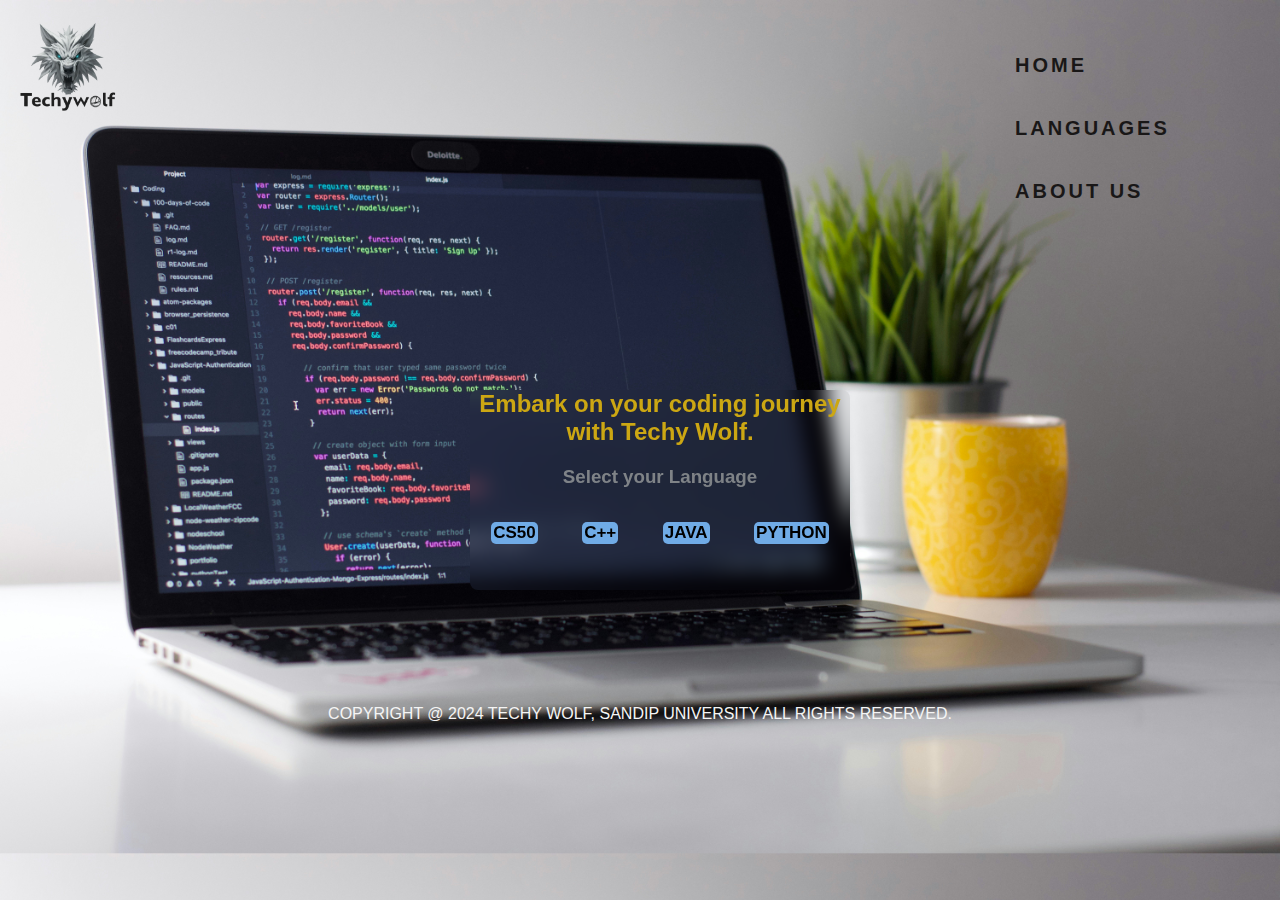
<file: index.html>
<!DOCTYPE html>
<html lang="en">
  <head>
    <meta charset="UTF-8" />
    <meta name="viewport" content="width=device-width, initial-scale=1.0" />

    <link rel="stylesheet" href="homepage.css" />
    <title> Home</title>
  </head>

  <header>
    <nav class="navbar">
      <div class="dropDown">
        <ul>
          <b>
            <li><a href="#">Home</a></li>
            <li>
              <a href="#">Languages</a>
              <ul class="dropdown">
                <li><a href="CS50.html">CS50</a></li>
                <li><a href="C++.html">C++</a></li>
                <li><a href="Java.html">Java</a></li>
                <li><a href="Python.html">Python</a></li>
              </ul>
            </li>
            <li><a href="About.html">About us</a></li>
            <!-- <li><a href="login.html"> Login </a></li> -->
          </b>
        </ul>
      </div>
    </nav>
  </header>
  <body>
    <div class="logo">
      <img src="wolf.png" alt="Logo" />
    </div>
    <center>
      <div class="homeselect">
        <h2 style="color: rgb(204, 167, 19)">Embark on your coding journey with Techy Wolf.</h2>

        <h3 style="color: rgba(198, 200, 193, 0.575)">Select your Language</h3>

        <a href="CS50.html"><button class="button">CS50</button></a>
        <a href="C++.html"><button class="button">C++</button></a>
        <a href="Java.html"><button class="button">Java</button></a>
        <a href="Python.html"><button class="button">Python</button></a>
      </div>
    </center>
  </body>
  <div class="footer1">
    <footer>
       
      <div class="footer-copyrights">
        <p>Copyright @ 2024 Techy wolf, Sandip University  All rights reserved.</p>
      </div>
    </footer>
</div>
</html>
</file>
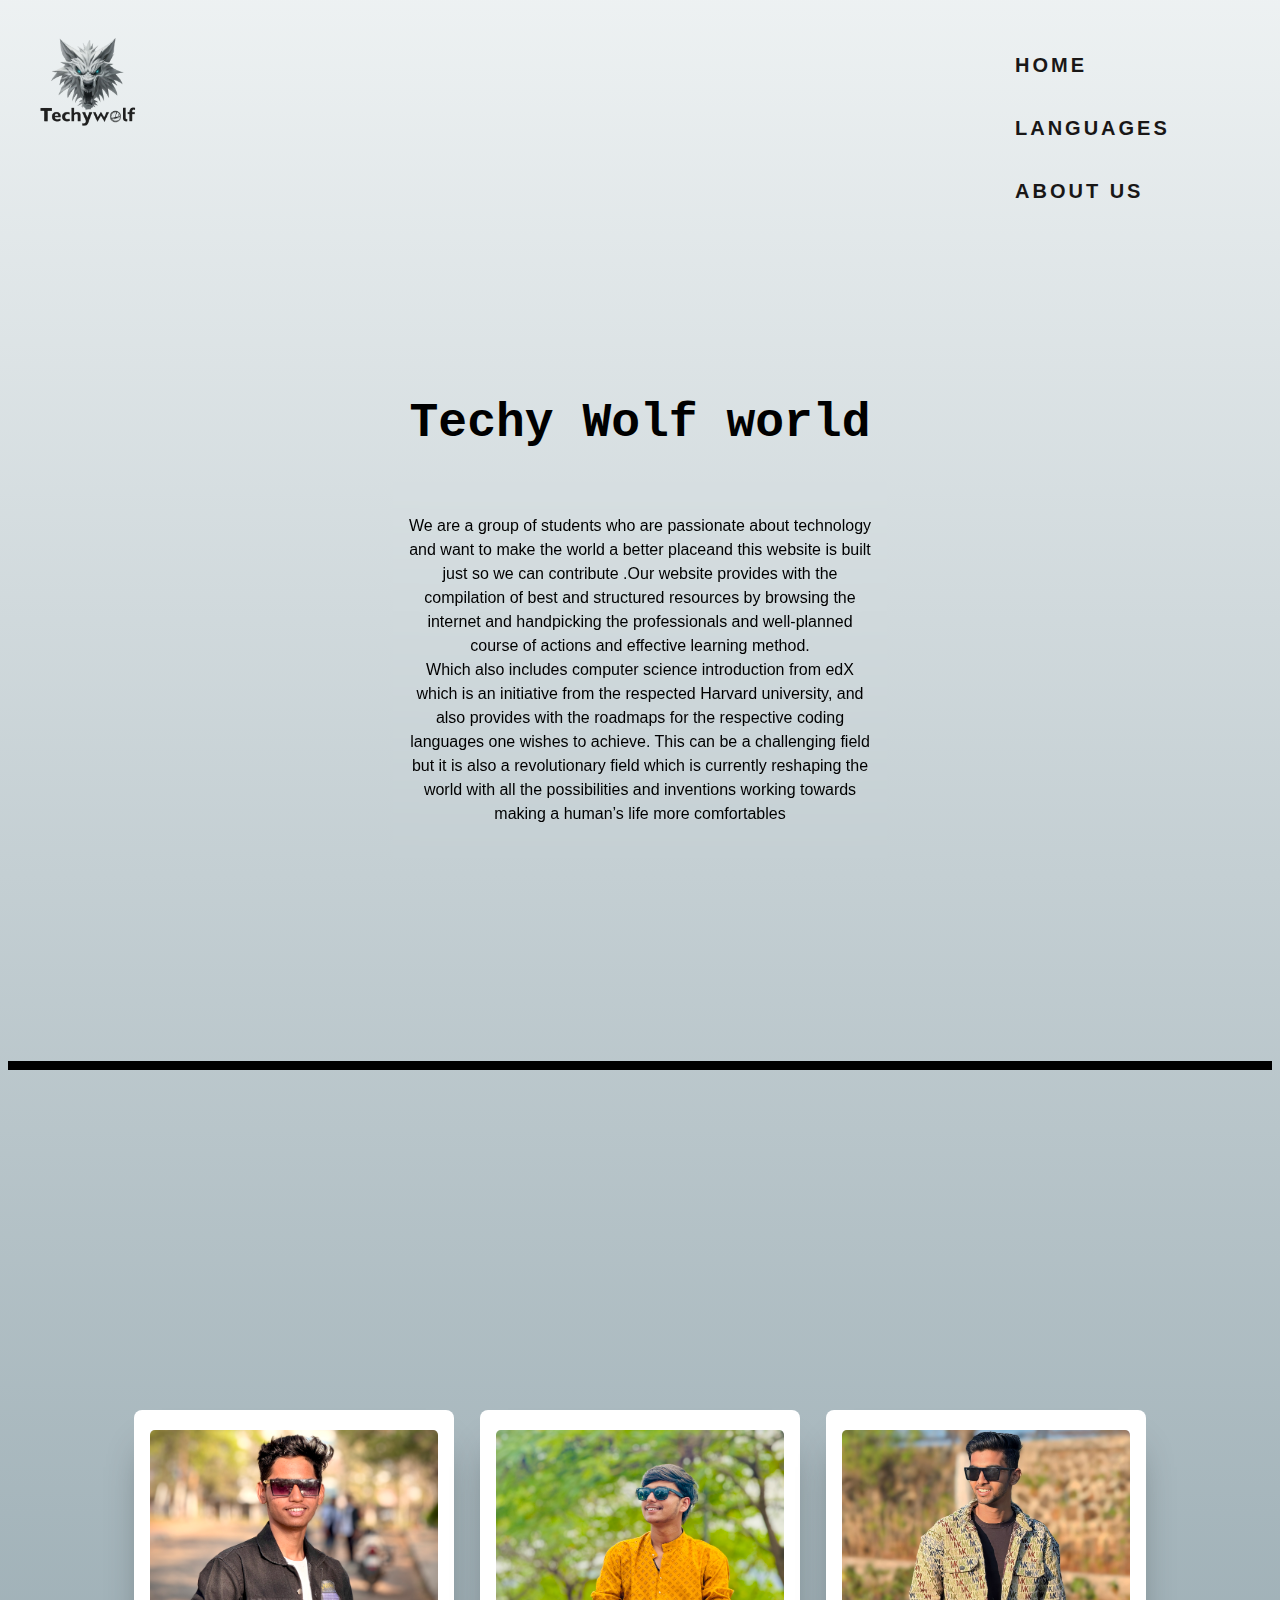
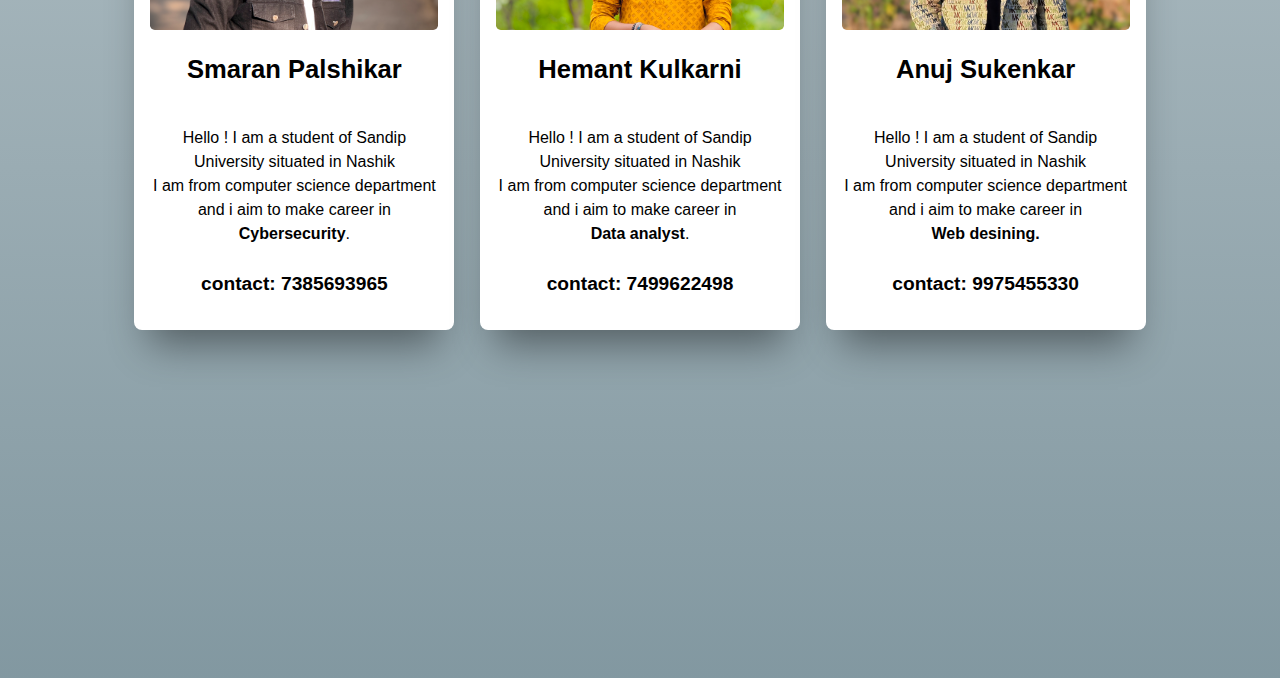
<file: About.html>
<!DOCTYPE html>
<html lang="en">
<head>
    <meta charset="UTF-8">
    <link rel="Icon" href="About.jpg" />
<link rel="stylesheet" href="About.css">
    <title>About us..</title>
</head>

<header>

   
  <nav class="navbar">
    
    <div class="dropDown">
      <ul>
        <b>
          <li><a href="index.html">Home</a></li>
          <li>
            <a href="#">Languages</a>
            <ul class="dropdown">
              <li><a href="CS50.html">CS50</a></li>
              <li><a href="C++.html">C++</a></li>
              <li><a href="Java.html">Java</a></li>
              <li><a href="Python.html">Python</a></li>
            </ul>
          </li>
          <li><a href="About.html">About us</a></li>

          <!-- <li><a href="login.html"> Login </a></li> -->
        </b>
      </ul>
    </div>
  </nav>
</header>

<body>
    <!-- <center>  <h1> About us </h1>  -->
    
    <!-- <img src="laptop.png" alt="laptop" > -->

    <div class="logo">
      <a href="index.html"> <img src="wolf.png" alt="Logo"></a>
    </div>

    <div class="container">
        <h1> <b>Techy Wolf world</b></h1>
        <div class="blur">
        <p>We are a group of students who are passionate about technology and want to make the world a better placeand this website is
           built just so we can contribute .Our website provides with the compilation of best 
          and structured resources by browsing the internet and handpicking the professionals and well-planned course of 
          actions and effective learning method.<br>
          Which also includes computer science introduction from edX which is an initiative from the respected Harvard university, 
          and also provides with the roadmaps for the respective coding languages one wishes to achieve.
          This can be a challenging field but it is also a revolutionary field which is currently reshaping the world with 
          all the possibilities and inventions working towards making a human’s life more comfortables</p>
      </div>
      </div>
      
      <div class="blank"></div>
      
      <div class="container second">
        <div class="item">
          <div class="img img-first"></div>
          <div class="card">
            <h3>Smaran Palshikar</h3>
            <p> Hello ! I am a student of Sandip University situated in Nashik <br> 
              I am from computer science department and i aim to make career in <b> Cybersecurity</b>.
               <br> <br><big><b> contact: 7385693965 </b> </big> </p>
            
          </div>
        </div>
        <div class="item">
          <div class="img img-second"></div>
          <div class="card">
            <h3>Hemant Kulkarni</h3>
            <p>Hello ! I am a student of Sandip University situated in Nashik <br>
               I am from computer science department and i aim to make career in <br><b> Data analyst</b>.
               <br> <br><big><b> contact: 7499622498 </b> </big></p>
            <!-- <a href="#">Learn more</a> -->
          </div>
        </div>
        <div class="item">
          <div class="img img-third"></div>
          <div class="card">
            <h3>Anuj Sukenkar</h3>
            <p> Hello ! I am a student of Sandip University situated in Nashik <br> 
              I am from computer science department and i aim to make career in <br><b> Web desining.
                 </b><br><br><big><b> contact: 9975455330 </b> </big></p>
         
          </div>
        </div>
      </div>
     
        
    </center>    
</body>
</html>
</file>
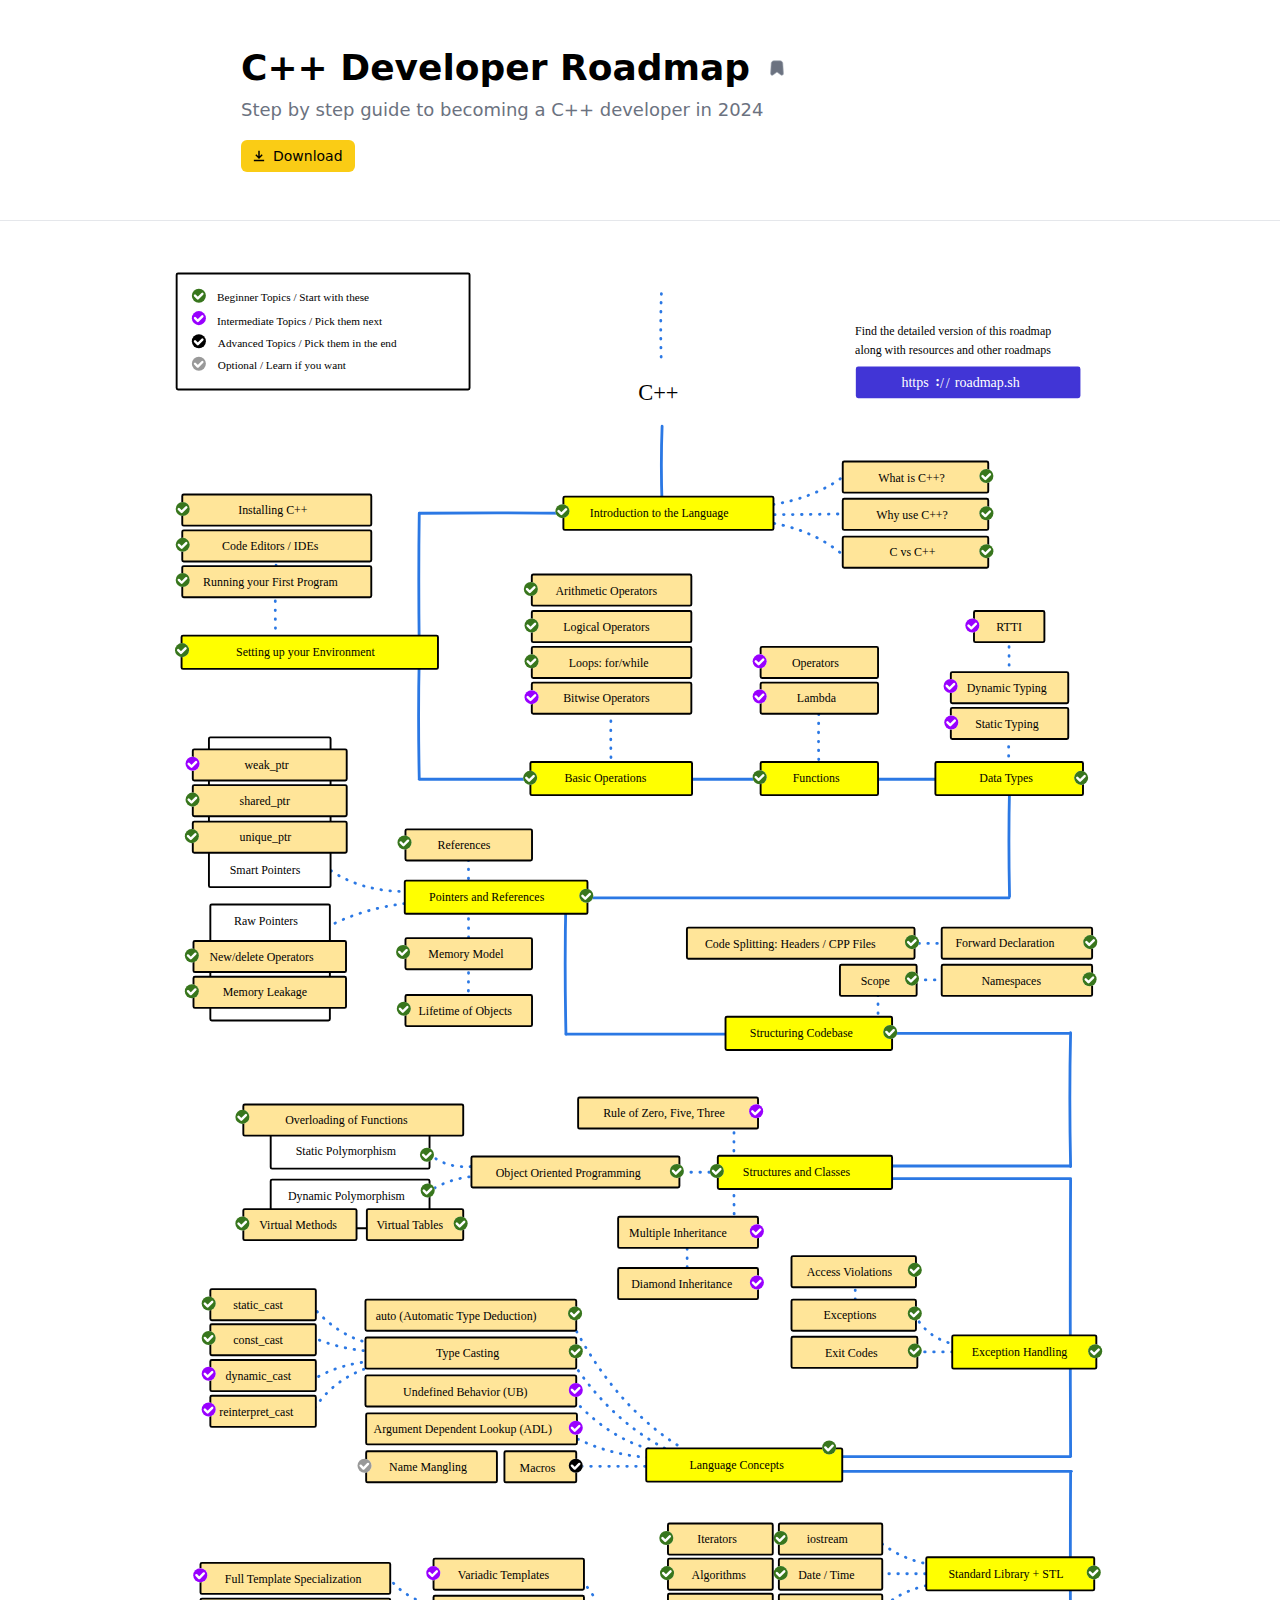
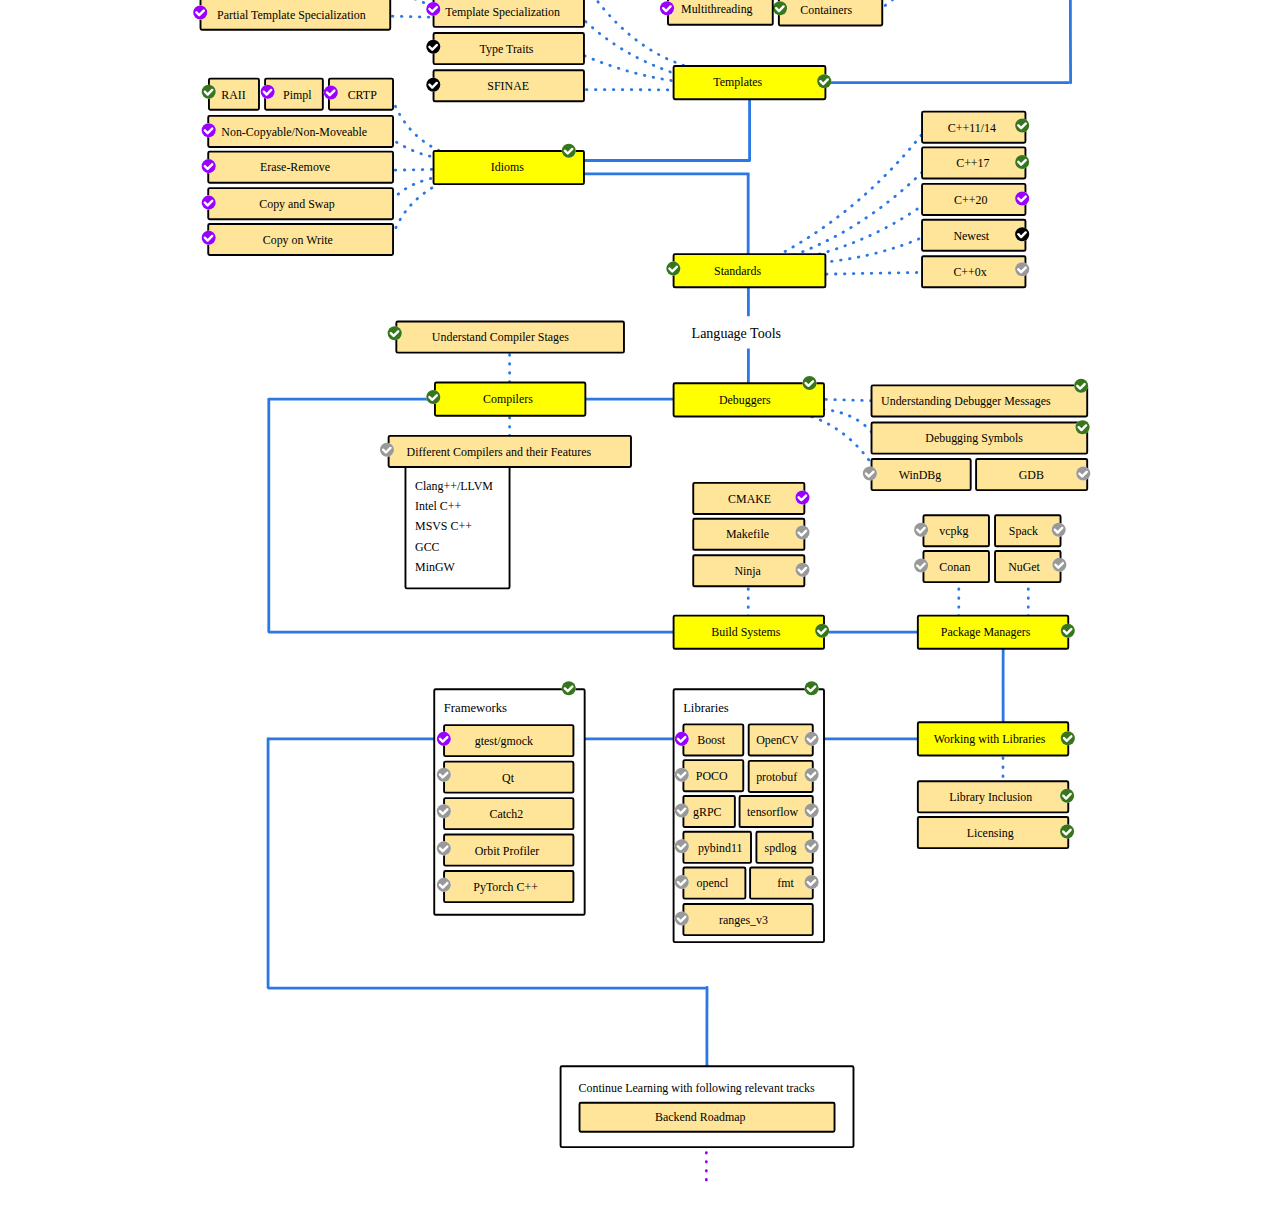
<file: C++ Developer Roadmap.html>
<!DOCTYPE html>
<!-- saved from url=(0022)https://roadmap.sh/cpp -->
<html lang="en"><head>
  <title>C++ Developer Roadmap</title><meta name="description" content="Community driven, articles, resources, guides, interview questions, quizzes for C++ development. Learn to become a modern C++ developer by following the steps, skills, resources and guides listed in this roadmap."><meta name="author" content="Kamran Ahmed"><meta name="keywords" content="guide to becoming a c++ developer, c++ developer, c++ engineer, c++ skills, guide to c++, c++ roadmap, c++ skills, c++ skills test, skills for c++, what is c++, c++ quiz, c++ interview questions, c++ engineer roadmap, c++ developer roadmap, become a c++ developer, c++ developer career path, c++ developer, modern c++ developer"><meta name="viewport" content="width=device-width, user-scalable=yes, initial-scale=1.0, maximum-scale=3.0, minimum-scale=1.0"><meta http-equiv="Content-Language" content="en"><meta name="twitter:card" content="summary_large_image"><style type="text/css" id="operaUserStyle">
  video {
    filter: -opera-shader(url([data-uri]) -opera-args(1.00 255 255 255));
  }
</style><meta name="twitter:creator" content="@kamrify"><meta property="og:image:width" content="1200"><meta property="og:image:height" content="630"><meta property="og:image" content="https://roadmap.sh/images/og-img.png"><meta property="og:image:alt" content="roadmap.sh"><meta property="og:site_name" content="roadmap.sh"><meta property="og:title" content="C++ Developer Roadmap"><meta property="og:description" content="Community driven, articles, resources, guides, interview questions, quizzes for C++ development. Learn to become a modern C++ developer by following the steps, skills, resources and guides listed in this roadmap."><meta property="og:type" content="website"><meta property="og:url" content="https://roadmap.sh/cpp"><link rel="canonical" href="https://roadmap.sh/cpp"><meta name="mobile-web-app-capable" content="yes"><meta name="apple-mobile-web-app-capable" content="yes"><meta name="apple-mobile-web-app-status-bar-style" content="black-translucent"><meta name="apple-mobile-web-app-title" content="roadmap.sh"><meta name="application-name" content="roadmap.sh"><link rel="apple-touch-icon" sizes="180x180" href="https://roadmap.sh/manifest/apple-touch-icon.png"><meta name="msapplication-TileColor" content="#101010"><meta name="theme-color" content="#848a9a"><link rel="manifest" href="https://roadmap.sh/manifest/manifest.json"><link rel="icon" type="image/png" sizes="32x32" href="https://roadmap.sh/manifest/icon32.png"><link rel="icon" type="image/png" sizes="16x16" href="https://roadmap.sh/manifest/icon16.png"><link rel="shortcut icon" href="https://roadmap.sh/manifest/favicon.ico" type="image/x-icon"><link rel="icon" href="https://roadmap.sh/manifest/favicon.ico" type="image/x-icon"><link rel="preconnect" href="https://www.google-analytics.com/"><link rel="preconnect" href="https://api.roadmap.sh/"><link rel="preload" href="https://roadmap.sh/fonts/balsamiq.woff2" as="font" type="font/woff2" crossorigin=""><script type="application/ld+json">[{"@context":"https://schema.org","@type":"BlogPosting","mainEntityOfPage":{"@type":"WebPage","@id":"https://roadmap.sh/cpp"},"headline":"C++ Developer Roadmap","description":"Learn how to become a C++ Developer with this interactive step by step guide in 2024. We also have resources and short descriptions attached to the roadmap items so you can get everything you want to learn in one place.","image":"https://roadmap.sh/roadmaps/cpp.png","author":{"@type":"Person","name":"Kamran Ahmed","url":"https://twitter.com/kamrify"},"publisher":{"@type":"Organization","name":"roadmap.sh","logo":{"@type":"ImageObject","url":"https://roadmap.sh/images/brand-square.png"}},"datePublished":"2023-06-01","dateModified":"2023-06-01"}]</script><link rel="stylesheet" href="./C++ Developer Roadmap_files/_topicId_.DOmU9cQ3.css">
<style>svg text tspan{-webkit-font-smoothing:antialiased;-moz-osx-font-smoothing:grayscale;text-rendering:optimizeSpeed}code{background:#1e1e3f;color:#9efeff;padding:3px 5px;font-size:14px;border-radius:3px}svg .clickable-group{cursor:pointer}svg .clickable-group:hover>[fill="rgb(65,53,214)"]{fill:#232381;stroke:#232381}svg .clickable-group:hover>[fill="rgb(255,255,0)"]{fill:#d6d700}svg .clickable-group:hover>[fill="rgb(255,229,153)"]{fill:#f3c950}svg .clickable-group:hover>[stroke="rgb(255,229,153)"]{stroke:#f3c950}svg .clickable-group:hover>[fill="rgb(153,153,153)"]{fill:#646464}svg .clickable-group:hover>[fill="rgb(255,255,255)"]{fill:#d7d7d7}svg .clickable-group:hover>[fill="rgb(255,255,221)"]{fill:#e5e5be}svg .clickable-group:hover>[fill="rgb(255,217,102)"]{fill:#d9b443}svg .done rect{fill:#cbcbcb!important}svg .done rect[stroke="rgb(255,229,153)"]{stroke:#cbcbcb!important}svg .done text,svg .skipped text{text-decoration:line-through}svg .learning rect{fill:#dad1fd!important}svg .skipped rect{fill:#496b69!important}svg .learning rect[fill="rgb(51,51,51)"]+text,svg .done rect[fill="rgb(51,51,51)"]+text{fill:#000!important}svg .learning text{text-decoration:underline}svg .clickable-group.done[data-group-id^="check:"] rect{fill:gray!important;stroke:gray!important}.clickable-group rect{-webkit-user-select:none;-moz-user-select:none;user-select:none}svg .removed rect{fill:#fdfdfd!important;stroke:#c4c4c4!important}svg .removed text{fill:#9c9c9c!important}svg .removed g,svg .removed circle,svg .removed path{opacity:0}[style*=--aspect-ratio]>:first-child{width:100%}[style*=--aspect-ratio]>img{height:auto}@supports (--custom: property){[style*=--aspect-ratio]{position:relative}[style*=--aspect-ratio]:before{content:"";display:block;padding-bottom:calc(100% / (var(--aspect-ratio)))}[style*=--aspect-ratio]>:first-child{position:absolute;top:0;left:0;height:100%}}#customized-roadmap #resource-svg-wrap g:not([class]),#customized-roadmap #resource-svg-wrap circle,#customized-roadmap #resource-svg-wrap path[stroke="#fff"],#customized-roadmap #resource-svg-wrap g[data-group-id$=-note]{display:none}
</style>
<link rel="stylesheet" href="./C++ Developer Roadmap_files/friends.CAyK85zh.css">
<link rel="stylesheet" href="./C++ Developer Roadmap_files/readonly-editor.D1SOZJbc.css"><script type="module" src="./C++ Developer Roadmap_files/hoisted.mYLSjM4r.js.download"></script><style type="text/css">:root [href^="//x4pollyxxpush.com/"], :root zeus-ad, :root topadblock, :root span[id^="ezoic-pub-ad-placeholder-"], :root guj-ad, :root gpt-ad, :root div[id^="zergnet-widget"], :root div[id^="vuukle-ad-"], :root div[id^="sticky_ad_"], :root div[id^="rc-widget-"], :root div[id^="gpt_ad_"], :root div[id^="ezoic-pub-ad-"], :root div[id^="div-gpt-"], :root div[id^="dfp-ad-"], :root div[id^="adspot-"], :root div[id^="ads300_250-widget-"], :root div[id^="ads300_100-widget-"], :root div[id^="ads250_250-widget-"], :root div[id^="adrotate_widgets-"], :root div[id^="_vdo_ads_player_ai_"], :root div[id*="ScriptRoot"], :root div[id*="MarketGid"], :root div[data-native_ad], :root div[data-mini-ad-unit], :root div[data-insertion], :root div[data-id-advertdfpconf], :root div[data-google-query-id], :root hl-adsense, :root div[data-contentexchange-widget], :root div[data-content="Advertisement"], :root div[data-alias="300x250 Ad 2"], :root div[data-alias="300x250 Ad 1"], :root div[data-adzone], :root div[data-adunit-path], :root div[data-ad-wrapper], :root div[data-ad-placeholder], :root div[class^="native-ad-"], :root div[data-dfp-id], :root div[class^="kiwi-ad-wrapper"], :root div[class^="Adstyled__AdWrapper-"], :root div[aria-label="Ads"], :root display-ads, :root display-ad-component, :root atf-ad-slot, :root aside[id^="adrotate_widgets-"], :root article.ad, :root ark-top-ad, :root app-advertisement, :root app-ad, :root amp-fx-flying-carpet, :root amp-embed[type="taboola"], :root amp-connatix-player, :root amp-ad-custom, :root amp-ad, :root a[style="width:100%;height:100%;z-index:10000000000000000;position:absolute;top:0;left:0;"], :root a[onmousedown^="this.href='https://paid.outbrain.com/network/redir?"][target="_blank"] + .ob_source, :root a[onmousedown^="this.href='http://paid.outbrain.com/network/redir?"][target="_blank"] + .ob_source, :root a[href^="https://yogacomplyfuel.com/"], :root a[href^="https://www.sugarinstant.com/?partner_id="], :root a[href^="https://www.privateinternetaccess.com/"] > img, :root a[href^="https://www.onlineusershielder.com/"], :root a[href^="https://www.nutaku.net/signup/landing/"], :root a[href^="https://www.nudeidols.com/cams/"], :root a[href^="https://www.mypornstarcams.com/landing/click/"], :root a[href^="https://www.kingsoffetish.com/tour?partner_id="], :root a[href^="https://www.infowarsstore.com/"] > img, :root a[href^="https://www.highcpmrevenuenetwork.com/"], :root a[href^="https://www.googleadservices.com/pagead/aclk?"], :root a[href^="https://www.goldenfrog.com/vyprvpn?offer_id="][href*="&aff_id="], :root a[href^="https://www.get-express-vpn.com/offer/"], :root a[href^="https://www.financeads.net/tc.php?"], :root a[href^="https://www.brazzersnetwork.com/landing/"], :root div[class^="Display_displayAd"], :root a[href^="https://www.sheetmusicplus.com/?aff_id="], :root a[href^="https://www.bang.com/?aff="], :root a[href^="https://www.adxsrve.com/"], :root a[href^="https://wirewar.website/"], :root a[href^="https://visit-website.com/"], :root a[href^="https://twinrdsyn.com/"], :root div[data-type="_mgwidget"]:not(.eyeo), :root a[href^="https://twinrdsrv.com/"], :root a[href^="https://tsartech.g2afse.com/"], :root a[href^="https://trk.sportsflix4k.club/"], :root a[href^="https://trk.nfl-online-streams.club/"], :root a[href^="https://traffdaq.com/"], :root a[href^="https://tracking.avapartner.com/"], :root a[href^="https://track.wg-aff.com"], :root a[href^="https://track.ultravpn.com/"], :root a[href^="https://track.totalav.com/"], :root a[href^="https://track.afcpatrk.com/"], :root a[href^="https://track.adform.net/"], :root a[href^="https://torguard.net/aff.php"] > img, :root a[href^="https://thefacux.com/"], :root div[data-adname], :root a[href^="https://thechleads.pro/"], :root a[href^="https://tc.tradetracker.net/"] > img, :root a[href^="https://taghaugh.com/"], :root a[href^="https://t.hrtye.com/"], :root a[href^="https://www.highperformancecpmgate.com/"], :root a[href^="https://t.grtyi.com/"], :root a[href^="https://t.adating.link/"], :root a[href^="https://go.trackitalltheway.com/"], :root [href^="https://track.fiverr.com/visit/"] > img, :root a[href^="https://syndication.exoclick.com/"], :root a[href^="https://syndication.dynsrvtbg.com/"], :root a[href^="https://streamate.com/landing/click/"], :root a[href^="https://ad.doubleclick.net/"], :root a[href^="https://static.fleshlight.com/images/banners/"], :root a[href^="https://slkmis.com/"], :root a[href^="https://sTaRtGAMing.net/tienda/"], :root citrus-ad-wrapper, :root a[onmousedown^="this.href='https://paid.outbrain.com/network/redir?"][target="_blank"], :root a[href^="https://sTaRTgamInG.net/tienda/"], :root [data-adblockkey], :root a[href^="https://sTARtgamIng.net/tienda/"], :root bottomadblock, :root a[href^="https://s.zlinkd.com/"], :root a[href^="https://aweptjmp.com/"], :root a[href^="https://s.zlinkc.com/"], :root a[href^="https://www.mrskin.com/account/"], :root a[href^="https://s.optzsrv.com/"], :root a[data-obtrack^="http://paid.outbrain.com/network/redir?"], :root a[href^="https://reinstandpointdumbest.com/"], :root a[href^="https://go.strpjmp.com/"], :root a[href^="https://refpa4903566.top/"], :root a[href^="https://pubads.g.doubleclick.net/"], :root a[href^="https://prf.hn/click/"][href*="/camref:"] > img, :root a[href^="https://serve.awmdelivery.com/"], :root a[href^="https://prf.hn/click/"][href*="/adref:"] > img, :root a[href^="https://pb-track.com/"], :root a[href^="https://paid.outbrain.com/network/redir?"], :root ps-connatix-module, :root div[id^="ad_position_"], :root a[href^="https://ovb.im/"], :root div[id^="ad-div-"], :root a[href^="https://newbinotracs.com/"], :root a[href^="http://eighteenderived.com/"], :root a[href^="https://natour.naughtyamerica.com/track/"], :root [href^="https://stvkr.com/"], :root a[href^="https://mediaserver.entainpartners.com/renderBanner.do?"], :root a[href^="https://loboclick.com"], :root .nya-slot[style], :root a[href^="https://a.bestcontentweb.top/"], :root a[href^="https://lobimax.com/"], :root a[href^="https://lead1.pl/"], :root a[href^="https://refpa.top/"], :root a[href^="https://landing.brazzersnetwork.com/"], :root a[href^="https://safesurfingtoday.com/"][href*="?skip="], :root a[href^="https://t.acam.link/"], :root a[href^="https://ads.leovegas.com/redirect.aspx?"], :root a[href^="https://land.brazzersnetwork.com/landing/"], :root [data-css-class="dfp-inarticle"], :root .card-captioned.crd > .crd--cnt > .s2nPlayer, :root a[href^="https://go.tmrjmp.com"], :root a[href^="https://startgamIng.Net/tienda/"], :root a[href^="https://l.hyenadata.com/"], :root a[href^="https://yourperfectdating.life/"], :root a[href^="https://join.virtuallust3d.com/"], :root a[href^="https://kiksajex.com/"], :root a[href^="https://juicyads.in/"], :root a[href^="https://mediaserver.gvcaffiliates.com/renderBanner.do?"], :root a[href^="https://join.dreamsexworld.com/"], :root a[href^="https://itubego.com/video-downloader/?affid="], :root a[href^="https://iqbroker.com/"][href*="?aff="], :root a[href^="https://incisivetrk.cvtr.io/click?"], :root a[href^="https://hot-growngames.life/"], :root [data-revive-zoneid], :root a[href^="https://googleads.g.doubleclick.net/pcs/click"], :root a[href^="https://t.ajump1.com/"], :root a[href^="https://clk.wrenchsound.store/"], :root a[href^="https://go.zybrdr.com"], :root [href^="http://join.michelle-austin.com/"], :root [class^="tile-picker__CitrusBannerContainer-sc-"], :root a[href^="https://go.xxxiijmp.com"], :root a[href^="https://go.xtbaffiliates.com/"], :root a[href^="https://thaudray.com/"], :root .OUTBRAIN[data-widget-id^="FMS_REELD_"], :root [data-role="tile-ads-module"], :root a[href^="https://adsrv4k.com/"], :root a[href^="https://go.xlviirdr.com"], :root a[href^="https://ismlks.com/"], :root a[href^="//a.bestcontentfare.top/"], :root [href^="https://www.mypillow.com/"] > img, :root a[href^="https://azpresearch.club/"], :root a[href^="https://go.xlirdr.com"], :root a[href^="https://go.skinstrip.net"][href*="?campaignId="], :root a[href^="https://go.markets.com/visit/?bta="], :root a[href^="https://billing.purevpn.com/aff.php"] > img, :root a[href^="https://go.hpyrdr.com/"], :root a[href^="https://go.goaserv.com/"], :root a[href^="https://go.dmzjmp.com"], :root a[href^="https://go.admjmp.com/"], :root [href^="https://kingered-banctours.com/"], :root a[href^="https://get.surfshark.net/aff_c?"][href*="&aff_id="] > img, :root a-ad, :root a[href^="https://affiliate.rusvpn.com/click.php?"], :root a[href^="https://geniusdexchange.com/"], :root a[href^="https://frameworkdeserve.com/"], :root a[href^="https://flirtandsweets.life/"], :root a[href^="https://www.mrskin.com/tour"], :root a[href^="https://financeads.net/tc.php?"], :root div[data-native-ad], :root a[href^="https://engine.trackingdesks.com/"], :root a[data-redirect^="https://paid.outbrain.com/network/redir?"], :root [href^="https://www.reimageplus.com/"], :root a[href^="https://ak.hauchiwu.com/"], :root a[href^="https://engine.phn.doublepimp.com/"], :root a[href^="https://engine.blueistheneworanges.com/"], :root a[href^="https://dl-protect.net/"], :root [href="//jjgirls.com/sex/ChaturbateCams"], :root a[href^="https://datingoffers30.info/"], :root a[href^="https://ctosrd.com/"], :root div[id*="ScriptRoot"]:not(.eyeo), :root a[href^="https://clixtrac.com/"], :root a[href^="https://click.linksynergy.com/fs-bin/"] > img, :root ad-shield-ads, :root a[href^="https://sTartGAMinG.net/tienda/"], :root AD-TRIPLE-BOX, :root a[href^="https://click.hoolig.app/"], :root img[src^="https://images.purevpnaffiliates.com"], :root a[href^="https://porntubemate.com/"], :root a[href^="http://www.gfrevenge.com/landing/"], :root a[href^="https://clickadilla.com/"], :root a[href^="https://click.dtiserv2.com/"], :root a[href^="https://go.xlvirdr.com"], :root a[href^="http://www.iyalc.com/"], :root a[href^="https://claring-loccelkin.com/"], :root a[href^="https://chaturbate.com/in/?track="], :root a[href^="https://chaturbate.com/in/?tour="], :root a[href^="https://cams.imagetwist.com/in/?track="], :root a[href^="https://go.gldrdr.com/"], :root a[href^="https://buqkrzbrucz.com/"], :root a[href^="https://affcpatrk.com/"], :root a[href^="https://bongacams2.com/track?"], :root a[href^="https://www.sheetmusicplus.com/"][href*="?aff_id="], :root a[href^="https://bngpt.com/"], :root a[href^="https://bluedelivery.pro/"], :root a[href^="https://black77854.com/"], :root a[href^="https://bc.game/"], :root a[href^="https://ndt5.net/"], :root a[href^="https://batheunits.com/"], :root a[target="_blank"][onmousedown="this.href^='http://paid.outbrain.com/network/redir?"], :root a[href^="https://banners.livepartners.com/"], :root a[href^="//whulsaux.com/"], :root a[href^="https://m.do.co/c/"] > img, :root [class^="s2nPlayer"], :root a[href^="https://chaturbate.jjgirls.com/?track="], :root a[href^="https://ausoafab.net/"], :root a[href^="https://t.ajrkm1.com/"], :root [href="https://masstortfinancing.com"] img, :root a[href^="https://bongacams10.com/track?"], :root a[href^="https://albionsoftwares.com/"], :root a[href^="https://go.etoro.com/"] > img, :root a[href^="https://convertmb.com/"], :root a[href^="https://spo-play.live/"], :root a[href^="https://join.sexworld3d.com/track/"], :root a[href^="https://intenseaffiliates.com/redirect/"], :root a[href^="https://ads.ad4game.com/"], :root [id^="google_ads_iframe"], :root a[href^="https://syndication.optimizesrv.com/"], :root a[href^="https://affpa.top/"], :root a[href^="https://adnetwrk.com/"], :root a[href^="https://adjoincomprise.com/"], :root [href^="http://misslinkvocation.com/"], :root a[href^="https://adclick.g.doubleclick.net/"], :root a[href^="https://www.bet365.com/"][href*="affiliate="], :root [href^="https://r.kraken.com/"], :root a[href^="https://mmwebhandler.aff-online.com/"], :root a[href^="https://go.nordvpn.net/aff"] > img, :root [href^="http://clicks.totemcash.com/"], :root a[href^="https://misspkl.com/"], :root a[href^="https://ad.zanox.com/ppc/"] > img, :root a[href^="https://ad.kubiccomps.icu/"], :root a[href^="https://ab.advertiserurl.com/aff/"], :root a[href^="https://a2.adform.net/"], :root a[href^="https://iactrivago.ampxdirect.com/"], :root a[href^="https://a.medfoodhome.com/"], :root a[href^="https://adultfriendfinder.com/go/"], :root a[href^="https://a.bestcontentoperation.top/"], :root a[href^="http://static.fleshlight.com/images/banners/"], :root a[href^="https://a.adtng.com/"], :root [data-m-ad-id], :root a[href^="https://sTartgAminG.net/tienda/"], :root a[href^="https://a-ads.com/"], :root a[href^="https://join.virtualtaboo.com/track/"], :root a[href^="https://StarTGAminG.net/tienda/"], :root a[href^="https://STaRTgamINg.net/tienda/"], :root a[href^="http://www.mrskin.com/tour"], :root a[href^="https://agacelebir.com/"], :root a[href^="https://spygasm.com/track?"], :root ins.adsbygoogle, :root a[href^="https://1startfiledownload1.com/"], :root a[href^="https://s.zlinkb.com/"], :root a[href^="http://d2.zedo.com/"], :root a[href^="http://www.friendlyduck.com/AF_"], :root a[href^="http://trk.globwo.online/"], :root a[href^="https://1betandgonow.com/"], :root a[href^="https://prf.hn/click/"][href*="/creativeref:"] > img, :root a[href^="http://www.adultempire.com/unlimited/promo?"][href*="&partner_id="], :root a[href^="http://traffic.tc-clicks.com/"], :root a[href^="http://tour.mrskin.com/"], :root [href^="https://wct.link/"], :root [data-desktop-ad-id], :root a[href^="https://www.purevpn.com/"][href*="&utm_source=aff-"], :root a[href^="http://m.hue2m.com/"], :root a[href^="https://funkydaters.com/"], :root [id^="ad_sky"], :root a[href^="http://https://www.get-express-vpn.com/offer/"], :root div[id^="google_dfp_"], :root a[href^="http://googleads.g.doubleclick.net/pcs/click"], :root [href^="http://go.cm-trk2.com/"], :root a[href^="http://click.payserve.com/"], :root a[href^="https://porngames.adult/?SID="], :root a[href^="https://landing1.brazzersnetwork.com"], :root #slashboxes > .deals-rail, :root [href^="http://globsads.com/"], :root [href^="https://www.brighteonstore.com/products/"] img, :root a[href^="http://bc.vc/?r="], :root a[href^="https://mityneedn.com/"], :root [href^="http://homemoviestube.com/"], :root a[href^="http://ad.doubleclick.net/"], :root a[href^="//zunsoach.com/"], :root a[href^="//s.st1net.com/splash.php"], :root a[href^="//pubads.g.doubleclick.net/"], :root a[href^="https://femglobal.app/"], :root a[href^="//go.eabids.com/"], :root [id^="div-gpt-ad"], :root .ob_container .item-container-obpd, :root div[id^="yandex_ad"], :root a[href^="https://pb-imc.com/"], :root a[href^="http://deskfrontfreely.com/"], :root a[data-url^="http://paid.outbrain.com/network/redir?"] + .author, :root [href^="https://join.playboyplus.com/track/"], :root a[href^="//ardslediana.com/"], :root [data-d-ad-id], :root a[href*=".engine.adglare.net/"], :root #kt_player > a[target="_blank"], :root a[href*=".cfm?fp="][href*="&maxads="], :root [data-ad-width], :root [href^="https://cpa.10kfreesilver.com/"], :root a[href^="https://a.bestcontentfood.top/"], :root a[href^="http://wct.link/"], :root [href^="https://goldforyourfuture.com/clk.trk"] img, :root [onclick^="location.href='http://www.reimageplus.com"], :root [id^="section-ad-banner"], :root a[href^="https://t.aslnk.link/"], :root a[href^="https://click.candyoffers.com/"], :root [href^="https://zstacklife.com/"] img, :root a[href^="https://go.julrdr.com/"], :root .trc_rbox_div .syndicatedItemUB, :root [href^="https://zone.gotrackier.com/"], :root a[href^="https://fourwhenstatistics.com/"], :root [href^="https://detachedbates.com/"], :root [href^="https://www.targetingpartner.com/"], :root .section-subheader > .section-hotel-prices-header, :root [href^="https://go.affiliatexe.com/"], :root [href^="https://www.hostg.xyz/"] > img, :root a[href^="http://adultfriendfinder.com/go/"], :root a[href^="https://maymooth-stopic.com/"], :root [href^="https://www.herbanomic.com/"] > img, :root div[id^="ad-position-"], :root a[href^="http://affiliate.glbtracker.com/"], :root a[href^="https://leg.xyz/?track="], :root div[id^="crt-"][style], :root a[href^="http://adultgames.xxx/"], :root a[href^="https://bngprm.com/"], :root [href^="https://shiftnetwork.infusionsoft.com/go/"] > img, :root a[href^="https://trk.softonixs.xyz/"], :root [href^="https://www.mypatriotsupply.com/"] > img, :root a[onmousedown^="this.href='http://paid.outbrain.com/network/redir?"][target="_blank"], :root [href^="https://secure.bmtmicro.com/servlets/"], :root [href="https://ourgoldguy.com/contact/"] img, :root a[href^="https://brightadnetwork.com/"], :root a[href^="http://www.onwebcam.com/random?t_link="], :root [href^="https://www.avantlink.com/click.php"] img, :root a[href^="https://losingoldfry.com/"], :root [data-wpas-zoneid], :root .scroll-fixable.rail-right > .deals-rail, :root [href^="https://routewebtk.com/"], :root a[href^="https://oackoubs.com/"], :root a[href^="https://ak.psaltauw.net/"], :root a[href^="https://go.cmtaffiliates.com/"], :root [data-name="adaptiveConstructorAd"], :root [href^="https://optimizedelite.com/"] > img, :root a[href^="https://awptjmp.com/"], :root a[href^="https://go.goasrv.com/"], :root [href^="http://mypillow.com/"] > img, :root a[href^="http://bongacams.com/track?"], :root a[href^="https://fleshlight.sjv.io/"], :root [data-ad-manager-id], :root a[href^="https://promo-bc.com/"], :root a[href^="https://clicks.pipaffiliates.com/"], :root [href^="https://noqreport.com/"] > img, :root [href^="https://mylead.global/stl/"] > img, :root [href^="https://mypatriotsupply.com/"] > img, :root [data-freestar-ad], :root a[href^="https://fc.lc/ref/"], :root .vid-present > .van_vid_carousel__padding, :root span[data-ez-ph-id], :root [href^="https://track.aftrk1.com/"], :root div[id^="adngin-"], :root [data-rc-widget], :root a[href^="https://go.xxxijmp.com"], :root [href^="https://istlnkcl.com/"], :root a[href^="https://staRTgaming.net/tienda/"], :root a[href^="https://STaRtgAmInG.net/tienda/"], :root [href^="https://ilovemyfreedoms.com/landing-"], :root [href^="https://go.xlrdr.com"], :root [href^="https://go.4rabettraff.com/"], :root a[href^="https://tm-offers.gamingadult.com/"], :root [href^="https://charmingdatings.life/"], :root [href^="https://glersakr.com/"], :root a[href^="https://italarizege.xyz/"], :root a[href^="https://wittered-mainging.com/"], :root [href^="https://engine.gettopple.com/"], :root [data-id^="div-gpt-ad"], :root a[href^="https://tracker.loropartners.com/"], :root [href^="https://awbbjmp.com/"], :root a[href^="https://k2s.cc/pr/"], :root [href^="https://affect3dnetwork.com/track/"], :root a[href^="https://camfapr.com/landing/click/"], :root [href="//sexcams.plus/"], :root a[href^="https://go.currency.com/"], :root div[id^="advads_ad_"], :root .resultsList > div > div > div > div[data-resultid$="-sponsored"], :root [href^="http://www.mypillow.com/"] > img, :root a[href^="https://adserver.adreactor.com/"], :root [href^="http://join.shemalesfromhell.com/"], :root a[href^="https://ads.betfair.com/redirect.aspx?"], :root [href^="http://www.fleshlightgirls.com/"], :root [href^="http://join.trannies-fuck.com/"], :root .trc_rbox .syndicatedItem, :root a[href^="http://cam4com.go2cloud.org/aff_c?"], :root a[href^="https://cpmspace.com/"], :root [href^="https://freecourseweb.com/"] > .sitefriend, :root a[href^="https://ads.planetwin365affiliate.com/redirect.aspx?"], :root [href^="http://join.rodneymoore.com/"], :root [href^="https://shrugartisticelder.com"], :root a[href^="https://staRTgamIng.net/tienda/"], :root div[id^="lazyad-"], :root a[href^="http://com-1.pro/"], :root [name^="google_ads_iframe"], :root a[href^="http://bodelen.com/"], :root [href="https://www.masstortfinancing.com/"] > img, :root a[href^="https://www.geekbuying.com/dynamic-ads/"], :root a[href^="https://lnkxt.bannerator.com/"], :root [href="https://jdrucker.com/gold"] > img, :root [href^="https://v.investologic.co.uk/"], :root [href^="https://cipledecline.buzz/"], :root a[href^="https://go.xxxjmp.com"], :root #leader-companion > a[href], :root a[href^="https://jaxofuna.com/"], :root div[recirculation-ad-container], :root [href^="https://traffserve.com/"], :root [id^="ad_slider"], :root [data-adbridg-ad-class], :root a[href^="http://www.adultdvdempire.com/?partner_id="][href*="&utm_"], :root [href^="http://join.shemale.xxx/"], :root div[id^="div-ads-"], :root [href^="https://rapidgator.net/article/premium/ref/"], :root [href^="https://join3.bannedsextapes.com"], :root div[data-spotim-slot], :root [href^="https://antiagingbed.com/discount/"] > img, :root a[href^="https://go.247traffic.com/"], :root [href^="https://join.girlsoutwest.com/"], :root [href^="http://trafficare.net/"], :root [data-type="ad-vertical"], :root a[href^="https://u.expresstech.io/"], :root [href^="https://mypillow.com/"] > img, :root [href^="https://ad.admitad.com/"], :root [data-testid="ad_testID"], :root [href^="https://goldcometals.com/clk.trk"], :root a[href^="https://bodelen.com/"], :root [data-ad-name], :root a[href*=".g2afse.com/"], :root a[href^="https://go.hpyjmp.com"], :root a[href^="https://tour.mrskin.com/"], :root a[href^="https://fastestvpn.com/lifetime-special-deal?a_aid="], :root [href^="https://mystore.com/"] > img, :root [data-mobile-ad-id], :root [data-ez-name], :root a[data-widget-outbrain-redirect^="http://paid.outbrain.com/network/redir?"], :root [data-dynamic-ads], :root a[href^="http://go.xtbaffiliates.com/"], :root a[href^="https://consali.com/"], :root .grid > .container > #aside-promotion, :root DFP-AD, :root [onclick*="content.ad/"], :root AMP-AD, :root a[href^="https://sTartGAMiNG.net/tienda/"], :root [data-ad-cls], :root [id^="ad-wrap-"], :root div[id^="taboola-stream-"], :root [href^="https://go.astutelinks.com/"], :root a[href^="http://tc.tradetracker.net/"] > img, :root a[href^="http://affiliates.thrixxx.com/"], :root a[href^="https://www.adultempire.com/"][href*="?partner_id="], :root [data-template-type="nativead"], :root [class^="amp-ad-"], :root [href^="https://affiliate.fastcomet.com/"] > img, :root [class^="adDisplay-module"], :root AD-SLOT, :root .ob_dual_right > .ob_ads_header ~ .odb_div, :root a[href^="https://www.liquidfire.mobi/"], :root [href^="https://click2cvs.com/"], :root .trc_related_container div[data-item-syndicated="true"], :root [href^="http://join.shemalepornstar.com/"], :root a[href^="https://go.xlviiirdr.com"], :root .trc_rbox_div .syndicatedItem, :root .plistaList > .itemLinkPET, :root [href^="https://gmxvmvptfm.com/"], :root div[data-adunit], :root app-large-ad, :root [href^="https://turtlebids.irauctions.com/"] img, :root a[href^="https://www.adskeeper.com"], :root [href^="https://totlnkcl.com/"], :root [data-ad-module], :root a[data-oburl^="https://paid.outbrain.com/network/redir?"], :root div[data-ad-targeting], :root a[href^="https://hotplaystime.life/"], :root a[href^="http://www.h4trck.com/"], :root [href^="https://trackfin.asia/"], :root .plistaList > .plista_widget_underArticle_item[data-type="pet"], :root a[href^="https://bs.serving-sys.com"], :root [href^="http://residenceseeingstanding.com/"], :root div[id^="pa_sticky_ad_box_middle_"], :root a[href^="http://www.onclickmega.com/jump/next.php?"], :root .trc_rbox_border_elm .syndicatedItem, :root a[href*="//lkstrck2.com/"], :root [class^="div-gpt-ad"], :root a[href^="https://ggbetpromo.com/"], :root a[href^="http://partners.etoro.com/"], :root [data-advadstrackid], :root a[href^="https://refpazkjixes.top/"], :root #mgb-container > #mgb, :root [href^="https://www.cloudways.com/en/?id"], :root [href^="https://safer-redirection.com"], :root a[href^="https://startgAming.net/tienda/"], :root a[href^="https://tweakostensibleinstaller.com/"], :root a[href^="https://go.xlivrdr.com"], :root a[href^="https://cam4com.go2cloud.org/"], :root a[href^="http://li.blogtrottr.com/click?"], :root [href^="//mage98rquewz.com/"], :root a[href^="https://webroutetrk.com/"], :root a[href^="https://mercurybest.com/"], :root [href^="https://www.restoro.com/"], :root div[id^="optidigital-adslot"], :root .resultsList > div > div > div > div.G-5c[role="tab"][tabindex="0"] > .yuAt-pres-rounded { display: none !important; }</style><style>:is([id*='google_ads_iframe'],[id*='taboola-'],.taboolaHeight,.taboola-placeholder,#credential_picker_container,#credentials-picker-container,#credential_picker_iframe,[id*='google-one-tap-iframe'],#google-one-tap-popup-container,.google-one-tap-modal-div,#amp_floatingAdDiv,#ez-content-blocker-container) {display:none!important;min-height:0!important;height:0!important;}</style></head> <body class="flex min-h-screen flex-col">  
  
  
  
  
  
  
  
  
  
  
  
  
  
  
  <div id="login-popup" tabindex="-1" class="hidden bg-black/50 overflow-y-auto overflow-x-hidden fixed top-0 right-0 left-0 z-[999] h-full items-center justify-center popup"> <div class="relative p-4 w-full max-w-md h-full md:h-auto"> <div class="relative bg-white rounded-lg shadow popup-body"> <button type="button" class="absolute top-3 right-2.5 text-gray-400 bg-transparent hover:bg-gray-200 hover:text-gray-900 rounded-lg text-sm p-1.5 ml-auto inline-flex items-center popup-close"> <svg aria-hidden="true" class="w-5 h-5" fill="#c6c7c7" viewBox="0 0 20 20" xmlns="http://www.w3.org/2000/svg">
  <path fill-rule="evenodd" d="M4.293 4.293a1 1 0 011.414 0L10 8.586l4.293-4.293a1 1 0 111.414 1.414L11.414 10l4.293 4.293a1 1 0 01-1.414 1.414L10 11.414l-4.293 4.293a1 1 0 01-1.414-1.414L8.586 10 4.293 5.707a1 1 0 010-1.414z" cliprule="evenodd"></path>
</svg> <span class="sr-only">Close popup</span> </button> <div class="p-5"> <h3 class="text-2xl mb-0.5 font-medium">  </h3> <p class="mb-4 text-sm font-normal text-gray-800">  </p>  <div class="mb-7 text-center"> <p class="mb-3 text-2xl font-semibold leading-5 text-slate-900">
Login to your account
</p> <p class="mt-2 text-sm leading-4 text-slate-600">
You must be logged in to perform this action.
</p> </div> <astro-island uid="1ysI2" prefix="r9" component-url="/_astro/AuthenticationForm.WIPlR_ca.js" component-export="AuthenticationForm" renderer-url="/_astro/client.BQDO0RrP.js" props="{}" client="load" opts="{&quot;name&quot;:&quot;AuthenticationForm&quot;,&quot;value&quot;:true}" await-children=""><div class="flex w-full flex-col gap-2"><button class="inline-flex h-10 w-full items-center justify-center gap-2 rounded border border-slate-300 bg-white p-2 text-sm font-medium text-black outline-none focus:ring-2 focus:ring-[#333] focus:ring-offset-1 disabled:cursor-not-allowed disabled:opacity-60"><svg class="h-[18px] w-[18px]" xmlns="http://www.w3.org/2000/svg" viewBox="0 0 98 96"><path fill-rule="evenodd" d="M48.854 0C21.839 0 0 22 0 49.217c0 21.756 13.993 40.172 33.405 46.69 2.427.49 3.316-1.059 3.316-2.362l-.08-9.127c-13.59 2.934-16.42-5.867-16.42-5.867-2.184-5.704-5.42-7.17-5.42-7.17-4.448-3.015.324-3.015.324-3.015 4.934.326 7.523 5.052 7.523 5.052 4.367 7.496 11.404 5.378 14.235 4.074.404-3.178 1.699-5.378 3.074-6.6-10.839-1.141-22.243-5.378-22.243-24.283 0-5.378 1.94-9.778 5.014-13.2-.485-1.222-2.184-6.275.486-13.038 0 0 4.125-1.304 13.426 5.052a46.97 46.97 0 0 1 12.214-1.63c4.125 0 8.33.571 12.213 1.63 9.302-6.356 13.427-5.052 13.427-5.052 2.67 6.763.97 11.816.485 13.038 3.155 3.422 5.015 7.822 5.015 13.2 0 18.905-11.404 23.06-22.324 24.283 1.78 1.548 3.316 4.481 3.316 9.126l-.08 13.526c0 1.304.89 2.853 3.316 2.364 19.412-6.52 33.405-24.935 33.405-46.691C97.707 22 75.788 0 48.854 0z" fill="#24292f"></path></svg>Continue with GitHub</button><button class="inline-flex h-10 w-full items-center justify-center gap-2 rounded border border-slate-300 bg-white p-2 text-sm font-medium text-black outline-none focus:ring-2 focus:ring-[#333] focus:ring-offset-1 disabled:cursor-not-allowed disabled:opacity-60"><svg xmlns="http://www.w3.org/2000/svg" viewBox="0 0 90 92" fill="none" class="h-[18px] w-[18px]"><path d="M90 47.1c0-3.1-.3-6.3-.8-9.3H45.9v17.7h24.8c-1 5.7-4.3 10.7-9.2 13.9l14.8 11.5C85 72.8 90 61 90 47.1z" fill="#4280ef"></path><path d="M45.9 91.9c12.4 0 22.8-4.1 30.4-11.1L61.5 69.4c-4.1 2.8-9.4 4.4-15.6 4.4-12 0-22.1-8.1-25.8-18.9L4.9 66.6c7.8 15.5 23.6 25.3 41 25.3z" fill="#34a353"></path><path d="M20.1 54.8c-1.9-5.7-1.9-11.9 0-17.6L4.9 25.4c-6.5 13-6.5 28.3 0 41.2l15.2-11.8z" fill="#f6b704"></path><path d="M45.9 18.3c6.5-.1 12.9 2.4 17.6 6.9L76.6 12C68.3 4.2 57.3 0 45.9.1c-17.4 0-33.2 9.8-41 25.3l15.2 11.8c3.7-10.9 13.8-18.9 25.8-18.9z" fill="#e54335"></path></svg>Continue with Google</button><button class="inline-flex h-10 w-full items-center justify-center gap-2 rounded border border-slate-300 bg-white p-2 text-sm font-medium text-black outline-none focus:ring-2 focus:ring-[#333] focus:ring-offset-1 disabled:cursor-not-allowed disabled:opacity-60"><svg xmlns="http://www.w3.org/2000/svg" class="h-[18px] w-[18px]" x="0px" y="0px" width="100" height="100" viewBox="0,0,256,256"><g transform="translate(-26.66667,-26.66667) scale(1.20833,1.20833)"><g fill="none" fill-rule="nonzero" stroke="none" stroke-width="1" stroke-linecap="butt" stroke-linejoin="miter" stroke-miterlimit="10" stroke-dasharray="" stroke-dashoffset="0" font-family="none" font-weight="none" font-size="none" text-anchor="none" style="mix-blend-mode:normal"><g transform="scale(5.33333,5.33333)"><path d="M42,37c0,2.762 -2.238,5 -5,5h-26c-2.761,0 -5,-2.238 -5,-5v-26c0,-2.762 2.239,-5 5,-5h26c2.762,0 5,2.238 5,5z" fill="#0288d1"></path><path d="M12,19h5v17h-5zM14.485,17h-0.028c-1.492,0 -2.457,-1.112 -2.457,-2.501c0,-1.419 0.995,-2.499 2.514,-2.499c1.521,0 2.458,1.08 2.486,2.499c0,1.388 -0.965,2.501 -2.515,2.501zM36,36h-5v-9.099c0,-2.198 -1.225,-3.698 -3.192,-3.698c-1.501,0 -2.313,1.012 -2.707,1.99c-0.144,0.35 -0.101,1.318 -0.101,1.807v9h-5v-17h5v2.616c0.721,-1.116 1.85,-2.616 4.738,-2.616c3.578,0 6.261,2.25 6.261,7.274l0.001,9.726z" fill="#ffffff"></path></g></g></g></svg>Continue with LinkedIn</button></div><div class="flex w-full items-center gap-2 py-6 text-sm text-slate-600"><div class="h-px w-full bg-slate-200"></div>OR<div class="h-px w-full bg-slate-200"></div></div><form class="w-full"><label for="email" class="sr-only">Email address</label><input name="email" type="email" autocomplete="email" required="" class="block w-full rounded-lg border border-gray-300 px-3 py-2 shadow-sm outline-none placeholder:text-gray-400 focus:ring-2 focus:ring-black focus:ring-offset-1" placeholder="Email Address" value=""><label for="password" class="sr-only">Password</label><input name="password" type="password" autocomplete="current-password" required="" class="mt-2 block w-full rounded-lg border border-gray-300 px-3 py-2 shadow-sm outline-none placeholder:text-gray-400 focus:ring-2 focus:ring-black focus:ring-offset-1" placeholder="Password" value=""><p class="mb-3 mt-2 text-sm text-gray-500"><a href="https://roadmap.sh/forgot-password" class="text-blue-800 hover:text-blue-600">Reset your password?</a></p><button type="submit" class="inline-flex w-full items-center justify-center rounded-lg bg-black p-2 py-3 text-sm font-medium text-white outline-none focus:ring-2 focus:ring-black focus:ring-offset-1 disabled:bg-gray-400">Continue</button></form></astro-island> <div class="mt-6 text-center text-sm text-slate-600">
Don't have an account?  <a href="https://roadmap.sh/signup" class="font-medium text-[#4285f4]"> Sign up</a> </div>  </div> </div> </div> </div>  <div id="progress-help" tabindex="-1" class="hidden bg-black/50 overflow-y-auto overflow-x-hidden fixed top-0 right-0 left-0 z-[999] h-full items-center justify-center popup"> <div class="relative p-4 w-full max-w-md h-full md:h-auto"> <div class="relative bg-white rounded-lg shadow popup-body"> <button type="button" class="absolute top-3 right-2.5 text-gray-400 bg-transparent hover:bg-gray-200 hover:text-gray-900 rounded-lg text-sm p-1.5 ml-auto inline-flex items-center popup-close"> <svg aria-hidden="true" class="w-5 h-5" fill="#c6c7c7" viewBox="0 0 20 20" xmlns="http://www.w3.org/2000/svg">
  <path fill-rule="evenodd" d="M4.293 4.293a1 1 0 011.414 0L10 8.586l4.293-4.293a1 1 0 111.414 1.414L11.414 10l4.293 4.293a1 1 0 01-1.414 1.414L10 11.414l-4.293 4.293a1 1 0 01-1.414-1.414L8.586 10 4.293 5.707a1 1 0 010-1.414z" cliprule="evenodd"></path>
</svg> <span class="sr-only">Close popup</span> </button> <div class="p-5"> <h3 class="text-2xl mb-0.5 font-medium">  </h3> <p class="mb-4 text-sm font-normal text-gray-800">  </p>  <div class="-mt-2.5"> <p class="mb-3 text-2xl font-semibold leading-5 text-gray-900">
Track your Progress
</p> <p class="text-sm leading-4 text-gray-600">
Login and use one of the options listed below.
</p> <div class="mt-4 flex flex-col gap-1.5"> <div class="rounded-md border px-3 py-3 text-gray-500"> <span class="mb-1.5 block text-xs font-medium uppercase text-green-600">Option 1</span> <p class="text-sm">
Click the roadmap topics and use <span class="underline">Update Progress</span> dropdown to update your progress.
</p> </div> <div class="rounded-md border border-yellow-300 bg-yellow-50 px-3 py-3 text-gray-500"> <span class="mb-1.5 block text-xs font-medium uppercase text-green-600">Option 2</span> <p class="text-sm">Use the keyboard shortcuts listed below.</p> <ul class="flex flex-col gap-1 mt-3 mb-1.5"> <li class="text-sm leading-loose"> <kbd class="px-2 py-1.5 text-xs text-white bg-gray-900 rounded-md">Right Mouse Click</kbd> to mark as Done.
</li> <li class="text-sm leading-loose"> <kbd class="px-2 py-1.5 text-xs text-white bg-gray-900 rounded-md">Shift</kbd> + <kbd class="px-2 py-1.5 text-xs text-white bg-gray-900 rounded-md">Click</kbd> to mark as in progress.
</li> <li class="text-sm leading-loose"> <kbd class="px-2 py-1.5 text-xs text-white bg-gray-900 rounded-md">Option / Alt</kbd> + <kbd class="px-2 py-1.5 text-xs text-white bg-gray-900 rounded-md">Click</kbd> to mark as skipped.
</li> </ul> </div> </div> </div>  </div> </div> </div> </div> <div class="relative border-b"> <div class="container relative py-5 sm:py-12"> <div class="mb-3 mt-0 sm:mb-4">  <h1 class="mb-0.5 text-2xl font-bold sm:mb-2 sm:text-4xl"> C++ Developer Roadmap <span class="relative top-0 sm:-top-1"> <astro-island uid="5PT8P" component-url="/_astro/MarkFavorite.B-relinl.js" component-export="MarkFavorite" renderer-url="/_astro/client.BQDO0RrP.js" props="{&quot;resourceId&quot;:[0,&quot;cpp&quot;],&quot;resourceType&quot;:[0,&quot;roadmap&quot;],&quot;className&quot;:[0,&quot;relative ml-1.5 text-gray-500 !opacity-100 hover:text-gray-600 focus:outline-0 [&amp;&gt;svg]:h-4 [&amp;&gt;svg]:w-4 [&amp;&gt;svg]:stroke-gray-400 [&amp;&gt;svg]:stroke-[0.4] hover:[&amp;&gt;svg]:stroke-gray-600 sm:[&amp;&gt;svg]:h-4 sm:[&amp;&gt;svg]:w-4&quot;]}" client="only" opts="{&quot;name&quot;:&quot;MarkFavorite&quot;,&quot;value&quot;:&quot;react&quot;}"><button aria-label="Remove from favorites" tabindex="-1" class=" relative ml-1.5 text-gray-500 !opacity-100 hover:text-gray-600 focus:outline-0 [&amp;&gt;svg]:h-4 [&amp;&gt;svg]:w-4 [&amp;&gt;svg]:stroke-gray-400 [&amp;&gt;svg]:stroke-[0.4] hover:[&amp;&gt;svg]:stroke-gray-600 sm:[&amp;&gt;svg]:h-4 sm:[&amp;&gt;svg]:w-4"><svg width="8" height="10" viewBox="0 0 8 10" class="h-3.5 w-3.5" fill="none" xmlns="http://www.w3.org/2000/svg"><path fill-rule="evenodd" clip-rule="evenodd" d="M5.93682 0.5H2.06282C1.63546 0.500094 1.22423 0.663195 0.912987 0.956045C0.601741 1.2489 0.413919 1.64944 0.387822 2.076L0.00182198 8.461C-0.012178 8.6905 0.0548218 8.9185 0.191822 9.104L0.242322 9.1665C0.575322 9.5485 1.15132 9.6165 1.56582 9.31L3.99982 7.5115L6.43382 9.31C6.58413 9.42115 6.76305 9.48708 6.94954 9.50006C7.13603 9.51303 7.32235 9.4725 7.4866 9.38323C7.65085 9.29397 7.78621 9.15967 7.87677 8.99613C7.96733 8.83258 8.00932 8.64659 7.99782 8.46L7.61232 2.0765C7.58622 1.64981 7.39835 1.24914 7.08701 0.956192C6.77567 0.663248 6.36431 0.500094 5.93682 0.5Z" fill="currentColor"></path></svg></button></astro-island> </span> </h1> <p class="text-sm text-gray-500 sm:text-lg">Step by step guide to becoming a C++ developer in 2024</p> </div> <div class="flex justify-between gap-2 sm:gap-0"> <div class="flex gap-1 sm:gap-2"> <script>(()=>{var i=t=>{let e=async()=>{await(await t())()};"requestIdleCallback"in window?window.requestIdleCallback(e):setTimeout(e,200)};(self.Astro||(self.Astro={})).idle=i;window.dispatchEvent(new Event("astro:idle"));})();</script> 
  
  <astro-island uid="Z93Y3d" prefix="r7" component-url="/_astro/ShareRoadmapButton.Be-_90xy.js" component-export="ShareRoadmapButton" renderer-url="/_astro/client.BQDO0RrP.js" props="{&quot;description&quot;:[0,&quot;Step by step guide to becoming a C++ developer in 2024&quot;],&quot;pageUrl&quot;:[0,&quot;https://roadmap.sh/cpp&quot;]}" client="idle" opts="{&quot;name&quot;:&quot;ShareRoadmapButton&quot;,&quot;value&quot;:true}" await-children="">  <button data-guest-required="" data-popup="login-popup" class="inline-flex hidden items-center justify-center rounded-md bg-yellow-400 px-3 py-1.5 text-xs font-medium hover:bg-yellow-500 sm:text-sm" aria-label="Download Roadmap"> <svg viewBox="0 0 14 14" focusable="false" class="h-3 w-3" aria-hidden="true">
  <path fill="currentColor" d="M11.2857,6.05714 L10.08571,4.85714 L7.85714,7.14786 L7.85714,1 L6.14286,1 L6.14286,7.14786 L3.91429,4.85714 L2.71429,6.05714 L7,10.42857 L11.2857,6.05714 Z M1,11.2857 L1,13 L13,13 L13,11.2857 L1,11.2857 Z"></path>
</svg> <span class="ml-2 hidden sm:inline">Download</span> </button> <a data-auth-required="" class="inline-flex items-center justify-center rounded-md bg-yellow-400 px-3 py-1.5 text-xs font-medium hover:bg-yellow-500 sm:text-sm transition-opacity duration-300" aria-label="Download Roadmap" target="_blank" href="https://roadmap.sh/pdfs/roadmaps/cpp.pdf"> <svg viewBox="0 0 14 14" focusable="false" class="h-3 w-3" aria-hidden="true">
  <path fill="currentColor" d="M11.2857,6.05714 L10.08571,4.85714 L7.85714,7.14786 L7.85714,1 L6.14286,1 L6.14286,7.14786 L3.91429,4.85714 L2.71429,6.05714 L7,10.42857 L11.2857,6.05714 Z M1,11.2857 L1,13 L13,13 L13,11.2857 L1,11.2857 Z"></path>
</svg> <span class="ml-2 hidden sm:inline">Download</span> </a>   </div> <div class="flex items-center gap-1 sm:gap-2"> <astro-island uid="YGN3k" component-url="/_astro/TeamVersions.Xn7mOBxw.js" component-export="TeamVersions" renderer-url="/_astro/client.BQDO0RrP.js" props="{&quot;resourceType&quot;:[0,&quot;roadmap&quot;],&quot;resourceId&quot;:[0,&quot;cpp&quot;]}" client="only" opts="{&quot;name&quot;:&quot;TeamVersions&quot;,&quot;value&quot;:&quot;react&quot;}"></astro-island> 

<hr>
</div> </div> <!-- Desktop: Roadmap Resources - Alert --> 
  


<div data-progress-nums-container="" class="relative -mb-2 flex items-center justify-between rounded-md border bg-white px-2 py-1.5 text-sm text-gray-700 sm:hidden"> <span data-progress-nums="" class="text-gray-500 transition-opacity duration-300"> <span data-progress-done="">0</span> of <span data-progress-total="">123</span> Done
</span> <div class="flex items-center gap-2 transition-opacity duration-300" data-progress-nums=""> <astro-island uid="Z1qg2hy" component-url="/_astro/ProgressShareButton.Baef_DZx.js" component-export="ProgressShareButton" renderer-url="/_astro/client.BQDO0RrP.js" props="{&quot;resourceId&quot;:[0,&quot;cpp&quot;],&quot;resourceType&quot;:[0,&quot;roadmap&quot;]}" client="only" opts="{&quot;name&quot;:&quot;ProgressShareButton&quot;,&quot;value&quot;:&quot;react&quot;}"><button class="flex items-center gap-1 text-sm font-medium disabled:cursor-not-allowed disabled:opacity-70 text-gray-500 hover:text-black"><svg xmlns="http://www.w3.org/2000/svg" width="24" height="24" viewBox="0 0 24 24" fill="none" stroke="currentColor" stroke-width="2" stroke-linecap="round" stroke-linejoin="round" class="h-3.5 w-3.5 stroke-[2.5px] undefined"><path d="M4 12v8a2 2 0 0 0 2 2h12a2 2 0 0 0 2-2v-8"></path><polyline points="16 6 12 2 8 6"></polyline><line x1="12" x2="12" y1="2" y2="15"></line></svg> Share Progress</button></astro-island> </div> </div>  </div>  </div>  </div>  <div class="bg-black-50 pt-4 sm:pt-12"> <div class="container relative !max-w-[1000px]"> <div class="absolute left-[-18px] top-[110px] h-full hidden" id="page-share-icons"> <div class="flex sticky top-[100px] flex-col gap-1.5 items-center"> <a href="https://twitter.com/intent/tweet?text=Step%20by%20step%20guide%20to%20becoming%20a%20C++%20Developer%20in%202024&amp;url=https://roadmap.sh/cpp" target="_blank" class="text-gray-500 hover:text-gray-700 mb-0.5"> <svg width="23" height="23" viewBox="0 0 23 23" fill="none" xmlns="http://www.w3.org/2000/svg">
  <rect width="23" height="23" rx="3" fill="currentColor"></rect>
  <path d="M12.9285 10.3522L18.5135 4H17.1905L12.339 9.5144L8.467 4H4L9.8565 12.3395L4 19H5.323L10.443 13.1754L14.533 19H19M5.8005 4.97619H7.833L17.1895 18.0718H15.1565" fill="#E5E5E5"></path>
</svg> </a> <a href="https://www.facebook.com/sharer/sharer.php?quote=Step%20by%20step%20guide%20to%20becoming%20a%20C++%20Developer%20in%202024&amp;u=https://roadmap.sh/cpp" target="_blank" class="text-gray-500 hover:text-gray-700"> <svg xmlns="http://www.w3.org/2000/svg" viewBox="0 0 448 512" fill="currentColor" class="h-[26px] w-[26px]">
  
  <path d="M400 32H48A48 48 0 0 0 0 80v352a48 48 0 0 0 48 48h137.25V327.69h-63V256h63v-54.64c0-62.15 37-96.48 93.67-96.48 27.14 0 55.52 4.84 55.52 4.84v61h-31.27c-30.81 0-40.42 19.12-40.42 38.73V256h68.78l-11 71.69h-57.78V480H400a48 48 0 0 0 48-48V80a48 48 0 0 0-48-48z"></path>
</svg> </a> <a href="https://news.ycombinator.com/submitlink?t=Step%20by%20step%20guide%20to%20becoming%20a%20C++%20Developer%20in%202024&amp;u=https://roadmap.sh/cpp" target="_blank" class="text-gray-500 hover:text-gray-700"> <svg xmlns="http://www.w3.org/2000/svg" viewBox="0 0 448 512" fill="currentColor" class="h-[26px] w-[26px]">
  <path d="M400 32H48C21.5 32 0 53.5 0 80v352c0 26.5 21.5 48 48 48h352c26.5 0 48-21.5 48-48V80c0-26.5-21.5-48-48-48zM21.2 229.2H21c.1-.1.2-.3.3-.4 0 .1 0 .3-.1.4zm218 53.9V384h-31.4V281.3L128 128h37.3c52.5 98.3 49.2 101.2 59.3 125.6 12.3-27 5.8-24.4 60.6-125.6H320l-80.8 155.1z"></path>
</svg> </a> <a href="https://www.reddit.com/submit?title=Step%20by%20step%20guide%20to%20becoming%20a%20C++%20Developer%20in%202024&amp;url=https://roadmap.sh/cpp" target="_blank" class="text-gray-500 hover:text-gray-700"> <svg xmlns="http://www.w3.org/2000/svg" viewBox="0 0 448 512" fill="currentColor" class="h-[26px] w-[26px]" xmlns:v="https://vecta.io/nano"><path d="M283.2 345.5c2.7 2.7 2.7 6.8 0 9.2-24.5 24.5-93.8 24.6-118.4 0-2.7-2.4-2.7-6.5 0-9.2 2.4-2.4 6.5-2.4 8.9 0 18.7 19.2 81 19.6 100.5 0 2.4-2.3 6.6-2.3 9 0zm-91.3-53.8c0-14.9-11.9-26.8-26.5-26.8a26.67 26.67 0 0 0-26.8 26.8c0 14.6 11.9 26.5 26.8 26.5 14.6 0 26.5-11.9 26.5-26.5zm90.7-26.8c-14.6 0-26.5 11.9-26.5 26.8 0 14.6 11.9 26.5 26.5 26.5 14.9 0 26.8-11.9 26.8-26.5a26.67 26.67 0 0 0-26.8-26.8zM448 80v352c0 26.5-21.5 48-48 48H48c-26.5 0-48-21.5-48-48V80c0-26.5 21.5-48 48-48h352c26.5 0 48 21.5 48 48zm-99.7 140.6c-10.1 0-19 4.2-25.6 10.7-24.1-16.7-56.5-27.4-92.5-28.6l18.7-84.2 59.5 13.4c0 14.6 11.9 26.5 26.5 26.5 14.9 0 26.8-12.2 26.8-26.8s-11.9-26.8-26.8-26.8c-10.4 0-19.3 6.2-23.8 14.9l-65.7-14.6c-3.3-.9-6.5 1.5-7.4 4.8l-20.5 92.8c-35.7 1.5-67.8 12.2-91.9 28.9-6.5-6.8-15.8-11-25.9-11-37.5 0-49.8 50.4-15.5 67.5-1.2 5.4-1.8 11-1.8 16.7 0 56.5 63.7 102.3 141.9 102.3 78.5 0 142.2-45.8 142.2-102.3 0-5.7-.6-11.6-2.1-17 33.6-17.2 21.2-67.2-16.1-67.2z"></path></svg> </a> </div> </div>  <astro-island uid="EMW95" prefix="r1" component-url="/_astro/TopicDetail.DFPvrdjI.js" component-export="TopicDetail" renderer-url="/_astro/client.BQDO0RrP.js" props="{&quot;canSubmitContribution&quot;:[0,true]}" client="idle" opts="{&quot;name&quot;:&quot;TopicDetail&quot;,&quot;value&quot;:true}"></astro-island> <div id="resource-svg-wrap" style="--aspect-ratio:1000/2639.34" data-resource-type="roadmap" data-resource-id="cpp"><svg xmlns="http://www.w3.org/2000/svg" xmlns:xlink="http://www.w3.org/1999/xlink" viewBox="337 33 1335 3640" style="font-family: balsamiq"><path d="M1100 3336Q1099.6365262023287 3406.1706359392992 1100 3482.6724570761294" fill="none" stroke="rgb(43,120,228)" stroke-width="4" stroke-linecap="round" stroke-linejoin="round" stroke-dasharray="undefined"></path><path d="M474.85400140018606 2982Q1011.0800908431897 2980.260662648692 1527.4781385743524 2982" fill="none" stroke="rgb(43,120,228)" stroke-width="4" stroke-linecap="round" stroke-linejoin="round" stroke-dasharray="undefined"></path><path d="M1521.6261997952731 2983.3895982873146Q1521.738610203269 3018.044976352409 1521.6261997952731 3051.4189018821967" fill="none" stroke="rgb(43,120,228)" stroke-width="4" stroke-linecap="round" stroke-linejoin="round" stroke-dasharray="0.8 12"></path><path d="M1522 2836Q1521.6365262023287 2906.1706359392992 1522 2982.6724570761294" fill="none" stroke="rgb(43,120,228)" stroke-width="4" stroke-linecap="round" stroke-linejoin="round" stroke-dasharray="undefined"></path><path d="M1557.6261997952731 2729.3895982873146Q1557.7933803701908 2780.9302530381206 1557.6261997952731 2830.565088075238" fill="none" stroke="rgb(43,120,228)" stroke-width="4" stroke-linecap="round" stroke-linejoin="round" stroke-dasharray="0.8 12"></path><path d="M1458.6261997952731 2729.3895982873146Q1458.7933803701908 2780.9302530381206 1458.6261997952731 2830.565088075238" fill="none" stroke="rgb(43,120,228)" stroke-width="4" stroke-linecap="round" stroke-linejoin="round" stroke-dasharray="0.8 12"></path><path d="M1158.6261997952731 2729.3895982873146Q1158.8183664033409 2788.6332801918907 1158.6261997952731 2845.6863074097705" fill="none" stroke="rgb(43,120,228)" stroke-width="4" stroke-linecap="round" stroke-linejoin="round" stroke-dasharray="0.8 12"></path><rect x="670.35" y="2561.35" width="148.3" height="206.3" rx="2" fill="rgb(255,255,255)" fill-opacity="1" stroke="rgb(0,0,0)" stroke-width="2.7"></rect><path d="M818.6261997952731 2396Q818.939711009394 2492.6534135647557 818.6261997952731 2585.7328721252998" fill="none" stroke="rgb(43,120,228)" stroke-width="4" stroke-linecap="round" stroke-linejoin="round" stroke-dasharray="0.8 12"></path><path d="M477.29177514116185 2498Q809.7577075203513 2496.921592168659 1129.9300411642978 2498" fill="none" stroke="rgb(43,120,228)" stroke-width="4" stroke-linecap="round" stroke-linejoin="round" stroke-dasharray="undefined"></path><path d="M1212.3113511540614 2513.4627909083893Q1301.288133264099 2527.2970363927134 1346.9965025128497 2610.370399812883" fill="none" stroke="rgb(43,120,228)" stroke-width="4" stroke-linecap="round" stroke-linejoin="round" stroke-dasharray="0.8 12"></path><path d="M1240.2338825333225 2511.8202890625503Q1314.5933773231252 2509.1722358308416 1343.711498821172 2557.810340746039" fill="none" stroke="rgb(43,120,228)" stroke-width="4" stroke-linecap="round" stroke-linejoin="round" stroke-dasharray="0.8 12"></path><path d="M1230.378871458289 2497.3952706041614Q1290.617280060562 2498.882322401726 1348.6390043586885 2500.6802742958394" fill="none" stroke="rgb(43,120,228)" stroke-width="4" stroke-linecap="round" stroke-linejoin="round" stroke-dasharray="0.8 12"></path><path d="M1158.9300411642978 2490.467765066645Q1158.6367965943393 2400.0624225487095 1158.9300411642978 2313" fill="none" stroke="rgb(43,120,228)" stroke-width="4" stroke-linecap="round" stroke-linejoin="round" stroke-dasharray="undefined"></path><path d="M1165.5000485476533 2310.613812947287Q1312.7282828843774 2243.5811330915917 1416.8028309610022 2106.943584063266" fill="none" stroke="rgb(43,120,228)" stroke-width="4" stroke-linecap="round" stroke-linejoin="round" stroke-dasharray="0.8 12"></path><path d="M1199.9925873102698 2300.758801872254Q1319.6383812072743 2263.6645855281313 1418.445332806841 2162.788646821788" fill="none" stroke="rgb(43,120,228)" stroke-width="4" stroke-linecap="round" stroke-linejoin="round" stroke-dasharray="0.8 12"></path><path d="M1209.847598385303 2302.4013037180925Q1324.9293023996993 2282.934924798258 1418.445332806841 2213.706204042793" fill="none" stroke="rgb(43,120,228)" stroke-width="4" stroke-linecap="round" stroke-linejoin="round" stroke-dasharray="0.8 12"></path><path d="M1226.2726168436918 2305.6863074097705Q1335.150460687887 2301.5929171452644 1416.8028309610022 2262.98125941796" fill="none" stroke="rgb(43,120,228)" stroke-width="4" stroke-linecap="round" stroke-linejoin="round" stroke-dasharray="0.8 12"></path><path d="M1244.3401371479197 2320.4688240223204Q1336.3579724119727 2318.5113686056466 1425.0153401901966 2317.183820330643" fill="none" stroke="rgb(43,120,228)" stroke-width="4" stroke-linecap="round" stroke-linejoin="round" stroke-dasharray="0.8 12"></path><path d="M827.2896572298104 2177Q996.2333664781785 2176.452003344206 1158.9300411642978 2177" fill="none" stroke="rgb(43,120,228)" stroke-width="4" stroke-linecap="round" stroke-linejoin="round" stroke-dasharray="undefined"></path><path d="M646.9044320374668 2056.643657896821Q671.0895497155616 2137.4332977753825 751.5895833962551 2154.5761375925936" fill="none" stroke="rgb(43,120,228)" stroke-width="4" stroke-linecap="round" stroke-linejoin="round" stroke-dasharray="0.8 12"></path><path d="M636.9044320374668 2116.643657896821Q686.0592011488104 2158.9375196413625 759.8020926254495 2157.861141284271" fill="none" stroke="rgb(43,120,228)" stroke-width="4" stroke-linecap="round" stroke-linejoin="round" stroke-dasharray="0.8 12"></path><path d="M648.1119671084056 2277.7637760305097Q666.3067460316868 2206.569738754671 746.6620778587384 2179.2136652801764" fill="none" stroke="rgb(43,120,228)" stroke-width="4" stroke-linecap="round" stroke-linejoin="round" stroke-dasharray="0.8 12"></path><path d="M643.1844615708889 2225.2037169636656Q668.5880750563518 2185.3768780433747 733.5220630920273 2179.2136652801764" fill="none" stroke="rgb(43,120,228)" stroke-width="4" stroke-linecap="round" stroke-linejoin="round" stroke-dasharray="0.8 12"></path><path d="M616.9044320374668 2172.643657896821Q684.5970139456772 2171.088015339887 749.8181818181818 2170" fill="none" stroke="rgb(43,120,228)" stroke-width="4" stroke-linecap="round" stroke-linejoin="round" stroke-dasharray="0.8 12"></path><path d="M1160.6261997952731 2050Q1160.8044834061618 2104.9636465903104 1160.6261997952731 2157.894901436385" fill="none" stroke="rgb(43,120,228)" stroke-width="4" stroke-linecap="round" stroke-linejoin="round" stroke-dasharray="undefined"></path><path d="M645.3772470854766 1895.2453785840435Q670.1655252887116 1932.529458531101 733.7567889733061 1942.406740196055" fill="none" stroke="rgb(43,120,228)" stroke-width="4" stroke-linecap="round" stroke-linejoin="round" stroke-dasharray="0.8 12"></path><path d="M612.7981774228696 1951.4421559398138Q680.0453081234806 1953.0465205877442 744.8181818181818 1955" fill="none" stroke="rgb(43,120,228)" stroke-width="4" stroke-linecap="round" stroke-linejoin="round" stroke-dasharray="0.8 12"></path><path d="M915.593498598835 1889.312089489614Q985.0963937725086 2005.6616795793957 1091.2700303185545 2029.4203934280083" fill="none" stroke="rgb(43,120,228)" stroke-width="4" stroke-linecap="round" stroke-linejoin="round" stroke-dasharray="0.8 12"></path><path d="M909.0234912154795 1941.8721485564583Q968.8558868437285 2007.3726563657447 1065.1158220740574 2037.6796170841653" fill="none" stroke="rgb(43,120,228)" stroke-width="4" stroke-linecap="round" stroke-linejoin="round" stroke-dasharray="0.8 12"></path><path d="M902.3939393939393 1998Q978.1050238468466 2035.1889889554782 1062.362747522005 2045.9388407403223" fill="none" stroke="rgb(43,120,228)" stroke-width="4" stroke-linecap="round" stroke-linejoin="round" stroke-dasharray="0.8 12"></path><path d="M902.3939393939393 2057Q983.1701805661311 2056.9770856935365 1060.9862102459788 2057.4449898444273" fill="none" stroke="rgb(43,120,228)" stroke-width="4" stroke-linecap="round" stroke-linejoin="round" stroke-dasharray="0.8 12"></path><path d="M1344.6666666666667 1946Q1378.1078359962394 1909.7066458549998 1440.6666666666667 1904.6666666666667" fill="none" stroke="rgb(43,120,228)" stroke-width="4" stroke-linecap="round" stroke-linejoin="round" stroke-dasharray="0.8 12"></path><path d="M1339.3333333333333 1841.3333333333333Q1387.3198428585001 1882.0807206914176 1446 1880" fill="none" stroke="rgb(43,120,228)" stroke-width="4" stroke-linecap="round" stroke-linejoin="round" stroke-dasharray="0.8 12"></path><path d="M1294.3939393939393 1892Q1366.934644957033 1891.775881700723 1436.8181818181818 1892" fill="none" stroke="rgb(43,120,228)" stroke-width="4" stroke-linecap="round" stroke-linejoin="round" stroke-dasharray="0.8 12"></path><path d="M1276.3636363636365 1746Q1450.9377682508637 1745.4337401440519 1619.0566693370974 1746" fill="none" stroke="rgb(43,120,228)" stroke-width="4" stroke-linecap="round" stroke-linejoin="round" stroke-dasharray="undefined"></path><path d="M902.3939393939393 1524Q973.4383495710401 1667.0936859591202 1084.6666666666667 1724" fill="none" stroke="rgb(43,120,228)" stroke-width="4" stroke-linecap="round" stroke-linejoin="round" stroke-dasharray="0.8 12"></path><path d="M902.3939393939393 1581Q967.9433341813378 1686.3185414449476 1071.3333333333333 1728" fill="none" stroke="rgb(43,120,228)" stroke-width="4" stroke-linecap="round" stroke-linejoin="round" stroke-dasharray="0.8 12"></path><path d="M893.3939393939393 1688Q960.4868947533089 1727.7648194343267 1038 1726.6666666666667" fill="none" stroke="rgb(43,120,228)" stroke-width="4" stroke-linecap="round" stroke-linejoin="round" stroke-dasharray="0.8 12"></path><path d="M902 1634.6666666666667Q966.783781850369 1710.512336797252 1047.3333333333333 1720" fill="none" stroke="rgb(43,120,228)" stroke-width="4" stroke-linecap="round" stroke-linejoin="round" stroke-dasharray="0.8 12"></path><path d="M895.3939393939393 1739Q967.934644957033 1738.775881700723 1037.8181818181818 1739" fill="none" stroke="rgb(43,120,228)" stroke-width="4" stroke-linecap="round" stroke-linejoin="round" stroke-dasharray="0.8 12"></path><path d="M1395.3333333333333 1522Q1416.063174667815 1560.7204322969692 1462 1566.6666666666667" fill="none" stroke="rgb(43,120,228)" stroke-width="4" stroke-linecap="round" stroke-linejoin="round" stroke-dasharray="0.8 12"></path><path d="M1286 1725Q1455.1269042841843 1724.451409121033 1618 1725" fill="none" stroke="rgb(43,120,228)" stroke-width="4" stroke-linecap="round" stroke-linejoin="round" stroke-dasharray="undefined"></path><path d="M534.3636363636363 1666.2424242424242Q569.4658984375154 1605.618355984877 641.9393939393938 1592" fill="none" stroke="rgb(43,120,228)" stroke-width="4" stroke-linecap="round" stroke-linejoin="round" stroke-dasharray="0.8 12"></path><path d="M535.8787878787878 1617.7575757575758Q572.7993583085548 1591.4970493276521 638.9090909090908 1587.4545454545453" fill="none" stroke="rgb(43,120,228)" stroke-width="4" stroke-linecap="round" stroke-linejoin="round" stroke-dasharray="0.8 12"></path><path d="M535.8787878787878 1554.121212121212Q577.4591628425368 1572.8893021034135 626.7878787878788 1575.3333333333333" fill="none" stroke="rgb(43,120,228)" stroke-width="4" stroke-linecap="round" stroke-linejoin="round" stroke-dasharray="0.8 12"></path><path d="M535.8787878787878 1508.6666666666665Q582.0629740452243 1563.6602924661108 641.9393939393938 1566.2424242424242" fill="none" stroke="rgb(43,120,228)" stroke-width="4" stroke-linecap="round" stroke-linejoin="round" stroke-dasharray="0.8 12"></path><path d="M1311.090909090909 1449Q1311.2022257822653 1485.0300401974664 1311.090909090909 1519.740298702718" fill="none" stroke="rgb(43,120,228)" stroke-width="4" stroke-linecap="round" stroke-linejoin="round" stroke-dasharray="0.8 12"></path><path d="M1371.090909090909 1576Q1444.5731004070556 1575.7729729313069 1515.3636363636363 1576" fill="none" stroke="rgb(43,120,228)" stroke-width="4" stroke-linecap="round" stroke-linejoin="round" stroke-dasharray="0.8 12"></path><path d="M1301 1329Q1462.4856284882121 1328.4761948535165 1618 1329" fill="none" stroke="rgb(43,120,228)" stroke-width="4" stroke-linecap="round" stroke-linejoin="round" stroke-dasharray="undefined"></path><path d="M1072 1403.6383409645323Q1071.3021507338212 1439.984656911344 1072 1482.939393939394" fill="none" stroke="rgb(43,120,228)" stroke-width="4" stroke-linecap="round" stroke-linejoin="round" stroke-dasharray="0.8 12"></path><path d="M1139 1225.121212121212Q1137.3999999999999 1308.4545454545453 1139 1406.939393939394" fill="none" stroke="rgb(43,120,228)" stroke-width="4" stroke-linecap="round" stroke-linejoin="round" stroke-dasharray="0.8 12"></path><path d="M1012.3939393939393 1320Q1084.934644957033 1319.775881700723 1154.8181818181818 1320" fill="none" stroke="rgb(43,120,228)" stroke-width="4" stroke-linecap="round" stroke-linejoin="round" stroke-dasharray="0.8 12"></path><path d="M694.0833624645489 1283.8411337696537Q725.7943471468201 1319.590241454979 775 1310" fill="none" stroke="rgb(43,120,228)" stroke-width="4" stroke-linecap="round" stroke-linejoin="round" stroke-dasharray="0.8 12"></path><path d="M690.7786119212419 1356.5456457224075Q728.9413298076673 1325.6319539388962 781 1325" fill="none" stroke="rgb(43,120,228)" stroke-width="4" stroke-linecap="round" stroke-linejoin="round" stroke-dasharray="0.8 12"></path><path d="M1299 1122Q1460.4856284882121 1121.4761948535165 1616 1122" fill="none" stroke="rgb(43,120,228)" stroke-width="4" stroke-linecap="round" stroke-linejoin="round" stroke-dasharray="undefined"></path><path d="M1618 1120.952807517067Q1615.8454869916134 1210.917807401568 1618 1311.6666666666667" fill="none" stroke="rgb(43,120,228)" stroke-width="4" stroke-linecap="round" stroke-linejoin="round" stroke-dasharray="undefined"></path><path d="M690.060606060606 760Q1103.6969696969697 758.7220488466756 1502.181818181818 760" fill="none" stroke="rgb(43,120,228)" stroke-width="4" stroke-linecap="round" stroke-linejoin="round" stroke-dasharray="undefined"></path><path d="M1372.090909090909 1046Q1445.5731004070556 1045.7729729313069 1516.3636363636363 1046" fill="none" stroke="rgb(43,120,228)" stroke-width="4" stroke-linecap="round" stroke-linejoin="round" stroke-dasharray="0.8 12"></path><path d="M1344 1029.2424242424242Q1343.1866666666667 1071.6035353535353 1344 1121.6666666666665" fill="none" stroke="rgb(43,120,228)" stroke-width="4" stroke-linecap="round" stroke-linejoin="round" stroke-dasharray="0.8 12"></path><path d="M899 928.4848484848485Q896.800489404514 1020.3287917326265 899 1123.1818181818182" fill="none" stroke="rgb(43,120,228)" stroke-width="4" stroke-linecap="round" stroke-linejoin="round" stroke-dasharray="undefined"></path><path d="M899.1572176173985 1123Q1030.8542792685098 1122.5931150483316 1157.7272727272727 1123" fill="none" stroke="rgb(43,120,228)" stroke-width="4" stroke-linecap="round" stroke-linejoin="round" stroke-dasharray="undefined"></path><path d="M554.0167189430709 882.6611635734308Q603.2849399644255 922.3415733935609 681.2121212121211 919.9090909090909" fill="none" stroke="rgb(43,120,228)" stroke-width="4" stroke-linecap="round" stroke-linejoin="round" stroke-dasharray="0.8 12"></path><path d="M475.9090909090909 811.5757575757575Q476.41649077020514 855.7618288144604 475.9090909090909 898.4242424242424" fill="none" stroke="rgb(43,120,228)" stroke-width="4" stroke-linecap="round" stroke-linejoin="round" stroke-dasharray="0.8 12"></path><path d="M547.3661478068476 977.0992737078026Q607.2264390949128 941.3758615559121 688.7878787878788 935.060606060606" fill="none" stroke="rgb(43,120,228)" stroke-width="4" stroke-linecap="round" stroke-linejoin="round" stroke-dasharray="0.8 12"></path><path d="M759.909090909091 849.2727272727273Q760.377364681822 890.0515683147262 759.9090909090909 929.4242424242424" fill="none" stroke="rgb(43,120,228)" stroke-width="4" stroke-linecap="round" stroke-linejoin="round" stroke-dasharray="0.8 12"></path><path d="M909.1572176173985 929Q1225.4626578302468 928.0227578190438 1530.181818181818 929" fill="none" stroke="rgb(43,120,228)" stroke-width="4" stroke-linecap="round" stroke-linejoin="round" stroke-dasharray="undefined"></path><path d="M475.9090909090909 953.5757575757575Q476.480756698183 1003.3583200425305 475.9090909090909 1051.4242424242425" fill="none" stroke="rgb(43,120,228)" stroke-width="4" stroke-linecap="round" stroke-linejoin="round" stroke-dasharray="0.8 12"></path><path d="M1530.5454545454545 610.2424242424242Q1530.0158103028707 570.2078504926654 1530.5454545454545 529.7878787878788" fill="none" stroke="rgb(43,120,228)" stroke-width="4" stroke-linecap="round" stroke-linejoin="round" stroke-dasharray="0.8 12"></path><path d="M1529.5454545454545 765.3636363636364Q1529.8993512389263 719.2409385117447 1529.5454545454545 672.7878787878788" fill="none" stroke="rgb(43,120,228)" stroke-width="4" stroke-linecap="round" stroke-linejoin="round" stroke-dasharray="0.8 12"></path><path d="M1531 772Q1529.2492922668769 845.1034903920836 1531 926.9696969696969" fill="none" stroke="rgb(43,120,228)" stroke-width="4" stroke-linecap="round" stroke-linejoin="round" stroke-dasharray="undefined"></path><path d="M1324.3939393939393 994Q1396.934644957033 993.775881700723 1466.8181818181818 994" fill="none" stroke="rgb(43,120,228)" stroke-width="4" stroke-linecap="round" stroke-linejoin="round" stroke-dasharray="0.8 12"></path><path d="M1260 642Q1257.706896 699.9066666666666 1260 764.4242424242424" fill="none" stroke="rgb(43,120,228)" stroke-width="4" stroke-linecap="round" stroke-linejoin="round" stroke-dasharray="0.8 12"></path><path d="M964 639Q961.706896 696.9066666666666 964 761.4242424242424" fill="none" stroke="rgb(43,120,228)" stroke-width="4" stroke-linecap="round" stroke-linejoin="round" stroke-dasharray="0.8 12"></path><path d="M486 455Q483.70689600000003 512.9066666666666 486 577.4242424242424" fill="none" stroke="rgb(43,120,228)" stroke-width="4" stroke-linecap="round" stroke-linejoin="round" stroke-dasharray="0.8 12"></path><path d="M759.9090909090909 932.7878787878788Q760.7073693367824 1002.304625199362 759.9090909090909 1069.4242424242425" fill="none" stroke="rgb(43,120,228)" stroke-width="4" stroke-linecap="round" stroke-linejoin="round" stroke-dasharray="0.8 12"></path><path d="M690 586Q688.0898336088759 669.2395070780657 690 759.5454545454545" fill="none" stroke="rgb(43,120,228)" stroke-width="4" stroke-linecap="round" stroke-linejoin="round" stroke-dasharray="undefined"></path><path d="M691.060606060606 381Q801.4332801701222 379.73256259395777 908 381" fill="none" stroke="rgb(43,120,228)" stroke-width="4" stroke-linecap="round" stroke-linejoin="round" stroke-dasharray="undefined"></path><path d="M1299 445Q1246.6569518774907 397.9611189443153 1168 392" fill="none" stroke="rgb(43,120,228)" stroke-width="4" stroke-linecap="round" stroke-linejoin="round" stroke-dasharray="0.8 12"></path><path d="M1300 324Q1255.3404602734392 361.31265198092683 1178 371" fill="none" stroke="rgb(43,120,228)" stroke-width="4" stroke-linecap="round" stroke-linejoin="round" stroke-dasharray="0.8 12"></path><path d="M1312 381.5Q1254.1145156783712 382.90969365919926 1183 383" fill="none" stroke="rgb(43,120,228)" stroke-width="4" stroke-linecap="round" stroke-linejoin="round" stroke-dasharray="0.8 12"></path><text x="1002" y="219.5" fill="rgb(0,0,0)" font-style="normal" font-weight="normal" font-size="32px"><tspan>C++</tspan></text><path d="M1036 257Q1033.8834196 310.449 1036 370" fill="none" stroke="rgb(43,120,228)" stroke-width="4" stroke-linecap="round" stroke-linejoin="round" stroke-dasharray="undefined"></path><g class="clickable-group" data-group-id="100-introduction"><rect x="895.35" y="357.35" width="299.3" height="47.3" rx="2" fill="rgb(255,255,0)" fill-opacity="1" stroke="rgb(0,0,0)" stroke-width="2.7"></rect><text x="933" y="386.5" fill="rgb(0,0,0)" font-style="normal" font-weight="normal" font-size="17px"><tspan>Introduction to the Language</tspan></text><g><circle cx="894" cy="378" r="10" fill="rgb(255,255,255)"></circle><circle cx="894" cy="378" r="10" fill="rgb(56,118,29)"></circle><path d="M888.5 378L892.5 382 899 375.5" fill="none" stroke="#fff" stroke-width="3.5" stroke-linecap="round" stroke-linejoin="round"></path></g></g><g>
  
  
  <text x="1311" y="126.5" fill="rgb(0,0,0)" font-style="normal" font-weight="normal" font-size="17px"><tspan>Find the detailed version of this roadmap</tspan></text><text x="1311" y="154.5" fill="rgb(0,0,0)" font-style="normal" font-weight="normal" font-size="17px"><tspan>along with resources and other roadmaps</tspan></text><g class="clickable-group" data-group-id="ext_link:roadmap.sh"><rect x="1313.35" y="173.35" width="317.3" height="42.3" rx="2" fill="rgb(65,53,214)" fill-opacity="1" stroke="rgb(65,53,214)" stroke-width="2.7"></rect><g><text x="1453" y="201.5" fill="rgb(255,255,255)" font-style="normal" font-weight="normal" font-size="20px"><tspan>roadmap.sh</tspan></text><text x="1377" y="201.5" fill="rgb(255,255,255)" font-style="normal" font-weight="normal" font-size="20px"><tspan>https</tspan></text><text x="1425" y="199.5" fill="rgb(255,255,255)" font-style="normal" font-weight="bold" font-size="20px"><tspan>:</tspan></text><text x="1432" y="202.5" fill="rgb(255,255,255)" font-style="normal" font-weight="normal" font-size="20px"><tspan>/</tspan></text><text x="1440" y="202.5" fill="rgb(255,255,255)" font-style="normal" font-weight="normal" font-size="20px"><tspan>/</tspan></text></g></g></g><g>
  
  
  <rect x="344.35" y="39.35" width="417.3" height="165.3" rx="2" fill="rgb(255,255,255)" fill-opacity="1" stroke="rgb(0,0,0)" stroke-width="2.7"></rect><g><circle cx="376" cy="71" r="10" fill="rgb(255,255,255)"></circle><circle cx="376" cy="71" r="10" fill="rgb(56,118,29)"></circle><path d="M370.5 71L374.5 75 381 68.5" fill="none" stroke="#fff" stroke-width="3.5" stroke-linecap="round" stroke-linejoin="round"></path></g>
  
  
  
  
  
  <text x="402" y="79" fill="rgb(0,0,0)" font-style="normal" font-weight="normal" font-size="16px"><tspan>Beginner Topics / Start with these</tspan></text><text x="403" y="144.5" fill="rgb(0,0,0)" font-style="normal" font-weight="normal" font-size="16px"><tspan>Advanced Topics / Pick them in the end</tspan></text><g><circle cx="376" cy="136" r="10" fill="rgb(255,255,255)"></circle><circle cx="376" cy="136" r="10" fill="rgb(0,0,0)"></circle><path d="M370.5 136L374.5 140 381 133.5" fill="none" stroke="#fff" stroke-width="3.5" stroke-linecap="round" stroke-linejoin="round"></path></g><text x="402" y="112.5" fill="rgb(0,0,0)" font-style="normal" font-weight="normal" font-size="16px"><tspan>Intermediate Topics / Pick them next</tspan></text><g><circle cx="376" cy="103" r="10" fill="rgb(255,255,255)"></circle><circle cx="376" cy="103" r="10" fill="rgb(255,255,255)"></circle><circle cx="376" cy="103" r="10" fill="rgb(153,0,255)"></circle><path d="M370.5 103L374.5 107 381 100.5" fill="none" stroke="#fff" stroke-width="3.5" stroke-linecap="round" stroke-linejoin="round"></path></g>
  
  
  
   <text x="403" y="176" fill="rgb(0,0,0)" font-style="normal" font-weight="normal" font-size="16px"><tspan>Optional / Learn if you want</tspan></text><g><circle cx="376" cy="168" r="10" fill="rgb(255,255,255)"></circle><circle cx="376" cy="168" r="10" fill="rgb(153,153,153)"></circle><path d="M370.5 168L374.5 172 381 165.5" fill="none" stroke="#fff" stroke-width="3.5" stroke-linecap="round" stroke-linejoin="round"></path></g></g><g class="clickable-group" data-group-id="100-introduction:what-is-cpp"><rect x="1293.35" y="307.35" width="207.3" height="44.3" rx="2" fill="rgb(255,229,153)" fill-opacity="1" stroke="rgb(0,0,0)" stroke-width="2.7"></rect><text x="1344" y="336" fill="rgb(0,0,0)" font-style="normal" font-weight="normal" font-size="17px"><tspan>What is C++?</tspan></text><g><circle cx="1498" cy="328" r="10" fill="rgb(255,255,255)"></circle><circle cx="1498" cy="328" r="10" fill="rgb(56,118,29)"></circle><path d="M1492.5 328L1496.5 332 1503 325.5" fill="none" stroke="#fff" stroke-width="3.5" stroke-linecap="round" stroke-linejoin="round"></path></g></g><g class="clickable-group" data-group-id="101-introduction:why-cpp"><rect x="1293.35" y="360.35" width="207.3" height="44.3" rx="2" fill="rgb(255,229,153)" fill-opacity="1" stroke="rgb(0,0,0)" stroke-width="2.7"></rect><text x="1341" y="389" fill="rgb(0,0,0)" font-style="normal" font-weight="normal" font-size="17px"><tspan>Why use C++?</tspan></text><g><circle cx="1498" cy="381" r="10" fill="rgb(255,255,255)"></circle><circle cx="1498" cy="381" r="10" fill="rgb(56,118,29)"></circle><path d="M1492.5 381L1496.5 385 1503 378.5" fill="none" stroke="#fff" stroke-width="3.5" stroke-linecap="round" stroke-linejoin="round"></path></g></g><g class="clickable-group" data-group-id="102-introduction:c-vs-cpp"><rect x="1293.35" y="414.35" width="207.3" height="44.3" rx="2" fill="rgb(255,229,153)" fill-opacity="1" stroke="rgb(0,0,0)" stroke-width="2.7"></rect><text x="1360" y="442.5" fill="rgb(0,0,0)" font-style="normal" font-weight="normal" font-size="17px"><tspan>C vs C++</tspan></text><g><circle cx="1498" cy="435" r="10" fill="rgb(255,255,255)"></circle><circle cx="1498" cy="435" r="10" fill="rgb(56,118,29)"></circle><path d="M1492.5 435L1496.5 439 1503 432.5" fill="none" stroke="#fff" stroke-width="3.5" stroke-linecap="round" stroke-linejoin="round"></path></g></g><path d="M1035 68.21592451307656Q1033.0935028388694 116.35979221839133 1035 170" fill="none" stroke="rgb(43,120,228)" stroke-width="4" stroke-linecap="round" stroke-linejoin="round" stroke-dasharray="0.8 12"></path><path d="M690 381Q688.681841909583 470.8310975862996 690 574.6969696969696" fill="none" stroke="rgb(43,120,228)" stroke-width="4" stroke-linecap="round" stroke-linejoin="round" stroke-dasharray="undefined"></path><g class="clickable-group" data-group-id="101-setting-up"><rect x="351.35" y="555.35" width="365.3" height="47.3" rx="2" fill="rgb(255,255,0)" fill-opacity="1" stroke="rgb(0,0,0)" stroke-width="2.7"></rect><text x="429" y="584.5" fill="rgb(0,0,0)" font-style="normal" font-weight="normal" font-size="17px"><tspan>Setting up your Environment</tspan></text><g><circle cx="352" cy="576" r="10" fill="rgb(255,255,255)"></circle><circle cx="352" cy="576" r="10" fill="rgb(56,118,29)"></circle><path d="M346.5 576L350.5 580 357 573.5" fill="none" stroke="#fff" stroke-width="3.5" stroke-linecap="round" stroke-linejoin="round"></path></g></g><g class="clickable-group" data-group-id="100-setting-up:installing"><rect x="352.35" y="354.35" width="269.3" height="44.3" rx="2" fill="rgb(255,229,153)" fill-opacity="1" stroke="rgb(0,0,0)" stroke-width="2.7"></rect><text x="432" y="382.5" fill="rgb(0,0,0)" font-style="normal" font-weight="normal" font-size="17px"><tspan>Installing C++</tspan></text><g><circle cx="353" cy="375" r="10" fill="rgb(255,255,255)"></circle><circle cx="353" cy="375" r="10" fill="rgb(56,118,29)"></circle><path d="M347.5 375L351.5 379 358 372.5" fill="none" stroke="#fff" stroke-width="3.5" stroke-linecap="round" stroke-linejoin="round"></path></g></g><g class="clickable-group" data-group-id="101-setting-up:code-editors"><rect x="352.35" y="405.35" width="269.3" height="44.3" rx="2" fill="rgb(255,229,153)" fill-opacity="1" stroke="rgb(0,0,0)" stroke-width="2.7"></rect><text x="409" y="434" fill="rgb(0,0,0)" font-style="normal" font-weight="normal" font-size="17px"><tspan>Code Editors / IDEs</tspan></text><g><circle cx="353" cy="426" r="10" fill="rgb(255,255,255)"></circle><circle cx="353" cy="426" r="10" fill="rgb(56,118,29)"></circle><path d="M347.5 426L351.5 430 358 423.5" fill="none" stroke="#fff" stroke-width="3.5" stroke-linecap="round" stroke-linejoin="round"></path></g></g><g class="clickable-group" data-group-id="102-setting-up:first-program"><rect x="352.35" y="456.35" width="269.3" height="44.3" rx="2" fill="rgb(255,229,153)" fill-opacity="1" stroke="rgb(0,0,0)" stroke-width="2.7"></rect><text x="382" y="485" fill="rgb(0,0,0)" font-style="normal" font-weight="normal" font-size="17px"><tspan>Running your First Program</tspan></text><g><circle cx="353" cy="476" r="10" fill="rgb(255,255,255)"></circle><circle cx="353" cy="476" r="10" fill="rgb(56,118,29)"></circle><path d="M347.5 476L351.5 480 358 473.5" fill="none" stroke="#fff" stroke-width="3.5" stroke-linecap="round" stroke-linejoin="round"></path></g></g><g class="clickable-group" data-group-id="100-basic-operations:arithmetic-operators"><rect x="850.35" y="468.35" width="227.3" height="44.3" rx="2" fill="rgb(255,229,153)" fill-opacity="1" stroke="rgb(0,0,0)" stroke-width="2.7"></rect><text x="884" y="497" fill="rgb(0,0,0)" font-style="normal" font-weight="normal" font-size="17px"><tspan>Arithmetic Operators</tspan></text><g><circle cx="849" cy="489" r="10" fill="rgb(255,255,255)"></circle><circle cx="849" cy="489" r="10" fill="rgb(56,118,29)"></circle><path d="M843.5 489L847.5 493 854 486.5" fill="none" stroke="#fff" stroke-width="3.5" stroke-linecap="round" stroke-linejoin="round"></path></g></g><g class="clickable-group" data-group-id="101-basic-operations:logical-operators"><rect x="850.35" y="520.35" width="227.3" height="44.3" rx="2" fill="rgb(255,229,153)" fill-opacity="1" stroke="rgb(0,0,0)" stroke-width="2.7"></rect><text x="895" y="548.5" fill="rgb(0,0,0)" font-style="normal" font-weight="normal" font-size="17px"><tspan>Logical Operators</tspan></text><g><circle cx="850" cy="541" r="10" fill="rgb(255,255,255)"></circle><circle cx="850" cy="541" r="10" fill="rgb(56,118,29)"></circle><path d="M844.5 541L848.5 545 855 538.5" fill="none" stroke="#fff" stroke-width="3.5" stroke-linecap="round" stroke-linejoin="round"></path></g></g><g class="clickable-group" data-group-id="102-basic-operations:loops"><rect x="850.35" y="571.35" width="227.3" height="44.3" rx="2" fill="rgb(255,229,153)" fill-opacity="1" stroke="rgb(0,0,0)" stroke-width="2.7"></rect><text x="903" y="600" fill="rgb(0,0,0)" font-style="normal" font-weight="normal" font-size="17px"><tspan>Loops: for/while</tspan></text><g><circle cx="850" cy="592" r="10" fill="rgb(255,255,255)"></circle><circle cx="850" cy="592" r="10" fill="rgb(56,118,29)"></circle><path d="M844.5 592L848.5 596 855 589.5" fill="none" stroke="#fff" stroke-width="3.5" stroke-linecap="round" stroke-linejoin="round"></path></g></g><g class="clickable-group" data-group-id="103-basic-operations:bitwise"><rect x="850.35" y="622.35" width="227.3" height="44.3" rx="2" fill="rgb(255,229,153)" fill-opacity="1" stroke="rgb(0,0,0)" stroke-width="2.7"></rect><text x="895" y="650.5" fill="rgb(0,0,0)" font-style="normal" font-weight="normal" font-size="17px"><tspan>Bitwise Operators</tspan></text><g><circle cx="850" cy="643" r="10" fill="rgb(255,255,255)"></circle><circle cx="850" cy="643" r="10" fill="rgb(255,255,255)"></circle><circle cx="850" cy="643" r="10" fill="rgb(153,0,255)"></circle><path d="M844.5 643L848.5 647 855 640.5" fill="none" stroke="#fff" stroke-width="3.5" stroke-linecap="round" stroke-linejoin="round"></path></g></g><g class="clickable-group" data-group-id="103-functions"><rect x="1176.35" y="735.35" width="167.3" height="47.3" rx="2" fill="rgb(255,255,0)" fill-opacity="1" stroke="rgb(0,0,0)" stroke-width="2.7"></rect><text x="1222" y="764.5" fill="rgb(0,0,0)" font-style="normal" font-weight="normal" font-size="17px"><tspan>Functions</tspan></text><g><circle cx="1175" cy="757" r="10" fill="rgb(255,255,255)"></circle><circle cx="1175" cy="757" r="10" fill="rgb(56,118,29)"></circle><path d="M1169.5 757L1173.5 761 1180 754.5" fill="none" stroke="#fff" stroke-width="3.5" stroke-linecap="round" stroke-linejoin="round"></path></g></g><g class="clickable-group" data-group-id="101-functions:operators"><rect x="1176.35" y="571.35" width="167.3" height="44.3" rx="2" fill="rgb(255,229,153)" fill-opacity="1" stroke="rgb(0,0,0)" stroke-width="2.7"></rect><text x="1221" y="599.5" fill="rgb(0,0,0)" font-style="normal" font-weight="normal" font-size="17px"><tspan>Operators</tspan></text><g><circle cx="1175" cy="592" r="10" fill="rgb(255,255,255)"></circle><circle cx="1175" cy="592" r="10" fill="rgb(255,255,255)"></circle><circle cx="1175" cy="592" r="10" fill="rgb(153,0,255)"></circle><path d="M1169.5 592L1173.5 596 1180 589.5" fill="none" stroke="#fff" stroke-width="3.5" stroke-linecap="round" stroke-linejoin="round"></path></g></g><g class="clickable-group" data-group-id="100-functions:lambda"><rect x="1176.35" y="622.35" width="167.3" height="44.3" rx="2" fill="rgb(255,229,153)" fill-opacity="1" stroke="rgb(0,0,0)" stroke-width="2.7"></rect><text x="1228" y="650.5" fill="rgb(0,0,0)" font-style="normal" font-weight="normal" font-size="17px"><tspan>Lambda</tspan></text><g><circle cx="1175" cy="642" r="10" fill="rgb(255,255,255)"></circle><circle cx="1175" cy="642" r="10" fill="rgb(255,255,255)"></circle><circle cx="1175" cy="642" r="10" fill="rgb(153,0,255)"></circle><path d="M1169.5 642L1173.5 646 1180 639.5" fill="none" stroke="#fff" stroke-width="3.5" stroke-linecap="round" stroke-linejoin="round"></path></g></g><g class="clickable-group" data-group-id="104-data-types"><rect x="1425.35" y="735.35" width="210.3" height="47.3" rx="2" fill="rgb(255,255,0)" fill-opacity="1" stroke="rgb(0,0,0)" stroke-width="2.7"></rect><text x="1488" y="764.5" fill="rgb(0,0,0)" font-style="normal" font-weight="normal" font-size="17px"><tspan>Data Types</tspan></text><g><circle cx="1633" cy="758" r="10" fill="rgb(255,255,255)"></circle><circle cx="1633" cy="758" r="10" fill="rgb(56,118,29)"></circle><path d="M1627.5 758L1631.5 762 1638 755.5" fill="none" stroke="#fff" stroke-width="3.5" stroke-linecap="round" stroke-linejoin="round"></path></g></g><g class="clickable-group" data-group-id="100-data-types:static-typing"><rect x="1447.35" y="658.35" width="167.3" height="44.3" rx="2" fill="rgb(255,229,153)" fill-opacity="1" stroke="rgb(0,0,0)" stroke-width="2.7"></rect><text x="1482" y="686.5" fill="rgb(0,0,0)" font-style="normal" font-weight="normal" font-size="17px"><tspan>Static Typing</tspan></text><g><circle cx="1448" cy="679" r="10" fill="rgb(255,255,255)"></circle><circle cx="1448" cy="679" r="10" fill="rgb(255,255,255)"></circle><circle cx="1448" cy="679" r="10" fill="rgb(153,0,255)"></circle><path d="M1442.5 679L1446.5 683 1453 676.5" fill="none" stroke="#fff" stroke-width="3.5" stroke-linecap="round" stroke-linejoin="round"></path></g></g><g class="clickable-group" data-group-id="101-data-types:dynamic-typing"><rect x="1447.35" y="607.35" width="167.3" height="44.3" rx="2" fill="rgb(255,229,153)" fill-opacity="1" stroke="rgb(0,0,0)" stroke-width="2.7"></rect><text x="1470" y="635.5" fill="rgb(0,0,0)" font-style="normal" font-weight="normal" font-size="17px"><tspan>Dynamic Typing</tspan></text><g><circle cx="1447" cy="627" r="10" fill="rgb(255,255,255)"></circle><circle cx="1447" cy="627" r="10" fill="rgb(255,255,255)"></circle><circle cx="1447" cy="627" r="10" fill="rgb(153,0,255)"></circle><path d="M1441.5 627L1445.5 631 1452 624.5" fill="none" stroke="#fff" stroke-width="3.5" stroke-linecap="round" stroke-linejoin="round"></path></g></g><g class="clickable-group" data-group-id="100-data-types:dynamic-typing:rtti"><rect x="1480.35" y="520.35" width="100.3" height="44.3" rx="2" fill="rgb(255,229,153)" fill-opacity="1" stroke="rgb(0,0,0)" stroke-width="2.7"></rect><text x="1512" y="548.5" fill="rgb(0,0,0)" font-style="normal" font-weight="normal" font-size="17px"><tspan>RTTI</tspan></text><g><circle cx="1478" cy="541" r="10" fill="rgb(255,255,255)"></circle><circle cx="1478" cy="541" r="10" fill="rgb(255,255,255)"></circle><circle cx="1478" cy="541" r="10" fill="rgb(153,0,255)"></circle><path d="M1472.5 541L1476.5 545 1483 538.5" fill="none" stroke="#fff" stroke-width="3.5" stroke-linecap="round" stroke-linejoin="round"></path></g></g><g class="clickable-group" data-group-id="105-pointers-and-references"><rect x="669.35" y="904.35" width="260.3" height="47.3" rx="2" fill="rgb(255,255,0)" fill-opacity="1" stroke="rgb(0,0,0)" stroke-width="2.7"></rect><text x="704" y="934" fill="rgb(0,0,0)" font-style="normal" font-weight="normal" font-size="17px"><tspan>Pointers and References</tspan></text><g><circle cx="928" cy="926" r="10" fill="rgb(255,255,255)"></circle><circle cx="928" cy="926" r="10" fill="rgb(56,118,29)"></circle><path d="M922.5 926L926.5 930 933 923.5" fill="none" stroke="#fff" stroke-width="3.5" stroke-linecap="round" stroke-linejoin="round"></path></g></g><g class="clickable-group" data-group-id="100-pointers-and-references:references"><rect x="670.35" y="831.35" width="180.3" height="44.3" rx="2" fill="rgb(255,229,153)" fill-opacity="1" stroke="rgb(0,0,0)" stroke-width="2.7"></rect><text x="716" y="859.5" fill="rgb(0,0,0)" font-style="normal" font-weight="normal" font-size="17px"><tspan>References</tspan></text><g><circle cx="669" cy="850" r="10" fill="rgb(255,255,255)"></circle><circle cx="669" cy="850" r="10" fill="rgb(56,118,29)"></circle><path d="M663.5 850L667.5 854 674 847.5" fill="none" stroke="#fff" stroke-width="3.5" stroke-linecap="round" stroke-linejoin="round"></path></g></g><rect x="390.35" y="700.35" width="173.3" height="213.3" rx="2" fill="rgb(255,255,255)" fill-opacity="1" stroke="rgb(0,0,0)" stroke-width="2.7"></rect><text x="420" y="895" fill="rgb(0,0,0)" font-style="normal" font-weight="normal" font-size="17px"><tspan>Smart Pointers</tspan></text><g class="clickable-group" data-group-id="101-pointers-and-references:memory-model"><rect x="670.35" y="986.35" width="180.3" height="44.3" rx="2" fill="rgb(255,229,153)" fill-opacity="1" stroke="rgb(0,0,0)" stroke-width="2.7"></rect><text x="703" y="1014.5" fill="rgb(0,0,0)" font-style="normal" font-weight="normal" font-size="17px"><tspan>Memory Model</tspan></text><g><circle cx="667" cy="1006" r="10" fill="rgb(255,255,255)"></circle><circle cx="667" cy="1006" r="10" fill="rgb(56,118,29)"></circle><path d="M661.5 1006L665.5 1010 672 1003.5" fill="none" stroke="#fff" stroke-width="3.5" stroke-linecap="round" stroke-linejoin="round"></path></g></g><rect x="392.35" y="938.35" width="170.3" height="165.3" rx="2" fill="rgb(255,255,255)" fill-opacity="1" stroke="rgb(0,0,0)" stroke-width="2.7"></rect><text x="426" y="968" fill="rgb(0,0,0)" font-style="normal" font-weight="normal" font-size="17px"><tspan>Raw Pointers</tspan></text><g class="clickable-group" data-group-id="102-pointers-and-references:smart-pointers:uniqe-ptr"><rect x="367.35" y="820.35" width="219.3" height="44.3" rx="2" fill="rgb(255,229,153)" fill-opacity="1" stroke="rgb(0,0,0)" stroke-width="2.7"></rect><text x="434" y="848.5" fill="rgb(0,0,0)" font-style="normal" font-weight="normal" font-size="17px"><tspan>unique_ptr</tspan></text><g><circle cx="366" cy="841" r="10" fill="rgb(255,255,255)"></circle><circle cx="366" cy="841" r="10" fill="rgb(56,118,29)"></circle><path d="M360.5 841L364.5 845 371 838.5" fill="none" stroke="#fff" stroke-width="3.5" stroke-linecap="round" stroke-linejoin="round"></path></g></g><g class="clickable-group" data-group-id="101-pointers-and-references:smart-pointers:shared-ptr"><rect x="367.35" y="768.35" width="219.3" height="44.3" rx="2" fill="rgb(255,229,153)" fill-opacity="1" stroke="rgb(0,0,0)" stroke-width="2.7"></rect><text x="434" y="796.5" fill="rgb(0,0,0)" font-style="normal" font-weight="normal" font-size="17px"><tspan>shared_ptr</tspan></text><g><circle cx="367" cy="789" r="10" fill="rgb(255,255,255)"></circle><circle cx="367" cy="789" r="10" fill="rgb(56,118,29)"></circle><path d="M361.5 789L365.5 793 372 786.5" fill="none" stroke="#fff" stroke-width="3.5" stroke-linecap="round" stroke-linejoin="round"></path></g></g><g class="clickable-group" data-group-id="100-pointers-and-references:smart-pointers:weak-ptr"><rect x="367.35" y="717.35" width="219.3" height="44.3" rx="2" fill="rgb(255,229,153)" fill-opacity="1" stroke="rgb(0,0,0)" stroke-width="2.7"></rect><text x="441" y="745.5" fill="rgb(0,0,0)" font-style="normal" font-weight="normal" font-size="17px"><tspan>weak_ptr</tspan></text><g><circle cx="367" cy="738" r="10" fill="rgb(255,255,255)"></circle><circle cx="367" cy="738" r="10" fill="rgb(255,255,255)"></circle><circle cx="367" cy="738" r="10" fill="rgb(153,0,255)"></circle><path d="M361.5 738L365.5 742 372 735.5" fill="none" stroke="#fff" stroke-width="3.5" stroke-linecap="round" stroke-linejoin="round"></path></g></g><g class="clickable-group" data-group-id="100-pointers-and-references:memory-model:object-lifetime"><rect x="670.35" y="1067.35" width="180.3" height="44.3" rx="2" fill="rgb(255,229,153)" fill-opacity="1" stroke="rgb(0,0,0)" stroke-width="2.7"></rect><text x="689" y="1095.5" fill="rgb(0,0,0)" font-style="normal" font-weight="normal" font-size="17px"><tspan>Lifetime of Objects</tspan></text><g><circle cx="668" cy="1087" r="10" fill="rgb(255,255,255)"></circle><circle cx="668" cy="1087" r="10" fill="rgb(56,118,29)"></circle><path d="M662.5 1087L666.5 1091 673 1084.5" fill="none" stroke="#fff" stroke-width="3.5" stroke-linecap="round" stroke-linejoin="round"></path></g></g><g class="clickable-group" data-group-id="100-pointers-and-references:raw-pointers:new-delete-operators"><rect x="368.35" y="990.35" width="217.3" height="44.3" rx="2" fill="rgb(255,229,153)" fill-opacity="1" stroke="rgb(0,0,0)" stroke-width="2.7"></rect><text x="391" y="1019" fill="rgb(0,0,0)" font-style="normal" font-weight="normal" font-size="17px"><tspan>New/delete Operators</tspan></text><g><circle cx="366" cy="1011" r="10" fill="rgb(255,255,255)"></circle><circle cx="366" cy="1011" r="10" fill="rgb(56,118,29)"></circle><path d="M360.5 1011L364.5 1015 371 1008.5" fill="none" stroke="#fff" stroke-width="3.5" stroke-linecap="round" stroke-linejoin="round"></path></g></g><g class="clickable-group" data-group-id="101-pointers-and-references:raw-pointers:memory-leakage"><rect x="368.35" y="1041.35" width="217.3" height="44.3" rx="2" fill="rgb(255,229,153)" fill-opacity="1" stroke="rgb(0,0,0)" stroke-width="2.7"></rect><text x="410" y="1069.5" fill="rgb(0,0,0)" font-style="normal" font-weight="normal" font-size="17px"><tspan>Memory Leakage</tspan></text><g><circle cx="366" cy="1062" r="10" fill="rgb(255,255,255)"></circle><circle cx="366" cy="1062" r="10" fill="rgb(56,118,29)"></circle><path d="M360.5 1062L364.5 1066 371 1059.5" fill="none" stroke="#fff" stroke-width="3.5" stroke-linecap="round" stroke-linejoin="round"></path></g></g><g class="clickable-group" data-group-id="102-basic-operations"><rect x="848.35" y="735.35" width="230.3" height="47.3" rx="2" fill="rgb(255,255,0)" fill-opacity="1" stroke="rgb(0,0,0)" stroke-width="2.7"></rect><text x="897" y="764.5" fill="rgb(0,0,0)" font-style="normal" font-weight="normal" font-size="17px"><tspan>Basic Operations</tspan></text><g><circle cx="848" cy="758" r="10" fill="rgb(255,255,255)"></circle><circle cx="848" cy="758" r="10" fill="rgb(56,118,29)"></circle><path d="M842.5 758L846.5 762 853 755.5" fill="none" stroke="#fff" stroke-width="3.5" stroke-linecap="round" stroke-linejoin="round"></path></g></g><g class="clickable-group" data-group-id="106-structuring-codebase"><rect x="1126.35" y="1098.35" width="237.3" height="47.3" rx="2" fill="rgb(255,255,0)" fill-opacity="1" stroke="rgb(0,0,0)" stroke-width="2.7"></rect><text x="1161" y="1127.5" fill="rgb(0,0,0)" font-style="normal" font-weight="normal" font-size="17px"><tspan>Structuring Codebase</tspan></text><g><circle cx="1361" cy="1120" r="10" fill="rgb(255,255,255)"></circle><circle cx="1361" cy="1120" r="10" fill="rgb(56,118,29)"></circle><path d="M1355.5 1120L1359.5 1124 1366 1117.5" fill="none" stroke="#fff" stroke-width="3.5" stroke-linecap="round" stroke-linejoin="round"></path></g></g><g class="clickable-group" data-group-id="101-structuring-codebase:code-splitting"><rect x="1071.35" y="971.35" width="324.3" height="44.3" rx="2" fill="rgb(255,229,153)" fill-opacity="1" stroke="rgb(0,0,0)" stroke-width="2.7"></rect><text x="1097" y="1000" fill="rgb(0,0,0)" font-style="normal" font-weight="normal" font-size="17px"><tspan>Code Splitting: Headers / CPP Files</tspan></text><g><circle cx="1392" cy="992" r="10" fill="rgb(255,255,255)"></circle><circle cx="1392" cy="992" r="10" fill="rgb(56,118,29)"></circle><path d="M1386.5 992L1390.5 996 1397 989.5" fill="none" stroke="#fff" stroke-width="3.5" stroke-linecap="round" stroke-linejoin="round"></path></g></g><g class="clickable-group" data-group-id="100-structuring-codebase:scope"><rect x="1289.35" y="1024.35" width="109.3" height="44.3" rx="2" fill="rgb(255,229,153)" fill-opacity="1" stroke="rgb(0,0,0)" stroke-width="2.7"></rect><text x="1319" y="1052.5" fill="rgb(0,0,0)" font-style="normal" font-weight="normal" font-size="17px"><tspan>Scope</tspan></text><g><circle cx="1392" cy="1044" r="10" fill="rgb(255,255,255)"></circle><circle cx="1392" cy="1044" r="10" fill="rgb(56,118,29)"></circle><path d="M1386.5 1044L1390.5 1048 1397 1041.5" fill="none" stroke="#fff" stroke-width="3.5" stroke-linecap="round" stroke-linejoin="round"></path></g></g><g class="clickable-group" data-group-id="100-structuring-codebase:scope:namespaces"><rect x="1434.35" y="1024.35" width="214.3" height="44.3" rx="2" fill="rgb(255,229,153)" fill-opacity="1" stroke="rgb(0,0,0)" stroke-width="2.7"></rect><text x="1491" y="1053" fill="rgb(0,0,0)" font-style="normal" font-weight="normal" font-size="17px"><tspan>Namespaces</tspan></text><g><circle cx="1645" cy="1045" r="10" fill="rgb(255,255,255)"></circle><circle cx="1645" cy="1045" r="10" fill="rgb(56,118,29)"></circle><path d="M1639.5 1045L1643.5 1049 1650 1042.5" fill="none" stroke="#fff" stroke-width="3.5" stroke-linecap="round" stroke-linejoin="round"></path></g></g><g class="clickable-group" data-group-id="100-structuring-codebase:code-splitting:forward-declaration"><rect x="1434.35" y="971.35" width="214.3" height="44.3" rx="2" fill="rgb(255,229,153)" fill-opacity="1" stroke="rgb(0,0,0)" stroke-width="2.7"></rect><text x="1454" y="999.5" fill="rgb(0,0,0)" font-style="normal" font-weight="normal" font-size="17px"><tspan>Forward Declaration</tspan></text><g><circle cx="1646" cy="992" r="10" fill="rgb(255,255,255)"></circle><circle cx="1646" cy="992" r="10" fill="rgb(56,118,29)"></circle><path d="M1640.5 992L1644.5 996 1651 989.5" fill="none" stroke="#fff" stroke-width="3.5" stroke-linecap="round" stroke-linejoin="round"></path></g></g><path d="M1301 1311Q1462.4856284882121 1310.4761948535165 1618 1311" fill="none" stroke="rgb(43,120,228)" stroke-width="4" stroke-linecap="round" stroke-linejoin="round" stroke-dasharray="undefined"></path><g class="clickable-group" data-group-id="107-structures-and-classes"><rect x="1115.35" y="1296.35" width="248.3" height="47.3" rx="2" fill="rgb(255,255,0)" fill-opacity="1" stroke="rgb(0,0,0)" stroke-width="2.7"></rect><text x="1151" y="1325.5" fill="rgb(0,0,0)" font-style="normal" font-weight="normal" font-size="17px"><tspan>Structures and Classes</tspan></text><g><circle cx="1114" cy="1318" r="10" fill="rgb(255,255,255)"></circle><circle cx="1114" cy="1318" r="10" fill="rgb(56,118,29)"></circle><path d="M1108.5 1318L1112.5 1322 1119 1315.5" fill="none" stroke="#fff" stroke-width="3.5" stroke-linecap="round" stroke-linejoin="round"></path></g></g><g class="clickable-group" data-group-id="101-structures-and-classes:oop"><rect x="764.35" y="1297.35" width="296.3" height="44.3" rx="2" fill="rgb(255,229,153)" fill-opacity="1" stroke="rgb(0,0,0)" stroke-width="2.7"></rect><text x="799" y="1326" fill="rgb(0,0,0)" font-style="normal" font-weight="normal" font-size="17px"><tspan>Object Oriented Programming</tspan></text><g><circle cx="1057" cy="1318" r="10" fill="rgb(255,255,255)"></circle><circle cx="1057" cy="1318" r="10" fill="rgb(56,118,29)"></circle><path d="M1051.5 1318L1055.5 1322 1062 1315.5" fill="none" stroke="#fff" stroke-width="3.5" stroke-linecap="round" stroke-linejoin="round"></path></g></g><g class="clickable-group" data-group-id="100-structures-and-classes:oop:static-polymorphism"><rect x="478.35" y="1240.35" width="226.3" height="74.3" rx="2" fill="rgb(255,255,255)" fill-opacity="1" stroke="rgb(0,0,0)" stroke-width="2.7"></rect><text x="514" y="1295" fill="rgb(0,0,0)" font-style="normal" font-weight="normal" font-size="17px"><tspan>Static Polymorphism</tspan></text><g><circle cx="701" cy="1295" r="10" fill="rgb(255,255,255)"></circle><circle cx="701" cy="1295" r="10" fill="rgb(56,118,29)"></circle><path d="M695.5 1295L699.5 1299 706 1292.5" fill="none" stroke="#fff" stroke-width="3.5" stroke-linecap="round" stroke-linejoin="round"></path></g></g><g class="clickable-group" data-group-id="101-structures-and-classes:oop:dynamic-polymorphism"><rect x="478.35" y="1330.35" width="226.3" height="69.3" rx="2" fill="rgb(255,255,255)" fill-opacity="1" stroke="rgb(0,0,0)" stroke-width="2.7"></rect><text x="503" y="1359" fill="rgb(0,0,0)" font-style="normal" font-weight="normal" font-size="17px"><tspan>Dynamic Polymorphism</tspan></text><g><circle cx="702" cy="1346" r="10" fill="rgb(255,255,255)"></circle><circle cx="702" cy="1346" r="10" fill="rgb(56,118,29)"></circle><path d="M696.5 1346L700.5 1350 707 1343.5" fill="none" stroke="#fff" stroke-width="3.5" stroke-linecap="round" stroke-linejoin="round"></path></g></g><g class="clickable-group" data-group-id="100-structures-and-classes:oop:static-polymorphism:overloading-functions"><rect x="439.35" y="1223.35" width="313.3" height="44.3" rx="2" fill="rgb(255,229,153)" fill-opacity="1" stroke="rgb(0,0,0)" stroke-width="2.7"></rect><text x="499" y="1251.5" fill="rgb(0,0,0)" font-style="normal" font-weight="normal" font-size="17px"><tspan>Overloading of Functions</tspan></text><g><circle cx="438" cy="1241" r="10" fill="rgb(255,255,255)"></circle><circle cx="438" cy="1241" r="10" fill="rgb(56,118,29)"></circle><path d="M432.5 1241L436.5 1245 443 1238.5" fill="none" stroke="#fff" stroke-width="3.5" stroke-linecap="round" stroke-linejoin="round"></path></g></g><g class="clickable-group" data-group-id="100-structures-and-classes:oop:dynamic-polymorphism:virtual-methods"><rect x="439.35" y="1372.35" width="161.3" height="44.3" rx="2" fill="rgb(255,229,153)" fill-opacity="1" stroke="rgb(0,0,0)" stroke-width="2.7"></rect><text x="462" y="1401" fill="rgb(0,0,0)" font-style="normal" font-weight="normal" font-size="17px"><tspan>Virtual Methods</tspan></text><g><circle cx="438" cy="1393" r="10" fill="rgb(255,255,255)"></circle><circle cx="438" cy="1393" r="10" fill="rgb(56,118,29)"></circle><path d="M432.5 1393L436.5 1397 443 1390.5" fill="none" stroke="#fff" stroke-width="3.5" stroke-linecap="round" stroke-linejoin="round"></path></g></g><g class="clickable-group" data-group-id="100-structures-and-classes:oop:dynamic-polymorphism:virtual-tables"><rect x="615.35" y="1372.35" width="137.3" height="44.3" rx="2" fill="rgb(255,229,153)" fill-opacity="1" stroke="rgb(0,0,0)" stroke-width="2.7"></rect><text x="629" y="1401" fill="rgb(0,0,0)" font-style="normal" font-weight="normal" font-size="17px"><tspan>Virtual Tables</tspan></text><g><circle cx="749" cy="1393" r="10" fill="rgb(255,255,255)"></circle><circle cx="749" cy="1393" r="10" fill="rgb(56,118,29)"></circle><path d="M743.5 1393L747.5 1397 754 1390.5" fill="none" stroke="#fff" stroke-width="3.5" stroke-linecap="round" stroke-linejoin="round"></path></g></g><g class="clickable-group" data-group-id="100-structures-and-classes:rule-of-zero-five-three"><rect x="916.35" y="1213.35" width="256.3" height="44.3" rx="2" fill="rgb(255,229,153)" fill-opacity="1" stroke="rgb(0,0,0)" stroke-width="2.7"></rect><text x="952" y="1241.5" fill="rgb(0,0,0)" font-style="normal" font-weight="normal" font-size="17px"><tspan>Rule of Zero, Five, Three</tspan></text><g><circle cx="1170" cy="1233" r="10" fill="rgb(255,255,255)"></circle><circle cx="1170" cy="1233" r="10" fill="rgb(255,255,255)"></circle><circle cx="1170" cy="1233" r="10" fill="rgb(153,0,255)"></circle><path d="M1164.5 1233L1168.5 1237 1175 1230.5" fill="none" stroke="#fff" stroke-width="3.5" stroke-linecap="round" stroke-linejoin="round"></path></g></g><g class="clickable-group" data-group-id="102-structures-and-classes:multiple-inheritance"><rect x="973.35" y="1383.35" width="199.3" height="44.3" rx="2" fill="rgb(255,229,153)" fill-opacity="1" stroke="rgb(0,0,0)" stroke-width="2.7"></rect><text x="989" y="1411.5" fill="rgb(0,0,0)" font-style="normal" font-weight="normal" font-size="17px"><tspan>Multiple Inheritance</tspan></text><g><circle cx="1171" cy="1404" r="10" fill="rgb(255,255,255)"></circle><circle cx="1171" cy="1404" r="10" fill="rgb(255,255,255)"></circle><circle cx="1171" cy="1404" r="10" fill="rgb(153,0,255)"></circle><path d="M1165.5 1404L1169.5 1408 1176 1401.5" fill="none" stroke="#fff" stroke-width="3.5" stroke-linecap="round" stroke-linejoin="round"></path></g></g><g class="clickable-group" data-group-id="100-structures-and-classes:multiple-inheritance:diamond-inheritance"><rect x="973.35" y="1456.35" width="199.3" height="44.3" rx="2" fill="rgb(255,229,153)" fill-opacity="1" stroke="rgb(0,0,0)" stroke-width="2.7"></rect><text x="992" y="1484.5" fill="rgb(0,0,0)" font-style="normal" font-weight="normal" font-size="17px"><tspan>Diamond Inheritance</tspan></text><g><circle cx="1171" cy="1477" r="10" fill="rgb(255,255,255)"></circle><circle cx="1171" cy="1477" r="10" fill="rgb(255,255,255)"></circle><circle cx="1171" cy="1477" r="10" fill="rgb(153,0,255)"></circle><path d="M1165.5 1477L1169.5 1481 1176 1474.5" fill="none" stroke="#fff" stroke-width="3.5" stroke-linecap="round" stroke-linejoin="round"></path></g></g><path d="M1618 1331Q1617.0276579266263 1518.7160391651896 1618 1723.3688638189676" fill="none" stroke="rgb(43,120,228)" stroke-width="4" stroke-linecap="round" stroke-linejoin="round" stroke-dasharray="undefined"></path><g class="clickable-group" data-group-id="108-exception-handling"><rect x="1449.35" y="1552.35" width="205.3" height="47.3" rx="2" fill="rgb(255,255,0)" fill-opacity="1" stroke="rgb(0,0,0)" stroke-width="2.7"></rect><text x="1477" y="1581.5" fill="rgb(0,0,0)" font-style="normal" font-weight="normal" font-size="17px"><tspan>Exception Handling</tspan></text><g><circle cx="1653" cy="1575" r="10" fill="rgb(255,255,255)"></circle><circle cx="1653" cy="1575" r="10" fill="rgb(56,118,29)"></circle><path d="M1647.5 1575L1651.5 1579 1658 1572.5" fill="none" stroke="#fff" stroke-width="3.5" stroke-linecap="round" stroke-linejoin="round"></path></g></g><g class="clickable-group" data-group-id="100-exception-handling:exceptions"><rect x="1220.35" y="1501.35" width="177.3" height="44.3" rx="2" fill="rgb(255,229,153)" fill-opacity="1" stroke="rgb(0,0,0)" stroke-width="2.7"></rect><text x="1266" y="1529.5" fill="rgb(0,0,0)" font-style="normal" font-weight="normal" font-size="17px"><tspan>Exceptions</tspan></text><g><circle cx="1396" cy="1521" r="10" fill="rgb(255,255,255)"></circle><circle cx="1396" cy="1521" r="10" fill="rgb(56,118,29)"></circle><path d="M1390.5 1521L1394.5 1525 1401 1518.5" fill="none" stroke="#fff" stroke-width="3.5" stroke-linecap="round" stroke-linejoin="round"></path></g></g><g class="clickable-group" data-group-id="100-exception-handling:exceptions:access-violations"><rect x="1220.35" y="1439.35" width="177.3" height="44.3" rx="2" fill="rgb(255,229,153)" fill-opacity="1" stroke="rgb(0,0,0)" stroke-width="2.7"></rect><text x="1242" y="1468" fill="rgb(0,0,0)" font-style="normal" font-weight="normal" font-size="17px"><tspan>Access Violations</tspan></text><g><circle cx="1396" cy="1459" r="10" fill="rgb(255,255,255)"></circle><circle cx="1396" cy="1459" r="10" fill="rgb(56,118,29)"></circle><path d="M1390.5 1459L1394.5 1463 1401 1456.5" fill="none" stroke="#fff" stroke-width="3.5" stroke-linecap="round" stroke-linejoin="round"></path></g></g><g class="clickable-group" data-group-id="101-exception-handling:exit-codes"><rect x="1220.35" y="1554.35" width="179.3" height="44.3" rx="2" fill="rgb(255,229,153)" fill-opacity="1" stroke="rgb(0,0,0)" stroke-width="2.7"></rect><text x="1268" y="1582.5" fill="rgb(0,0,0)" font-style="normal" font-weight="normal" font-size="17px"><tspan>Exit Codes</tspan></text><g><circle cx="1396" cy="1574" r="10" fill="rgb(255,255,255)"></circle><circle cx="1396" cy="1574" r="10" fill="rgb(56,118,29)"></circle><path d="M1390.5 1574L1394.5 1578 1401 1571.5" fill="none" stroke="#fff" stroke-width="3.5" stroke-linecap="round" stroke-linejoin="round"></path></g></g><g class="clickable-group" data-group-id="109-language-concepts"><rect x="1013.35" y="1713.35" width="279.3" height="47.3" rx="2" fill="rgb(255,255,0)" fill-opacity="1" stroke="rgb(0,0,0)" stroke-width="2.7"></rect><text x="1075" y="1742.5" fill="rgb(0,0,0)" font-style="normal" font-weight="normal" font-size="17px"><tspan>Language Concepts</tspan></text><g><circle cx="1274" cy="1712" r="10" fill="rgb(255,255,255)"></circle><circle cx="1274" cy="1712" r="10" fill="rgb(56,118,29)"></circle><path d="M1268.5 1712L1272.5 1716 1279 1709.5" fill="none" stroke="#fff" stroke-width="3.5" stroke-linecap="round" stroke-linejoin="round"></path></g></g><g class="clickable-group" data-group-id="100-language-concepts:auto"><rect x="613.35" y="1501.35" width="300.3" height="44.3" rx="2" fill="rgb(255,229,153)" fill-opacity="1" stroke="rgb(0,0,0)" stroke-width="2.7"></rect><text x="628" y="1530" fill="rgb(0,0,0)" font-style="normal" font-weight="normal" font-size="17px"><tspan>auto (Automatic Type Deduction)</tspan></text><g><circle cx="912" cy="1521" r="10" fill="rgb(255,255,255)"></circle><circle cx="912" cy="1521" r="10" fill="rgb(56,118,29)"></circle><path d="M906.5 1521L910.5 1525 917 1518.5" fill="none" stroke="#fff" stroke-width="3.5" stroke-linecap="round" stroke-linejoin="round"></path></g></g><g class="clickable-group" data-group-id="101-language-concepts:type-casting"><rect x="613.35" y="1555.35" width="300.3" height="44.3" rx="2" fill="rgb(255,229,153)" fill-opacity="1" stroke="rgb(0,0,0)" stroke-width="2.7"></rect><text x="714" y="1583.5" fill="rgb(0,0,0)" font-style="normal" font-weight="normal" font-size="17px"><tspan>Type Casting</tspan></text><g><circle cx="913" cy="1575" r="10" fill="rgb(255,255,255)"></circle><circle cx="913" cy="1575" r="10" fill="rgb(56,118,29)"></circle><path d="M907.5 1575L911.5 1579 918 1572.5" fill="none" stroke="#fff" stroke-width="3.5" stroke-linecap="round" stroke-linejoin="round"></path></g></g><g class="clickable-group" data-group-id="101-language-concepts:type-casting:const-cast"><rect x="392.35" y="1536.35" width="150.3" height="44.3" rx="2" fill="rgb(255,229,153)" fill-opacity="1" stroke="rgb(0,0,0)" stroke-width="2.7"></rect><text x="425" y="1564.5" fill="rgb(0,0,0)" font-style="normal" font-weight="normal" font-size="17px"><tspan>const_cast</tspan></text><g><circle cx="390" cy="1556" r="10" fill="rgb(255,255,255)"></circle><circle cx="390" cy="1556" r="10" fill="rgb(56,118,29)"></circle><path d="M384.5 1556L388.5 1560 395 1553.5" fill="none" stroke="#fff" stroke-width="3.5" stroke-linecap="round" stroke-linejoin="round"></path></g></g><g class="clickable-group" data-group-id="100-language-concepts:type-casting:static-cast"><rect x="392.35" y="1486.35" width="150.3" height="44.3" rx="2" fill="rgb(255,229,153)" fill-opacity="1" stroke="rgb(0,0,0)" stroke-width="2.7"></rect><text x="425" y="1514.5" fill="rgb(0,0,0)" font-style="normal" font-weight="normal" font-size="17px"><tspan>static_cast</tspan></text><g><circle cx="390" cy="1507" r="10" fill="rgb(255,255,255)"></circle><circle cx="390" cy="1507" r="10" fill="rgb(56,118,29)"></circle><path d="M384.5 1507L388.5 1511 395 1504.5" fill="none" stroke="#fff" stroke-width="3.5" stroke-linecap="round" stroke-linejoin="round"></path></g></g><g class="clickable-group" data-group-id="102-language-concepts:type-casting:dynamic-cast"><rect x="392.35" y="1587.35" width="150.3" height="44.3" rx="2" fill="rgb(255,229,153)" fill-opacity="1" stroke="rgb(0,0,0)" stroke-width="2.7"></rect><text x="414" y="1615.5" fill="rgb(0,0,0)" font-style="normal" font-weight="normal" font-size="17px"><tspan>dynamic_cast</tspan></text><g><circle cx="390" cy="1607" r="10" fill="rgb(255,255,255)"></circle><circle cx="390" cy="1607" r="10" fill="rgb(255,255,255)"></circle><circle cx="390" cy="1607" r="10" fill="rgb(153,0,255)"></circle><path d="M384.5 1607L388.5 1611 395 1604.5" fill="none" stroke="#fff" stroke-width="3.5" stroke-linecap="round" stroke-linejoin="round"></path></g></g><g class="clickable-group" data-group-id="103-language-concepts:type-casting:reinterpret-cast"><rect x="392.35" y="1638.35" width="150.3" height="44.3" rx="2" fill="rgb(255,229,153)" fill-opacity="1" stroke="rgb(0,0,0)" stroke-width="2.7"></rect><text x="405" y="1666.5" fill="rgb(0,0,0)" font-style="normal" font-weight="normal" font-size="17px"><tspan>reinterpret_cast</tspan></text><g><circle cx="390" cy="1658" r="10" fill="rgb(255,255,255)"></circle><circle cx="390" cy="1658" r="10" fill="rgb(255,255,255)"></circle><circle cx="390" cy="1658" r="10" fill="rgb(153,0,255)"></circle><path d="M384.5 1658L388.5 1662 395 1655.5" fill="none" stroke="#fff" stroke-width="3.5" stroke-linecap="round" stroke-linejoin="round"></path></g></g><g class="clickable-group" data-group-id="102-language-concepts:undefined-behavior"><rect x="613.35" y="1609.35" width="300.3" height="44.3" rx="2" fill="rgb(255,229,153)" fill-opacity="1" stroke="rgb(0,0,0)" stroke-width="2.7"></rect><text x="667" y="1638" fill="rgb(0,0,0)" font-style="normal" font-weight="normal" font-size="17px"><tspan>Undefined Behavior (UB)</tspan></text><g><circle cx="913" cy="1630" r="10" fill="rgb(255,255,255)"></circle><circle cx="913" cy="1630" r="10" fill="rgb(255,255,255)"></circle><circle cx="913" cy="1630" r="10" fill="rgb(153,0,255)"></circle><path d="M907.5 1630L911.5 1634 918 1627.5" fill="none" stroke="#fff" stroke-width="3.5" stroke-linecap="round" stroke-linejoin="round"></path></g></g><g class="clickable-group" data-group-id="103-language-concepts:adl"><rect x="614.35" y="1663.35" width="300.3" height="44.3" rx="2" fill="rgb(255,229,153)" fill-opacity="1" stroke="rgb(0,0,0)" stroke-width="2.7"></rect><text x="625" y="1692" fill="rgb(0,0,0)" font-style="normal" font-weight="normal" font-size="17px"><tspan>Argument Dependent Lookup (ADL)</tspan></text><g><circle cx="913" cy="1684" r="10" fill="rgb(255,255,255)"></circle><circle cx="913" cy="1684" r="10" fill="rgb(255,255,255)"></circle><circle cx="913" cy="1684" r="10" fill="rgb(153,0,255)"></circle><path d="M907.5 1684L911.5 1688 918 1681.5" fill="none" stroke="#fff" stroke-width="3.5" stroke-linecap="round" stroke-linejoin="round"></path></g></g><g class="clickable-group" data-group-id="105-language-concepts:macros"><rect x="811.35" y="1717.35" width="102.3" height="44.3" rx="2" fill="rgb(255,229,153)" fill-opacity="1" stroke="rgb(0,0,0)" stroke-width="2.7"></rect><text x="833" y="1746.5" fill="rgb(0,0,0)" font-style="normal" font-weight="normal" font-size="17px"><tspan>Macros</tspan></text><g><circle cx="913" cy="1738" r="10" fill="rgb(255,255,255)"></circle><circle cx="913" cy="1738" r="10" fill="rgb(0,0,0)"></circle><path d="M907.5 1738L911.5 1742 918 1735.5" fill="none" stroke="#fff" stroke-width="3.5" stroke-linecap="round" stroke-linejoin="round"></path></g></g><g class="clickable-group" data-group-id="104-language-concepts:name-mangling"><rect x="614.35" y="1717.35" width="186.3" height="44.3" rx="2" fill="rgb(255,229,153)" fill-opacity="1" stroke="rgb(0,0,0)" stroke-width="2.7"></rect><text x="647" y="1746" fill="rgb(0,0,0)" font-style="normal" font-weight="normal" font-size="17px"><tspan>Name Mangling</tspan></text><g><circle cx="612" cy="1738" r="10" fill="rgb(255,255,255)"></circle><circle cx="612" cy="1738" r="10" fill="rgb(153,153,153)"></circle><path d="M606.5 1738L610.5 1742 617 1735.5" fill="none" stroke="#fff" stroke-width="3.5" stroke-linecap="round" stroke-linejoin="round"></path></g></g><path d="M1618 1748Q1617.2582123078514 1891.2062350119902 1618 2047.3333333333333" fill="none" stroke="rgb(43,120,228)" stroke-width="4" stroke-linecap="round" stroke-linejoin="round" stroke-dasharray="undefined"></path><g class="clickable-group" data-group-id="110-stl"><rect x="1412.35" y="1868.35" width="239.3" height="47.3" rx="2" fill="rgb(255,255,0)" fill-opacity="1" stroke="rgb(0,0,0)" stroke-width="2.7"></rect><text x="1444" y="1897.5" fill="rgb(0,0,0)" font-style="normal" font-weight="normal" font-size="17px"><tspan>Standard Library + STL</tspan></text><g><circle cx="1651" cy="1890" r="10" fill="rgb(255,255,255)"></circle><circle cx="1651" cy="1890" r="10" fill="rgb(56,118,29)"></circle><path d="M1645.5 1890L1649.5 1894 1656 1887.5" fill="none" stroke="#fff" stroke-width="3.5" stroke-linecap="round" stroke-linejoin="round"></path></g></g><g class="clickable-group" data-group-id="101-stl:iostream"><rect x="1202.35" y="1820.35" width="147.3" height="44.3" rx="2" fill="rgb(255,229,153)" fill-opacity="1" stroke="rgb(0,0,0)" stroke-width="2.7"></rect><text x="1242" y="1848.5" fill="rgb(0,0,0)" font-style="normal" font-weight="normal" font-size="17px"><tspan>iostream</tspan></text><g><circle cx="1205" cy="1841" r="10" fill="rgb(255,255,255)"></circle><circle cx="1205" cy="1841" r="10" fill="rgb(56,118,29)"></circle><path d="M1199.5 1841L1203.5 1845 1210 1838.5" fill="none" stroke="#fff" stroke-width="3.5" stroke-linecap="round" stroke-linejoin="round"></path></g></g><g class="clickable-group" data-group-id="103-stl:date-time"><rect x="1202.35" y="1870.35" width="147.3" height="44.3" rx="2" fill="rgb(255,229,153)" fill-opacity="1" stroke="rgb(0,0,0)" stroke-width="2.7"></rect><text x="1230" y="1899" fill="rgb(0,0,0)" font-style="normal" font-weight="normal" font-size="17px"><tspan>Date / Time</tspan></text><g><circle cx="1205" cy="1891" r="10" fill="rgb(255,255,255)"></circle><circle cx="1205" cy="1891" r="10" fill="rgb(56,118,29)"></circle><path d="M1199.5 1891L1203.5 1895 1210 1888.5" fill="none" stroke="#fff" stroke-width="3.5" stroke-linecap="round" stroke-linejoin="round"></path></g></g><g class="clickable-group" data-group-id="105-stl:ccontainers"><rect x="1202.35" y="1921.35" width="147.3" height="44.3" rx="2" fill="rgb(255,229,153)" fill-opacity="1" stroke="rgb(0,0,0)" stroke-width="2.7"></rect><text x="1233" y="1949.5" fill="rgb(0,0,0)" font-style="normal" font-weight="normal" font-size="17px"><tspan>Containers</tspan></text><g><circle cx="1204" cy="1941" r="10" fill="rgb(255,255,255)"></circle><circle cx="1204" cy="1941" r="10" fill="rgb(56,118,29)"></circle><path d="M1198.5 1941L1202.5 1945 1209 1938.5" fill="none" stroke="#fff" stroke-width="3.5" stroke-linecap="round" stroke-linejoin="round"></path></g></g><g class="clickable-group" data-group-id="100-stl:iterators"><rect x="1044.35" y="1820.35" width="149.3" height="44.3" rx="2" fill="rgb(255,229,153)" fill-opacity="1" stroke="rgb(0,0,0)" stroke-width="2.7"></rect><text x="1086" y="1848.5" fill="rgb(0,0,0)" font-style="normal" font-weight="normal" font-size="17px"><tspan>Iterators</tspan></text><g><circle cx="1042" cy="1841" r="10" fill="rgb(255,255,255)"></circle><circle cx="1042" cy="1841" r="10" fill="rgb(56,118,29)"></circle><path d="M1036.5 1841L1040.5 1845 1047 1838.5" fill="none" stroke="#fff" stroke-width="3.5" stroke-linecap="round" stroke-linejoin="round"></path></g></g><g class="clickable-group" data-group-id="102-stl:algorithms"><rect x="1044.35" y="1870.35" width="149.3" height="44.3" rx="2" fill="rgb(255,229,153)" fill-opacity="1" stroke="rgb(0,0,0)" stroke-width="2.7"></rect><text x="1078" y="1899" fill="rgb(0,0,0)" font-style="normal" font-weight="normal" font-size="17px"><tspan>Algorithms</tspan></text><g><circle cx="1043" cy="1891" r="10" fill="rgb(255,255,255)"></circle><circle cx="1043" cy="1891" r="10" fill="rgb(56,118,29)"></circle><path d="M1037.5 1891L1041.5 1895 1048 1888.5" fill="none" stroke="#fff" stroke-width="3.5" stroke-linecap="round" stroke-linejoin="round"></path></g></g><g class="clickable-group" data-group-id="104-stl:multithreading"><rect x="1044.35" y="1920.35" width="149.3" height="44.3" rx="2" fill="rgb(255,229,153)" fill-opacity="1" stroke="rgb(0,0,0)" stroke-width="2.7"></rect><text x="1063" y="1948.5" fill="rgb(0,0,0)" font-style="normal" font-weight="normal" font-size="17px"><tspan>Multithreading</tspan></text><g><circle cx="1043" cy="1941" r="10" fill="rgb(255,255,255)"></circle><circle cx="1043" cy="1941" r="10" fill="rgb(255,255,255)"></circle><circle cx="1043" cy="1941" r="10" fill="rgb(153,0,255)"></circle><path d="M1037.5 1941L1041.5 1945 1048 1938.5" fill="none" stroke="#fff" stroke-width="3.5" stroke-linecap="round" stroke-linejoin="round"></path></g></g><path d="M1077.6261997952731 2047Q1351.403162390467 2046.1119594768988 1615.0566693370974 2047" fill="none" stroke="rgb(43,120,228)" stroke-width="4" stroke-linecap="round" stroke-linejoin="round" stroke-dasharray="undefined"></path><g class="clickable-group" data-group-id="111-templates"><rect x="1052.35" y="2023.35" width="216.3" height="47.3" rx="2" fill="rgb(255,255,0)" fill-opacity="1" stroke="rgb(0,0,0)" stroke-width="2.7"></rect><text x="1109" y="2052.5" fill="rgb(0,0,0)" font-style="normal" font-weight="normal" font-size="17px"><tspan>Templates</tspan></text><g><circle cx="1267" cy="2045" r="10" fill="rgb(255,255,255)"></circle><circle cx="1267" cy="2045" r="10" fill="rgb(56,118,29)"></circle><path d="M1261.5 2045L1265.5 2049 1272 2042.5" fill="none" stroke="#fff" stroke-width="3.5" stroke-linecap="round" stroke-linejoin="round"></path></g></g><g class="clickable-group" data-group-id="100-templates:variadic-templates"><rect x="710.35" y="1870.35" width="214.3" height="44.3" rx="2" fill="rgb(255,229,153)" fill-opacity="1" stroke="rgb(0,0,0)" stroke-width="2.7"></rect><text x="745" y="1899" fill="rgb(0,0,0)" font-style="normal" font-weight="normal" font-size="17px"><tspan>Variadic Templates</tspan></text><g><circle cx="710" cy="1891" r="10" fill="rgb(255,255,255)"></circle><circle cx="710" cy="1891" r="10" fill="rgb(255,255,255)"></circle><circle cx="710" cy="1891" r="10" fill="rgb(153,0,255)"></circle><path d="M704.5 1891L708.5 1895 715 1888.5" fill="none" stroke="#fff" stroke-width="3.5" stroke-linecap="round" stroke-linejoin="round"></path></g></g><g class="clickable-group" data-group-id="101-templates:template-specialization"><rect x="710.35" y="1923.35" width="214.3" height="44.3" rx="2" fill="rgb(255,229,153)" fill-opacity="1" stroke="rgb(0,0,0)" stroke-width="2.7"></rect><text x="727" y="1951.5" fill="rgb(0,0,0)" font-style="normal" font-weight="normal" font-size="17px"><tspan>Template Specialization</tspan></text><g><circle cx="710" cy="1942" r="10" fill="rgb(255,255,255)"></circle><circle cx="710" cy="1942" r="10" fill="rgb(255,255,255)"></circle><circle cx="710" cy="1942" r="10" fill="rgb(153,0,255)"></circle><path d="M704.5 1942L708.5 1946 715 1939.5" fill="none" stroke="#fff" stroke-width="3.5" stroke-linecap="round" stroke-linejoin="round"></path></g></g><g class="clickable-group" data-group-id="102-templates:type-traits"><rect x="710.35" y="1976.35" width="214.3" height="44.3" rx="2" fill="rgb(255,229,153)" fill-opacity="1" stroke="rgb(0,0,0)" stroke-width="2.7"></rect><text x="776" y="2004.5" fill="rgb(0,0,0)" font-style="normal" font-weight="normal" font-size="17px"><tspan>Type Traits</tspan></text><g><circle cx="710" cy="1996" r="10" fill="rgb(255,255,255)"></circle><circle cx="710" cy="1996" r="10" fill="rgb(0,0,0)"></circle><path d="M704.5 1996L708.5 2000 715 1993.5" fill="none" stroke="#fff" stroke-width="3.5" stroke-linecap="round" stroke-linejoin="round"></path></g></g><g class="clickable-group" data-group-id="103-templates:finae"><rect x="710.35" y="2029.35" width="214.3" height="44.3" rx="2" fill="rgb(255,229,153)" fill-opacity="1" stroke="rgb(0,0,0)" stroke-width="2.7"></rect><text x="787" y="2058" fill="rgb(0,0,0)" font-style="normal" font-weight="normal" font-size="17px"><tspan>SFINAE</tspan></text><g><circle cx="710" cy="2050" r="10" fill="rgb(255,255,255)"></circle><circle cx="710" cy="2050" r="10" fill="rgb(0,0,0)"></circle><path d="M704.5 2050L708.5 2054 715 2047.5" fill="none" stroke="#fff" stroke-width="3.5" stroke-linecap="round" stroke-linejoin="round"></path></g></g><g class="clickable-group" data-group-id="100-templates:template-specialization:full"><rect x="378.35" y="1876.35" width="270.3" height="44.3" rx="2" fill="rgb(255,229,153)" fill-opacity="1" stroke="rgb(0,0,0)" stroke-width="2.7"></rect><text x="413" y="1904.5" fill="rgb(0,0,0)" font-style="normal" font-weight="normal" font-size="17px"><tspan>Full Template Specialization</tspan></text><g><circle cx="378" cy="1894" r="10" fill="rgb(255,255,255)"></circle><circle cx="378" cy="1894" r="10" fill="rgb(255,255,255)"></circle><circle cx="378" cy="1894" r="10" fill="rgb(153,0,255)"></circle><path d="M372.5 1894L376.5 1898 383 1891.5" fill="none" stroke="#fff" stroke-width="3.5" stroke-linecap="round" stroke-linejoin="round"></path></g></g><g class="clickable-group" data-group-id="101-templates:template-specialization:partial"><rect x="378.35" y="1927.35" width="270.3" height="44.3" rx="2" fill="rgb(255,229,153)" fill-opacity="1" stroke="rgb(0,0,0)" stroke-width="2.7"></rect><text x="402" y="1956" fill="rgb(0,0,0)" font-style="normal" font-weight="normal" font-size="17px"><tspan>Partial Template Specialization</tspan></text><g><circle cx="378" cy="1947" r="10" fill="rgb(255,255,255)"></circle><circle cx="378" cy="1947" r="10" fill="rgb(255,255,255)"></circle><circle cx="378" cy="1947" r="10" fill="rgb(153,0,255)"></circle><path d="M372.5 1947L376.5 1951 383 1944.5" fill="none" stroke="#fff" stroke-width="3.5" stroke-linecap="round" stroke-linejoin="round"></path></g></g><path d="M817.2896572298104 2158Q991.9014754480182 2157.4336179022507 1160.0566693370974 2158" fill="none" stroke="rgb(43,120,228)" stroke-width="4" stroke-linecap="round" stroke-linejoin="round" stroke-dasharray="undefined"></path><g class="clickable-group" data-group-id="112-idioms"><rect x="710.35" y="2144.35" width="214.3" height="47.3" rx="2" fill="rgb(255,255,0)" fill-opacity="1" stroke="rgb(0,0,0)" stroke-width="2.7"></rect><text x="792" y="2173.5" fill="rgb(0,0,0)" font-style="normal" font-weight="normal" font-size="17px"><tspan>Idioms</tspan></text><g><circle cx="903" cy="2144" r="10" fill="rgb(255,255,255)"></circle><circle cx="903" cy="2144" r="10" fill="rgb(56,118,29)"></circle><path d="M897.5 2144L901.5 2148 908 2141.5" fill="none" stroke="#fff" stroke-width="3.5" stroke-linecap="round" stroke-linejoin="round"></path></g></g><g class="clickable-group" data-group-id="100-idioms:raii"><rect x="390.35" y="2041.35" width="71.3" height="44.3" rx="2" fill="rgb(255,229,153)" fill-opacity="1" stroke="rgb(0,0,0)" stroke-width="2.7"></rect><text x="408" y="2070" fill="rgb(0,0,0)" font-style="normal" font-weight="normal" font-size="17px"><tspan>RAII</tspan></text><g><circle cx="390" cy="2060" r="10" fill="rgb(255,255,255)"></circle><circle cx="390" cy="2060" r="10" fill="rgb(56,118,29)"></circle><path d="M384.5 2060L388.5 2064 395 2057.5" fill="none" stroke="#fff" stroke-width="3.5" stroke-linecap="round" stroke-linejoin="round"></path></g></g><g class="clickable-group" data-group-id="101-idioms:pimpl"><rect x="470.35" y="2041.35" width="82.3" height="44.3" rx="2" fill="rgb(255,229,153)" fill-opacity="1" stroke="rgb(0,0,0)" stroke-width="2.7"></rect><text x="496" y="2070" fill="rgb(0,0,0)" font-style="normal" font-weight="normal" font-size="17px"><tspan>Pimpl</tspan></text><g><circle cx="474" cy="2060" r="10" fill="rgb(255,255,255)"></circle><circle cx="474" cy="2060" r="10" fill="rgb(255,255,255)"></circle><circle cx="474" cy="2060" r="10" fill="rgb(153,0,255)"></circle><path d="M468.5 2060L472.5 2064 479 2057.5" fill="none" stroke="#fff" stroke-width="3.5" stroke-linecap="round" stroke-linejoin="round"></path></g></g><g class="clickable-group" data-group-id="103-idioms:non-copyable"><rect x="389.35" y="2094.35" width="263.3" height="44.3" rx="2" fill="rgb(255,229,153)" fill-opacity="1" stroke="rgb(0,0,0)" stroke-width="2.7"></rect><text x="408" y="2123" fill="rgb(0,0,0)" font-style="normal" font-weight="normal" font-size="17px"><tspan>Non-Copyable/Non-Moveable</tspan></text><g><circle cx="390" cy="2115" r="10" fill="rgb(255,255,255)"></circle><circle cx="390" cy="2115" r="10" fill="rgb(255,255,255)"></circle><circle cx="390" cy="2115" r="10" fill="rgb(153,0,255)"></circle><path d="M384.5 2115L388.5 2119 395 2112.5" fill="none" stroke="#fff" stroke-width="3.5" stroke-linecap="round" stroke-linejoin="round"></path></g></g><g class="clickable-group" data-group-id="104-idioms:erase-remove"><rect x="389.35" y="2145.35" width="263.3" height="44.3" rx="2" fill="rgb(255,229,153)" fill-opacity="1" stroke="rgb(0,0,0)" stroke-width="2.7"></rect><text x="463" y="2173.5" fill="rgb(0,0,0)" font-style="normal" font-weight="normal" font-size="17px"><tspan>Erase-Remove</tspan></text><g><circle cx="390" cy="2166" r="10" fill="rgb(255,255,255)"></circle><circle cx="390" cy="2166" r="10" fill="rgb(255,255,255)"></circle><circle cx="390" cy="2166" r="10" fill="rgb(153,0,255)"></circle><path d="M384.5 2166L388.5 2170 395 2163.5" fill="none" stroke="#fff" stroke-width="3.5" stroke-linecap="round" stroke-linejoin="round"></path></g></g><g class="clickable-group" data-group-id="105-idioms:copy-swap"><rect x="389.35" y="2197.35" width="263.3" height="44.3" rx="2" fill="rgb(255,229,153)" fill-opacity="1" stroke="rgb(0,0,0)" stroke-width="2.7"></rect><text x="462" y="2225.5" fill="rgb(0,0,0)" font-style="normal" font-weight="normal" font-size="17px"><tspan>Copy and Swap</tspan></text><g><circle cx="390" cy="2218" r="10" fill="rgb(255,255,255)"></circle><circle cx="390" cy="2218" r="10" fill="rgb(255,255,255)"></circle><circle cx="390" cy="2218" r="10" fill="rgb(153,0,255)"></circle><path d="M384.5 2218L388.5 2222 395 2215.5" fill="none" stroke="#fff" stroke-width="3.5" stroke-linecap="round" stroke-linejoin="round"></path></g></g><g class="clickable-group" data-group-id="106-idioms:copy-write"><rect x="389.35" y="2248.35" width="263.3" height="44.3" rx="2" fill="rgb(255,229,153)" fill-opacity="1" stroke="rgb(0,0,0)" stroke-width="2.7"></rect><text x="467" y="2277" fill="rgb(0,0,0)" font-style="normal" font-weight="normal" font-size="17px"><tspan>Copy on Write</tspan></text><g><circle cx="390" cy="2268" r="10" fill="rgb(255,255,255)"></circle><circle cx="390" cy="2268" r="10" fill="rgb(255,255,255)"></circle><circle cx="390" cy="2268" r="10" fill="rgb(153,0,255)"></circle><path d="M384.5 2268L388.5 2272 395 2265.5" fill="none" stroke="#fff" stroke-width="3.5" stroke-linecap="round" stroke-linejoin="round"></path></g></g><g class="clickable-group" data-group-id="102-idioms:crtp"><rect x="561.35" y="2041.35" width="91.3" height="44.3" rx="2" fill="rgb(255,229,153)" fill-opacity="1" stroke="rgb(0,0,0)" stroke-width="2.7"></rect><text x="588" y="2070" fill="rgb(0,0,0)" font-style="normal" font-weight="normal" font-size="17px"><tspan>CRTP</tspan></text><g><circle cx="564" cy="2061" r="10" fill="rgb(255,255,255)"></circle><circle cx="564" cy="2061" r="10" fill="rgb(255,255,255)"></circle><circle cx="564" cy="2061" r="10" fill="rgb(153,0,255)"></circle><path d="M558.5 2061L562.5 2065 569 2058.5" fill="none" stroke="#fff" stroke-width="3.5" stroke-linecap="round" stroke-linejoin="round"></path></g></g><path d="M1158.6261997952731 2179Q1158.835533990258 2243.5363342994247 1158.6261997952731 2305.6863074097705" fill="none" stroke="rgb(43,120,228)" stroke-width="4" stroke-linecap="round" stroke-linejoin="round" stroke-dasharray="undefined"></path><g class="clickable-group" data-group-id="113-standards"><rect x="1052.35" y="2291.35" width="216.3" height="47.3" rx="2" fill="rgb(255,255,0)" fill-opacity="1" stroke="rgb(0,0,0)" stroke-width="2.7"></rect><text x="1110" y="2320.5" fill="rgb(0,0,0)" font-style="normal" font-weight="normal" font-size="17px"><tspan>Standards</tspan></text><g><circle cx="1052" cy="2312" r="10" fill="rgb(255,255,255)"></circle><circle cx="1052" cy="2312" r="10" fill="rgb(56,118,29)"></circle><path d="M1046.5 2312L1050.5 2316 1057 2309.5" fill="none" stroke="#fff" stroke-width="3.5" stroke-linecap="round" stroke-linejoin="round"></path></g></g><g class="clickable-group" data-group-id="100-standards:cpp11-14"><rect x="1406.35" y="2088.35" width="147.3" height="44.3" rx="2" fill="rgb(255,229,153)" fill-opacity="1" stroke="rgb(0,0,0)" stroke-width="2.7"></rect><text x="1443" y="2117" fill="rgb(0,0,0)" font-style="normal" font-weight="normal" font-size="17px"><tspan>C++11/14</tspan></text><g><circle cx="1549" cy="2108" r="10" fill="rgb(255,255,255)"></circle><circle cx="1549" cy="2108" r="10" fill="rgb(56,118,29)"></circle><path d="M1543.5 2108L1547.5 2112 1554 2105.5" fill="none" stroke="#fff" stroke-width="3.5" stroke-linecap="round" stroke-linejoin="round"></path></g></g><g class="clickable-group" data-group-id="101-standards:cpp17"><rect x="1406.35" y="2139.35" width="147.3" height="44.3" rx="2" fill="rgb(255,229,153)" fill-opacity="1" stroke="rgb(0,0,0)" stroke-width="2.7"></rect><text x="1455" y="2167.5" fill="rgb(0,0,0)" font-style="normal" font-weight="normal" font-size="17px"><tspan>C++17</tspan></text><g><circle cx="1549" cy="2160" r="10" fill="rgb(255,255,255)"></circle><circle cx="1549" cy="2160" r="10" fill="rgb(56,118,29)"></circle><path d="M1543.5 2160L1547.5 2164 1554 2157.5" fill="none" stroke="#fff" stroke-width="3.5" stroke-linecap="round" stroke-linejoin="round"></path></g></g><g class="clickable-group" data-group-id="102-standards:cpp20"><rect x="1406.35" y="2191.35" width="147.3" height="44.3" rx="2" fill="rgb(255,229,153)" fill-opacity="1" stroke="rgb(0,0,0)" stroke-width="2.7"></rect><text x="1452" y="2220" fill="rgb(0,0,0)" font-style="normal" font-weight="normal" font-size="17px"><tspan>C++20</tspan></text><g><circle cx="1549" cy="2212" r="10" fill="rgb(255,255,255)"></circle><circle cx="1549" cy="2212" r="10" fill="rgb(255,255,255)"></circle><circle cx="1549" cy="2212" r="10" fill="rgb(153,0,255)"></circle><path d="M1543.5 2212L1547.5 2216 1554 2209.5" fill="none" stroke="#fff" stroke-width="3.5" stroke-linecap="round" stroke-linejoin="round"></path></g></g><g class="clickable-group" data-group-id="103-standards:newest"><rect x="1406.35" y="2242.35" width="147.3" height="44.3" rx="2" fill="rgb(255,229,153)" fill-opacity="1" stroke="rgb(0,0,0)" stroke-width="2.7"></rect><text x="1451" y="2271" fill="rgb(0,0,0)" font-style="normal" font-weight="normal" font-size="17px"><tspan>Newest</tspan></text><g><circle cx="1549" cy="2263" r="10" fill="rgb(255,255,255)"></circle><circle cx="1549" cy="2263" r="10" fill="rgb(0,0,0)"></circle><path d="M1543.5 2263L1547.5 2267 1554 2260.5" fill="none" stroke="#fff" stroke-width="3.5" stroke-linecap="round" stroke-linejoin="round"></path></g></g><g class="clickable-group" data-group-id="104-standards:cpp0x"><rect x="1406.35" y="2294.35" width="147.3" height="44.3" rx="2" fill="rgb(255,229,153)" fill-opacity="1" stroke="rgb(0,0,0)" stroke-width="2.7"></rect><text x="1451" y="2323" fill="rgb(0,0,0)" font-style="normal" font-weight="normal" font-size="17px"><tspan>C++0x</tspan></text><g><circle cx="1549" cy="2313" r="10" fill="rgb(255,255,255)"></circle><circle cx="1549" cy="2313" r="10" fill="rgb(153,153,153)"></circle><path d="M1543.5 2313L1547.5 2317 1554 2310.5" fill="none" stroke="#fff" stroke-width="3.5" stroke-linecap="round" stroke-linejoin="round"></path></g></g><rect x="1030.35" y="2381.35" width="239.3" height="43.3" rx="2" fill="rgb(255,255,255)" fill-opacity="1" stroke="rgb(255,255,255)" stroke-width="2.7"></rect><text x="1078" y="2410.5" fill="rgb(0,0,0)" font-style="normal" font-weight="normal" font-size="20px"><tspan>Language Tools</tspan></text><g class="clickable-group" data-group-id="114-debuggers"><rect x="1052.35" y="2475.35" width="214.3" height="47.3" rx="2" fill="rgb(255,255,0)" fill-opacity="1" stroke="rgb(0,0,0)" stroke-width="2.7"></rect><text x="1117" y="2504.5" fill="rgb(0,0,0)" font-style="normal" font-weight="normal" font-size="17px"><tspan>Debuggers</tspan></text><g><circle cx="1246" cy="2475" r="10" fill="rgb(255,255,255)"></circle><circle cx="1246" cy="2475" r="10" fill="rgb(56,118,29)"></circle><path d="M1240.5 2475L1244.5 2479 1251 2472.5" fill="none" stroke="#fff" stroke-width="3.5" stroke-linecap="round" stroke-linejoin="round"></path></g></g><g class="clickable-group" data-group-id="100-debuggers:debugger-messages"><rect x="1334.35" y="2478.35" width="307.3" height="44.3" rx="2" fill="rgb(255,229,153)" fill-opacity="1" stroke="rgb(0,0,0)" stroke-width="2.7"></rect><text x="1348" y="2506.5" fill="rgb(0,0,0)" font-style="normal" font-weight="normal" font-size="17px"><tspan>Understanding Debugger Messages</tspan></text><g><circle cx="1633" cy="2479" r="10" fill="rgb(255,255,255)"></circle><circle cx="1633" cy="2479" r="10" fill="rgb(56,118,29)"></circle><path d="M1627.5 2479L1631.5 2483 1638 2476.5" fill="none" stroke="#fff" stroke-width="3.5" stroke-linecap="round" stroke-linejoin="round"></path></g></g><g class="clickable-group" data-group-id="101-debuggers:debugger-symbols"><rect x="1334.35" y="2531.35" width="307.3" height="44.3" rx="2" fill="rgb(255,229,153)" fill-opacity="1" stroke="rgb(0,0,0)" stroke-width="2.7"></rect><text x="1411" y="2559.5" fill="rgb(0,0,0)" font-style="normal" font-weight="normal" font-size="17px"><tspan>Debugging Symbols</tspan></text><g><circle cx="1635" cy="2538" r="10" fill="rgb(255,255,255)"></circle><circle cx="1635" cy="2538" r="10" fill="rgb(56,118,29)"></circle><path d="M1629.5 2538L1633.5 2542 1640 2535.5" fill="none" stroke="#fff" stroke-width="3.5" stroke-linecap="round" stroke-linejoin="round"></path></g></g><g class="clickable-group" data-group-id="102-debuggers:win-dbg"><rect x="1334.35" y="2583.35" width="141.3" height="44.3" rx="2" fill="rgb(255,229,153)" fill-opacity="1" stroke="rgb(0,0,0)" stroke-width="2.7"></rect><text x="1373" y="2612" fill="rgb(0,0,0)" font-style="normal" font-weight="normal" font-size="17px"><tspan>WinDBg</tspan></text><g><circle cx="1332" cy="2604" r="10" fill="rgb(255,255,255)"></circle><circle cx="1332" cy="2604" r="10" fill="rgb(153,153,153)"></circle><path d="M1326.5 2604L1330.5 2608 1337 2601.5" fill="none" stroke="#fff" stroke-width="3.5" stroke-linecap="round" stroke-linejoin="round"></path></g></g><g class="clickable-group" data-group-id="103-debuggers:gdb"><rect x="1483.35" y="2583.35" width="158.3" height="44.3" rx="2" fill="rgb(255,229,153)" fill-opacity="1" stroke="rgb(0,0,0)" stroke-width="2.7"></rect><text x="1544" y="2612" fill="rgb(0,0,0)" font-style="normal" font-weight="normal" font-size="17px"><tspan>GDB</tspan></text><g><circle cx="1636" cy="2604" r="10" fill="rgb(255,255,255)"></circle><circle cx="1636" cy="2604" r="10" fill="rgb(153,153,153)"></circle><path d="M1630.5 2604L1634.5 2608 1641 2601.5" fill="none" stroke="#fff" stroke-width="3.5" stroke-linecap="round" stroke-linejoin="round"></path></g></g><g class="clickable-group" data-group-id="115-compilers"><rect x="712.35" y="2474.35" width="214.3" height="47.3" rx="2" fill="rgb(255,255,0)" fill-opacity="1" stroke="rgb(0,0,0)" stroke-width="2.7"></rect><text x="781" y="2503.5" fill="rgb(0,0,0)" font-style="normal" font-weight="normal" font-size="17px"><tspan>Compilers</tspan></text><g><circle cx="710" cy="2495" r="10" fill="rgb(255,255,255)"></circle><circle cx="710" cy="2495" r="10" fill="rgb(56,118,29)"></circle><path d="M704.5 2495L708.5 2499 715 2492.5" fill="none" stroke="#fff" stroke-width="3.5" stroke-linecap="round" stroke-linejoin="round"></path></g></g><g class="clickable-group" data-group-id="100-compilers:stages"><rect x="657.35" y="2387.35" width="324.3" height="44.3" rx="2" fill="rgb(255,229,153)" fill-opacity="1" stroke="rgb(0,0,0)" stroke-width="2.7"></rect><text x="708" y="2415.5" fill="rgb(0,0,0)" font-style="normal" font-weight="normal" font-size="17px"><tspan>Understand Compiler Stages</tspan></text><g><circle cx="655" cy="2404" r="10" fill="rgb(255,255,255)"></circle><circle cx="655" cy="2404" r="10" fill="rgb(56,118,29)"></circle><path d="M649.5 2404L653.5 2408 660 2401.5" fill="none" stroke="#fff" stroke-width="3.5" stroke-linecap="round" stroke-linejoin="round"></path></g></g><g class="clickable-group" data-group-id="101-compilers:features"><rect x="646.35" y="2550.35" width="345.3" height="44.3" rx="2" fill="rgb(255,229,153)" fill-opacity="1" stroke="rgb(0,0,0)" stroke-width="2.7"></rect><text x="672" y="2578.5" fill="rgb(0,0,0)" font-style="normal" font-weight="normal" font-size="17px"><tspan>Different Compilers and their Features</tspan></text><g><circle cx="644" cy="2570" r="10" fill="rgb(255,255,255)"></circle><circle cx="644" cy="2570" r="10" fill="rgb(153,153,153)"></circle><path d="M638.5 2570L642.5 2574 649 2567.5" fill="none" stroke="#fff" stroke-width="3.5" stroke-linecap="round" stroke-linejoin="round"></path></g></g><text x="684" y="2627" fill="rgb(0,0,0)" font-style="normal" font-weight="normal" font-size="17px"><tspan>Clang++/LLVM</tspan></text><text x="684" y="2655.5" fill="rgb(0,0,0)" font-style="normal" font-weight="normal" font-size="17px"><tspan>Intel C++</tspan></text><text x="684" y="2685" fill="rgb(0,0,0)" font-style="normal" font-weight="normal" font-size="17px"><tspan>MSVS C++</tspan></text><text x="684" y="2714" fill="rgb(0,0,0)" font-style="normal" font-weight="normal" font-size="17px"><tspan>GCC</tspan></text><text x="684" y="2743" fill="rgb(0,0,0)" font-style="normal" font-weight="normal" font-size="17px"><tspan>MinGW</tspan></text><path d="M475.6261997952731 2498Q476.172846060538 2666.5273928667016 475.6261997952731 2828.8231453094545" fill="none" stroke="rgb(43,120,228)" stroke-width="4" stroke-linecap="round" stroke-linejoin="round" stroke-dasharray="undefined"></path><path d="M476.29177514116185 2830Q998.5405581586806 2828.3060003366845 1501.4781385743524 2830" fill="none" stroke="rgb(43,120,228)" stroke-width="4" stroke-linecap="round" stroke-linejoin="round" stroke-dasharray="undefined"></path><g class="clickable-group" data-group-id="116-build-systems"><rect x="1052.35" y="2806.35" width="214.3" height="47.3" rx="2" fill="rgb(255,255,0)" fill-opacity="1" stroke="rgb(0,0,0)" stroke-width="2.7"></rect><text x="1106" y="2835.5" fill="rgb(0,0,0)" font-style="normal" font-weight="normal" font-size="17px"><tspan>Build Systems</tspan></text><g><circle cx="1264" cy="2828" r="10" fill="rgb(255,255,255)"></circle><circle cx="1264" cy="2828" r="10" fill="rgb(56,118,29)"></circle><path d="M1258.5 2828L1262.5 2832 1269 2825.5" fill="none" stroke="#fff" stroke-width="3.5" stroke-linecap="round" stroke-linejoin="round"></path></g></g><g class="clickable-group" data-group-id="100-build-systems:cmake"><rect x="1080.35" y="2617.35" width="158.3" height="44.3" rx="2" fill="rgb(255,229,153)" fill-opacity="1" stroke="rgb(0,0,0)" stroke-width="2.7"></rect><text x="1130" y="2646" fill="rgb(0,0,0)" font-style="normal" font-weight="normal" font-size="17px"><tspan>CMAKE</tspan></text><g><circle cx="1236" cy="2638" r="10" fill="rgb(255,255,255)"></circle><circle cx="1236" cy="2638" r="10" fill="rgb(255,255,255)"></circle><circle cx="1236" cy="2638" r="10" fill="rgb(153,0,255)"></circle><path d="M1230.5 2638L1234.5 2642 1241 2635.5" fill="none" stroke="#fff" stroke-width="3.5" stroke-linecap="round" stroke-linejoin="round"></path></g></g><g class="clickable-group" data-group-id="101-build-systems:makefile"><rect x="1080.35" y="2668.35" width="158.3" height="44.3" rx="2" fill="rgb(255,229,153)" fill-opacity="1" stroke="rgb(0,0,0)" stroke-width="2.7"></rect><text x="1127" y="2696.5" fill="rgb(0,0,0)" font-style="normal" font-weight="normal" font-size="17px"><tspan>Makefile</tspan></text><g><circle cx="1236" cy="2688" r="10" fill="rgb(255,255,255)"></circle><circle cx="1236" cy="2688" r="10" fill="rgb(153,153,153)"></circle><path d="M1230.5 2688L1234.5 2692 1241 2685.5" fill="none" stroke="#fff" stroke-width="3.5" stroke-linecap="round" stroke-linejoin="round"></path></g></g><g class="clickable-group" data-group-id="102-build-systems:ninja"><rect x="1080.35" y="2720.35" width="158.3" height="44.3" rx="2" fill="rgb(255,229,153)" fill-opacity="1" stroke="rgb(0,0,0)" stroke-width="2.7"></rect><text x="1139" y="2749" fill="rgb(0,0,0)" font-style="normal" font-weight="normal" font-size="17px"><tspan>Ninja</tspan></text><g><circle cx="1236" cy="2741" r="10" fill="rgb(255,255,255)"></circle><circle cx="1236" cy="2741" r="10" fill="rgb(153,153,153)"></circle><path d="M1230.5 2741L1234.5 2745 1241 2738.5" fill="none" stroke="#fff" stroke-width="3.5" stroke-linecap="round" stroke-linejoin="round"></path></g></g><g class="clickable-group" data-group-id="117-package-managers"><rect x="1400.35" y="2806.35" width="214.3" height="47.3" rx="2" fill="rgb(255,255,0)" fill-opacity="1" stroke="rgb(0,0,0)" stroke-width="2.7"></rect><text x="1433" y="2836" fill="rgb(0,0,0)" font-style="normal" font-weight="normal" font-size="17px"><tspan>Package Managers</tspan></text><g><circle cx="1614" cy="2828" r="10" fill="rgb(255,255,255)"></circle><circle cx="1614" cy="2828" r="10" fill="rgb(56,118,29)"></circle><path d="M1608.5 2828L1612.5 2832 1619 2825.5" fill="none" stroke="#fff" stroke-width="3.5" stroke-linecap="round" stroke-linejoin="round"></path></g></g><g class="clickable-group" data-group-id="102-package-managers:conan"><rect x="1408.35" y="2714.35" width="93.3" height="44.3" rx="2" fill="rgb(255,229,153)" fill-opacity="1" stroke="rgb(0,0,0)" stroke-width="2.7"></rect><text x="1431" y="2742.5" fill="rgb(0,0,0)" font-style="normal" font-weight="normal" font-size="17px"><tspan>Conan</tspan></text><g><circle cx="1405" cy="2735" r="10" fill="rgb(255,255,255)"></circle><circle cx="1405" cy="2735" r="10" fill="rgb(153,153,153)"></circle><path d="M1399.5 2735L1403.5 2739 1410 2732.5" fill="none" stroke="#fff" stroke-width="3.5" stroke-linecap="round" stroke-linejoin="round"></path></g></g><g class="clickable-group" data-group-id="103-package-managers:nuget"><rect x="1510.35" y="2714.35" width="93.3" height="44.3" rx="2" fill="rgb(255,229,153)" fill-opacity="1" stroke="rgb(0,0,0)" stroke-width="2.7"></rect><text x="1529" y="2743" fill="rgb(0,0,0)" font-style="normal" font-weight="normal" font-size="17px"><tspan>NuGet</tspan></text><g><circle cx="1602" cy="2734" r="10" fill="rgb(255,255,255)"></circle><circle cx="1602" cy="2734" r="10" fill="rgb(153,153,153)"></circle><path d="M1596.5 2734L1600.5 2738 1607 2731.5" fill="none" stroke="#fff" stroke-width="3.5" stroke-linecap="round" stroke-linejoin="round"></path></g></g><g class="clickable-group" data-group-id="100-package-managers:vcpkg"><rect x="1408.35" y="2663.35" width="93.3" height="44.3" rx="2" fill="rgb(255,229,153)" fill-opacity="1" stroke="rgb(0,0,0)" stroke-width="2.7"></rect><text x="1431" y="2691.5" fill="rgb(0,0,0)" font-style="normal" font-weight="normal" font-size="17px"><tspan>vcpkg</tspan></text><g><circle cx="1405" cy="2684" r="10" fill="rgb(255,255,255)"></circle><circle cx="1405" cy="2684" r="10" fill="rgb(153,153,153)"></circle><path d="M1399.5 2684L1403.5 2688 1410 2681.5" fill="none" stroke="#fff" stroke-width="3.5" stroke-linecap="round" stroke-linejoin="round"></path></g></g><g class="clickable-group" data-group-id="101-package-managers:spack"><rect x="1510.35" y="2663.35" width="93.3" height="44.3" rx="2" fill="rgb(255,229,153)" fill-opacity="1" stroke="rgb(0,0,0)" stroke-width="2.7"></rect><text x="1530" y="2691.5" fill="rgb(0,0,0)" font-style="normal" font-weight="normal" font-size="17px"><tspan>Spack</tspan></text><g><circle cx="1601" cy="2684" r="10" fill="rgb(255,255,255)"></circle><circle cx="1601" cy="2684" r="10" fill="rgb(153,153,153)"></circle><path d="M1595.5 2684L1599.5 2688 1606 2681.5" fill="none" stroke="#fff" stroke-width="3.5" stroke-linecap="round" stroke-linejoin="round"></path></g></g><g class="clickable-group" data-group-id="118-working-with-libs"><rect x="1400.35" y="2958.35" width="214.3" height="47.3" rx="2" fill="rgb(255,255,0)" fill-opacity="1" stroke="rgb(0,0,0)" stroke-width="2.7"></rect><text x="1423" y="2988" fill="rgb(0,0,0)" font-style="normal" font-weight="normal" font-size="17px"><tspan>Working with Libraries</tspan></text><g><circle cx="1614" cy="2981" r="10" fill="rgb(255,255,255)"></circle><circle cx="1614" cy="2981" r="10" fill="rgb(56,118,29)"></circle><path d="M1608.5 2981L1612.5 2985 1619 2978.5" fill="none" stroke="#fff" stroke-width="3.5" stroke-linecap="round" stroke-linejoin="round"></path></g></g><g class="clickable-group" data-group-id="100-working-with-libs:inclusion"><rect x="1400.35" y="3042.35" width="214.3" height="44.3" rx="2" fill="rgb(255,229,153)" fill-opacity="1" stroke="rgb(0,0,0)" stroke-width="2.7"></rect><text x="1445" y="3070.5" fill="rgb(0,0,0)" font-style="normal" font-weight="normal" font-size="17px"><tspan>Library Inclusion</tspan></text><g><circle cx="1613" cy="3063" r="10" fill="rgb(255,255,255)"></circle><circle cx="1613" cy="3063" r="10" fill="rgb(56,118,29)"></circle><path d="M1607.5 3063L1611.5 3067 1618 3060.5" fill="none" stroke="#fff" stroke-width="3.5" stroke-linecap="round" stroke-linejoin="round"></path></g></g><g class="clickable-group" data-group-id="101-working-with-libs:licensing"><rect x="1400.35" y="3093.35" width="214.3" height="44.3" rx="2" fill="rgb(255,229,153)" fill-opacity="1" stroke="rgb(0,0,0)" stroke-width="2.7"></rect><text x="1470" y="3121.5" fill="rgb(0,0,0)" font-style="normal" font-weight="normal" font-size="17px"><tspan>Licensing</tspan></text><g><circle cx="1613" cy="3114" r="10" fill="rgb(255,255,255)"></circle><circle cx="1613" cy="3114" r="10" fill="rgb(56,118,29)"></circle><path d="M1607.5 3114L1611.5 3118 1618 3111.5" fill="none" stroke="#fff" stroke-width="3.5" stroke-linecap="round" stroke-linejoin="round"></path></g></g><rect x="1052.35" y="2911.35" width="214.3" height="360.3" rx="2" fill="rgb(255,255,255)" fill-opacity="1" stroke="rgb(0,0,0)" stroke-width="2.7"></rect><text x="1066" y="2943.5" fill="rgb(0,0,0)" font-style="normal" font-weight="normal" font-size="18px"><tspan>Libraries</tspan></text><g class="clickable-group" data-group-id="100-libraries:boost"><rect x="1066.35" y="2961.35" width="85.3" height="44.3" rx="2" fill="rgb(255,229,153)" fill-opacity="1" stroke="rgb(0,0,0)" stroke-width="2.7"></rect><text x="1086" y="2989.5" fill="rgb(0,0,0)" font-style="normal" font-weight="normal" font-size="17px"><tspan>Boost</tspan></text><g><circle cx="1064" cy="2982" r="10" fill="rgb(255,255,255)"></circle><circle cx="1064" cy="2982" r="10" fill="rgb(255,255,255)"></circle><circle cx="1064" cy="2982" r="10" fill="rgb(153,0,255)"></circle><path d="M1058.5 2982L1062.5 2986 1069 2979.5" fill="none" stroke="#fff" stroke-width="3.5" stroke-linecap="round" stroke-linejoin="round"></path></g></g><g class="clickable-group" data-group-id="101-libraries:open-cv"><rect x="1159.35" y="2961.35" width="91.3" height="44.3" rx="2" fill="rgb(255,229,153)" fill-opacity="1" stroke="rgb(0,0,0)" stroke-width="2.7"></rect><text x="1170" y="2990" fill="rgb(0,0,0)" font-style="normal" font-weight="normal" font-size="17px"><tspan>OpenCV</tspan></text><g><circle cx="1249" cy="2982" r="10" fill="rgb(255,255,255)"></circle><circle cx="1249" cy="2982" r="10" fill="rgb(153,153,153)"></circle><path d="M1243.5 2982L1247.5 2986 1254 2979.5" fill="none" stroke="#fff" stroke-width="3.5" stroke-linecap="round" stroke-linejoin="round"></path></g></g><g class="clickable-group" data-group-id="102-libraries:poco"><rect x="1066.35" y="3012.35" width="85.3" height="44.3" rx="2" fill="rgb(255,229,153)" fill-opacity="1" stroke="rgb(0,0,0)" stroke-width="2.7"></rect><text x="1084" y="3041" fill="rgb(0,0,0)" font-style="normal" font-weight="normal" font-size="17px"><tspan>POCO</tspan></text><g><circle cx="1064" cy="3033" r="10" fill="rgb(255,255,255)"></circle><circle cx="1064" cy="3033" r="10" fill="rgb(153,153,153)"></circle><path d="M1058.5 3033L1062.5 3037 1069 3030.5" fill="none" stroke="#fff" stroke-width="3.5" stroke-linecap="round" stroke-linejoin="round"></path></g></g><g class="clickable-group" data-group-id="103-libraries:protobuf"><rect x="1159.35" y="3013.35" width="91.3" height="44.3" rx="2" fill="rgb(255,229,153)" fill-opacity="1" stroke="rgb(0,0,0)" stroke-width="2.7"></rect><text x="1170" y="3041.5" fill="rgb(0,0,0)" font-style="normal" font-weight="normal" font-size="17px"><tspan>protobuf</tspan></text><g><circle cx="1249" cy="3033" r="10" fill="rgb(255,255,255)"></circle><circle cx="1249" cy="3033" r="10" fill="rgb(153,153,153)"></circle><path d="M1243.5 3033L1247.5 3037 1254 3030.5" fill="none" stroke="#fff" stroke-width="3.5" stroke-linecap="round" stroke-linejoin="round"></path></g></g><g class="clickable-group" data-group-id="104-libraries:grpc"><rect x="1066.35" y="3063.35" width="73.3" height="44.3" rx="2" fill="rgb(255,229,153)" fill-opacity="1" stroke="rgb(0,0,0)" stroke-width="2.7"></rect><text x="1080" y="3092" fill="rgb(0,0,0)" font-style="normal" font-weight="normal" font-size="17px"><tspan>gRPC</tspan></text><g><circle cx="1064" cy="3084" r="10" fill="rgb(255,255,255)"></circle><circle cx="1064" cy="3084" r="10" fill="rgb(153,153,153)"></circle><path d="M1058.5 3084L1062.5 3088 1069 3081.5" fill="none" stroke="#fff" stroke-width="3.5" stroke-linecap="round" stroke-linejoin="round"></path></g></g><g class="clickable-group" data-group-id="109-libraries:fmt"><rect x="1161.35" y="3165.35" width="89.3" height="44.3" rx="2" fill="rgb(255,229,153)" fill-opacity="1" stroke="rgb(0,0,0)" stroke-width="2.7"></rect><text x="1200" y="3193.5" fill="rgb(0,0,0)" font-style="normal" font-weight="normal" font-size="17px"><tspan>fmt</tspan></text><g><circle cx="1249" cy="3186" r="10" fill="rgb(255,255,255)"></circle><circle cx="1249" cy="3186" r="10" fill="rgb(153,153,153)"></circle><path d="M1243.5 3186L1247.5 3190 1254 3183.5" fill="none" stroke="#fff" stroke-width="3.5" stroke-linecap="round" stroke-linejoin="round"></path></g></g><g class="clickable-group" data-group-id="106-libraries:pybind11"><rect x="1066.35" y="3114.35" width="96.3" height="44.3" rx="2" fill="rgb(255,229,153)" fill-opacity="1" stroke="rgb(0,0,0)" stroke-width="2.7"></rect><text x="1087" y="3142.5" fill="rgb(0,0,0)" font-style="normal" font-weight="normal" font-size="17px"><tspan>pybind11</tspan></text><g><circle cx="1064" cy="3135" r="10" fill="rgb(255,255,255)"></circle><circle cx="1064" cy="3135" r="10" fill="rgb(153,153,153)"></circle><path d="M1058.5 3135L1062.5 3139 1069 3132.5" fill="none" stroke="#fff" stroke-width="3.5" stroke-linecap="round" stroke-linejoin="round"></path></g></g><g class="clickable-group" data-group-id="107-libraries:spdlog"><rect x="1170.35" y="3114.35" width="80.3" height="44.3" rx="2" fill="rgb(255,229,153)" fill-opacity="1" stroke="rgb(0,0,0)" stroke-width="2.7"></rect><text x="1182" y="3142.5" fill="rgb(0,0,0)" font-style="normal" font-weight="normal" font-size="17px"><tspan>spdlog</tspan></text><g><circle cx="1249" cy="3135" r="10" fill="rgb(255,255,255)"></circle><circle cx="1249" cy="3135" r="10" fill="rgb(153,153,153)"></circle><path d="M1243.5 3135L1247.5 3139 1254 3132.5" fill="none" stroke="#fff" stroke-width="3.5" stroke-linecap="round" stroke-linejoin="round"></path></g></g><g class="clickable-group" data-group-id="110-libraries:ranges-v3"><rect x="1066.35" y="3217.35" width="184.3" height="44.3" rx="2" fill="rgb(255,229,153)" fill-opacity="1" stroke="rgb(0,0,0)" stroke-width="2.7"></rect><text x="1117" y="3246" fill="rgb(0,0,0)" font-style="normal" font-weight="normal" font-size="17px"><tspan>ranges_v3</tspan></text><g><circle cx="1064" cy="3238" r="10" fill="rgb(255,255,255)"></circle><circle cx="1064" cy="3238" r="10" fill="rgb(153,153,153)"></circle><path d="M1058.5 3238L1062.5 3242 1069 3235.5" fill="none" stroke="#fff" stroke-width="3.5" stroke-linecap="round" stroke-linejoin="round"></path></g></g><g class="clickable-group" data-group-id="105-libraries:tensorflow"><rect x="1146.35" y="3063.35" width="104.3" height="44.3" rx="2" fill="rgb(255,229,153)" fill-opacity="1" stroke="rgb(0,0,0)" stroke-width="2.7"></rect><text x="1157" y="3091.5" fill="rgb(0,0,0)" font-style="normal" font-weight="normal" font-size="17px"><tspan>tensorflow</tspan></text><g><circle cx="1249" cy="3084" r="10" fill="rgb(255,255,255)"></circle><circle cx="1249" cy="3084" r="10" fill="rgb(153,153,153)"></circle><path d="M1243.5 3084L1247.5 3088 1254 3081.5" fill="none" stroke="#fff" stroke-width="3.5" stroke-linecap="round" stroke-linejoin="round"></path></g></g><g class="clickable-group" data-group-id="108-libraries:opencl"><rect x="1066.35" y="3165.35" width="88.3" height="44.3" rx="2" fill="rgb(255,229,153)" fill-opacity="1" stroke="rgb(0,0,0)" stroke-width="2.7"></rect><text x="1085" y="3193.5" fill="rgb(0,0,0)" font-style="normal" font-weight="normal" font-size="17px"><tspan>opencl</tspan></text><g><circle cx="1064" cy="3186" r="10" fill="rgb(255,255,255)"></circle><circle cx="1064" cy="3186" r="10" fill="rgb(153,153,153)"></circle><path d="M1058.5 3186L1062.5 3190 1069 3183.5" fill="none" stroke="#fff" stroke-width="3.5" stroke-linecap="round" stroke-linejoin="round"></path></g></g><rect x="711.35" y="2911.35" width="214.3" height="321.3" rx="2" fill="rgb(255,255,255)" fill-opacity="1" stroke="rgb(0,0,0)" stroke-width="2.7"></rect><text x="725" y="2943.5" fill="rgb(0,0,0)" font-style="normal" font-weight="normal" font-size="18px"><tspan>Frameworks</tspan></text><g class="clickable-group" data-group-id="100-frameworks:gtest"><rect x="725.35" y="2962.35" width="184.3" height="44.3" rx="2" fill="rgb(255,229,153)" fill-opacity="1" stroke="rgb(0,0,0)" stroke-width="2.7"></rect><text x="769" y="2991" fill="rgb(0,0,0)" font-style="normal" font-weight="normal" font-size="17px"><tspan>gtest/gmock</tspan></text><g><circle cx="725" cy="2982" r="10" fill="rgb(255,255,255)"></circle><circle cx="725" cy="2982" r="10" fill="rgb(255,255,255)"></circle><circle cx="725" cy="2982" r="10" fill="rgb(153,0,255)"></circle><path d="M719.5 2982L723.5 2986 730 2979.5" fill="none" stroke="#fff" stroke-width="3.5" stroke-linecap="round" stroke-linejoin="round"></path></g></g><g class="clickable-group" data-group-id="101-frameworks:qt"><rect x="725.35" y="3014.35" width="184.3" height="44.3" rx="2" fill="rgb(255,229,153)" fill-opacity="1" stroke="rgb(0,0,0)" stroke-width="2.7"></rect><text x="808" y="3043" fill="rgb(0,0,0)" font-style="normal" font-weight="normal" font-size="17px"><tspan>Qt</tspan></text><g><circle cx="725" cy="3033" r="10" fill="rgb(255,255,255)"></circle><circle cx="725" cy="3033" r="10" fill="rgb(153,153,153)"></circle><path d="M719.5 3033L723.5 3037 730 3030.5" fill="none" stroke="#fff" stroke-width="3.5" stroke-linecap="round" stroke-linejoin="round"></path></g></g><g class="clickable-group" data-group-id="102-frameworks:catch2"><rect x="725.35" y="3066.35" width="184.3" height="44.3" rx="2" fill="rgb(255,229,153)" fill-opacity="1" stroke="rgb(0,0,0)" stroke-width="2.7"></rect><text x="790" y="3094.5" fill="rgb(0,0,0)" font-style="normal" font-weight="normal" font-size="17px"><tspan>Catch2</tspan></text><g><circle cx="725" cy="3085" r="10" fill="rgb(255,255,255)"></circle><circle cx="725" cy="3085" r="10" fill="rgb(153,153,153)"></circle><path d="M719.5 3085L723.5 3089 730 3082.5" fill="none" stroke="#fff" stroke-width="3.5" stroke-linecap="round" stroke-linejoin="round"></path></g></g><g class="clickable-group" data-group-id="103-frameworks:orbit-profiler"><rect x="725.35" y="3118.35" width="184.3" height="44.3" rx="2" fill="rgb(255,229,153)" fill-opacity="1" stroke="rgb(0,0,0)" stroke-width="2.7"></rect><text x="769" y="3147" fill="rgb(0,0,0)" font-style="normal" font-weight="normal" font-size="17px"><tspan>Orbit Profiler</tspan></text><g><circle cx="725" cy="3138" r="10" fill="rgb(255,255,255)"></circle><circle cx="725" cy="3138" r="10" fill="rgb(153,153,153)"></circle><path d="M719.5 3138L723.5 3142 730 3135.5" fill="none" stroke="#fff" stroke-width="3.5" stroke-linecap="round" stroke-linejoin="round"></path></g></g><g class="clickable-group" data-group-id="104-frameworks:pytorch-cpp"><rect x="725.35" y="3170.35" width="184.3" height="44.3" rx="2" fill="rgb(255,229,153)" fill-opacity="1" stroke="rgb(0,0,0)" stroke-width="2.7"></rect><text x="767" y="3199" fill="rgb(0,0,0)" font-style="normal" font-weight="normal" font-size="17px"><tspan>PyTorch C++</tspan></text><g><circle cx="725" cy="3190" r="10" fill="rgb(255,255,255)"></circle><circle cx="725" cy="3190" r="10" fill="rgb(153,153,153)"></circle><path d="M719.5 3190L723.5 3194 730 3187.5" fill="none" stroke="#fff" stroke-width="3.5" stroke-linecap="round" stroke-linejoin="round"></path></g></g><path d="M474.6261997952731 2982Q475.2109759227607 3162.2825747440493 474.6261997952731 3335.898837493364" fill="none" stroke="rgb(43,120,228)" stroke-width="4" stroke-linecap="round" stroke-linejoin="round" stroke-dasharray="undefined"></path><path d="M475.29177514116185 3337Q793.154207586341 3335.9689610180963 1099.2630351748503 3337" fill="none" stroke="rgb(43,120,228)" stroke-width="4" stroke-linecap="round" stroke-linejoin="round" stroke-dasharray="undefined"></path><path d="M1099 3533Q1099 3573.5454545454545 1099 3614.090909090909" fill="none" stroke="rgb(153,0,255)" stroke-width="4" stroke-linecap="round" stroke-linejoin="round" stroke-dasharray="0.8 12"></path><rect x="891.35" y="3448.35" width="417.3" height="115.3" rx="2" fill="rgb(255,255,255)" fill-opacity="1" stroke="rgb(0,0,0)" stroke-width="2.7"></rect><text x="917" y="3484.5" fill="rgb(0,0,0)" font-style="normal" font-weight="normal" font-size="17px"><tspan>Continue Learning with following relevant tracks</tspan></text><g class="clickable-group" data-group-id="ext_link:roadmap.sh/backend"><rect x="918.35" y="3500.35" width="363.3" height="41.3" rx="2" fill="rgb(255,229,153)" fill-opacity="1" stroke="rgb(0,0,0)" stroke-width="2.7"></rect><text x="1026" y="3526.5" fill="rgb(0,0,0)" font-style="normal" font-weight="normal" font-size="17px"><tspan>Backend Roadmap</tspan></text></g><g><circle cx="1249" cy="2910" r="10" fill="rgb(255,255,255)"></circle><circle cx="1249" cy="2910" r="10" fill="rgb(56,118,29)"></circle><path d="M1243.5 2910L1247.5 2914 1254 2907.5" fill="none" stroke="#fff" stroke-width="3.5" stroke-linecap="round" stroke-linejoin="round"></path></g><g><circle cx="903" cy="2910" r="10" fill="rgb(255,255,255)"></circle><circle cx="903" cy="2910" r="10" fill="rgb(56,118,29)"></circle><path d="M897.5 2910L901.5 2914 908 2907.5" fill="none" stroke="#fff" stroke-width="3.5" stroke-linecap="round" stroke-linejoin="round"></path></g>
</span> </body></html>
</file>
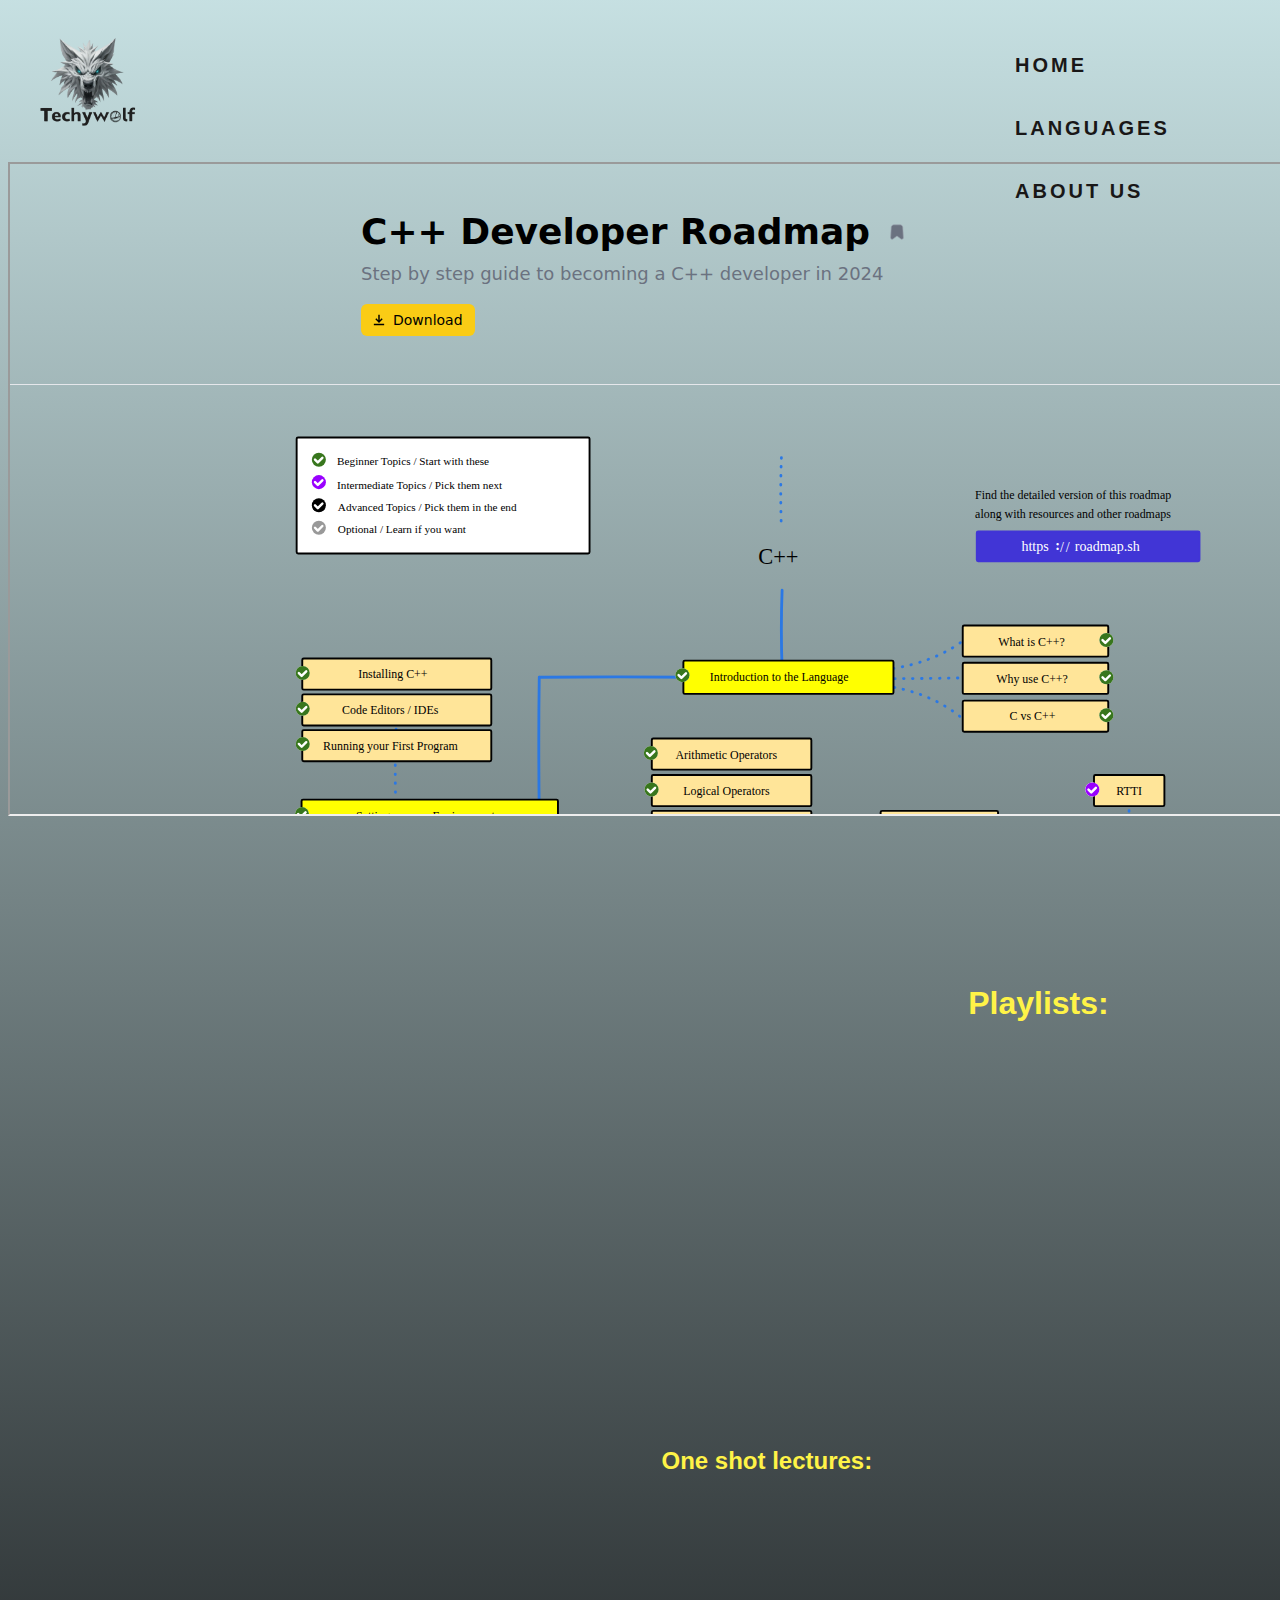
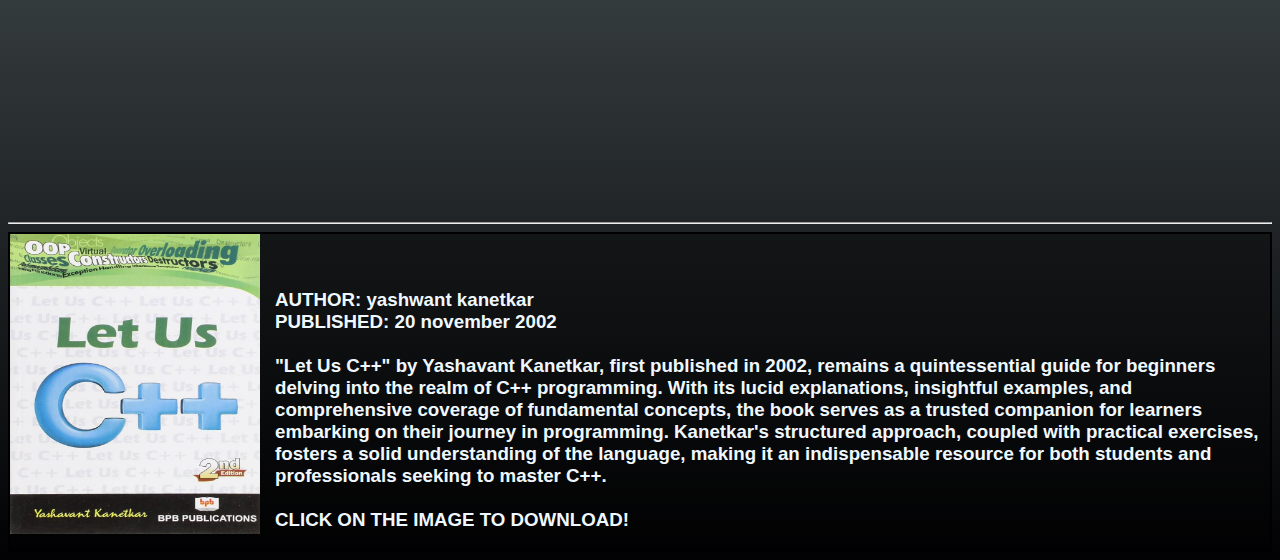
<file: C++.html>
<!DOCTYPE html>
<html lang="en">
  <head>
    <meta charset="UTF-8" />
    <meta name="viewport" content="width=device-width, initial-scale=1.0" />
    <link rel="Icon" href="C++.png" />
    <link rel="stylesheet" href="C++.css" />
    <title>C++</title>
  
  
    <style>
      
      
      .creation{
          display: flex;
          border: 2px solid black;
          background-color: rgba(0, 0, 0, 0.37);
          
      }
      p{
          padding-top: 20px;
          padding-left: 20px;
      }
  </style>

  
  
  
  

</head>

<header>
  <nav class="navbar">
      
    <div class="dropDown">
      <ul>
        <b>
          <li><a href="index.html">Home</a></li>
          <li>
            <a href="#">Languages</a>
            <ul class="dropdown">
              <li><a href="CS50.html">CS50</a></li>
              <li><a href="C++.html">C++</a></li>
              <li><a href="Java.html">Java</a></li>
              <li><a href="Python.html">Python</a></li>
            </ul>
          </li>
          <li><a href="About.html">About us</a></li>

          <!-- <li><a href="login.html"> Login </a></li> -->
        </b>
      </ul>
    </div>
  </nav>


</header>

<body>
   
  
    <a href="index.html">
      <img src="wolf.png" height="120px" width="120px" alt="Logo"
    /></a>
    

    <iframe
      src="C++ Developer Roadmap.html"
      frameborder="900"
      height="650"
      width="1500"
    ></iframe>
    
    
    <br><br><br><br><br><br><br><br><br>
    
  <section>
    
<h1 style="color: rgb(255, 243, 71);">&nbsp;&nbsp;&nbsp;&nbsp;&nbsp;  &nbsp;&nbsp;&nbsp;&nbsp;&nbsp;&nbsp;&nbsp;&nbsp;&nbsp;&nbsp;&nbsp;&nbsp;&nbsp;&nbsp;&nbsp;&nbsp;&nbsp;&nbsp;&nbsp;&nbsp;&nbsp;&nbsp;&nbsp;&nbsp;&nbsp;&nbsp;&nbsp;&nbsp;&nbsp;&nbsp;&nbsp;&nbsp;&nbsp;&nbsp;&nbsp;&nbsp;&nbsp;&nbsp;&nbsp;&nbsp;&nbsp;
  &nbsp;&nbsp;&nbsp;&nbsp;&nbsp;&nbsp;&nbsp;&nbsp;&nbsp;&nbsp;&nbsp;&nbsp;&nbsp;&nbsp;&nbsp;&nbsp;&nbsp;&nbsp;&nbsp;&nbsp;&nbsp;  &nbsp;&nbsp;&nbsp;&nbsp;
  &nbsp;&nbsp;&nbsp;&nbsp;&nbsp;&nbsp;&nbsp;&nbsp;&nbsp;&nbsp;&nbsp;&nbsp;&nbsp;&nbsp;&nbsp;&nbsp;&nbsp;&nbsp;&nbsp;&nbsp;&nbsp;&nbsp;&nbsp;&nbsp;&nbsp;
  &nbsp;&nbsp;&nbsp;&nbsp;&nbsp;&nbsp;
  
  Playlists:
</h1>

<div class="playlists">
  &nbsp;&nbsp;&nbsp;&nbsp;&nbsp;&nbsp;&nbsp;&nbsp;&nbsp;&nbsp;&nbsp;
  
  <div class="playlists1">
    
    <!-- <h3>Hindi PLaylist: </h3> -->
    <iframe width="560" height="315" src="https://www.youtube.com/embed/videoseries?si=8eYWvODPm05Ypeup&amp;list=PLu0W_9lII9agpFUAlPFe_VNSlXW5uE0YL" title="YouTube video player"
     frameborder="0" allow="accelerometer;  clipboard-write; encrypted-media; gyroscope; picture-in-picture; web-share" allowfullscreen></iframe>
    
    
  </div>
  
   &nbsp;&nbsp;&nbsp;&nbsp;&nbsp;&nbsp;&nbsp;&nbsp;&nbsp;&nbsp;&nbsp;&nbsp;&nbsp;&nbsp;&nbsp;&nbsp;&nbsp;
  
  <div class="playlist2">
    
    
    <iframe width="560" height="315" src="https://www.youtube.com/embed/videoseries?si=EfofgUiPgp6aEb1_&amp;list=PLlrATfBNZ98dudnM48yfGUldqGD0S4FFb"
     title="YouTube video player" frameborder="0" allow="accelerometer;  clipboard-write; encrypted-media; gyroscope; picture-in-picture; web-share" allowfullscreen></iframe>
    
    <br><br><br>  
  </div>
  <!-- <h3>:English PLaylist </h3> -->
</div>


<h2 style="color: rgb(255, 243, 71);">&nbsp;&nbsp;&nbsp;&nbsp;&nbsp;&nbsp;&nbsp;&nbsp;&nbsp;&nbsp;&nbsp;&nbsp;&nbsp;&nbsp;&nbsp;&nbsp;&nbsp;&nbsp;&nbsp;
  &nbsp;&nbsp;&nbsp;&nbsp;&nbsp;&nbsp;&nbsp;&nbsp;&nbsp;&nbsp;&nbsp;&nbsp;&nbsp;&nbsp;&nbsp;&nbsp;&nbsp;&nbsp;&nbsp;&nbsp;&nbsp;&nbsp;&nbsp;&nbsp;&nbsp;&nbsp;&nbsp;
  &nbsp;&nbsp;&nbsp;&nbsp;&nbsp;&nbsp;&nbsp;&nbsp;&nbsp;&nbsp;&nbsp;&nbsp;&nbsp;&nbsp;&nbsp;&nbsp;&nbsp;&nbsp;&nbsp;&nbsp;&nbsp;&nbsp;&nbsp;&nbsp;&nbsp;&nbsp;&nbsp;
  &nbsp;&nbsp;&nbsp;&nbsp;&nbsp;&nbsp;&nbsp;&nbsp;&nbsp;&nbsp;&nbsp;&nbsp;&nbsp;&nbsp;&nbsp;&nbsp;&nbsp;  &nbsp;&nbsp;&nbsp;      One shot lectures:</h2>

&nbsp;&nbsp;&nbsp;&nbsp;&nbsp;&nbsp;&nbsp;&nbsp;&nbsp;&nbsp;&nbsp;&nbsp;&nbsp;&nbsp;&nbsp;   &nbsp;&nbsp;&nbsp;&nbsp;&nbsp;&nbsp;&nbsp;&nbsp;&nbsp;&nbsp;&nbsp;
&nbsp;&nbsp;&nbsp;&nbsp;&nbsp;&nbsp;&nbsp;&nbsp;&nbsp;   &nbsp;&nbsp;&nbsp;&nbsp;&nbsp;&nbsp;&nbsp;&nbsp;&nbsp;&nbsp;&nbsp;&nbsp;&nbsp;&nbsp;&nbsp;&nbsp;&nbsp;
&nbsp;&nbsp;&nbsp;   &nbsp;&nbsp;&nbsp;&nbsp;&nbsp;&nbsp;&nbsp;&nbsp;&nbsp;&nbsp;&nbsp;&nbsp;&nbsp;&nbsp;&nbsp;&nbsp;&nbsp;&nbsp;&nbsp;&nbsp;   &nbsp;&nbsp;&nbsp;
&nbsp;&nbsp;&nbsp;&nbsp;&nbsp;&nbsp;&nbsp;&nbsp;&nbsp;&nbsp;&nbsp;&nbsp;&nbsp;&nbsp;&nbsp;&nbsp;&nbsp;&nbsp;&nbsp;&nbsp;

<iframe width="560" height="315" src="https://www.youtube.com/embed/vLnPwxZdW4Y?si=z1k92cAj3HbihaAm" title="YouTube video player"
 frameborder="0" allow="accelerometer; clipboard-write; encrypted-media; gyroscope; picture-in-picture; web-share" allowfullscreen></iframe>



  </section>
<hr>
<div class="creation">
  <div class="img1">
      <img src="cpp.png" height="300px" width="250px" usemap="#image33map"><map name="image33map"><area shape="default"
          href="let-us-C++-yashwant-kanetkar.pdf" target="_blank"></map>
  </div>
  <div class="container">
  <p> <h3>AUTHOR: yashwant kanetkar <br>
          PUBLISHED: 20 november 2002       <br><br>     
          
          
          "Let Us C++" by Yashavant Kanetkar, first published in 2002, remains a quintessential guide for beginners delving into the realm of C++ programming.
           With its lucid explanations, insightful examples, and comprehensive coverage of fundamental concepts, the book serves as a trusted companion for 
           learners embarking on their journey in programming. Kanetkar's structured approach, coupled with practical exercises, fosters a solid understanding of 
           the language, making it an indispensable resource for both students and professionals seeking to master C++.
<br><br>
          CLICK ON THE IMAGE TO DOWNLOAD!
          
        </h3>      
</div>


  </body>
</html>
</file>
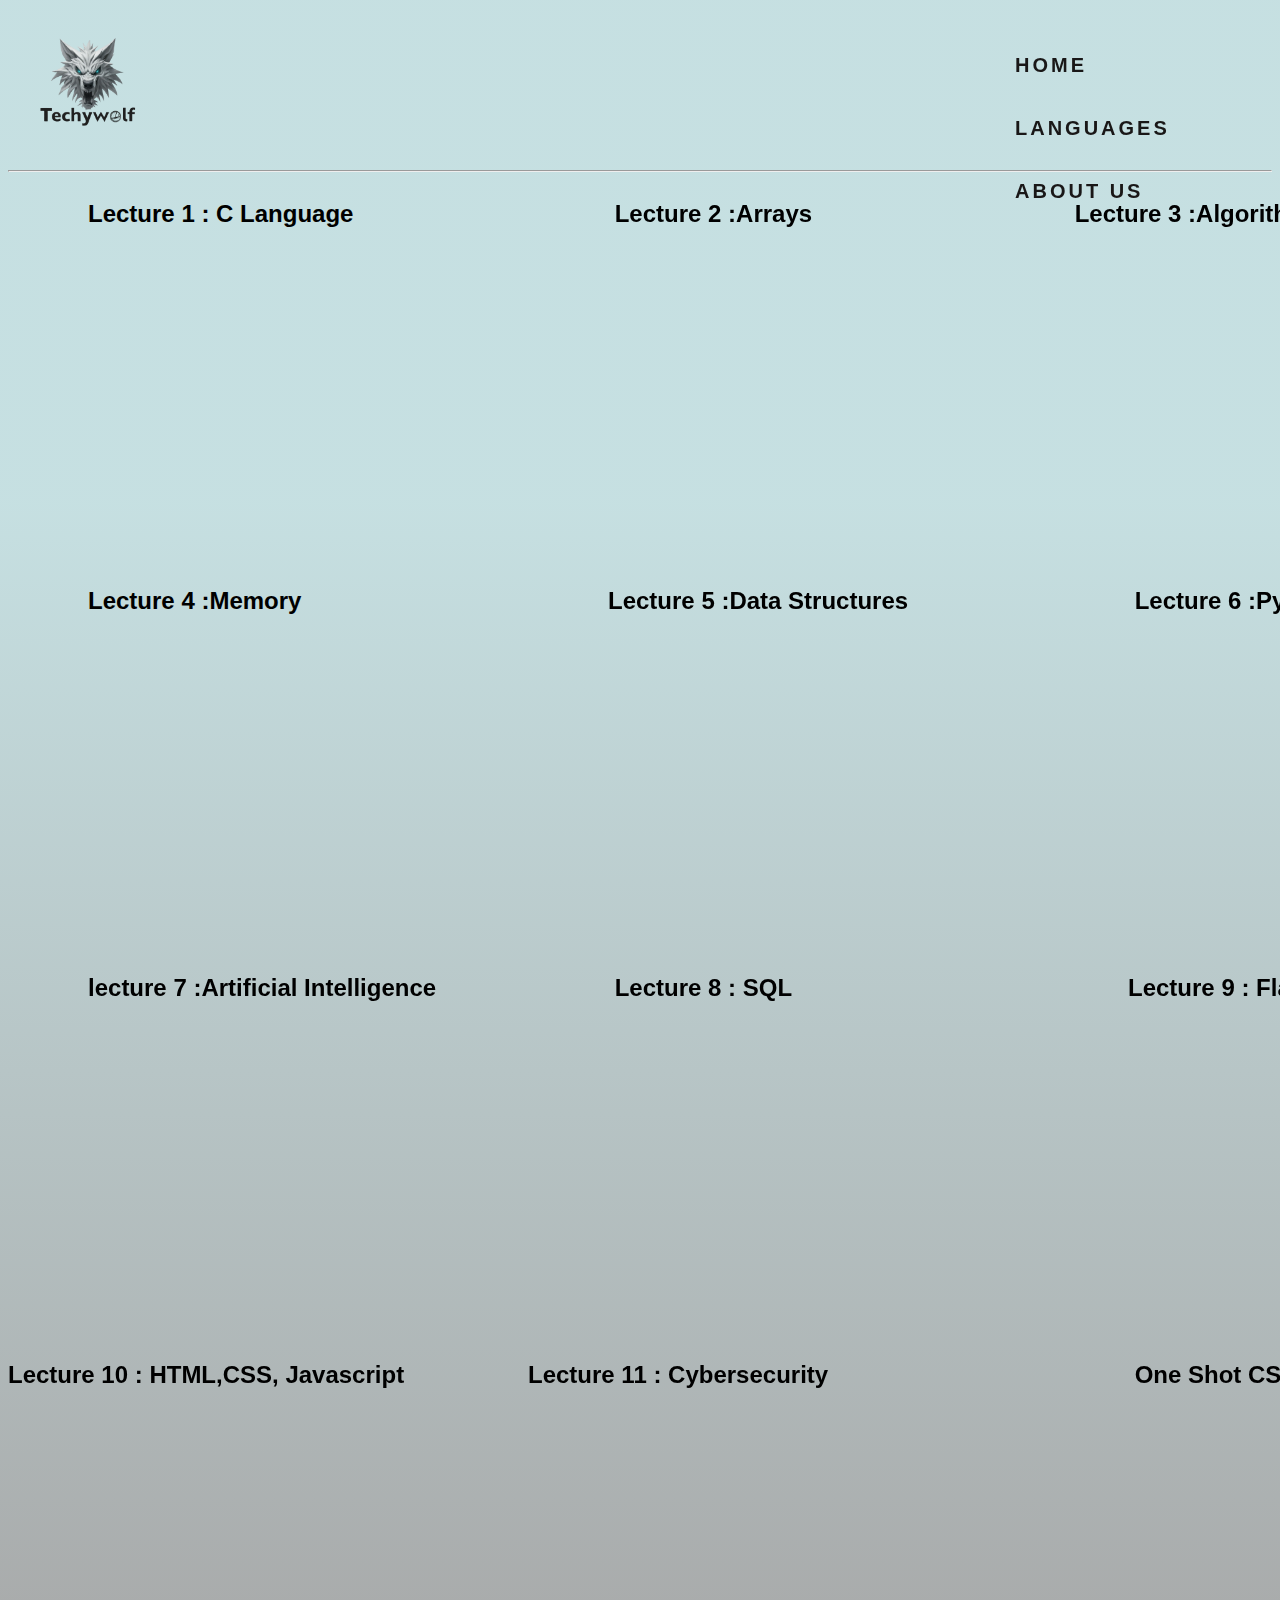
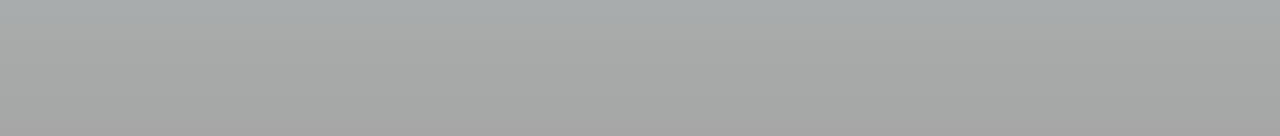
<file: CS50.html>
<!DOCTYPE html>
<html lang="en">
  <head>
    <meta charset="UTF-8" />
    <meta name="viewport" content="width=device-width, initial-scale=1.0" />
    <link rel="stylesheet" href="CS50.css">
    <link rel="Icon" href="CS50.png" />
    <title>CS50</title>
    <style>
    .lectures
        {
            display: flex;
        }
        .lec{
            padding-left: 20px;
        }
       
      .logo img {
  border-radius: 100px;
  width: 120px;
  height: 120px;
  margin-right: 10px;
  padding-top: 0px ;
  margin-top: 0px;
  
}
</style>
</head>
<header>
  <nav class="navbar">
      
    <div class="dropDown">
     
      <ul>
        <b>
          <li><a href="index.html">Home</a></li>
          <li>
            <a href="#">Languages</a>
            <ul class="dropdown">
              <li><a href="CS50.html">CS50</a></li>
              <li><a href="C++.html">C++</a></li>
              <li><a href="Java.html">Java</a></li>
              <li><a href="Python.html">Python</a></li>
            </ul>
          </li>
          <li><a href="About.html">About us</a></li>

          <!-- <li><a href="login.html"> Login </a></li> -->
        </b>
      </ul>
    </div>
  </nav>
</header>

<body>

    <div class="logo">
      <a href="index.html">
        <img src="wolf.png" height="120px" width="120px" alt="Logo" /></a>
      </div>
      <hr>
   
    <div class="lectures">
      <div class="lec1-3">
        <div class="h">
          <h2>&nbsp;&nbsp;&nbsp;&nbsp;&nbsp;&nbsp;&nbsp;&nbsp;&nbsp;&nbsp;&nbsp;&nbsp;Lecture 1 : C Language </h2>
        </div>
  
        <div class="lec">
          <iframe width="500" height="315" src="https://www.youtube.com/embed/ywg7cW0Txs4?si=MQhr75Jso-IcEPcg"
            title="YouTube video player" frameborder="0"
            allow="accelerometer; clipboard-write; encrypted-media; gyroscope; picture-in-picture; web-share"
            allowfullscreen></iframe>
        </div>
  
        <div class="h">
          <h2> &nbsp;&nbsp;&nbsp;&nbsp;&nbsp;&nbsp;&nbsp;&nbsp;&nbsp;&nbsp;&nbsp;&nbsp;Lecture 4 :Memory </h2>
        </div>
  
        <div class="lec">
          <iframe width="500" height="315" src="https://www.youtube.com/embed/jZzyERW7h1A?si=EW7tV4xBMrq_2BGI"
            title="YouTube video player" frameborder="0"
            allow="accelerometer; clipboard-write; encrypted-media; gyroscope; picture-in-picture; web-share"
            allowfullscreen></iframe>
  
        </div>
        <div class="h">
          <h2> &nbsp;&nbsp;&nbsp;&nbsp;&nbsp;&nbsp;&nbsp;&nbsp;&nbsp;&nbsp;&nbsp;&nbsp;lecture 7 :Artificial Intelligence
          </h2>
        </div>
        <div class="lec">
          <iframe width="500" height="315" src="https://www.youtube.com/embed/6X58aP7yXC4?si=2edkyxtxnbWUrsO0"
            title="YouTube video player" frameborder="0"
            allow="accelerometer; clipboard-write; encrypted-media; gyroscope; picture-in-picture; web-share"
            allowfullscreen></iframe>
        </div>
        <div class="h">
          <h2> Lecture 10 : HTML,CSS, Javascript</h2>
        </div>
  
        <div class="lec">
          <iframe width="500" height="315" src="https://www.youtube.com/embed/-aqUek49iL8?si=6PmtiGzXuKMWuZZh"
            title="YouTube video player" frameborder="0"
            allow="accelerometer; clipboard-write; encrypted-media; gyroscope; picture-in-picture; web-share"
            allowfullscreen></iframe>
        </div>
  
  
      </div>
  
      <div class="lec3-6">
        <div class="h">
          <h2>&nbsp;&nbsp;&nbsp;&nbsp;&nbsp;&nbsp;&nbsp;&nbsp;&nbsp;&nbsp;&nbsp;&nbsp; Lecture 2 :Arrays </h2>
        </div>
        <div class="lec">
          <iframe width="500" height="315" src="https://www.youtube.com/embed/6X58aP7yXC4?si=2edkyxtxnbWUrsO0"
            title="YouTube video player" frameborder="0"
            allow="accelerometer; clipboard-write; encrypted-media; gyroscope; picture-in-picture; web-share"
            allowfullscreen></iframe>
        </div>
  
  
        <div class="h">
          <h2> &nbsp;&nbsp;&nbsp;&nbsp;&nbsp;&nbsp;&nbsp;&nbsp;&nbsp;&nbsp;&nbsp;&nbsp;Lecture 5 :Data Structures </h2>
        </div>
  
        <div class="lec">
          <iframe width="500" height="315" src="https://www.youtube.com/embed/0euvEdPwQnQ?si=RBSZxTzjh_ORHLnu"
            title="YouTube video player" frameborder="0"
            allow="accelerometer; clipboard-write; encrypted-media; gyroscope; picture-in-picture; web-share"
            allowfullscreen></iframe>
        </div>
  
        <div class="h">
          <h2>&nbsp;&nbsp;&nbsp;&nbsp;&nbsp;&nbsp;&nbsp;&nbsp;&nbsp;&nbsp;&nbsp;&nbsp; Lecture 8 : SQL</h2>
        </div>
  
        <div class="lec">
          <iframe width="500" height="315" src="https://www.youtube.com/embed/1RCMYG8RUSE?si=6HnMdbg7QxBax2sO"
            title="YouTube video player" frameborder="0"
            allow="accelerometer; clipboard-write; encrypted-media; gyroscope; picture-in-picture; web-share"
            allowfullscreen></iframe>
        </div>
        <div class="h">
          <h2> Lecture 11 : Cybersecurity </h2>
        </div>
  
        <div class="lec">
          <iframe width="500" height="315" src="https://www.youtube.com/embed/EKof-cJiTG8?si=kcluyUs2UxZQAWTg"
            title="YouTube video player" frameborder="0"
            allow="accelerometer; clipboard-write; encrypted-media; gyroscope; picture-in-picture; web-share"
            allowfullscreen></iframe>
        </div>
      </div>
      <div class="lec7-9">
        <div class="h">
          <div class="h">
            <h2> &nbsp;&nbsp;&nbsp;&nbsp;Lecture 3 :Algorithms </h2>
          </div>
  
          <div class="lec">
            <iframe width="500" height="315" src="https://www.youtube.com/embed/jZzyERW7h1A?si=RecQKwf1GTZVsE5G"
              title="YouTube video player" frameborder="0"
              allow="accelerometer;  clipboard-write; encrypted-media; gyroscope; picture-in-picture; web-share"
              allowfullscreen></iframe>
          </div>
          <div class="h">
            <h2>&nbsp;&nbsp;&nbsp;&nbsp;&nbsp;&nbsp;&nbsp;&nbsp;&nbsp;&nbsp;&nbsp;&nbsp; Lecture 6 :Python </h2>
          </div>
  
          <div class="lec">
  
            <iframe width="500" height="315" src="https://www.youtube.com/embed/EHi0RDZ31VA?si=FB-1sn-Gl3IpSjvD"
              title="YouTube video player" frameborder="0"
              allow="accelerometer; clipboard-write; encrypted-media; gyroscope; picture-in-picture; web-share"
              allowfullscreen></iframe>
  
          </div>
  
  
          <div class="h">
            <h2> &nbsp;&nbsp;&nbsp;&nbsp;&nbsp;&nbsp;&nbsp;&nbsp;&nbsp;&nbsp;&nbsp;&nbsp;Lecture 9 : Flask </h2>
          </div>
          <div class="lec">
            <iframe width="500" height="315" src="https://www.youtube.com/embed/ciz2UaifaNM?si=8120gFbOR-GA6UDD"
              title="YouTube video player" frameborder="0"
              allow="accelerometer; clipboard-write; encrypted-media; gyroscope; picture-in-picture; web-share"
              allowfullscreen></iframe>
          </div>
          <div class="h">
            <h2> &nbsp;&nbsp;&nbsp;&nbsp;&nbsp;&nbsp;&nbsp;&nbsp;&nbsp;&nbsp;&nbsp;&nbsp; One Shot CS50 : </h2>
          </div>
          <div class="lec">
            <iframe width="500" height="315" src="https://www.youtube.com/embed/8mAITcNt710?si=S-A7LQyijZr8SlJK" title="YouTube video player"
             frameborder="0" allow="accelerometer; clipboard-write; encrypted-media; gyroscope; picture-in-picture; web-share" allowfullscreen></iframe>
          </div>
        </div>
  
  
  
      </div>
  
  
  </body>
</html>
</file>
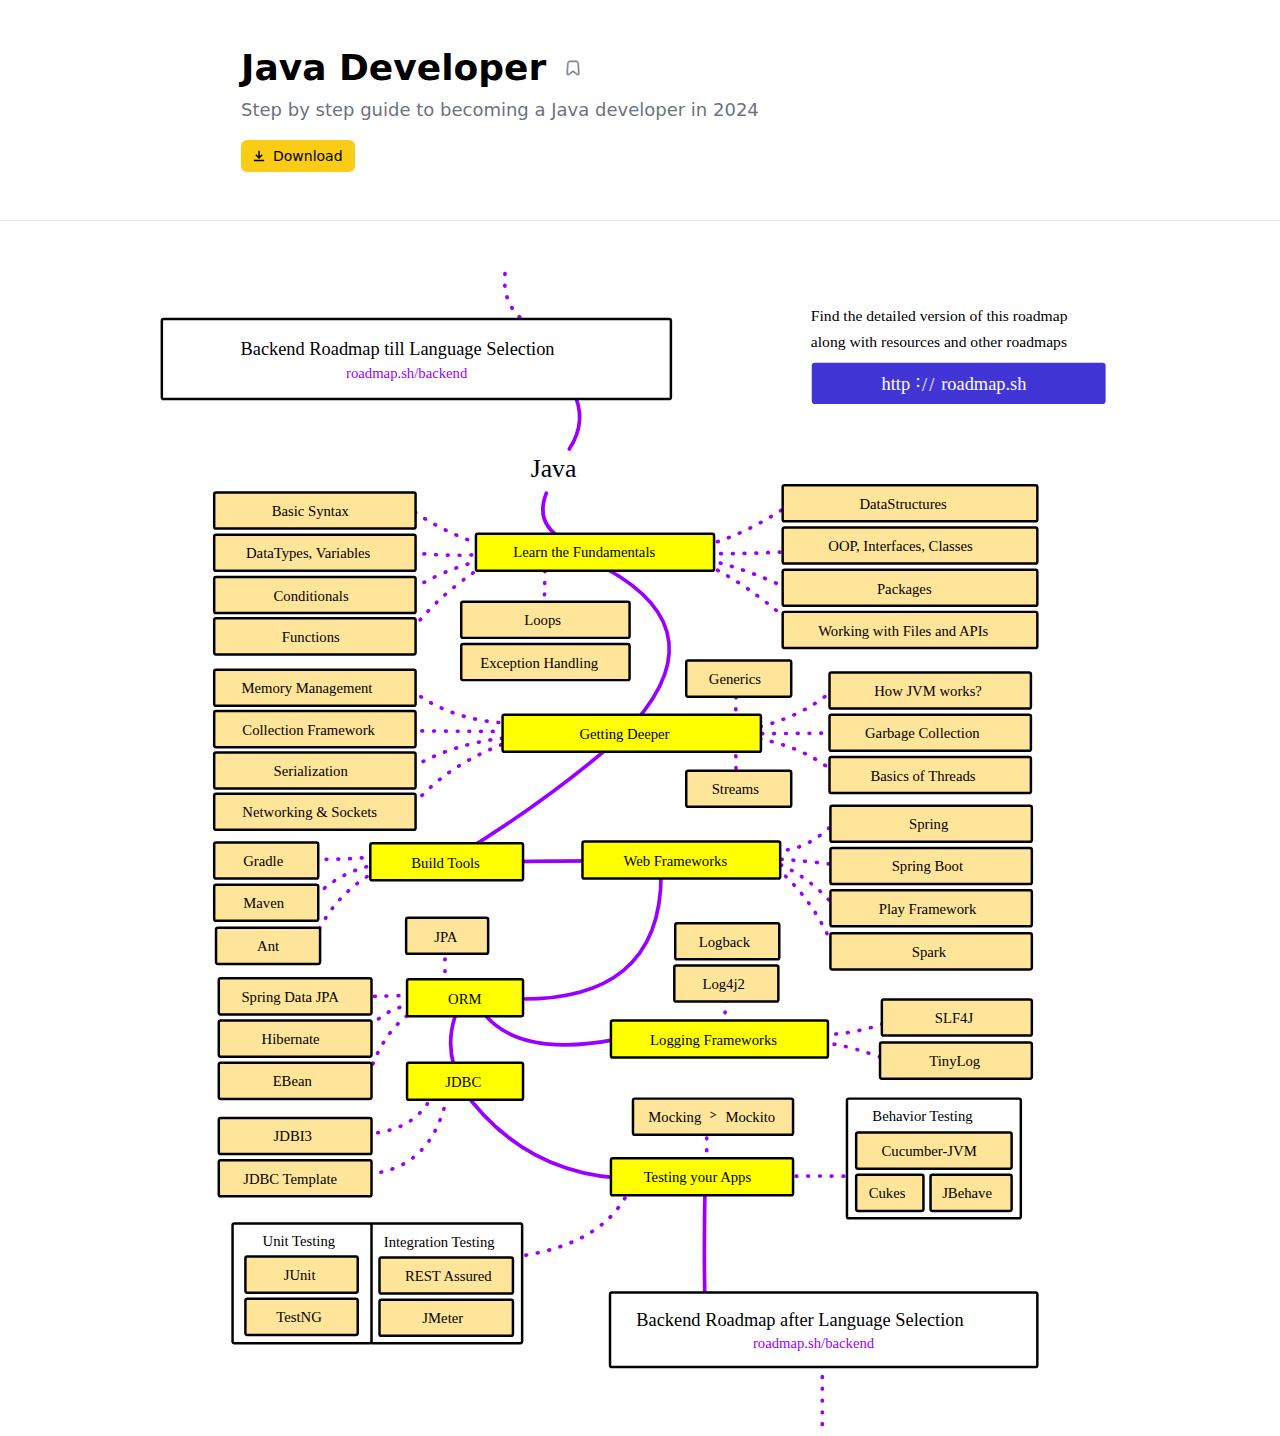
<file: Java developer Roadmap.html>
<!DOCTYPE html>
<!-- saved from url=(0023)https://roadmap.sh/java -->
<html lang="en"><head><meta http-equiv="Content-Type" content="text/html; charset=UTF-8"><meta name="generator" content="Astro v4.4.11"><meta name="commit" content="https://github.com/kamranahmedse/developer-roadmap/commit/09cb1ea827542155248648ca2a7528192aa6a192"><title>Learn to become a modern Java developer</title><meta name="description" content="Community driven, articles, resources, guides, interview questions, quizzes for java development. Learn to become a modern Java developer by following the steps, skills, resources and guides listed in this roadmap."><meta name="author" content="Kamran Ahmed"><meta name="keywords" content="guide to becoming a developer, guide to becoming a java developer, java developer, java engineer, java skills, guide to java, java roadmap, java skills, java skills test, skills for java, cloud development, what is java, java quiz, java interview questions, java engineer roadmap, java developer roadmap, become a java developer, java developer career path, java developer, modern java developer"><meta name="viewport" content="width=device-width, user-scalable=yes, initial-scale=1.0, maximum-scale=3.0, minimum-scale=1.0"><meta http-equiv="Content-Language" content="en"><meta name="twitter:card" content="summary_large_image"><meta name="twitter:creator" content="@kamrify"><meta property="og:image:width" content="1200"><meta property="og:image:height" content="630"><meta property="og:image" content="https://roadmap.sh/images/og-img.png"><meta property="og:image:alt" content="roadmap.sh"><meta property="og:site_name" content="roadmap.sh"><meta property="og:title" content="Learn to become a modern Java developer"><meta property="og:description" content="Community driven, articles, resources, guides, interview questions, quizzes for java development. Learn to become a modern Java developer by following the steps, skills, resources and guides listed in this roadmap."><meta property="og:type" content="website"><meta property="og:url" content="https://roadmap.sh/java"><link rel="canonical" href="https://roadmap.sh/java"><meta name="mobile-web-app-capable" content="yes"><meta name="apple-mobile-web-app-capable" content="yes"><meta name="apple-mobile-web-app-status-bar-style" content="black-translucent"><meta name="apple-mobile-web-app-title" content="roadmap.sh"><meta name="application-name" content="roadmap.sh"><link rel="apple-touch-icon" sizes="180x180" href="https://roadmap.sh/manifest/apple-touch-icon.png"><meta name="msapplication-TileColor" content="#101010"><meta name="theme-color" content="#848a9a"><link rel="manifest" href="https://roadmap.sh/manifest/manifest.json"><link rel="icon" type="image/png" sizes="32x32" href="https://roadmap.sh/manifest/icon32.png"><link rel="icon" type="image/png" sizes="16x16" href="https://roadmap.sh/manifest/icon16.png"><link rel="shortcut icon" href="https://roadmap.sh/manifest/favicon.ico" type="image/x-icon"><link rel="icon" href="https://roadmap.sh/manifest/favicon.ico" type="image/x-icon"><link rel="preconnect" href="https://www.google-analytics.com/"><link rel="preconnect" href="https://api.roadmap.sh/"><link rel="preload" href="https://roadmap.sh/fonts/balsamiq.woff2" as="font" type="font/woff2" crossorigin=""><script type="application/ld+json">[{"@context":"https://schema.org","@type":"BlogPosting","mainEntityOfPage":{"@type":"WebPage","@id":"https://roadmap.sh/java"},"headline":"Java Developer Roadmap","description":"Learn how to become a Java Developer with this interactive step by step guide in 2024. We also have resources and short descriptions attached to the roadmap items so you can get everything you want to learn in one place.","image":"https://roadmap.sh/roadmaps/java.png","author":{"@type":"Person","name":"Kamran Ahmed","url":"https://twitter.com/kamrify"},"publisher":{"@type":"Organization","name":"roadmap.sh","logo":{"@type":"ImageObject","url":"https://roadmap.sh/images/brand-square.png"}},"datePublished":"2023-01-05","dateModified":"2023-01-20"}]</script><link rel="stylesheet" href="./Java developer Roadmap_files/_topicId_.DOmU9cQ3.css">
<style>svg text tspan{-webkit-font-smoothing:antialiased;-moz-osx-font-smoothing:grayscale;text-rendering:optimizeSpeed}code{background:#1e1e3f;color:#9efeff;padding:3px 5px;font-size:14px;border-radius:3px}svg .clickable-group{cursor:pointer}svg .clickable-group:hover>[fill="rgb(65,53,214)"]{fill:#232381;stroke:#232381}svg .clickable-group:hover>[fill="rgb(255,255,0)"]{fill:#d6d700}svg .clickable-group:hover>[fill="rgb(255,229,153)"]{fill:#f3c950}svg .clickable-group:hover>[stroke="rgb(255,229,153)"]{stroke:#f3c950}svg .clickable-group:hover>[fill="rgb(153,153,153)"]{fill:#646464}svg .clickable-group:hover>[fill="rgb(255,255,255)"]{fill:#d7d7d7}svg .clickable-group:hover>[fill="rgb(255,255,221)"]{fill:#e5e5be}svg .clickable-group:hover>[fill="rgb(255,217,102)"]{fill:#d9b443}svg .done rect{fill:#cbcbcb!important}svg .done rect[stroke="rgb(255,229,153)"]{stroke:#cbcbcb!important}svg .done text,svg .skipped text{text-decoration:line-through}svg .learning rect{fill:#dad1fd!important}svg .skipped rect{fill:#496b69!important}svg .learning rect[fill="rgb(51,51,51)"]+text,svg .done rect[fill="rgb(51,51,51)"]+text{fill:#000!important}svg .learning text{text-decoration:underline}svg .clickable-group.done[data-group-id^="check:"] rect{fill:gray!important;stroke:gray!important}.clickable-group rect{-webkit-user-select:none;-moz-user-select:none;user-select:none}svg .removed rect{fill:#fdfdfd!important;stroke:#c4c4c4!important}svg .removed text{fill:#9c9c9c!important}svg .removed g,svg .removed circle,svg .removed path{opacity:0}[style*=--aspect-ratio]>:first-child{width:100%}[style*=--aspect-ratio]>img{height:auto}@supports (--custom: property){[style*=--aspect-ratio]{position:relative}[style*=--aspect-ratio]:before{content:"";display:block;padding-bottom:calc(100% / (var(--aspect-ratio)))}[style*=--aspect-ratio]>:first-child{position:absolute;top:0;left:0;height:100%}}#customized-roadmap #resource-svg-wrap g:not([class]),#customized-roadmap #resource-svg-wrap circle,#customized-roadmap #resource-svg-wrap path[stroke="#fff"],#customized-roadmap #resource-svg-wrap g[data-group-id$=-note]{display:none}
</style>
<link rel="stylesheet" href="./Java developer Roadmap_files/friends.CAyK85zh.css">
<link rel="stylesheet" href="./Java developer Roadmap_files/readonly-editor.D1SOZJbc.css"><script type="module" src="./Java developer Roadmap_files/hoisted.mYLSjM4r.js.download"></script><style type="text/css" id="operaUserStyle">
  video {
    filter: -opera-shader(url([data-uri]) -opera-args(1.00 255 255 255));
  }
</style> 
  
  
  <div id="login-popup" tabindex="-1" class="hidden bg-black/50 overflow-y-auto overflow-x-hidden fixed top-0 right-0 left-0 z-[999] h-full items-center justify-center popup"> <div class="relative p-4 w-full max-w-md h-full md:h-auto"> <div class="relative bg-white rounded-lg shadow popup-body"> <button type="button" class="absolute top-3 right-2.5 text-gray-400 bg-transparent hover:bg-gray-200 hover:text-gray-900 rounded-lg text-sm p-1.5 ml-auto inline-flex items-center popup-close"> <svg aria-hidden="true" class="w-5 h-5" fill="#c6c7c7" viewBox="0 0 20 20" xmlns="http://www.w3.org/2000/svg">
  <path fill-rule="evenodd" d="M4.293 4.293a1 1 0 011.414 0L10 8.586l4.293-4.293a1 1 0 111.414 1.414L11.414 10l4.293 4.293a1 1 0 01-1.414 1.414L10 11.414l-4.293 4.293a1 1 0 01-1.414-1.414L8.586 10 4.293 5.707a1 1 0 010-1.414z" cliprule="evenodd"></path>
</svg> <span class="sr-only">Close popup</span> </button> <div class="p-5"> <h3 class="text-2xl mb-0.5 font-medium">  </h3> <p class="mb-4 text-sm font-normal text-gray-800">  </p>  <div class="mb-7 text-center"> <p class="mb-3 text-2xl font-semibold leading-5 text-slate-900">
Login to your account
</p> <p class="mt-2 text-sm leading-4 text-slate-600">
You must be logged in to perform this action.
</p> </div> <astro-island uid="1ysI2" prefix="r9" component-url="/_astro/AuthenticationForm.WIPlR_ca.js" component-export="AuthenticationForm" renderer-url="/_astro/client.BQDO0RrP.js" props="{}" client="load" opts="{&quot;name&quot;:&quot;AuthenticationForm&quot;,&quot;value&quot;:true}" await-children=""><div class="flex w-full flex-col gap-2"><button class="inline-flex h-10 w-full items-center justify-center gap-2 rounded border border-slate-300 bg-white p-2 text-sm font-medium text-black outline-none focus:ring-2 focus:ring-[#333] focus:ring-offset-1 disabled:cursor-not-allowed disabled:opacity-60"><svg class="h-[18px] w-[18px]" xmlns="http://www.w3.org/2000/svg" viewBox="0 0 98 96"><path fill-rule="evenodd" d="M48.854 0C21.839 0 0 22 0 49.217c0 21.756 13.993 40.172 33.405 46.69 2.427.49 3.316-1.059 3.316-2.362l-.08-9.127c-13.59 2.934-16.42-5.867-16.42-5.867-2.184-5.704-5.42-7.17-5.42-7.17-4.448-3.015.324-3.015.324-3.015 4.934.326 7.523 5.052 7.523 5.052 4.367 7.496 11.404 5.378 14.235 4.074.404-3.178 1.699-5.378 3.074-6.6-10.839-1.141-22.243-5.378-22.243-24.283 0-5.378 1.94-9.778 5.014-13.2-.485-1.222-2.184-6.275.486-13.038 0 0 4.125-1.304 13.426 5.052a46.97 46.97 0 0 1 12.214-1.63c4.125 0 8.33.571 12.213 1.63 9.302-6.356 13.427-5.052 13.427-5.052 2.67 6.763.97 11.816.485 13.038 3.155 3.422 5.015 7.822 5.015 13.2 0 18.905-11.404 23.06-22.324 24.283 1.78 1.548 3.316 4.481 3.316 9.126l-.08 13.526c0 1.304.89 2.853 3.316 2.364 19.412-6.52 33.405-24.935 33.405-46.691C97.707 22 75.788 0 48.854 0z" fill="#24292f"></path></svg>Continue with GitHub</button><button class="inline-flex h-10 w-full items-center justify-center gap-2 rounded border border-slate-300 bg-white p-2 text-sm font-medium text-black outline-none focus:ring-2 focus:ring-[#333] focus:ring-offset-1 disabled:cursor-not-allowed disabled:opacity-60"><svg xmlns="http://www.w3.org/2000/svg" viewBox="0 0 90 92" fill="none" class="h-[18px] w-[18px]"><path d="M90 47.1c0-3.1-.3-6.3-.8-9.3H45.9v17.7h24.8c-1 5.7-4.3 10.7-9.2 13.9l14.8 11.5C85 72.8 90 61 90 47.1z" fill="#4280ef"></path><path d="M45.9 91.9c12.4 0 22.8-4.1 30.4-11.1L61.5 69.4c-4.1 2.8-9.4 4.4-15.6 4.4-12 0-22.1-8.1-25.8-18.9L4.9 66.6c7.8 15.5 23.6 25.3 41 25.3z" fill="#34a353"></path><path d="M20.1 54.8c-1.9-5.7-1.9-11.9 0-17.6L4.9 25.4c-6.5 13-6.5 28.3 0 41.2l15.2-11.8z" fill="#f6b704"></path><path d="M45.9 18.3c6.5-.1 12.9 2.4 17.6 6.9L76.6 12C68.3 4.2 57.3 0 45.9.1c-17.4 0-33.2 9.8-41 25.3l15.2 11.8c3.7-10.9 13.8-18.9 25.8-18.9z" fill="#e54335"></path></svg>Continue with Google</button><button class="inline-flex h-10 w-full items-center justify-center gap-2 rounded border border-slate-300 bg-white p-2 text-sm font-medium text-black outline-none focus:ring-2 focus:ring-[#333] focus:ring-offset-1 disabled:cursor-not-allowed disabled:opacity-60"><svg xmlns="http://www.w3.org/2000/svg" class="h-[18px] w-[18px]" x="0px" y="0px" width="100" height="100" viewBox="0,0,256,256"><g transform="translate(-26.66667,-26.66667) scale(1.20833,1.20833)"><g fill="none" fill-rule="nonzero" stroke="none" stroke-width="1" stroke-linecap="butt" stroke-linejoin="miter" stroke-miterlimit="10" stroke-dasharray="" stroke-dashoffset="0" font-family="none" font-weight="none" font-size="none" text-anchor="none" style="mix-blend-mode:normal"><g transform="scale(5.33333,5.33333)"><path d="M42,37c0,2.762 -2.238,5 -5,5h-26c-2.761,0 -5,-2.238 -5,-5v-26c0,-2.762 2.239,-5 5,-5h26c2.762,0 5,2.238 5,5z" fill="#0288d1"></path><path d="M12,19h5v17h-5zM14.485,17h-0.028c-1.492,0 -2.457,-1.112 -2.457,-2.501c0,-1.419 0.995,-2.499 2.514,-2.499c1.521,0 2.458,1.08 2.486,2.499c0,1.388 -0.965,2.501 -2.515,2.501zM36,36h-5v-9.099c0,-2.198 -1.225,-3.698 -3.192,-3.698c-1.501,0 -2.313,1.012 -2.707,1.99c-0.144,0.35 -0.101,1.318 -0.101,1.807v9h-5v-17h5v2.616c0.721,-1.116 1.85,-2.616 4.738,-2.616c3.578,0 6.261,2.25 6.261,7.274l0.001,9.726z" fill="#ffffff"></path></g></g></g></svg>Continue with LinkedIn</button></div><div class="flex w-full items-center gap-2 py-6 text-sm text-slate-600"><div class="h-px w-full bg-slate-200"></div>OR<div class="h-px w-full bg-slate-200"></div></div><form class="w-full"><label for="email" class="sr-only">Email address</label><input name="email" type="email" autocomplete="email" required="" class="block w-full rounded-lg border border-gray-300 px-3 py-2 shadow-sm outline-none placeholder:text-gray-400 focus:ring-2 focus:ring-black focus:ring-offset-1" placeholder="Email Address" value=""><label for="password" class="sr-only">Password</label><input name="password" type="password" autocomplete="current-password" required="" class="mt-2 block w-full rounded-lg border border-gray-300 px-3 py-2 shadow-sm outline-none placeholder:text-gray-400 focus:ring-2 focus:ring-black focus:ring-offset-1" placeholder="Password" value=""><p class="mb-3 mt-2 text-sm text-gray-500"><a href="https://roadmap.sh/forgot-password" class="text-blue-800 hover:text-blue-600">Reset your password?</a></p><button type="submit" class="inline-flex w-full items-center justify-center rounded-lg bg-black p-2 py-3 text-sm font-medium text-white outline-none focus:ring-2 focus:ring-black focus:ring-offset-1 disabled:bg-gray-400">Continue</button></form></astro-island> <div class="mt-6 text-center text-sm text-slate-600">
Don't have an account?  <a href="https://roadmap.sh/signup" class="font-medium text-[#4285f4]"> Sign up</a> </div>  </div> </div> </div> </div>  <div id="progress-help" tabindex="-1" class="hidden bg-black/50 overflow-y-auto overflow-x-hidden fixed top-0 right-0 left-0 z-[999] h-full items-center justify-center popup"> <div class="relative p-4 w-full max-w-md h-full md:h-auto"> <div class="relative bg-white rounded-lg shadow popup-body"> <button type="button" class="absolute top-3 right-2.5 text-gray-400 bg-transparent hover:bg-gray-200 hover:text-gray-900 rounded-lg text-sm p-1.5 ml-auto inline-flex items-center popup-close"> <svg aria-hidden="true" class="w-5 h-5" fill="#c6c7c7" viewBox="0 0 20 20" xmlns="http://www.w3.org/2000/svg">
  <path fill-rule="evenodd" d="M4.293 4.293a1 1 0 011.414 0L10 8.586l4.293-4.293a1 1 0 111.414 1.414L11.414 10l4.293 4.293a1 1 0 01-1.414 1.414L10 11.414l-4.293 4.293a1 1 0 01-1.414-1.414L8.586 10 4.293 5.707a1 1 0 010-1.414z" cliprule="evenodd"></path>
</svg> <span class="sr-only">Close popup</span> </button> <div class="p-5"> <h3 class="text-2xl mb-0.5 font-medium">  </h3> <p class="mb-4 text-sm font-normal text-gray-800">  </p>  <div class="-mt-2.5"> <p class="mb-3 text-2xl font-semibold leading-5 text-gray-900">
Track your Progress
</p> <p class="text-sm leading-4 text-gray-600">
Login and use one of the options listed below.
</p> <div class="mt-4 flex flex-col gap-1.5"> <div class="rounded-md border px-3 py-3 text-gray-500"> <span class="mb-1.5 block text-xs font-medium uppercase text-green-600">Option 1</span> <p class="text-sm">
Click the roadmap topics and use <span class="underline">Update Progress</span> dropdown to update your progress.
</p> </div> <div class="rounded-md border border-yellow-300 bg-yellow-50 px-3 py-3 text-gray-500"> <span class="mb-1.5 block text-xs font-medium uppercase text-green-600">Option 2</span> <p class="text-sm">Use the keyboard shortcuts listed below.</p> <ul class="flex flex-col gap-1 mt-3 mb-1.5"> <li class="text-sm leading-loose"> <kbd class="px-2 py-1.5 text-xs text-white bg-gray-900 rounded-md">Right Mouse Click</kbd> to mark as Done.
</li> <li class="text-sm leading-loose"> <kbd class="px-2 py-1.5 text-xs text-white bg-gray-900 rounded-md">Shift</kbd> + <kbd class="px-2 py-1.5 text-xs text-white bg-gray-900 rounded-md">Click</kbd> to mark as in progress.
</li> <li class="text-sm leading-loose"> <kbd class="px-2 py-1.5 text-xs text-white bg-gray-900 rounded-md">Option / Alt</kbd> + <kbd class="px-2 py-1.5 text-xs text-white bg-gray-900 rounded-md">Click</kbd> to mark as skipped.
</li> </ul> </div> </div> </div>  </div> </div> </div> </div> <div class="relative border-b"> <div class="container relative py-5 sm:py-12"> <div class="mb-3 mt-0 sm:mb-4">  <h1 class="mb-0.5 text-2xl font-bold sm:mb-2 sm:text-4xl"> Java Developer <span class="relative top-0 sm:-top-1"> <astro-island uid="Z1wnCda" component-url="/_astro/MarkFavorite.B-relinl.js" component-export="MarkFavorite" renderer-url="/_astro/client.BQDO0RrP.js" props="{&quot;resourceId&quot;:[0,&quot;java&quot;],&quot;resourceType&quot;:[0,&quot;roadmap&quot;],&quot;className&quot;:[0,&quot;relative ml-1.5 text-gray-500 !opacity-100 hover:text-gray-600 focus:outline-0 [&amp;&gt;svg]:h-4 [&amp;&gt;svg]:w-4 [&amp;&gt;svg]:stroke-gray-400 [&amp;&gt;svg]:stroke-[0.4] hover:[&amp;&gt;svg]:stroke-gray-600 sm:[&amp;&gt;svg]:h-4 sm:[&amp;&gt;svg]:w-4&quot;]}" client="only" opts="{&quot;name&quot;:&quot;MarkFavorite&quot;,&quot;value&quot;:&quot;react&quot;}"><button aria-label="Add to favorites" tabindex="-1" class="opacity-30 hover:opacity-100 relative ml-1.5 text-gray-500 !opacity-100 hover:text-gray-600 focus:outline-0 [&amp;&gt;svg]:h-4 [&amp;&gt;svg]:w-4 [&amp;&gt;svg]:stroke-gray-400 [&amp;&gt;svg]:stroke-[0.4] hover:[&amp;&gt;svg]:stroke-gray-600 sm:[&amp;&gt;svg]:h-4 sm:[&amp;&gt;svg]:w-4"><svg width="8" height="10" viewBox="0 0 8 10" fill="none" class="h-3.5 w-3.5" xmlns="http://www.w3.org/2000/svg"><path fill-rule="evenodd" clip-rule="evenodd" d="M5.93682 0.5H2.06282C1.63546 0.500094 1.22423 0.663195 0.912987 0.956045C0.601741 1.2489 0.413919 1.64944 0.387822 2.076L0.00182198 8.461C-0.012178 8.6905 0.0548218 8.9185 0.191822 9.104L0.242322 9.1665C0.575322 9.5485 1.15132 9.6165 1.56582 9.31L3.99982 7.5115L6.43382 9.31C6.58413 9.42115 6.76305 9.48708 6.94954 9.50006C7.13603 9.51303 7.32235 9.4725 7.4866 9.38323C7.65085 9.29397 7.78621 9.15967 7.87677 8.99613C7.96733 8.83258 8.00932 8.64659 7.99782 8.46L7.61232 2.0765C7.58622 1.64981 7.39835 1.24914 7.08701 0.956192C6.77567 0.663248 6.36431 0.500094 5.93682 0.5ZM5.93682 1.25C6.42732 1.25 6.83382 1.632 6.86382 2.122L7.24932 8.506C7.25216 8.55018 7.24229 8.59425 7.22089 8.63301C7.19949 8.67176 7.16745 8.70359 7.12854 8.72472C7.08964 8.74585 7.0455 8.75542 7.00134 8.75228C6.95718 8.74914 6.91484 8.73343 6.87932 8.707L4.27582 6.783C4.19591 6.72397 4.09917 6.69211 3.99982 6.69211C3.90047 6.69211 3.80373 6.72397 3.72382 6.783L1.11982 8.707C1.0843 8.73343 1.04196 8.74914 0.9978 8.75228C0.953639 8.75542 0.909502 8.74585 0.8706 8.72472C0.831697 8.70359 0.799653 8.67176 0.778252 8.63301C0.756851 8.59425 0.746986 8.55018 0.749822 8.506L1.13632 2.122C1.16632 1.632 1.57232 1.25 2.06282 1.25H5.93682Z" fill="currentColor"></path></svg></button></astro-island> </span> </h1> <p class="text-sm text-gray-500 sm:text-lg">Step by step guide to becoming a Java developer in 2024</p> </div> <div class="flex justify-between gap-2 sm:gap-0"> <div class="flex gap-1 sm:gap-2"> <script>(()=>{var i=t=>{let e=async()=>{await(await t())()};"requestIdleCallback"in window?window.requestIdleCallback(e):setTimeout(e,200)};(self.Astro||(self.Astro={})).idle=i;window.dispatchEvent(new Event("astro:idle"));})();</script> 
  
  <astro-island uid="1LSRJI" prefix="r7" component-url="/_astro/ShareRoadmapButton.Be-_90xy.js" component-export="ShareRoadmapButton" renderer-url="/_astro/client.BQDO0RrP.js" props="{&quot;description&quot;:[0,&quot;Step by step guide to becoming a Java developer in 2024&quot;],&quot;pageUrl&quot;:[0,&quot;https://roadmap.sh/java&quot;]}" client="idle" opts="{&quot;name&quot;:&quot;ShareRoadmapButton&quot;,&quot;value&quot;:true}" await-children="">  <button data-guest-required="" data-popup="login-popup" class="inline-flex hidden items-center justify-center rounded-md bg-yellow-400 px-3 py-1.5 text-xs font-medium hover:bg-yellow-500 sm:text-sm" aria-label="Download Roadmap"> <svg viewBox="0 0 14 14" focusable="false" class="h-3 w-3" aria-hidden="true">
  <path fill="currentColor" d="M11.2857,6.05714 L10.08571,4.85714 L7.85714,7.14786 L7.85714,1 L6.14286,1 L6.14286,7.14786 L3.91429,4.85714 L2.71429,6.05714 L7,10.42857 L11.2857,6.05714 Z M1,11.2857 L1,13 L13,13 L13,11.2857 L1,11.2857 Z"></path>
</svg> <span class="ml-2 hidden sm:inline">Download</span> </button> <a data-auth-required="" class="inline-flex items-center justify-center rounded-md bg-yellow-400 px-3 py-1.5 text-xs font-medium hover:bg-yellow-500 sm:text-sm transition-opacity duration-300" aria-label="Download Roadmap" target="_blank" href="https://roadmap.sh/pdfs/roadmaps/java.pdf"> <svg viewBox="0 0 14 14" focusable="false" class="h-3 w-3" aria-hidden="true">
  <path fill="currentColor" d="M11.2857,6.05714 L10.08571,4.85714 L7.85714,7.14786 L7.85714,1 L6.14286,1 L6.14286,7.14786 L3.91429,4.85714 L2.71429,6.05714 L7,10.42857 L11.2857,6.05714 Z M1,11.2857 L1,13 L13,13 L13,11.2857 L1,11.2857 Z"></path>
</svg> <span class="ml-2 hidden sm:inline">Download</span> </a>   </div> <div class="flex items-center gap-1 sm:gap-2"> <astro-island uid="26yCUl" component-url="/_astro/TeamVersions.Xn7mOBxw.js" component-export="TeamVersions" renderer-url="/_astro/client.BQDO0RrP.js" props="{&quot;resourceType&quot;:[0,&quot;roadmap&quot;],&quot;resourceId&quot;:[0,&quot;java&quot;]}" client="only" opts="{&quot;name&quot;:&quot;TeamVersions&quot;,&quot;value&quot;:&quot;react&quot;}"></astro-island>
</div> </div> <!-- Desktop: Roadmap Resources - Alert -->



<div data-progress-nums-container="" class="relative -mb-2 flex items-center justify-between rounded-md border bg-white px-2 py-1.5 text-sm text-gray-700 sm:hidden"> <span data-progress-nums="" class="text-gray-500 transition-opacity duration-300"> <span data-progress-done="">0</span> of <span data-progress-total="">52</span> Done
</span> <div class="flex items-center gap-2 transition-opacity duration-300" data-progress-nums=""> <astro-island uid="Z1Hn5NG" component-url="/_astro/ProgressShareButton.Baef_DZx.js" component-export="ProgressShareButton" renderer-url="/_astro/client.BQDO0RrP.js" props="{&quot;resourceId&quot;:[0,&quot;java&quot;],&quot;resourceType&quot;:[0,&quot;roadmap&quot;]}" client="only" opts="{&quot;name&quot;:&quot;ProgressShareButton&quot;,&quot;value&quot;:&quot;react&quot;}"><button class="flex items-center gap-1 text-sm font-medium disabled:cursor-not-allowed disabled:opacity-70 text-gray-500 hover:text-black"><svg xmlns="http://www.w3.org/2000/svg" width="24" height="24" viewBox="0 0 24 24" fill="none" stroke="currentColor" stroke-width="2" stroke-linecap="round" stroke-linejoin="round" class="h-3.5 w-3.5 stroke-[2.5px] undefined"><path d="M4 12v8a2 2 0 0 0 2 2h12a2 2 0 0 0 2-2v-8"></path><polyline points="16 6 12 2 8 6"></polyline><line x1="12" x2="12" y1="2" y2="15"></line></svg> Share Progress</button></astro-island> </div> </div>  </div>  </div>  </div>  <div class="bg-black-50 pt-4 sm:pt-12"> <div class="container relative !max-w-[1000px]"> <div class="absolute left-[-18px] top-[110px] h-full hidden" id="page-share-icons"> <div class="flex sticky top-[100px] flex-col gap-1.5 items-center"> <a href="https://twitter.com/intent/tweet?text=Step%20by%20step%20guide%20to%20becoming%20a%20Java%20Developer%20in%202024&amp;url=https://roadmap.sh/java" target="_blank" class="text-gray-500 hover:text-gray-700 mb-0.5"> <svg width="23" height="23" viewBox="0 0 23 23" fill="none" xmlns="http://www.w3.org/2000/svg">
  <rect width="23" height="23" rx="3" fill="currentColor"></rect>
  <path d="M12.9285 10.3522L18.5135 4H17.1905L12.339 9.5144L8.467 4H4L9.8565 12.3395L4 19H5.323L10.443 13.1754L14.533 19H19M5.8005 4.97619H7.833L17.1895 18.0718H15.1565" fill="#E5E5E5"></path>
</svg> </a> <a href="https://www.facebook.com/sharer/sharer.php?quote=Step%20by%20step%20guide%20to%20becoming%20a%20Java%20Developer%20in%202024&amp;u=https://roadmap.sh/java" target="_blank" class="text-gray-500 hover:text-gray-700"> <svg xmlns="http://www.w3.org/2000/svg" viewBox="0 0 448 512" fill="currentColor" class="h-[26px] w-[26px]">
  
  <path d="M400 32H48A48 48 0 0 0 0 80v352a48 48 0 0 0 48 48h137.25V327.69h-63V256h63v-54.64c0-62.15 37-96.48 93.67-96.48 27.14 0 55.52 4.84 55.52 4.84v61h-31.27c-30.81 0-40.42 19.12-40.42 38.73V256h68.78l-11 71.69h-57.78V480H400a48 48 0 0 0 48-48V80a48 48 0 0 0-48-48z"></path>
</svg> </a> <a href="https://news.ycombinator.com/submitlink?t=Step%20by%20step%20guide%20to%20becoming%20a%20Java%20Developer%20in%202024&amp;u=https://roadmap.sh/java" target="_blank" class="text-gray-500 hover:text-gray-700"> <svg xmlns="http://www.w3.org/2000/svg" viewBox="0 0 448 512" fill="currentColor" class="h-[26px] w-[26px]">
  <path d="M400 32H48C21.5 32 0 53.5 0 80v352c0 26.5 21.5 48 48 48h352c26.5 0 48-21.5 48-48V80c0-26.5-21.5-48-48-48zM21.2 229.2H21c.1-.1.2-.3.3-.4 0 .1 0 .3-.1.4zm218 53.9V384h-31.4V281.3L128 128h37.3c52.5 98.3 49.2 101.2 59.3 125.6 12.3-27 5.8-24.4 60.6-125.6H320l-80.8 155.1z"></path>
</svg> </a> <a href="https://www.reddit.com/submit?title=Step%20by%20step%20guide%20to%20becoming%20a%20Java%20Developer%20in%202024&amp;url=https://roadmap.sh/java" target="_blank" class="text-gray-500 hover:text-gray-700"> <svg xmlns="http://www.w3.org/2000/svg" viewBox="0 0 448 512" fill="currentColor" class="h-[26px] w-[26px]" xmlns:v="https://vecta.io/nano"><path d="M283.2 345.5c2.7 2.7 2.7 6.8 0 9.2-24.5 24.5-93.8 24.6-118.4 0-2.7-2.4-2.7-6.5 0-9.2 2.4-2.4 6.5-2.4 8.9 0 18.7 19.2 81 19.6 100.5 0 2.4-2.3 6.6-2.3 9 0zm-91.3-53.8c0-14.9-11.9-26.8-26.5-26.8a26.67 26.67 0 0 0-26.8 26.8c0 14.6 11.9 26.5 26.8 26.5 14.6 0 26.5-11.9 26.5-26.5zm90.7-26.8c-14.6 0-26.5 11.9-26.5 26.8 0 14.6 11.9 26.5 26.5 26.5 14.9 0 26.8-11.9 26.8-26.5a26.67 26.67 0 0 0-26.8-26.8zM448 80v352c0 26.5-21.5 48-48 48H48c-26.5 0-48-21.5-48-48V80c0-26.5 21.5-48 48-48h352c26.5 0 48 21.5 48 48zm-99.7 140.6c-10.1 0-19 4.2-25.6 10.7-24.1-16.7-56.5-27.4-92.5-28.6l18.7-84.2 59.5 13.4c0 14.6 11.9 26.5 26.5 26.5 14.9 0 26.8-12.2 26.8-26.8s-11.9-26.8-26.8-26.8c-10.4 0-19.3 6.2-23.8 14.9l-65.7-14.6c-3.3-.9-6.5 1.5-7.4 4.8l-20.5 92.8c-35.7 1.5-67.8 12.2-91.9 28.9-6.5-6.8-15.8-11-25.9-11-37.5 0-49.8 50.4-15.5 67.5-1.2 5.4-1.8 11-1.8 16.7 0 56.5 63.7 102.3 141.9 102.3 78.5 0 142.2-45.8 142.2-102.3 0-5.7-.6-11.6-2.1-17 33.6-17.2 21.2-67.2-16.1-67.2z"></path></svg> </a> </div> </div>  <astro-island uid="EMW95" prefix="r1" component-url="/_astro/TopicDetail.DFPvrdjI.js" component-export="TopicDetail" renderer-url="/_astro/client.BQDO0RrP.js" props="{&quot;canSubmitContribution&quot;:[0,true]}" client="idle" opts="{&quot;name&quot;:&quot;TopicDetail&quot;,&quot;value&quot;:true}"></astro-island> <div id="resource-svg-wrap" style="--aspect-ratio:968/1167.29" data-resource-type="roadmap" data-resource-id="java"><svg xmlns="http://www.w3.org/2000/svg" xmlns:xlink="http://www.w3.org/1999/xlink" viewBox="27 170 1054 1271" style="font-family: balsamiq"><path d="M842 983Q794.0597659637103 1003.5492392588543 754 1003.5" fill="none" stroke="rgb(153,0,255)" stroke-width="4" stroke-linecap="round" stroke-linejoin="round" stroke-dasharray="0.8 12"></path><path d="M407 175Q403.38943775670685 213.13150445916227 435 231" fill="none" stroke="rgb(153,0,255)" stroke-width="4" stroke-linecap="round" stroke-linejoin="round" stroke-dasharray="0.8 12"></path><path d="M543.5459059031913 1170.215037506284Q510.2219665743103 1244.5546027487915 379.511116715468 1248.448064824198" fill="none" stroke="rgb(153,0,255)" stroke-width="4" stroke-linecap="round" stroke-linejoin="round" stroke-dasharray="0.8 12"></path><path d="M625 1157.5Q623.1844530160325 1240.9498965016396 625 1310.1297521840781" fill="none" stroke="rgb(153,0,255)" stroke-width="4" stroke-linecap="round" stroke-linejoin="round" stroke-dasharray="undefined"></path><path d="M627 1090.5Q626.262503467409 1124.3983291859224 627 1152.5" fill="none" stroke="rgb(153,0,255)" stroke-width="4" stroke-linecap="round" stroke-linejoin="round" stroke-dasharray="0.8 12"></path><path d="M801.5459059031913 1158.215037506284Q746.3843185762892 1157.0149347176575 700.6554344138702 1158.215037506284" fill="none" stroke="rgb(153,0,255)" stroke-width="4" stroke-linecap="round" stroke-linejoin="round" stroke-dasharray="0.8 12"></path><path d="M548.6092309017948 1160.3465263405656Q428.5358417777044 1160.1591675630525 358.5 1060" fill="none" stroke="rgb(153,0,255)" stroke-width="4" stroke-linecap="round" stroke-linejoin="round" stroke-dasharray="undefined"></path><path d="M346 1059Q331.36775763975135 1157.0499687269917 244 1156" fill="none" stroke="rgb(153,0,255)" stroke-width="4" stroke-linecap="round" stroke-linejoin="round" stroke-dasharray="0.8 12"></path><path d="M333 1055.5Q316.769620460812 1112.968449071711 244 1112" fill="none" stroke="rgb(153,0,255)" stroke-width="4" stroke-linecap="round" stroke-linejoin="round" stroke-dasharray="0.8 12"></path><path d="M362 1061.5Q336.3910112359551 1018.7998358793081 357 972.5" fill="none" stroke="rgb(153,0,255)" stroke-width="4" stroke-linecap="round" stroke-linejoin="round" stroke-dasharray="undefined"></path><path d="M839 1038Q788.1731036498451 1014.8388021477194 745 1011.5" fill="none" stroke="rgb(153,0,255)" stroke-width="4" stroke-linecap="round" stroke-linejoin="round" stroke-dasharray="0.8 12"></path><path d="M647 940.5Q646.262503467409 974.3983291859225 647 1002.5" fill="none" stroke="rgb(153,0,255)" stroke-width="4" stroke-linecap="round" stroke-linejoin="round" stroke-dasharray="0.8 12"></path><g class="clickable-group" data-group-id="100-java-logging-frameworks:log4j2"><rect x="591.35" y="928.35" width="113.3" height="39.3" rx="2" fill="rgb(255,229,153)" fill-opacity="1" stroke="rgb(0,0,0)" stroke-width="2.7"></rect><text x="622" y="954" fill="rgb(0,0,0)" font-style="normal" font-weight="normal" font-size="16px"><tspan>Log4j2</tspan></text></g><path d="M529.5 1008.5Q417.99811450606956 1030.367277479813 380 975.5" fill="none" stroke="rgb(153,0,255)" stroke-width="4" stroke-linecap="round" stroke-linejoin="round" stroke-dasharray="undefined"></path><path d="M255 1060Q274.59704852863115 987.3229719289319 326 969" fill="none" stroke="rgb(153,0,255)" stroke-width="4" stroke-linecap="round" stroke-linejoin="round" stroke-dasharray="0.8 12"></path><path d="M245 1016Q272.1622269915415 969.0595631864663 317 971" fill="none" stroke="rgb(153,0,255)" stroke-width="4" stroke-linecap="round" stroke-linejoin="round" stroke-dasharray="0.8 12"></path><path d="M239 962.5Q279.48903388854427 962.0133696846278 313 960" fill="none" stroke="rgb(153,0,255)" stroke-width="4" stroke-linecap="round" stroke-linejoin="round" stroke-dasharray="0.8 12"></path><path d="M342 895.5Q341.262503467409 929.3983291859225 342 957.5" fill="none" stroke="rgb(153,0,255)" stroke-width="4" stroke-linecap="round" stroke-linejoin="round" stroke-dasharray="0.8 12"></path><path d="M409 964.5Q578.5094079794594 972.328676933457 577 826.5" fill="none" stroke="rgb(153,0,255)" stroke-width="4" stroke-linecap="round" stroke-linejoin="round" stroke-dasharray="undefined"></path><path d="M763 905.5Q739.2181433767914 849.7557894588718 694 815.5" fill="none" stroke="rgb(153,0,255)" stroke-width="4" stroke-linecap="round" stroke-linejoin="round" stroke-dasharray="0.8 12"></path><path d="M768 866.5Q738.1421598219458 830.1624655535933 697 814.5" fill="none" stroke="rgb(153,0,255)" stroke-width="4" stroke-linecap="round" stroke-linejoin="round" stroke-dasharray="0.8 12"></path><path d="M772 819.5Q732.079568589771 813.6346915862397 685 811.5" fill="none" stroke="rgb(153,0,255)" stroke-width="4" stroke-linecap="round" stroke-linejoin="round" stroke-dasharray="0.8 12"></path><path d="M769 769.5Q733.2110521711916 808.23616672953 694 802.5" fill="none" stroke="rgb(153,0,255)" stroke-width="4" stroke-linecap="round" stroke-linejoin="round" stroke-dasharray="0.8 12"></path><path d="M535 814.5Q469.9979118589514 814.2034839710991 393 815.5" fill="none" stroke="rgb(153,0,255)" stroke-width="4" stroke-linecap="round" stroke-linejoin="round" stroke-dasharray="undefined"></path><path d="M268 825Q217.2055322219073 852.1114612589863 196.5 907.5" fill="none" stroke="rgb(153,0,255)" stroke-width="4" stroke-linecap="round" stroke-linejoin="round" stroke-dasharray="0.8 12"></path><path d="M269 818Q218.78374970186658 827.1760449742578 191.5 864.5" fill="none" stroke="rgb(153,0,255)" stroke-width="4" stroke-linecap="round" stroke-linejoin="round" stroke-dasharray="0.8 12"></path><path d="M277 809Q230.05473806130192 813.9388290399359 185 812.5" fill="none" stroke="rgb(153,0,255)" stroke-width="4" stroke-linecap="round" stroke-linejoin="round" stroke-dasharray="0.8 12"></path><path d="M532 680.5Q451.69153188840767 750.4949488207839 351 811.5" fill="none" stroke="rgb(153,0,255)" stroke-width="4" stroke-linecap="round" stroke-linejoin="round" stroke-dasharray="undefined"></path><path d="M413 664.5Q345.06282756047324 662.494894184134 299 623.5" fill="none" stroke="rgb(153,0,255)" stroke-width="4" stroke-linecap="round" stroke-linejoin="round" stroke-dasharray="0.8 12"></path><path d="M415 683.5Q336.2642230077861 711.3876553639847 297 766.5" fill="none" stroke="rgb(153,0,255)" stroke-width="4" stroke-linecap="round" stroke-linejoin="round" stroke-dasharray="0.8 12"></path><path d="M417 679.5Q345.534099325709 685.9126133098738 297 718.5" fill="none" stroke="rgb(153,0,255)" stroke-width="4" stroke-linecap="round" stroke-linejoin="round" stroke-dasharray="0.8 12"></path><path d="M420 673.5Q347.7950344175026 673.5869358106673 281 672.5" fill="none" stroke="rgb(153,0,255)" stroke-width="4" stroke-linecap="round" stroke-linejoin="round" stroke-dasharray="0.8 12"></path><path d="M659 610.5Q657.5012167240893 679.3901528617134 659 736.5" fill="none" stroke="rgb(153,0,255)" stroke-width="4" stroke-linecap="round" stroke-linejoin="round" stroke-dasharray="0.8 12"></path><path d="M766 718.5Q726.4282067006769 685.0211420204024 661.5 678.5" fill="none" stroke="rgb(153,0,255)" stroke-width="4" stroke-linecap="round" stroke-linejoin="round" stroke-dasharray="0.8 12"></path><path d="M765 627.5Q723.7962738348534 664.7343498400464 651 675" fill="none" stroke="rgb(153,0,255)" stroke-width="4" stroke-linecap="round" stroke-linejoin="round" stroke-dasharray="0.8 12"></path><path d="M777.5 675Q717.7700502963085 676.0210973634024 662.5 676" fill="none" stroke="rgb(153,0,255)" stroke-width="4" stroke-linecap="round" stroke-linejoin="round" stroke-dasharray="0.8 12"></path><path d="M722 558.5Q667.2259175941527 509.55708979275295 619 488.5" fill="none" stroke="rgb(153,0,255)" stroke-width="4" stroke-linecap="round" stroke-linejoin="round" stroke-dasharray="0.8 12"></path><path d="M451 485.5Q449.56111985273793 526.4941482647032 450 560.5" fill="none" stroke="rgb(153,0,255)" stroke-width="4" stroke-linecap="round" stroke-linejoin="round" stroke-dasharray="0.8 12"></path><path d="M394 486.5Q326.92624454468535 527.8119683387613 294 579.5" fill="none" stroke="rgb(153,0,255)" stroke-width="4" stroke-linecap="round" stroke-linejoin="round" stroke-dasharray="0.8 12"></path><path d="M481 303Q497.4300444700198 334.8436300699338 477 366" fill="none" stroke="rgb(153,0,255)" stroke-width="4" stroke-linecap="round" stroke-linejoin="round" stroke-dasharray="undefined"></path><path d="M499 487Q643.1769821008272 554.8748894804725 548 664" fill="none" stroke="rgb(153,0,255)" stroke-width="4" stroke-linecap="round" stroke-linejoin="round" stroke-dasharray="undefined"></path><path d="M718.5 425.5Q668.6644842744512 459.96923670577416 621 472" fill="none" stroke="rgb(153,0,255)" stroke-width="4" stroke-linecap="round" stroke-linejoin="round" stroke-dasharray="0.8 12"></path><path d="M737 529Q670.2630724722475 493.9356900603471 617 485" fill="none" stroke="rgb(153,0,255)" stroke-width="4" stroke-linecap="round" stroke-linejoin="round" stroke-dasharray="0.8 12"></path><path d="M403 476Q341.2354962001743 461.07363719386046 296 425" fill="none" stroke="rgb(153,0,255)" stroke-width="4" stroke-linecap="round" stroke-linejoin="round" stroke-dasharray="0.8 12"></path><path d="M404 482Q337.9360225457389 494.68987917373784 296 526" fill="none" stroke="rgb(153,0,255)" stroke-width="4" stroke-linecap="round" stroke-linejoin="round" stroke-dasharray="0.8 12"></path><path d="M409 478Q349.0675569994615 485.8862139459812 294 477" fill="none" stroke="rgb(153,0,255)" stroke-width="4" stroke-linecap="round" stroke-linejoin="round" stroke-dasharray="0.8 12"></path><path d="M719.5 477.5Q651.7196715659876 481.5978354232341 597 479" fill="none" stroke="rgb(153,0,255)" stroke-width="4" stroke-linecap="round" stroke-linejoin="round" stroke-dasharray="0.8 12"></path><text x="435" y="397" fill="rgb(0,0,0)" font-style="normal" font-weight="normal" font-size="28px"><tspan>Java</tspan></text><path d="M452 414Q438.99112142011836 447.0814977514792 471 465" fill="none" stroke="rgb(153,0,255)" stroke-width="4" stroke-linecap="round" stroke-linejoin="round" stroke-dasharray="undefined"></path><g class="clickable-group" data-group-id="100-java-fundamentals"><rect x="375.35" y="458.35" width="259.3" height="40.3" rx="2" fill="rgb(255,255,0)" fill-opacity="1" stroke="rgb(0,0,0)" stroke-width="2.7"></rect><text x="416" y="484" fill="rgb(0,0,0)" font-style="normal" font-weight="normal" font-size="16px"><tspan>Learn the Fundamentals</tspan></text></g><g class="clickable-group" data-group-id="100-java-fundamentals:basic-syntax"><rect x="90.35" y="413.35" width="219.3" height="39.3" rx="2" fill="rgb(255,229,153)" fill-opacity="1" stroke="rgb(0,0,0)" stroke-width="2.7"></rect><text x="153" y="439" fill="rgb(0,0,0)" font-style="normal" font-weight="normal" font-size="16px"><tspan>Basic Syntax</tspan></text></g><g class="clickable-group" data-group-id="101-java-fundamentals:data-types-variables"><rect x="90.35" y="459.35" width="219.3" height="39.3" rx="2" fill="rgb(255,229,153)" fill-opacity="1" stroke="rgb(0,0,0)" stroke-width="2.7"></rect><text x="125" y="485" fill="rgb(0,0,0)" font-style="normal" font-weight="normal" font-size="16px"><tspan>DataTypes, Variables</tspan></text></g><g class="clickable-group" data-group-id="105-java-fundamentals:oop"><rect x="709.35" y="451.35" width="277.3" height="39.3" rx="2" fill="rgb(255,229,153)" fill-opacity="1" stroke="rgb(0,0,0)" stroke-width="2.7"></rect><text x="759" y="477.5" fill="rgb(0,0,0)" font-style="normal" font-weight="normal" font-size="16px"><tspan>OOP, Interfaces, Classes</tspan></text></g><g class="clickable-group" data-group-id="102-java-fundamentals:conditionals"><rect x="90.35" y="505.35" width="219.3" height="39.3" rx="2" fill="rgb(255,229,153)" fill-opacity="1" stroke="rgb(0,0,0)" stroke-width="2.7"></rect><text x="155" y="531" fill="rgb(0,0,0)" font-style="normal" font-weight="normal" font-size="16px"><tspan>Conditionals</tspan></text></g><g class="clickable-group" data-group-id="104-java-fundamentals:datastructures"><rect x="709.35" y="405.35" width="277.3" height="39.3" rx="2" fill="rgb(255,229,153)" fill-opacity="1" stroke="rgb(0,0,0)" stroke-width="2.7"></rect><text x="793" y="431" fill="rgb(0,0,0)" font-style="normal" font-weight="normal" font-size="16px"><tspan>DataStructures</tspan></text></g><g>
  
  
  <text x="740" y="226.5" fill="rgb(0,0,0)" font-style="normal" font-weight="normal" font-size="17px"><tspan>Find the detailed version of this roadmap</tspan></text><text x="740" y="254.5" fill="rgb(0,0,0)" font-style="normal" font-weight="normal" font-size="17px"><tspan>along with resources and other roadmaps</tspan></text><g class="clickable-group" data-group-id="ext_link:roadmap.sh"><rect x="742.35" y="273.35" width="317.3" height="42.3" rx="2" fill="rgb(65,53,214)" fill-opacity="1" stroke="rgb(65,53,214)" stroke-width="2.7"></rect><text x="882" y="301.5" fill="rgb(255,255,255)" font-style="normal" font-weight="normal" font-size="20px"><tspan>roadmap.sh</tspan></text><text x="817" y="301.5" fill="rgb(255,255,255)" font-style="normal" font-weight="normal" font-size="20px"><tspan>http</tspan></text><text x="854" y="299" fill="rgb(255,255,255)" font-style="normal" font-weight="normal" font-size="20px"><tspan>:</tspan></text><text x="861" y="302.5" fill="rgb(255,255,255)" font-style="normal" font-weight="normal" font-size="20px"><tspan>/</tspan></text><text x="869" y="302.5" fill="rgb(255,255,255)" font-style="normal" font-weight="normal" font-size="20px"><tspan>/</tspan></text></g></g><g class="clickable-group" data-group-id="103-java-fundamentals:functions"><rect x="90.35" y="550.35" width="219.3" height="39.3" rx="2" fill="rgb(255,229,153)" fill-opacity="1" stroke="rgb(0,0,0)" stroke-width="2.7"></rect><text x="164" y="576" fill="rgb(0,0,0)" font-style="normal" font-weight="normal" font-size="16px"><tspan>Functions</tspan></text></g><g class="clickable-group" data-group-id="106-java-fundamentals:packages"><rect x="709.35" y="497.35" width="277.3" height="39.3" rx="2" fill="rgb(255,229,153)" fill-opacity="1" stroke="rgb(0,0,0)" stroke-width="2.7"></rect><text x="812" y="523.5" fill="rgb(0,0,0)" font-style="normal" font-weight="normal" font-size="16px"><tspan>Packages</tspan></text></g><g class="clickable-group" data-group-id="106-java-fundamentals:files-and-apis"><rect x="709.35" y="543.35" width="277.3" height="39.3" rx="2" fill="rgb(255,229,153)" fill-opacity="1" stroke="rgb(0,0,0)" stroke-width="2.7"></rect><text x="748" y="569.5" fill="rgb(0,0,0)" font-style="normal" font-weight="normal" font-size="16px"><tspan>Working with Files and APIs</tspan></text></g><g class="clickable-group" data-group-id="107-java-fundamentals:loops"><rect x="359.35" y="532.35" width="183.3" height="39.3" rx="2" fill="rgb(255,229,153)" fill-opacity="1" stroke="rgb(0,0,0)" stroke-width="2.7"></rect><text x="428" y="558" fill="rgb(0,0,0)" font-style="normal" font-weight="normal" font-size="16px"><tspan>Loops</tspan></text></g><g class="clickable-group" data-group-id="101-java-advanced-topics"><rect x="404.35" y="655.35" width="281.3" height="40.3" rx="2" fill="rgb(255,255,0)" fill-opacity="1" stroke="rgb(0,0,0)" stroke-width="2.7"></rect><text x="488" y="682" fill="rgb(0,0,0)" font-style="normal" font-weight="normal" font-size="16px"><tspan>Getting Deeper</tspan></text></g><g class="clickable-group" data-group-id="106-java-advanced-topics:how-jvm-works"><rect x="760.35" y="609.35" width="219.3" height="39.3" rx="2" fill="rgb(255,229,153)" fill-opacity="1" stroke="rgb(0,0,0)" stroke-width="2.7"></rect><text x="809" y="635" fill="rgb(0,0,0)" font-style="normal" font-weight="normal" font-size="16px"><tspan>How JVM works?</tspan></text></g><g class="clickable-group" data-group-id="107-java-advanced-topics:garbage-collection"><rect x="760.35" y="655.35" width="219.3" height="39.3" rx="2" fill="rgb(255,229,153)" fill-opacity="1" stroke="rgb(0,0,0)" stroke-width="2.7"></rect><text x="799" y="681" fill="rgb(0,0,0)" font-style="normal" font-weight="normal" font-size="16px"><tspan>Garbage Collection</tspan></text></g><g class="clickable-group" data-group-id="108-java-advanced-topics:basics-of-threads"><rect x="760.35" y="701.35" width="219.3" height="39.3" rx="2" fill="rgb(255,229,153)" fill-opacity="1" stroke="rgb(0,0,0)" stroke-width="2.7"></rect><text x="805" y="727" fill="rgb(0,0,0)" font-style="normal" font-weight="normal" font-size="16px"><tspan>Basics of Threads</tspan></text></g><g class="clickable-group" data-group-id="108-java-fundamentals:exception-handling"><rect x="359.35" y="578.35" width="183.3" height="39.3" rx="2" fill="rgb(255,229,153)" fill-opacity="1" stroke="rgb(0,0,0)" stroke-width="2.7"></rect><text x="380" y="604" fill="rgb(0,0,0)" font-style="normal" font-weight="normal" font-size="16px"><tspan>Exception Handling</tspan></text></g><g class="clickable-group" data-group-id="101-java-advanced-topics:memory-management"><rect x="90.35" y="606.35" width="219.3" height="39.3" rx="2" fill="rgb(255,229,153)" fill-opacity="1" stroke="rgb(0,0,0)" stroke-width="2.7"></rect><text x="120" y="632" fill="rgb(0,0,0)" font-style="normal" font-weight="normal" font-size="16px"><tspan>Memory Management</tspan></text></g><g class="clickable-group" data-group-id="102-java-advanced-topics:collection-framework"><rect x="90.35" y="651.35" width="219.3" height="39.3" rx="2" fill="rgb(255,229,153)" fill-opacity="1" stroke="rgb(0,0,0)" stroke-width="2.7"></rect><text x="121" y="677" fill="rgb(0,0,0)" font-style="normal" font-weight="normal" font-size="16px"><tspan>Collection Framework</tspan></text></g><g class="clickable-group" data-group-id="100-java-advanced-topics:generics"><rect x="604.35" y="596.35" width="114.3" height="39.3" rx="2" fill="rgb(255,229,153)" fill-opacity="1" stroke="rgb(0,0,0)" stroke-width="2.7"></rect><text x="629" y="622" fill="rgb(0,0,0)" font-style="normal" font-weight="normal" font-size="16px"><tspan>Generics</tspan></text></g><g class="clickable-group" data-group-id="105-java-advanced-topics:streams"><rect x="604.35" y="716.35" width="114.3" height="39.3" rx="2" fill="rgb(255,229,153)" fill-opacity="1" stroke="rgb(0,0,0)" stroke-width="2.7"></rect><text x="632" y="742" fill="rgb(0,0,0)" font-style="normal" font-weight="normal" font-size="16px"><tspan>Streams</tspan></text></g><g class="clickable-group" data-group-id="103-java-advanced-topics:serialization"><rect x="90.35" y="696.35" width="219.3" height="39.3" rx="2" fill="rgb(255,229,153)" fill-opacity="1" stroke="rgb(0,0,0)" stroke-width="2.7"></rect><text x="155" y="722" fill="rgb(0,0,0)" font-style="normal" font-weight="normal" font-size="16px"><tspan>Serialization</tspan></text></g><g class="clickable-group" data-group-id="104-java-advanced-topics:networking-sockets"><rect x="90.35" y="741.35" width="219.3" height="39.3" rx="2" fill="rgb(255,229,153)" fill-opacity="1" stroke="rgb(0,0,0)" stroke-width="2.7"></rect><text x="121" y="767" fill="rgb(0,0,0)" font-style="normal" font-weight="normal" font-size="16px"><tspan>Networking &amp; Sockets</tspan></text></g><g class="clickable-group" data-group-id="102-java-build-tools"><rect x="260.35" y="795.35" width="166.3" height="40.3" rx="2" fill="rgb(255,255,0)" fill-opacity="1" stroke="rgb(0,0,0)" stroke-width="2.7"></rect><text x="305" y="822" fill="rgb(0,0,0)" font-style="normal" font-weight="normal" font-size="16px"><tspan>Build Tools</tspan></text></g><g class="clickable-group" data-group-id="100-java-build-tools:gradle"><rect x="90.35" y="794.35" width="113.3" height="39.3" rx="2" fill="rgb(255,229,153)" fill-opacity="1" stroke="rgb(0,0,0)" stroke-width="2.7"></rect><text x="122" y="820" fill="rgb(0,0,0)" font-style="normal" font-weight="normal" font-size="16px"><tspan>Gradle</tspan></text></g><g class="clickable-group" data-group-id="101-java-build-tools:maven"><rect x="90.35" y="840.35" width="113.3" height="39.3" rx="2" fill="rgb(255,229,153)" fill-opacity="1" stroke="rgb(0,0,0)" stroke-width="2.7"></rect><text x="122" y="866" fill="rgb(0,0,0)" font-style="normal" font-weight="normal" font-size="16px"><tspan>Maven</tspan></text></g><g class="clickable-group" data-group-id="102-java-build-tools:ant"><rect x="92.35" y="887.35" width="113.3" height="39.3" rx="2" fill="rgb(255,229,153)" fill-opacity="1" stroke="rgb(0,0,0)" stroke-width="2.7"></rect><text x="137" y="913" fill="rgb(0,0,0)" font-style="normal" font-weight="normal" font-size="16px"><tspan>Ant</tspan></text></g><g class="clickable-group" data-group-id="103-java-web-frameworks"><rect x="491.35" y="793.35" width="215.3" height="40.3" rx="2" fill="rgb(255,255,0)" fill-opacity="1" stroke="rgb(0,0,0)" stroke-width="2.7"></rect><text x="536" y="820" fill="rgb(0,0,0)" font-style="normal" font-weight="normal" font-size="16px"><tspan>Web Frameworks</tspan></text></g><g class="clickable-group" data-group-id="100-java-web-frameworks:spring"><rect x="761.35" y="754.35" width="219.3" height="39.3" rx="2" fill="rgb(255,229,153)" fill-opacity="1" stroke="rgb(0,0,0)" stroke-width="2.7"></rect><text x="847" y="780" fill="rgb(0,0,0)" font-style="normal" font-weight="normal" font-size="16px"><tspan>Spring</tspan></text></g><g class="clickable-group" data-group-id="101-java-web-frameworks:spring-boot"><rect x="761.35" y="800.35" width="219.3" height="39.3" rx="2" fill="rgb(255,229,153)" fill-opacity="1" stroke="rgb(0,0,0)" stroke-width="2.7"></rect><text x="828" y="826" fill="rgb(0,0,0)" font-style="normal" font-weight="normal" font-size="16px"><tspan>Spring Boot</tspan></text></g><g class="clickable-group" data-group-id="102-java-web-frameworks:play-framework"><rect x="761.35" y="846.35" width="219.3" height="39.3" rx="2" fill="rgb(255,229,153)" fill-opacity="1" stroke="rgb(0,0,0)" stroke-width="2.7"></rect><text x="814" y="872.5" fill="rgb(0,0,0)" font-style="normal" font-weight="normal" font-size="16px"><tspan>Play Framework</tspan></text></g><g class="clickable-group" data-group-id="103-java-web-frameworks:spark"><rect x="761.35" y="893.35" width="219.3" height="39.3" rx="2" fill="rgb(255,229,153)" fill-opacity="1" stroke="rgb(0,0,0)" stroke-width="2.7"></rect><text x="850" y="919" fill="rgb(0,0,0)" font-style="normal" font-weight="normal" font-size="16px"><tspan>Spark</tspan></text></g><g class="clickable-group" data-group-id="104-java-orm"><rect x="300.35" y="943.35" width="126.3" height="40.3" rx="2" fill="rgb(255,255,0)" fill-opacity="1" stroke="rgb(0,0,0)" stroke-width="2.7"></rect><text x="345" y="970" fill="rgb(0,0,0)" font-style="normal" font-weight="normal" font-size="16px"><tspan>ORM</tspan></text></g><g class="clickable-group" data-group-id="100-java-orm:jpa"><rect x="299.35" y="876.35" width="89.3" height="39.3" rx="2" fill="rgb(255,229,153)" fill-opacity="1" stroke="rgb(0,0,0)" stroke-width="2.7"></rect><text x="330" y="902.5" fill="rgb(0,0,0)" font-style="normal" font-weight="normal" font-size="16px"><tspan>JPA</tspan></text></g><g class="clickable-group" data-group-id="102-java-orm:hibernate"><rect x="95.35" y="988.35" width="166.3" height="39.3" rx="2" fill="rgb(255,229,153)" fill-opacity="1" stroke="rgb(0,0,0)" stroke-width="2.7"></rect><text x="142" y="1014" fill="rgb(0,0,0)" font-style="normal" font-weight="normal" font-size="16px"><tspan>Hibernate</tspan></text></g><g class="clickable-group" data-group-id="101-java-orm:spring-data-jpa"><rect x="95.35" y="942.35" width="166.3" height="39.3" rx="2" fill="rgb(255,229,153)" fill-opacity="1" stroke="rgb(0,0,0)" stroke-width="2.7"></rect><text x="120" y="968.5" fill="rgb(0,0,0)" font-style="normal" font-weight="normal" font-size="16px"><tspan>Spring Data JPA</tspan></text></g><g class="clickable-group" data-group-id="103-java-orm:ebean"><rect x="95.35" y="1034.35" width="166.3" height="39.3" rx="2" fill="rgb(255,229,153)" fill-opacity="1" stroke="rgb(0,0,0)" stroke-width="2.7"></rect><text x="154" y="1060" fill="rgb(0,0,0)" font-style="normal" font-weight="normal" font-size="16px"><tspan>EBean</tspan></text></g><g class="clickable-group" data-group-id="105-java-logging-frameworks"><rect x="522.35" y="988.35" width="236.3" height="40.3" rx="2" fill="rgb(255,255,0)" fill-opacity="1" stroke="rgb(0,0,0)" stroke-width="2.7"></rect><text x="565" y="1015" fill="rgb(0,0,0)" font-style="normal" font-weight="normal" font-size="16px"><tspan>Logging Frameworks</tspan></text></g><g class="clickable-group" data-group-id="101-java-logging-frameworks:logback"><rect x="592.35" y="882.35" width="113.3" height="39.3" rx="2" fill="rgb(255,229,153)" fill-opacity="1" stroke="rgb(0,0,0)" stroke-width="2.7"></rect><text x="618" y="908" fill="rgb(0,0,0)" font-style="normal" font-weight="normal" font-size="16px"><tspan>Logback</tspan></text></g><g class="clickable-group" data-group-id="103-java-logging-frameworks:tinylog"><rect x="815.35" y="1012.35" width="165.3" height="39.3" rx="2" fill="rgb(255,229,153)" fill-opacity="1" stroke="rgb(0,0,0)" stroke-width="2.7"></rect><text x="869" y="1038" fill="rgb(0,0,0)" font-style="normal" font-weight="normal" font-size="16px"><tspan>TinyLog</tspan></text></g><g class="clickable-group" data-group-id="106-java-jdbc"><rect x="300.35" y="1034.35" width="126.3" height="40.3" rx="2" fill="rgb(255,255,0)" fill-opacity="1" stroke="rgb(0,0,0)" stroke-width="2.7"></rect><text x="342" y="1061" fill="rgb(0,0,0)" font-style="normal" font-weight="normal" font-size="16px"><tspan>JDBC</tspan></text></g><g class="clickable-group" data-group-id="100-java-jdbc:jdbi3"><rect x="95.35" y="1094.35" width="166.3" height="39.3" rx="2" fill="rgb(255,229,153)" fill-opacity="1" stroke="rgb(0,0,0)" stroke-width="2.7"></rect><text x="155" y="1120" fill="rgb(0,0,0)" font-style="normal" font-weight="normal" font-size="16px"><tspan>JDBI3</tspan></text></g><g class="clickable-group" data-group-id="101-java-jdbc:jdbc-template"><rect x="95.35" y="1140.35" width="166.3" height="39.3" rx="2" fill="rgb(255,229,153)" fill-opacity="1" stroke="rgb(0,0,0)" stroke-width="2.7"></rect><text x="122" y="1166" fill="rgb(0,0,0)" font-style="normal" font-weight="normal" font-size="16px"><tspan>JDBC Template</tspan></text></g><g class="clickable-group" data-group-id="107-testing-java-apps"><rect x="522.35" y="1138.35" width="198.3" height="40.3" rx="2" fill="rgb(255,255,0)" fill-opacity="1" stroke="rgb(0,0,0)" stroke-width="2.7"></rect><text x="558" y="1164" fill="rgb(0,0,0)" font-style="normal" font-weight="normal" font-size="16px"><tspan>Testing your Apps</tspan></text></g><g class="clickable-group" data-group-id="100-testing-java-apps:mocking"><rect x="546.35" y="1073.35" width="174.3" height="39.3" rx="2" fill="rgb(255,229,153)" fill-opacity="1" stroke="rgb(0,0,0)" stroke-width="2.7"></rect><text x="563" y="1099" fill="rgb(0,0,0)" font-style="normal" font-weight="normal" font-size="16px"><tspan>Mocking</tspan></text><text x="647" y="1099" fill="rgb(0,0,0)" font-style="normal" font-weight="normal" font-size="16px"><tspan>Mockito</tspan></text><text x="630" y="1096" fill="rgb(0,0,0)" font-style="normal" font-weight="bold" font-size="13px"><tspan>&gt;</tspan></text></g><rect x="779.35" y="1073.35" width="189.3" height="130.3" rx="2" fill="rgb(255,255,255)" fill-opacity="1" stroke="rgb(0,0,0)" stroke-width="2.7"></rect><text x="807" y="1098" fill="rgb(0,0,0)" font-style="normal" font-weight="normal" font-size="16px"><tspan>Behavior Testing</tspan></text><g class="clickable-group" data-group-id="101-testing-java-apps:cucumber-jvm"><rect x="789.35" y="1110.35" width="169.3" height="39.3" rx="2" fill="rgb(255,229,153)" fill-opacity="1" stroke="rgb(0,0,0)" stroke-width="2.7"></rect><text x="817" y="1136" fill="rgb(0,0,0)" font-style="normal" font-weight="normal" font-size="16px"><tspan>Cucumber-JVM</tspan></text></g><g class="clickable-group" data-group-id="102-testing-java-apps:cukes"><rect x="789.35" y="1156.35" width="73.3" height="39.3" rx="2" fill="rgb(255,229,153)" fill-opacity="1" stroke="rgb(0,0,0)" stroke-width="2.7"></rect><text x="803" y="1182" fill="rgb(0,0,0)" font-style="normal" font-weight="normal" font-size="16px"><tspan>Cukes</tspan></text></g><g class="clickable-group" data-group-id="103-testing-java-apps:jbehave"><rect x="870.35" y="1156.35" width="88.3" height="39.3" rx="2" fill="rgb(255,229,153)" fill-opacity="1" stroke="rgb(0,0,0)" stroke-width="2.7"></rect><text x="883" y="1182" fill="rgb(0,0,0)" font-style="normal" font-weight="normal" font-size="16px"><tspan>JBehave</tspan></text></g><rect x="260.35" y="1209.35" width="165.3" height="130.3" rx="2" fill="rgb(255,255,255)" fill-opacity="1" stroke="rgb(0,0,0)" stroke-width="2.7"></rect><text x="275" y="1235" fill="rgb(0,0,0)" font-style="normal" font-weight="normal" font-size="16px"><tspan>Integration Testing</tspan></text><g class="clickable-group" data-group-id="106-testing-java-apps:rest-assured"><rect x="270.35" y="1246.35" width="145.3" height="39.3" rx="2" fill="rgb(255,229,153)" fill-opacity="1" stroke="rgb(0,0,0)" stroke-width="2.7"></rect><text x="298" y="1272" fill="rgb(0,0,0)" font-style="normal" font-weight="normal" font-size="16px"><tspan>REST Assured</tspan></text></g><g class="clickable-group" data-group-id="107-testing-java-apps:jmeter"><rect x="270.35" y="1292.35" width="145.3" height="39.3" rx="2" fill="rgb(255,229,153)" fill-opacity="1" stroke="rgb(0,0,0)" stroke-width="2.7"></rect><text x="317" y="1318" fill="rgb(0,0,0)" font-style="normal" font-weight="normal" font-size="16px"><tspan>JMeter</tspan></text></g><rect x="110.35" y="1209.35" width="151.3" height="130.3" rx="2" fill="rgb(255,255,255)" fill-opacity="1" stroke="rgb(0,0,0)" stroke-width="2.7"></rect><text x="143" y="1234" fill="rgb(0,0,0)" font-style="normal" font-weight="normal" font-size="16px"><tspan>Unit Testing</tspan></text><g class="clickable-group" data-group-id="104-testing-java-apps:junit"><rect x="124.35" y="1245.35" width="122.3" height="39.3" rx="2" fill="rgb(255,229,153)" fill-opacity="1" stroke="rgb(0,0,0)" stroke-width="2.7"></rect><text x="166" y="1271" fill="rgb(0,0,0)" font-style="normal" font-weight="normal" font-size="16px"><tspan>JUnit</tspan></text></g><g class="clickable-group" data-group-id="105-testing-java-apps:testng"><rect x="124.35" y="1291.35" width="122.3" height="39.3" rx="2" fill="rgb(255,229,153)" fill-opacity="1" stroke="rgb(0,0,0)" stroke-width="2.7"></rect><text x="158" y="1317" fill="rgb(0,0,0)" font-style="normal" font-weight="normal" font-size="16px"><tspan>TestNG</tspan></text></g><path d="M752.5 1337.5Q752.5 1388.7777777777778 752.5 1435" fill="none" stroke="rgb(153,0,255)" stroke-width="4" stroke-linecap="round" stroke-linejoin="round" stroke-dasharray="0.8 12"></path><g class="clickable-group" data-group-id="ext_link:roadmap.sh/backend"><rect x="521.35" y="1284.35" width="465.3" height="81.3" rx="2" fill="rgb(255,255,255)" fill-opacity="1" stroke="rgb(0,0,0)" stroke-width="2.7"></rect><text x="550" y="1320.5" fill="rgb(0,0,0)" font-style="normal" font-weight="normal" font-size="20px"><tspan>Backend Roadmap after Language Selection</tspan></text><text x="677" y="1345" fill="rgb(153,0,255)" font-style="normal" font-weight="normal" font-size="16px"><tspan>roadmap.sh/backend</tspan></text></g><g class="clickable-group" data-group-id="ext_link:roadmap.sh/backend"><rect x="33.35" y="224.35" width="554.3" height="87.3" rx="2" fill="rgb(255,255,255)" fill-opacity="1" stroke="rgb(0,0,0)" stroke-width="2.7"></rect><text x="119" y="263.5" fill="rgb(0,0,0)" font-style="normal" font-weight="normal" font-size="20px"><tspan>Backend Roadmap till Language Selection</tspan></text><text x="234" y="289" fill="rgb(153,0,255)" font-style="normal" font-weight="normal" font-size="16px"><tspan>roadmap.sh/backend</tspan></text></g><g class="clickable-group" data-group-id="102-java-logging-frameworks:slf4j"><rect x="817.35" y="965.35" width="163.3" height="39.3" rx="2" fill="rgb(255,229,153)" fill-opacity="1" stroke="rgb(0,0,0)" stroke-width="2.7"></rect><text x="875" y="991" fill="rgb(0,0,0)" font-style="normal" font-weight="normal" font-size="16px"><tspan>SLF4J</tspan></text></g></svg></div> <astro-island uid="Z1bRct3" component-url="/_astro/ProgressNudge.g6N8DaSA.js" component-export="ProgressNudge" renderer-url="/_astro/client.BQDO0RrP.js" props="{&quot;resourceId&quot;:[0,&quot;java&quot;],&quot;resourceType&quot;:[0,&quot;roadmap&quot;]}" client="only" opts="{&quot;name&quot;:&quot;ProgressNudge&quot;,&quot;value&quot;:&quot;react&quot;}">




</body></html>
</file>
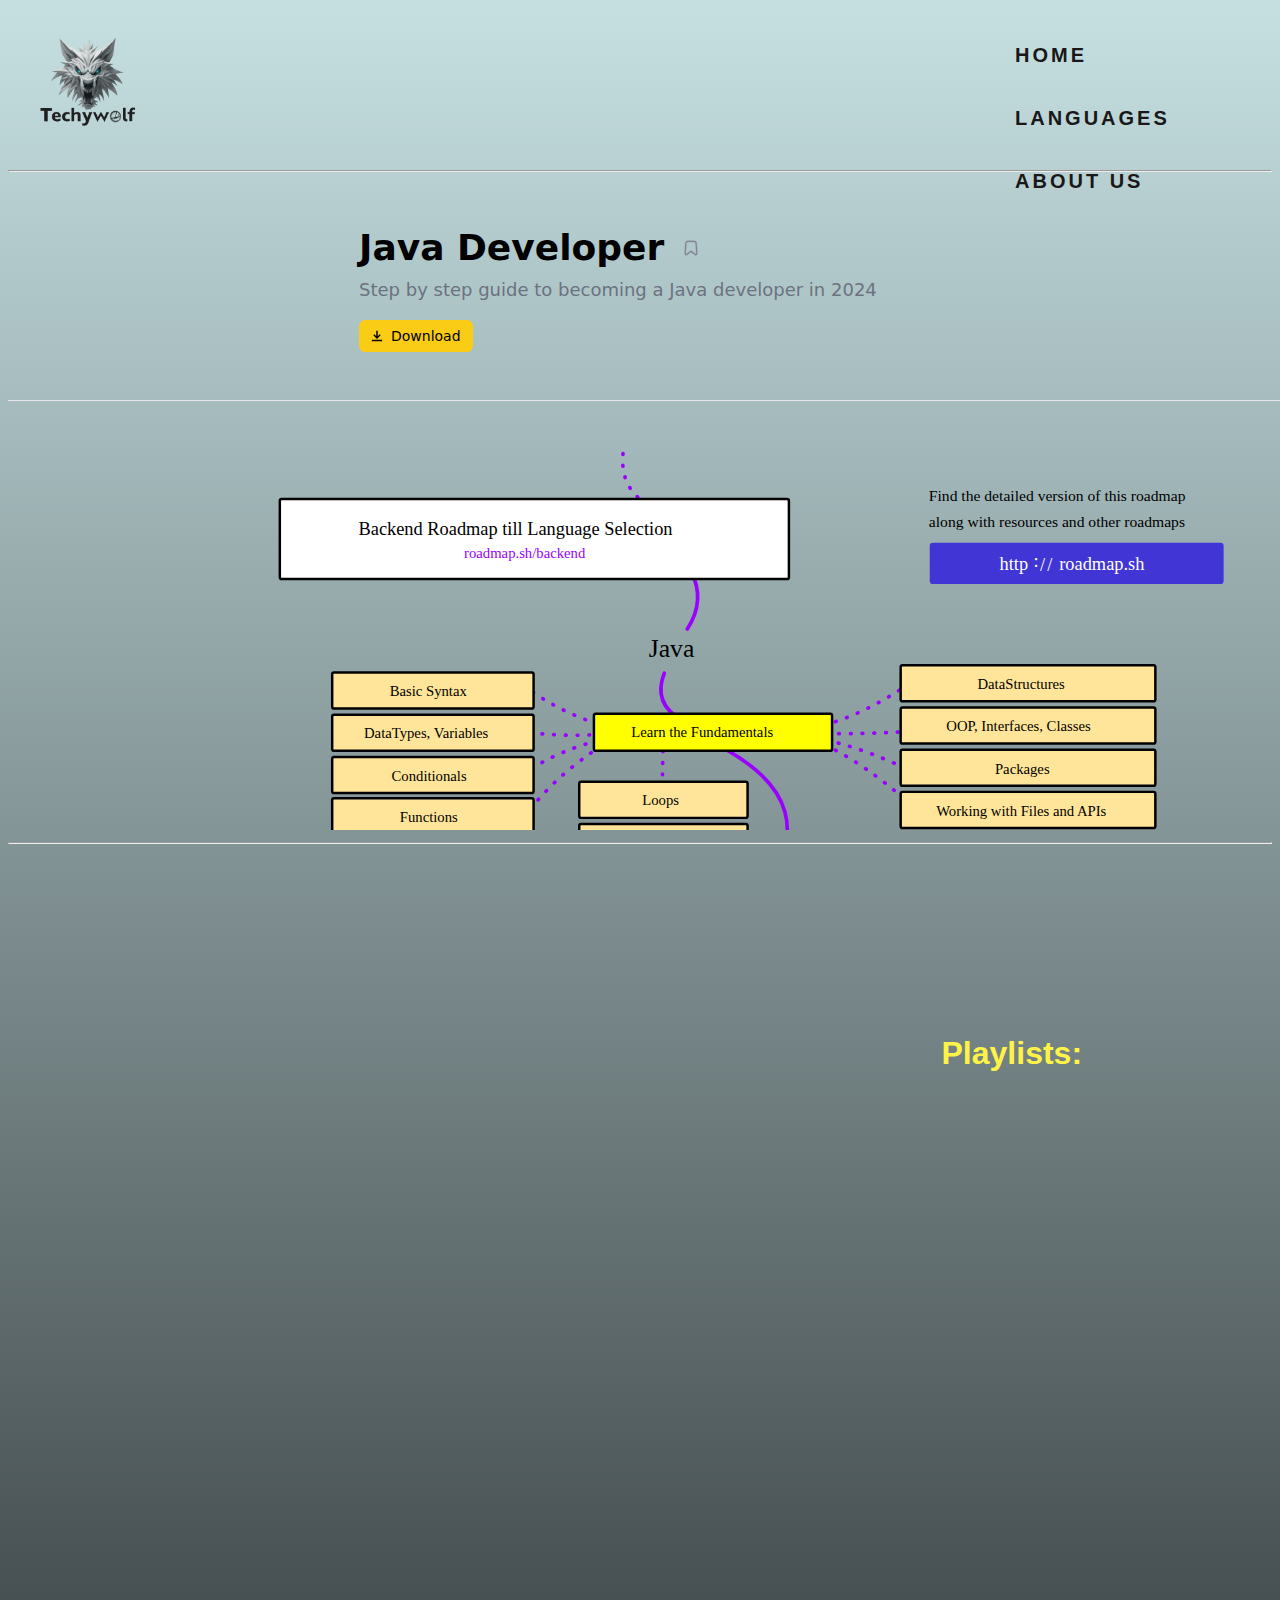
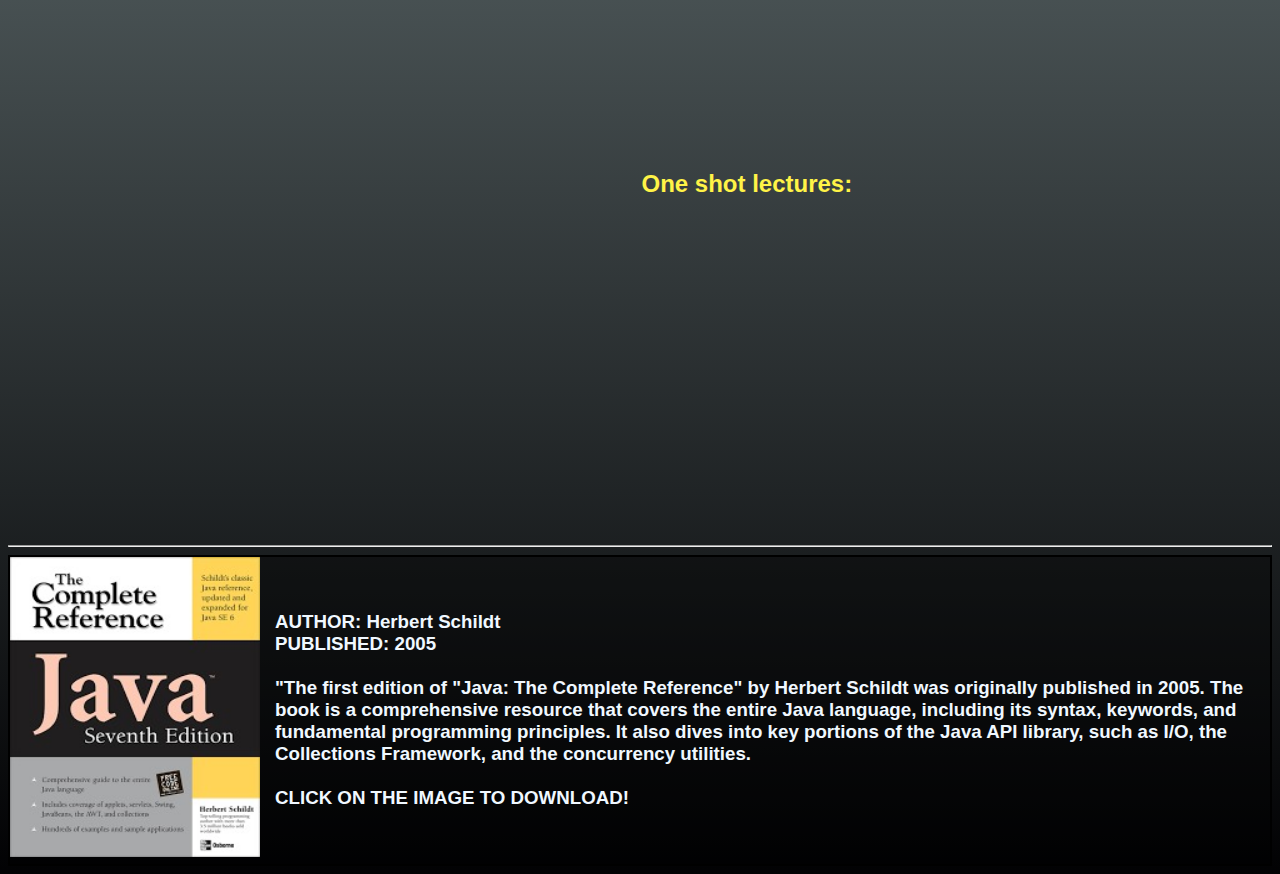
<file: Java.html>
<!DOCTYPE html>
<html lang="en">
  <head>
    <meta charset="UTF-8" />
    <meta name="viewport" content="width=device-width, initial-scale=1.0" />
    <link rel="Icon" href="Java.png" />
    <link rel="stylesheet" href="Java.css" />
    <title>Java</title>

    <style>
      .creation {
        display: flex;
        border: 2px solid black;
        background-color: rgba(0, 0, 0, 0.37);
      }
      p {
        padding-top: 20px;
        padding-left: 20px;
      }
    </style>
  </head>



    <header>
      <nav class="navbar">
          
        <div class="dropDown">
          <ul>
            <b>
              <li><a href="index.html">Home</a></li>
              <li>
                <a href="#">Languages</a>
                <ul class="dropdown">
                  <li><a href="CS50.html">CS50</a></li>
                  <li><a href="C++.html">C++</a></li>
                  <li><a href="Java.html">Java</a></li>
                  <li><a href="Python.html">Python</a></li>
                </ul>
              </li>
              <li><a href="About.html">About us</a></li>
    
              <!-- <li><a href="login.html"> Login </a></li> -->
            </b>
          </ul>
        </div>
      </nav>
    
    
    </header>


  <body>
    
     
        <div >
          <a href="index.html">
            <img src="wolf.png" height="120px" width="120px" alt="Logo"
          /></a>
        </div>


    <hr />

    <iframe
      src="Java developer Roadmap.html"
      frameborder="0"
      height="650"
      width="1500"
    ></iframe>
    <hr />

    <br><br><br><br><br><br><br><br><br>

    <section>
      <h1 style="color: rgb(255, 243, 71);">
        &nbsp;&nbsp;&nbsp;&nbsp;&nbsp;
        &nbsp;&nbsp;&nbsp;&nbsp;&nbsp;&nbsp;&nbsp;&nbsp;&nbsp;&nbsp;&nbsp;&nbsp;&nbsp;&nbsp;&nbsp;&nbsp;&nbsp;&nbsp;&nbsp;&nbsp;&nbsp;&nbsp;&nbsp;&nbsp;&nbsp;&nbsp;&nbsp;&nbsp;&nbsp;&nbsp;&nbsp;&nbsp;&nbsp;&nbsp;&nbsp;&nbsp;&nbsp;&nbsp;&nbsp;&nbsp;&nbsp;&nbsp;&nbsp;&nbsp;&nbsp;&nbsp;&nbsp;&nbsp;&nbsp;&nbsp;&nbsp;&nbsp;&nbsp;&nbsp;&nbsp;&nbsp;&nbsp;&nbsp;&nbsp;&nbsp;&nbsp;&nbsp;
        &nbsp;&nbsp;&nbsp;&nbsp;&nbsp;&nbsp;&nbsp;&nbsp;&nbsp;&nbsp;&nbsp;&nbsp;&nbsp;&nbsp;&nbsp;&nbsp;&nbsp;&nbsp;&nbsp;&nbsp;&nbsp;&nbsp;&nbsp;&nbsp;&nbsp;&nbsp;&nbsp;&nbsp;&nbsp;&nbsp;&nbsp;&nbsp;&nbsp;&nbsp;&nbsp;
        Playlists:
      </h1>

      <div class="playlists">
        &nbsp;&nbsp;&nbsp;&nbsp;&nbsp;&nbsp;&nbsp;&nbsp;&nbsp;&nbsp;&nbsp;

        <div class="playlists1">
          &nbsp;&nbsp;&nbsp;&nbsp;&nbsp;
          &nbsp;&nbsp;&nbsp;&nbsp;&nbsp;&nbsp;&nbsp;&nbsp;&nbsp;&nbsp;&nbsp;&nbsp;&nbsp;&nbsp;&nbsp;&nbsp;&nbsp;&nbsp;&nbsp;&nbsp;&nbsp;&nbsp;&nbsp;&nbsp;&nbsp;&nbsp;

          <!-- <h3>Hindi PLaylist: </h3> -->
          <iframe
            width="560"
            height="315"
            src="https://www.youtube.com/embed/videoseries?si=kQlKaVvDVOwK-k0b&amp;list=PLu0W_9lII9agS67Uits0UnJyrYiXhDS6q"
            title="YouTube video player"
            frameborder="0"
            allow="accelerometer;  clipboard-write; encrypted-media; gyroscope; picture-in-picture; web-share"
            allowfullscreen
          ></iframe>

          &nbsp;&nbsp;&nbsp;&nbsp;&nbsp;&nbsp;&nbsp;&nbsp;&nbsp;&nbsp;&nbsp;&nbsp;&nbsp;&nbsp;&nbsp;&nbsp;&nbsp;

          <iframe
            width="560"
            height="315"
            src="https://www.youtube.com/embed/videoseries?si=ubI6BCgcxwm1OoeI&amp;list=PLBlnK6fEyqRjKA_NuK9mHmlk0dZzuP1P5 "
            title="YouTube video player"
            frameborder="0"
            allow="accelerometer;  clipboard-write; encrypted-media; gyroscope; picture-in-picture; web-share"
            allowfullscreen
          ></iframe>

          <!-- <br><br><br>   -->
        </div>
        <!-- <h3>:English PLaylist </h3> -->
      </div>

      <h2 style="color: rgb(255, 243, 71);">
        &nbsp;&nbsp;&nbsp;&nbsp;&nbsp;&nbsp;&nbsp;&nbsp;&nbsp;&nbsp;&nbsp;&nbsp;&nbsp;&nbsp;&nbsp;&nbsp;&nbsp;&nbsp;&nbsp;&nbsp;&nbsp;&nbsp;&nbsp;&nbsp;&nbsp;&nbsp;&nbsp;&nbsp;&nbsp;&nbsp;&nbsp;&nbsp;&nbsp;&nbsp;&nbsp;&nbsp;&nbsp;&nbsp;&nbsp;&nbsp;&nbsp;&nbsp;&nbsp;&nbsp;&nbsp;&nbsp;&nbsp;&nbsp;&nbsp;&nbsp;&nbsp;&nbsp;&nbsp;&nbsp;&nbsp;&nbsp;&nbsp;&nbsp;&nbsp;&nbsp;&nbsp;&nbsp;&nbsp;&nbsp;&nbsp;&nbsp;&nbsp;&nbsp;&nbsp;&nbsp;&nbsp;&nbsp;&nbsp;&nbsp;&nbsp;&nbsp;&nbsp;&nbsp;&nbsp;&nbsp;&nbsp;&nbsp;&nbsp;&nbsp;&nbsp;&nbsp;&nbsp;&nbsp;&nbsp;&nbsp;
        &nbsp;&nbsp;&nbsp; One shot lectures:
      </h2>

      &nbsp;&nbsp;&nbsp;&nbsp;&nbsp;&nbsp;&nbsp;&nbsp;&nbsp;&nbsp;&nbsp;&nbsp;&nbsp;&nbsp;&nbsp;
      &nbsp;&nbsp;&nbsp;&nbsp;&nbsp;&nbsp;&nbsp;&nbsp;&nbsp;&nbsp;&nbsp;&nbsp;&nbsp;&nbsp;&nbsp;&nbsp;&nbsp;&nbsp;&nbsp;&nbsp;
      &nbsp;&nbsp;&nbsp;&nbsp;&nbsp;&nbsp;&nbsp;&nbsp;&nbsp;&nbsp;&nbsp;&nbsp;&nbsp;&nbsp;&nbsp;&nbsp;&nbsp;&nbsp;&nbsp;&nbsp;
      &nbsp;&nbsp;&nbsp;&nbsp;&nbsp;&nbsp;&nbsp;&nbsp;&nbsp;&nbsp;&nbsp;&nbsp;&nbsp;&nbsp;&nbsp;&nbsp;&nbsp;&nbsp;&nbsp;&nbsp;
      &nbsp;&nbsp;&nbsp;&nbsp;&nbsp;&nbsp;&nbsp;&nbsp;&nbsp;&nbsp;&nbsp;&nbsp;&nbsp;&nbsp;&nbsp;&nbsp;&nbsp;&nbsp;&nbsp;&nbsp;&nbsp;&nbsp;&nbsp;
      <iframe
        width="560"
        height="315"
        src="https://www.youtube.com/embed/A74TOX803D0?si=7JRzzrBZs_RS4XQW"
        title="YouTube video player"
        frameborder="0"
        allow="accelerometer; clipboard-write; encrypted-media; gyroscope; picture-in-picture; web-share"
        allowfullscreen
      ></iframe>
    </section>
    <hr />

    <div class="creation">
      <div class="img1">
        <img
          src="java1.png"
          height="300px"
          width="250px"
          usemap="#image33map"
        /><map name="image33map"
          ><area
            shape="default"
            href="java the complete reference, 7th edition -herbert schildt.pdf"
            target="_blank"
        /></map>
      </div>
      <div class="container">
      <p>

        <h3>
          AUTHOR: Herbert Schildt
          <br />
          PUBLISHED: 2005 <br /><br />
          
          "The first edition of "Java: The Complete Reference" by Herbert Schildt was originally published in 2005. The book is a comprehensive resource that covers the entire Java language, including its syntax, keywords, and fundamental programming principles. It also dives into key portions of the Java API library, such as I/O, the Collections Framework, and the concurrency utilities.
          <br><br>
          CLICK ON THE IMAGE TO DOWNLOAD!
        </h3>
      </p>
    </div>
  </body>
</html>
</file>
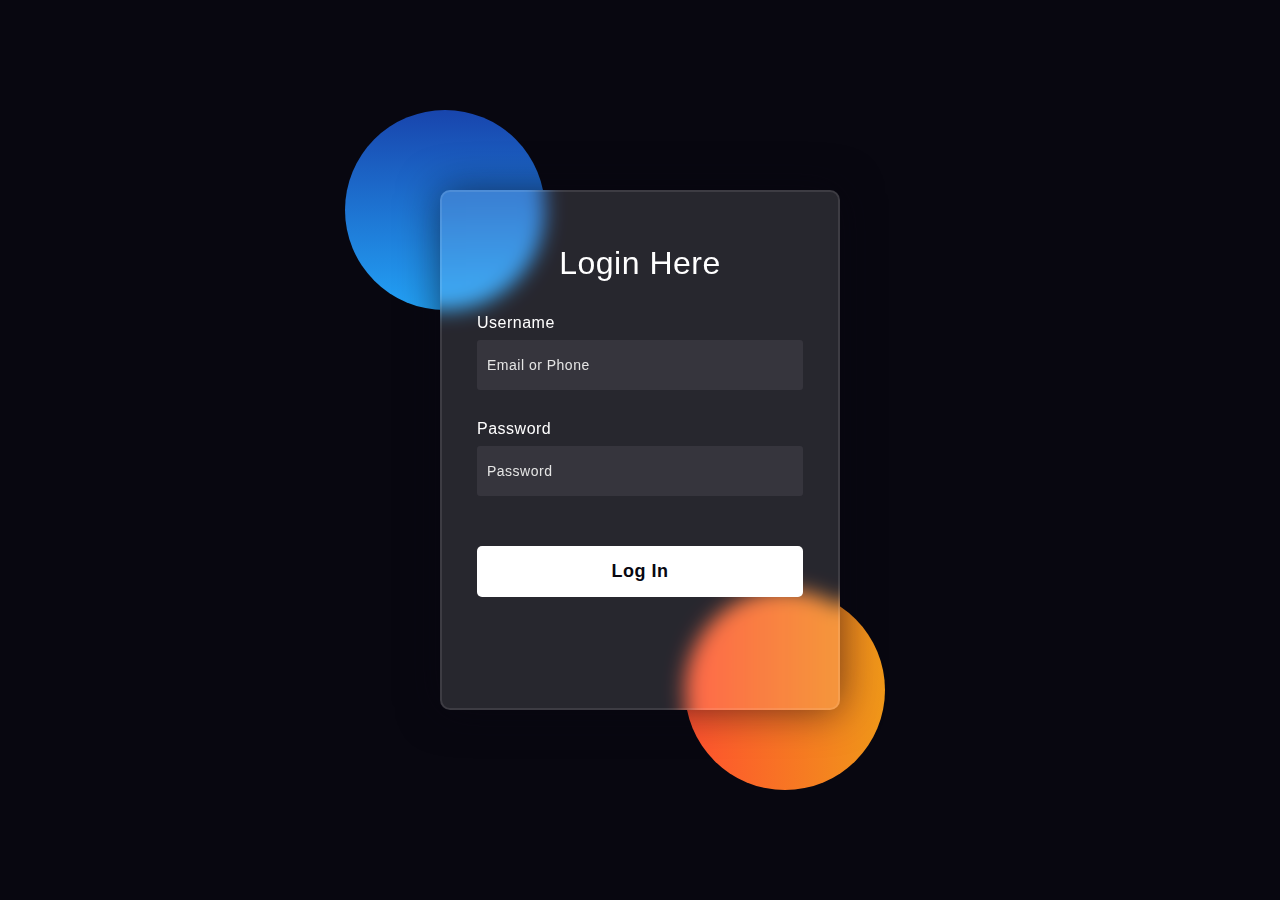
<file: login.html>
<!DOCTYPE html>
<html lang="en">
<head>
  <!-- Design by foolishdeveloper.com -->
    <title> login </title>
<!--  
    <link rel="preconnect" href="https://fonts.gstatic.com">
    <link rel="stylesheet" href="https://cdnjs.cloudflare.com/ajax/libs/font-awesome/5.15.4/css/all.min.css">
    <link href="https://fonts.googleapis.com/css2?family=Poppins:wght@300;500;600&display=swap" rel="stylesheet"> -->
    <!--Stylesheet-->
    <style media="screen">
      *,
*:before,
*:after{
    padding: 0;
    margin: 0;
    box-sizing: border-box;
}
body{
    background-color: #080710;
}
.background{
    width: 430px;
    height: 520px;
    position: absolute;
    transform: translate(-50%,-50%);
    left: 50%;
    top: 50%;
}
.background .shape{
    height: 200px;
    width: 200px;
    position: absolute;
    border-radius: 50%;
}
.shape:first-child{
    background: linear-gradient(
        #1845ad,
        #23a2f6
    );
    left: -80px;
    top: -80px;
}
.shape:last-child{
    background: linear-gradient(
        to right,
        #ff512f,
        #f09819
    );
    right: -30px;
    bottom: -80px;
}
form{
    height: 520px;
    width: 400px;
    background-color: rgba(255,255,255,0.13);
    position: absolute;
    transform: translate(-50%,-50%);
    top: 50%;
    left: 50%;
    border-radius: 10px;
    backdrop-filter: blur(10px);
    border: 2px solid rgba(255,255,255,0.1);
    box-shadow: 0 0 40px rgba(8,7,16,0.6);
    padding: 50px 35px;
}
form *{
    font-family: 'Poppins',sans-serif;
    color: #ffffff;
    letter-spacing: 0.5px;
    outline: none;
    border: none;
}
form h3{
    font-size: 32px;
    font-weight: 500;
    line-height: 42px;
    text-align: center;
}

label{
    display: block;
    margin-top: 30px;
    font-size: 16px;
    font-weight: 500;
}
input{
    display: block;
    height: 50px;
    width: 100%;
    background-color: rgba(255,255,255,0.07);
    border-radius: 3px;
    padding: 0 10px;
    margin-top: 8px;
    font-size: 14px;
    font-weight: 300;
}
::placeholder{
    color: #e5e5e5;
}
button{
    margin-top: 50px;
    width: 100%;
    background-color: #ffffff;
    color: #080710;
    padding: 15px 0;
    font-size: 18px;
    font-weight: 600;
    border-radius: 5px;
    cursor: pointer;
}
.social{
  margin-top: 30px;
  display: flex;
}
.social div{
  background: red;
  width: 150px;
  border-radius: 3px;
  padding: 5px 10px 10px 5px;
  background-color: rgba(255,255,255,0.27);
  color: #eaf0fb;
  text-align: center;
}
.social div:hover{
  background-color: rgba(255,255,255,0.47);
}
.social .fb{
  margin-left: 25px;
}
.social i{
  margin-right: 4px;
}

    </style>
</head>
<body>
    <div class="background">
        <div class="shape"></div>
        <div class="shape"></div>
    </div>
    <form>
        <h3>Login Here</h3>

        <label for="username">Username</label>
        <input type="text" placeholder="Email or Phone" id="username " required>

        <label for="password">Password</label>
        <input type="password" placeholder="Password" id="password" required >

       <button>Log In</button>
        
    </form>
</body>
</html>
</file>
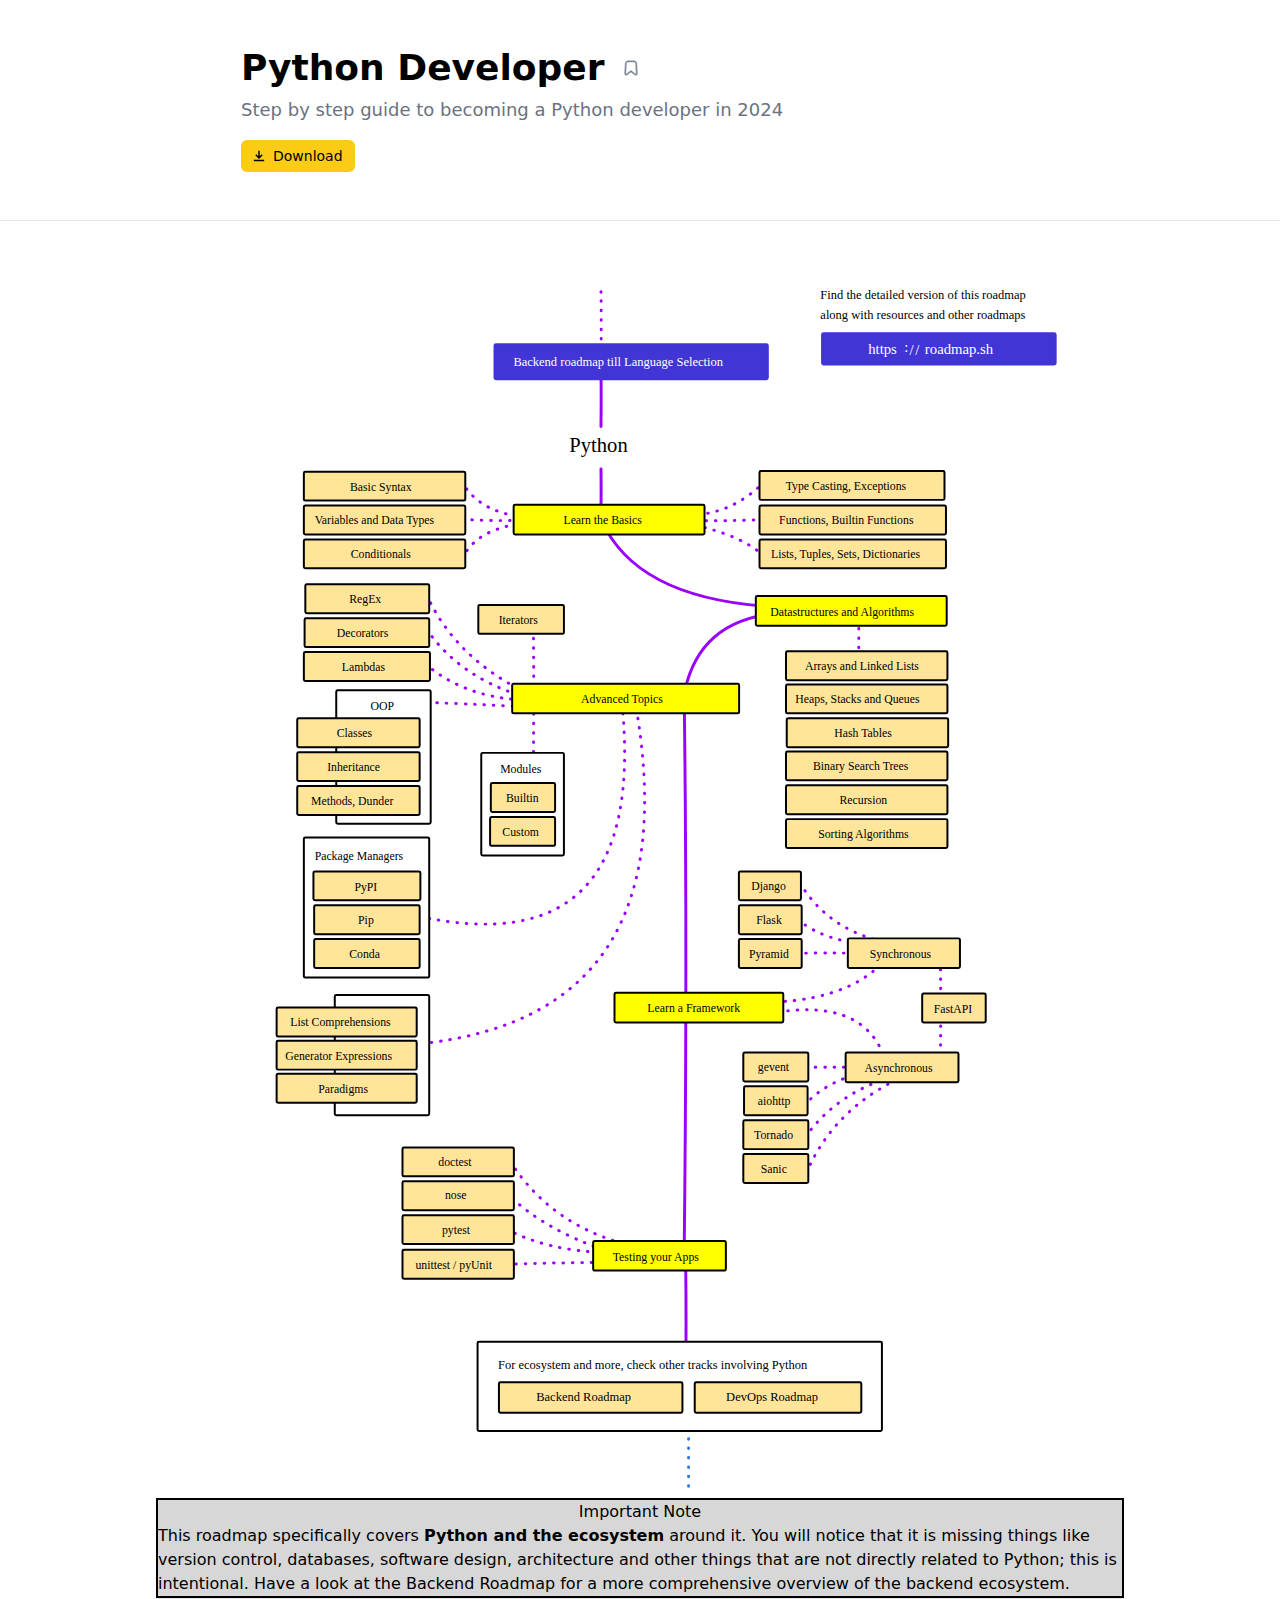
<file: Python developer Roadmap.html>
<!DOCTYPE html>
<!-- saved from url=(0025)https://roadmap.sh/python -->
<html lang="en"><head><meta http-equiv="Content-Type" content="text/html; charset=UTF-8"><meta name="generator" content="Astro v4.5.2"><meta name="commit" content="https://github.com/kamranahmedse/developer-roadmap/commit/f838b5dac77aef79668cc7e72c3febf922db8ef6"><title>Learn to become a modern Python developer</title><meta name="description" content="Community driven, articles, resources, guides, interview questions, quizzes for python development. Learn to become a modern Python developer by following the steps, skills, resources and guides listed in this roadmap."><meta name="author" content="Kamran Ahmed"><meta name="keywords" content="guide to becoming an python developer, python developer roadmap, python roadmap, become python developer, python developer skills, python skills test, skills for python development, learn python development, what is python, python quiz, python interview questions"><meta name="viewport" content="width=device-width, user-scalable=yes, initial-scale=1.0, maximum-scale=3.0, minimum-scale=1.0"><meta http-equiv="Content-Language" content="en"><meta name="twitter:card" content="summary_large_image"><meta name="twitter:creator" content="@kamrify"><meta property="og:image:width" content="1200"><meta property="og:image:height" content="630"><meta property="og:image" content="https://roadmap.sh/images/og-img.png"><meta property="og:image:alt" content="roadmap.sh"><meta property="og:site_name" content="roadmap.sh"><meta property="og:title" content="Learn to become a modern Python developer"><meta property="og:description" content="Community driven, articles, resources, guides, interview questions, quizzes for python development. Learn to become a modern Python developer by following the steps, skills, resources and guides listed in this roadmap."><meta property="og:type" content="website"><meta property="og:url" content="https://roadmap.sh/python"><link rel="canonical" href="https://roadmap.sh/python"><meta name="mobile-web-app-capable" content="yes"><meta name="apple-mobile-web-app-capable" content="yes"><meta name="apple-mobile-web-app-status-bar-style" content="black-translucent"><meta name="apple-mobile-web-app-title" content="roadmap.sh"><meta name="application-name" content="roadmap.sh"><link rel="apple-touch-icon" sizes="180x180" href="https://roadmap.sh/manifest/apple-touch-icon.png"><meta name="msapplication-TileColor" content="#101010"><meta name="theme-color" content="#848a9a"><link rel="manifest" href="https://roadmap.sh/manifest/manifest.json"><link rel="icon" type="image/png" sizes="32x32" href="https://roadmap.sh/manifest/icon32.png"><link rel="icon" type="image/png" sizes="16x16" href="https://roadmap.sh/manifest/icon16.png"><link rel="shortcut icon" href="https://roadmap.sh/manifest/favicon.ico" type="image/x-icon"><link rel="icon" href="https://roadmap.sh/manifest/favicon.ico" type="image/x-icon"><link rel="preconnect" href="https://www.google-analytics.com/"><link rel="preconnect" href="https://api.roadmap.sh/"><link rel="preload" href="https://roadmap.sh/fonts/balsamiq.woff2" as="font" type="font/woff2" crossorigin=""><script type="application/ld+json">[{"@context":"https://schema.org","@type":"BlogPosting","mainEntityOfPage":{"@type":"WebPage","@id":"https://roadmap.sh/python"},"headline":"Python Roadmap","description":"Learn Python with this interactive step by step guide in 2024. We also have resources and short descriptions attached to the roadmap items so you can get everything you want to learn in one place.","image":"https://roadmap.sh/roadmaps/python.png","author":{"@type":"Person","name":"Kamran Ahmed","url":"https://twitter.com/kamrify"},"publisher":{"@type":"Organization","name":"roadmap.sh","logo":{"@type":"ImageObject","url":"https://roadmap.sh/images/brand-square.png"}},"datePublished":"2023-01-05","dateModified":"2023-01-20"}]</script><link rel="stylesheet" href="./Python developer Roadmap_files/_topicId_.hWMvZYTY.css">
<style>svg text tspan{-webkit-font-smoothing:antialiased;-moz-osx-font-smoothing:grayscale;text-rendering:optimizeSpeed}code{background:#1e1e3f;color:#9efeff;padding:3px 5px;font-size:14px;border-radius:3px}svg .clickable-group{cursor:pointer}svg .clickable-group:hover>[fill="rgb(65,53,214)"]{fill:#232381;stroke:#232381}svg .clickable-group:hover>[fill="rgb(255,255,0)"]{fill:#d6d700}svg .clickable-group:hover>[fill="rgb(255,229,153)"]{fill:#f3c950}svg .clickable-group:hover>[stroke="rgb(255,229,153)"]{stroke:#f3c950}svg .clickable-group:hover>[fill="rgb(153,153,153)"]{fill:#646464}svg .clickable-group:hover>[fill="rgb(255,255,255)"]{fill:#d7d7d7}svg .clickable-group:hover>[fill="rgb(255,255,221)"]{fill:#e5e5be}svg .clickable-group:hover>[fill="rgb(255,217,102)"]{fill:#d9b443}svg .done rect{fill:#cbcbcb!important}svg .done rect[stroke="rgb(255,229,153)"]{stroke:#cbcbcb!important}svg .done text,svg .skipped text{text-decoration:line-through}svg .learning rect{fill:#dad1fd!important}svg .skipped rect{fill:#496b69!important}svg .learning rect[fill="rgb(51,51,51)"]+text,svg .done rect[fill="rgb(51,51,51)"]+text{fill:#000!important}svg .learning text{text-decoration:underline}svg .clickable-group.done[data-group-id^="check:"] rect{fill:gray!important;stroke:gray!important}.clickable-group rect{-webkit-user-select:none;-moz-user-select:none;user-select:none}svg .removed rect{fill:#fdfdfd!important;stroke:#c4c4c4!important}svg .removed text{fill:#9c9c9c!important}svg .removed g,svg .removed circle,svg .removed path{opacity:0}[style*=--aspect-ratio]>:first-child{width:100%}[style*=--aspect-ratio]>img{height:auto}@supports (--custom: property){[style*=--aspect-ratio]{position:relative}[style*=--aspect-ratio]:before{content:"";display:block;padding-bottom:calc(100% / (var(--aspect-ratio)))}[style*=--aspect-ratio]>:first-child{position:absolute;top:0;left:0;height:100%}}#customized-roadmap #resource-svg-wrap g:not([class]),#customized-roadmap #resource-svg-wrap circle,#customized-roadmap #resource-svg-wrap path[stroke="#fff"],#customized-roadmap #resource-svg-wrap g[data-group-id$=-note]{display:none}


.imp 
{
  border: 2px solid #000 ;  
background-color:#d7d7d7
}
 
</style>
<link rel="stylesheet" href="./Python developer Roadmap_files/friends.CFW4WOGo.css">
<link rel="stylesheet" href="./Python developer Roadmap_files/readonly-editor.D1SOZJbc.css"><script type="module" src="./Python developer Roadmap_files/hoisted.wad6OI5y.js.download"></script><style type="text/css" id="operaUserStyle">
  video {
    filter: -opera-shader(url([data-uri]) -opera-args(1.00 255 255 255));
  }
</style><style type="text/css">:root [href^="//x4pollyxxpush.com/"], :root zeus-ad, :root topadblock, :root span[id^="ezoic-pub-ad-placeholder-"], :root guj-ad, :root gpt-ad, :root div[id^="zergnet-widget"], :root div[id^="vuukle-ad-"], :root div[id^="sticky_ad_"], :root div[id^="rc-widget-"], :root div[id^="gpt_ad_"], :root div[id^="ezoic-pub-ad-"], :root div[id^="div-gpt-"], :root div[id^="dfp-ad-"], :root div[id^="adspot-"], :root div[id^="ads300_250-widget-"], :root div[id^="ads300_100-widget-"], :root div[id^="ads250_250-widget-"], :root div[id^="adrotate_widgets-"], :root div[id^="_vdo_ads_player_ai_"], :root div[id*="ScriptRoot"], :root div[id*="MarketGid"], :root div[data-native_ad], :root div[data-mini-ad-unit], :root div[data-insertion], :root div[data-id-advertdfpconf], :root div[data-google-query-id], :root hl-adsense, :root div[data-contentexchange-widget], :root div[data-content="Advertisement"], :root div[data-alias="300x250 Ad 2"], :root div[data-alias="300x250 Ad 1"], :root div[data-adzone], :root div[data-adunit-path], :root div[data-ad-wrapper], :root div[data-ad-placeholder], :root div[class^="native-ad-"], :root div[data-dfp-id], :root div[class^="kiwi-ad-wrapper"], :root div[class^="Adstyled__AdWrapper-"], :root div[aria-label="Ads"], :root display-ads, :root display-ad-component, :root atf-ad-slot, :root aside[id^="adrotate_widgets-"], :root article.ad, :root ark-top-ad, :root app-advertisement, :root app-ad, :root amp-fx-flying-carpet, :root amp-embed[type="taboola"], :root amp-connatix-player, :root amp-ad-custom, :root amp-ad, :root a[style="width:100%;height:100%;z-index:10000000000000000;position:absolute;top:0;left:0;"], :root a[onmousedown^="this.href='https://paid.outbrain.com/network/redir?"][target="_blank"] + .ob_source, :root a[onmousedown^="this.href='http://paid.outbrain.com/network/redir?"][target="_blank"] + .ob_source, :root a[href^="https://yogacomplyfuel.com/"], :root a[href^="https://www.sugarinstant.com/?partner_id="], :root a[href^="https://www.privateinternetaccess.com/"] > img, :root a[href^="https://www.onlineusershielder.com/"], :root a[href^="https://www.nutaku.net/signup/landing/"], :root a[href^="https://www.nudeidols.com/cams/"], :root a[href^="https://www.mypornstarcams.com/landing/click/"], :root a[href^="https://www.kingsoffetish.com/tour?partner_id="], :root a[href^="https://www.infowarsstore.com/"] > img, :root a[href^="https://www.highcpmrevenuenetwork.com/"], :root a[href^="https://www.googleadservices.com/pagead/aclk?"], :root a[href^="https://www.goldenfrog.com/vyprvpn?offer_id="][href*="&aff_id="], :root a[href^="https://www.get-express-vpn.com/offer/"], :root a[href^="https://www.financeads.net/tc.php?"], :root a[href^="https://www.brazzersnetwork.com/landing/"], :root div[class^="Display_displayAd"], :root a[href^="https://www.sheetmusicplus.com/?aff_id="], :root a[href^="https://www.bang.com/?aff="], :root a[href^="https://www.adxsrve.com/"], :root a[href^="https://wirewar.website/"], :root a[href^="https://visit-website.com/"], :root a[href^="https://twinrdsyn.com/"], :root div[data-type="_mgwidget"]:not(.eyeo), :root a[href^="https://twinrdsrv.com/"], :root a[href^="https://tsartech.g2afse.com/"], :root a[href^="https://trk.sportsflix4k.club/"], :root a[href^="https://trk.nfl-online-streams.club/"], :root a[href^="https://traffdaq.com/"], :root a[href^="https://tracking.avapartner.com/"], :root a[href^="https://track.wg-aff.com"], :root a[href^="https://track.ultravpn.com/"], :root a[href^="https://track.totalav.com/"], :root a[href^="https://track.afcpatrk.com/"], :root a[href^="https://track.adform.net/"], :root a[href^="https://torguard.net/aff.php"] > img, :root a[href^="https://thefacux.com/"], :root div[data-adname], :root a[href^="https://thechleads.pro/"], :root a[href^="https://tc.tradetracker.net/"] > img, :root a[href^="https://taghaugh.com/"], :root a[href^="https://t.hrtye.com/"], :root a[href^="https://www.highperformancecpmgate.com/"], :root a[href^="https://t.grtyi.com/"], :root a[href^="https://t.adating.link/"], :root a[href^="https://go.trackitalltheway.com/"], :root [href^="https://track.fiverr.com/visit/"] > img, :root a[href^="https://syndication.exoclick.com/"], :root a[href^="https://syndication.dynsrvtbg.com/"], :root a[href^="https://streamate.com/landing/click/"], :root a[href^="https://ad.doubleclick.net/"], :root a[href^="https://static.fleshlight.com/images/banners/"], :root a[href^="https://slkmis.com/"], :root a[href^="https://sTaRtGAMing.net/tienda/"], :root citrus-ad-wrapper, :root a[onmousedown^="this.href='https://paid.outbrain.com/network/redir?"][target="_blank"], :root a[href^="https://sTaRTgamInG.net/tienda/"], :root [data-adblockkey], :root a[href^="https://sTARtgamIng.net/tienda/"], :root bottomadblock, :root a[href^="https://s.zlinkd.com/"], :root a[href^="https://aweptjmp.com/"], :root a[href^="https://s.zlinkc.com/"], :root a[href^="https://www.mrskin.com/account/"], :root a[href^="https://s.optzsrv.com/"], :root a[data-obtrack^="http://paid.outbrain.com/network/redir?"], :root a[href^="https://reinstandpointdumbest.com/"], :root a[href^="https://go.strpjmp.com/"], :root a[href^="https://refpa4903566.top/"], :root a[href^="https://pubads.g.doubleclick.net/"], :root a[href^="https://prf.hn/click/"][href*="/camref:"] > img, :root a[href^="https://serve.awmdelivery.com/"], :root a[href^="https://prf.hn/click/"][href*="/adref:"] > img, :root a[href^="https://pb-track.com/"], :root a[href^="https://paid.outbrain.com/network/redir?"], :root ps-connatix-module, :root div[id^="ad_position_"], :root a[href^="https://ovb.im/"], :root div[id^="ad-div-"], :root a[href^="https://newbinotracs.com/"], :root a[href^="http://eighteenderived.com/"], :root a[href^="https://natour.naughtyamerica.com/track/"], :root [href^="https://stvkr.com/"], :root a[href^="https://mediaserver.entainpartners.com/renderBanner.do?"], :root a[href^="https://loboclick.com"], :root .nya-slot[style], :root a[href^="https://a.bestcontentweb.top/"], :root a[href^="https://lobimax.com/"], :root a[href^="https://lead1.pl/"], :root a[href^="https://refpa.top/"], :root a[href^="https://landing.brazzersnetwork.com/"], :root a[href^="https://safesurfingtoday.com/"][href*="?skip="], :root a[href^="https://t.acam.link/"], :root a[href^="https://ads.leovegas.com/redirect.aspx?"], :root a[href^="https://land.brazzersnetwork.com/landing/"], :root [data-css-class="dfp-inarticle"], :root .card-captioned.crd > .crd--cnt > .s2nPlayer, :root a[href^="https://go.tmrjmp.com"], :root a[href^="https://startgamIng.Net/tienda/"], :root a[href^="https://l.hyenadata.com/"], :root a[href^="https://yourperfectdating.life/"], :root a[href^="https://join.virtuallust3d.com/"], :root a[href^="https://kiksajex.com/"], :root a[href^="https://juicyads.in/"], :root a[href^="https://mediaserver.gvcaffiliates.com/renderBanner.do?"], :root a[href^="https://join.dreamsexworld.com/"], :root a[href^="https://itubego.com/video-downloader/?affid="], :root a[href^="https://iqbroker.com/"][href*="?aff="], :root a[href^="https://incisivetrk.cvtr.io/click?"], :root a[href^="https://hot-growngames.life/"], :root [data-revive-zoneid], :root a[href^="https://googleads.g.doubleclick.net/pcs/click"], :root a[href^="https://t.ajump1.com/"], :root a[href^="https://clk.wrenchsound.store/"], :root a[href^="https://go.zybrdr.com"], :root [href^="http://join.michelle-austin.com/"], :root [class^="tile-picker__CitrusBannerContainer-sc-"], :root a[href^="https://go.xxxiijmp.com"], :root a[href^="https://go.xtbaffiliates.com/"], :root a[href^="https://thaudray.com/"], :root .OUTBRAIN[data-widget-id^="FMS_REELD_"], :root [data-role="tile-ads-module"], :root a[href^="https://adsrv4k.com/"], :root a[href^="https://go.xlviirdr.com"], :root a[href^="https://ismlks.com/"], :root a[href^="//a.bestcontentfare.top/"], :root [href^="https://www.mypillow.com/"] > img, :root a[href^="https://azpresearch.club/"], :root a[href^="https://go.xlirdr.com"], :root a[href^="https://go.skinstrip.net"][href*="?campaignId="], :root a[href^="https://go.markets.com/visit/?bta="], :root a[href^="https://billing.purevpn.com/aff.php"] > img, :root a[href^="https://go.hpyrdr.com/"], :root a[href^="https://go.goaserv.com/"], :root a[href^="https://go.dmzjmp.com"], :root a[href^="https://go.admjmp.com/"], :root [href^="https://kingered-banctours.com/"], :root a[href^="https://get.surfshark.net/aff_c?"][href*="&aff_id="] > img, :root a-ad, :root a[href^="https://affiliate.rusvpn.com/click.php?"], :root a[href^="https://geniusdexchange.com/"], :root a[href^="https://frameworkdeserve.com/"], :root a[href^="https://flirtandsweets.life/"], :root a[href^="https://www.mrskin.com/tour"], :root a[href^="https://financeads.net/tc.php?"], :root div[data-native-ad], :root a[href^="https://engine.trackingdesks.com/"], :root a[data-redirect^="https://paid.outbrain.com/network/redir?"], :root [href^="https://www.reimageplus.com/"], :root a[href^="https://ak.hauchiwu.com/"], :root a[href^="https://engine.phn.doublepimp.com/"], :root a[href^="https://engine.blueistheneworanges.com/"], :root a[href^="https://dl-protect.net/"], :root [href="//jjgirls.com/sex/ChaturbateCams"], :root a[href^="https://datingoffers30.info/"], :root a[href^="https://ctosrd.com/"], :root div[id*="ScriptRoot"]:not(.eyeo), :root a[href^="https://clixtrac.com/"], :root a[href^="https://click.linksynergy.com/fs-bin/"] > img, :root ad-shield-ads, :root a[href^="https://sTartGAMinG.net/tienda/"], :root AD-TRIPLE-BOX, :root a[href^="https://click.hoolig.app/"], :root img[src^="https://images.purevpnaffiliates.com"], :root a[href^="https://porntubemate.com/"], :root a[href^="http://www.gfrevenge.com/landing/"], :root a[href^="https://clickadilla.com/"], :root a[href^="https://click.dtiserv2.com/"], :root a[href^="https://go.xlvirdr.com"], :root a[href^="http://www.iyalc.com/"], :root a[href^="https://claring-loccelkin.com/"], :root a[href^="https://chaturbate.com/in/?track="], :root a[href^="https://chaturbate.com/in/?tour="], :root a[href^="https://cams.imagetwist.com/in/?track="], :root a[href^="https://go.gldrdr.com/"], :root a[href^="https://buqkrzbrucz.com/"], :root a[href^="https://affcpatrk.com/"], :root a[href^="https://bongacams2.com/track?"], :root a[href^="https://www.sheetmusicplus.com/"][href*="?aff_id="], :root a[href^="https://bngpt.com/"], :root a[href^="https://bluedelivery.pro/"], :root a[href^="https://black77854.com/"], :root a[href^="https://bc.game/"], :root a[href^="https://ndt5.net/"], :root a[href^="https://batheunits.com/"], :root a[target="_blank"][onmousedown="this.href^='http://paid.outbrain.com/network/redir?"], :root a[href^="https://banners.livepartners.com/"], :root a[href^="//whulsaux.com/"], :root a[href^="https://m.do.co/c/"] > img, :root [class^="s2nPlayer"], :root a[href^="https://chaturbate.jjgirls.com/?track="], :root a[href^="https://ausoafab.net/"], :root a[href^="https://t.ajrkm1.com/"], :root [href="https://masstortfinancing.com"] img, :root a[href^="https://bongacams10.com/track?"], :root a[href^="https://albionsoftwares.com/"], :root a[href^="https://go.etoro.com/"] > img, :root a[href^="https://convertmb.com/"], :root a[href^="https://spo-play.live/"], :root a[href^="https://join.sexworld3d.com/track/"], :root a[href^="https://intenseaffiliates.com/redirect/"], :root a[href^="https://ads.ad4game.com/"], :root [id^="google_ads_iframe"], :root a[href^="https://syndication.optimizesrv.com/"], :root a[href^="https://affpa.top/"], :root a[href^="https://adnetwrk.com/"], :root a[href^="https://adjoincomprise.com/"], :root [href^="http://misslinkvocation.com/"], :root a[href^="https://adclick.g.doubleclick.net/"], :root a[href^="https://www.bet365.com/"][href*="affiliate="], :root [href^="https://r.kraken.com/"], :root a[href^="https://mmwebhandler.aff-online.com/"], :root a[href^="https://go.nordvpn.net/aff"] > img, :root [href^="http://clicks.totemcash.com/"], :root a[href^="https://misspkl.com/"], :root a[href^="https://ad.zanox.com/ppc/"] > img, :root a[href^="https://ad.kubiccomps.icu/"], :root a[href^="https://ab.advertiserurl.com/aff/"], :root a[href^="https://a2.adform.net/"], :root a[href^="https://iactrivago.ampxdirect.com/"], :root a[href^="https://a.medfoodhome.com/"], :root a[href^="https://adultfriendfinder.com/go/"], :root a[href^="https://a.bestcontentoperation.top/"], :root a[href^="http://static.fleshlight.com/images/banners/"], :root a[href^="https://a.adtng.com/"], :root [data-m-ad-id], :root a[href^="https://sTartgAminG.net/tienda/"], :root a[href^="https://a-ads.com/"], :root a[href^="https://join.virtualtaboo.com/track/"], :root a[href^="https://StarTGAminG.net/tienda/"], :root a[href^="https://STaRTgamINg.net/tienda/"], :root a[href^="http://www.mrskin.com/tour"], :root a[href^="https://agacelebir.com/"], :root a[href^="https://spygasm.com/track?"], :root ins.adsbygoogle, :root a[href^="https://1startfiledownload1.com/"], :root a[href^="https://s.zlinkb.com/"], :root a[href^="http://d2.zedo.com/"], :root a[href^="http://www.friendlyduck.com/AF_"], :root a[href^="http://trk.globwo.online/"], :root a[href^="https://1betandgonow.com/"], :root a[href^="https://prf.hn/click/"][href*="/creativeref:"] > img, :root a[href^="http://www.adultempire.com/unlimited/promo?"][href*="&partner_id="], :root a[href^="http://traffic.tc-clicks.com/"], :root a[href^="http://tour.mrskin.com/"], :root [href^="https://wct.link/"], :root [data-desktop-ad-id], :root a[href^="https://www.purevpn.com/"][href*="&utm_source=aff-"], :root a[href^="http://m.hue2m.com/"], :root a[href^="https://funkydaters.com/"], :root [id^="ad_sky"], :root a[href^="http://https://www.get-express-vpn.com/offer/"], :root div[id^="google_dfp_"], :root a[href^="http://googleads.g.doubleclick.net/pcs/click"], :root [href^="http://go.cm-trk2.com/"], :root a[href^="http://click.payserve.com/"], :root a[href^="https://porngames.adult/?SID="], :root a[href^="https://landing1.brazzersnetwork.com"], :root #slashboxes > .deals-rail, :root [href^="http://globsads.com/"], :root [href^="https://www.brighteonstore.com/products/"] img, :root a[href^="http://bc.vc/?r="], :root a[href^="https://mityneedn.com/"], :root [href^="http://homemoviestube.com/"], :root a[href^="http://ad.doubleclick.net/"], :root a[href^="//zunsoach.com/"], :root a[href^="//s.st1net.com/splash.php"], :root a[href^="//pubads.g.doubleclick.net/"], :root a[href^="https://femglobal.app/"], :root a[href^="//go.eabids.com/"], :root [id^="div-gpt-ad"], :root .ob_container .item-container-obpd, :root div[id^="yandex_ad"], :root a[href^="https://pb-imc.com/"], :root a[href^="http://deskfrontfreely.com/"], :root a[data-url^="http://paid.outbrain.com/network/redir?"] + .author, :root [href^="https://join.playboyplus.com/track/"], :root a[href^="//ardslediana.com/"], :root [data-d-ad-id], :root a[href*=".engine.adglare.net/"], :root #kt_player > a[target="_blank"], :root a[href*=".cfm?fp="][href*="&maxads="], :root [data-ad-width], :root [href^="https://cpa.10kfreesilver.com/"], :root a[href^="https://a.bestcontentfood.top/"], :root a[href^="http://wct.link/"], :root [href^="https://goldforyourfuture.com/clk.trk"] img, :root [onclick^="location.href='http://www.reimageplus.com"], :root [id^="section-ad-banner"], :root a[href^="https://t.aslnk.link/"], :root a[href^="https://click.candyoffers.com/"], :root [href^="https://zstacklife.com/"] img, :root a[href^="https://go.julrdr.com/"], :root .trc_rbox_div .syndicatedItemUB, :root [href^="https://zone.gotrackier.com/"], :root a[href^="https://fourwhenstatistics.com/"], :root [href^="https://detachedbates.com/"], :root [href^="https://www.targetingpartner.com/"], :root .section-subheader > .section-hotel-prices-header, :root [href^="https://go.affiliatexe.com/"], :root [href^="https://www.hostg.xyz/"] > img, :root a[href^="http://adultfriendfinder.com/go/"], :root a[href^="https://maymooth-stopic.com/"], :root [href^="https://www.herbanomic.com/"] > img, :root div[id^="ad-position-"], :root a[href^="http://affiliate.glbtracker.com/"], :root a[href^="https://leg.xyz/?track="], :root div[id^="crt-"][style], :root a[href^="http://adultgames.xxx/"], :root a[href^="https://bngprm.com/"], :root [href^="https://shiftnetwork.infusionsoft.com/go/"] > img, :root a[href^="https://trk.softonixs.xyz/"], :root [href^="https://www.mypatriotsupply.com/"] > img, :root a[onmousedown^="this.href='http://paid.outbrain.com/network/redir?"][target="_blank"], :root [href^="https://secure.bmtmicro.com/servlets/"], :root [href="https://ourgoldguy.com/contact/"] img, :root a[href^="https://brightadnetwork.com/"], :root a[href^="http://www.onwebcam.com/random?t_link="], :root [href^="https://www.avantlink.com/click.php"] img, :root a[href^="https://losingoldfry.com/"], :root [data-wpas-zoneid], :root .scroll-fixable.rail-right > .deals-rail, :root [href^="https://routewebtk.com/"], :root a[href^="https://oackoubs.com/"], :root a[href^="https://ak.psaltauw.net/"], :root a[href^="https://go.cmtaffiliates.com/"], :root [data-name="adaptiveConstructorAd"], :root [href^="https://optimizedelite.com/"] > img, :root a[href^="https://awptjmp.com/"], :root a[href^="https://go.goasrv.com/"], :root [href^="http://mypillow.com/"] > img, :root a[href^="http://bongacams.com/track?"], :root a[href^="https://fleshlight.sjv.io/"], :root [data-ad-manager-id], :root a[href^="https://promo-bc.com/"], :root a[href^="https://clicks.pipaffiliates.com/"], :root [href^="https://noqreport.com/"] > img, :root [href^="https://mylead.global/stl/"] > img, :root [href^="https://mypatriotsupply.com/"] > img, :root [data-freestar-ad], :root a[href^="https://fc.lc/ref/"], :root .vid-present > .van_vid_carousel__padding, :root span[data-ez-ph-id], :root [href^="https://track.aftrk1.com/"], :root div[id^="adngin-"], :root [data-rc-widget], :root a[href^="https://go.xxxijmp.com"], :root [href^="https://istlnkcl.com/"], :root a[href^="https://staRTgaming.net/tienda/"], :root a[href^="https://STaRtgAmInG.net/tienda/"], :root [href^="https://ilovemyfreedoms.com/landing-"], :root [href^="https://go.xlrdr.com"], :root [href^="https://go.4rabettraff.com/"], :root a[href^="https://tm-offers.gamingadult.com/"], :root [href^="https://charmingdatings.life/"], :root [href^="https://glersakr.com/"], :root a[href^="https://italarizege.xyz/"], :root a[href^="https://wittered-mainging.com/"], :root [href^="https://engine.gettopple.com/"], :root [data-id^="div-gpt-ad"], :root a[href^="https://tracker.loropartners.com/"], :root [href^="https://awbbjmp.com/"], :root a[href^="https://k2s.cc/pr/"], :root [href^="https://affect3dnetwork.com/track/"], :root a[href^="https://camfapr.com/landing/click/"], :root [href="//sexcams.plus/"], :root a[href^="https://go.currency.com/"], :root div[id^="advads_ad_"], :root .resultsList > div > div > div > div[data-resultid$="-sponsored"], :root [href^="http://www.mypillow.com/"] > img, :root a[href^="https://adserver.adreactor.com/"], :root [href^="http://join.shemalesfromhell.com/"], :root a[href^="https://ads.betfair.com/redirect.aspx?"], :root [href^="http://www.fleshlightgirls.com/"], :root [href^="http://join.trannies-fuck.com/"], :root .trc_rbox .syndicatedItem, :root a[href^="http://cam4com.go2cloud.org/aff_c?"], :root a[href^="https://cpmspace.com/"], :root [href^="https://freecourseweb.com/"] > .sitefriend, :root a[href^="https://ads.planetwin365affiliate.com/redirect.aspx?"], :root [href^="http://join.rodneymoore.com/"], :root [href^="https://shrugartisticelder.com"], :root a[href^="https://staRTgamIng.net/tienda/"], :root div[id^="lazyad-"], :root a[href^="http://com-1.pro/"], :root [name^="google_ads_iframe"], :root a[href^="http://bodelen.com/"], :root [href="https://www.masstortfinancing.com/"] > img, :root a[href^="https://www.geekbuying.com/dynamic-ads/"], :root a[href^="https://lnkxt.bannerator.com/"], :root [href="https://jdrucker.com/gold"] > img, :root [href^="https://v.investologic.co.uk/"], :root [href^="https://cipledecline.buzz/"], :root a[href^="https://go.xxxjmp.com"], :root #leader-companion > a[href], :root a[href^="https://jaxofuna.com/"], :root div[recirculation-ad-container], :root [href^="https://traffserve.com/"], :root [id^="ad_slider"], :root [data-adbridg-ad-class], :root a[href^="http://www.adultdvdempire.com/?partner_id="][href*="&utm_"], :root [href^="http://join.shemale.xxx/"], :root div[id^="div-ads-"], :root [href^="https://rapidgator.net/article/premium/ref/"], :root [href^="https://join3.bannedsextapes.com"], :root div[data-spotim-slot], :root [href^="https://antiagingbed.com/discount/"] > img, :root a[href^="https://go.247traffic.com/"], :root [href^="https://join.girlsoutwest.com/"], :root [href^="http://trafficare.net/"], :root [data-type="ad-vertical"], :root a[href^="https://u.expresstech.io/"], :root [href^="https://mypillow.com/"] > img, :root [href^="https://ad.admitad.com/"], :root [data-testid="ad_testID"], :root [href^="https://goldcometals.com/clk.trk"], :root a[href^="https://bodelen.com/"], :root [data-ad-name], :root a[href*=".g2afse.com/"], :root a[href^="https://go.hpyjmp.com"], :root a[href^="https://tour.mrskin.com/"], :root a[href^="https://fastestvpn.com/lifetime-special-deal?a_aid="], :root [href^="https://mystore.com/"] > img, :root [data-mobile-ad-id], :root [data-ez-name], :root a[data-widget-outbrain-redirect^="http://paid.outbrain.com/network/redir?"], :root [data-dynamic-ads], :root a[href^="http://go.xtbaffiliates.com/"], :root a[href^="https://consali.com/"], :root .grid > .container > #aside-promotion, :root DFP-AD, :root [onclick*="content.ad/"], :root AMP-AD, :root a[href^="https://sTartGAMiNG.net/tienda/"], :root [data-ad-cls], :root [id^="ad-wrap-"], :root div[id^="taboola-stream-"], :root [href^="https://go.astutelinks.com/"], :root a[href^="http://tc.tradetracker.net/"] > img, :root a[href^="http://affiliates.thrixxx.com/"], :root a[href^="https://www.adultempire.com/"][href*="?partner_id="], :root [data-template-type="nativead"], :root [class^="amp-ad-"], :root [href^="https://affiliate.fastcomet.com/"] > img, :root [class^="adDisplay-module"], :root AD-SLOT, :root .ob_dual_right > .ob_ads_header ~ .odb_div, :root a[href^="https://www.liquidfire.mobi/"], :root [href^="https://click2cvs.com/"], :root .trc_related_container div[data-item-syndicated="true"], :root [href^="http://join.shemalepornstar.com/"], :root a[href^="https://go.xlviiirdr.com"], :root .trc_rbox_div .syndicatedItem, :root .plistaList > .itemLinkPET, :root [href^="https://gmxvmvptfm.com/"], :root div[data-adunit], :root app-large-ad, :root [href^="https://turtlebids.irauctions.com/"] img, :root a[href^="https://www.adskeeper.com"], :root [href^="https://totlnkcl.com/"], :root [data-ad-module], :root a[data-oburl^="https://paid.outbrain.com/network/redir?"], :root div[data-ad-targeting], :root a[href^="https://hotplaystime.life/"], :root a[href^="http://www.h4trck.com/"], :root [href^="https://trackfin.asia/"], :root .plistaList > .plista_widget_underArticle_item[data-type="pet"], :root a[href^="https://bs.serving-sys.com"], :root [href^="http://residenceseeingstanding.com/"], :root div[id^="pa_sticky_ad_box_middle_"], :root a[href^="http://www.onclickmega.com/jump/next.php?"], :root .trc_rbox_border_elm .syndicatedItem, :root a[href*="//lkstrck2.com/"], :root [class^="div-gpt-ad"], :root a[href^="https://ggbetpromo.com/"], :root a[href^="http://partners.etoro.com/"], :root [data-advadstrackid], :root a[href^="https://refpazkjixes.top/"], :root #mgb-container > #mgb, :root [href^="https://www.cloudways.com/en/?id"], :root [href^="https://safer-redirection.com"], :root a[href^="https://startgAming.net/tienda/"], :root a[href^="https://tweakostensibleinstaller.com/"], :root a[href^="https://go.xlivrdr.com"], :root a[href^="https://cam4com.go2cloud.org/"], :root a[href^="http://li.blogtrottr.com/click?"], :root [href^="//mage98rquewz.com/"], :root a[href^="https://webroutetrk.com/"], :root a[href^="https://mercurybest.com/"], :root [href^="https://www.restoro.com/"], :root div[id^="optidigital-adslot"], :root .resultsList > div > div > div > div.G-5c[role="tab"][tabindex="0"] > .yuAt-pres-rounded { display: none !important; }</style><style>:is([id*='google_ads_iframe'],[id*='taboola-'],.taboolaHeight,.taboola-placeholder,#credential_picker_container,#credentials-picker-container,#credential_picker_iframe,[id*='google-one-tap-iframe'],#google-one-tap-popup-container,.google-one-tap-modal-div,#amp_floatingAdDiv,#ez-content-blocker-container) {display:none!important;min-height:0!important;height:0!important;}</style></head> <body class="flex min-h-screen flex-col"> 
  
  
  <div id="login-popup" tabindex="-1" class="hidden bg-black/50 overflow-y-auto overflow-x-hidden fixed top-0 right-0 left-0 z-[999] h-full items-center justify-center popup"> <div class="relative p-4 w-full max-w-md h-full md:h-auto"> <div class="relative bg-white rounded-lg shadow popup-body"> <button type="button" class="absolute top-3 right-2.5 text-gray-400 bg-transparent hover:bg-gray-200 hover:text-gray-900 rounded-lg text-sm p-1.5 ml-auto inline-flex items-center popup-close"> <svg aria-hidden="true" class="w-5 h-5" fill="#c6c7c7" viewBox="0 0 20 20" xmlns="http://www.w3.org/2000/svg">
  <path fill-rule="evenodd" d="M4.293 4.293a1 1 0 011.414 0L10 8.586l4.293-4.293a1 1 0 111.414 1.414L11.414 10l4.293 4.293a1 1 0 01-1.414 1.414L10 11.414l-4.293 4.293a1 1 0 01-1.414-1.414L8.586 10 4.293 5.707a1 1 0 010-1.414z" cliprule="evenodd"></path>
</svg> <span class="sr-only">Close popup</span> </button> <div class="p-5"> <h3 class="text-2xl mb-0.5 font-medium">  </h3> <p class="mb-4 text-sm font-normal text-gray-800">  </p>  <div class="mb-7 text-center"> <p class="mb-3 text-2xl font-semibold leading-5 text-slate-900">
Login to your account
</p> <p class="mt-2 text-sm leading-4 text-slate-600">
You must be logged in to perform this action.
</p> </div> <astro-island uid="1ysI2" prefix="r9" component-url="/_astro/AuthenticationForm.DGU5oxPc.js" component-export="AuthenticationForm" renderer-url="/_astro/client.BgO5UsfU.js" props="{}" client="load" opts="{&quot;name&quot;:&quot;AuthenticationForm&quot;,&quot;value&quot;:true}" await-children=""><div class="flex w-full flex-col gap-2"><button class="inline-flex h-10 w-full items-center justify-center gap-2 rounded border border-slate-300 bg-white p-2 text-sm font-medium text-black outline-none focus:ring-2 focus:ring-[#333] focus:ring-offset-1 disabled:cursor-not-allowed disabled:opacity-60"><svg class="h-[18px] w-[18px]" xmlns="http://www.w3.org/2000/svg" viewBox="0 0 98 96"><path fill-rule="evenodd" d="M48.854 0C21.839 0 0 22 0 49.217c0 21.756 13.993 40.172 33.405 46.69 2.427.49 3.316-1.059 3.316-2.362l-.08-9.127c-13.59 2.934-16.42-5.867-16.42-5.867-2.184-5.704-5.42-7.17-5.42-7.17-4.448-3.015.324-3.015.324-3.015 4.934.326 7.523 5.052 7.523 5.052 4.367 7.496 11.404 5.378 14.235 4.074.404-3.178 1.699-5.378 3.074-6.6-10.839-1.141-22.243-5.378-22.243-24.283 0-5.378 1.94-9.778 5.014-13.2-.485-1.222-2.184-6.275.486-13.038 0 0 4.125-1.304 13.426 5.052a46.97 46.97 0 0 1 12.214-1.63c4.125 0 8.33.571 12.213 1.63 9.302-6.356 13.427-5.052 13.427-5.052 2.67 6.763.97 11.816.485 13.038 3.155 3.422 5.015 7.822 5.015 13.2 0 18.905-11.404 23.06-22.324 24.283 1.78 1.548 3.316 4.481 3.316 9.126l-.08 13.526c0 1.304.89 2.853 3.316 2.364 19.412-6.52 33.405-24.935 33.405-46.691C97.707 22 75.788 0 48.854 0z" fill="#24292f"></path></svg>Continue with GitHub</button><button class="inline-flex h-10 w-full items-center justify-center gap-2 rounded border border-slate-300 bg-white p-2 text-sm font-medium text-black outline-none focus:ring-2 focus:ring-[#333] focus:ring-offset-1 disabled:cursor-not-allowed disabled:opacity-60"><svg xmlns="http://www.w3.org/2000/svg" viewBox="0 0 90 92" fill="none" class="h-[18px] w-[18px]"><path d="M90 47.1c0-3.1-.3-6.3-.8-9.3H45.9v17.7h24.8c-1 5.7-4.3 10.7-9.2 13.9l14.8 11.5C85 72.8 90 61 90 47.1z" fill="#4280ef"></path><path d="M45.9 91.9c12.4 0 22.8-4.1 30.4-11.1L61.5 69.4c-4.1 2.8-9.4 4.4-15.6 4.4-12 0-22.1-8.1-25.8-18.9L4.9 66.6c7.8 15.5 23.6 25.3 41 25.3z" fill="#34a353"></path><path d="M20.1 54.8c-1.9-5.7-1.9-11.9 0-17.6L4.9 25.4c-6.5 13-6.5 28.3 0 41.2l15.2-11.8z" fill="#f6b704"></path><path d="M45.9 18.3c6.5-.1 12.9 2.4 17.6 6.9L76.6 12C68.3 4.2 57.3 0 45.9.1c-17.4 0-33.2 9.8-41 25.3l15.2 11.8c3.7-10.9 13.8-18.9 25.8-18.9z" fill="#e54335"></path></svg>Continue with Google</button><button class="inline-flex h-10 w-full items-center justify-center gap-2 rounded border border-slate-300 bg-white p-2 text-sm font-medium text-black outline-none focus:ring-2 focus:ring-[#333] focus:ring-offset-1 disabled:cursor-not-allowed disabled:opacity-60"><svg xmlns="http://www.w3.org/2000/svg" class="h-[18px] w-[18px]" x="0px" y="0px" width="100" height="100" viewBox="0,0,256,256"><g transform="translate(-26.66667,-26.66667) scale(1.20833,1.20833)"><g fill="none" fill-rule="nonzero" stroke="none" stroke-width="1" stroke-linecap="butt" stroke-linejoin="miter" stroke-miterlimit="10" stroke-dasharray="" stroke-dashoffset="0" font-family="none" font-weight="none" font-size="none" text-anchor="none" style="mix-blend-mode:normal"><g transform="scale(5.33333,5.33333)"><path d="M42,37c0,2.762 -2.238,5 -5,5h-26c-2.761,0 -5,-2.238 -5,-5v-26c0,-2.762 2.239,-5 5,-5h26c2.762,0 5,2.238 5,5z" fill="#0288d1"></path><path d="M12,19h5v17h-5zM14.485,17h-0.028c-1.492,0 -2.457,-1.112 -2.457,-2.501c0,-1.419 0.995,-2.499 2.514,-2.499c1.521,0 2.458,1.08 2.486,2.499c0,1.388 -0.965,2.501 -2.515,2.501zM36,36h-5v-9.099c0,-2.198 -1.225,-3.698 -3.192,-3.698c-1.501,0 -2.313,1.012 -2.707,1.99c-0.144,0.35 -0.101,1.318 -0.101,1.807v9h-5v-17h5v2.616c0.721,-1.116 1.85,-2.616 4.738,-2.616c3.578,0 6.261,2.25 6.261,7.274l0.001,9.726z" fill="#ffffff"></path></g></g></g></svg>Continue with LinkedIn</button></div><div class="flex w-full items-center gap-2 py-6 text-sm text-slate-600"><div class="h-px w-full bg-slate-200"></div>OR<div class="h-px w-full bg-slate-200"></div></div><form class="w-full"><label for="email" class="sr-only">Email address</label><input name="email" type="email" autocomplete="email" required="" class="block w-full rounded-lg border border-gray-300 px-3 py-2 shadow-sm outline-none placeholder:text-gray-400 focus:ring-2 focus:ring-black focus:ring-offset-1" placeholder="Email Address" value=""><label for="password" class="sr-only">Password</label><input name="password" type="password" autocomplete="current-password" required="" class="mt-2 block w-full rounded-lg border border-gray-300 px-3 py-2 shadow-sm outline-none placeholder:text-gray-400 focus:ring-2 focus:ring-black focus:ring-offset-1" placeholder="Password" value=""><p class="mb-3 mt-2 text-sm text-gray-500"><a href="https://roadmap.sh/forgot-password" class="text-blue-800 hover:text-blue-600">Reset your password?</a></p><button type="submit" class="inline-flex w-full items-center justify-center rounded-lg bg-black p-2 py-3 text-sm font-medium text-white outline-none focus:ring-2 focus:ring-black focus:ring-offset-1 disabled:bg-gray-400">Continue</button></form></astro-island> <div class="mt-6 text-center text-sm text-slate-600">
Don't have an account?  <a href="https://roadmap.sh/signup" class="font-medium text-[#4285f4]"> Sign up</a> </div>  </div> </div> </div> </div>  <div id="progress-help" tabindex="-1" class="hidden bg-black/50 overflow-y-auto overflow-x-hidden fixed top-0 right-0 left-0 z-[999] h-full items-center justify-center popup"> <div class="relative p-4 w-full max-w-md h-full md:h-auto"> <div class="relative bg-white rounded-lg shadow popup-body"> <button type="button" class="absolute top-3 right-2.5 text-gray-400 bg-transparent hover:bg-gray-200 hover:text-gray-900 rounded-lg text-sm p-1.5 ml-auto inline-flex items-center popup-close"> <svg aria-hidden="true" class="w-5 h-5" fill="#c6c7c7" viewBox="0 0 20 20" xmlns="http://www.w3.org/2000/svg">
  <path fill-rule="evenodd" d="M4.293 4.293a1 1 0 011.414 0L10 8.586l4.293-4.293a1 1 0 111.414 1.414L11.414 10l4.293 4.293a1 1 0 01-1.414 1.414L10 11.414l-4.293 4.293a1 1 0 01-1.414-1.414L8.586 10 4.293 5.707a1 1 0 010-1.414z" cliprule="evenodd"></path>
</svg> <span class="sr-only">Close popup</span> </button> <div class="p-5"> <h3 class="text-2xl mb-0.5 font-medium">  </h3> <p class="mb-4 text-sm font-normal text-gray-800">  </p>  <div class="-mt-2.5"> <p class="mb-3 text-2xl font-semibold leading-5 text-gray-900">
Track your Progress
</p> <p class="text-sm leading-4 text-gray-600">
Login and use one of the options listed below.
</p> <div class="mt-4 flex flex-col gap-1.5"> <div class="rounded-md border px-3 py-3 text-gray-500"> <span class="mb-1.5 block text-xs font-medium uppercase text-green-600">Option 1</span> <p class="text-sm">
Click the roadmap topics and use <span class="underline">Update Progress</span> dropdown to update your progress.
</p> </div> <div class="rounded-md border border-yellow-300 bg-yellow-50 px-3 py-3 text-gray-500"> <span class="mb-1.5 block text-xs font-medium uppercase text-green-600">Option 2</span> <p class="text-sm">Use the keyboard shortcuts listed below.</p> <ul class="flex flex-col gap-1 mt-3 mb-1.5"> <li class="text-sm leading-loose"> <kbd class="px-2 py-1.5 text-xs text-white bg-gray-900 rounded-md">Right Mouse Click</kbd> to mark as Done.
</li> <li class="text-sm leading-loose"> <kbd class="px-2 py-1.5 text-xs text-white bg-gray-900 rounded-md">Shift</kbd> + <kbd class="px-2 py-1.5 text-xs text-white bg-gray-900 rounded-md">Click</kbd> to mark as in progress.
</li> <li class="text-sm leading-loose"> <kbd class="px-2 py-1.5 text-xs text-white bg-gray-900 rounded-md">Option / Alt</kbd> + <kbd class="px-2 py-1.5 text-xs text-white bg-gray-900 rounded-md">Click</kbd> to mark as skipped.
</li> </ul> </div> </div> </div>  </div> </div> </div> </div> <div class="relative border-b"> <div class="container relative py-5 sm:py-12"> <div class="mb-3 mt-0 sm:mb-4">  <h1 class="mb-0.5 text-2xl font-bold sm:mb-2 sm:text-4xl"> Python Developer <span class="relative top-0 sm:-top-1"> <astro-island uid="ZYokIr" component-url="/_astro/MarkFavorite.xSGKDtab.js" component-export="MarkFavorite" renderer-url="/_astro/client.BgO5UsfU.js" props="{&quot;resourceId&quot;:[0,&quot;python&quot;],&quot;resourceType&quot;:[0,&quot;roadmap&quot;],&quot;className&quot;:[0,&quot;relative ml-1.5 text-gray-500 !opacity-100 hover:text-gray-600 focus:outline-0 [&amp;&gt;svg]:h-4 [&amp;&gt;svg]:w-4 [&amp;&gt;svg]:stroke-gray-400 [&amp;&gt;svg]:stroke-[0.4] hover:[&amp;&gt;svg]:stroke-gray-600 sm:[&amp;&gt;svg]:h-4 sm:[&amp;&gt;svg]:w-4&quot;]}" client="only" opts="{&quot;name&quot;:&quot;MarkFavorite&quot;,&quot;value&quot;:&quot;react&quot;}"><button aria-label="Add to favorites" tabindex="-1" class="opacity-30 hover:opacity-100 relative ml-1.5 text-gray-500 !opacity-100 hover:text-gray-600 focus:outline-0 [&amp;&gt;svg]:h-4 [&amp;&gt;svg]:w-4 [&amp;&gt;svg]:stroke-gray-400 [&amp;&gt;svg]:stroke-[0.4] hover:[&amp;&gt;svg]:stroke-gray-600 sm:[&amp;&gt;svg]:h-4 sm:[&amp;&gt;svg]:w-4"><svg width="8" height="10" viewBox="0 0 8 10" fill="none" class="h-3.5 w-3.5" xmlns="http://www.w3.org/2000/svg"><path fill-rule="evenodd" clip-rule="evenodd" d="M5.93682 0.5H2.06282C1.63546 0.500094 1.22423 0.663195 0.912987 0.956045C0.601741 1.2489 0.413919 1.64944 0.387822 2.076L0.00182198 8.461C-0.012178 8.6905 0.0548218 8.9185 0.191822 9.104L0.242322 9.1665C0.575322 9.5485 1.15132 9.6165 1.56582 9.31L3.99982 7.5115L6.43382 9.31C6.58413 9.42115 6.76305 9.48708 6.94954 9.50006C7.13603 9.51303 7.32235 9.4725 7.4866 9.38323C7.65085 9.29397 7.78621 9.15967 7.87677 8.99613C7.96733 8.83258 8.00932 8.64659 7.99782 8.46L7.61232 2.0765C7.58622 1.64981 7.39835 1.24914 7.08701 0.956192C6.77567 0.663248 6.36431 0.500094 5.93682 0.5ZM5.93682 1.25C6.42732 1.25 6.83382 1.632 6.86382 2.122L7.24932 8.506C7.25216 8.55018 7.24229 8.59425 7.22089 8.63301C7.19949 8.67176 7.16745 8.70359 7.12854 8.72472C7.08964 8.74585 7.0455 8.75542 7.00134 8.75228C6.95718 8.74914 6.91484 8.73343 6.87932 8.707L4.27582 6.783C4.19591 6.72397 4.09917 6.69211 3.99982 6.69211C3.90047 6.69211 3.80373 6.72397 3.72382 6.783L1.11982 8.707C1.0843 8.73343 1.04196 8.74914 0.9978 8.75228C0.953639 8.75542 0.909502 8.74585 0.8706 8.72472C0.831697 8.70359 0.799653 8.67176 0.778252 8.63301C0.756851 8.59425 0.746986 8.55018 0.749822 8.506L1.13632 2.122C1.16632 1.632 1.57232 1.25 2.06282 1.25H5.93682Z" fill="currentColor"></path></svg></button></astro-island> </span> </h1> <p class="text-sm text-gray-500 sm:text-lg">Step by step guide to becoming a Python developer in 2024</p> </div> <div class="flex justify-between gap-2 sm:gap-0"> <div class="flex gap-1 sm:gap-2"> <script>(()=>{var i=t=>{let e=async()=>{await(await t())()};"requestIdleCallback"in window?window.requestIdleCallback(e):setTimeout(e,200)};(self.Astro||(self.Astro={})).idle=i;window.dispatchEvent(new Event("astro:idle"));})();</script> 
  
  
  <astro-island uid="Z2v0xCo" prefix="r7" component-url="/_astro/ShareRoadmapButton.Be-_90xy.js" component-export="ShareRoadmapButton" renderer-url="/_astro/client.BgO5UsfU.js" props="{&quot;description&quot;:[0,&quot;Step by step guide to becoming a Python developer in 2024&quot;],&quot;pageUrl&quot;:[0,&quot;https://roadmap.sh/python&quot;]}" client="idle" opts="{&quot;name&quot;:&quot;ShareRoadmapButton&quot;,&quot;value&quot;:true}" await-children="">  <button data-guest-required="" data-popup="login-popup" class="inline-flex hidden items-center justify-center rounded-md bg-yellow-400 px-3 py-1.5 text-xs font-medium hover:bg-yellow-500 sm:text-sm" aria-label="Download Roadmap"> <svg viewBox="0 0 14 14" focusable="false" class="h-3 w-3" aria-hidden="true">
  <path fill="currentColor" d="M11.2857,6.05714 L10.08571,4.85714 L7.85714,7.14786 L7.85714,1 L6.14286,1 L6.14286,7.14786 L3.91429,4.85714 L2.71429,6.05714 L7,10.42857 L11.2857,6.05714 Z M1,11.2857 L1,13 L13,13 L13,11.2857 L1,11.2857 Z"></path>
</svg> <span class="ml-2 hidden sm:inline">Download</span> </button> <a data-auth-required="" class="inline-flex items-center justify-center rounded-md bg-yellow-400 px-3 py-1.5 text-xs font-medium hover:bg-yellow-500 sm:text-sm transition-opacity duration-300" aria-label="Download Roadmap" target="_blank" href="https://roadmap.sh/pdfs/roadmaps/python.pdf"> <svg viewBox="0 0 14 14" focusable="false" class="h-3 w-3" aria-hidden="true">
  <path fill="currentColor" d="M11.2857,6.05714 L10.08571,4.85714 L7.85714,7.14786 L7.85714,1 L6.14286,1 L6.14286,7.14786 L3.91429,4.85714 L2.71429,6.05714 L7,10.42857 L11.2857,6.05714 Z M1,11.2857 L1,13 L13,13 L13,11.2857 L1,11.2857 Z"></path>
</svg> <span class="ml-2 hidden sm:inline">Download</span> </a>   </div> <div class="flex items-center gap-1 sm:gap-2"> <astro-island uid="QbOMS" component-url="/_astro/TeamVersions.Imu2MHX2.js" component-export="TeamVersions" renderer-url="/_astro/client.BgO5UsfU.js" props="{&quot;resourceType&quot;:[0,&quot;roadmap&quot;],&quot;resourceId&quot;:[0,&quot;python&quot;]}" client="only" opts="{&quot;name&quot;:&quot;TeamVersions&quot;,&quot;value&quot;:&quot;react&quot;}"></astro-island> 
  
  </div> </div> <!-- Desktop: Roadmap Resources - Alert --> 



<div data-progress-nums-container="" class="relative -mb-2 flex items-center justify-between rounded-md border bg-white px-2 py-1.5 text-sm text-gray-700 sm:hidden"> <span data-progress-nums="" class="text-gray-500 transition-opacity duration-300"> <span data-progress-done="">0</span> of <span data-progress-total="">50</span> Done
</span> <div class="flex items-center gap-2 transition-opacity duration-300" data-progress-nums=""> <astro-island uid="Za16ww" component-url="/_astro/ProgressShareButton.BlHc7E7x.js" component-export="ProgressShareButton" renderer-url="/_astro/client.BgO5UsfU.js" props="{&quot;resourceId&quot;:[0,&quot;python&quot;],&quot;resourceType&quot;:[0,&quot;roadmap&quot;]}" client="only" opts="{&quot;name&quot;:&quot;ProgressShareButton&quot;,&quot;value&quot;:&quot;react&quot;}"><button class="flex items-center gap-1 text-sm font-medium disabled:cursor-not-allowed disabled:opacity-70 text-gray-500 hover:text-black"><svg xmlns="http://www.w3.org/2000/svg" width="24" height="24" viewBox="0 0 24 24" fill="none" stroke="currentColor" stroke-width="2" stroke-linecap="round" stroke-linejoin="round" class="h-3.5 w-3.5 stroke-[2.5px] undefined"><path d="M4 12v8a2 2 0 0 0 2 2h12a2 2 0 0 0 2-2v-8"></path><polyline points="16 6 12 2 8 6"></polyline><line x1="12" x2="12" y1="2" y2="15"></line></svg> Share Progress</button></astro-island> </div> </div>  </div>  </div>  </div>  <div class="bg-black-50 pt-4 sm:pt-12"> <div class="container relative !max-w-[1000px]"> <div class="absolute left-[-18px] top-[110px] h-full hidden" id="page-share-icons"> <div class="flex sticky top-[100px] flex-col gap-1.5 items-center"> <a href="https://twitter.com/intent/tweet?text=Step%20by%20step%20guide%20to%20becoming%20a%20Python%20Developer%20in%202024&amp;url=https://roadmap.sh/python" target="_blank" class="text-gray-500 hover:text-gray-700 mb-0.5"> <svg width="23" height="23" viewBox="0 0 23 23" fill="none" xmlns="http://www.w3.org/2000/svg">
  <rect width="23" height="23" rx="3" fill="currentColor"></rect>
  <path d="M12.9285 10.3522L18.5135 4H17.1905L12.339 9.5144L8.467 4H4L9.8565 12.3395L4 19H5.323L10.443 13.1754L14.533 19H19M5.8005 4.97619H7.833L17.1895 18.0718H15.1565" fill="#E5E5E5"></path>
</svg> </a> <a href="https://www.facebook.com/sharer/sharer.php?quote=Step%20by%20step%20guide%20to%20becoming%20a%20Python%20Developer%20in%202024&amp;u=https://roadmap.sh/python" target="_blank" class="text-gray-500 hover:text-gray-700"> <svg xmlns="http://www.w3.org/2000/svg" viewBox="0 0 448 512" fill="currentColor" class="h-[26px] w-[26px]">
  
  <path d="M400 32H48A48 48 0 0 0 0 80v352a48 48 0 0 0 48 48h137.25V327.69h-63V256h63v-54.64c0-62.15 37-96.48 93.67-96.48 27.14 0 55.52 4.84 55.52 4.84v61h-31.27c-30.81 0-40.42 19.12-40.42 38.73V256h68.78l-11 71.69h-57.78V480H400a48 48 0 0 0 48-48V80a48 48 0 0 0-48-48z"></path>
</svg> </a> <a href="https://news.ycombinator.com/submitlink?t=Step%20by%20step%20guide%20to%20becoming%20a%20Python%20Developer%20in%202024&amp;u=https://roadmap.sh/python" target="_blank" class="text-gray-500 hover:text-gray-700"> <svg xmlns="http://www.w3.org/2000/svg" viewBox="0 0 448 512" fill="currentColor" class="h-[26px] w-[26px]">
  <path d="M400 32H48C21.5 32 0 53.5 0 80v352c0 26.5 21.5 48 48 48h352c26.5 0 48-21.5 48-48V80c0-26.5-21.5-48-48-48zM21.2 229.2H21c.1-.1.2-.3.3-.4 0 .1 0 .3-.1.4zm218 53.9V384h-31.4V281.3L128 128h37.3c52.5 98.3 49.2 101.2 59.3 125.6 12.3-27 5.8-24.4 60.6-125.6H320l-80.8 155.1z"></path>
</svg> </a> <a href="https://www.reddit.com/submit?title=Step%20by%20step%20guide%20to%20becoming%20a%20Python%20Developer%20in%202024&amp;url=https://roadmap.sh/python" target="_blank" class="text-gray-500 hover:text-gray-700"> <svg xmlns="http://www.w3.org/2000/svg" viewBox="0 0 448 512" fill="currentColor" class="h-[26px] w-[26px]" xmlns:v="https://vecta.io/nano"><path d="M283.2 345.5c2.7 2.7 2.7 6.8 0 9.2-24.5 24.5-93.8 24.6-118.4 0-2.7-2.4-2.7-6.5 0-9.2 2.4-2.4 6.5-2.4 8.9 0 18.7 19.2 81 19.6 100.5 0 2.4-2.3 6.6-2.3 9 0zm-91.3-53.8c0-14.9-11.9-26.8-26.5-26.8a26.67 26.67 0 0 0-26.8 26.8c0 14.6 11.9 26.5 26.8 26.5 14.6 0 26.5-11.9 26.5-26.5zm90.7-26.8c-14.6 0-26.5 11.9-26.5 26.8 0 14.6 11.9 26.5 26.5 26.5 14.9 0 26.8-11.9 26.8-26.5a26.67 26.67 0 0 0-26.8-26.8zM448 80v352c0 26.5-21.5 48-48 48H48c-26.5 0-48-21.5-48-48V80c0-26.5 21.5-48 48-48h352c26.5 0 48 21.5 48 48zm-99.7 140.6c-10.1 0-19 4.2-25.6 10.7-24.1-16.7-56.5-27.4-92.5-28.6l18.7-84.2 59.5 13.4c0 14.6 11.9 26.5 26.5 26.5 14.9 0 26.8-12.2 26.8-26.8s-11.9-26.8-26.8-26.8c-10.4 0-19.3 6.2-23.8 14.9l-65.7-14.6c-3.3-.9-6.5 1.5-7.4 4.8l-20.5 92.8c-35.7 1.5-67.8 12.2-91.9 28.9-6.5-6.8-15.8-11-25.9-11-37.5 0-49.8 50.4-15.5 67.5-1.2 5.4-1.8 11-1.8 16.7 0 56.5 63.7 102.3 141.9 102.3 78.5 0 142.2-45.8 142.2-102.3 0-5.7-.6-11.6-2.1-17 33.6-17.2 21.2-67.2-16.1-67.2z"></path></svg> </a> </div> </div>  <astro-island uid="EMW95" prefix="r1" component-url="/_astro/TopicDetail.CtH_Woxl.js" component-export="TopicDetail" renderer-url="/_astro/client.BgO5UsfU.js" props="{&quot;canSubmitContribution&quot;:[0,true]}" client="idle" opts="{&quot;name&quot;:&quot;TopicDetail&quot;,&quot;value&quot;:true}"></astro-island> <div id="resource-svg-wrap" style="--aspect-ratio:992/1259.03" data-resource-type="roadmap" data-resource-id="python"><svg xmlns="http://www.w3.org/2000/svg" xmlns:xlink="http://www.w3.org/1999/xlink" viewBox="230 148 1174 1669" style="font-family: balsamiq"><path d="M992.0472630990079 1159.6533333333334Q1121.0346487669342 1135.4574148500244 1149.9868981788757 1221.8048619576548" fill="none" stroke="rgb(153,0,255)" stroke-width="4" stroke-linecap="round" stroke-linejoin="round" stroke-dasharray="0.8 12"></path><path d="M1160 1074Q1114.1120254530867 1139.3049083552924 997.9467408174177 1143.8747310487668" fill="none" stroke="rgb(153,0,255)" stroke-width="4" stroke-linecap="round" stroke-linejoin="round" stroke-dasharray="0.8 12"></path><path d="M877 725.9653006686465Q881.6282053732299 1075.6345220989767 877 1485.3807619344086" fill="none" stroke="rgb(153,0,255)" stroke-width="4" stroke-linecap="round" stroke-linejoin="round" stroke-dasharray="undefined"></path><path d="M640.6346191435002 1360.0334298834905Q701.5943527180308 1456.1989382609704 825.4944712967339 1479.2798136807767" fill="none" stroke="rgb(153,0,255)" stroke-width="4" stroke-linecap="round" stroke-linejoin="round" stroke-dasharray="0.8 12"></path><path d="M634.6346191435002 1402.0334298834905Q681.976905664326 1450.5513196001366 768.8365156507638 1480.9967214276244" fill="none" stroke="rgb(153,0,255)" stroke-width="4" stroke-linecap="round" stroke-linejoin="round" stroke-dasharray="0.8 12"></path><path d="M635.6346191435002 1452.0334298834905Q688.6037287283306 1481.0726137384106 770.5534233976114 1484.4305369213196" fill="none" stroke="rgb(153,0,255)" stroke-width="4" stroke-linecap="round" stroke-linejoin="round" stroke-dasharray="0.8 12"></path><path d="M635.6346191435002 1500.0334298834905Q700.2497484223763 1498.011477022214 776 1497.5" fill="none" stroke="rgb(153,0,255)" stroke-width="4" stroke-linecap="round" stroke-linejoin="round" stroke-dasharray="0.8 12"></path><path d="M1225 1074Q1226.0013026895317 1149.6502150681974 1225 1238.297969194626" fill="none" stroke="rgb(153,0,255)" stroke-width="4" stroke-linecap="round" stroke-linejoin="round" stroke-dasharray="0.8 12"></path><path d="M879 1493.9653006686465Q880.0816667277096 1575.687163037376 879 1671.449740255249" fill="none" stroke="rgb(153,0,255)" stroke-width="4" stroke-linecap="round" stroke-linejoin="round" stroke-dasharray="undefined"></path><path d="M1039.9678898369161 1284.543452474342Q1068.4960836352104 1251.4871534552358 1127.0662714409673 1237.1741572159983" fill="none" stroke="rgb(153,0,255)" stroke-width="4" stroke-linecap="round" stroke-linejoin="round" stroke-dasharray="0.8 12"></path><path d="M1041.4959316194434 1327.3286223851042Q1088.8546932320944 1260.6672918707409 1179.0196920468927 1240.2302407810528" fill="none" stroke="rgb(153,0,255)" stroke-width="4" stroke-linecap="round" stroke-linejoin="round" stroke-dasharray="0.8 12"></path><path d="M1043.0239734019706 1376.225959425975Q1081.6836479259368 1284.8916725209203 1182.0757756119472 1241.75828256358" fill="none" stroke="rgb(153,0,255)" stroke-width="4" stroke-linecap="round" stroke-linejoin="round" stroke-dasharray="0.8 12"></path><path d="M1034.047263099008 981.6533333333334Q1077.724667263875 1055.0084575259991 1175.9075249167838 1067.0895611380047" fill="none" stroke="rgb(153,0,255)" stroke-width="4" stroke-linecap="round" stroke-linejoin="round" stroke-dasharray="0.8 12"></path><path d="M1031.047263099008 1031.6533333333334Q1071.667504862392 1064.6001901514348 1142.3466892662395 1066.0334775729502" fill="none" stroke="rgb(153,0,255)" stroke-width="4" stroke-linecap="round" stroke-linejoin="round" stroke-dasharray="0.8 12"></path><path d="M1017.0472630990079 1232.6533333333334Q1068.408569471238 1231.973517497225 1128.5943132234945 1232.6533333333334" fill="none" stroke="rgb(153,0,255)" stroke-width="4" stroke-linecap="round" stroke-linejoin="round" stroke-dasharray="0.8 12"></path><path d="M1017.0472630990079 1077.6533333333334Q1068.408569471238 1076.973517497225 1128.5943132234945 1077.6533333333334" fill="none" stroke="rgb(153,0,255)" stroke-width="4" stroke-linecap="round" stroke-linejoin="round" stroke-dasharray="0.8 12"></path><path d="M809.7775635498863 732.5167149417452Q887.3893818038036 1161.332834488092 519.6201543326454 1200.3740759577104" fill="none" stroke="rgb(153,0,255)" stroke-width="4" stroke-linecap="round" stroke-linejoin="round" stroke-dasharray="0.8 12"></path><rect x="402.35" y="1134.35" width="128.3" height="163.3" rx="2" fill="rgb(255,255,255)" fill-opacity="1" stroke="rgb(0,0,0)" stroke-width="2.7"></rect><path d="M792.6084860814104 738.5258920557118Q827.7156763087789 1095.5438490908718 514.4694310921027 1026.966393526105" fill="none" stroke="rgb(153,0,255)" stroke-width="4" stroke-linecap="round" stroke-linejoin="round" stroke-dasharray="0.8 12"></path><path d="M672 624.3405249895136Q673.2503303304227 718.8052252161882 672 829.5" fill="none" stroke="rgb(153,0,255)" stroke-width="4" stroke-linecap="round" stroke-linejoin="round" stroke-dasharray="0.8 12"></path><path d="M527 590Q563.8966353006506 672.5555121615573 656 720.5" fill="none" stroke="rgb(153,0,255)" stroke-width="4" stroke-linecap="round" stroke-linejoin="round" stroke-dasharray="0.8 12"></path><path d="M527 637Q570.3666311039954 700.9295014908281 655 727.5" fill="none" stroke="rgb(153,0,255)" stroke-width="4" stroke-linecap="round" stroke-linejoin="round" stroke-dasharray="0.8 12"></path><path d="M525 684Q578.2391371259444 730.0551525743812 659 733.5" fill="none" stroke="rgb(153,0,255)" stroke-width="4" stroke-linecap="round" stroke-linejoin="round" stroke-dasharray="0.8 12"></path><path d="M516 736.5Q579.578007365231 738.4216398157655 654 742.5" fill="none" stroke="rgb(153,0,255)" stroke-width="4" stroke-linecap="round" stroke-linejoin="round" stroke-dasharray="0.8 12"></path><path d="M988.5 617.5Q891.2570288558526 632.8217850469314 875.7033982152404 732.8314915489458" fill="none" stroke="rgb(153,0,255)" stroke-width="4" stroke-linecap="round" stroke-linejoin="round" stroke-dasharray="undefined"></path><path d="M1114 611Q1114.46317678044 645.9938369498183 1114 687" fill="none" stroke="rgb(153,0,255)" stroke-width="4" stroke-linecap="round" stroke-linejoin="round" stroke-dasharray="0.8 12"></path><path d="M764.5 489Q810.3133060628195 592.5748663257853 985.5 606" fill="none" stroke="rgb(153,0,255)" stroke-width="4" stroke-linecap="round" stroke-linejoin="round" stroke-dasharray="undefined"></path><path d="M764 178.72314158317184Q764.5782098271621 222.40793164382774 764 273.59824914485046" fill="none" stroke="rgb(153,0,255)" stroke-width="4" stroke-linecap="round" stroke-linejoin="round" stroke-dasharray="0.8 12"></path><path d="M764 282Q764.4879377020294 318.86456901026673 764 362.0628764658751" fill="none" stroke="rgb(153,0,255)" stroke-width="4" stroke-linecap="round" stroke-linejoin="round" stroke-dasharray="undefined"></path><path d="M986.7207750024643 436.3353594471361Q944.1506316235781 479.26964161658935 891 482" fill="none" stroke="rgb(153,0,255)" stroke-width="4" stroke-linecap="round" stroke-linejoin="round" stroke-dasharray="0.8 12"></path><path d="M985.3022558902082 538.4687355295681Q957.9642444152523 510.60073938747837 887 495" fill="none" stroke="rgb(153,0,255)" stroke-width="4" stroke-linecap="round" stroke-linejoin="round" stroke-dasharray="0.8 12"></path><path d="M673 486Q600.4126376439002 482.90881398386546 574.5 436" fill="none" stroke="rgb(153,0,255)" stroke-width="4" stroke-linecap="round" stroke-linejoin="round" stroke-dasharray="0.8 12"></path><path d="M674 492Q595.3921089627395 497.0274546565968 575.5 542" fill="none" stroke="rgb(153,0,255)" stroke-width="4" stroke-linecap="round" stroke-linejoin="round" stroke-dasharray="0.8 12"></path><path d="M679 488Q620.4818815738965 492.08361900189766 564 487" fill="none" stroke="rgb(153,0,255)" stroke-width="4" stroke-linecap="round" stroke-linejoin="round" stroke-dasharray="0.8 12"></path><path d="M1010 487Q930.8834820036842 491.9214395542532 867 489" fill="none" stroke="rgb(153,0,255)" stroke-width="4" stroke-linecap="round" stroke-linejoin="round" stroke-dasharray="0.8 12"></path><text x="721" y="396.5" fill="rgb(0,0,0)" font-style="normal" font-weight="normal" font-size="28px"><tspan>Python</tspan></text><path d="M764 419.75719863176073Q764.3366734589504 445.19348262822604 764 475" fill="none" stroke="rgb(153,0,255)" stroke-width="4" stroke-linecap="round" stroke-linejoin="round" stroke-dasharray="undefined"></path><g class="clickable-group" data-group-id="100-python-basics"><rect x="645.35" y="468.35" width="259.3" height="40.3" rx="2" fill="rgb(255,255,0)" fill-opacity="1" stroke="rgb(0,0,0)" stroke-width="2.7"></rect><text x="713" y="495" fill="rgb(0,0,0)" font-style="normal" font-weight="normal" font-size="16px"><tspan>Learn the Basics</tspan></text></g><g class="clickable-group" data-group-id="100-python-basics:basic-syntax"><rect x="360.35" y="423.35" width="219.3" height="39.3" rx="2" fill="rgb(255,229,153)" fill-opacity="1" stroke="rgb(0,0,0)" stroke-width="2.7"></rect><text x="423" y="449" fill="rgb(0,0,0)" font-style="normal" font-weight="normal" font-size="16px"><tspan>Basic Syntax</tspan></text></g><g class="clickable-group" data-group-id="101-python-basics:variables-and-datatypes"><rect x="360.35" y="469.35" width="219.3" height="39.3" rx="2" fill="rgb(255,229,153)" fill-opacity="1" stroke="rgb(0,0,0)" stroke-width="2.7"></rect><text x="375" y="495" fill="rgb(0,0,0)" font-style="normal" font-weight="normal" font-size="16px"><tspan>Variables and Data Types</tspan></text></g><g class="clickable-group" data-group-id="105-python-basics:lists-tuples-sets-dictionaries"><rect x="979.35" y="515.35" width="253.3" height="39.3" rx="2" fill="rgb(255,229,153)" fill-opacity="1" stroke="rgb(0,0,0)" stroke-width="2.7"></rect><text x="995" y="541" fill="rgb(0,0,0)" font-style="normal" font-weight="normal" font-size="16px"><tspan>Lists, Tuples, Sets, Dictionaries</tspan></text></g><g class="clickable-group" data-group-id="102-python-basics:conditionals"><rect x="360.35" y="515.35" width="219.3" height="39.3" rx="2" fill="rgb(255,229,153)" fill-opacity="1" stroke="rgb(0,0,0)" stroke-width="2.7"></rect><text x="424" y="541" fill="rgb(0,0,0)" font-style="normal" font-weight="normal" font-size="16px"><tspan>Conditionals</tspan></text></g><g class="clickable-group" data-group-id="103-python-basics:typecasting-exceptions"><rect x="979.35" y="422.35" width="251.3" height="39.3" rx="2" fill="rgb(255,229,153)" fill-opacity="1" stroke="rgb(0,0,0)" stroke-width="2.7"></rect><text x="1015" y="448" fill="rgb(0,0,0)" font-style="normal" font-weight="normal" font-size="16px"><tspan>Type Casting, Exceptions</tspan></text></g><g class="clickable-group" data-group-id="104-python-basics:functions"><rect x="979.35" y="469.35" width="253.3" height="39.3" rx="2" fill="rgb(255,229,153)" fill-opacity="1" stroke="rgb(0,0,0)" stroke-width="2.7"></rect><text x="1006" y="495" fill="rgb(0,0,0)" font-style="normal" font-weight="normal" font-size="16px"><tspan>Functions, Builtin Functions</tspan></text></g><g class="clickable-group" data-group-id="101-data-structures-and-algorithms"><rect x="974.35" y="592.35" width="259.3" height="40.3" rx="2" fill="rgb(255,255,0)" fill-opacity="1" stroke="rgb(0,0,0)" stroke-width="2.7"></rect><text x="994" y="619" fill="rgb(0,0,0)" font-style="normal" font-weight="normal" font-size="16px"><tspan>Datastructures and Algorithms</tspan></text></g><g class="clickable-group" data-group-id="100-data-structures-and-algorithms:arrays-linked-lists"><rect x="1015.35" y="667.35" width="219.3" height="39.3" rx="2" fill="rgb(255,229,153)" fill-opacity="1" stroke="rgb(0,0,0)" stroke-width="2.7"></rect><text x="1041" y="693" fill="rgb(0,0,0)" font-style="normal" font-weight="normal" font-size="16px"><tspan>Arrays and Linked Lists</tspan></text></g><g class="clickable-group" data-group-id="101-data-structures-and-algorithms:heaps-stacks-queues"><rect x="1015.35" y="712.35" width="219.3" height="39.3" rx="2" fill="rgb(255,229,153)" fill-opacity="1" stroke="rgb(0,0,0)" stroke-width="2.7"></rect><text x="1028" y="737.5" fill="rgb(0,0,0)" font-style="normal" font-weight="normal" font-size="16px"><tspan>Heaps, Stacks and Queues</tspan></text></g><g class="clickable-group" data-group-id="102-data-structures-and-algorithms:hash-tables"><rect x="1016.35" y="758.35" width="219.3" height="39.3" rx="2" fill="rgb(255,229,153)" fill-opacity="1" stroke="rgb(0,0,0)" stroke-width="2.7"></rect><text x="1081" y="784" fill="rgb(0,0,0)" font-style="normal" font-weight="normal" font-size="16px"><tspan>Hash Tables</tspan></text></g><g class="clickable-group" data-group-id="103-data-structures-and-algorithms:binary-search-trees"><rect x="1015.35" y="803.35" width="219.3" height="39.3" rx="2" fill="rgb(255,229,153)" fill-opacity="1" stroke="rgb(0,0,0)" stroke-width="2.7"></rect><text x="1052" y="829" fill="rgb(0,0,0)" font-style="normal" font-weight="normal" font-size="16px"><tspan>Binary Search Trees</tspan></text></g><g class="clickable-group" data-group-id="104-data-structures-and-algorithms:recursion"><rect x="1015.35" y="849.35" width="219.3" height="39.3" rx="2" fill="rgb(255,229,153)" fill-opacity="1" stroke="rgb(0,0,0)" stroke-width="2.7"></rect><text x="1088" y="875" fill="rgb(0,0,0)" font-style="normal" font-weight="normal" font-size="16px"><tspan>Recursion</tspan></text></g><g class="clickable-group" data-group-id="105-data-structures-and-algorithms:sorting-algorithms"><rect x="1015.35" y="895.35" width="219.3" height="39.3" rx="2" fill="rgb(255,229,153)" fill-opacity="1" stroke="rgb(0,0,0)" stroke-width="2.7"></rect><text x="1059" y="921" fill="rgb(0,0,0)" font-style="normal" font-weight="normal" font-size="16px"><tspan>Sorting Algorithms</tspan></text></g><g class="clickable-group" data-group-id="102-python-advanced-topics"><rect x="643.35" y="711.35" width="308.3" height="40.3" rx="2" fill="rgb(255,255,0)" fill-opacity="1" stroke="rgb(0,0,0)" stroke-width="2.7"></rect><text x="737" y="738" fill="rgb(0,0,0)" font-style="normal" font-weight="normal" font-size="16px"><tspan>Advanced Topics</tspan></text></g><g class="clickable-group" data-group-id="105-python-advanced-topics:modules"><rect x="601.35" y="805.35" width="112.3" height="139.3" rx="2" fill="rgb(255,255,255)" fill-opacity="1" stroke="rgb(0,0,0)" stroke-width="2.7"></rect><text x="627" y="833" fill="rgb(0,0,0)" font-style="normal" font-weight="normal" font-size="16px"><tspan>Modules</tspan></text></g><g class="clickable-group" data-group-id="100-python-advanced-topics:modules:builtin-modules"><rect x="614.35" y="846.35" width="87.3" height="39.3" rx="2" fill="rgb(255,229,153)" fill-opacity="1" stroke="rgb(0,0,0)" stroke-width="2.7"></rect><text x="635" y="872" fill="rgb(0,0,0)" font-style="normal" font-weight="normal" font-size="16px"><tspan>Builtin</tspan></text></g><g class="clickable-group" data-group-id="101-python-advanced-topics:modules:custom-modules"><rect x="613.35" y="892.35" width="88.3" height="39.3" rx="2" fill="rgb(255,229,153)" fill-opacity="1" stroke="rgb(0,0,0)" stroke-width="2.7"></rect><text x="630" y="918" fill="rgb(0,0,0)" font-style="normal" font-weight="normal" font-size="16px"><tspan>Custom</tspan></text></g><g class="clickable-group" data-group-id="104-python-advanced-topics:iterators"><rect x="597.35" y="604.35" width="116.3" height="39.3" rx="2" fill="rgb(255,229,153)" fill-opacity="1" stroke="rgb(0,0,0)" stroke-width="2.7"></rect><text x="625" y="630" fill="rgb(0,0,0)" font-style="normal" font-weight="normal" font-size="16px"><tspan>Iterators</tspan></text></g><g class="clickable-group" data-group-id="106-python-frameworks"><rect x="782.35" y="1131.35" width="229.3" height="40.3" rx="2" fill="rgb(255,255,0)" fill-opacity="1" stroke="rgb(0,0,0)" stroke-width="2.7"></rect><text x="827" y="1158" fill="rgb(0,0,0)" font-style="normal" font-weight="normal" font-size="16px"><tspan>Learn a Framework</tspan></text></g><g class="clickable-group" data-group-id="108-python-testing"><rect x="753.35" y="1468.35" width="180.3" height="40.3" rx="2" fill="rgb(255,255,0)" fill-opacity="1" stroke="rgb(0,0,0)" stroke-width="2.7"></rect><text x="780" y="1495" fill="rgb(0,0,0)" font-style="normal" font-weight="normal" font-size="16px"><tspan>Testing your Apps</tspan></text></g><g>
  


  
  <text x="1062" y="188.5" fill="rgb(0,0,0)" font-style="normal" font-weight="normal" font-size="17px"><tspan>Find the detailed version of this roadmap</tspan></text><text x="1062" y="216.5" fill="rgb(0,0,0)" font-style="normal" font-weight="normal" font-size="17px"><tspan>along with resources and other roadmaps</tspan></text><g class="clickable-group" data-group-id="ext_link:roadmap.sh"><rect x="1064.35" y="235.35" width="317.3" height="42.3" rx="2" fill="rgb(65,53,214)" fill-opacity="1" stroke="rgb(65,53,214)" stroke-width="2.7"></rect><text x="1204" y="263.5" fill="rgb(255,255,255)" font-style="normal" font-weight="normal" font-size="20px"><tspan>roadmap.sh</tspan></text><text x="1127" y="263.5" fill="rgb(255,255,255)" font-style="normal" font-weight="normal" font-size="20px"><tspan>https</tspan></text><text x="1176" y="261" fill="rgb(255,255,255)" font-style="normal" font-weight="normal" font-size="20px"><tspan>:</tspan></text><text x="1183" y="264.5" fill="rgb(255,255,255)" font-style="normal" font-weight="normal" font-size="20px"><tspan>/</tspan></text><text x="1191" y="264.5" fill="rgb(255,255,255)" font-style="normal" font-weight="normal" font-size="20px"><tspan>/</tspan></text></g></g><g class="clickable-group" data-group-id="ext_link:roadmap.sh/backend"><rect x="619.35" y="250.35" width="371.3" height="47.3" rx="2" fill="rgb(65,53,214)" fill-opacity="1" stroke="rgb(65,53,214)" stroke-width="2.7"></rect><text x="645" y="279.5" fill="rgb(255,255,255)" font-style="normal" font-weight="normal" font-size="17px"><tspan>Backend roadmap till Language Selection</tspan></text></g><path d="M444 812.5Q444 770.1923076923076 444 735.5" fill="none" stroke="rgb(153,0,255)" stroke-width="4" stroke-linecap="round" stroke-linejoin="round" stroke-dasharray="0.8 12"></path><g class="clickable-group" data-group-id="100-python-advanced-topics:oop"><rect x="404.35" y="720.35" width="128.3" height="181.3" rx="2" fill="rgb(255,255,255)" fill-opacity="1" stroke="rgb(0,0,0)" stroke-width="2.7"></rect><text x="451" y="746.5" fill="rgb(0,0,0)" font-style="normal" font-weight="normal" font-size="16px"><tspan>OOP</tspan></text></g><g class="clickable-group" data-group-id="102-python-advanced-topics:oop:classes"><rect x="351.35" y="758.35" width="166.3" height="39.3" rx="2" fill="rgb(255,229,153)" fill-opacity="1" stroke="rgb(0,0,0)" stroke-width="2.7"></rect><text x="405" y="784" fill="rgb(0,0,0)" font-style="normal" font-weight="normal" font-size="16px"><tspan>Classes</tspan></text></g><g class="clickable-group" data-group-id="101-python-advanced-topics:oop:inheritance"><rect x="351.35" y="804.35" width="166.3" height="39.3" rx="2" fill="rgb(255,229,153)" fill-opacity="1" stroke="rgb(0,0,0)" stroke-width="2.7"></rect><text x="392" y="830" fill="rgb(0,0,0)" font-style="normal" font-weight="normal" font-size="16px"><tspan>Inheritance</tspan></text></g><g class="clickable-group" data-group-id="100-python-advanced-topics:oop:methods-dunder"><rect x="351.35" y="850.35" width="166.3" height="39.3" rx="2" fill="rgb(255,229,153)" fill-opacity="1" stroke="rgb(0,0,0)" stroke-width="2.7"></rect><text x="370" y="876" fill="rgb(0,0,0)" font-style="normal" font-weight="normal" font-size="16px"><tspan>Methods, Dunder</tspan></text></g><g class="clickable-group" data-group-id="102-python-advanced-topics:decorators"><rect x="361.35" y="622.35" width="169.3" height="39.3" rx="2" fill="rgb(255,229,153)" fill-opacity="1" stroke="rgb(0,0,0)" stroke-width="2.7"></rect><text x="405" y="648" fill="rgb(0,0,0)" font-style="normal" font-weight="normal" font-size="16px"><tspan>Decorators</tspan></text></g><g class="clickable-group" data-group-id="101-python-advanced-topics:regular-expressions"><rect x="362.35" y="576.35" width="168.3" height="39.3" rx="2" fill="rgb(255,229,153)" fill-opacity="1" stroke="rgb(0,0,0)" stroke-width="2.7"></rect><text x="422" y="602" fill="rgb(0,0,0)" font-style="normal" font-weight="normal" font-size="16px"><tspan>RegEx</tspan></text></g><g class="clickable-group" data-group-id="103-python-advanced-topics:lambdas"><rect x="360.35" y="668.35" width="171.3" height="39.3" rx="2" fill="rgb(255,229,153)" fill-opacity="1" stroke="rgb(0,0,0)" stroke-width="2.7"></rect><text x="412" y="694" fill="rgb(0,0,0)" font-style="normal" font-weight="normal" font-size="16px"><tspan>Lambdas</tspan></text></g><g class="clickable-group" data-group-id="105-python-package-managers"><rect x="360.35" y="920.35" width="170.3" height="190.3" rx="2" fill="rgb(255,255,255)" fill-opacity="1" stroke="rgb(0,0,0)" stroke-width="2.7"></rect><text x="375" y="950.5" fill="rgb(0,0,0)" font-style="normal" font-weight="normal" font-size="16px"><tspan>Package Managers</tspan></text></g><g class="clickable-group" data-group-id="100-python-package-managers:pypi"><rect x="373.35" y="966.35" width="145.3" height="39.3" rx="2" fill="rgb(255,229,153)" fill-opacity="1" stroke="rgb(0,0,0)" stroke-width="2.7"></rect><text x="429" y="992.5" fill="rgb(0,0,0)" font-style="normal" font-weight="normal" font-size="16px"><tspan>PyPI</tspan></text></g><g class="clickable-group" data-group-id="101-python-package-managers:pip"><rect x="374.35" y="1012.35" width="143.3" height="39.3" rx="2" fill="rgb(255,229,153)" fill-opacity="1" stroke="rgb(0,0,0)" stroke-width="2.7"></rect><text x="434" y="1038.5" fill="rgb(0,0,0)" font-style="normal" font-weight="normal" font-size="16px"><tspan>Pip</tspan></text></g><g class="clickable-group" data-group-id="102-python-package-managers:conda"><rect x="374.35" y="1058.35" width="143.3" height="39.3" rx="2" fill="rgb(255,229,153)" fill-opacity="1" stroke="rgb(0,0,0)" stroke-width="2.7"></rect><text x="422" y="1084" fill="rgb(0,0,0)" font-style="normal" font-weight="normal" font-size="16px"><tspan>Conda</tspan></text></g><g class="clickable-group" data-group-id="100-python-roadmap-note">
  
    <g class="clickable-group" data-group-id="106-python-advanced-topics:list-comprehensions"><rect x="323.35" y="1151.35" width="190.3" height="39.3" rx="2" fill="rgb(255,229,153)" fill-opacity="1" stroke="rgb(0,0,0)" stroke-width="2.7"></rect><text x="342" y="1177" fill="rgb(0,0,0)" font-style="normal" font-weight="normal" font-size="16px"><tspan>List Comprehensions</tspan></text></g><g class="clickable-group" data-group-id="107-python-advanced-topics:generator-expressions"><rect x="323.35" y="1196.35" width="190.3" height="39.3" rx="2" fill="rgb(255,229,153)" fill-opacity="1" stroke="rgb(0,0,0)" stroke-width="2.7"></rect><text x="335" y="1222" fill="rgb(0,0,0)" font-style="normal" font-weight="normal" font-size="16px"><tspan>Generator Expressions</tspan></text></g><g class="clickable-group" data-group-id="108-python-advanced-topics:paradigms"><rect x="323.35" y="1241.35" width="190.3" height="39.3" rx="2" fill="rgb(255,229,153)" fill-opacity="1" stroke="rgb(0,0,0)" stroke-width="2.7"></rect><text x="380" y="1267.5" fill="rgb(0,0,0)" font-style="normal" font-weight="normal" font-size="16px"><tspan>Paradigms</tspan></text></g><g class="clickable-group" data-group-id="100-python-frameworks:synchronous"><rect x="1099.35" y="1057.35" width="152.3" height="40.3" rx="2" fill="rgb(255,229,153)" fill-opacity="1" stroke="rgb(0,0,0)" stroke-width="2.7"></rect><text x="1129" y="1084" fill="rgb(0,0,0)" font-style="normal" font-weight="normal" font-size="16px"><tspan>Synchronous</tspan></text></g><g class="clickable-group" data-group-id="100-python-frameworks:synchronous:django"><rect x="951.35" y="966.35" width="84.3" height="39.3" rx="2" fill="rgb(255,229,153)" fill-opacity="1" stroke="rgb(0,0,0)" stroke-width="2.7"></rect><text x="968" y="992" fill="rgb(0,0,0)" font-style="normal" font-weight="normal" font-size="16px"><tspan>Django</tspan></text></g><g class="clickable-group" data-group-id="101-python-frameworks:synchronous:flask"><rect x="951.35" y="1012.35" width="85.3" height="39.3" rx="2" fill="rgb(255,229,153)" fill-opacity="1" stroke="rgb(0,0,0)" stroke-width="2.7"></rect><text x="975" y="1038" fill="rgb(0,0,0)" font-style="normal" font-weight="normal" font-size="16px"><tspan>Flask</tspan></text></g><g class="clickable-group" data-group-id="102-python-frameworks:synchronous:pyramid"><rect x="951.35" y="1058.35" width="85.3" height="39.3" rx="2" fill="rgb(255,229,153)" fill-opacity="1" stroke="rgb(0,0,0)" stroke-width="2.7"></rect><text x="965" y="1084.5" fill="rgb(0,0,0)" font-style="normal" font-weight="normal" font-size="16px"><tspan>Pyramid</tspan></text></g><g class="clickable-group" data-group-id="101-python-frameworks:asynchronous"><rect x="1096.35" y="1212.35" width="153.3" height="40.3" rx="2" fill="rgb(255,229,153)" fill-opacity="1" stroke="rgb(0,0,0)" stroke-width="2.7"></rect><text x="1122" y="1239" fill="rgb(0,0,0)" font-style="normal" font-weight="normal" font-size="16px"><tspan>Asynchronous</tspan></text></g><g class="clickable-group" data-group-id="100-python-frameworks:asynchronous:gevent"><rect x="957.35" y="1212.35" width="88.3" height="39.3" rx="2" fill="rgb(255,229,153)" fill-opacity="1" stroke="rgb(0,0,0)" stroke-width="2.7"></rect><text x="977" y="1238" fill="rgb(0,0,0)" font-style="normal" font-weight="normal" font-size="16px"><tspan>gevent</tspan></text></g><g class="clickable-group" data-group-id="101-python-frameworks:asynchronous:aiohttp"><rect x="958.35" y="1258.35" width="86.3" height="39.3" rx="2" fill="rgb(255,229,153)" fill-opacity="1" stroke="rgb(0,0,0)" stroke-width="2.7"></rect><text x="977" y="1284" fill="rgb(0,0,0)" font-style="normal" font-weight="normal" font-size="16px"><tspan>aiohttp</tspan></text></g><g class="clickable-group" data-group-id="102-python-frameworks:asynchronous:tornado"><rect x="957.35" y="1304.35" width="88.3" height="39.3" rx="2" fill="rgb(255,229,153)" fill-opacity="1" stroke="rgb(0,0,0)" stroke-width="2.7"></rect><text x="972" y="1330" fill="rgb(0,0,0)" font-style="normal" font-weight="normal" font-size="16px"><tspan>Tornado</tspan></text></g><g class="clickable-group" data-group-id="103-python-frameworks:asynchronous:sanic"><rect x="957.35" y="1350.35" width="88.3" height="39.3" rx="2" fill="rgb(255,229,153)" fill-opacity="1" stroke="rgb(0,0,0)" stroke-width="2.7"></rect><text x="981" y="1376" fill="rgb(0,0,0)" font-style="normal" font-weight="normal" font-size="16px"><tspan>Sanic</tspan></text></g><g class="clickable-group" data-group-id="102-python-frameworks:fastapi"><rect x="1200.35" y="1132.35" width="86.3" height="39.3" rx="2" fill="rgb(255,229,153)" fill-opacity="1" stroke="rgb(0,0,0)" stroke-width="2.7"></rect><text x="1216" y="1158.5" fill="rgb(0,0,0)" font-style="normal" font-weight="normal" font-size="16px"><tspan>FastAPI</tspan></text></g><g class="clickable-group" data-group-id="100-python-testing:unittest-pyunit"><rect x="494.35" y="1480.35" width="151.3" height="39.3" rx="2" fill="rgb(255,229,153)" fill-opacity="1" stroke="rgb(0,0,0)" stroke-width="2.7"></rect><text x="512" y="1506" fill="rgb(0,0,0)" font-style="normal" font-weight="normal" font-size="16px"><tspan>unittest / pyUnit</tspan></text></g><g class="clickable-group" data-group-id="101-python-testing:pytest"><rect x="494.35" y="1433.35" width="151.3" height="39.3" rx="2" fill="rgb(255,229,153)" fill-opacity="1" stroke="rgb(0,0,0)" stroke-width="2.7"></rect><text x="548" y="1459" fill="rgb(0,0,0)" font-style="normal" font-weight="normal" font-size="16px"><tspan>pytest</tspan></text></g><g class="clickable-group" data-group-id="102-python-testing:doctest"><rect x="494.35" y="1341.35" width="151.3" height="39.3" rx="2" fill="rgb(255,229,153)" fill-opacity="1" stroke="rgb(0,0,0)" stroke-width="2.7"></rect><text x="543" y="1367" fill="rgb(0,0,0)" font-style="normal" font-weight="normal" font-size="16px"><tspan>doctest</tspan></text></g><g class="clickable-group" data-group-id="102-python-testing:nose"><rect x="494.35" y="1387.35" width="151.3" height="39.3" rx="2" fill="rgb(255,229,153)" fill-opacity="1" stroke="rgb(0,0,0)" stroke-width="2.7"></rect><text x="552" y="1411.5" fill="rgb(0,0,0)" font-style="normal" font-weight="normal" font-size="16px"><tspan>nose</tspan></text></g><path d="M883 1673Q882.9813343538359 1734.6968737744412 883 1812" fill="none" stroke="rgb(43,120,228)" stroke-width="4" stroke-linecap="round" stroke-linejoin="round" stroke-dasharray="0.8 12"></path><rect x="596.35" y="1605.35" width="549.3" height="121.3" rx="2" fill="rgb(255,255,255)" fill-opacity="1" stroke="rgb(0,0,0)" stroke-width="2.7"></rect><text x="624" y="1643" fill="rgb(0,0,0)" font-style="normal" font-weight="normal" font-size="17px"><tspan>For ecosystem and more, check other tracks involving Python</tspan></text><g class="clickable-group" data-group-id="ext_link:roadmap.sh/devops"><rect x="891.35" y="1660.35" width="226.3" height="41.3" rx="2" fill="rgb(255,229,153)" fill-opacity="1" stroke="rgb(0,0,0)" stroke-width="2.7"></rect><text x="934" y="1686.5" fill="rgb(0,0,0)" font-style="normal" font-weight="normal" font-size="17px"><tspan>DevOps Roadmap</tspan></text></g><g class="clickable-group" data-group-id="ext_link:roadmap.sh/backend"><rect x="625.35" y="1660.35" width="249.3" height="41.3" rx="2" fill="rgb(255,229,153)" fill-opacity="1" stroke="rgb(0,0,0)" stroke-width="2.7"></rect><text x="676" y="1686.5" fill="rgb(0,0,0)" font-style="normal" font-weight="normal" font-size="17px"><tspan>Backend Roadmap</tspan></text></g></svg></div> <astro-island uid="Z29RdAG" component-url="/_astro/ProgressNudge.g6N8DaSA.js" component-export="ProgressNudge" renderer-url="/_astro/client.BgO5UsfU.js" props="{&quot;resourceId&quot;:[0,&quot;python&quot;],&quot;resourceType&quot;:[0,&quot;roadmap&quot;]}" client="only" opts="{&quot;name&quot;:&quot;ProgressNudge&quot;,&quot;value&quot;:&quot;react&quot;}">
      
      
     <div class="imp">
                
     <center> <h1 id="note">Important Note</h1></center>
<p>This roadmap specifically covers <strong>Python and the ecosystem</strong> around it. You will notice that it is missing things like version control, databases, software design, architecture and other things that are not directly related to Python; this is intentional. Have a look at the <a href="/backend">Backend Roadmap</a> for a more comprehensive overview of the backend ecosystem.</p>
      
      </div> 
      <hr>
  </body></html>
</file>
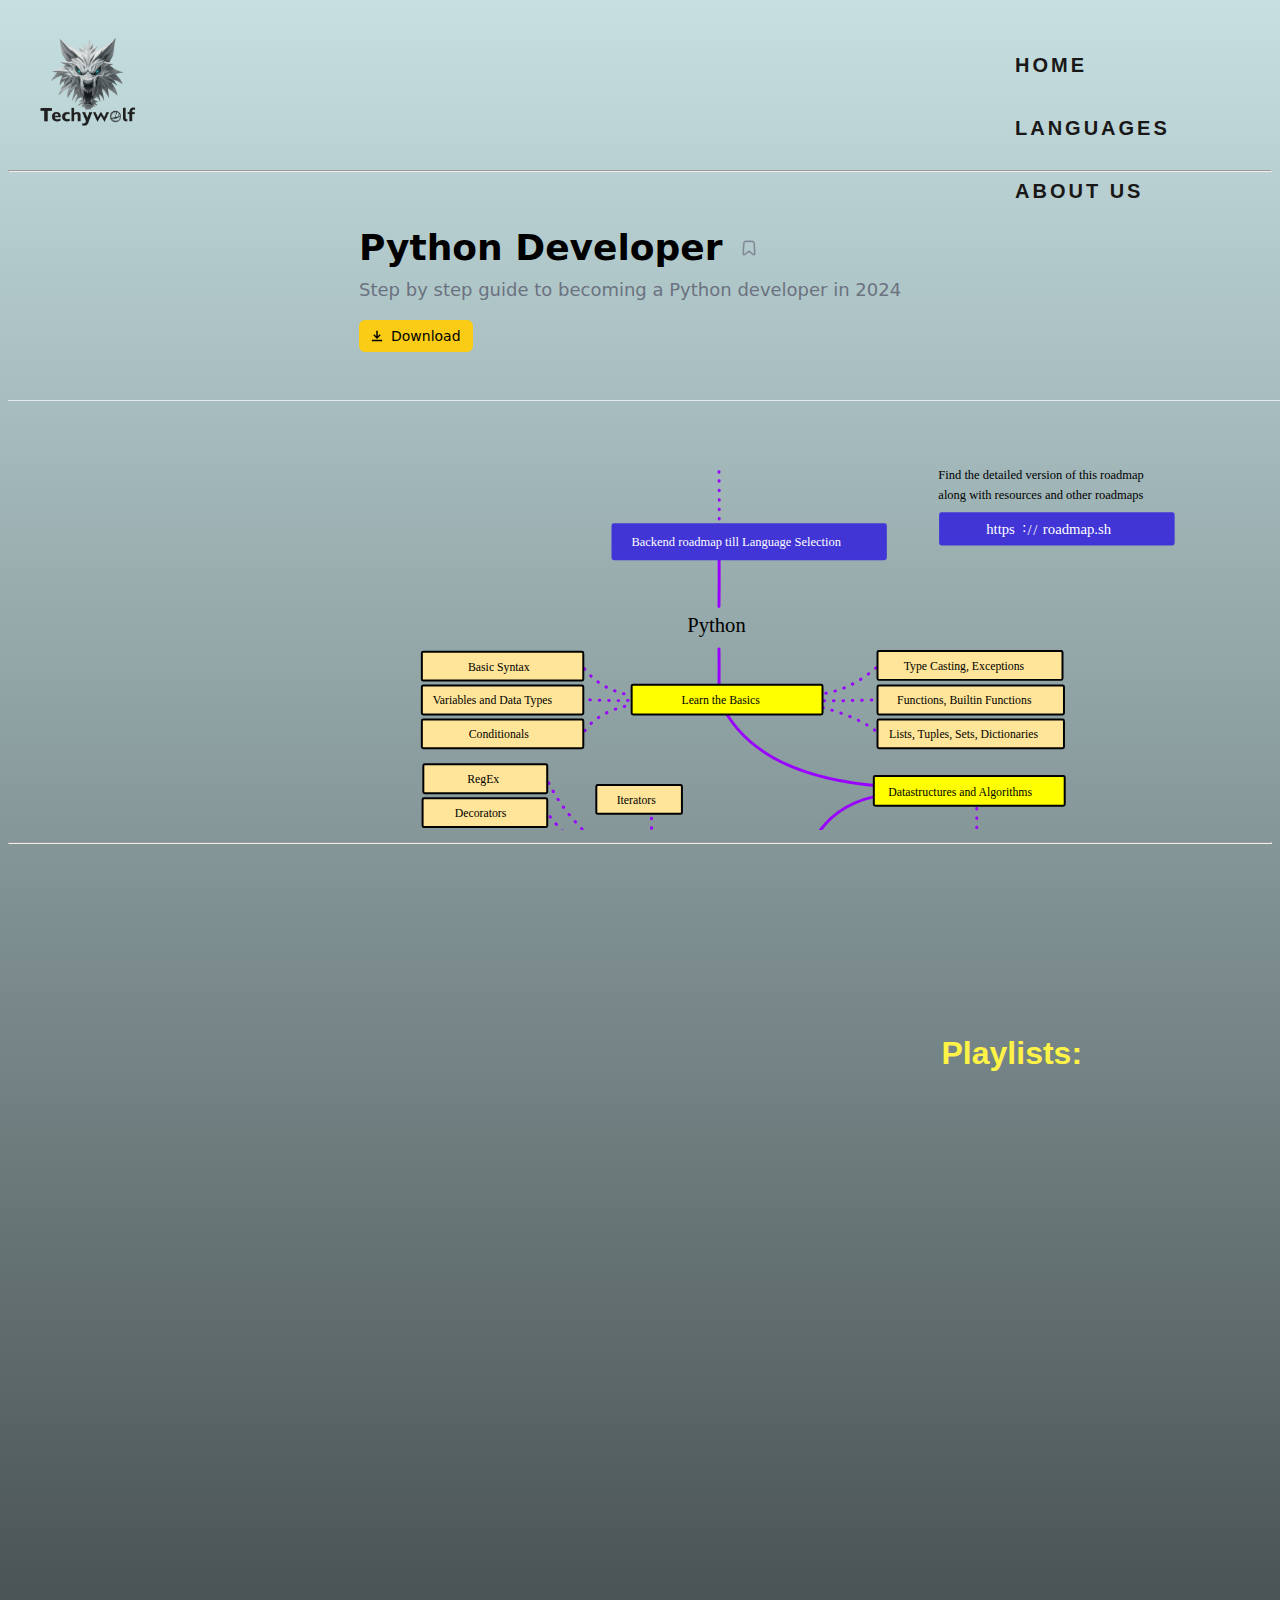
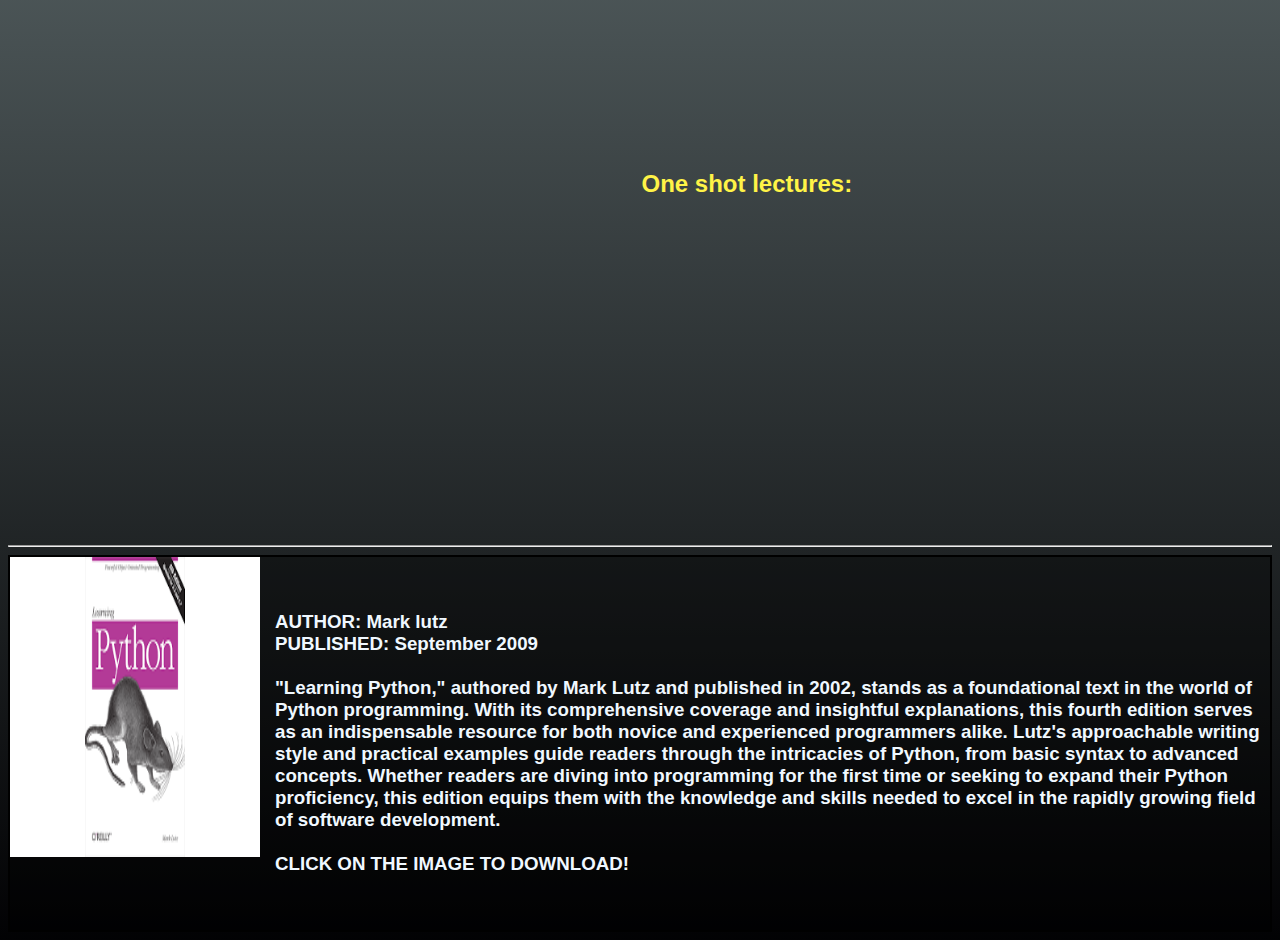
<file: Python.html>
<!DOCTYPE html>
<html lang="en">
<head>
    <meta charset="UTF-8">
    <meta name="viewport" content="width=device-width, initial-scale=1.0">
    <link rel="Icon" href="Python.png" />     
    <link rel="stylesheet" href="Python.css">
    <title>Python </title>


    <style>
      .creation {
        display: flex;
        border: 2px solid black;
        background-color: rgba(0, 0, 0, 0.37);
      }
      p {
        padding-top: 20px;
        padding-left: 20px;
      }
    </style>


</head>
<header>
  <nav class="navbar">
    <div class="dropDown">
      <ul>
        <b>
          <li><a href="index.html">Home</a></li>
          <li>
            <a href="#">Languages</a>
            <ul class="dropdown">
              <li><a href="CS50.html">CS50</a></li>
              <li><a href="C++.html">C++</a></li>
              <li><a href="Java.html">Java</a></li>
              <li><a href="Python.html">Python</a></li>
            </ul>
          </li>
          <li><a href="About.html">About us</a></li>

          <!-- <li><a href="login.html"> Login </a></li> -->
        </b>
      </ul>
    </div>
  </nav>


</header>
<body>

  
    <a href="index.html"> <img src="wolf.png" height="120px" width="120px" alt="Logo"></a>
   
    <hr>

    <iframe src="Python developer Roadmap.html" frameborder="0" height="650" width="1500"></iframe>
    <hr>
    
    <br><br><br><br><br><br><br><br><br>
<section>
  <h1 style="color: rgb(255, 243, 71);">
    &nbsp;&nbsp;&nbsp;&nbsp;&nbsp;
    &nbsp;&nbsp;&nbsp;&nbsp;&nbsp;&nbsp;&nbsp;&nbsp;&nbsp;&nbsp;&nbsp;&nbsp;&nbsp;&nbsp;&nbsp;&nbsp;&nbsp;&nbsp;&nbsp;&nbsp;&nbsp;&nbsp;&nbsp;&nbsp;&nbsp;&nbsp;&nbsp;&nbsp;&nbsp;&nbsp;&nbsp;&nbsp;&nbsp;&nbsp;&nbsp;&nbsp;&nbsp;&nbsp;&nbsp;&nbsp;&nbsp;&nbsp;&nbsp;&nbsp;&nbsp;&nbsp;&nbsp;&nbsp;&nbsp;&nbsp;&nbsp;&nbsp;&nbsp;&nbsp;&nbsp;&nbsp;&nbsp;&nbsp;&nbsp;&nbsp;&nbsp;&nbsp;
    &nbsp;&nbsp;&nbsp;&nbsp;&nbsp;&nbsp;&nbsp;&nbsp;&nbsp;&nbsp;&nbsp;&nbsp;&nbsp;&nbsp;&nbsp;&nbsp;&nbsp;&nbsp;&nbsp;&nbsp;&nbsp;&nbsp;&nbsp;&nbsp;&nbsp;&nbsp;&nbsp;&nbsp;&nbsp;&nbsp;&nbsp;&nbsp;&nbsp;&nbsp;&nbsp;
    Playlists:
  </h1>

  <div class="playlists">
    &nbsp;&nbsp;&nbsp;&nbsp;&nbsp;&nbsp;&nbsp;&nbsp;&nbsp;&nbsp;&nbsp;

    <div class="playlists1">
      &nbsp;&nbsp;&nbsp;&nbsp;&nbsp;
      &nbsp;&nbsp;&nbsp;&nbsp;&nbsp;&nbsp;&nbsp;&nbsp;&nbsp;&nbsp;&nbsp;&nbsp;&nbsp;&nbsp;&nbsp;&nbsp;&nbsp;&nbsp;&nbsp;&nbsp;&nbsp;&nbsp;&nbsp;&nbsp;&nbsp;&nbsp;

      <!-- <h3>Hindi PLaylist: </h3> -->
      <iframe
        width="560"
        height="315"
        src="https://www.youtube.com/embed/videoseries?si=oTQtcneRo7Edls7H&amp;list=PLu0W_9lII9agwh1XjRt242xIpHhPT2llg"
        title="YouTube video player"
        frameborder="0"
        allow="accelerometer;  clipboard-write; encrypted-media; gyroscope; picture-in-picture; web-share"
        allowfullscreen
      ></iframe>

      &nbsp;&nbsp;&nbsp;&nbsp;&nbsp;&nbsp;&nbsp;&nbsp;&nbsp;&nbsp;&nbsp;&nbsp;&nbsp;&nbsp;&nbsp;&nbsp;&nbsp;

      <iframe
        width="560"
        height="315"
        src="https://www.youtube.com/embed/videoseries?si=4navxw7gJhDOURc1&amp;list=PLBlnK6fEyqRiueC_HzwFallNO76hfXBB7 "
        title="YouTube video player"
        frameborder="0"
        allow="accelerometer;  clipboard-write; encrypted-media; gyroscope; picture-in-picture; web-share"
        allowfullscreen
      ></iframe>

      <!-- <br><br><br>   -->
    </div>
    <!-- <h3>:English PLaylist </h3> -->
  </div>

  <h2 style="color: rgb(255, 243, 71);">
    &nbsp;&nbsp;&nbsp;&nbsp;&nbsp;&nbsp;&nbsp;&nbsp;&nbsp;&nbsp;&nbsp;&nbsp;&nbsp;&nbsp;&nbsp;&nbsp;&nbsp;&nbsp;&nbsp;&nbsp;&nbsp;&nbsp;&nbsp;&nbsp;&nbsp;&nbsp;&nbsp;&nbsp;&nbsp;&nbsp;&nbsp;&nbsp;&nbsp;&nbsp;&nbsp;&nbsp;&nbsp;&nbsp;&nbsp;&nbsp;&nbsp;&nbsp;&nbsp;&nbsp;&nbsp;&nbsp;&nbsp;&nbsp;&nbsp;&nbsp;&nbsp;&nbsp;&nbsp;&nbsp;&nbsp;&nbsp;&nbsp;&nbsp;&nbsp;&nbsp;&nbsp;&nbsp;&nbsp;&nbsp;&nbsp;&nbsp;&nbsp;&nbsp;&nbsp;&nbsp;&nbsp;&nbsp;&nbsp;&nbsp;&nbsp;&nbsp;&nbsp;&nbsp;&nbsp;&nbsp;&nbsp;&nbsp;&nbsp;&nbsp;&nbsp;&nbsp;&nbsp;&nbsp;&nbsp;&nbsp;
    &nbsp;&nbsp;&nbsp; One shot lectures:
  </h2>

  &nbsp;&nbsp;&nbsp;&nbsp;&nbsp;&nbsp;&nbsp;&nbsp;&nbsp;&nbsp;&nbsp;&nbsp;&nbsp;&nbsp;&nbsp;
  &nbsp;&nbsp;&nbsp;&nbsp;&nbsp;&nbsp;&nbsp;&nbsp;&nbsp;&nbsp;&nbsp;&nbsp;&nbsp;&nbsp;&nbsp;&nbsp;&nbsp;&nbsp;&nbsp;&nbsp;
  &nbsp;&nbsp;&nbsp;&nbsp;&nbsp;&nbsp;&nbsp;&nbsp;&nbsp;&nbsp;&nbsp;&nbsp;&nbsp;&nbsp;&nbsp;&nbsp;&nbsp;&nbsp;&nbsp;&nbsp;
  &nbsp;&nbsp;&nbsp;&nbsp;&nbsp;&nbsp;&nbsp;&nbsp;&nbsp;&nbsp;&nbsp;&nbsp;&nbsp;&nbsp;&nbsp;&nbsp;&nbsp;&nbsp;&nbsp;&nbsp;
  &nbsp;&nbsp;&nbsp;&nbsp;&nbsp;&nbsp;&nbsp;&nbsp;&nbsp;&nbsp;&nbsp;&nbsp;&nbsp;&nbsp;&nbsp;&nbsp;&nbsp;&nbsp;&nbsp;&nbsp;&nbsp;&nbsp;&nbsp;
  <iframe
    width="560"
    height="315"
    src="https://www.youtube.com/embed/rfscVS0vtbw?si=F5m6lCKx-cyJNBDC"
    title="YouTube video player"
    frameborder="0"
    allow="accelerometer; clipboard-write; encrypted-media; gyroscope; picture-in-picture; web-share"
    allowfullscreen
  ></iframe>
</section>
<hr />



<div class="creation">
  <div class="img1">
    <img
      src="pythonlogo.png"
      height="300px"
      width="250px"
      usemap="#image33map"
    /><map name="image33map"
      ><area
        shape="default"
        href="Learning_Python.pdf"
        target="_blank"
    /></map>
  </div>
  <div class="container">
  <p>

    <h3>
      AUTHOR:   Mark lutz <br />
      PUBLISHED: September 2009 <br /><br />
      
      "Learning Python," authored by Mark Lutz and published in 2002, stands as a foundational text in the world of Python programming. With its comprehensive coverage and insightful explanations, this fourth edition serves as an indispensable resource for both novice and experienced programmers alike. Lutz's approachable writing style and practical examples guide readers through the intricacies of Python, from basic syntax to advanced concepts. Whether readers are diving into programming for the first time or seeking to expand their Python proficiency, this edition equips them with the knowledge and skills needed to excel in the rapidly growing field of software development.
      <br><br>
      CLICK ON THE IMAGE TO DOWNLOAD!
    </h3>
  </p>
</div>



  </body>
</html>
</file>
<file: homepage.css>
body {
  background-image: url("homepage2.png");
  font-family: Arial, Helvetica, sans-serif;
  background-size: cover;
  padding-bottom: 20px;
}

center {
  position: fixed;
  top: 350px;
  left: 0;
  width: 100%;
  padding: 20px;
}

.logo img {
  border-radius: 100px;
  width: 120px;
  height: 120px;
  margin-right: 10px;
  padding-top: 0px ;
  margin-top: 0px;
  
}



header
{
  position:absolute;
   left: 0;
   width: 100%;
   padding: 0px;
   padding-top: 10px;
   padding-right: 0px;
   

}

.dropDown
{
padding-left: 950px;
}

.dropDown ul{
  list-style: none;
  background: transparent ;

}
.dropDown ul li{
  display: inline-block;
  position: relative;
    
}
.dropDown  li a{
  display: block;
  padding: 20px 25px;
  color: #191717;
  text-decoration: none;
  text-align: center;
  font-size: 20px;
}
.dropDown li ul.dropdown li{
display: block;


}
.dropDown ul li ul.dropdown{
  width: 100%;
  background: transparent;
  position: absolute;
  z-index: 999;
  display: none;
}
.dropDown ul li a:hover{
  background: rgba(159, 208, 221, 0.418);
}
.dropDown ul li:hover ul.dropdown{
display: block;
}
a
 {
  color: #151111;
  text-transform: uppercase;
  text-decoration: none;
  letter-spacing: 0.15em;

  display: inline-block;
  padding: 15px 20px;
  position: relative;
}
a:after {
  background: none repeat scroll 0 0 transparent;
  bottom: 0;
  content: "";
  display: block;
  height: 2px;
  left: 50%;
  position: absolute;
  background: #cc0909;
  transition:  0.3s ease 0s, left 0.3s ease 0s;
  width: 0;
}
a:hover:after {
  width: 100%;
  left: 0;
}
@media screen and (max-height: 300px) {
  ul {
    margin-top: 40px;
  }
}
.homeselect
{

  background: transparent;
  backdrop-filter: blur(10px);
  height: 200px;
  width: 380px;
  
  border-radius: 8px;
}  
.button {
  position: relative;
  text-decoration: none;
  font-size: 17px;
  font-weight: 600;
  text-transform: uppercase;
  background-color: #70abe6;
  padding: 1px 2px;
  cursor: pointer;
  border: none;
  border-radius: 5px;
  overflow: hidden;
  transition: all 0.4s ease;
}

.button:before {
  content: "";
  position: absolute;
  pointer-events: none;
  width: 100%;
  height: 20%;
  background-color: #ef1616;
  translate: -100% 0;
  rotate: 45deg;
  transition: all 0.4s ease;
}

.button:hover {
  color: #ddef12;
  background-color: #8364e8;
  box-shadow: 0 0 24px 8px rgba(131, 100, 232, 0.4);
}

.button:hover:before {
  translate: 100%;
}

.button:active {
  scale: 0.95;
  box-shadow: 0 0 16px 4px rgba(131, 100, 232, 0.4);
}
footer{
margin-bottom: 0px;
}
.footer1{
  margin-top: 550px;
 }
 /* .footer1 footer{
  background-color: rgba(0, 0, 0, 0.454);
 }
  */
.footer1 .footer-copyrights{
  background-color: rgba(0, 0, 0, 0.454);
  color:white;
  text-align: center;
  /* padding-top: 30px; */
  padding: 30px;
  text-transform: uppercase;
  /* margin-top: 30px; */
}
.footer1{
  margin-top: 525px;
 }
 .footer1 footer{
  /* background-color: rgba(0, 0, 0, 0.658); */
  text-align: center;
  text-transform: uppercase;
  padding-top: 02px;
 }
 


.footer1 .footer-copyrights{
  background-color:transparent;
  color:whitesmoke;

  padding: 10px;
  margin-top:  20px;
}
</file>
<file: About.css>
body
{
  font-family: Arial, Helvetica, sans-serif;
  
  background: hsla(197, 14%, 57%, 1);

  background: linear-gradient(90deg, hsla(197, 14%, 57%, 1) 0%, hsla(192, 17%, 94%, 1) 100%);
  
  background: -moz-linear-gradient(90deg, hsla(197, 14%, 57%, 1) 0%, hsla(192, 17%, 94%, 1) 100%);
  
  background: -webkit-linear-gradient(90deg, hsla(197, 14%, 57%, 1) 0%, hsla(192, 17%, 94%, 1) 100%);
  
  filter: progid: DXImageTransform.Microsoft.gradient( startColorstr="#8399A2", endColorstr="#EEF2F3", GradientType=1 );
  
}

img
{

  height: 750px;
  width: 1200px;


}
h1
{
    font-family:monospace;
}
h2
{
    font-family: monospace;
}
@import url('https://fonts.googleapis.com/css2?family=Red+Hat+Text:wght@400;700&display=swap');



body {
  font-family: 'Red Hat Text', sans-serif;
}


.logo img {
  border-radius: 100px;
  width: 120px;
  height: 120px;
  margin-right: 10px;
  padding-top: 0px ;
  margin-top: 0px;
  
}

/* .container p{
  font-size: ;
} */


.container {
  text-align: center;
  color: var(--color);
  width: 100%;
  min-height: 100vh;
  display: flex;
  flex-direction: column;
  align-items: center;
  justify-content: center;
  
  background-size: cover;
  background-position: center;
  background-image:url(https://images.unsplash.com/photo-1514496959998-c01c40915c5f?ixlib=rb-1.2.1&ixid=MnwxMjA3fDB8MHxwaG90by1wYWdlfHx8fGVufDB8fHx8&auto=format&fit=crop&w=1740&q=80);
  
/*  this is where the magic happens:  */
  background-attachment: fixed;
}

h1 {
  font-weight: 700;
  font-size: 3rem;
}
.blur
{
  backdrop-filter: blur(10px);
}

p {
  max-width: 52ch;
  line-height: 1.5;
  padding: 1em;
}

a {
  display: inline-block;
  padding: 1em 3.5em;
  background-color: var(--color);
  color: white;
  text-decoration: none;
  text-transform: uppercase;
  border-radius: 0.3em;
  font-weight: 700;
  letter-spacing: .5px;
  font-size: .875rem;
}

.blank,
.other {
  width: 100%;
  min-height: 1vh;
  background-color:black
  
}

.second {
  background-image:url(https://images.unsplash.com/photo-1514496959998-c01c40915c5f?ixlib=rb-1.2.1&ixid=MnwxMjA3fDB8MHxwaG90by1wYWdlfHx8fGVufDB8fHx8&auto=format&fit=crop&w=1740&q=80);
  background-attachment: fixed;
  height: 1200px;
}


h3 {
  font-weight: 700;
  font-size: 1.6rem;
  margin-top: 1em;
}

.card > a {
  margin-bottom: 2em;
}

.item {
  display: flex;
  max-width: 320px;
  background-color: white;;
  flex-direction: column;
  align-items: center;
  border-radius: .5em;
  -webkit-box-shadow: 0px 29px 38px -15px rgba(0,0,0,0.43);
  -moz-box-shadow: 0px 29px 38px -15px rgba(0,0,0,0.43);
  box-shadow: 0px 29px 38px -15px rgba(0,0,0,0.43);
}

.img {
  width: 90%;
  height: 200px;
  background-color: lightgrey;
  background-size: cover;
  background-position: center;
  margin-top: 20px;
  border-radius: .3em;;
}

.img-first {
  background-image: url(Smaran1.png);
}

.img-second {
  background-image: url(Hemant.png);
}

.img-third {
  background-image: url(anuj.png);
}

.second {
  flex-direction: row;
  gap: 1.6em;
}
header 
{
  position:absolute;
   left: 0;
   width: 100%;
   padding: 0px;
   padding-top: 10px;

}
.dropDown
{
padding-left: 950px;
}

.dropDown ul{
  list-style: none;
  background: transparent ;

}
.dropDown ul li{
  display: inline-block;
  position: relative;
    
}
.dropDown  li a{
  display: block;
  padding: 20px 25px;
  color: #191717;
  text-decoration: none;
  text-align: center;
  font-size: 20px;
}
.dropDown li ul.dropdown li{
display: block;


}
.dropDown ul li ul.dropdown{
  width: 100%;
  background: transparent;
  position: absolute;
  z-index: 999;
  display: none;
}
.dropDown ul li a:hover{
  background: rgba(159, 208, 221, 0.418);
}
.dropDown ul li:hover ul.dropdown{
display: block;
}
a
 {
  color: #151111;
  text-transform: uppercase;
  text-decoration: none;
  letter-spacing: 0.15em;

  display: inline-block;
  padding: 15px 20px;
  position: relative;
}
.navbar a:after {
  background: none repeat scroll 0 0 transparent;
  bottom: 0;
  content: "";
  display: block;
  height: 2px;
  left: 50%;
  position: absolute;
  background: #cc0909;
  transition:  0.3s ease 0s, left 0.3s ease 0s;
  width: 0;
}
a:hover:after {
  width: 100%;
  left: 0;
}
@media screen and (max-height: 300px) {
  ul {
    margin-top: 40px;
  }
}
</file>
<file: C++ Developer Roadmap_files/_topicId_.DOmU9cQ3.css>
body
{
 background: transparent;
}



*,:before,:after{box-sizing:border-box;border-width:0;border-style:solid;border-color:#e5e7eb}:before,:after{--tw-content: ""}html,:host{line-height:1.5;-webkit-text-size-adjust:100%;-moz-tab-size:4;-o-tab-size:4;tab-size:4;font-family:ui-sans-serif,system-ui,sans-serif,"Apple Color Emoji","Segoe UI Emoji",Segoe UI Symbol,"Noto Color Emoji";font-feature-settings:normal;font-variation-settings:normal;-webkit-tap-highlight-color:transparent}body{margin:0;line-height:inherit}hr{height:0;color:inherit;border-top-width:1px}abbr:where([title]){-webkit-text-decoration:underline dotted;text-decoration:underline dotted}h1,h2,h3,h4,h5,h6{font-size:inherit;font-weight:inherit}a{color:inherit;text-decoration:inherit}b,strong{font-weight:bolder}code,kbd,samp,pre{font-family:ui-monospace,SFMono-Regular,Menlo,Monaco,Consolas,Liberation Mono,Courier New,monospace;font-feature-settings:normal;font-variation-settings:normal;font-size:1em}small{font-size:80%}sub,sup{font-size:75%;line-height:0;position:relative;vertical-align:baseline}sub{bottom:-.25em}sup{top:-.5em}table{text-indent:0;border-color:inherit;border-collapse:collapse}button,input,optgroup,select,textarea{font-family:inherit;font-feature-settings:inherit;font-variation-settings:inherit;font-size:100%;font-weight:inherit;line-height:inherit;color:inherit;margin:0;padding:0}button,select{text-transform:none}button,[type=button],[type=reset],[type=submit]{-webkit-appearance:button;
    
    background-color:transparent;background-image:none}:-moz-focusring{outline:auto}:-moz-ui-invalid{box-shadow:none}progress{vertical-align:baseline}::-webkit-inner-spin-button,::-webkit-outer-spin-button{height:auto}[type=search]{-webkit-appearance:textfield;outline-offset:-2px}::-webkit-search-decoration{-webkit-appearance:none}::-webkit-file-upload-button{-webkit-appearance:button;font:inherit}summary{display:list-item}blockquote,dl,dd,h1,h2,h3,h4,h5,h6,hr,figure,p,pre{margin:0}fieldset{margin:0;padding:0}legend{padding:0}ol,ul,menu{list-style:none;margin:0;padding:0}dialog{padding:0}textarea{resize:vertical}input::-moz-placeholder,textarea::-moz-placeholder{opacity:1;color:#9ca3af}input::placeholder,textarea::placeholder{opacity:1;color:#9ca3af}button,[role=button]{cursor:pointer}:disabled{cursor:default}img,svg,video,canvas,audio,iframe,embed,object{display:block;vertical-align:middle}img,video{max-width:100%;height:auto}[hidden]{display:none}*,:before,:after{--tw-border-spacing-x: 0;--tw-border-spacing-y: 0;--tw-translate-x: 0;--tw-translate-y: 0;--tw-rotate: 0;--tw-skew-x: 0;--tw-skew-y: 0;--tw-scale-x: 1;--tw-scale-y: 1;--tw-pan-x: ;--tw-pan-y: ;--tw-pinch-zoom: ;--tw-scroll-snap-strictness: proximity;--tw-gradient-from-position: ;--tw-gradient-via-position: ;--tw-gradient-to-position: ;--tw-ordinal: ;--tw-slashed-zero: ;--tw-numeric-figure: ;--tw-numeric-spacing: ;--tw-numeric-fraction: ;--tw-ring-inset: ;--tw-ring-offset-width: 0px;--tw-ring-offset-color: #fff;--tw-ring-color: rgb(59 130 246 / .5);--tw-ring-offset-shadow: 0 0 #0000;--tw-ring-shadow: 0 0 #0000;--tw-shadow: 0 0 #0000;--tw-shadow-colored: 0 0 #0000;--tw-blur: ;--tw-brightness: ;--tw-contrast: ;--tw-grayscale: ;--tw-hue-rotate: ;--tw-invert: ;--tw-saturate: ;--tw-sepia: ;--tw-drop-shadow: ;--tw-backdrop-blur: ;--tw-backdrop-brightness: ;--tw-backdrop-contrast: ;--tw-backdrop-grayscale: ;--tw-backdrop-hue-rotate: ;--tw-backdrop-invert: ;--tw-backdrop-opacity: ;--tw-backdrop-saturate: ;--tw-backdrop-sepia: }::backdrop{--tw-border-spacing-x: 0;--tw-border-spacing-y: 0;--tw-translate-x: 0;--tw-translate-y: 0;--tw-rotate: 0;--tw-skew-x: 0;--tw-skew-y: 0;--tw-scale-x: 1;--tw-scale-y: 1;--tw-pan-x: ;--tw-pan-y: ;--tw-pinch-zoom: ;--tw-scroll-snap-strictness: proximity;--tw-gradient-from-position: ;--tw-gradient-via-position: ;--tw-gradient-to-position: ;--tw-ordinal: ;--tw-slashed-zero: ;--tw-numeric-figure: ;--tw-numeric-spacing: ;--tw-numeric-fraction: ;--tw-ring-inset: ;--tw-ring-offset-width: 0px;--tw-ring-offset-color: #fff;--tw-ring-color: rgb(59 130 246 / .5);--tw-ring-offset-shadow: 0 0 #0000;--tw-ring-shadow: 0 0 #0000;--tw-shadow: 0 0 #0000;--tw-shadow-colored: 0 0 #0000;--tw-blur: ;--tw-brightness: ;--tw-contrast: ;--tw-grayscale: ;--tw-hue-rotate: ;--tw-invert: ;--tw-saturate: ;--tw-sepia: ;--tw-drop-shadow: ;--tw-backdrop-blur: ;--tw-backdrop-brightness: ;--tw-backdrop-contrast: ;--tw-backdrop-grayscale: ;--tw-backdrop-hue-rotate: ;--tw-backdrop-invert: ;--tw-backdrop-opacity: ;--tw-backdrop-saturate: ;--tw-backdrop-sepia: }.container{width:100%;margin-right:auto;margin-left:auto}@media (min-width: 640px){.container{max-width:640px}}@media (min-width: 768px){.container{max-width:768px}}@media (min-width: 1024px){.container{max-width:1024px}}@media (min-width: 1280px){.container{max-width:1280px}}@media (min-width: 1536px){.container{max-width:1536px}}.prose{color:var(--tw-prose-body);max-width:65ch}.prose :where(p):not(:where([class~=not-prose],[class~=not-prose] *)){margin-top:1.25em;margin-bottom:1.25em}.prose :where([class~=lead]):not(:where([class~=not-prose],[class~=not-prose] *)){color:var(--tw-prose-lead);font-size:1.25em;line-height:1.6;margin-top:1.2em;margin-bottom:1.2em}.prose :where(a):not(:where([class~=not-prose],[class~=not-prose] *)){color:var(--tw-prose-links);text-decoration:underline;font-weight:500}.prose :where(strong):not(:where([class~=not-prose],[class~=not-prose] *)){color:var(--tw-prose-bold);font-weight:600}.prose :where(a strong):not(:where([class~=not-prose],[class~=not-prose] *)){color:inherit}.prose :where(blockquote strong):not(:where([class~=not-prose],[class~=not-prose] *)){color:inherit}.prose :where(thead th strong):not(:where([class~=not-prose],[class~=not-prose] *)){color:inherit}.prose :where(ol):not(:where([class~=not-prose],[class~=not-prose] *)){list-style-type:decimal;margin-top:1.25em;margin-bottom:1.25em;padding-left:1.625em}.prose :where(ol[type=A]):not(:where([class~=not-prose],[class~=not-prose] *)){list-style-type:upper-alpha}.prose :where(ol[type=a]):not(:where([class~=not-prose],[class~=not-prose] *)){list-style-type:lower-alpha}.prose :where(ol[type=A s]):not(:where([class~=not-prose],[class~=not-prose] *)){list-style-type:upper-alpha}.prose :where(ol[type=a s]):not(:where([class~=not-prose],[class~=not-prose] *)){list-style-type:lower-alpha}.prose :where(ol[type=I]):not(:where([class~=not-prose],[class~=not-prose] *)){list-style-type:upper-roman}.prose :where(ol[type=i]):not(:where([class~=not-prose],[class~=not-prose] *)){list-style-type:lower-roman}.prose :where(ol[type=I s]):not(:where([class~=not-prose],[class~=not-prose] *)){list-style-type:upper-roman}.prose :where(ol[type=i s]):not(:where([class~=not-prose],[class~=not-prose] *)){list-style-type:lower-roman}.prose :where(ol[type="1"]):not(:where([class~=not-prose],[class~=not-prose] *)){list-style-type:decimal}.prose :where(ul):not(:where([class~=not-prose],[class~=not-prose] *)){list-style-type:disc;margin-top:1.25em;margin-bottom:1.25em;padding-left:1.625em}.prose :where(ol>li):not(:where([class~=not-prose],[class~=not-prose] *))::marker{font-weight:400;color:var(--tw-prose-counters)}.prose :where(ul>li):not(:where([class~=not-prose],[class~=not-prose] *))::marker{color:var(--tw-prose-bullets)}.prose :where(dt):not(:where([class~=not-prose],[class~=not-prose] *)){color:var(--tw-prose-headings);font-weight:600;margin-top:1.25em}.prose :where(hr):not(:where([class~=not-prose],[class~=not-prose] *)){border-color:var(--tw-prose-hr);border-top-width:1px;margin-top:3em;margin-bottom:3em}.prose :where(blockquote):not(:where([class~=not-prose],[class~=not-prose] *)){font-weight:500;font-style:italic;color:var(--tw-prose-quotes);border-left-width:.25rem;border-left-color:var(--tw-prose-quote-borders);quotes:"“""”""‘""’";margin-top:1.6em;margin-bottom:1.6em;padding-left:1em}.prose :where(blockquote p:first-of-type):not(:where([class~=not-prose],[class~=not-prose] *)):before{content:open-quote}.prose :where(blockquote p:last-of-type):not(:where([class~=not-prose],[class~=not-prose] *)):after{content:close-quote}.prose :where(h1):not(:where([class~=not-prose],[class~=not-prose] *)){color:var(--tw-prose-headings);font-weight:800;font-size:2.25em;margin-top:0;margin-bottom:.8888889em;line-height:1.1111111}.prose :where(h1 strong):not(:where([class~=not-prose],[class~=not-prose] *)){font-weight:900;color:inherit}.prose :where(h2):not(:where([class~=not-prose],[class~=not-prose] *)){color:var(--tw-prose-headings);font-weight:700;font-size:1.5em;margin-top:2em;margin-bottom:1em;line-height:1.3333333}.prose :where(h2 strong):not(:where([class~=not-prose],[class~=not-prose] *)){font-weight:800;color:inherit}.prose :where(h3):not(:where([class~=not-prose],[class~=not-prose] *)){color:var(--tw-prose-headings);font-weight:600;font-size:1.25em;margin-top:1.6em;margin-bottom:.6em;line-height:1.6}.prose :where(h3 strong):not(:where([class~=not-prose],[class~=not-prose] *)){font-weight:700;color:inherit}.prose :where(h4):not(:where([class~=not-prose],[class~=not-prose] *)){color:var(--tw-prose-headings);font-weight:600;margin-top:1.5em;margin-bottom:.5em;line-height:1.5}.prose :where(h4 strong):not(:where([class~=not-prose],[class~=not-prose] *)){font-weight:700;color:inherit}.prose :where(img):not(:where([class~=not-prose],[class~=not-prose] *)){margin-top:2em;margin-bottom:2em}.prose :where(picture):not(:where([class~=not-prose],[class~=not-prose] *)){display:block;margin-top:2em;margin-bottom:2em}.prose :where(kbd):not(:where([class~=not-prose],[class~=not-prose] *)){font-weight:500;font-family:inherit;color:var(--tw-prose-kbd);box-shadow:0 0 0 1px rgb(var(--tw-prose-kbd-shadows) / 10%),0 3px rgb(var(--tw-prose-kbd-shadows) / 10%);font-size:.875em;border-radius:.3125rem;padding:.1875em .375em}.prose :where(code):not(:where([class~=not-prose],[class~=not-prose] *)){color:var(--tw-prose-code);font-weight:600;font-size:.875em}.prose :where(code):not(:where([class~=not-prose],[class~=not-prose] *)):before{content:"`"}.prose :where(code):not(:where([class~=not-prose],[class~=not-prose] *)):after{content:"`"}.prose :where(a code):not(:where([class~=not-prose],[class~=not-prose] *)){color:inherit}.prose :where(h1 code):not(:where([class~=not-prose],[class~=not-prose] *)){color:inherit}.prose :where(h2 code):not(:where([class~=not-prose],[class~=not-prose] *)){color:inherit;font-size:.875em}.prose :where(h3 code):not(:where([class~=not-prose],[class~=not-prose] *)){color:inherit;font-size:.9em}.prose :where(h4 code):not(:where([class~=not-prose],[class~=not-prose] *)){color:inherit}.prose :where(blockquote code):not(:where([class~=not-prose],[class~=not-prose] *)){color:inherit}.prose :where(thead th code):not(:where([class~=not-prose],[class~=not-prose] *)){color:inherit}.prose :where(pre):not(:where([class~=not-prose],[class~=not-prose] *)){color:var(--tw-prose-pre-code);background-color:var(--tw-prose-pre-bg);overflow-x:auto;font-weight:400;font-size:.875em;line-height:1.7142857;margin-top:1.7142857em;margin-bottom:1.7142857em;border-radius:.375rem;padding:.8571429em 1.1428571em}.prose :where(pre code):not(:where([class~=not-prose],[class~=not-prose] *)){background-color:transparent;border-width:0;border-radius:0;padding:0;font-weight:inherit;color:inherit;font-size:inherit;font-family:inherit;line-height:inherit}.prose :where(pre code):not(:where([class~=not-prose],[class~=not-prose] *)):before{content:none}.prose :where(pre code):not(:where([class~=not-prose],[class~=not-prose] *)):after{content:none}.prose :where(table):not(:where([class~=not-prose],[class~=not-prose] *)){width:100%;table-layout:auto;text-align:left;margin-top:2em;margin-bottom:2em;font-size:.875em;line-height:1.7142857}.prose :where(thead):not(:where([class~=not-prose],[class~=not-prose] *)){border-bottom-width:1px;border-bottom-color:var(--tw-prose-th-borders)}.prose :where(thead th):not(:where([class~=not-prose],[class~=not-prose] *)){color:var(--tw-prose-headings);font-weight:600;vertical-align:bottom;padding-right:.5714286em;padding-bottom:.5714286em;padding-left:.5714286em}.prose :where(tbody tr):not(:where([class~=not-prose],[class~=not-prose] *)){border-bottom-width:1px;border-bottom-color:var(--tw-prose-td-borders)}.prose :where(tbody tr:last-child):not(:where([class~=not-prose],[class~=not-prose] *)){border-bottom-width:0}.prose :where(tbody td):not(:where([class~=not-prose],[class~=not-prose] *)){vertical-align:baseline}.prose :where(tfoot):not(:where([class~=not-prose],[class~=not-prose] *)){border-top-width:1px;border-top-color:var(--tw-prose-th-borders)}.prose :where(tfoot td):not(:where([class~=not-prose],[class~=not-prose] *)){vertical-align:top}.prose :where(figure>*):not(:where([class~=not-prose],[class~=not-prose] *)){margin-top:0;margin-bottom:0}.prose :where(figcaption):not(:where([class~=not-prose],[class~=not-prose] *)){color:var(--tw-prose-captions);font-size:.875em;line-height:1.4285714;margin-top:.8571429em}.prose{--tw-prose-body: #374151;--tw-prose-headings: #111827;--tw-prose-lead: #4b5563;--tw-prose-links: #111827;--tw-prose-bold: #111827;--tw-prose-counters: #6b7280;--tw-prose-bullets: #d1d5db;--tw-prose-hr: #e5e7eb;--tw-prose-quotes: #111827;--tw-prose-quote-borders: #e5e7eb;--tw-prose-captions: #6b7280;--tw-prose-kbd: #111827;--tw-prose-kbd-shadows: 17 24 39;--tw-prose-code: #111827;--tw-prose-pre-code: #e5e7eb;--tw-prose-pre-bg: #1f2937;--tw-prose-th-borders: #d1d5db;--tw-prose-td-borders: #e5e7eb;--tw-prose-invert-body: #d1d5db;--tw-prose-invert-headings: #fff;--tw-prose-invert-lead: #9ca3af;--tw-prose-invert-links: #fff;--tw-prose-invert-bold: #fff;--tw-prose-invert-counters: #9ca3af;--tw-prose-invert-bullets: #4b5563;--tw-prose-invert-hr: #374151;--tw-prose-invert-quotes: #f3f4f6;--tw-prose-invert-quote-borders: #374151;--tw-prose-invert-captions: #9ca3af;--tw-prose-invert-kbd: #fff;--tw-prose-invert-kbd-shadows: 255 255 255;--tw-prose-invert-code: #fff;--tw-prose-invert-pre-code: #d1d5db;--tw-prose-invert-pre-bg: rgb(0 0 0 / 50%);--tw-prose-invert-th-borders: #4b5563;--tw-prose-invert-td-borders: #374151;font-size:1rem;line-height:1.75}.prose :where(picture>img):not(:where([class~=not-prose],[class~=not-prose] *)){margin-top:0;margin-bottom:0}.prose :where(video):not(:where([class~=not-prose],[class~=not-prose] *)){margin-top:2em;margin-bottom:2em}.prose :where(li):not(:where([class~=not-prose],[class~=not-prose] *)){margin-top:.5em;margin-bottom:.5em}.prose :where(ol>li):not(:where([class~=not-prose],[class~=not-prose] *)){padding-left:.375em}.prose :where(ul>li):not(:where([class~=not-prose],[class~=not-prose] *)){padding-left:.375em}.prose :where(.prose>ul>li p):not(:where([class~=not-prose],[class~=not-prose] *)){margin-top:.75em;margin-bottom:.75em}.prose :where(.prose>ul>li>*:first-child):not(:where([class~=not-prose],[class~=not-prose] *)){margin-top:1.25em}.prose :where(.prose>ul>li>*:last-child):not(:where([class~=not-prose],[class~=not-prose] *)){margin-bottom:1.25em}.prose :where(.prose>ol>li>*:first-child):not(:where([class~=not-prose],[class~=not-prose] *)){margin-top:1.25em}.prose :where(.prose>ol>li>*:last-child):not(:where([class~=not-prose],[class~=not-prose] *)){margin-bottom:1.25em}.prose :where(ul ul,ul ol,ol ul,ol ol):not(:where([class~=not-prose],[class~=not-prose] *)){margin-top:.75em;margin-bottom:.75em}.prose :where(dl):not(:where([class~=not-prose],[class~=not-prose] *)){margin-top:1.25em;margin-bottom:1.25em}.prose :where(dd):not(:where([class~=not-prose],[class~=not-prose] *)){margin-top:.5em;padding-left:1.625em}.prose :where(hr+*):not(:where([class~=not-prose],[class~=not-prose] *)){margin-top:0}.prose :where(h2+*):not(:where([class~=not-prose],[class~=not-prose] *)){margin-top:0}.prose :where(h3+*):not(:where([class~=not-prose],[class~=not-prose] *)){margin-top:0}.prose :where(h4+*):not(:where([class~=not-prose],[class~=not-prose] *)){margin-top:0}.prose :where(thead th:first-child):not(:where([class~=not-prose],[class~=not-prose] *)){padding-left:0}.prose :where(thead th:last-child):not(:where([class~=not-prose],[class~=not-prose] *)){padding-right:0}.prose :where(tbody td,tfoot td):not(:where([class~=not-prose],[class~=not-prose] *)){padding:.5714286em}.prose :where(tbody td:first-child,tfoot td:first-child):not(:where([class~=not-prose],[class~=not-prose] *)){padding-left:0}.prose :where(tbody td:last-child,tfoot td:last-child):not(:where([class~=not-prose],[class~=not-prose] *)){padding-right:0}.prose :where(figure):not(:where([class~=not-prose],[class~=not-prose] *)){margin-top:2em;margin-bottom:2em}.prose :where(.prose>:first-child):not(:where([class~=not-prose],[class~=not-prose] *)){margin-top:0}.prose :where(.prose>:last-child):not(:where([class~=not-prose],[class~=not-prose] *)){margin-bottom:0}.prose-sm{font-size:.875rem;line-height:1.7142857}.prose-sm :where(p):not(:where([class~=not-prose],[class~=not-prose] *)){margin-top:1.1428571em;margin-bottom:1.1428571em}.prose-sm :where([class~=lead]):not(:where([class~=not-prose],[class~=not-prose] *)){font-size:1.2857143em;line-height:1.5555556;margin-top:.8888889em;margin-bottom:.8888889em}.prose-sm :where(blockquote):not(:where([class~=not-prose],[class~=not-prose] *)){margin-top:1.3333333em;margin-bottom:1.3333333em;padding-left:1.1111111em}.prose-sm :where(h1):not(:where([class~=not-prose],[class~=not-prose] *)){font-size:2.1428571em;margin-top:0;margin-bottom:.8em;line-height:1.2}.prose-sm :where(h2):not(:where([class~=not-prose],[class~=not-prose] *)){font-size:1.4285714em;margin-top:1.6em;margin-bottom:.8em;line-height:1.4}.prose-sm :where(h3):not(:where([class~=not-prose],[class~=not-prose] *)){font-size:1.2857143em;margin-top:1.5555556em;margin-bottom:.4444444em;line-height:1.5555556}.prose-sm :where(h4):not(:where([class~=not-prose],[class~=not-prose] *)){margin-top:1.4285714em;margin-bottom:.5714286em;line-height:1.4285714}.prose-sm :where(img):not(:where([class~=not-prose],[class~=not-prose] *)){margin-top:1.7142857em;margin-bottom:1.7142857em}.prose-sm :where(picture):not(:where([class~=not-prose],[class~=not-prose] *)){margin-top:1.7142857em;margin-bottom:1.7142857em}.prose-sm :where(picture>img):not(:where([class~=not-prose],[class~=not-prose] *)){margin-top:0;margin-bottom:0}.prose-sm :where(video):not(:where([class~=not-prose],[class~=not-prose] *)){margin-top:1.7142857em;margin-bottom:1.7142857em}.prose-sm :where(kbd):not(:where([class~=not-prose],[class~=not-prose] *)){font-size:.8571429em;border-radius:.3125rem;padding:.1428571em .3571429em}.prose-sm :where(code):not(:where([class~=not-prose],[class~=not-prose] *)){font-size:.8571429em}.prose-sm :where(h2 code):not(:where([class~=not-prose],[class~=not-prose] *)){font-size:.9em}.prose-sm :where(h3 code):not(:where([class~=not-prose],[class~=not-prose] *)){font-size:.8888889em}.prose-sm :where(pre):not(:where([class~=not-prose],[class~=not-prose] *)){font-size:.8571429em;line-height:1.6666667;margin-top:1.6666667em;margin-bottom:1.6666667em;border-radius:.25rem;padding:.6666667em 1em}.prose-sm :where(ol):not(:where([class~=not-prose],[class~=not-prose] *)){margin-top:1.1428571em;margin-bottom:1.1428571em;padding-left:1.5714286em}.prose-sm :where(ul):not(:where([class~=not-prose],[class~=not-prose] *)){margin-top:1.1428571em;margin-bottom:1.1428571em;padding-left:1.5714286em}.prose-sm :where(li):not(:where([class~=not-prose],[class~=not-prose] *)){margin-top:.2857143em;margin-bottom:.2857143em}.prose-sm :where(ol>li):not(:where([class~=not-prose],[class~=not-prose] *)){padding-left:.4285714em}.prose-sm :where(ul>li):not(:where([class~=not-prose],[class~=not-prose] *)){padding-left:.4285714em}.prose-sm :where(.prose-sm>ul>li p):not(:where([class~=not-prose],[class~=not-prose] *)){margin-top:.5714286em;margin-bottom:.5714286em}.prose-sm :where(.prose-sm>ul>li>*:first-child):not(:where([class~=not-prose],[class~=not-prose] *)){margin-top:1.1428571em}.prose-sm :where(.prose-sm>ul>li>*:last-child):not(:where([class~=not-prose],[class~=not-prose] *)){margin-bottom:1.1428571em}.prose-sm :where(.prose-sm>ol>li>*:first-child):not(:where([class~=not-prose],[class~=not-prose] *)){margin-top:1.1428571em}.prose-sm :where(.prose-sm>ol>li>*:last-child):not(:where([class~=not-prose],[class~=not-prose] *)){margin-bottom:1.1428571em}.prose-sm :where(ul ul,ul ol,ol ul,ol ol):not(:where([class~=not-prose],[class~=not-prose] *)){margin-top:.5714286em;margin-bottom:.5714286em}.prose-sm :where(dl):not(:where([class~=not-prose],[class~=not-prose] *)){margin-top:1.1428571em;margin-bottom:1.1428571em}.prose-sm :where(dt):not(:where([class~=not-prose],[class~=not-prose] *)){margin-top:1.1428571em}.prose-sm :where(dd):not(:where([class~=not-prose],[class~=not-prose] *)){margin-top:.2857143em;padding-left:1.5714286em}.prose-sm :where(hr):not(:where([class~=not-prose],[class~=not-prose] *)){margin-top:2.8571429em;margin-bottom:2.8571429em}.prose-sm :where(hr+*):not(:where([class~=not-prose],[class~=not-prose] *)){margin-top:0}.prose-sm :where(h2+*):not(:where([class~=not-prose],[class~=not-prose] *)){margin-top:0}.prose-sm :where(h3+*):not(:where([class~=not-prose],[class~=not-prose] *)){margin-top:0}.prose-sm :where(h4+*):not(:where([class~=not-prose],[class~=not-prose] *)){margin-top:0}.prose-sm :where(table):not(:where([class~=not-prose],[class~=not-prose] *)){font-size:.8571429em;line-height:1.5}.prose-sm :where(thead th):not(:where([class~=not-prose],[class~=not-prose] *)){padding-right:1em;padding-bottom:.6666667em;padding-left:1em}.prose-sm :where(thead th:first-child):not(:where([class~=not-prose],[class~=not-prose] *)){padding-left:0}.prose-sm :where(thead th:last-child):not(:where([class~=not-prose],[class~=not-prose] *)){padding-right:0}.prose-sm :where(tbody td,tfoot td):not(:where([class~=not-prose],[class~=not-prose] *)){padding:.6666667em 1em}.prose-sm :where(tbody td:first-child,tfoot td:first-child):not(:where([class~=not-prose],[class~=not-prose] *)){padding-left:0}.prose-sm :where(tbody td:last-child,tfoot td:last-child):not(:where([class~=not-prose],[class~=not-prose] *)){padding-right:0}.prose-sm :where(figure):not(:where([class~=not-prose],[class~=not-prose] *)){margin-top:1.7142857em;margin-bottom:1.7142857em}.prose-sm :where(figure>*):not(:where([class~=not-prose],[class~=not-prose] *)){margin-top:0;margin-bottom:0}.prose-sm :where(figcaption):not(:where([class~=not-prose],[class~=not-prose] *)){font-size:.8571429em;line-height:1.3333333;margin-top:.6666667em}.prose-sm :where(.prose-sm>:first-child):not(:where([class~=not-prose],[class~=not-prose] *)){margin-top:0}.prose-sm :where(.prose-sm>:last-child):not(:where([class~=not-prose],[class~=not-prose] *)){margin-bottom:0}.prose-xl{font-size:1.25rem;line-height:1.8}.prose-xl :where(p):not(:where([class~=not-prose],[class~=not-prose] *)){margin-top:1.2em;margin-bottom:1.2em}.prose-xl :where([class~=lead]):not(:where([class~=not-prose],[class~=not-prose] *)){font-size:1.2em;line-height:1.5;margin-top:1em;margin-bottom:1em}.prose-xl :where(blockquote):not(:where([class~=not-prose],[class~=not-prose] *)){margin-top:1.6em;margin-bottom:1.6em;padding-left:1.0666667em}.prose-xl :where(h1):not(:where([class~=not-prose],[class~=not-prose] *)){font-size:2.8em;margin-top:0;margin-bottom:.8571429em;line-height:1}.prose-xl :where(h2):not(:where([class~=not-prose],[class~=not-prose] *)){font-size:1.8em;margin-top:1.5555556em;margin-bottom:.8888889em;line-height:1.1111111}.prose-xl :where(h3):not(:where([class~=not-prose],[class~=not-prose] *)){font-size:1.5em;margin-top:1.6em;margin-bottom:.6666667em;line-height:1.3333333}.prose-xl :where(h4):not(:where([class~=not-prose],[class~=not-prose] *)){margin-top:1.8em;margin-bottom:.6em;line-height:1.6}.prose-xl :where(img):not(:where([class~=not-prose],[class~=not-prose] *)){margin-top:2em;margin-bottom:2em}.prose-xl :where(picture):not(:where([class~=not-prose],[class~=not-prose] *)){margin-top:2em;margin-bottom:2em}.prose-xl :where(picture>img):not(:where([class~=not-prose],[class~=not-prose] *)){margin-top:0;margin-bottom:0}.prose-xl :where(video):not(:where([class~=not-prose],[class~=not-prose] *)){margin-top:2em;margin-bottom:2em}.prose-xl :where(kbd):not(:where([class~=not-prose],[class~=not-prose] *)){font-size:.9em;border-radius:.3125rem;padding:.25em .4em}.prose-xl :where(code):not(:where([class~=not-prose],[class~=not-prose] *)){font-size:.9em}.prose-xl :where(h2 code):not(:where([class~=not-prose],[class~=not-prose] *)){font-size:.8611111em}.prose-xl :where(h3 code):not(:where([class~=not-prose],[class~=not-prose] *)){font-size:.9em}.prose-xl :where(pre):not(:where([class~=not-prose],[class~=not-prose] *)){font-size:.9em;line-height:1.7777778;margin-top:2em;margin-bottom:2em;border-radius:.5rem;padding:1.1111111em 1.3333333em}.prose-xl :where(ol):not(:where([class~=not-prose],[class~=not-prose] *)){margin-top:1.2em;margin-bottom:1.2em;padding-left:1.6em}.prose-xl :where(ul):not(:where([class~=not-prose],[class~=not-prose] *)){margin-top:1.2em;margin-bottom:1.2em;padding-left:1.6em}.prose-xl :where(li):not(:where([class~=not-prose],[class~=not-prose] *)){margin-top:.6em;margin-bottom:.6em}.prose-xl :where(ol>li):not(:where([class~=not-prose],[class~=not-prose] *)){padding-left:.4em}.prose-xl :where(ul>li):not(:where([class~=not-prose],[class~=not-prose] *)){padding-left:.4em}.prose-xl :where(.prose-xl>ul>li p):not(:where([class~=not-prose],[class~=not-prose] *)){margin-top:.8em;margin-bottom:.8em}.prose-xl :where(.prose-xl>ul>li>*:first-child):not(:where([class~=not-prose],[class~=not-prose] *)){margin-top:1.2em}.prose-xl :where(.prose-xl>ul>li>*:last-child):not(:where([class~=not-prose],[class~=not-prose] *)){margin-bottom:1.2em}.prose-xl :where(.prose-xl>ol>li>*:first-child):not(:where([class~=not-prose],[class~=not-prose] *)){margin-top:1.2em}.prose-xl :where(.prose-xl>ol>li>*:last-child):not(:where([class~=not-prose],[class~=not-prose] *)){margin-bottom:1.2em}.prose-xl :where(ul ul,ul ol,ol ul,ol ol):not(:where([class~=not-prose],[class~=not-prose] *)){margin-top:.8em;margin-bottom:.8em}.prose-xl :where(dl):not(:where([class~=not-prose],[class~=not-prose] *)){margin-top:1.2em;margin-bottom:1.2em}.prose-xl :where(dt):not(:where([class~=not-prose],[class~=not-prose] *)){margin-top:1.2em}.prose-xl :where(dd):not(:where([class~=not-prose],[class~=not-prose] *)){margin-top:.6em;padding-left:1.6em}.prose-xl :where(hr):not(:where([class~=not-prose],[class~=not-prose] *)){margin-top:2.8em;margin-bottom:2.8em}.prose-xl :where(hr+*):not(:where([class~=not-prose],[class~=not-prose] *)){margin-top:0}.prose-xl :where(h2+*):not(:where([class~=not-prose],[class~=not-prose] *)){margin-top:0}.prose-xl :where(h3+*):not(:where([class~=not-prose],[class~=not-prose] *)){margin-top:0}.prose-xl :where(h4+*):not(:where([class~=not-prose],[class~=not-prose] *)){margin-top:0}.prose-xl :where(table):not(:where([class~=not-prose],[class~=not-prose] *)){font-size:.9em;line-height:1.5555556}.prose-xl :where(thead th):not(:where([class~=not-prose],[class~=not-prose] *)){padding-right:.6666667em;padding-bottom:.8888889em;padding-left:.6666667em}.prose-xl :where(thead th:first-child):not(:where([class~=not-prose],[class~=not-prose] *)){padding-left:0}.prose-xl :where(thead th:last-child):not(:where([class~=not-prose],[class~=not-prose] *)){padding-right:0}.prose-xl :where(tbody td,tfoot td):not(:where([class~=not-prose],[class~=not-prose] *)){padding:.8888889em .6666667em}.prose-xl :where(tbody td:first-child,tfoot td:first-child):not(:where([class~=not-prose],[class~=not-prose] *)){padding-left:0}.prose-xl :where(tbody td:last-child,tfoot td:last-child):not(:where([class~=not-prose],[class~=not-prose] *)){padding-right:0}.prose-xl :where(figure):not(:where([class~=not-prose],[class~=not-prose] *)){margin-top:2em;margin-bottom:2em}.prose-xl :where(figure>*):not(:where([class~=not-prose],[class~=not-prose] *)){margin-top:0;margin-bottom:0}.prose-xl :where(figcaption):not(:where([class~=not-prose],[class~=not-prose] *)){font-size:.9em;line-height:1.5555556;margin-top:1em}.prose-xl :where(.prose-xl>:first-child):not(:where([class~=not-prose],[class~=not-prose] *)){margin-top:0}.prose-xl :where(.prose-xl>:last-child):not(:where([class~=not-prose],[class~=not-prose] *)){margin-bottom:0}.prose-quoteless :where(blockquote p:first-of-type):not(:where([class~=not-prose],[class~=not-prose] *)):before{content:none}.prose-quoteless :where(blockquote p:first-of-type):not(:where([class~=not-prose],[class~=not-prose] *)):after{content:none}.sr-only{position:absolute;width:1px;height:1px;padding:0;margin:-1px;overflow:hidden;clip:rect(0,0,0,0);white-space:nowrap;border-width:0}.pointer-events-none{pointer-events:none}.pointer-events-auto{pointer-events:auto}.visible{visibility:visible}.invisible{visibility:hidden}.static{position:static}.fixed{position:fixed}.absolute{position:absolute}.relative{position:relative}.\!sticky{position:sticky!important}.sticky{position:sticky}.inset-0{inset:0}.\!bottom-auto{bottom:auto!important}.-bottom-2{bottom:-.5rem}.-left-1{left:-.25rem}.-left-1\.5{left:-.375rem}.-left-2{left:-.5rem}.-right-2{right:-.5rem}.-right-\[11px\]{right:-11px}.-top-1{top:-.25rem}.-top-1\.5{top:-.375rem}.-top-2{top:-.5rem}.-top-5{top:-1.25rem}.-top-\[0\.45px\]{top:-.45px}.-top-\[0\.5px\]{top:-.5px}.-top-\[17px\]{top:-17px}.-top-\[1px\]{top:-1px}.-top-\[2px\]{top:-2px}.bottom-0{bottom:0}.bottom-1{bottom:.25rem}.bottom-1\.5{bottom:.375rem}.bottom-2{bottom:.5rem}.bottom-5{bottom:1.25rem}.bottom-6{bottom:1.5rem}.bottom-\[15px\]{bottom:15px}.bottom-\[5px\]{bottom:5px}.bottom-full{bottom:100%}.left-0{left:0}.left-1{left:.25rem}.left-1\.5{left:.375rem}.left-1\/2{left:50%}.left-2{left:.5rem}.left-\[-18px\]{left:-18px}.left-\[-2px\]{left:-2px}.left-\[5px\]{left:5px}.left-\[8px\]{left:8px}.left-full{left:100%}.right-0{right:0}.right-1{right:.25rem}.right-1\.5{right:.375rem}.right-2{right:.5rem}.right-2\.5{right:.625rem}.right-3{right:.75rem}.right-4{right:1rem}.right-6{right:1.5rem}.right-\[15px\]{right:15px}.right-\[5px\]{right:5px}.right-auto{right:auto}.right-full{right:100%}.top-0{top:0}.top-0\.5{top:.125rem}.top-1{top:.25rem}.top-1\.5{top:.375rem}.top-1\/2{top:50%}.top-2{top:.5rem}.top-2\.5{top:.625rem}.top-3{top:.75rem}.top-4{top:1rem}.top-6{top:1.5rem}.top-\[0\.5px\]{top:.5px}.top-\[100px\]{top:100px}.top-\[110px\]{top:110px}.top-\[1px\]{top:1px}.top-\[5px\]{top:5px}.top-\[9px\]{top:9px}.top-full{top:100%}.isolate{isolation:isolate}.z-10{z-index:10}.z-20{z-index:20}.z-30{z-index:30}.z-40{z-index:40}.z-50{z-index:50}.z-\[9999\]{z-index:9999}.z-\[999\]{z-index:999}.z-\[99\]{z-index:99}.col-start-10{grid-column-start:10}.col-start-3{grid-column-start:3}.col-start-4{grid-column-start:4}.col-start-5{grid-column-start:5}.col-start-6{grid-column-start:6}.col-start-7{grid-column-start:7}.col-start-9{grid-column-start:9}.col-end-11{grid-column-end:11}.col-end-12{grid-column-end:12}.col-end-5{grid-column-end:5}.col-end-6{grid-column-end:6}.col-end-8{grid-column-end:8}.col-end-9{grid-column-end:9}.row-span-1{grid-row:span 1 / span 1}.row-start-3{grid-row-start:3}.row-start-4{grid-row-start:4}.row-start-5{grid-row-start:5}.row-start-7{grid-row-start:7}.row-start-\[10\]{grid-row-start:10}.row-start-\[11\]{grid-row-start:11}.row-start-\[8\]{grid-row-start:8}.row-end-4{grid-row-end:4}.row-end-5{grid-row-end:5}.row-end-6{grid-row-end:6}.row-end-\[11\]{grid-row-end:11}.row-end-\[12\]{grid-row-end:12}.row-end-\[8\]{grid-row-end:8}.row-end-\[9\]{grid-row-end:9}.\!m-0{margin:0!important}.\!m-3{margin:.75rem!important}.m-3{margin:.75rem}.-mx-4{margin-left:-1rem;margin-right:-1rem}.-mx-6{margin-left:-1.5rem;margin-right:-1.5rem}.-mx-\[1px\]{margin-left:-1px;margin-right:-1px}.mx-0{margin-left:0;margin-right:0}.mx-0\.5{margin-left:.125rem;margin-right:.125rem}.mx-1{margin-left:.25rem;margin-right:.25rem}.mx-1\.5{margin-left:.375rem;margin-right:.375rem}.mx-2{margin-left:.5rem;margin-right:.5rem}.mx-5{margin-left:1.25rem;margin-right:1.25rem}.mx-auto{margin-left:auto;margin-right:auto}.my-0{margin-top:0;margin-bottom:0}.my-1{margin-top:.25rem;margin-bottom:.25rem}.my-1\.5{margin-top:.375rem;margin-bottom:.375rem}.my-2{margin-top:.5rem;margin-bottom:.5rem}.my-2\.5{margin-top:.625rem;margin-bottom:.625rem}.my-3{margin-top:.75rem;margin-bottom:.75rem}.my-4{margin-top:1rem;margin-bottom:1rem}.my-5{margin-top:1.25rem;margin-bottom:1.25rem}.my-8{margin-top:2rem;margin-bottom:2rem}.\!mr-2{margin-right:.5rem!important}.-mb-1{margin-bottom:-.25rem}.-mb-2{margin-bottom:-.5rem}.-mb-4{margin-bottom:-1rem}.-mb-6{margin-bottom:-1.5rem}.-ml-1{margin-left:-.25rem}.-mt-2{margin-top:-.5rem}.-mt-2\.5{margin-top:-.625rem}.-mt-4{margin-top:-1rem}.-mt-5{margin-top:-1.25rem}.mb-0{margin-bottom:0}.mb-0\.5{margin-bottom:.125rem}.mb-1{margin-bottom:.25rem}.mb-1\.5{margin-bottom:.375rem}.mb-12{margin-bottom:3rem}.mb-2{margin-bottom:.5rem}.mb-2\.5{margin-bottom:.625rem}.mb-3{margin-bottom:.75rem}.mb-36{margin-bottom:9rem}.mb-4{margin-bottom:1rem}.mb-5{margin-bottom:1.25rem}.mb-6{margin-bottom:1.5rem}.mb-7{margin-bottom:1.75rem}.mb-8{margin-bottom:2rem}.ml-0{margin-left:0}.ml-0\.5{margin-left:.125rem}.ml-1{margin-left:.25rem}.ml-1\.5{margin-left:.375rem}.ml-2{margin-left:.5rem}.ml-3{margin-left:.75rem}.ml-4{margin-left:1rem}.ml-5{margin-left:1.25rem}.ml-auto{margin-left:auto}.mr-0{margin-right:0}.mr-0\.5{margin-right:.125rem}.mr-1{margin-right:.25rem}.mr-1\.5{margin-right:.375rem}.mr-2{margin-right:.5rem}.mr-2\.5{margin-right:.625rem}.mr-3{margin-right:.75rem}.mr-6{margin-right:1.5rem}.mr-\[5px\]{margin-right:5px}.mr-auto{margin-right:auto}.mt-0{margin-top:0}.mt-0\.5{margin-top:.125rem}.mt-1{margin-top:.25rem}.mt-10{margin-top:2.5rem}.mt-2{margin-top:.5rem}.mt-2\.5{margin-top:.625rem}.mt-24{margin-top:6rem}.mt-3{margin-top:.75rem}.mt-4{margin-top:1rem}.mt-5{margin-top:1.25rem}.mt-6{margin-top:1.5rem}.mt-7{margin-top:1.75rem}.mt-8{margin-top:2rem}.block{display:block}.inline-block{display:inline-block}.inline{display:inline}.flex{display:flex}.inline-flex{display:inline-flex}.table{display:table}.grid{display:grid}.inline-grid{display:inline-grid}.contents{display:contents}.hidden{display:none}.aspect-video{aspect-ratio:16 / 9}.h-1{height:.25rem}.h-10{height:2.5rem}.h-11{height:2.75rem}.h-12{height:3rem}.h-14{height:3.5rem}.h-16{height:4rem}.h-2{height:.5rem}.h-2\.5{height:.625rem}.h-20{height:5rem}.h-24{height:6rem}.h-3{height:.75rem}.h-3\.5{height:.875rem}.h-4{height:1rem}.h-40{height:10rem}.h-5{height:1.25rem}.h-6{height:1.5rem}.h-64{height:16rem}.h-7{height:1.75rem}.h-8{height:2rem}.h-9{height:2.25rem}.h-\[13px\]{height:13px}.h-\[14px\]{height:14px}.h-\[150px\]{height:150px}.h-\[15px\]{height:15px}.h-\[16px\]{height:16px}.h-\[170px\]{height:170px}.h-\[175px\]{height:175px}.h-\[17px\]{height:17px}.h-\[18px\]{height:18px}.h-\[19px\]{height:19px}.h-\[20px\]{height:20px}.h-\[26px\]{height:26px}.h-\[30px\]{height:30px}.h-\[34px\]{height:34px}.h-\[35px\]{height:35px}.h-\[37px\]{height:37px}.h-\[3px\]{height:3px}.h-\[40px\]{height:40px}.h-\[42px\]{height:42px}.h-\[60px\]{height:60px}.h-\[calc\(100\%-38px\)\]{height:calc(100% - 38px)}.h-\[calc\(100vh-61px\)\]{height:calc(100vh - 61px)}.h-\[inherit\]{height:inherit}.h-fit{height:-moz-fit-content;height:fit-content}.h-full{height:100%}.h-px{height:1px}.h-screen{height:100vh}.min-h-0{min-height:0px}.min-h-\[150px\]{min-height:150px}.min-h-\[152px\]{min-height:152px}.min-h-\[192px\]{min-height:192px}.min-h-\[200px\]{min-height:200px}.min-h-\[240px\]{min-height:240px}.min-h-\[248px\]{min-height:248px}.min-h-\[250px\]{min-height:250px}.min-h-\[270px\]{min-height:270px}.min-h-\[28px\]{min-height:28px}.min-h-\[300px\]{min-height:300px}.min-h-\[32px\]{min-height:32px}.min-h-\[35px\]{min-height:35px}.min-h-\[400px\]{min-height:400px}.min-h-\[440px\]{min-height:440px}.min-h-\[50px\]{min-height:50px}.min-h-\[54px\]{min-height:54px}.min-h-\[550px\]{min-height:550px}.min-h-\[66px\]{min-height:66px}.min-h-full{min-height:100%}.min-h-screen{min-height:100vh}.w-0{width:0px}.w-1{width:.25rem}.w-1\/2{width:50%}.w-1\/3{width:33.333333%}.w-10{width:2.5rem}.w-12{width:3rem}.w-14{width:3.5rem}.w-16{width:4rem}.w-2{width:.5rem}.w-2\.5{width:.625rem}.w-2\/4{width:50%}.w-20{width:5rem}.w-24{width:6rem}.w-28{width:7rem}.w-3{width:.75rem}.w-3\.5{width:.875rem}.w-3\/4{width:75%}.w-4{width:1rem}.w-40{width:10rem}.w-44{width:11rem}.w-48{width:12rem}.w-5{width:1.25rem}.w-5\/12{width:41.666667%}.w-52{width:13rem}.w-6{width:1.5rem}.w-7{width:1.75rem}.w-8{width:2rem}.w-80{width:20rem}.w-9{width:2.25rem}.w-\[120px\]{width:120px}.w-\[140px\]{width:140px}.w-\[14px\]{width:14px}.w-\[164px\]{width:164px}.w-\[16px\]{width:16px}.w-\[170px\]{width:170px}.w-\[172px\]{width:172px}.w-\[175px\]{width:175px}.w-\[17px\]{width:17px}.w-\[18px\]{width:18px}.w-\[195px\]{width:195px}.w-\[19px\]{width:19px}.w-\[200px\]{width:200px}.w-\[20px\]{width:20px}.w-\[26px\]{width:26px}.w-\[28px\]{width:28px}.w-\[312px\]{width:312px}.w-\[32px\]{width:32px}.w-\[35\.04px\]{width:35.04px}.w-\[350px\]{width:350px}.w-\[3px\]{width:3px}.w-\[40px\]{width:40px}.w-\[53px\]{width:53px}.w-\[60\.52px\]{width:60.52px}.w-\[60px\]{width:60px}.w-\[65px\]{width:65px}.w-\[71\.48px\]{width:71.48px}.w-\[inherit\]{width:inherit}.w-auto{width:auto}.w-full{width:100%}.w-max{width:-moz-max-content;width:max-content}.w-screen{width:100vw}.min-w-0{min-width:0px}.min-w-\[120px\]{min-width:120px}.min-w-\[127px\]{min-width:127px}.min-w-\[143px\]{min-width:143px}.min-w-\[150px\]{min-width:150px}.min-w-\[160px\]{min-width:160px}.min-w-\[260px\]{min-width:260px}.min-w-\[320px\]{min-width:320px}.min-w-\[32px\]{min-width:32px}.min-w-\[375px\]{min-width:375px}.min-w-\[50px\]{min-width:50px}.min-w-\[95px\]{min-width:95px}.min-w-\[96px\]{min-width:96px}.min-w-max{min-width:-moz-max-content;min-width:max-content}.\!max-w-\[1000px\]{max-width:1000px!important}.\!max-w-\[400px\]{max-width:400px!important}.\!max-w-\[650px\]{max-width:650px!important}.\!max-w-\[740px\]{max-width:740px!important}.max-w-2xl{max-width:42rem}.max-w-3xl{max-width:48rem}.max-w-4xl{max-width:56rem}.max-w-\[150px\]{max-width:150px}.max-w-\[270px\]{max-width:270px}.max-w-\[300px\]{max-width:300px}.max-w-\[350px\]{max-width:350px}.max-w-\[352px\]{max-width:352px}.max-w-\[365px\]{max-width:365px}.max-w-\[375px\]{max-width:375px}.max-w-\[400px\]{max-width:400px}.max-w-\[500px\]{max-width:500px}.max-w-\[550px\]{max-width:550px}.max-w-\[600px\]{max-width:600px}.max-w-\[700px\]{max-width:700px}.max-w-lg{max-width:32rem}.max-w-md{max-width:28rem}.flex-1{flex:1 1 0%}.flex-shrink{flex-shrink:1}.flex-shrink-0{flex-shrink:0}.shrink{flex-shrink:1}.shrink-0{flex-shrink:0}.flex-grow,.grow{flex-grow:1}.basis-0{flex-basis:0px}.-translate-x-1{--tw-translate-x: -.25rem;transform:translate(var(--tw-translate-x),var(--tw-translate-y)) rotate(var(--tw-rotate)) skew(var(--tw-skew-x)) skewY(var(--tw-skew-y)) scaleX(var(--tw-scale-x)) scaleY(var(--tw-scale-y))}.-translate-x-1\/2{--tw-translate-x: -50%;transform:translate(var(--tw-translate-x),var(--tw-translate-y)) rotate(var(--tw-rotate)) skew(var(--tw-skew-x)) skewY(var(--tw-skew-y)) scaleX(var(--tw-scale-x)) scaleY(var(--tw-scale-y))}.-translate-y-0{--tw-translate-y: -0px;transform:translate(var(--tw-translate-x),var(--tw-translate-y)) rotate(var(--tw-rotate)) skew(var(--tw-skew-x)) skewY(var(--tw-skew-y)) scaleX(var(--tw-scale-x)) scaleY(var(--tw-scale-y))}.-translate-y-0\.5{--tw-translate-y: -.125rem;transform:translate(var(--tw-translate-x),var(--tw-translate-y)) rotate(var(--tw-rotate)) skew(var(--tw-skew-x)) skewY(var(--tw-skew-y)) scaleX(var(--tw-scale-x)) scaleY(var(--tw-scale-y))}.-translate-y-1{--tw-translate-y: -.25rem;transform:translate(var(--tw-translate-x),var(--tw-translate-y)) rotate(var(--tw-rotate)) skew(var(--tw-skew-x)) skewY(var(--tw-skew-y)) scaleX(var(--tw-scale-x)) scaleY(var(--tw-scale-y))}.-translate-y-1\/2{--tw-translate-y: -50%;transform:translate(var(--tw-translate-x),var(--tw-translate-y)) rotate(var(--tw-rotate)) skew(var(--tw-skew-x)) skewY(var(--tw-skew-y)) scaleX(var(--tw-scale-x)) scaleY(var(--tw-scale-y))}.-translate-y-full{--tw-translate-y: -100%;transform:translate(var(--tw-translate-x),var(--tw-translate-y)) rotate(var(--tw-rotate)) skew(var(--tw-skew-x)) skewY(var(--tw-skew-y)) scaleX(var(--tw-scale-x)) scaleY(var(--tw-scale-y))}.translate-x-1{--tw-translate-x: .25rem;transform:translate(var(--tw-translate-x),var(--tw-translate-y)) rotate(var(--tw-rotate)) skew(var(--tw-skew-x)) skewY(var(--tw-skew-y)) scaleX(var(--tw-scale-x)) scaleY(var(--tw-scale-y))}.translate-x-\[20\%\]{--tw-translate-x: 20%;transform:translate(var(--tw-translate-x),var(--tw-translate-y)) rotate(var(--tw-rotate)) skew(var(--tw-skew-x)) skewY(var(--tw-skew-y)) scaleX(var(--tw-scale-x)) scaleY(var(--tw-scale-y))}.translate-y-0{--tw-translate-y: 0px;transform:translate(var(--tw-translate-x),var(--tw-translate-y)) rotate(var(--tw-rotate)) skew(var(--tw-skew-x)) skewY(var(--tw-skew-y)) scaleX(var(--tw-scale-x)) scaleY(var(--tw-scale-y))}.translate-y-0\.5{--tw-translate-y: .125rem;transform:translate(var(--tw-translate-x),var(--tw-translate-y)) rotate(var(--tw-rotate)) skew(var(--tw-skew-x)) skewY(var(--tw-skew-y)) scaleX(var(--tw-scale-x)) scaleY(var(--tw-scale-y))}.translate-y-2{--tw-translate-y: .5rem;transform:translate(var(--tw-translate-x),var(--tw-translate-y)) rotate(var(--tw-rotate)) skew(var(--tw-skew-x)) skewY(var(--tw-skew-y)) scaleX(var(--tw-scale-x)) scaleY(var(--tw-scale-y))}.translate-y-2\.5{--tw-translate-y: .625rem;transform:translate(var(--tw-translate-x),var(--tw-translate-y)) rotate(var(--tw-rotate)) skew(var(--tw-skew-x)) skewY(var(--tw-skew-y)) scaleX(var(--tw-scale-x)) scaleY(var(--tw-scale-y))}.-rotate-45{--tw-rotate: -45deg;transform:translate(var(--tw-translate-x),var(--tw-translate-y)) rotate(var(--tw-rotate)) skew(var(--tw-skew-x)) skewY(var(--tw-skew-y)) scaleX(var(--tw-scale-x)) scaleY(var(--tw-scale-y))}.rotate-90{--tw-rotate: 90deg;transform:translate(var(--tw-translate-x),var(--tw-translate-y)) rotate(var(--tw-rotate)) skew(var(--tw-skew-x)) skewY(var(--tw-skew-y)) scaleX(var(--tw-scale-x)) scaleY(var(--tw-scale-y))}.transform{transform:translate(var(--tw-translate-x),var(--tw-translate-y)) rotate(var(--tw-rotate)) skew(var(--tw-skew-x)) skewY(var(--tw-skew-y)) scaleX(var(--tw-scale-x)) scaleY(var(--tw-scale-y))}@keyframes fade-in{0%{opacity:0}to{opacity:1}}.animate-fade-in{animation:fade-in .2s cubic-bezier(.4,0,.2,1) forwards}@keyframes fade-slide-up{0%{opacity:0;transform:translate(var(--tw-translate-x, 0)) translateY(20px)}to{opacity:1;transform:translate(var(--tw-translate-x, 0)) translateY(0)}}.animate-fade-slide-up{animation:fade-slide-up .2s cubic-bezier(.4,0,.2,1) forwards}@keyframes ping{75%,to{transform:scale(2);opacity:0}}.animate-ping{animation:ping 1s cubic-bezier(0,0,.2,1) infinite}@keyframes pulse{50%{opacity:.5}}.animate-pulse{animation:pulse 2s cubic-bezier(.4,0,.6,1) infinite}@keyframes spin{to{transform:rotate(360deg)}}.animate-spin{animation:spin 1s linear infinite}.cursor-default{cursor:default}.cursor-grab{cursor:grab}.cursor-not-allowed{cursor:not-allowed}.cursor-pointer{cursor:pointer}.cursor-text{cursor:text}.select-none{-webkit-user-select:none;-moz-user-select:none;user-select:none}.resize-none{resize:none}.resize{resize:both}.appearance-none{-webkit-appearance:none;-moz-appearance:none;appearance:none}.grid-cols-1{grid-template-columns:repeat(1,minmax(0,1fr))}.grid-cols-12{grid-template-columns:repeat(12,minmax(0,1fr))}.grid-cols-2{grid-template-columns:repeat(2,minmax(0,1fr))}.grid-cols-3{grid-template-columns:repeat(3,minmax(0,1fr))}.grid-cols-\[16px_auto\]{grid-template-columns:16px auto}.grid-cols-\[20px_auto\]{grid-template-columns:20px auto}.grid-cols-\[auto\,16px\]{grid-template-columns:auto 16px}.grid-cols-\[auto\,32px\]{grid-template-columns:auto 32px}.grid-cols-\[auto_auto_auto\]{grid-template-columns:auto auto auto}.grid-rows-\[repeat\(12\,minmax\(0\,1fr\)\)\]{grid-template-rows:repeat(12,minmax(0,1fr))}.flex-row{flex-direction:row}.flex-row-reverse{flex-direction:row-reverse}.flex-col{flex-direction:column}.flex-wrap{flex-wrap:wrap}.items-start{align-items:flex-start}.items-center{align-items:center}.items-stretch{align-items:stretch}.justify-start{justify-content:flex-start}.justify-end{justify-content:flex-end}.justify-center{justify-content:center}.justify-between{justify-content:space-between}.justify-stretch{justify-content:stretch}.gap-0{gap:0px}.gap-0\.5{gap:.125rem}.gap-1{gap:.25rem}.gap-1\.5{gap:.375rem}.gap-12{gap:3rem}.gap-2{gap:.5rem}.gap-2\.5{gap:.625rem}.gap-3{gap:.75rem}.gap-3\.5{gap:.875rem}.gap-4{gap:1rem}.gap-5{gap:1.25rem}.gap-6{gap:1.5rem}.gap-7{gap:1.75rem}.gap-8{gap:2rem}.space-x-2>:not([hidden])~:not([hidden]){--tw-space-x-reverse: 0;margin-right:calc(.5rem * var(--tw-space-x-reverse));margin-left:calc(.5rem * calc(1 - var(--tw-space-x-reverse)))}.space-x-4>:not([hidden])~:not([hidden]){--tw-space-x-reverse: 0;margin-right:calc(1rem * var(--tw-space-x-reverse));margin-left:calc(1rem * calc(1 - var(--tw-space-x-reverse)))}.space-x-5>:not([hidden])~:not([hidden]){--tw-space-x-reverse: 0;margin-right:calc(1.25rem * var(--tw-space-x-reverse));margin-left:calc(1.25rem * calc(1 - var(--tw-space-x-reverse)))}.space-y-1>:not([hidden])~:not([hidden]){--tw-space-y-reverse: 0;margin-top:calc(.25rem * calc(1 - var(--tw-space-y-reverse)));margin-bottom:calc(.25rem * var(--tw-space-y-reverse))}.space-y-1\.5>:not([hidden])~:not([hidden]){--tw-space-y-reverse: 0;margin-top:calc(.375rem * calc(1 - var(--tw-space-y-reverse)));margin-bottom:calc(.375rem * var(--tw-space-y-reverse))}.space-y-2>:not([hidden])~:not([hidden]){--tw-space-y-reverse: 0;margin-top:calc(.5rem * calc(1 - var(--tw-space-y-reverse)));margin-bottom:calc(.5rem * var(--tw-space-y-reverse))}.space-y-2\.5>:not([hidden])~:not([hidden]){--tw-space-y-reverse: 0;margin-top:calc(.625rem * calc(1 - var(--tw-space-y-reverse)));margin-bottom:calc(.625rem * var(--tw-space-y-reverse))}.space-y-4>:not([hidden])~:not([hidden]){--tw-space-y-reverse: 0;margin-top:calc(1rem * calc(1 - var(--tw-space-y-reverse)));margin-bottom:calc(1rem * var(--tw-space-y-reverse))}.divide-x-0>:not([hidden])~:not([hidden]){--tw-divide-x-reverse: 0;border-right-width:calc(0px * var(--tw-divide-x-reverse));border-left-width:calc(0px * calc(1 - var(--tw-divide-x-reverse)))}.divide-y>:not([hidden])~:not([hidden]){--tw-divide-y-reverse: 0;border-top-width:calc(1px * calc(1 - var(--tw-divide-y-reverse)));border-bottom-width:calc(1px * var(--tw-divide-y-reverse))}.overflow-hidden{overflow:hidden}.\!overflow-visible{overflow:visible!important}.overflow-x-auto{overflow-x:auto}.overflow-y-auto{overflow-y:auto}.overflow-x-hidden{overflow-x:hidden}.overscroll-contain{overscroll-behavior:contain}.truncate{overflow:hidden;text-overflow:ellipsis;white-space:nowrap}.whitespace-nowrap{white-space:nowrap}.rounded{border-radius:.25rem}.rounded-2xl{border-radius:1rem}.rounded-3xl{border-radius:1.5rem}.rounded-\[5px\]{border-radius:5px}.rounded-\[7px\]{border-radius:7px}.rounded-full{border-radius:9999px}.rounded-lg{border-radius:.5rem}.rounded-md{border-radius:.375rem}.rounded-sm{border-radius:.125rem}.rounded-xl{border-radius:.75rem}.rounded-b-md{border-bottom-right-radius:.375rem;border-bottom-left-radius:.375rem}.rounded-b-sm{border-bottom-right-radius:.125rem;border-bottom-left-radius:.125rem}.rounded-b-xl{border-bottom-right-radius:.75rem;border-bottom-left-radius:.75rem}.rounded-t-md{border-top-left-radius:.375rem;border-top-right-radius:.375rem}.rounded-t-xl{border-top-left-radius:.75rem;border-top-right-radius:.75rem}.rounded-bl-md{border-bottom-left-radius:.375rem}.rounded-br{border-bottom-right-radius:.25rem}.rounded-br-md{border-bottom-right-radius:.375rem}.rounded-tl{border-top-left-radius:.25rem}.rounded-tl-md{border-top-left-radius:.375rem}.rounded-tr-md{border-top-right-radius:.375rem}.border{border-width:1px}.border-0{border-width:0px}.border-2{border-width:2px}.border-4{border-width:4px}.border-\[2\.7px\]{border-width:2.7px}.border-b{border-bottom-width:1px}.border-l{border-left-width:1px}.border-r{border-right-width:1px}.border-r-2{border-right-width:2px}.border-t{border-top-width:1px}.border-t-0{border-top-width:0px}.border-solid{border-style:solid}.border-dashed{border-style:dashed}.\!border-none{border-style:none!important}.border-none{border-style:none}.border-\[\#1e293c\]{--tw-border-opacity: 1;border-color:rgb(30 41 60 / var(--tw-border-opacity))}.border-black{--tw-border-opacity: 1;border-color:rgb(0 0 0 / var(--tw-border-opacity))}.border-blue-400{--tw-border-opacity: 1;border-color:rgb(96 165 250 / var(--tw-border-opacity))}.border-gray-100{--tw-border-opacity: 1;border-color:rgb(243 244 246 / var(--tw-border-opacity))}.border-gray-200{--tw-border-opacity: 1;border-color:rgb(229 231 235 / var(--tw-border-opacity))}.border-gray-300{--tw-border-opacity: 1;border-color:rgb(209 213 219 / var(--tw-border-opacity))}.border-gray-400{--tw-border-opacity: 1;border-color:rgb(156 163 175 / var(--tw-border-opacity))}.border-gray-500{--tw-border-opacity: 1;border-color:rgb(107 114 128 / var(--tw-border-opacity))}.border-gray-700{--tw-border-opacity: 1;border-color:rgb(55 65 81 / var(--tw-border-opacity))}.border-gray-800{--tw-border-opacity: 1;border-color:rgb(31 41 55 / var(--tw-border-opacity))}.border-gray-900{--tw-border-opacity: 1;border-color:rgb(17 24 39 / var(--tw-border-opacity))}.border-green-400{--tw-border-opacity: 1;border-color:rgb(74 222 128 / var(--tw-border-opacity))}.border-green-500{--tw-border-opacity: 1;border-color:rgb(34 197 94 / var(--tw-border-opacity))}.border-orange-200{--tw-border-opacity: 1;border-color:rgb(254 215 170 / var(--tw-border-opacity))}.border-orange-300{--tw-border-opacity: 1;border-color:rgb(253 186 116 / var(--tw-border-opacity))}.border-purple-500{--tw-border-opacity: 1;border-color:rgb(168 85 247 / var(--tw-border-opacity))}.border-purple-600{--tw-border-opacity: 1;border-color:rgb(147 51 234 / var(--tw-border-opacity))}.border-purple-700{--tw-border-opacity: 1;border-color:rgb(126 34 206 / var(--tw-border-opacity))}.border-red-200{--tw-border-opacity: 1;border-color:rgb(254 202 202 / var(--tw-border-opacity))}.border-red-300{--tw-border-opacity: 1;border-color:rgb(252 165 165 / var(--tw-border-opacity))}.border-red-400{--tw-border-opacity: 1;border-color:rgb(248 113 113 / var(--tw-border-opacity))}.border-red-500{--tw-border-opacity: 1;border-color:rgb(239 68 68 / var(--tw-border-opacity))}.border-red-600{--tw-border-opacity: 1;border-color:rgb(220 38 38 / var(--tw-border-opacity))}.border-slate-200{--tw-border-opacity: 1;border-color:rgb(226 232 240 / var(--tw-border-opacity))}.border-slate-300{--tw-border-opacity: 1;border-color:rgb(203 213 225 / var(--tw-border-opacity))}.border-slate-800{--tw-border-opacity: 1;border-color:rgb(30 41 59 / var(--tw-border-opacity))}.border-slate-900{--tw-border-opacity: 1;border-color:rgb(15 23 42 / var(--tw-border-opacity))}.border-transparent{border-color:transparent}.border-white{--tw-border-opacity: 1;border-color:rgb(255 255 255 / var(--tw-border-opacity))}.border-yellow-300{--tw-border-opacity: 1;border-color:rgb(253 224 71 / var(--tw-border-opacity))}.border-yellow-400{--tw-border-opacity: 1;border-color:rgb(250 204 21 / var(--tw-border-opacity))}.border-yellow-500{--tw-border-opacity: 1;border-color:rgb(234 179 8 / var(--tw-border-opacity))}.border-zinc-300{--tw-border-opacity: 1;border-color:rgb(212 212 216 / var(--tw-border-opacity))}.border-b-\[\#1e293c\]{--tw-border-opacity: 1;border-bottom-color:rgb(30 41 60 / var(--tw-border-opacity))}.border-b-gray-200{--tw-border-opacity: 1;border-bottom-color:rgb(229 231 235 / var(--tw-border-opacity))}.border-b-gray-700{--tw-border-opacity: 1;border-bottom-color:rgb(55 65 81 / var(--tw-border-opacity))}.border-b-gray-700\/60{border-bottom-color:#37415199}.border-b-yellow-300{--tw-border-opacity: 1;border-bottom-color:rgb(253 224 71 / var(--tw-border-opacity))}.border-l-gray-300{--tw-border-opacity: 1;border-left-color:rgb(209 213 219 / var(--tw-border-opacity))}.border-r-\[\#e5e5e5\]{--tw-border-opacity: 1;border-right-color:rgb(229 229 229 / var(--tw-border-opacity))}.border-r-black{--tw-border-opacity: 1;border-right-color:rgb(0 0 0 / var(--tw-border-opacity))}.border-r-transparent{border-right-color:transparent}.border-t-\[\#1e293c\]{--tw-border-opacity: 1;border-top-color:rgb(30 41 60 / var(--tw-border-opacity))}.border-t-gray-300{--tw-border-opacity: 1;border-top-color:rgb(209 213 219 / var(--tw-border-opacity))}.border-t-gray-700\/60{border-top-color:#37415199}.\!bg-transparent{background-color:transparent!important}.\!bg-white{--tw-bg-opacity: 1 !important;background-color:rgb(255 255 255 / var(--tw-bg-opacity))!important}.bg-\[\#172a3a\]{--tw-bg-opacity: 1;background-color:rgb(23 42 58 / var(--tw-bg-opacity))}.bg-\[\#c3c3ff\]{--tw-bg-opacity: 1;background-color:rgb(195 195 255 / var(--tw-bg-opacity))}.bg-\[\#fcff00\]{--tw-bg-opacity: 1;background-color:rgb(252 255 0 / var(--tw-bg-opacity))}.bg-\[\#fdff00\]{--tw-bg-opacity: 1;background-color:rgb(253 255 0 / var(--tw-bg-opacity))}.bg-\[\#ffe599\]{--tw-bg-opacity: 1;background-color:rgb(255 229 153 / var(--tw-bg-opacity))}.bg-\[\#ffe59a\]{--tw-bg-opacity: 1;background-color:rgb(255 229 154 / var(--tw-bg-opacity))}.bg-black{--tw-bg-opacity: 1;background-color:rgb(0 0 0 / var(--tw-bg-opacity))}.bg-black\/20{background-color:#0003}.bg-black\/5{background-color:#0000000d}.bg-black\/50{background-color:#00000080}.bg-blue-100{--tw-bg-opacity: 1;background-color:rgb(219 234 254 / var(--tw-bg-opacity))}.bg-blue-200{--tw-bg-opacity: 1;background-color:rgb(191 219 254 / var(--tw-bg-opacity))}.bg-blue-500{--tw-bg-opacity: 1;background-color:rgb(59 130 246 / var(--tw-bg-opacity))}.bg-blue-600{--tw-bg-opacity: 1;background-color:rgb(37 99 235 / var(--tw-bg-opacity))}.bg-gray-100{--tw-bg-opacity: 1;background-color:rgb(243 244 246 / var(--tw-bg-opacity))}.bg-gray-100\/70{background-color:#f3f4f6b3}.bg-gray-200{--tw-bg-opacity: 1;background-color:rgb(229 231 235 / var(--tw-bg-opacity))}.bg-gray-200\/70{background-color:#e5e7ebb3}.bg-gray-200\/80{background-color:#e5e7ebcc}.bg-gray-300{--tw-bg-opacity: 1;background-color:rgb(209 213 219 / var(--tw-bg-opacity))}.bg-gray-400{--tw-bg-opacity: 1;background-color:rgb(156 163 175 / var(--tw-bg-opacity))}.bg-gray-50{--tw-bg-opacity: 1;background-color:rgb(249 250 251 / var(--tw-bg-opacity))}.bg-gray-500{--tw-bg-opacity: 1;background-color:rgb(107 114 128 / var(--tw-bg-opacity))}.bg-gray-600{--tw-bg-opacity: 1;background-color:rgb(75 85 99 / var(--tw-bg-opacity))}.bg-gray-700{--tw-bg-opacity: 1;background-color:rgb(55 65 81 / var(--tw-bg-opacity))}.bg-gray-800{--tw-bg-opacity: 1;background-color:rgb(31 41 55 / var(--tw-bg-opacity))}.bg-gray-900{--tw-bg-opacity: 1;background-color:rgb(17 24 39 / var(--tw-bg-opacity))}.bg-green-100{--tw-bg-opacity: 1;background-color:rgb(220 252 231 / var(--tw-bg-opacity))}.bg-green-200{--tw-bg-opacity: 1;background-color:rgb(187 247 208 / var(--tw-bg-opacity))}.bg-green-300{--tw-bg-opacity: 1;background-color:rgb(134 239 172 / var(--tw-bg-opacity))}.bg-green-400{--tw-bg-opacity: 1;background-color:rgb(74 222 128 / var(--tw-bg-opacity))}.bg-green-50{--tw-bg-opacity: 1;background-color:rgb(240 253 244 / var(--tw-bg-opacity))}.bg-green-500{--tw-bg-opacity: 1;background-color:rgb(34 197 94 / var(--tw-bg-opacity))}.bg-green-600{--tw-bg-opacity: 1;background-color:rgb(22 163 74 / var(--tw-bg-opacity))}.bg-neutral-100{--tw-bg-opacity: 1;background-color:rgb(245 245 245 / var(--tw-bg-opacity))}.bg-orange-50{--tw-bg-opacity: 1;background-color:rgb(255 247 237 / var(--tw-bg-opacity))}.bg-pink-200{--tw-bg-opacity: 1;background-color:rgb(251 207 232 / var(--tw-bg-opacity))}.bg-purple-200{--tw-bg-opacity: 1;background-color:rgb(233 213 255 / var(--tw-bg-opacity))}.bg-purple-400{--tw-bg-opacity: 1;background-color:rgb(192 132 252 / var(--tw-bg-opacity))}.bg-purple-500{--tw-bg-opacity: 1;background-color:rgb(168 85 247 / var(--tw-bg-opacity))}.bg-purple-600{--tw-bg-opacity: 1;background-color:rgb(147 51 234 / var(--tw-bg-opacity))}.bg-red-100{--tw-bg-opacity: 1;background-color:rgb(254 226 226 / var(--tw-bg-opacity))}.bg-red-200{--tw-bg-opacity: 1;background-color:rgb(254 202 202 / var(--tw-bg-opacity))}.bg-red-400{--tw-bg-opacity: 1;background-color:rgb(248 113 113 / var(--tw-bg-opacity))}.bg-red-50{--tw-bg-opacity: 1;background-color:rgb(254 242 242 / var(--tw-bg-opacity))}.bg-red-500{--tw-bg-opacity: 1;background-color:rgb(239 68 68 / var(--tw-bg-opacity))}.bg-red-600{--tw-bg-opacity: 1;background-color:rgb(220 38 38 / var(--tw-bg-opacity))}.bg-sky-400{--tw-bg-opacity: 1;background-color:rgb(56 189 248 / var(--tw-bg-opacity))}.bg-sky-500{--tw-bg-opacity: 1;background-color:rgb(14 165 233 / var(--tw-bg-opacity))}.bg-slate-100{--tw-bg-opacity: 1;background-color:rgb(241 245 249 / var(--tw-bg-opacity))}.bg-slate-200{--tw-bg-opacity: 1;background-color:rgb(226 232 240 / var(--tw-bg-opacity))}.bg-slate-500{--tw-bg-opacity: 1;background-color:rgb(100 116 139 / var(--tw-bg-opacity))}.bg-slate-600{--tw-bg-opacity: 1;background-color:rgb(71 85 105 / var(--tw-bg-opacity))}.bg-slate-800{--tw-bg-opacity: 1;background-color:rgb(30 41 59 / var(--tw-bg-opacity))}.bg-slate-900{--tw-bg-opacity: 1;background-color:rgb(15 23 42 / var(--tw-bg-opacity))}.bg-stone-700{--tw-bg-opacity: 1;background-color:rgb(68 64 60 / var(--tw-bg-opacity))}.bg-stone-900{--tw-bg-opacity: 1;background-color:rgb(28 25 23 / var(--tw-bg-opacity))}.bg-transparent{background-color:transparent}.bg-white{--tw-bg-opacity: 1;background-color:rgb(255 255 255 / var(--tw-bg-opacity))}.bg-yellow-100{--tw-bg-opacity: 1;background-color:rgb(254 249 195 / var(--tw-bg-opacity))}.bg-yellow-200{--tw-bg-opacity: 1;background-color:rgb(254 240 138 / var(--tw-bg-opacity))}.bg-yellow-400{--tw-bg-opacity: 1;background-color:rgb(250 204 21 / var(--tw-bg-opacity))}.bg-yellow-50{--tw-bg-opacity: 1;background-color:rgb(254 252 232 / var(--tw-bg-opacity))}.bg-yellow-500{--tw-bg-opacity: 1;background-color:rgb(234 179 8 / var(--tw-bg-opacity))}.bg-zinc-300{--tw-bg-opacity: 1;background-color:rgb(212 212 216 / var(--tw-bg-opacity))}.bg-opacity-50{--tw-bg-opacity: .5}.bg-opacity-75{--tw-bg-opacity: .75}.bg-gradient-to-b{background-image:linear-gradient(to bottom,var(--tw-gradient-stops))}.bg-gradient-to-br{background-image:linear-gradient(to bottom right,var(--tw-gradient-stops))}.bg-gradient-to-r{background-image:linear-gradient(to right,var(--tw-gradient-stops))}.bg-gradient-to-t{background-image:linear-gradient(to top,var(--tw-gradient-stops))}.from-amber-50{--tw-gradient-from: #fffbeb var(--tw-gradient-from-position);--tw-gradient-to: rgb(255 251 235 / 0) var(--tw-gradient-to-position);--tw-gradient-stops: var(--tw-gradient-from), var(--tw-gradient-to)}.from-black{--tw-gradient-from: #000 var(--tw-gradient-from-position);--tw-gradient-to: rgb(0 0 0 / 0) var(--tw-gradient-to-position);--tw-gradient-stops: var(--tw-gradient-from), var(--tw-gradient-to)}.from-blue-500{--tw-gradient-from: #3b82f6 var(--tw-gradient-from-position);--tw-gradient-to: rgb(59 130 246 / 0) var(--tw-gradient-to-position);--tw-gradient-stops: var(--tw-gradient-from), var(--tw-gradient-to)}.from-gray-100{--tw-gradient-from: #f3f4f6 var(--tw-gradient-from-position);--tw-gradient-to: rgb(243 244 246 / 0) var(--tw-gradient-to-position);--tw-gradient-stops: var(--tw-gradient-from), var(--tw-gradient-to)}.from-gray-200{--tw-gradient-from: #e5e7eb var(--tw-gradient-from-position);--tw-gradient-to: rgb(229 231 235 / 0) var(--tw-gradient-to-position);--tw-gradient-stops: var(--tw-gradient-from), var(--tw-gradient-to)}.from-gray-800{--tw-gradient-from: #1f2937 var(--tw-gradient-from-position);--tw-gradient-to: rgb(31 41 55 / 0) var(--tw-gradient-to-position);--tw-gradient-stops: var(--tw-gradient-from), var(--tw-gradient-to)}.from-purple-500{--tw-gradient-from: #a855f7 var(--tw-gradient-from-position);--tw-gradient-to: rgb(168 85 247 / 0) var(--tw-gradient-to-position);--tw-gradient-stops: var(--tw-gradient-from), var(--tw-gradient-to)}.from-slate-600{--tw-gradient-from: #475569 var(--tw-gradient-from-position);--tw-gradient-to: rgb(71 85 105 / 0) var(--tw-gradient-to-position);--tw-gradient-stops: var(--tw-gradient-from), var(--tw-gradient-to)}.from-slate-900{--tw-gradient-from: #0f172a var(--tw-gradient-from-position);--tw-gradient-to: rgb(15 23 42 / 0) var(--tw-gradient-to-position);--tw-gradient-stops: var(--tw-gradient-from), var(--tw-gradient-to)}.to-black{--tw-gradient-to: #000 var(--tw-gradient-to-position)}.to-blue-700{--tw-gradient-to: #1d4ed8 var(--tw-gradient-to-position)}.to-gray-50{--tw-gradient-to: #f9fafb var(--tw-gradient-to-position)}.to-gray-600{--tw-gradient-to: #4b5563 var(--tw-gradient-to-position)}.to-gray-700{--tw-gradient-to: #374151 var(--tw-gradient-to-position)}.to-purple-500{--tw-gradient-to: #a855f7 var(--tw-gradient-to-position)}.to-purple-700{--tw-gradient-to: #7e22ce var(--tw-gradient-to-position)}.to-white{--tw-gradient-to: #fff var(--tw-gradient-to-position)}.bg-clip-text{-webkit-background-clip:text;background-clip:text}.fill-black{fill:#000}.fill-blue-600{fill:#2563eb}.fill-current{fill:currentColor}.stroke-2{stroke-width:2}.stroke-\[2\.5\]{stroke-width:2.5}.stroke-\[2\.5px\]{stroke-width:2.5px}.stroke-\[2px\]{stroke-width:2px}.stroke-\[3\]{stroke-width:3}.stroke-\[3px\]{stroke-width:3px}.object-cover{-o-object-fit:cover;object-fit:cover}.p-1{padding:.25rem}.p-1\.5{padding:.375rem}.p-10{padding:2.5rem}.p-2{padding:.5rem}.p-2\.5{padding:.625rem}.p-3{padding:.75rem}.p-3\.5{padding:.875rem}.p-4{padding:1rem}.p-5{padding:1.25rem}.p-7{padding:1.75rem}.p-8{padding:2rem}.p-\[10px\]{padding:10px}.p-\[6px\]{padding:6px}.px-0{padding-left:0;padding-right:0}.px-0\.5{padding-left:.125rem;padding-right:.125rem}.px-1{padding-left:.25rem;padding-right:.25rem}.px-1\.5{padding-left:.375rem;padding-right:.375rem}.px-10{padding-left:2.5rem;padding-right:2.5rem}.px-2{padding-left:.5rem;padding-right:.5rem}.px-2\.5{padding-left:.625rem;padding-right:.625rem}.px-3{padding-left:.75rem;padding-right:.75rem}.px-3\.5{padding-left:.875rem;padding-right:.875rem}.px-4{padding-left:1rem;padding-right:1rem}.px-5{padding-left:1.25rem;padding-right:1.25rem}.px-6{padding-left:1.5rem;padding-right:1.5rem}.px-8{padding-left:2rem;padding-right:2rem}.px-\[7px\]{padding-left:7px;padding-right:7px}.py-0{padding-top:0;padding-bottom:0}.py-0\.5{padding-top:.125rem;padding-bottom:.125rem}.py-1{padding-top:.25rem;padding-bottom:.25rem}.py-1\.5{padding-top:.375rem;padding-bottom:.375rem}.py-10{padding-top:2.5rem;padding-bottom:2.5rem}.py-12{padding-top:3rem;padding-bottom:3rem}.py-16{padding-top:4rem;padding-bottom:4rem}.py-2{padding-top:.5rem;padding-bottom:.5rem}.py-2\.5{padding-top:.625rem;padding-bottom:.625rem}.py-20{padding-top:5rem;padding-bottom:5rem}.py-3{padding-top:.75rem;padding-bottom:.75rem}.py-4{padding-top:1rem;padding-bottom:1rem}.py-5{padding-top:1.25rem;padding-bottom:1.25rem}.py-6{padding-top:1.5rem;padding-bottom:1.5rem}.py-7{padding-top:1.75rem;padding-bottom:1.75rem}.py-8{padding-top:2rem;padding-bottom:2rem}.py-\[9px\]{padding-top:9px;padding-bottom:9px}.\!pr-10{padding-right:2.5rem!important}.pb-0{padding-bottom:0}.pb-1{padding-bottom:.25rem}.pb-10{padding-bottom:2.5rem}.pb-12{padding-bottom:3rem}.pb-14{padding-bottom:3.5rem}.pb-2{padding-bottom:.5rem}.pb-20{padding-bottom:5rem}.pb-28{padding-bottom:7rem}.pb-3{padding-bottom:.75rem}.pb-3\.5{padding-bottom:.875rem}.pb-4{padding-bottom:1rem}.pb-5{padding-bottom:1.25rem}.pb-6{padding-bottom:1.5rem}.pb-7{padding-bottom:1.75rem}.pb-8{padding-bottom:2rem}.pl-1{padding-left:.25rem}.pl-1\.5{padding-left:.375rem}.pl-2{padding-left:.5rem}.pl-2\.5{padding-left:.625rem}.pl-3{padding-left:.75rem}.pl-4{padding-left:1rem}.pl-5{padding-left:1.25rem}.pl-7{padding-left:1.75rem}.pr-1{padding-right:.25rem}.pr-1\.5{padding-right:.375rem}.pr-2{padding-right:.5rem}.pr-3{padding-right:.75rem}.pr-4{padding-right:1rem}.pr-5{padding-right:1.25rem}.pr-6{padding-right:1.5rem}.pt-0{padding-top:0}.pt-1{padding-top:.25rem}.pt-10{padding-top:2.5rem}.pt-12{padding-top:3rem}.pt-2{padding-top:.5rem}.pt-3{padding-top:.75rem}.pt-4{padding-top:1rem}.pt-5{padding-top:1.25rem}.pt-6{padding-top:1.5rem}.pt-7{padding-top:1.75rem}.pt-\[1px\]{padding-top:1px}.pt-\[61px\]{padding-top:61px}.text-left{text-align:left}.text-center{text-align:center}.text-2xl{font-size:1.5rem;line-height:2rem}.text-3xl{font-size:1.875rem;line-height:2.25rem}.text-5xl{font-size:3rem;line-height:1}.text-\[10px\]{font-size:10px}.text-\[28px\]{font-size:28px}.text-base{font-size:1rem;line-height:1.5rem}.text-lg{font-size:1.125rem;line-height:1.75rem}.text-sm{font-size:.875rem;line-height:1.25rem}.text-xl{font-size:1.25rem;line-height:1.75rem}.text-xs{font-size:.75rem;line-height:1rem}.font-black{font-weight:900}.font-bold{font-weight:700}.font-extrabold{font-weight:800}.font-medium{font-weight:500}.font-normal{font-weight:400}.font-semibold{font-weight:600}.uppercase{text-transform:uppercase}.lowercase{text-transform:lowercase}.capitalize{text-transform:capitalize}.normal-case{text-transform:none}.italic{font-style:italic}.ordinal{--tw-ordinal: ordinal;font-variant-numeric:var(--tw-ordinal) var(--tw-slashed-zero) var(--tw-numeric-figure) var(--tw-numeric-spacing) var(--tw-numeric-fraction)}.tabular-nums{--tw-numeric-spacing: tabular-nums;font-variant-numeric:var(--tw-ordinal) var(--tw-slashed-zero) var(--tw-numeric-figure) var(--tw-numeric-spacing) var(--tw-numeric-fraction)}.\!leading-snug{line-height:1.375!important}.leading-4{line-height:1rem}.leading-5{line-height:1.25rem}.leading-6{line-height:1.5rem}.leading-7{line-height:1.75rem}.leading-8{line-height:2rem}.leading-\[1\.5\]{line-height:1.5}.leading-\[21px\]{line-height:21px}.leading-\[48px\]{line-height:48px}.leading-loose{line-height:2}.leading-none{line-height:1}.leading-normal{line-height:1.5}.leading-relaxed{line-height:1.625}.leading-snug{line-height:1.375}.leading-tight{line-height:1.25}.tracking-tight{letter-spacing:-.025em}.tracking-wide{letter-spacing:.025em}.text-\[\#2d2d2d\]{--tw-text-opacity: 1;color:rgb(45 45 45 / var(--tw-text-opacity))}.text-\[\#4285f4\]{--tw-text-opacity: 1;color:rgb(66 133 244 / var(--tw-text-opacity))}.text-black{--tw-text-opacity: 1;color:rgb(0 0 0 / var(--tw-text-opacity))}.text-blue-300{--tw-text-opacity: 1;color:rgb(147 197 253 / var(--tw-text-opacity))}.text-blue-400{--tw-text-opacity: 1;color:rgb(96 165 250 / var(--tw-text-opacity))}.text-blue-500{--tw-text-opacity: 1;color:rgb(59 130 246 / var(--tw-text-opacity))}.text-blue-600{--tw-text-opacity: 1;color:rgb(37 99 235 / var(--tw-text-opacity))}.text-blue-700{--tw-text-opacity: 1;color:rgb(29 78 216 / var(--tw-text-opacity))}.text-blue-800{--tw-text-opacity: 1;color:rgb(30 64 175 / var(--tw-text-opacity))}.text-current{color:currentColor}.text-gray-200{--tw-text-opacity: 1;color:rgb(229 231 235 / var(--tw-text-opacity))}.text-gray-300{--tw-text-opacity: 1;color:rgb(209 213 219 / var(--tw-text-opacity))}.text-gray-400{--tw-text-opacity: 1;color:rgb(156 163 175 / var(--tw-text-opacity))}.text-gray-400\/60{color:#9ca3af99}.text-gray-50{--tw-text-opacity: 1;color:rgb(249 250 251 / var(--tw-text-opacity))}.text-gray-500{--tw-text-opacity: 1;color:rgb(107 114 128 / var(--tw-text-opacity))}.text-gray-600{--tw-text-opacity: 1;color:rgb(75 85 99 / var(--tw-text-opacity))}.text-gray-700{--tw-text-opacity: 1;color:rgb(55 65 81 / var(--tw-text-opacity))}.text-gray-800{--tw-text-opacity: 1;color:rgb(31 41 55 / var(--tw-text-opacity))}.text-gray-900{--tw-text-opacity: 1;color:rgb(17 24 39 / var(--tw-text-opacity))}.text-green-300{--tw-text-opacity: 1;color:rgb(134 239 172 / var(--tw-text-opacity))}.text-green-500{--tw-text-opacity: 1;color:rgb(34 197 94 / var(--tw-text-opacity))}.text-green-600{--tw-text-opacity: 1;color:rgb(22 163 74 / var(--tw-text-opacity))}.text-green-700{--tw-text-opacity: 1;color:rgb(21 128 61 / var(--tw-text-opacity))}.text-green-800{--tw-text-opacity: 1;color:rgb(22 101 52 / var(--tw-text-opacity))}.text-green-900{--tw-text-opacity: 1;color:rgb(20 83 45 / var(--tw-text-opacity))}.text-orange-500{--tw-text-opacity: 1;color:rgb(249 115 22 / var(--tw-text-opacity))}.text-orange-600{--tw-text-opacity: 1;color:rgb(234 88 12 / var(--tw-text-opacity))}.text-purple-300{--tw-text-opacity: 1;color:rgb(216 180 254 / var(--tw-text-opacity))}.text-purple-400{--tw-text-opacity: 1;color:rgb(192 132 252 / var(--tw-text-opacity))}.text-purple-500{--tw-text-opacity: 1;color:rgb(168 85 247 / var(--tw-text-opacity))}.text-purple-600{--tw-text-opacity: 1;color:rgb(147 51 234 / var(--tw-text-opacity))}.text-red-300{--tw-text-opacity: 1;color:rgb(252 165 165 / var(--tw-text-opacity))}.text-red-400{--tw-text-opacity: 1;color:rgb(248 113 113 / var(--tw-text-opacity))}.text-red-500{--tw-text-opacity: 1;color:rgb(239 68 68 / var(--tw-text-opacity))}.text-red-600{--tw-text-opacity: 1;color:rgb(220 38 38 / var(--tw-text-opacity))}.text-red-700{--tw-text-opacity: 1;color:rgb(185 28 28 / var(--tw-text-opacity))}.text-red-800{--tw-text-opacity: 1;color:rgb(153 27 27 / var(--tw-text-opacity))}.text-slate-100{--tw-text-opacity: 1;color:rgb(241 245 249 / var(--tw-text-opacity))}.text-slate-300{--tw-text-opacity: 1;color:rgb(203 213 225 / var(--tw-text-opacity))}.text-slate-300\/60{color:#cbd5e199}.text-slate-400{--tw-text-opacity: 1;color:rgb(148 163 184 / var(--tw-text-opacity))}.text-slate-500{--tw-text-opacity: 1;color:rgb(100 116 139 / var(--tw-text-opacity))}.text-slate-600{--tw-text-opacity: 1;color:rgb(71 85 105 / var(--tw-text-opacity))}.text-slate-800{--tw-text-opacity: 1;color:rgb(30 41 59 / var(--tw-text-opacity))}.text-slate-900{--tw-text-opacity: 1;color:rgb(15 23 42 / var(--tw-text-opacity))}.text-transparent{color:transparent}.text-white{--tw-text-opacity: 1;color:rgb(255 255 255 / var(--tw-text-opacity))}.text-yellow-400{--tw-text-opacity: 1;color:rgb(250 204 21 / var(--tw-text-opacity))}.text-yellow-500{--tw-text-opacity: 1;color:rgb(234 179 8 / var(--tw-text-opacity))}.text-yellow-700{--tw-text-opacity: 1;color:rgb(161 98 7 / var(--tw-text-opacity))}.text-yellow-800{--tw-text-opacity: 1;color:rgb(133 77 14 / var(--tw-text-opacity))}.text-yellow-900{--tw-text-opacity: 1;color:rgb(113 63 18 / var(--tw-text-opacity))}.text-zinc-300{--tw-text-opacity: 1;color:rgb(212 212 216 / var(--tw-text-opacity))}.underline{text-decoration-line:underline}.no-underline{text-decoration-line:none}.underline-offset-1{text-underline-offset:1px}.underline-offset-2{text-underline-offset:2px}.underline-offset-4{text-underline-offset:4px}.\!opacity-100{opacity:1!important}.opacity-0{opacity:0}.opacity-10{opacity:.1}.opacity-100{opacity:1}.opacity-20{opacity:.2}.opacity-30{opacity:.3}.opacity-40{opacity:.4}.opacity-50{opacity:.5}.opacity-60{opacity:.6}.opacity-75{opacity:.75}.\!shadow-none{--tw-shadow: 0 0 #0000 !important;--tw-shadow-colored: 0 0 #0000 !important;box-shadow:var(--tw-ring-offset-shadow, 0 0 #0000),var(--tw-ring-shadow, 0 0 #0000),var(--tw-shadow)!important}.shadow{--tw-shadow: 0 1px 3px 0 rgb(0 0 0 / .1), 0 1px 2px -1px rgb(0 0 0 / .1);--tw-shadow-colored: 0 1px 3px 0 var(--tw-shadow-color), 0 1px 2px -1px var(--tw-shadow-color);box-shadow:var(--tw-ring-offset-shadow, 0 0 #0000),var(--tw-ring-shadow, 0 0 #0000),var(--tw-shadow)}.shadow-2xl{--tw-shadow: 0 25px 50px -12px rgb(0 0 0 / .25);--tw-shadow-colored: 0 25px 50px -12px var(--tw-shadow-color);box-shadow:var(--tw-ring-offset-shadow, 0 0 #0000),var(--tw-ring-shadow, 0 0 #0000),var(--tw-shadow)}.shadow-inner{--tw-shadow: inset 0 2px 4px 0 rgb(0 0 0 / .05);--tw-shadow-colored: inset 0 2px 4px 0 var(--tw-shadow-color);box-shadow:var(--tw-ring-offset-shadow, 0 0 #0000),var(--tw-ring-shadow, 0 0 #0000),var(--tw-shadow)}.shadow-lg{--tw-shadow: 0 10px 15px -3px rgb(0 0 0 / .1), 0 4px 6px -4px rgb(0 0 0 / .1);--tw-shadow-colored: 0 10px 15px -3px var(--tw-shadow-color), 0 4px 6px -4px var(--tw-shadow-color);box-shadow:var(--tw-ring-offset-shadow, 0 0 #0000),var(--tw-ring-shadow, 0 0 #0000),var(--tw-shadow)}.shadow-md{--tw-shadow: 0 4px 6px -1px rgb(0 0 0 / .1), 0 2px 4px -2px rgb(0 0 0 / .1);--tw-shadow-colored: 0 4px 6px -1px var(--tw-shadow-color), 0 2px 4px -2px var(--tw-shadow-color);box-shadow:var(--tw-ring-offset-shadow, 0 0 #0000),var(--tw-ring-shadow, 0 0 #0000),var(--tw-shadow)}.shadow-sm{--tw-shadow: 0 1px 2px 0 rgb(0 0 0 / .05);--tw-shadow-colored: 0 1px 2px 0 var(--tw-shadow-color);box-shadow:var(--tw-ring-offset-shadow, 0 0 #0000),var(--tw-ring-shadow, 0 0 #0000),var(--tw-shadow)}.shadow-xl{--tw-shadow: 0 20px 25px -5px rgb(0 0 0 / .1), 0 8px 10px -6px rgb(0 0 0 / .1);--tw-shadow-colored: 0 20px 25px -5px var(--tw-shadow-color), 0 8px 10px -6px var(--tw-shadow-color);box-shadow:var(--tw-ring-offset-shadow, 0 0 #0000),var(--tw-ring-shadow, 0 0 #0000),var(--tw-shadow)}.outline-none{outline:2px solid transparent;outline-offset:2px}.outline{outline-style:solid}.outline-0{outline-width:0px}.outline-transparent{outline-color:transparent}.ring{--tw-ring-offset-shadow: var(--tw-ring-inset) 0 0 0 var(--tw-ring-offset-width) var(--tw-ring-offset-color);--tw-ring-shadow: var(--tw-ring-inset) 0 0 0 calc(3px + var(--tw-ring-offset-width)) var(--tw-ring-color);box-shadow:var(--tw-ring-offset-shadow),var(--tw-ring-shadow),var(--tw-shadow, 0 0 #0000)}.ring-1{--tw-ring-offset-shadow: var(--tw-ring-inset) 0 0 0 var(--tw-ring-offset-width) var(--tw-ring-offset-color);--tw-ring-shadow: var(--tw-ring-inset) 0 0 0 calc(1px + var(--tw-ring-offset-width)) var(--tw-ring-color);box-shadow:var(--tw-ring-offset-shadow),var(--tw-ring-shadow),var(--tw-shadow, 0 0 #0000)}.ring-2{--tw-ring-offset-shadow: var(--tw-ring-inset) 0 0 0 var(--tw-ring-offset-width) var(--tw-ring-offset-color);--tw-ring-shadow: var(--tw-ring-inset) 0 0 0 calc(2px + var(--tw-ring-offset-width)) var(--tw-ring-color);box-shadow:var(--tw-ring-offset-shadow),var(--tw-ring-shadow),var(--tw-shadow, 0 0 #0000)}.ring-black{--tw-ring-opacity: 1;--tw-ring-color: rgb(0 0 0 / var(--tw-ring-opacity))}.ring-purple-300{--tw-ring-opacity: 1;--tw-ring-color: rgb(216 180 254 / var(--tw-ring-opacity))}.ring-purple-400{--tw-ring-opacity: 1;--tw-ring-color: rgb(192 132 252 / var(--tw-ring-opacity))}.ring-white{--tw-ring-opacity: 1;--tw-ring-color: rgb(255 255 255 / var(--tw-ring-opacity))}.ring-opacity-5{--tw-ring-opacity: .05}.ring-offset-2{--tw-ring-offset-width: 2px}.ring-offset-white{--tw-ring-offset-color: #fff}.blur{--tw-blur: blur(8px);filter:var(--tw-blur) var(--tw-brightness) var(--tw-contrast) var(--tw-grayscale) var(--tw-hue-rotate) var(--tw-invert) var(--tw-saturate) var(--tw-sepia) var(--tw-drop-shadow)}.invert{--tw-invert: invert(100%);filter:var(--tw-blur) var(--tw-brightness) var(--tw-contrast) var(--tw-grayscale) var(--tw-hue-rotate) var(--tw-invert) var(--tw-saturate) var(--tw-sepia) var(--tw-drop-shadow)}.filter{filter:var(--tw-blur) var(--tw-brightness) var(--tw-contrast) var(--tw-grayscale) var(--tw-hue-rotate) var(--tw-invert) var(--tw-saturate) var(--tw-sepia) var(--tw-drop-shadow)}.transition{transition-property:color,background-color,border-color,text-decoration-color,fill,stroke,opacity,box-shadow,transform,filter,-webkit-backdrop-filter;transition-property:color,background-color,border-color,text-decoration-color,fill,stroke,opacity,box-shadow,transform,filter,backdrop-filter;transition-property:color,background-color,border-color,text-decoration-color,fill,stroke,opacity,box-shadow,transform,filter,backdrop-filter,-webkit-backdrop-filter;transition-timing-function:cubic-bezier(.4,0,.2,1);transition-duration:.15s}.transition-\[width\]{transition-property:width;transition-timing-function:cubic-bezier(.4,0,.2,1);transition-duration:.15s}.transition-all{transition-property:all;transition-timing-function:cubic-bezier(.4,0,.2,1);transition-duration:.15s}.transition-colors{transition-property:color,background-color,border-color,text-decoration-color,fill,stroke;transition-timing-function:cubic-bezier(.4,0,.2,1);transition-duration:.15s}.transition-opacity{transition-property:opacity;transition-timing-function:cubic-bezier(.4,0,.2,1);transition-duration:.15s}.transition-transform{transition-property:transform;transition-timing-function:cubic-bezier(.4,0,.2,1);transition-duration:.15s}.duration-100{transition-duration:.1s}.duration-150{transition-duration:.15s}.duration-200{transition-duration:.2s}.duration-300{transition-duration:.3s}.duration-500{transition-duration:.5s}.ease-in-out{transition-timing-function:cubic-bezier(.4,0,.2,1)}.ease-out{transition-timing-function:cubic-bezier(0,0,.2,1)}.\[begin\:end\]{begin:end}.placeholder\:text-gray-400::-moz-placeholder{--tw-text-opacity: 1;color:rgb(156 163 175 / var(--tw-text-opacity))}.placeholder\:text-gray-400::placeholder{--tw-text-opacity: 1;color:rgb(156 163 175 / var(--tw-text-opacity))}.placeholder\:text-gray-600::-moz-placeholder{--tw-text-opacity: 1;color:rgb(75 85 99 / var(--tw-text-opacity))}.placeholder\:text-gray-600::placeholder{--tw-text-opacity: 1;color:rgb(75 85 99 / var(--tw-text-opacity))}.after\:text-red-400:after{content:var(--tw-content);--tw-text-opacity: 1;color:rgb(248 113 113 / var(--tw-text-opacity))}.after\:content-\[\"\*\"\]:after{--tw-content: "*";content:var(--tw-content)}.focus-within\:outline-none:focus-within{outline:2px solid transparent;outline-offset:2px}@media (hover: hover) and (pointer: fine){.hover\:block:hover{display:block}.hover\:cursor-pointer:hover{cursor:pointer}.hover\:border-black:hover{--tw-border-opacity: 1;border-color:rgb(0 0 0 / var(--tw-border-opacity))}.hover\:border-black\/30:hover{border-color:#0000004d}.hover\:border-gray-300:hover{--tw-border-opacity: 1;border-color:rgb(209 213 219 / var(--tw-border-opacity))}.hover\:border-gray-400:hover{--tw-border-opacity: 1;border-color:rgb(156 163 175 / var(--tw-border-opacity))}.hover\:border-gray-400\/50:hover{border-color:#9ca3af80}.hover\:border-gray-500:hover{--tw-border-opacity: 1;border-color:rgb(107 114 128 / var(--tw-border-opacity))}.hover\:border-gray-600:hover{--tw-border-opacity: 1;border-color:rgb(75 85 99 / var(--tw-border-opacity))}.hover\:border-gray-700:hover{--tw-border-opacity: 1;border-color:rgb(55 65 81 / var(--tw-border-opacity))}.hover\:border-green-600:hover{--tw-border-opacity: 1;border-color:rgb(22 163 74 / var(--tw-border-opacity))}.hover\:border-red-200:hover{--tw-border-opacity: 1;border-color:rgb(254 202 202 / var(--tw-border-opacity))}.hover\:border-slate-600:hover{--tw-border-opacity: 1;border-color:rgb(71 85 105 / var(--tw-border-opacity))}.hover\:border-r-gray-300:hover{--tw-border-opacity: 1;border-right-color:rgb(209 213 219 / var(--tw-border-opacity))}.hover\:bg-\[\#d6d700\]:hover{--tw-bg-opacity: 1;background-color:rgb(214 215 0 / var(--tw-bg-opacity))}.hover\:bg-\[\#f3c950\]:hover{--tw-bg-opacity: 1;background-color:rgb(243 201 80 / var(--tw-bg-opacity))}.hover\:bg-black:hover{--tw-bg-opacity: 1;background-color:rgb(0 0 0 / var(--tw-bg-opacity))}.hover\:bg-blue-100:hover{--tw-bg-opacity: 1;background-color:rgb(219 234 254 / var(--tw-bg-opacity))}.hover\:bg-blue-50:hover{--tw-bg-opacity: 1;background-color:rgb(239 246 255 / var(--tw-bg-opacity))}.hover\:bg-blue-700:hover{--tw-bg-opacity: 1;background-color:rgb(29 78 216 / var(--tw-bg-opacity))}.hover\:bg-gray-100:hover{--tw-bg-opacity: 1;background-color:rgb(243 244 246 / var(--tw-bg-opacity))}.hover\:bg-gray-200:hover{--tw-bg-opacity: 1;background-color:rgb(229 231 235 / var(--tw-bg-opacity))}.hover\:bg-gray-200\/80:hover{background-color:#e5e7ebcc}.hover\:bg-gray-300:hover{--tw-bg-opacity: 1;background-color:rgb(209 213 219 / var(--tw-bg-opacity))}.hover\:bg-gray-400:hover{--tw-bg-opacity: 1;background-color:rgb(156 163 175 / var(--tw-bg-opacity))}.hover\:bg-gray-50:hover{--tw-bg-opacity: 1;background-color:rgb(249 250 251 / var(--tw-bg-opacity))}.hover\:bg-gray-50\/70:hover{background-color:#f9fafbb3}.hover\:bg-gray-600:hover{--tw-bg-opacity: 1;background-color:rgb(75 85 99 / var(--tw-bg-opacity))}.hover\:bg-gray-700:hover{--tw-bg-opacity: 1;background-color:rgb(55 65 81 / var(--tw-bg-opacity))}.hover\:bg-gray-800:hover{--tw-bg-opacity: 1;background-color:rgb(31 41 55 / var(--tw-bg-opacity))}.hover\:bg-gray-900:hover{--tw-bg-opacity: 1;background-color:rgb(17 24 39 / var(--tw-bg-opacity))}.hover\:bg-green-300:hover{--tw-bg-opacity: 1;background-color:rgb(134 239 172 / var(--tw-bg-opacity))}.hover\:bg-green-600:hover{--tw-bg-opacity: 1;background-color:rgb(22 163 74 / var(--tw-bg-opacity))}.hover\:bg-purple-600:hover{--tw-bg-opacity: 1;background-color:rgb(147 51 234 / var(--tw-bg-opacity))}.hover\:bg-purple-700:hover{--tw-bg-opacity: 1;background-color:rgb(126 34 206 / var(--tw-bg-opacity))}.hover\:bg-red-100:hover{--tw-bg-opacity: 1;background-color:rgb(254 226 226 / var(--tw-bg-opacity))}.hover\:bg-red-50:hover{--tw-bg-opacity: 1;background-color:rgb(254 242 242 / var(--tw-bg-opacity))}.hover\:bg-red-50\/50:hover{background-color:#fef2f280}.hover\:bg-red-600:hover{--tw-bg-opacity: 1;background-color:rgb(220 38 38 / var(--tw-bg-opacity))}.hover\:bg-red-700:hover{--tw-bg-opacity: 1;background-color:rgb(185 28 28 / var(--tw-bg-opacity))}.hover\:bg-slate-200:hover{--tw-bg-opacity: 1;background-color:rgb(226 232 240 / var(--tw-bg-opacity))}.hover\:bg-slate-50\/10:hover{background-color:#f8fafc1a}.hover\:bg-slate-700:hover{--tw-bg-opacity: 1;background-color:rgb(51 65 85 / var(--tw-bg-opacity))}.hover\:bg-slate-800:hover{--tw-bg-opacity: 1;background-color:rgb(30 41 59 / var(--tw-bg-opacity))}.hover\:bg-yellow-200:hover{--tw-bg-opacity: 1;background-color:rgb(254 240 138 / var(--tw-bg-opacity))}.hover\:bg-yellow-300:hover{--tw-bg-opacity: 1;background-color:rgb(253 224 71 / var(--tw-bg-opacity))}.hover\:bg-yellow-400:hover{--tw-bg-opacity: 1;background-color:rgb(250 204 21 / var(--tw-bg-opacity))}.hover\:bg-yellow-500:hover{--tw-bg-opacity: 1;background-color:rgb(234 179 8 / var(--tw-bg-opacity))}.hover\:bg-zinc-200:hover{--tw-bg-opacity: 1;background-color:rgb(228 228 231 / var(--tw-bg-opacity))}.hover\:from-blue-500:hover{--tw-gradient-from: #3b82f6 var(--tw-gradient-from-position);--tw-gradient-to: rgb(59 130 246 / 0) var(--tw-gradient-to-position);--tw-gradient-stops: var(--tw-gradient-from), var(--tw-gradient-to)}.hover\:from-blue-600:hover{--tw-gradient-from: #2563eb var(--tw-gradient-from-position);--tw-gradient-to: rgb(37 99 235 / 0) var(--tw-gradient-to-position);--tw-gradient-stops: var(--tw-gradient-from), var(--tw-gradient-to)}.hover\:from-gray-700:hover{--tw-gradient-from: #374151 var(--tw-gradient-from-position);--tw-gradient-to: rgb(55 65 81 / 0) var(--tw-gradient-to-position);--tw-gradient-stops: var(--tw-gradient-from), var(--tw-gradient-to)}.hover\:from-purple-500:hover{--tw-gradient-from: #a855f7 var(--tw-gradient-from-position);--tw-gradient-to: rgb(168 85 247 / 0) var(--tw-gradient-to-position);--tw-gradient-stops: var(--tw-gradient-from), var(--tw-gradient-to)}.hover\:to-blue-600:hover{--tw-gradient-to: #2563eb var(--tw-gradient-to-position)}.hover\:to-blue-800:hover{--tw-gradient-to: #1e40af var(--tw-gradient-to-position)}.hover\:to-gray-700:hover{--tw-gradient-to: #374151 var(--tw-gradient-to-position)}.hover\:to-purple-600:hover{--tw-gradient-to: #9333ea var(--tw-gradient-to-position)}.hover\:text-black:hover{--tw-text-opacity: 1;color:rgb(0 0 0 / var(--tw-text-opacity))}.hover\:text-blue-300:hover{--tw-text-opacity: 1;color:rgb(147 197 253 / var(--tw-text-opacity))}.hover\:text-blue-500:hover{--tw-text-opacity: 1;color:rgb(59 130 246 / var(--tw-text-opacity))}.hover\:text-blue-600:hover{--tw-text-opacity: 1;color:rgb(37 99 235 / var(--tw-text-opacity))}.hover\:text-blue-800:hover{--tw-text-opacity: 1;color:rgb(30 64 175 / var(--tw-text-opacity))}.hover\:text-gray-300:hover{--tw-text-opacity: 1;color:rgb(209 213 219 / var(--tw-text-opacity))}.hover\:text-gray-400:hover{--tw-text-opacity: 1;color:rgb(156 163 175 / var(--tw-text-opacity))}.hover\:text-gray-50:hover{--tw-text-opacity: 1;color:rgb(249 250 251 / var(--tw-text-opacity))}.hover\:text-gray-600:hover{--tw-text-opacity: 1;color:rgb(75 85 99 / var(--tw-text-opacity))}.hover\:text-gray-700:hover{--tw-text-opacity: 1;color:rgb(55 65 81 / var(--tw-text-opacity))}.hover\:text-gray-800:hover{--tw-text-opacity: 1;color:rgb(31 41 55 / var(--tw-text-opacity))}.hover\:text-gray-900:hover{--tw-text-opacity: 1;color:rgb(17 24 39 / var(--tw-text-opacity))}.hover\:text-green-400:hover{--tw-text-opacity: 1;color:rgb(74 222 128 / var(--tw-text-opacity))}.hover\:text-purple-700:hover{--tw-text-opacity: 1;color:rgb(126 34 206 / var(--tw-text-opacity))}.hover\:text-red-400:hover{--tw-text-opacity: 1;color:rgb(248 113 113 / var(--tw-text-opacity))}.hover\:text-red-500:hover{--tw-text-opacity: 1;color:rgb(239 68 68 / var(--tw-text-opacity))}.hover\:text-red-600:hover{--tw-text-opacity: 1;color:rgb(220 38 38 / var(--tw-text-opacity))}.hover\:text-red-700:hover{--tw-text-opacity: 1;color:rgb(185 28 28 / var(--tw-text-opacity))}.hover\:text-red-800:hover{--tw-text-opacity: 1;color:rgb(153 27 27 / var(--tw-text-opacity))}.hover\:text-red-900:hover{--tw-text-opacity: 1;color:rgb(127 29 29 / var(--tw-text-opacity))}.hover\:text-slate-100:hover{--tw-text-opacity: 1;color:rgb(241 245 249 / var(--tw-text-opacity))}.hover\:text-slate-300:hover{--tw-text-opacity: 1;color:rgb(203 213 225 / var(--tw-text-opacity))}.hover\:text-slate-50:hover{--tw-text-opacity: 1;color:rgb(248 250 252 / var(--tw-text-opacity))}.hover\:text-white:hover{--tw-text-opacity: 1;color:rgb(255 255 255 / var(--tw-text-opacity))}.hover\:text-yellow-900:hover{--tw-text-opacity: 1;color:rgb(113 63 18 / var(--tw-text-opacity))}.hover\:underline:hover{text-decoration-line:underline}.hover\:no-underline:hover{text-decoration-line:none}.hover\:opacity-100:hover{opacity:1}.hover\:opacity-70:hover{opacity:.7}.hover\:opacity-80:hover{opacity:.8}.hover\:opacity-90:hover{opacity:.9}.hover\:shadow-lg:hover{--tw-shadow: 0 10px 15px -3px rgb(0 0 0 / .1), 0 4px 6px -4px rgb(0 0 0 / .1);--tw-shadow-colored: 0 10px 15px -3px var(--tw-shadow-color), 0 4px 6px -4px var(--tw-shadow-color);box-shadow:var(--tw-ring-offset-shadow, 0 0 #0000),var(--tw-ring-shadow, 0 0 #0000),var(--tw-shadow)}.hover\:shadow-sm:hover{--tw-shadow: 0 1px 2px 0 rgb(0 0 0 / .05);--tw-shadow-colored: 0 1px 2px 0 var(--tw-shadow-color);box-shadow:var(--tw-ring-offset-shadow, 0 0 #0000),var(--tw-ring-shadow, 0 0 #0000),var(--tw-shadow)}}.focus\:border-none:focus{border-style:none}.focus\:border-black:focus{--tw-border-opacity: 1;border-color:rgb(0 0 0 / var(--tw-border-opacity))}.focus\:border-blue-500:focus{--tw-border-opacity: 1;border-color:rgb(59 130 246 / var(--tw-border-opacity))}.focus\:border-gray-300:focus{--tw-border-opacity: 1;border-color:rgb(209 213 219 / var(--tw-border-opacity))}.focus\:border-gray-400:focus{--tw-border-opacity: 1;border-color:rgb(156 163 175 / var(--tw-border-opacity))}.focus\:bg-black:focus{--tw-bg-opacity: 1;background-color:rgb(0 0 0 / var(--tw-bg-opacity))}.focus\:bg-gray-100:focus{--tw-bg-opacity: 1;background-color:rgb(243 244 246 / var(--tw-bg-opacity))}.focus\:bg-gray-50:focus{--tw-bg-opacity: 1;background-color:rgb(249 250 251 / var(--tw-bg-opacity))}.focus\:bg-gray-800:focus{--tw-bg-opacity: 1;background-color:rgb(31 41 55 / var(--tw-bg-opacity))}.focus\:bg-green-600:focus{--tw-bg-opacity: 1;background-color:rgb(22 163 74 / var(--tw-bg-opacity))}.focus\:text-white:focus{--tw-text-opacity: 1;color:rgb(255 255 255 / var(--tw-text-opacity))}.focus\:shadow-none:focus{--tw-shadow: 0 0 #0000;--tw-shadow-colored: 0 0 #0000;box-shadow:var(--tw-ring-offset-shadow, 0 0 #0000),var(--tw-ring-shadow, 0 0 #0000),var(--tw-shadow)}.focus\:outline-none:focus{outline:2px solid transparent;outline-offset:2px}.focus\:outline-0:focus{outline-width:0px}.focus\:ring-1:focus{--tw-ring-offset-shadow: var(--tw-ring-inset) 0 0 0 var(--tw-ring-offset-width) var(--tw-ring-offset-color);--tw-ring-shadow: var(--tw-ring-inset) 0 0 0 calc(1px + var(--tw-ring-offset-width)) var(--tw-ring-color);box-shadow:var(--tw-ring-offset-shadow),var(--tw-ring-shadow),var(--tw-shadow, 0 0 #0000)}.focus\:ring-2:focus{--tw-ring-offset-shadow: var(--tw-ring-inset) 0 0 0 var(--tw-ring-offset-width) var(--tw-ring-offset-color);--tw-ring-shadow: var(--tw-ring-inset) 0 0 0 calc(2px + var(--tw-ring-offset-width)) var(--tw-ring-color);box-shadow:var(--tw-ring-offset-shadow),var(--tw-ring-shadow),var(--tw-shadow, 0 0 #0000)}.focus\:ring-\[\#333\]:focus{--tw-ring-opacity: 1;--tw-ring-color: rgb(51 51 51 / var(--tw-ring-opacity))}.focus\:ring-black:focus{--tw-ring-opacity: 1;--tw-ring-color: rgb(0 0 0 / var(--tw-ring-opacity))}.focus\:ring-blue-500:focus{--tw-ring-opacity: 1;--tw-ring-color: rgb(59 130 246 / var(--tw-ring-opacity))}.focus\:ring-red-500:focus{--tw-ring-opacity: 1;--tw-ring-color: rgb(239 68 68 / var(--tw-ring-opacity))}.focus\:ring-offset-1:focus{--tw-ring-offset-width: 1px}.focus-visible\:border-none:focus-visible{border-style:none}.focus-visible\:outline-none:focus-visible{outline:2px solid transparent;outline-offset:2px}.focus-visible\:ring-1:focus-visible{--tw-ring-offset-shadow: var(--tw-ring-inset) 0 0 0 var(--tw-ring-offset-width) var(--tw-ring-offset-color);--tw-ring-shadow: var(--tw-ring-inset) 0 0 0 calc(1px + var(--tw-ring-offset-width)) var(--tw-ring-color);box-shadow:var(--tw-ring-offset-shadow),var(--tw-ring-shadow),var(--tw-shadow, 0 0 #0000)}.focus-visible\:ring-gray-500:focus-visible{--tw-ring-opacity: 1;--tw-ring-color: rgb(107 114 128 / var(--tw-ring-opacity))}.disabled\:pointer-events-none:disabled{pointer-events:none}.disabled\:cursor-not-allowed:disabled{cursor:not-allowed}.disabled\:bg-blue-400:disabled{--tw-bg-opacity: 1;background-color:rgb(96 165 250 / var(--tw-bg-opacity))}.disabled\:bg-blue-50:disabled{--tw-bg-opacity: 1;background-color:rgb(239 246 255 / var(--tw-bg-opacity))}.disabled\:bg-gray-100:disabled{--tw-bg-opacity: 1;background-color:rgb(243 244 246 / var(--tw-bg-opacity))}.disabled\:bg-gray-400:disabled{--tw-bg-opacity: 1;background-color:rgb(156 163 175 / var(--tw-bg-opacity))}.disabled\:bg-green-200:disabled{--tw-bg-opacity: 1;background-color:rgb(187 247 208 / var(--tw-bg-opacity))}.disabled\:text-black:disabled{--tw-text-opacity: 1;color:rgb(0 0 0 / var(--tw-text-opacity))}.disabled\:text-gray-600:disabled{--tw-text-opacity: 1;color:rgb(75 85 99 / var(--tw-text-opacity))}.disabled\:opacity-30:disabled{opacity:.3}.disabled\:opacity-40:disabled{opacity:.4}.disabled\:opacity-50:disabled{opacity:.5}.disabled\:opacity-60:disabled{opacity:.6}.disabled\:opacity-70:disabled{opacity:.7}.disabled\:opacity-75:disabled{opacity:.75}@media (hover: hover) and (pointer: fine){.disabled\:hover\:bg-gray-100:hover:disabled{--tw-bg-opacity: 1;background-color:rgb(243 244 246 / var(--tw-bg-opacity))}.group:hover .group-hover\:top-0{top:0}.group:hover .group-hover\:flex{display:flex}.group:hover .group-hover\:translate-x-2{--tw-translate-x: .5rem;transform:translate(var(--tw-translate-x),var(--tw-translate-y)) rotate(var(--tw-rotate)) skew(var(--tw-skew-x)) skewY(var(--tw-skew-y)) scaleX(var(--tw-scale-x)) scaleY(var(--tw-scale-y))}.group:hover .group-hover\:translate-x-\[-2px\]{--tw-translate-x: -2px;transform:translate(var(--tw-translate-x),var(--tw-translate-y)) rotate(var(--tw-rotate)) skew(var(--tw-skew-x)) skewY(var(--tw-skew-y)) scaleX(var(--tw-scale-x)) scaleY(var(--tw-scale-y))}.group:hover .group-hover\:bg-black\/10{background-color:#0000001a}.group:hover .group-hover\:bg-gray-200{--tw-bg-opacity: 1;background-color:rgb(229 231 235 / var(--tw-bg-opacity))}.group:hover .group-hover\:bg-green-200{--tw-bg-opacity: 1;background-color:rgb(187 247 208 / var(--tw-bg-opacity))}.group:hover .group-hover\:bg-red-800{--tw-bg-opacity: 1;background-color:rgb(153 27 27 / var(--tw-bg-opacity))}.group:hover .group-hover\:bg-slate-500{--tw-bg-opacity: 1;background-color:rgb(100 116 139 / var(--tw-bg-opacity))}.group:hover .group-hover\:text-gray-100{--tw-text-opacity: 1;color:rgb(243 244 246 / var(--tw-text-opacity))}.group:hover .group-hover\:text-gray-700{--tw-text-opacity: 1;color:rgb(55 65 81 / var(--tw-text-opacity))}.group:hover .group-hover\:text-slate-100{--tw-text-opacity: 1;color:rgb(241 245 249 / var(--tw-text-opacity))}.group:hover .group-hover\:text-white{--tw-text-opacity: 1;color:rgb(255 255 255 / var(--tw-text-opacity))}.group:hover .group-hover\:opacity-100{opacity:1}}.aria-selected\:bg-gray-100[aria-selected=true]{--tw-bg-opacity: 1;background-color:rgb(243 244 246 / var(--tw-bg-opacity))}.data-\[active\=\"true\"\]\:border-gray-500[data-active=true]{--tw-border-opacity: 1;border-color:rgb(107 114 128 / var(--tw-border-opacity))}.data-\[active\=\"true\"\]\:border-red-600[data-active=true]{--tw-border-opacity: 1;border-color:rgb(220 38 38 / var(--tw-border-opacity))}.data-\[active\=\"true\"\]\:bg-gray-200[data-active=true]{--tw-bg-opacity: 1;background-color:rgb(229 231 235 / var(--tw-bg-opacity))}.data-\[active\=\"true\"\]\:bg-red-600[data-active=true]{--tw-bg-opacity: 1;background-color:rgb(220 38 38 / var(--tw-bg-opacity))}.data-\[active\=\"true\"\]\:text-black[data-active=true]{--tw-text-opacity: 1;color:rgb(0 0 0 / var(--tw-text-opacity))}.data-\[active\=\"true\"\]\:text-white[data-active=true]{--tw-text-opacity: 1;color:rgb(255 255 255 / var(--tw-text-opacity))}.prose-h1\:mb-2 :is(:where(h1):not(:where([class~=not-prose],[class~=not-prose] *))){margin-bottom:.5rem}.prose-h1\:mb-2\.5 :is(:where(h1):not(:where([class~=not-prose],[class~=not-prose] *))){margin-bottom:.625rem}.prose-h1\:mt-7 :is(:where(h1):not(:where([class~=not-prose],[class~=not-prose] *))){margin-top:1.75rem}.prose-h2\:mb-2 :is(:where(h2):not(:where([class~=not-prose],[class~=not-prose] *))){margin-bottom:.5rem}.prose-h2\:mb-3 :is(:where(h2):not(:where([class~=not-prose],[class~=not-prose] *))){margin-bottom:.75rem}.prose-h2\:mt-0 :is(:where(h2):not(:where([class~=not-prose],[class~=not-prose] *))){margin-top:0}.prose-h2\:mt-10 :is(:where(h2):not(:where([class~=not-prose],[class~=not-prose] *))){margin-top:2.5rem}.prose-h2\:mt-4 :is(:where(h2):not(:where([class~=not-prose],[class~=not-prose] *))){margin-top:1rem}.prose-h2\:text-3xl :is(:where(h2):not(:where([class~=not-prose],[class~=not-prose] *))){font-size:1.875rem;line-height:2.25rem}.prose-h3\:mb-\[5px\] :is(:where(h3):not(:where([class~=not-prose],[class~=not-prose] *))){margin-bottom:5px}.prose-h3\:mt-2 :is(:where(h3):not(:where([class~=not-prose],[class~=not-prose] *))){margin-top:.5rem}.prose-h3\:mt-\[10px\] :is(:where(h3):not(:where([class~=not-prose],[class~=not-prose] *))){margin-top:10px}.prose-h5\:font-medium :is(:where(h5):not(:where([class~=not-prose],[class~=not-prose] *))){font-weight:500}.prose-p\:mb-2 :is(:where(p):not(:where([class~=not-prose],[class~=not-prose] *))){margin-bottom:.5rem}.prose-p\:mt-0 :is(:where(p):not(:where([class~=not-prose],[class~=not-prose] *))){margin-top:0}.prose-blockquote\:font-normal :is(:where(blockquote):not(:where([class~=not-prose],[class~=not-prose] *))){font-weight:400}.prose-blockquote\:not-italic :is(:where(blockquote):not(:where([class~=not-prose],[class~=not-prose] *))){font-style:normal}.prose-blockquote\:text-gray-700 :is(:where(blockquote):not(:where([class~=not-prose],[class~=not-prose] *))){--tw-text-opacity: 1;color:rgb(55 65 81 / var(--tw-text-opacity))}.prose-code\:bg-transparent :is(:where(code):not(:where([class~=not-prose],[class~=not-prose] *))){background-color:transparent}.prose-pre\:\!mb-6 :is(:where(pre):not(:where([class~=not-prose],[class~=not-prose] *))){margin-bottom:1.5rem!important}.prose-pre\:w-full :is(:where(pre):not(:where([class~=not-prose],[class~=not-prose] *))){width:100%}.prose-ul\:my-2 :is(:where(ul):not(:where([class~=not-prose],[class~=not-prose] *))){margin-top:.5rem;margin-bottom:.5rem}.prose-li\:m-0 :is(:where(li):not(:where([class~=not-prose],[class~=not-prose] *))){margin:0}.prose-li\:mb-0 :is(:where(li):not(:where([class~=not-prose],[class~=not-prose] *))){margin-bottom:0}.prose-li\:mb-0\.5 :is(:where(li):not(:where([class~=not-prose],[class~=not-prose] *))){margin-bottom:.125rem}.prose-img\:mt-1 :is(:where(img):not(:where([class~=not-prose],[class~=not-prose] *))){margin-top:.25rem}@media not all and (min-width: 768px){.max-md\:min-h-\[1000px\]{min-height:1000px}}@media not all and (min-width: 640px){.max-sm\:hidden{display:none}}@media (min-width: 640px){.sm\:absolute{position:absolute}.sm\:-top-1{top:-.25rem}.sm\:left-0{left:0}.sm\:left-1\/2{left:50%}.sm\:right-0{right:0}.sm\:top-20{top:5rem}.sm\:top-full{top:100%}.sm\:-mx-10{margin-left:-2.5rem;margin-right:-2.5rem}.sm\:my-0{margin-top:0;margin-bottom:0}.sm\:my-11{margin-top:2.75rem;margin-bottom:2.75rem}.sm\:my-2{margin-top:.5rem;margin-bottom:.5rem}.sm\:my-3{margin-top:.75rem;margin-bottom:.75rem}.sm\:my-3\.5{margin-top:.875rem;margin-bottom:.875rem}.sm\:my-4{margin-top:1rem;margin-bottom:1rem}.sm\:my-5{margin-top:1.25rem;margin-bottom:1.25rem}.sm\:my-7{margin-top:1.75rem;margin-bottom:1.75rem}.sm\:-mb-6{margin-bottom:-1.5rem}.sm\:-mb-\[110px\]{margin-bottom:-110px}.sm\:-mb-\[65px\]{margin-bottom:-65px}.sm\:-mb-\[68px\]{margin-bottom:-68px}.sm\:-mb-\[81px\]{margin-bottom:-81px}.sm\:-mb-\[82px\]{margin-bottom:-82px}.sm\:-mb-\[88px\]{margin-bottom:-88px}.sm\:-mt-10{margin-top:-2.5rem}.sm\:-mt-3{margin-top:-.75rem}.sm\:-mt-6{margin-top:-1.5rem}.sm\:mb-0{margin-bottom:0}.sm\:mb-1{margin-bottom:.25rem}.sm\:mb-1\.5{margin-bottom:.375rem}.sm\:mb-16{margin-bottom:4rem}.sm\:mb-2{margin-bottom:.5rem}.sm\:mb-2\.5{margin-bottom:.625rem}.sm\:mb-3{margin-bottom:.75rem}.sm\:mb-4{margin-bottom:1rem}.sm\:mb-40{margin-bottom:10rem}.sm\:mb-5{margin-bottom:1.25rem}.sm\:mb-6{margin-bottom:1.5rem}.sm\:mb-7{margin-bottom:1.75rem}.sm\:mb-8{margin-bottom:2rem}.sm\:ml-2{margin-left:.5rem}.sm\:ml-auto{margin-left:auto}.sm\:mr-0{margin-right:0}.sm\:mr-1{margin-right:.25rem}.sm\:mr-1\.5{margin-right:.375rem}.sm\:mt-0{margin-top:0}.sm\:mt-1{margin-top:.25rem}.sm\:mt-2{margin-top:.5rem}.sm\:mt-4{margin-top:1rem}.sm\:mt-5{margin-top:1.25rem}.sm\:mt-6{margin-top:1.5rem}.sm\:mt-7{margin-top:1.75rem}.sm\:mt-8{margin-top:2rem}.sm\:block{display:block}.sm\:inline-block{display:inline-block}.sm\:inline{display:inline}.sm\:flex{display:flex}.sm\:hidden{display:none}.sm\:h-10{height:2.5rem}.sm\:h-12{height:3rem}.sm\:h-24{height:6rem}.sm\:h-4{height:1rem}.sm\:h-40{height:10rem}.sm\:h-5{height:1.25rem}.sm\:h-7{height:1.75rem}.sm\:h-8{height:2rem}.sm\:h-9{height:2.25rem}.sm\:h-\[120px\]{height:120px}.sm\:h-\[20px\]{height:20px}.sm\:h-auto{height:auto}.sm\:min-h-\[280px\]{min-height:280px}.sm\:min-h-\[281px\]{min-height:281px}.sm\:min-h-\[398px\]{min-height:398px}.sm\:min-h-\[400px\]{min-height:400px}.sm\:w-12{width:3rem}.sm\:w-24{width:6rem}.sm\:w-32{width:8rem}.sm\:w-4{width:1rem}.sm\:w-40{width:10rem}.sm\:w-8{width:2rem}.sm\:w-9{width:2.25rem}.sm\:w-\[100\.34px\]{width:100.34px}.sm\:w-\[120px\]{width:120px}.sm\:w-\[139\.71px\]{width:139.71px}.sm\:w-\[20px\]{width:20px}.sm\:w-\[85px\]{width:85px}.sm\:w-\[89\.73px\]{width:89.73px}.sm\:w-auto{width:auto}.sm\:min-w-\[auto\]{min-width:auto}.sm\:max-w-\[400px\]{max-width:400px}.sm\:max-w-\[420px\]{max-width:420px}.sm\:max-w-\[600px\]{max-width:600px}.sm\:max-w-md{max-width:28rem}.sm\:-translate-x-1\/2{--tw-translate-x: -50%;transform:translate(var(--tw-translate-x),var(--tw-translate-y)) rotate(var(--tw-rotate)) skew(var(--tw-skew-x)) skewY(var(--tw-skew-y)) scaleX(var(--tw-scale-x)) scaleY(var(--tw-scale-y))}.sm\:grid-cols-2{grid-template-columns:repeat(2,minmax(0,1fr))}.sm\:grid-cols-3{grid-template-columns:repeat(3,minmax(0,1fr))}.sm\:grid-cols-\[auto_110px\]{grid-template-columns:auto 110px}.sm\:grid-cols-\[auto_172px\]{grid-template-columns:auto 172px}.sm\:grid-cols-\[auto_173px\]{grid-template-columns:auto 173px}.sm\:flex-row{flex-direction:row}.sm\:flex-col{flex-direction:column}.sm\:items-center{align-items:center}.sm\:justify-start{justify-content:flex-start}.sm\:justify-end{justify-content:flex-end}.sm\:justify-center{justify-content:center}.sm\:gap-0{gap:0px}.sm\:gap-16{gap:4rem}.sm\:gap-2{gap:.5rem}.sm\:gap-3{gap:.75rem}.sm\:gap-4{gap:1rem}.sm\:divide-x>:not([hidden])~:not([hidden]){--tw-divide-x-reverse: 0;border-right-width:calc(1px * var(--tw-divide-x-reverse));border-left-width:calc(1px * calc(1 - var(--tw-divide-x-reverse)))}.sm\:divide-y-0>:not([hidden])~:not([hidden]){--tw-divide-y-reverse: 0;border-top-width:calc(0px * calc(1 - var(--tw-divide-y-reverse)));border-bottom-width:calc(0px * var(--tw-divide-y-reverse))}.sm\:rounded-lg{border-radius:.5rem}.sm\:rounded-none{border-radius:0}.sm\:rounded-xl{border-radius:.75rem}.sm\:border{border-width:1px}.sm\:border-b-0{border-bottom-width:0px}.sm\:bg-transparent{background-color:transparent}.sm\:p-2{padding:.5rem}.sm\:p-2\.5{padding:.625rem}.sm\:p-3{padding:.75rem}.sm\:p-3\.5{padding:.875rem}.sm\:p-4{padding:1rem}.sm\:p-5{padding:1.25rem}.sm\:p-6{padding:1.5rem}.sm\:px-0{padding-left:0;padding-right:0}.sm\:px-1{padding-left:.25rem;padding-right:.25rem}.sm\:px-1\.5{padding-left:.375rem;padding-right:.375rem}.sm\:px-10{padding-left:2.5rem;padding-right:2.5rem}.sm\:px-16{padding-left:4rem;padding-right:4rem}.sm\:px-3{padding-left:.75rem;padding-right:.75rem}.sm\:px-4{padding-left:1rem;padding-right:1rem}.sm\:px-5{padding-left:1.25rem;padding-right:1.25rem}.sm\:px-6{padding-left:1.5rem;padding-right:1.5rem}.sm\:py-0{padding-top:0;padding-bottom:0}.sm\:py-10{padding-top:2.5rem;padding-bottom:2.5rem}.sm\:py-12{padding-top:3rem;padding-bottom:3rem}.sm\:py-14{padding-top:3.5rem;padding-bottom:3.5rem}.sm\:py-16{padding-top:4rem;padding-bottom:4rem}.sm\:py-20{padding-top:5rem;padding-bottom:5rem}.sm\:py-3{padding-top:.75rem;padding-bottom:.75rem}.sm\:py-4{padding-top:1rem;padding-bottom:1rem}.sm\:py-6{padding-top:1.5rem;padding-bottom:1.5rem}.sm\:py-8{padding-top:2rem;padding-bottom:2rem}.sm\:pb-10{padding-bottom:2.5rem}.sm\:pb-16{padding-bottom:4rem}.sm\:pl-1{padding-left:.25rem}.sm\:pl-1\.5{padding-left:.375rem}.sm\:pr-3{padding-right:.75rem}.sm\:pt-0{padding-top:0}.sm\:pt-10{padding-top:2.5rem}.sm\:pt-12{padding-top:3rem}.sm\:pt-20{padding-top:5rem}.sm\:pt-4{padding-top:1rem}.sm\:pt-7{padding-top:1.75rem}.sm\:pt-8{padding-top:2rem}.sm\:text-center{text-align:center}.sm\:text-right{text-align:right}.sm\:text-2xl{font-size:1.5rem;line-height:2rem}.sm\:text-3xl{font-size:1.875rem;line-height:2.25rem}.sm\:text-4xl{font-size:2.25rem;line-height:2.5rem}.sm\:text-5xl{font-size:3rem;line-height:1}.sm\:text-base{font-size:1rem;line-height:1.5rem}.sm\:text-lg{font-size:1.125rem;line-height:1.75rem}.sm\:text-sm{font-size:.875rem;line-height:1.25rem}.sm\:text-xl{font-size:1.25rem;line-height:1.75rem}.sm\:text-xs{font-size:.75rem;line-height:1rem}.sm\:font-medium{font-weight:500}.sm\:lowercase{text-transform:lowercase}.sm\:leading-none{line-height:1}.sm\:prose-p\:mb-4 :is(:where(p):not(:where([class~=not-prose],[class~=not-prose] *))){margin-bottom:1rem}}@media (min-width: 768px){.md\:-mx-10{margin-left:-2.5rem;margin-right:-2.5rem}.md\:my-5{margin-top:1.25rem;margin-bottom:1.25rem}.md\:-mt-10{margin-top:-2.5rem}.md\:mb-1{margin-bottom:.25rem}.md\:mb-1\.5{margin-bottom:.375rem}.md\:mb-2{margin-bottom:.5rem}.md\:mb-6{margin-bottom:1.5rem}.md\:mb-8{margin-bottom:2rem}.md\:mt-2{margin-top:.5rem}.md\:mt-4{margin-top:1rem}.md\:mt-8{margin-top:2rem}.md\:block{display:block}.md\:flex{display:flex}.md\:hidden{display:none}.md\:h-\[60px\]{height:60px}.md\:h-auto{height:auto}.md\:flex-auto{flex:1 1 auto}.md\:grid-cols-3{grid-template-columns:repeat(3,minmax(0,1fr))}.md\:flex-row{flex-direction:row}.md\:items-center{align-items:center}.md\:gap-3{gap:.75rem}.md\:border-b-0{border-bottom-width:0px}.md\:px-10{padding-left:2.5rem;padding-right:2.5rem}.md\:px-5{padding-left:1.25rem;padding-right:1.25rem}.md\:px-6{padding-left:1.5rem;padding-right:1.5rem}.md\:px-8{padding-left:2rem;padding-right:2rem}.md\:py-10{padding-top:2.5rem;padding-bottom:2.5rem}.md\:py-12{padding-top:3rem;padding-bottom:3rem}.md\:py-3{padding-top:.75rem;padding-bottom:.75rem}.md\:py-32{padding-top:8rem;padding-bottom:8rem}.md\:py-6{padding-top:1.5rem;padding-bottom:1.5rem}.md\:py-8{padding-top:2rem;padding-bottom:2rem}.md\:pb-0{padding-bottom:0}.md\:pb-16{padding-bottom:4rem}.md\:pt-8{padding-top:2rem}.md\:text-left{text-align:left}.md\:text-center{text-align:center}.md\:text-2xl{font-size:1.5rem;line-height:2rem}.md\:text-3xl{font-size:1.875rem;line-height:2.25rem}.md\:text-4xl{font-size:2.25rem;line-height:2.5rem}.md\:text-5xl{font-size:3rem;line-height:1}.md\:text-base{font-size:1rem;line-height:1.5rem}.md\:text-lg{font-size:1.125rem;line-height:1.75rem}.md\:text-xl{font-size:1.25rem;line-height:1.75rem}.md\:leading-normal{line-height:1.5}}@media (min-width: 1024px){.lg\:mb-4{margin-bottom:1rem}.lg\:mb-6{margin-bottom:1.5rem}.lg\:mt-6{margin-top:1.5rem}.lg\:inline{display:inline}.lg\:hidden{display:none}.lg\:h-80{height:20rem}.lg\:h-\[169px\]{height:169px}.lg\:w-\[118\.18px\]{width:118.18px}.lg\:justify-between{justify-content:space-between}.lg\:py-12{padding-top:3rem;padding-bottom:3rem}.lg\:text-5xl{font-size:3rem;line-height:1}.lg\:text-base{font-size:1rem;line-height:1.5rem}.lg\:text-lg{font-size:1.125rem;line-height:1.75rem}.lg\:leading-8{line-height:2rem}}@media (prefers-color-scheme: dark){.dark\:bg-opacity-80{--tw-bg-opacity: .8}}.\[\&\>\*\:last-child\]\:border-b-0>*:last-child{border-bottom-width:0px}.\[\&\>a\]\:underline>a{text-decoration-line:underline}.\[\&\>button\:first-child\]\:rounded-t-md>button:first-child{border-top-left-radius:.375rem;border-top-right-radius:.375rem}.\[\&\>button\:last-child\]\:rounded-b-md>button:last-child{border-bottom-right-radius:.375rem;border-bottom-left-radius:.375rem}.\[\&\>h2\]\:mb-2>h2{margin-bottom:.5rem}.\[\&\>h2\]\:mt-5>h2{margin-top:1.25rem}.\[\&\>h2\]\:text-\[17px\]>h2{font-size:17px}.\[\&\>h2\]\:font-medium>h2{font-weight:500}.\[\&\>p\:last-child\]\:mb-0>p:last-child{margin-bottom:0}.\[\&\>p\:not\(\:last-child\)\]\:mb-3>p:not(:last-child){margin-bottom:.75rem}.\[\&\>p\>a\]\:font-semibold>p>a{font-weight:600}.\[\&\>p\>a\]\:text-blue-700>p>a{--tw-text-opacity: 1;color:rgb(29 78 216 / var(--tw-text-opacity))}.\[\&\>p\>a\]\:underline>p>a{text-decoration-line:underline}.\[\&\>p\>a\]\:underline-offset-2>p>a{text-underline-offset:2px}.\[\&\>p\]\:mb-3>p{margin-bottom:.75rem}.\[\&\>p\]\:font-normal>p{font-weight:400}.\[\&\>p\]\:leading-relaxed>p{line-height:1.625}.\[\&\>p\]\:text-gray-800>p{--tw-text-opacity: 1;color:rgb(31 41 55 / var(--tw-text-opacity))}.\[\&\>svg\]\:mx-auto>svg{margin-left:auto;margin-right:auto}.\[\&\>svg\]\:h-4>svg{height:1rem}.\[\&\>svg\]\:w-4>svg{width:1rem}.\[\&\>svg\]\:max-w-\[1300px\]>svg{max-width:1300px}.\[\&\>svg\]\:stroke-gray-400>svg{stroke:#9ca3af}.\[\&\>svg\]\:stroke-\[0\.4\]>svg{stroke-width:.4}@media (hover: hover) and (pointer: fine){.hover\:\[\&\>svg\]\:stroke-gray-600>svg:hover{stroke:#4b5563}}@media (min-width: 640px){.sm\:\[\&\>svg\]\:h-4>svg{height:1rem}.sm\:\[\&\>svg\]\:h-5>svg{height:1.25rem}.sm\:\[\&\>svg\]\:w-4>svg{width:1rem}.sm\:\[\&\>svg\]\:w-5>svg{width:1.25rem}}
</file>
<file: C++ Developer Roadmap_files/friends.CAyK85zh.css>
*,:before,:after{box-sizing:border-box;border-width:0;border-style:solid;border-color:#e5e7eb}:before,:after{--tw-content: ""}html,:host{line-height:1.5;-webkit-text-size-adjust:100%;-moz-tab-size:4;-o-tab-size:4;tab-size:4;font-family:ui-sans-serif,system-ui,sans-serif,"Apple Color Emoji","Segoe UI Emoji",Segoe UI Symbol,"Noto Color Emoji";font-feature-settings:normal;font-variation-settings:normal;-webkit-tap-highlight-color:transparent}body{margin:0;line-height:inherit}hr{height:0;color:inherit;border-top-width:1px}abbr:where([title]){-webkit-text-decoration:underline dotted;text-decoration:underline dotted}h1,h2,h3,h4,h5,h6{font-size:inherit;font-weight:inherit}a{color:inherit;text-decoration:inherit}b,strong{font-weight:bolder}code,kbd,samp,pre{font-family:ui-monospace,SFMono-Regular,Menlo,Monaco,Consolas,Liberation Mono,Courier New,monospace;font-feature-settings:normal;font-variation-settings:normal;font-size:1em}small{font-size:80%}sub,sup{font-size:75%;line-height:0;position:relative;vertical-align:baseline}sub{bottom:-.25em}sup{top:-.5em}table{text-indent:0;border-color:inherit;border-collapse:collapse}button,input,optgroup,select,textarea{font-family:inherit;font-feature-settings:inherit;font-variation-settings:inherit;font-size:100%;font-weight:inherit;line-height:inherit;color:inherit;margin:0;padding:0}button,select{text-transform:none}button,[type=button],[type=reset],[type=submit]{-webkit-appearance:button;background-color:transparent;background-image:none}:-moz-focusring{outline:auto}:-moz-ui-invalid{box-shadow:none}progress{vertical-align:baseline}::-webkit-inner-spin-button,::-webkit-outer-spin-button{height:auto}[type=search]{-webkit-appearance:textfield;outline-offset:-2px}::-webkit-search-decoration{-webkit-appearance:none}::-webkit-file-upload-button{-webkit-appearance:button;font:inherit}summary{display:list-item}blockquote,dl,dd,h1,h2,h3,h4,h5,h6,hr,figure,p,pre{margin:0}fieldset{margin:0;padding:0}legend{padding:0}ol,ul,menu{list-style:none;margin:0;padding:0}dialog{padding:0}textarea{resize:vertical}input::-moz-placeholder,textarea::-moz-placeholder{opacity:1;color:#9ca3af}input::placeholder,textarea::placeholder{opacity:1;color:#9ca3af}button,[role=button]{cursor:pointer}:disabled{cursor:default}img,svg,video,canvas,audio,iframe,embed,object{display:block;vertical-align:middle}img,video{max-width:100%;height:auto}[hidden]{display:none}*,:before,:after{--tw-border-spacing-x: 0;--tw-border-spacing-y: 0;--tw-translate-x: 0;--tw-translate-y: 0;--tw-rotate: 0;--tw-skew-x: 0;--tw-skew-y: 0;--tw-scale-x: 1;--tw-scale-y: 1;--tw-pan-x: ;--tw-pan-y: ;--tw-pinch-zoom: ;--tw-scroll-snap-strictness: proximity;--tw-gradient-from-position: ;--tw-gradient-via-position: ;--tw-gradient-to-position: ;--tw-ordinal: ;--tw-slashed-zero: ;--tw-numeric-figure: ;--tw-numeric-spacing: ;--tw-numeric-fraction: ;--tw-ring-inset: ;--tw-ring-offset-width: 0px;--tw-ring-offset-color: #fff;--tw-ring-color: rgb(59 130 246 / .5);--tw-ring-offset-shadow: 0 0 #0000;--tw-ring-shadow: 0 0 #0000;--tw-shadow: 0 0 #0000;--tw-shadow-colored: 0 0 #0000;--tw-blur: ;--tw-brightness: ;--tw-contrast: ;--tw-grayscale: ;--tw-hue-rotate: ;--tw-invert: ;--tw-saturate: ;--tw-sepia: ;--tw-drop-shadow: ;--tw-backdrop-blur: ;--tw-backdrop-brightness: ;--tw-backdrop-contrast: ;--tw-backdrop-grayscale: ;--tw-backdrop-hue-rotate: ;--tw-backdrop-invert: ;--tw-backdrop-opacity: ;--tw-backdrop-saturate: ;--tw-backdrop-sepia: }::backdrop{--tw-border-spacing-x: 0;--tw-border-spacing-y: 0;--tw-translate-x: 0;--tw-translate-y: 0;--tw-rotate: 0;--tw-skew-x: 0;--tw-skew-y: 0;--tw-scale-x: 1;--tw-scale-y: 1;--tw-pan-x: ;--tw-pan-y: ;--tw-pinch-zoom: ;--tw-scroll-snap-strictness: proximity;--tw-gradient-from-position: ;--tw-gradient-via-position: ;--tw-gradient-to-position: ;--tw-ordinal: ;--tw-slashed-zero: ;--tw-numeric-figure: ;--tw-numeric-spacing: ;--tw-numeric-fraction: ;--tw-ring-inset: ;--tw-ring-offset-width: 0px;--tw-ring-offset-color: #fff;--tw-ring-color: rgb(59 130 246 / .5);--tw-ring-offset-shadow: 0 0 #0000;--tw-ring-shadow: 0 0 #0000;--tw-shadow: 0 0 #0000;--tw-shadow-colored: 0 0 #0000;--tw-blur: ;--tw-brightness: ;--tw-contrast: ;--tw-grayscale: ;--tw-hue-rotate: ;--tw-invert: ;--tw-saturate: ;--tw-sepia: ;--tw-drop-shadow: ;--tw-backdrop-blur: ;--tw-backdrop-brightness: ;--tw-backdrop-contrast: ;--tw-backdrop-grayscale: ;--tw-backdrop-hue-rotate: ;--tw-backdrop-invert: ;--tw-backdrop-opacity: ;--tw-backdrop-saturate: ;--tw-backdrop-sepia: }.container{width:100%;margin-right:auto;margin-left:auto}@media (min-width: 640px){.container{max-width:640px}}@media (min-width: 768px){.container{max-width:768px}}@media (min-width: 1024px){.container{max-width:1024px}}@media (min-width: 1280px){.container{max-width:1280px}}@media (min-width: 1536px){.container{max-width:1536px}}.prose{color:var(--tw-prose-body);max-width:65ch}.prose :where(p):not(:where([class~=not-prose],[class~=not-prose] *)){margin-top:1.25em;margin-bottom:1.25em}.prose :where([class~=lead]):not(:where([class~=not-prose],[class~=not-prose] *)){color:var(--tw-prose-lead);font-size:1.25em;line-height:1.6;margin-top:1.2em;margin-bottom:1.2em}.prose :where(a):not(:where([class~=not-prose],[class~=not-prose] *)){color:var(--tw-prose-links);text-decoration:underline;font-weight:500}.prose :where(strong):not(:where([class~=not-prose],[class~=not-prose] *)){color:var(--tw-prose-bold);font-weight:600}.prose :where(a strong):not(:where([class~=not-prose],[class~=not-prose] *)){color:inherit}.prose :where(blockquote strong):not(:where([class~=not-prose],[class~=not-prose] *)){color:inherit}.prose :where(thead th strong):not(:where([class~=not-prose],[class~=not-prose] *)){color:inherit}.prose :where(ol):not(:where([class~=not-prose],[class~=not-prose] *)){list-style-type:decimal;margin-top:1.25em;margin-bottom:1.25em;padding-left:1.625em}.prose :where(ol[type=A]):not(:where([class~=not-prose],[class~=not-prose] *)){list-style-type:upper-alpha}.prose :where(ol[type=a]):not(:where([class~=not-prose],[class~=not-prose] *)){list-style-type:lower-alpha}.prose :where(ol[type=A s]):not(:where([class~=not-prose],[class~=not-prose] *)){list-style-type:upper-alpha}.prose :where(ol[type=a s]):not(:where([class~=not-prose],[class~=not-prose] *)){list-style-type:lower-alpha}.prose :where(ol[type=I]):not(:where([class~=not-prose],[class~=not-prose] *)){list-style-type:upper-roman}.prose :where(ol[type=i]):not(:where([class~=not-prose],[class~=not-prose] *)){list-style-type:lower-roman}.prose :where(ol[type=I s]):not(:where([class~=not-prose],[class~=not-prose] *)){list-style-type:upper-roman}.prose :where(ol[type=i s]):not(:where([class~=not-prose],[class~=not-prose] *)){list-style-type:lower-roman}.prose :where(ol[type="1"]):not(:where([class~=not-prose],[class~=not-prose] *)){list-style-type:decimal}.prose :where(ul):not(:where([class~=not-prose],[class~=not-prose] *)){list-style-type:disc;margin-top:1.25em;margin-bottom:1.25em;padding-left:1.625em}.prose :where(ol>li):not(:where([class~=not-prose],[class~=not-prose] *))::marker{font-weight:400;color:var(--tw-prose-counters)}.prose :where(ul>li):not(:where([class~=not-prose],[class~=not-prose] *))::marker{color:var(--tw-prose-bullets)}.prose :where(dt):not(:where([class~=not-prose],[class~=not-prose] *)){color:var(--tw-prose-headings);font-weight:600;margin-top:1.25em}.prose :where(hr):not(:where([class~=not-prose],[class~=not-prose] *)){border-color:var(--tw-prose-hr);border-top-width:1px;margin-top:3em;margin-bottom:3em}.prose :where(blockquote):not(:where([class~=not-prose],[class~=not-prose] *)){font-weight:500;font-style:italic;color:var(--tw-prose-quotes);border-left-width:.25rem;border-left-color:var(--tw-prose-quote-borders);quotes:"“""”""‘""’";margin-top:1.6em;margin-bottom:1.6em;padding-left:1em}.prose :where(blockquote p:first-of-type):not(:where([class~=not-prose],[class~=not-prose] *)):before{content:open-quote}.prose :where(blockquote p:last-of-type):not(:where([class~=not-prose],[class~=not-prose] *)):after{content:close-quote}.prose :where(h1):not(:where([class~=not-prose],[class~=not-prose] *)){color:var(--tw-prose-headings);font-weight:800;font-size:2.25em;margin-top:0;margin-bottom:.8888889em;line-height:1.1111111}.prose :where(h1 strong):not(:where([class~=not-prose],[class~=not-prose] *)){font-weight:900;color:inherit}.prose :where(h2):not(:where([class~=not-prose],[class~=not-prose] *)){color:var(--tw-prose-headings);font-weight:700;font-size:1.5em;margin-top:2em;margin-bottom:1em;line-height:1.3333333}.prose :where(h2 strong):not(:where([class~=not-prose],[class~=not-prose] *)){font-weight:800;color:inherit}.prose :where(h3):not(:where([class~=not-prose],[class~=not-prose] *)){color:var(--tw-prose-headings);font-weight:600;font-size:1.25em;margin-top:1.6em;margin-bottom:.6em;line-height:1.6}.prose :where(h3 strong):not(:where([class~=not-prose],[class~=not-prose] *)){font-weight:700;color:inherit}.prose :where(h4):not(:where([class~=not-prose],[class~=not-prose] *)){color:var(--tw-prose-headings);font-weight:600;margin-top:1.5em;margin-bottom:.5em;line-height:1.5}.prose :where(h4 strong):not(:where([class~=not-prose],[class~=not-prose] *)){font-weight:700;color:inherit}.prose :where(img):not(:where([class~=not-prose],[class~=not-prose] *)){margin-top:2em;margin-bottom:2em}.prose :where(picture):not(:where([class~=not-prose],[class~=not-prose] *)){display:block;margin-top:2em;margin-bottom:2em}.prose :where(kbd):not(:where([class~=not-prose],[class~=not-prose] *)){font-weight:500;font-family:inherit;color:var(--tw-prose-kbd);box-shadow:0 0 0 1px rgb(var(--tw-prose-kbd-shadows) / 10%),0 3px rgb(var(--tw-prose-kbd-shadows) / 10%);font-size:.875em;border-radius:.3125rem;padding:.1875em .375em}.prose :where(code):not(:where([class~=not-prose],[class~=not-prose] *)){color:var(--tw-prose-code);font-weight:600;font-size:.875em}.prose :where(code):not(:where([class~=not-prose],[class~=not-prose] *)):before{content:"`"}.prose :where(code):not(:where([class~=not-prose],[class~=not-prose] *)):after{content:"`"}.prose :where(a code):not(:where([class~=not-prose],[class~=not-prose] *)){color:inherit}.prose :where(h1 code):not(:where([class~=not-prose],[class~=not-prose] *)){color:inherit}.prose :where(h2 code):not(:where([class~=not-prose],[class~=not-prose] *)){color:inherit;font-size:.875em}.prose :where(h3 code):not(:where([class~=not-prose],[class~=not-prose] *)){color:inherit;font-size:.9em}.prose :where(h4 code):not(:where([class~=not-prose],[class~=not-prose] *)){color:inherit}.prose :where(blockquote code):not(:where([class~=not-prose],[class~=not-prose] *)){color:inherit}.prose :where(thead th code):not(:where([class~=not-prose],[class~=not-prose] *)){color:inherit}.prose :where(pre):not(:where([class~=not-prose],[class~=not-prose] *)){color:var(--tw-prose-pre-code);background-color:var(--tw-prose-pre-bg);overflow-x:auto;font-weight:400;font-size:.875em;line-height:1.7142857;margin-top:1.7142857em;margin-bottom:1.7142857em;border-radius:.375rem;padding:.8571429em 1.1428571em}.prose :where(pre code):not(:where([class~=not-prose],[class~=not-prose] *)){background-color:transparent;border-width:0;border-radius:0;padding:0;font-weight:inherit;color:inherit;font-size:inherit;font-family:inherit;line-height:inherit}.prose :where(pre code):not(:where([class~=not-prose],[class~=not-prose] *)):before{content:none}.prose :where(pre code):not(:where([class~=not-prose],[class~=not-prose] *)):after{content:none}.prose :where(table):not(:where([class~=not-prose],[class~=not-prose] *)){width:100%;table-layout:auto;text-align:left;margin-top:2em;margin-bottom:2em;font-size:.875em;line-height:1.7142857}.prose :where(thead):not(:where([class~=not-prose],[class~=not-prose] *)){border-bottom-width:1px;border-bottom-color:var(--tw-prose-th-borders)}.prose :where(thead th):not(:where([class~=not-prose],[class~=not-prose] *)){color:var(--tw-prose-headings);font-weight:600;vertical-align:bottom;padding-right:.5714286em;padding-bottom:.5714286em;padding-left:.5714286em}.prose :where(tbody tr):not(:where([class~=not-prose],[class~=not-prose] *)){border-bottom-width:1px;border-bottom-color:var(--tw-prose-td-borders)}.prose :where(tbody tr:last-child):not(:where([class~=not-prose],[class~=not-prose] *)){border-bottom-width:0}.prose :where(tbody td):not(:where([class~=not-prose],[class~=not-prose] *)){vertical-align:baseline}.prose :where(tfoot):not(:where([class~=not-prose],[class~=not-prose] *)){border-top-width:1px;border-top-color:var(--tw-prose-th-borders)}.prose :where(tfoot td):not(:where([class~=not-prose],[class~=not-prose] *)){vertical-align:top}.prose :where(figure>*):not(:where([class~=not-prose],[class~=not-prose] *)){margin-top:0;margin-bottom:0}.prose :where(figcaption):not(:where([class~=not-prose],[class~=not-prose] *)){color:var(--tw-prose-captions);font-size:.875em;line-height:1.4285714;margin-top:.8571429em}.prose{--tw-prose-body: #374151;--tw-prose-headings: #111827;--tw-prose-lead: #4b5563;--tw-prose-links: #111827;--tw-prose-bold: #111827;--tw-prose-counters: #6b7280;--tw-prose-bullets: #d1d5db;--tw-prose-hr: #e5e7eb;--tw-prose-quotes: #111827;--tw-prose-quote-borders: #e5e7eb;--tw-prose-captions: #6b7280;--tw-prose-kbd: #111827;--tw-prose-kbd-shadows: 17 24 39;--tw-prose-code: #111827;--tw-prose-pre-code: #e5e7eb;--tw-prose-pre-bg: #1f2937;--tw-prose-th-borders: #d1d5db;--tw-prose-td-borders: #e5e7eb;--tw-prose-invert-body: #d1d5db;--tw-prose-invert-headings: #fff;--tw-prose-invert-lead: #9ca3af;--tw-prose-invert-links: #fff;--tw-prose-invert-bold: #fff;--tw-prose-invert-counters: #9ca3af;--tw-prose-invert-bullets: #4b5563;--tw-prose-invert-hr: #374151;--tw-prose-invert-quotes: #f3f4f6;--tw-prose-invert-quote-borders: #374151;--tw-prose-invert-captions: #9ca3af;--tw-prose-invert-kbd: #fff;--tw-prose-invert-kbd-shadows: 255 255 255;--tw-prose-invert-code: #fff;--tw-prose-invert-pre-code: #d1d5db;--tw-prose-invert-pre-bg: rgb(0 0 0 / 50%);--tw-prose-invert-th-borders: #4b5563;--tw-prose-invert-td-borders: #374151;font-size:1rem;line-height:1.75}.prose :where(picture>img):not(:where([class~=not-prose],[class~=not-prose] *)){margin-top:0;margin-bottom:0}.prose :where(video):not(:where([class~=not-prose],[class~=not-prose] *)){margin-top:2em;margin-bottom:2em}.prose :where(li):not(:where([class~=not-prose],[class~=not-prose] *)){margin-top:.5em;margin-bottom:.5em}.prose :where(ol>li):not(:where([class~=not-prose],[class~=not-prose] *)){padding-left:.375em}.prose :where(ul>li):not(:where([class~=not-prose],[class~=not-prose] *)){padding-left:.375em}.prose :where(.prose>ul>li p):not(:where([class~=not-prose],[class~=not-prose] *)){margin-top:.75em;margin-bottom:.75em}.prose :where(.prose>ul>li>*:first-child):not(:where([class~=not-prose],[class~=not-prose] *)){margin-top:1.25em}.prose :where(.prose>ul>li>*:last-child):not(:where([class~=not-prose],[class~=not-prose] *)){margin-bottom:1.25em}.prose :where(.prose>ol>li>*:first-child):not(:where([class~=not-prose],[class~=not-prose] *)){margin-top:1.25em}.prose :where(.prose>ol>li>*:last-child):not(:where([class~=not-prose],[class~=not-prose] *)){margin-bottom:1.25em}.prose :where(ul ul,ul ol,ol ul,ol ol):not(:where([class~=not-prose],[class~=not-prose] *)){margin-top:.75em;margin-bottom:.75em}.prose :where(dl):not(:where([class~=not-prose],[class~=not-prose] *)){margin-top:1.25em;margin-bottom:1.25em}.prose :where(dd):not(:where([class~=not-prose],[class~=not-prose] *)){margin-top:.5em;padding-left:1.625em}.prose :where(hr+*):not(:where([class~=not-prose],[class~=not-prose] *)){margin-top:0}.prose :where(h2+*):not(:where([class~=not-prose],[class~=not-prose] *)){margin-top:0}.prose :where(h3+*):not(:where([class~=not-prose],[class~=not-prose] *)){margin-top:0}.prose :where(h4+*):not(:where([class~=not-prose],[class~=not-prose] *)){margin-top:0}.prose :where(thead th:first-child):not(:where([class~=not-prose],[class~=not-prose] *)){padding-left:0}.prose :where(thead th:last-child):not(:where([class~=not-prose],[class~=not-prose] *)){padding-right:0}.prose :where(tbody td,tfoot td):not(:where([class~=not-prose],[class~=not-prose] *)){padding:.5714286em}.prose :where(tbody td:first-child,tfoot td:first-child):not(:where([class~=not-prose],[class~=not-prose] *)){padding-left:0}.prose :where(tbody td:last-child,tfoot td:last-child):not(:where([class~=not-prose],[class~=not-prose] *)){padding-right:0}.prose :where(figure):not(:where([class~=not-prose],[class~=not-prose] *)){margin-top:2em;margin-bottom:2em}.prose :where(.prose>:first-child):not(:where([class~=not-prose],[class~=not-prose] *)){margin-top:0}.prose :where(.prose>:last-child):not(:where([class~=not-prose],[class~=not-prose] *)){margin-bottom:0}.prose-sm{font-size:.875rem;line-height:1.7142857}.prose-sm :where(p):not(:where([class~=not-prose],[class~=not-prose] *)){margin-top:1.1428571em;margin-bottom:1.1428571em}.prose-sm :where([class~=lead]):not(:where([class~=not-prose],[class~=not-prose] *)){font-size:1.2857143em;line-height:1.5555556;margin-top:.8888889em;margin-bottom:.8888889em}.prose-sm :where(blockquote):not(:where([class~=not-prose],[class~=not-prose] *)){margin-top:1.3333333em;margin-bottom:1.3333333em;padding-left:1.1111111em}.prose-sm :where(h1):not(:where([class~=not-prose],[class~=not-prose] *)){font-size:2.1428571em;margin-top:0;margin-bottom:.8em;line-height:1.2}.prose-sm :where(h2):not(:where([class~=not-prose],[class~=not-prose] *)){font-size:1.4285714em;margin-top:1.6em;margin-bottom:.8em;line-height:1.4}.prose-sm :where(h3):not(:where([class~=not-prose],[class~=not-prose] *)){font-size:1.2857143em;margin-top:1.5555556em;margin-bottom:.4444444em;line-height:1.5555556}.prose-sm :where(h4):not(:where([class~=not-prose],[class~=not-prose] *)){margin-top:1.4285714em;margin-bottom:.5714286em;line-height:1.4285714}.prose-sm :where(img):not(:where([class~=not-prose],[class~=not-prose] *)){margin-top:1.7142857em;margin-bottom:1.7142857em}.prose-sm :where(picture):not(:where([class~=not-prose],[class~=not-prose] *)){margin-top:1.7142857em;margin-bottom:1.7142857em}.prose-sm :where(picture>img):not(:where([class~=not-prose],[class~=not-prose] *)){margin-top:0;margin-bottom:0}.prose-sm :where(video):not(:where([class~=not-prose],[class~=not-prose] *)){margin-top:1.7142857em;margin-bottom:1.7142857em}.prose-sm :where(kbd):not(:where([class~=not-prose],[class~=not-prose] *)){font-size:.8571429em;border-radius:.3125rem;padding:.1428571em .3571429em}.prose-sm :where(code):not(:where([class~=not-prose],[class~=not-prose] *)){font-size:.8571429em}.prose-sm :where(h2 code):not(:where([class~=not-prose],[class~=not-prose] *)){font-size:.9em}.prose-sm :where(h3 code):not(:where([class~=not-prose],[class~=not-prose] *)){font-size:.8888889em}.prose-sm :where(pre):not(:where([class~=not-prose],[class~=not-prose] *)){font-size:.8571429em;line-height:1.6666667;margin-top:1.6666667em;margin-bottom:1.6666667em;border-radius:.25rem;padding:.6666667em 1em}.prose-sm :where(ol):not(:where([class~=not-prose],[class~=not-prose] *)){margin-top:1.1428571em;margin-bottom:1.1428571em;padding-left:1.5714286em}.prose-sm :where(ul):not(:where([class~=not-prose],[class~=not-prose] *)){margin-top:1.1428571em;margin-bottom:1.1428571em;padding-left:1.5714286em}.prose-sm :where(li):not(:where([class~=not-prose],[class~=not-prose] *)){margin-top:.2857143em;margin-bottom:.2857143em}.prose-sm :where(ol>li):not(:where([class~=not-prose],[class~=not-prose] *)){padding-left:.4285714em}.prose-sm :where(ul>li):not(:where([class~=not-prose],[class~=not-prose] *)){padding-left:.4285714em}.prose-sm :where(.prose-sm>ul>li p):not(:where([class~=not-prose],[class~=not-prose] *)){margin-top:.5714286em;margin-bottom:.5714286em}.prose-sm :where(.prose-sm>ul>li>*:first-child):not(:where([class~=not-prose],[class~=not-prose] *)){margin-top:1.1428571em}.prose-sm :where(.prose-sm>ul>li>*:last-child):not(:where([class~=not-prose],[class~=not-prose] *)){margin-bottom:1.1428571em}.prose-sm :where(.prose-sm>ol>li>*:first-child):not(:where([class~=not-prose],[class~=not-prose] *)){margin-top:1.1428571em}.prose-sm :where(.prose-sm>ol>li>*:last-child):not(:where([class~=not-prose],[class~=not-prose] *)){margin-bottom:1.1428571em}.prose-sm :where(ul ul,ul ol,ol ul,ol ol):not(:where([class~=not-prose],[class~=not-prose] *)){margin-top:.5714286em;margin-bottom:.5714286em}.prose-sm :where(dl):not(:where([class~=not-prose],[class~=not-prose] *)){margin-top:1.1428571em;margin-bottom:1.1428571em}.prose-sm :where(dt):not(:where([class~=not-prose],[class~=not-prose] *)){margin-top:1.1428571em}.prose-sm :where(dd):not(:where([class~=not-prose],[class~=not-prose] *)){margin-top:.2857143em;padding-left:1.5714286em}.prose-sm :where(hr):not(:where([class~=not-prose],[class~=not-prose] *)){margin-top:2.8571429em;margin-bottom:2.8571429em}.prose-sm :where(hr+*):not(:where([class~=not-prose],[class~=not-prose] *)){margin-top:0}.prose-sm :where(h2+*):not(:where([class~=not-prose],[class~=not-prose] *)){margin-top:0}.prose-sm :where(h3+*):not(:where([class~=not-prose],[class~=not-prose] *)){margin-top:0}.prose-sm :where(h4+*):not(:where([class~=not-prose],[class~=not-prose] *)){margin-top:0}.prose-sm :where(table):not(:where([class~=not-prose],[class~=not-prose] *)){font-size:.8571429em;line-height:1.5}.prose-sm :where(thead th):not(:where([class~=not-prose],[class~=not-prose] *)){padding-right:1em;padding-bottom:.6666667em;padding-left:1em}.prose-sm :where(thead th:first-child):not(:where([class~=not-prose],[class~=not-prose] *)){padding-left:0}.prose-sm :where(thead th:last-child):not(:where([class~=not-prose],[class~=not-prose] *)){padding-right:0}.prose-sm :where(tbody td,tfoot td):not(:where([class~=not-prose],[class~=not-prose] *)){padding:.6666667em 1em}.prose-sm :where(tbody td:first-child,tfoot td:first-child):not(:where([class~=not-prose],[class~=not-prose] *)){padding-left:0}.prose-sm :where(tbody td:last-child,tfoot td:last-child):not(:where([class~=not-prose],[class~=not-prose] *)){padding-right:0}.prose-sm :where(figure):not(:where([class~=not-prose],[class~=not-prose] *)){margin-top:1.7142857em;margin-bottom:1.7142857em}.prose-sm :where(figure>*):not(:where([class~=not-prose],[class~=not-prose] *)){margin-top:0;margin-bottom:0}.prose-sm :where(figcaption):not(:where([class~=not-prose],[class~=not-prose] *)){font-size:.8571429em;line-height:1.3333333;margin-top:.6666667em}.prose-sm :where(.prose-sm>:first-child):not(:where([class~=not-prose],[class~=not-prose] *)){margin-top:0}.prose-sm :where(.prose-sm>:last-child):not(:where([class~=not-prose],[class~=not-prose] *)){margin-bottom:0}.prose-xl{font-size:1.25rem;line-height:1.8}.prose-xl :where(p):not(:where([class~=not-prose],[class~=not-prose] *)){margin-top:1.2em;margin-bottom:1.2em}.prose-xl :where([class~=lead]):not(:where([class~=not-prose],[class~=not-prose] *)){font-size:1.2em;line-height:1.5;margin-top:1em;margin-bottom:1em}.prose-xl :where(blockquote):not(:where([class~=not-prose],[class~=not-prose] *)){margin-top:1.6em;margin-bottom:1.6em;padding-left:1.0666667em}.prose-xl :where(h1):not(:where([class~=not-prose],[class~=not-prose] *)){font-size:2.8em;margin-top:0;margin-bottom:.8571429em;line-height:1}.prose-xl :where(h2):not(:where([class~=not-prose],[class~=not-prose] *)){font-size:1.8em;margin-top:1.5555556em;margin-bottom:.8888889em;line-height:1.1111111}.prose-xl :where(h3):not(:where([class~=not-prose],[class~=not-prose] *)){font-size:1.5em;margin-top:1.6em;margin-bottom:.6666667em;line-height:1.3333333}.prose-xl :where(h4):not(:where([class~=not-prose],[class~=not-prose] *)){margin-top:1.8em;margin-bottom:.6em;line-height:1.6}.prose-xl :where(img):not(:where([class~=not-prose],[class~=not-prose] *)){margin-top:2em;margin-bottom:2em}.prose-xl :where(picture):not(:where([class~=not-prose],[class~=not-prose] *)){margin-top:2em;margin-bottom:2em}.prose-xl :where(picture>img):not(:where([class~=not-prose],[class~=not-prose] *)){margin-top:0;margin-bottom:0}.prose-xl :where(video):not(:where([class~=not-prose],[class~=not-prose] *)){margin-top:2em;margin-bottom:2em}.prose-xl :where(kbd):not(:where([class~=not-prose],[class~=not-prose] *)){font-size:.9em;border-radius:.3125rem;padding:.25em .4em}.prose-xl :where(code):not(:where([class~=not-prose],[class~=not-prose] *)){font-size:.9em}.prose-xl :where(h2 code):not(:where([class~=not-prose],[class~=not-prose] *)){font-size:.8611111em}.prose-xl :where(h3 code):not(:where([class~=not-prose],[class~=not-prose] *)){font-size:.9em}.prose-xl :where(pre):not(:where([class~=not-prose],[class~=not-prose] *)){font-size:.9em;line-height:1.7777778;margin-top:2em;margin-bottom:2em;border-radius:.5rem;padding:1.1111111em 1.3333333em}.prose-xl :where(ol):not(:where([class~=not-prose],[class~=not-prose] *)){margin-top:1.2em;margin-bottom:1.2em;padding-left:1.6em}.prose-xl :where(ul):not(:where([class~=not-prose],[class~=not-prose] *)){margin-top:1.2em;margin-bottom:1.2em;padding-left:1.6em}.prose-xl :where(li):not(:where([class~=not-prose],[class~=not-prose] *)){margin-top:.6em;margin-bottom:.6em}.prose-xl :where(ol>li):not(:where([class~=not-prose],[class~=not-prose] *)){padding-left:.4em}.prose-xl :where(ul>li):not(:where([class~=not-prose],[class~=not-prose] *)){padding-left:.4em}.prose-xl :where(.prose-xl>ul>li p):not(:where([class~=not-prose],[class~=not-prose] *)){margin-top:.8em;margin-bottom:.8em}.prose-xl :where(.prose-xl>ul>li>*:first-child):not(:where([class~=not-prose],[class~=not-prose] *)){margin-top:1.2em}.prose-xl :where(.prose-xl>ul>li>*:last-child):not(:where([class~=not-prose],[class~=not-prose] *)){margin-bottom:1.2em}.prose-xl :where(.prose-xl>ol>li>*:first-child):not(:where([class~=not-prose],[class~=not-prose] *)){margin-top:1.2em}.prose-xl :where(.prose-xl>ol>li>*:last-child):not(:where([class~=not-prose],[class~=not-prose] *)){margin-bottom:1.2em}.prose-xl :where(ul ul,ul ol,ol ul,ol ol):not(:where([class~=not-prose],[class~=not-prose] *)){margin-top:.8em;margin-bottom:.8em}.prose-xl :where(dl):not(:where([class~=not-prose],[class~=not-prose] *)){margin-top:1.2em;margin-bottom:1.2em}.prose-xl :where(dt):not(:where([class~=not-prose],[class~=not-prose] *)){margin-top:1.2em}.prose-xl :where(dd):not(:where([class~=not-prose],[class~=not-prose] *)){margin-top:.6em;padding-left:1.6em}.prose-xl :where(hr):not(:where([class~=not-prose],[class~=not-prose] *)){margin-top:2.8em;margin-bottom:2.8em}.prose-xl :where(hr+*):not(:where([class~=not-prose],[class~=not-prose] *)){margin-top:0}.prose-xl :where(h2+*):not(:where([class~=not-prose],[class~=not-prose] *)){margin-top:0}.prose-xl :where(h3+*):not(:where([class~=not-prose],[class~=not-prose] *)){margin-top:0}.prose-xl :where(h4+*):not(:where([class~=not-prose],[class~=not-prose] *)){margin-top:0}.prose-xl :where(table):not(:where([class~=not-prose],[class~=not-prose] *)){font-size:.9em;line-height:1.5555556}.prose-xl :where(thead th):not(:where([class~=not-prose],[class~=not-prose] *)){padding-right:.6666667em;padding-bottom:.8888889em;padding-left:.6666667em}.prose-xl :where(thead th:first-child):not(:where([class~=not-prose],[class~=not-prose] *)){padding-left:0}.prose-xl :where(thead th:last-child):not(:where([class~=not-prose],[class~=not-prose] *)){padding-right:0}.prose-xl :where(tbody td,tfoot td):not(:where([class~=not-prose],[class~=not-prose] *)){padding:.8888889em .6666667em}.prose-xl :where(tbody td:first-child,tfoot td:first-child):not(:where([class~=not-prose],[class~=not-prose] *)){padding-left:0}.prose-xl :where(tbody td:last-child,tfoot td:last-child):not(:where([class~=not-prose],[class~=not-prose] *)){padding-right:0}.prose-xl :where(figure):not(:where([class~=not-prose],[class~=not-prose] *)){margin-top:2em;margin-bottom:2em}.prose-xl :where(figure>*):not(:where([class~=not-prose],[class~=not-prose] *)){margin-top:0;margin-bottom:0}.prose-xl :where(figcaption):not(:where([class~=not-prose],[class~=not-prose] *)){font-size:.9em;line-height:1.5555556;margin-top:1em}.prose-xl :where(.prose-xl>:first-child):not(:where([class~=not-prose],[class~=not-prose] *)){margin-top:0}.prose-xl :where(.prose-xl>:last-child):not(:where([class~=not-prose],[class~=not-prose] *)){margin-bottom:0}.prose-quoteless :where(blockquote p:first-of-type):not(:where([class~=not-prose],[class~=not-prose] *)):before{content:none}.prose-quoteless :where(blockquote p:first-of-type):not(:where([class~=not-prose],[class~=not-prose] *)):after{content:none}.container{margin-left:auto;margin-right:auto;max-width:830px!important;padding-left:1rem;padding-right:1rem}.badge{border-radius:.125rem;--tw-bg-opacity: 1;background-color:rgb(156 163 175 / var(--tw-bg-opacity));padding:.125rem .375rem;font-size:.75rem;line-height:1rem;font-weight:500;text-transform:uppercase;--tw-text-opacity: 1;color:rgb(255 255 255 / var(--tw-text-opacity))}.no-scrollbar::-webkit-scrollbar{display:none}.no-scrollbar{-ms-overflow-style:none;scrollbar-width:none}.sr-only{position:absolute;width:1px;height:1px;padding:0;margin:-1px;overflow:hidden;clip:rect(0,0,0,0);white-space:nowrap;border-width:0}.pointer-events-none{pointer-events:none}.pointer-events-auto{pointer-events:auto}.visible{visibility:visible}.invisible{visibility:hidden}.static{position:static}.fixed{position:fixed}.absolute{position:absolute}.relative{position:relative}.\!sticky{position:sticky!important}.sticky{position:sticky}.inset-0{inset:0}.\!bottom-auto{bottom:auto!important}.-bottom-2{bottom:-.5rem}.-left-1{left:-.25rem}.-left-1\.5{left:-.375rem}.-left-2{left:-.5rem}.-right-2{right:-.5rem}.-right-\[11px\]{right:-11px}.-top-1{top:-.25rem}.-top-1\.5{top:-.375rem}.-top-2{top:-.5rem}.-top-5{top:-1.25rem}.-top-\[0\.45px\]{top:-.45px}.-top-\[0\.5px\]{top:-.5px}.-top-\[17px\]{top:-17px}.-top-\[1px\]{top:-1px}.-top-\[2px\]{top:-2px}.bottom-0{bottom:0}.bottom-1{bottom:.25rem}.bottom-1\.5{bottom:.375rem}.bottom-2{bottom:.5rem}.bottom-5{bottom:1.25rem}.bottom-6{bottom:1.5rem}.bottom-\[15px\]{bottom:15px}.bottom-\[5px\]{bottom:5px}.bottom-full{bottom:100%}.left-0{left:0}.left-1{left:.25rem}.left-1\.5{left:.375rem}.left-1\/2{left:50%}.left-2{left:.5rem}.left-\[-18px\]{left:-18px}.left-\[-2px\]{left:-2px}.left-\[5px\]{left:5px}.left-\[8px\]{left:8px}.left-full{left:100%}.right-0{right:0}.right-1{right:.25rem}.right-1\.5{right:.375rem}.right-2{right:.5rem}.right-2\.5{right:.625rem}.right-3{right:.75rem}.right-4{right:1rem}.right-6{right:1.5rem}.right-\[15px\]{right:15px}.right-\[5px\]{right:5px}.right-auto{right:auto}.right-full{right:100%}.top-0{top:0}.top-0\.5{top:.125rem}.top-1{top:.25rem}.top-1\.5{top:.375rem}.top-1\/2{top:50%}.top-2{top:.5rem}.top-2\.5{top:.625rem}.top-3{top:.75rem}.top-4{top:1rem}.top-6{top:1.5rem}.top-\[0\.5px\]{top:.5px}.top-\[100px\]{top:100px}.top-\[110px\]{top:110px}.top-\[1px\]{top:1px}.top-\[5px\]{top:5px}.top-\[9px\]{top:9px}.top-full{top:100%}.isolate{isolation:isolate}.z-10{z-index:10}.z-20{z-index:20}.z-30{z-index:30}.z-40{z-index:40}.z-50{z-index:50}.z-\[9999\]{z-index:9999}.z-\[999\]{z-index:999}.z-\[99\]{z-index:99}.col-start-10{grid-column-start:10}.col-start-3{grid-column-start:3}.col-start-4{grid-column-start:4}.col-start-5{grid-column-start:5}.col-start-6{grid-column-start:6}.col-start-7{grid-column-start:7}.col-start-9{grid-column-start:9}.col-end-11{grid-column-end:11}.col-end-12{grid-column-end:12}.col-end-5{grid-column-end:5}.col-end-6{grid-column-end:6}.col-end-8{grid-column-end:8}.col-end-9{grid-column-end:9}.row-span-1{grid-row:span 1 / span 1}.row-start-3{grid-row-start:3}.row-start-4{grid-row-start:4}.row-start-5{grid-row-start:5}.row-start-7{grid-row-start:7}.row-start-\[10\]{grid-row-start:10}.row-start-\[11\]{grid-row-start:11}.row-start-\[8\]{grid-row-start:8}.row-end-4{grid-row-end:4}.row-end-5{grid-row-end:5}.row-end-6{grid-row-end:6}.row-end-\[11\]{grid-row-end:11}.row-end-\[12\]{grid-row-end:12}.row-end-\[8\]{grid-row-end:8}.row-end-\[9\]{grid-row-end:9}.\!m-0{margin:0!important}.\!m-3{margin:.75rem!important}.m-3{margin:.75rem}.-mx-4{margin-left:-1rem;margin-right:-1rem}.-mx-6{margin-left:-1.5rem;margin-right:-1.5rem}.-mx-\[1px\]{margin-left:-1px;margin-right:-1px}.mx-0{margin-left:0;margin-right:0}.mx-0\.5{margin-left:.125rem;margin-right:.125rem}.mx-1{margin-left:.25rem;margin-right:.25rem}.mx-1\.5{margin-left:.375rem;margin-right:.375rem}.mx-2{margin-left:.5rem;margin-right:.5rem}.mx-5{margin-left:1.25rem;margin-right:1.25rem}.mx-auto{margin-left:auto;margin-right:auto}.my-0{margin-top:0;margin-bottom:0}.my-1{margin-top:.25rem;margin-bottom:.25rem}.my-1\.5{margin-top:.375rem;margin-bottom:.375rem}.my-2{margin-top:.5rem;margin-bottom:.5rem}.my-2\.5{margin-top:.625rem;margin-bottom:.625rem}.my-3{margin-top:.75rem;margin-bottom:.75rem}.my-4{margin-top:1rem;margin-bottom:1rem}.my-5{margin-top:1.25rem;margin-bottom:1.25rem}.my-8{margin-top:2rem;margin-bottom:2rem}.\!mr-2{margin-right:.5rem!important}.-mb-1{margin-bottom:-.25rem}.-mb-2{margin-bottom:-.5rem}.-mb-4{margin-bottom:-1rem}.-mb-6{margin-bottom:-1.5rem}.-ml-1{margin-left:-.25rem}.-mt-2{margin-top:-.5rem}.-mt-2\.5{margin-top:-.625rem}.-mt-4{margin-top:-1rem}.-mt-5{margin-top:-1.25rem}.mb-0{margin-bottom:0}.mb-0\.5{margin-bottom:.125rem}.mb-1{margin-bottom:.25rem}.mb-1\.5{margin-bottom:.375rem}.mb-12{margin-bottom:3rem}.mb-2{margin-bottom:.5rem}.mb-2\.5{margin-bottom:.625rem}.mb-3{margin-bottom:.75rem}.mb-36{margin-bottom:9rem}.mb-4{margin-bottom:1rem}.mb-5{margin-bottom:1.25rem}.mb-6{margin-bottom:1.5rem}.mb-7{margin-bottom:1.75rem}.mb-8{margin-bottom:2rem}.ml-0{margin-left:0}.ml-0\.5{margin-left:.125rem}.ml-1{margin-left:.25rem}.ml-1\.5{margin-left:.375rem}.ml-2{margin-left:.5rem}.ml-3{margin-left:.75rem}.ml-4{margin-left:1rem}.ml-5{margin-left:1.25rem}.ml-auto{margin-left:auto}.mr-0{margin-right:0}.mr-0\.5{margin-right:.125rem}.mr-1{margin-right:.25rem}.mr-1\.5{margin-right:.375rem}.mr-2{margin-right:.5rem}.mr-2\.5{margin-right:.625rem}.mr-3{margin-right:.75rem}.mr-6{margin-right:1.5rem}.mr-\[5px\]{margin-right:5px}.mr-auto{margin-right:auto}.mt-0{margin-top:0}.mt-0\.5{margin-top:.125rem}.mt-1{margin-top:.25rem}.mt-10{margin-top:2.5rem}.mt-2{margin-top:.5rem}.mt-2\.5{margin-top:.625rem}.mt-24{margin-top:6rem}.mt-3{margin-top:.75rem}.mt-4{margin-top:1rem}.mt-5{margin-top:1.25rem}.mt-6{margin-top:1.5rem}.mt-7{margin-top:1.75rem}.mt-8{margin-top:2rem}.block{display:block}.inline-block{display:inline-block}.inline{display:inline}.flex{display:flex}.inline-flex{display:inline-flex}.table{display:table}.grid{display:grid}.inline-grid{display:inline-grid}.contents{display:contents}.hidden{display:none}.aspect-video{aspect-ratio:16 / 9}.h-1{height:.25rem}.h-10{height:2.5rem}.h-11{height:2.75rem}.h-12{height:3rem}.h-14{height:3.5rem}.h-16{height:4rem}.h-2{height:.5rem}.h-2\.5{height:.625rem}.h-20{height:5rem}.h-24{height:6rem}.h-3{height:.75rem}.h-3\.5{height:.875rem}.h-4{height:1rem}.h-40{height:10rem}.h-5{height:1.25rem}.h-6{height:1.5rem}.h-64{height:16rem}.h-7{height:1.75rem}.h-8{height:2rem}.h-9{height:2.25rem}.h-\[13px\]{height:13px}.h-\[14px\]{height:14px}.h-\[150px\]{height:150px}.h-\[15px\]{height:15px}.h-\[16px\]{height:16px}.h-\[170px\]{height:170px}.h-\[175px\]{height:175px}.h-\[17px\]{height:17px}.h-\[18px\]{height:18px}.h-\[19px\]{height:19px}.h-\[20px\]{height:20px}.h-\[26px\]{height:26px}.h-\[30px\]{height:30px}.h-\[34px\]{height:34px}.h-\[35px\]{height:35px}.h-\[37px\]{height:37px}.h-\[3px\]{height:3px}.h-\[40px\]{height:40px}.h-\[42px\]{height:42px}.h-\[60px\]{height:60px}.h-\[calc\(100\%-38px\)\]{height:calc(100% - 38px)}.h-\[calc\(100vh-61px\)\]{height:calc(100vh - 61px)}.h-\[inherit\]{height:inherit}.h-fit{height:-moz-fit-content;height:fit-content}.h-full{height:100%}.h-px{height:1px}.h-screen{height:100vh}.min-h-0{min-height:0px}.min-h-\[150px\]{min-height:150px}.min-h-\[152px\]{min-height:152px}.min-h-\[192px\]{min-height:192px}.min-h-\[200px\]{min-height:200px}.min-h-\[240px\]{min-height:240px}.min-h-\[248px\]{min-height:248px}.min-h-\[250px\]{min-height:250px}.min-h-\[270px\]{min-height:270px}.min-h-\[28px\]{min-height:28px}.min-h-\[300px\]{min-height:300px}.min-h-\[32px\]{min-height:32px}.min-h-\[35px\]{min-height:35px}.min-h-\[400px\]{min-height:400px}.min-h-\[440px\]{min-height:440px}.min-h-\[50px\]{min-height:50px}.min-h-\[54px\]{min-height:54px}.min-h-\[550px\]{min-height:550px}.min-h-\[66px\]{min-height:66px}.min-h-full{min-height:100%}.min-h-screen{min-height:100vh}.w-0{width:0px}.w-1{width:.25rem}.w-1\/2{width:50%}.w-1\/3{width:33.333333%}.w-10{width:2.5rem}.w-12{width:3rem}.w-14{width:3.5rem}.w-16{width:4rem}.w-2{width:.5rem}.w-2\.5{width:.625rem}.w-2\/4{width:50%}.w-20{width:5rem}.w-24{width:6rem}.w-28{width:7rem}.w-3{width:.75rem}.w-3\.5{width:.875rem}.w-3\/4{width:75%}.w-4{width:1rem}.w-40{width:10rem}.w-44{width:11rem}.w-48{width:12rem}.w-5{width:1.25rem}.w-5\/12{width:41.666667%}.w-52{width:13rem}.w-6{width:1.5rem}.w-7{width:1.75rem}.w-8{width:2rem}.w-80{width:20rem}.w-9{width:2.25rem}.w-\[120px\]{width:120px}.w-\[140px\]{width:140px}.w-\[14px\]{width:14px}.w-\[164px\]{width:164px}.w-\[16px\]{width:16px}.w-\[170px\]{width:170px}.w-\[172px\]{width:172px}.w-\[175px\]{width:175px}.w-\[17px\]{width:17px}.w-\[18px\]{width:18px}.w-\[195px\]{width:195px}.w-\[19px\]{width:19px}.w-\[200px\]{width:200px}.w-\[20px\]{width:20px}.w-\[26px\]{width:26px}.w-\[28px\]{width:28px}.w-\[312px\]{width:312px}.w-\[32px\]{width:32px}.w-\[35\.04px\]{width:35.04px}.w-\[350px\]{width:350px}.w-\[3px\]{width:3px}.w-\[40px\]{width:40px}.w-\[53px\]{width:53px}.w-\[60\.52px\]{width:60.52px}.w-\[60px\]{width:60px}.w-\[65px\]{width:65px}.w-\[71\.48px\]{width:71.48px}.w-\[inherit\]{width:inherit}.w-auto{width:auto}.w-full{width:100%}.w-max{width:-moz-max-content;width:max-content}.w-screen{width:100vw}.min-w-0{min-width:0px}.min-w-\[120px\]{min-width:120px}.min-w-\[127px\]{min-width:127px}.min-w-\[143px\]{min-width:143px}.min-w-\[150px\]{min-width:150px}.min-w-\[160px\]{min-width:160px}.min-w-\[260px\]{min-width:260px}.min-w-\[320px\]{min-width:320px}.min-w-\[32px\]{min-width:32px}.min-w-\[375px\]{min-width:375px}.min-w-\[50px\]{min-width:50px}.min-w-\[95px\]{min-width:95px}.min-w-\[96px\]{min-width:96px}.min-w-max{min-width:-moz-max-content;min-width:max-content}.\!max-w-\[1000px\]{max-width:1000px!important}.\!max-w-\[400px\]{max-width:400px!important}.\!max-w-\[650px\]{max-width:650px!important}.\!max-w-\[740px\]{max-width:740px!important}.max-w-2xl{max-width:42rem}.max-w-3xl{max-width:48rem}.max-w-4xl{max-width:56rem}.max-w-\[150px\]{max-width:150px}.max-w-\[270px\]{max-width:270px}.max-w-\[300px\]{max-width:300px}.max-w-\[350px\]{max-width:350px}.max-w-\[352px\]{max-width:352px}.max-w-\[365px\]{max-width:365px}.max-w-\[375px\]{max-width:375px}.max-w-\[400px\]{max-width:400px}.max-w-\[500px\]{max-width:500px}.max-w-\[550px\]{max-width:550px}.max-w-\[600px\]{max-width:600px}.max-w-\[700px\]{max-width:700px}.max-w-lg{max-width:32rem}.max-w-md{max-width:28rem}.flex-1{flex:1 1 0%}.flex-shrink{flex-shrink:1}.flex-shrink-0{flex-shrink:0}.shrink{flex-shrink:1}.shrink-0{flex-shrink:0}.flex-grow,.grow{flex-grow:1}.basis-0{flex-basis:0px}.-translate-x-1{--tw-translate-x: -.25rem;transform:translate(var(--tw-translate-x),var(--tw-translate-y)) rotate(var(--tw-rotate)) skew(var(--tw-skew-x)) skewY(var(--tw-skew-y)) scaleX(var(--tw-scale-x)) scaleY(var(--tw-scale-y))}.-translate-x-1\/2{--tw-translate-x: -50%;transform:translate(var(--tw-translate-x),var(--tw-translate-y)) rotate(var(--tw-rotate)) skew(var(--tw-skew-x)) skewY(var(--tw-skew-y)) scaleX(var(--tw-scale-x)) scaleY(var(--tw-scale-y))}.-translate-y-0{--tw-translate-y: -0px;transform:translate(var(--tw-translate-x),var(--tw-translate-y)) rotate(var(--tw-rotate)) skew(var(--tw-skew-x)) skewY(var(--tw-skew-y)) scaleX(var(--tw-scale-x)) scaleY(var(--tw-scale-y))}.-translate-y-0\.5{--tw-translate-y: -.125rem;transform:translate(var(--tw-translate-x),var(--tw-translate-y)) rotate(var(--tw-rotate)) skew(var(--tw-skew-x)) skewY(var(--tw-skew-y)) scaleX(var(--tw-scale-x)) scaleY(var(--tw-scale-y))}.-translate-y-1{--tw-translate-y: -.25rem;transform:translate(var(--tw-translate-x),var(--tw-translate-y)) rotate(var(--tw-rotate)) skew(var(--tw-skew-x)) skewY(var(--tw-skew-y)) scaleX(var(--tw-scale-x)) scaleY(var(--tw-scale-y))}.-translate-y-1\/2{--tw-translate-y: -50%;transform:translate(var(--tw-translate-x),var(--tw-translate-y)) rotate(var(--tw-rotate)) skew(var(--tw-skew-x)) skewY(var(--tw-skew-y)) scaleX(var(--tw-scale-x)) scaleY(var(--tw-scale-y))}.-translate-y-full{--tw-translate-y: -100%;transform:translate(var(--tw-translate-x),var(--tw-translate-y)) rotate(var(--tw-rotate)) skew(var(--tw-skew-x)) skewY(var(--tw-skew-y)) scaleX(var(--tw-scale-x)) scaleY(var(--tw-scale-y))}.translate-x-1{--tw-translate-x: .25rem;transform:translate(var(--tw-translate-x),var(--tw-translate-y)) rotate(var(--tw-rotate)) skew(var(--tw-skew-x)) skewY(var(--tw-skew-y)) scaleX(var(--tw-scale-x)) scaleY(var(--tw-scale-y))}.translate-x-\[20\%\]{--tw-translate-x: 20%;transform:translate(var(--tw-translate-x),var(--tw-translate-y)) rotate(var(--tw-rotate)) skew(var(--tw-skew-x)) skewY(var(--tw-skew-y)) scaleX(var(--tw-scale-x)) scaleY(var(--tw-scale-y))}.translate-y-0{--tw-translate-y: 0px;transform:translate(var(--tw-translate-x),var(--tw-translate-y)) rotate(var(--tw-rotate)) skew(var(--tw-skew-x)) skewY(var(--tw-skew-y)) scaleX(var(--tw-scale-x)) scaleY(var(--tw-scale-y))}.translate-y-0\.5{--tw-translate-y: .125rem;transform:translate(var(--tw-translate-x),var(--tw-translate-y)) rotate(var(--tw-rotate)) skew(var(--tw-skew-x)) skewY(var(--tw-skew-y)) scaleX(var(--tw-scale-x)) scaleY(var(--tw-scale-y))}.translate-y-2{--tw-translate-y: .5rem;transform:translate(var(--tw-translate-x),var(--tw-translate-y)) rotate(var(--tw-rotate)) skew(var(--tw-skew-x)) skewY(var(--tw-skew-y)) scaleX(var(--tw-scale-x)) scaleY(var(--tw-scale-y))}.translate-y-2\.5{--tw-translate-y: .625rem;transform:translate(var(--tw-translate-x),var(--tw-translate-y)) rotate(var(--tw-rotate)) skew(var(--tw-skew-x)) skewY(var(--tw-skew-y)) scaleX(var(--tw-scale-x)) scaleY(var(--tw-scale-y))}.-rotate-45{--tw-rotate: -45deg;transform:translate(var(--tw-translate-x),var(--tw-translate-y)) rotate(var(--tw-rotate)) skew(var(--tw-skew-x)) skewY(var(--tw-skew-y)) scaleX(var(--tw-scale-x)) scaleY(var(--tw-scale-y))}.rotate-90{--tw-rotate: 90deg;transform:translate(var(--tw-translate-x),var(--tw-translate-y)) rotate(var(--tw-rotate)) skew(var(--tw-skew-x)) skewY(var(--tw-skew-y)) scaleX(var(--tw-scale-x)) scaleY(var(--tw-scale-y))}.transform{transform:translate(var(--tw-translate-x),var(--tw-translate-y)) rotate(var(--tw-rotate)) skew(var(--tw-skew-x)) skewY(var(--tw-skew-y)) scaleX(var(--tw-scale-x)) scaleY(var(--tw-scale-y))}@keyframes fade-in{0%{opacity:0}to{opacity:1}}.animate-fade-in{animation:fade-in .2s cubic-bezier(.4,0,.2,1) forwards}@keyframes fade-slide-up{0%{opacity:0;transform:translate(var(--tw-translate-x, 0)) translateY(20px)}to{opacity:1;transform:translate(var(--tw-translate-x, 0)) translateY(0)}}.animate-fade-slide-up{animation:fade-slide-up .2s cubic-bezier(.4,0,.2,1) forwards}@keyframes ping{75%,to{transform:scale(2);opacity:0}}.animate-ping{animation:ping 1s cubic-bezier(0,0,.2,1) infinite}@keyframes pulse{50%{opacity:.5}}.animate-pulse{animation:pulse 2s cubic-bezier(.4,0,.6,1) infinite}@keyframes spin{to{transform:rotate(360deg)}}.animate-spin{animation:spin 1s linear infinite}.cursor-default{cursor:default}.cursor-grab{cursor:grab}.cursor-not-allowed{cursor:not-allowed}.cursor-pointer{cursor:pointer}.cursor-text{cursor:text}.select-none{-webkit-user-select:none;-moz-user-select:none;user-select:none}.resize-none{resize:none}.resize{resize:both}.appearance-none{-webkit-appearance:none;-moz-appearance:none;appearance:none}.grid-cols-1{grid-template-columns:repeat(1,minmax(0,1fr))}.grid-cols-12{grid-template-columns:repeat(12,minmax(0,1fr))}.grid-cols-2{grid-template-columns:repeat(2,minmax(0,1fr))}.grid-cols-3{grid-template-columns:repeat(3,minmax(0,1fr))}.grid-cols-\[16px_auto\]{grid-template-columns:16px auto}.grid-cols-\[20px_auto\]{grid-template-columns:20px auto}.grid-cols-\[auto\,16px\]{grid-template-columns:auto 16px}.grid-cols-\[auto\,32px\]{grid-template-columns:auto 32px}.grid-cols-\[auto_auto_auto\]{grid-template-columns:auto auto auto}.grid-rows-\[repeat\(12\,minmax\(0\,1fr\)\)\]{grid-template-rows:repeat(12,minmax(0,1fr))}.flex-row{flex-direction:row}.flex-row-reverse{flex-direction:row-reverse}.flex-col{flex-direction:column}.flex-wrap{flex-wrap:wrap}.items-start{align-items:flex-start}.items-center{align-items:center}.items-stretch{align-items:stretch}.justify-start{justify-content:flex-start}.justify-end{justify-content:flex-end}.justify-center{justify-content:center}.justify-between{justify-content:space-between}.justify-stretch{justify-content:stretch}.gap-0{gap:0px}.gap-0\.5{gap:.125rem}.gap-1{gap:.25rem}.gap-1\.5{gap:.375rem}.gap-12{gap:3rem}.gap-2{gap:.5rem}.gap-2\.5{gap:.625rem}.gap-3{gap:.75rem}.gap-3\.5{gap:.875rem}.gap-4{gap:1rem}.gap-5{gap:1.25rem}.gap-6{gap:1.5rem}.gap-7{gap:1.75rem}.gap-8{gap:2rem}.space-x-2>:not([hidden])~:not([hidden]){--tw-space-x-reverse: 0;margin-right:calc(.5rem * var(--tw-space-x-reverse));margin-left:calc(.5rem * calc(1 - var(--tw-space-x-reverse)))}.space-x-4>:not([hidden])~:not([hidden]){--tw-space-x-reverse: 0;margin-right:calc(1rem * var(--tw-space-x-reverse));margin-left:calc(1rem * calc(1 - var(--tw-space-x-reverse)))}.space-x-5>:not([hidden])~:not([hidden]){--tw-space-x-reverse: 0;margin-right:calc(1.25rem * var(--tw-space-x-reverse));margin-left:calc(1.25rem * calc(1 - var(--tw-space-x-reverse)))}.space-y-1>:not([hidden])~:not([hidden]){--tw-space-y-reverse: 0;margin-top:calc(.25rem * calc(1 - var(--tw-space-y-reverse)));margin-bottom:calc(.25rem * var(--tw-space-y-reverse))}.space-y-1\.5>:not([hidden])~:not([hidden]){--tw-space-y-reverse: 0;margin-top:calc(.375rem * calc(1 - var(--tw-space-y-reverse)));margin-bottom:calc(.375rem * var(--tw-space-y-reverse))}.space-y-2>:not([hidden])~:not([hidden]){--tw-space-y-reverse: 0;margin-top:calc(.5rem * calc(1 - var(--tw-space-y-reverse)));margin-bottom:calc(.5rem * var(--tw-space-y-reverse))}.space-y-2\.5>:not([hidden])~:not([hidden]){--tw-space-y-reverse: 0;margin-top:calc(.625rem * calc(1 - var(--tw-space-y-reverse)));margin-bottom:calc(.625rem * var(--tw-space-y-reverse))}.space-y-4>:not([hidden])~:not([hidden]){--tw-space-y-reverse: 0;margin-top:calc(1rem * calc(1 - var(--tw-space-y-reverse)));margin-bottom:calc(1rem * var(--tw-space-y-reverse))}.divide-x-0>:not([hidden])~:not([hidden]){--tw-divide-x-reverse: 0;border-right-width:calc(0px * var(--tw-divide-x-reverse));border-left-width:calc(0px * calc(1 - var(--tw-divide-x-reverse)))}.divide-y>:not([hidden])~:not([hidden]){--tw-divide-y-reverse: 0;border-top-width:calc(1px * calc(1 - var(--tw-divide-y-reverse)));border-bottom-width:calc(1px * var(--tw-divide-y-reverse))}.overflow-hidden{overflow:hidden}.\!overflow-visible{overflow:visible!important}.overflow-x-auto{overflow-x:auto}.overflow-y-auto{overflow-y:auto}.overflow-x-hidden{overflow-x:hidden}.overscroll-contain{overscroll-behavior:contain}.truncate{overflow:hidden;text-overflow:ellipsis;white-space:nowrap}.whitespace-nowrap{white-space:nowrap}.rounded{border-radius:.25rem}.rounded-2xl{border-radius:1rem}.rounded-3xl{border-radius:1.5rem}.rounded-\[5px\]{border-radius:5px}.rounded-\[7px\]{border-radius:7px}.rounded-full{border-radius:9999px}.rounded-lg{border-radius:.5rem}.rounded-md{border-radius:.375rem}.rounded-sm{border-radius:.125rem}.rounded-xl{border-radius:.75rem}.rounded-b-md{border-bottom-right-radius:.375rem;border-bottom-left-radius:.375rem}.rounded-b-sm{border-bottom-right-radius:.125rem;border-bottom-left-radius:.125rem}.rounded-b-xl{border-bottom-right-radius:.75rem;border-bottom-left-radius:.75rem}.rounded-t-md{border-top-left-radius:.375rem;border-top-right-radius:.375rem}.rounded-t-xl{border-top-left-radius:.75rem;border-top-right-radius:.75rem}.rounded-bl-md{border-bottom-left-radius:.375rem}.rounded-br{border-bottom-right-radius:.25rem}.rounded-br-md{border-bottom-right-radius:.375rem}.rounded-tl{border-top-left-radius:.25rem}.rounded-tl-md{border-top-left-radius:.375rem}.rounded-tr-md{border-top-right-radius:.375rem}.border{border-width:1px}.border-0{border-width:0px}.border-2{border-width:2px}.border-4{border-width:4px}.border-\[2\.7px\]{border-width:2.7px}.border-b{border-bottom-width:1px}.border-l{border-left-width:1px}.border-r{border-right-width:1px}.border-r-2{border-right-width:2px}.border-t{border-top-width:1px}.border-t-0{border-top-width:0px}.border-solid{border-style:solid}.border-dashed{border-style:dashed}.\!border-none{border-style:none!important}.border-none{border-style:none}.border-\[\#1e293c\]{--tw-border-opacity: 1;border-color:rgb(30 41 60 / var(--tw-border-opacity))}.border-black{--tw-border-opacity: 1;border-color:rgb(0 0 0 / var(--tw-border-opacity))}.border-blue-400{--tw-border-opacity: 1;border-color:rgb(96 165 250 / var(--tw-border-opacity))}.border-gray-100{--tw-border-opacity: 1;border-color:rgb(243 244 246 / var(--tw-border-opacity))}.border-gray-200{--tw-border-opacity: 1;border-color:rgb(229 231 235 / var(--tw-border-opacity))}.border-gray-300{--tw-border-opacity: 1;border-color:rgb(209 213 219 / var(--tw-border-opacity))}.border-gray-400{--tw-border-opacity: 1;border-color:rgb(156 163 175 / var(--tw-border-opacity))}.border-gray-500{--tw-border-opacity: 1;border-color:rgb(107 114 128 / var(--tw-border-opacity))}.border-gray-700{--tw-border-opacity: 1;border-color:rgb(55 65 81 / var(--tw-border-opacity))}.border-gray-800{--tw-border-opacity: 1;border-color:rgb(31 41 55 / var(--tw-border-opacity))}.border-gray-900{--tw-border-opacity: 1;border-color:rgb(17 24 39 / var(--tw-border-opacity))}.border-green-400{--tw-border-opacity: 1;border-color:rgb(74 222 128 / var(--tw-border-opacity))}.border-green-500{--tw-border-opacity: 1;border-color:rgb(34 197 94 / var(--tw-border-opacity))}.border-orange-200{--tw-border-opacity: 1;border-color:rgb(254 215 170 / var(--tw-border-opacity))}.border-orange-300{--tw-border-opacity: 1;border-color:rgb(253 186 116 / var(--tw-border-opacity))}.border-purple-500{--tw-border-opacity: 1;border-color:rgb(168 85 247 / var(--tw-border-opacity))}.border-purple-600{--tw-border-opacity: 1;border-color:rgb(147 51 234 / var(--tw-border-opacity))}.border-purple-700{--tw-border-opacity: 1;border-color:rgb(126 34 206 / var(--tw-border-opacity))}.border-red-200{--tw-border-opacity: 1;border-color:rgb(254 202 202 / var(--tw-border-opacity))}.border-red-300{--tw-border-opacity: 1;border-color:rgb(252 165 165 / var(--tw-border-opacity))}.border-red-400{--tw-border-opacity: 1;border-color:rgb(248 113 113 / var(--tw-border-opacity))}.border-red-500{--tw-border-opacity: 1;border-color:rgb(239 68 68 / var(--tw-border-opacity))}.border-red-600{--tw-border-opacity: 1;border-color:rgb(220 38 38 / var(--tw-border-opacity))}.border-slate-200{--tw-border-opacity: 1;border-color:rgb(226 232 240 / var(--tw-border-opacity))}.border-slate-300{--tw-border-opacity: 1;border-color:rgb(203 213 225 / var(--tw-border-opacity))}.border-slate-800{--tw-border-opacity: 1;border-color:rgb(30 41 59 / var(--tw-border-opacity))}.border-slate-900{--tw-border-opacity: 1;border-color:rgb(15 23 42 / var(--tw-border-opacity))}.border-transparent{border-color:transparent}.border-white{--tw-border-opacity: 1;border-color:rgb(255 255 255 / var(--tw-border-opacity))}.border-yellow-300{--tw-border-opacity: 1;border-color:rgb(253 224 71 / var(--tw-border-opacity))}.border-yellow-400{--tw-border-opacity: 1;border-color:rgb(250 204 21 / var(--tw-border-opacity))}.border-yellow-500{--tw-border-opacity: 1;border-color:rgb(234 179 8 / var(--tw-border-opacity))}.border-zinc-300{--tw-border-opacity: 1;border-color:rgb(212 212 216 / var(--tw-border-opacity))}.border-b-\[\#1e293c\]{--tw-border-opacity: 1;border-bottom-color:rgb(30 41 60 / var(--tw-border-opacity))}.border-b-gray-200{--tw-border-opacity: 1;border-bottom-color:rgb(229 231 235 / var(--tw-border-opacity))}.border-b-gray-700{--tw-border-opacity: 1;border-bottom-color:rgb(55 65 81 / var(--tw-border-opacity))}.border-b-gray-700\/60{border-bottom-color:#37415199}.border-b-yellow-300{--tw-border-opacity: 1;border-bottom-color:rgb(253 224 71 / var(--tw-border-opacity))}.border-l-gray-300{--tw-border-opacity: 1;border-left-color:rgb(209 213 219 / var(--tw-border-opacity))}.border-r-\[\#e5e5e5\]{--tw-border-opacity: 1;border-right-color:rgb(229 229 229 / var(--tw-border-opacity))}.border-r-black{--tw-border-opacity: 1;border-right-color:rgb(0 0 0 / var(--tw-border-opacity))}.border-r-transparent{border-right-color:transparent}.border-t-\[\#1e293c\]{--tw-border-opacity: 1;border-top-color:rgb(30 41 60 / var(--tw-border-opacity))}.border-t-gray-300{--tw-border-opacity: 1;border-top-color:rgb(209 213 219 / var(--tw-border-opacity))}.border-t-gray-700\/60{border-top-color:#37415199}.\!bg-transparent{background-color:transparent!important}.\!bg-white{--tw-bg-opacity: 1 !important;background-color:rgb(255 255 255 / var(--tw-bg-opacity))!important}.bg-\[\#172a3a\]{--tw-bg-opacity: 1;background-color:rgb(23 42 58 / var(--tw-bg-opacity))}.bg-\[\#c3c3ff\]{--tw-bg-opacity: 1;background-color:rgb(195 195 255 / var(--tw-bg-opacity))}.bg-\[\#fcff00\]{--tw-bg-opacity: 1;background-color:rgb(252 255 0 / var(--tw-bg-opacity))}.bg-\[\#fdff00\]{--tw-bg-opacity: 1;background-color:rgb(253 255 0 / var(--tw-bg-opacity))}.bg-\[\#ffe599\]{--tw-bg-opacity: 1;background-color:rgb(255 229 153 / var(--tw-bg-opacity))}.bg-\[\#ffe59a\]{--tw-bg-opacity: 1;background-color:rgb(255 229 154 / var(--tw-bg-opacity))}.bg-black{--tw-bg-opacity: 1;background-color:rgb(0 0 0 / var(--tw-bg-opacity))}.bg-black\/20{background-color:#0003}.bg-black\/5{background-color:#0000000d}.bg-black\/50{background-color:#00000080}.bg-blue-100{--tw-bg-opacity: 1;background-color:rgb(219 234 254 / var(--tw-bg-opacity))}.bg-blue-200{--tw-bg-opacity: 1;background-color:rgb(191 219 254 / var(--tw-bg-opacity))}.bg-blue-500{--tw-bg-opacity: 1;background-color:rgb(59 130 246 / var(--tw-bg-opacity))}.bg-blue-600{--tw-bg-opacity: 1;background-color:rgb(37 99 235 / var(--tw-bg-opacity))}.bg-gray-100{--tw-bg-opacity: 1;background-color:rgb(243 244 246 / var(--tw-bg-opacity))}.bg-gray-100\/70{background-color:#f3f4f6b3}.bg-gray-200{--tw-bg-opacity: 1;background-color:rgb(229 231 235 / var(--tw-bg-opacity))}.bg-gray-200\/70{background-color:#e5e7ebb3}.bg-gray-200\/80{background-color:#e5e7ebcc}.bg-gray-300{--tw-bg-opacity: 1;background-color:rgb(209 213 219 / var(--tw-bg-opacity))}.bg-gray-400{--tw-bg-opacity: 1;background-color:rgb(156 163 175 / var(--tw-bg-opacity))}.bg-gray-50{--tw-bg-opacity: 1;background-color:rgb(249 250 251 / var(--tw-bg-opacity))}.bg-gray-500{--tw-bg-opacity: 1;background-color:rgb(107 114 128 / var(--tw-bg-opacity))}.bg-gray-600{--tw-bg-opacity: 1;background-color:rgb(75 85 99 / var(--tw-bg-opacity))}.bg-gray-700{--tw-bg-opacity: 1;background-color:rgb(55 65 81 / var(--tw-bg-opacity))}.bg-gray-800{--tw-bg-opacity: 1;background-color:rgb(31 41 55 / var(--tw-bg-opacity))}.bg-gray-900{--tw-bg-opacity: 1;background-color:rgb(17 24 39 / var(--tw-bg-opacity))}.bg-green-100{--tw-bg-opacity: 1;background-color:rgb(220 252 231 / var(--tw-bg-opacity))}.bg-green-200{--tw-bg-opacity: 1;background-color:rgb(187 247 208 / var(--tw-bg-opacity))}.bg-green-300{--tw-bg-opacity: 1;background-color:rgb(134 239 172 / var(--tw-bg-opacity))}.bg-green-400{--tw-bg-opacity: 1;background-color:rgb(74 222 128 / var(--tw-bg-opacity))}.bg-green-50{--tw-bg-opacity: 1;background-color:rgb(240 253 244 / var(--tw-bg-opacity))}.bg-green-500{--tw-bg-opacity: 1;background-color:rgb(34 197 94 / var(--tw-bg-opacity))}.bg-green-600{--tw-bg-opacity: 1;background-color:rgb(22 163 74 / var(--tw-bg-opacity))}.bg-neutral-100{--tw-bg-opacity: 1;background-color:rgb(245 245 245 / var(--tw-bg-opacity))}.bg-orange-50{--tw-bg-opacity: 1;background-color:rgb(255 247 237 / var(--tw-bg-opacity))}.bg-pink-200{--tw-bg-opacity: 1;background-color:rgb(251 207 232 / var(--tw-bg-opacity))}.bg-purple-200{--tw-bg-opacity: 1;background-color:rgb(233 213 255 / var(--tw-bg-opacity))}.bg-purple-400{--tw-bg-opacity: 1;background-color:rgb(192 132 252 / var(--tw-bg-opacity))}.bg-purple-500{--tw-bg-opacity: 1;background-color:rgb(168 85 247 / var(--tw-bg-opacity))}.bg-purple-600{--tw-bg-opacity: 1;background-color:rgb(147 51 234 / var(--tw-bg-opacity))}.bg-red-100{--tw-bg-opacity: 1;background-color:rgb(254 226 226 / var(--tw-bg-opacity))}.bg-red-200{--tw-bg-opacity: 1;background-color:rgb(254 202 202 / var(--tw-bg-opacity))}.bg-red-400{--tw-bg-opacity: 1;background-color:rgb(248 113 113 / var(--tw-bg-opacity))}.bg-red-50{--tw-bg-opacity: 1;background-color:rgb(254 242 242 / var(--tw-bg-opacity))}.bg-red-500{--tw-bg-opacity: 1;background-color:rgb(239 68 68 / var(--tw-bg-opacity))}.bg-red-600{--tw-bg-opacity: 1;background-color:rgb(220 38 38 / var(--tw-bg-opacity))}.bg-sky-400{--tw-bg-opacity: 1;background-color:rgb(56 189 248 / var(--tw-bg-opacity))}.bg-sky-500{--tw-bg-opacity: 1;background-color:rgb(14 165 233 / var(--tw-bg-opacity))}.bg-slate-100{--tw-bg-opacity: 1;background-color:rgb(241 245 249 / var(--tw-bg-opacity))}.bg-slate-200{--tw-bg-opacity: 1;background-color:rgb(226 232 240 / var(--tw-bg-opacity))}.bg-slate-500{--tw-bg-opacity: 1;background-color:rgb(100 116 139 / var(--tw-bg-opacity))}.bg-slate-600{--tw-bg-opacity: 1;background-color:rgb(71 85 105 / var(--tw-bg-opacity))}.bg-slate-800{--tw-bg-opacity: 1;background-color:rgb(30 41 59 / var(--tw-bg-opacity))}.bg-slate-900{--tw-bg-opacity: 1;background-color:rgb(15 23 42 / var(--tw-bg-opacity))}.bg-stone-700{--tw-bg-opacity: 1;background-color:rgb(68 64 60 / var(--tw-bg-opacity))}.bg-stone-900{--tw-bg-opacity: 1;background-color:rgb(28 25 23 / var(--tw-bg-opacity))}.bg-transparent{background-color:transparent}.bg-white{--tw-bg-opacity: 1;background-color:rgb(255 255 255 / var(--tw-bg-opacity))}.bg-yellow-100{--tw-bg-opacity: 1;background-color:rgb(254 249 195 / var(--tw-bg-opacity))}.bg-yellow-200{--tw-bg-opacity: 1;background-color:rgb(254 240 138 / var(--tw-bg-opacity))}.bg-yellow-400{--tw-bg-opacity: 1;background-color:rgb(250 204 21 / var(--tw-bg-opacity))}.bg-yellow-50{--tw-bg-opacity: 1;background-color:rgb(254 252 232 / var(--tw-bg-opacity))}.bg-yellow-500{--tw-bg-opacity: 1;background-color:rgb(234 179 8 / var(--tw-bg-opacity))}.bg-zinc-300{--tw-bg-opacity: 1;background-color:rgb(212 212 216 / var(--tw-bg-opacity))}.bg-opacity-50{--tw-bg-opacity: .5}.bg-opacity-75{--tw-bg-opacity: .75}.bg-gradient-to-b{background-image:linear-gradient(to bottom,var(--tw-gradient-stops))}.bg-gradient-to-br{background-image:linear-gradient(to bottom right,var(--tw-gradient-stops))}.bg-gradient-to-r{background-image:linear-gradient(to right,var(--tw-gradient-stops))}.bg-gradient-to-t{background-image:linear-gradient(to top,var(--tw-gradient-stops))}.from-amber-50{--tw-gradient-from: #fffbeb var(--tw-gradient-from-position);--tw-gradient-to: rgb(255 251 235 / 0) var(--tw-gradient-to-position);--tw-gradient-stops: var(--tw-gradient-from), var(--tw-gradient-to)}.from-black{--tw-gradient-from: #000 var(--tw-gradient-from-position);--tw-gradient-to: rgb(0 0 0 / 0) var(--tw-gradient-to-position);--tw-gradient-stops: var(--tw-gradient-from), var(--tw-gradient-to)}.from-blue-500{--tw-gradient-from: #3b82f6 var(--tw-gradient-from-position);--tw-gradient-to: rgb(59 130 246 / 0) var(--tw-gradient-to-position);--tw-gradient-stops: var(--tw-gradient-from), var(--tw-gradient-to)}.from-gray-100{--tw-gradient-from: #f3f4f6 var(--tw-gradient-from-position);--tw-gradient-to: rgb(243 244 246 / 0) var(--tw-gradient-to-position);--tw-gradient-stops: var(--tw-gradient-from), var(--tw-gradient-to)}.from-gray-200{--tw-gradient-from: #e5e7eb var(--tw-gradient-from-position);--tw-gradient-to: rgb(229 231 235 / 0) var(--tw-gradient-to-position);--tw-gradient-stops: var(--tw-gradient-from), var(--tw-gradient-to)}.from-gray-800{--tw-gradient-from: #1f2937 var(--tw-gradient-from-position);--tw-gradient-to: rgb(31 41 55 / 0) var(--tw-gradient-to-position);--tw-gradient-stops: var(--tw-gradient-from), var(--tw-gradient-to)}.from-purple-500{--tw-gradient-from: #a855f7 var(--tw-gradient-from-position);--tw-gradient-to: rgb(168 85 247 / 0) var(--tw-gradient-to-position);--tw-gradient-stops: var(--tw-gradient-from), var(--tw-gradient-to)}.from-slate-600{--tw-gradient-from: #475569 var(--tw-gradient-from-position);--tw-gradient-to: rgb(71 85 105 / 0) var(--tw-gradient-to-position);--tw-gradient-stops: var(--tw-gradient-from), var(--tw-gradient-to)}.from-slate-900{--tw-gradient-from: #0f172a var(--tw-gradient-from-position);--tw-gradient-to: rgb(15 23 42 / 0) var(--tw-gradient-to-position);--tw-gradient-stops: var(--tw-gradient-from), var(--tw-gradient-to)}.to-black{--tw-gradient-to: #000 var(--tw-gradient-to-position)}.to-blue-700{--tw-gradient-to: #1d4ed8 var(--tw-gradient-to-position)}.to-gray-50{--tw-gradient-to: #f9fafb var(--tw-gradient-to-position)}.to-gray-600{--tw-gradient-to: #4b5563 var(--tw-gradient-to-position)}.to-gray-700{--tw-gradient-to: #374151 var(--tw-gradient-to-position)}.to-purple-500{--tw-gradient-to: #a855f7 var(--tw-gradient-to-position)}.to-purple-700{--tw-gradient-to: #7e22ce var(--tw-gradient-to-position)}.to-white{--tw-gradient-to: #fff var(--tw-gradient-to-position)}.bg-clip-text{-webkit-background-clip:text;background-clip:text}.fill-black{fill:#000}.fill-blue-600{fill:#2563eb}.fill-current{fill:currentColor}.stroke-2{stroke-width:2}.stroke-\[2\.5\]{stroke-width:2.5}.stroke-\[2\.5px\]{stroke-width:2.5px}.stroke-\[2px\]{stroke-width:2px}.stroke-\[3\]{stroke-width:3}.stroke-\[3px\]{stroke-width:3px}.object-cover{-o-object-fit:cover;object-fit:cover}.p-1{padding:.25rem}.p-1\.5{padding:.375rem}.p-10{padding:2.5rem}.p-2{padding:.5rem}.p-2\.5{padding:.625rem}.p-3{padding:.75rem}.p-3\.5{padding:.875rem}.p-4{padding:1rem}.p-5{padding:1.25rem}.p-7{padding:1.75rem}.p-8{padding:2rem}.p-\[10px\]{padding:10px}.p-\[6px\]{padding:6px}.px-0{padding-left:0;padding-right:0}.px-0\.5{padding-left:.125rem;padding-right:.125rem}.px-1{padding-left:.25rem;padding-right:.25rem}.px-1\.5{padding-left:.375rem;padding-right:.375rem}.px-10{padding-left:2.5rem;padding-right:2.5rem}.px-2{padding-left:.5rem;padding-right:.5rem}.px-2\.5{padding-left:.625rem;padding-right:.625rem}.px-3{padding-left:.75rem;padding-right:.75rem}.px-3\.5{padding-left:.875rem;padding-right:.875rem}.px-4{padding-left:1rem;padding-right:1rem}.px-5{padding-left:1.25rem;padding-right:1.25rem}.px-6{padding-left:1.5rem;padding-right:1.5rem}.px-8{padding-left:2rem;padding-right:2rem}.px-\[7px\]{padding-left:7px;padding-right:7px}.py-0{padding-top:0;padding-bottom:0}.py-0\.5{padding-top:.125rem;padding-bottom:.125rem}.py-1{padding-top:.25rem;padding-bottom:.25rem}.py-1\.5{padding-top:.375rem;padding-bottom:.375rem}.py-10{padding-top:2.5rem;padding-bottom:2.5rem}.py-12{padding-top:3rem;padding-bottom:3rem}.py-16{padding-top:4rem;padding-bottom:4rem}.py-2{padding-top:.5rem;padding-bottom:.5rem}.py-2\.5{padding-top:.625rem;padding-bottom:.625rem}.py-20{padding-top:5rem;padding-bottom:5rem}.py-3{padding-top:.75rem;padding-bottom:.75rem}.py-4{padding-top:1rem;padding-bottom:1rem}.py-5{padding-top:1.25rem;padding-bottom:1.25rem}.py-6{padding-top:1.5rem;padding-bottom:1.5rem}.py-7{padding-top:1.75rem;padding-bottom:1.75rem}.py-8{padding-top:2rem;padding-bottom:2rem}.py-\[9px\]{padding-top:9px;padding-bottom:9px}.\!pr-10{padding-right:2.5rem!important}.pb-0{padding-bottom:0}.pb-1{padding-bottom:.25rem}.pb-10{padding-bottom:2.5rem}.pb-12{padding-bottom:3rem}.pb-14{padding-bottom:3.5rem}.pb-2{padding-bottom:.5rem}.pb-20{padding-bottom:5rem}.pb-28{padding-bottom:7rem}.pb-3{padding-bottom:.75rem}.pb-3\.5{padding-bottom:.875rem}.pb-4{padding-bottom:1rem}.pb-5{padding-bottom:1.25rem}.pb-6{padding-bottom:1.5rem}.pb-7{padding-bottom:1.75rem}.pb-8{padding-bottom:2rem}.pl-1{padding-left:.25rem}.pl-1\.5{padding-left:.375rem}.pl-2{padding-left:.5rem}.pl-2\.5{padding-left:.625rem}.pl-3{padding-left:.75rem}.pl-4{padding-left:1rem}.pl-5{padding-left:1.25rem}.pl-7{padding-left:1.75rem}.pr-1{padding-right:.25rem}.pr-1\.5{padding-right:.375rem}.pr-2{padding-right:.5rem}.pr-3{padding-right:.75rem}.pr-4{padding-right:1rem}.pr-5{padding-right:1.25rem}.pr-6{padding-right:1.5rem}.pt-0{padding-top:0}.pt-1{padding-top:.25rem}.pt-10{padding-top:2.5rem}.pt-12{padding-top:3rem}.pt-2{padding-top:.5rem}.pt-3{padding-top:.75rem}.pt-4{padding-top:1rem}.pt-5{padding-top:1.25rem}.pt-6{padding-top:1.5rem}.pt-7{padding-top:1.75rem}.pt-\[1px\]{padding-top:1px}.pt-\[61px\]{padding-top:61px}.text-left{text-align:left}.text-center{text-align:center}.text-2xl{font-size:1.5rem;line-height:2rem}.text-3xl{font-size:1.875rem;line-height:2.25rem}.text-5xl{font-size:3rem;line-height:1}.text-\[10px\]{font-size:10px}.text-\[28px\]{font-size:28px}.text-base{font-size:1rem;line-height:1.5rem}.text-lg{font-size:1.125rem;line-height:1.75rem}.text-sm{font-size:.875rem;line-height:1.25rem}.text-xl{font-size:1.25rem;line-height:1.75rem}.text-xs{font-size:.75rem;line-height:1rem}.font-black{font-weight:900}.font-bold{font-weight:700}.font-extrabold{font-weight:800}.font-medium{font-weight:500}.font-normal{font-weight:400}.font-semibold{font-weight:600}.uppercase{text-transform:uppercase}.lowercase{text-transform:lowercase}.capitalize{text-transform:capitalize}.normal-case{text-transform:none}.italic{font-style:italic}.ordinal{--tw-ordinal: ordinal;font-variant-numeric:var(--tw-ordinal) var(--tw-slashed-zero) var(--tw-numeric-figure) var(--tw-numeric-spacing) var(--tw-numeric-fraction)}.tabular-nums{--tw-numeric-spacing: tabular-nums;font-variant-numeric:var(--tw-ordinal) var(--tw-slashed-zero) var(--tw-numeric-figure) var(--tw-numeric-spacing) var(--tw-numeric-fraction)}.\!leading-snug{line-height:1.375!important}.leading-4{line-height:1rem}.leading-5{line-height:1.25rem}.leading-6{line-height:1.5rem}.leading-7{line-height:1.75rem}.leading-8{line-height:2rem}.leading-\[1\.5\]{line-height:1.5}.leading-\[21px\]{line-height:21px}.leading-\[48px\]{line-height:48px}.leading-loose{line-height:2}.leading-none{line-height:1}.leading-normal{line-height:1.5}.leading-relaxed{line-height:1.625}.leading-snug{line-height:1.375}.leading-tight{line-height:1.25}.tracking-tight{letter-spacing:-.025em}.tracking-wide{letter-spacing:.025em}.text-\[\#2d2d2d\]{--tw-text-opacity: 1;color:rgb(45 45 45 / var(--tw-text-opacity))}.text-\[\#4285f4\]{--tw-text-opacity: 1;color:rgb(66 133 244 / var(--tw-text-opacity))}.text-black{--tw-text-opacity: 1;color:rgb(0 0 0 / var(--tw-text-opacity))}.text-blue-300{--tw-text-opacity: 1;color:rgb(147 197 253 / var(--tw-text-opacity))}.text-blue-400{--tw-text-opacity: 1;color:rgb(96 165 250 / var(--tw-text-opacity))}.text-blue-500{--tw-text-opacity: 1;color:rgb(59 130 246 / var(--tw-text-opacity))}.text-blue-600{--tw-text-opacity: 1;color:rgb(37 99 235 / var(--tw-text-opacity))}.text-blue-700{--tw-text-opacity: 1;color:rgb(29 78 216 / var(--tw-text-opacity))}.text-blue-800{--tw-text-opacity: 1;color:rgb(30 64 175 / var(--tw-text-opacity))}.text-current{color:currentColor}.text-gray-200{--tw-text-opacity: 1;color:rgb(229 231 235 / var(--tw-text-opacity))}.text-gray-300{--tw-text-opacity: 1;color:rgb(209 213 219 / var(--tw-text-opacity))}.text-gray-400{--tw-text-opacity: 1;color:rgb(156 163 175 / var(--tw-text-opacity))}.text-gray-400\/60{color:#9ca3af99}.text-gray-50{--tw-text-opacity: 1;color:rgb(249 250 251 / var(--tw-text-opacity))}.text-gray-500{--tw-text-opacity: 1;color:rgb(107 114 128 / var(--tw-text-opacity))}.text-gray-600{--tw-text-opacity: 1;color:rgb(75 85 99 / var(--tw-text-opacity))}.text-gray-700{--tw-text-opacity: 1;color:rgb(55 65 81 / var(--tw-text-opacity))}.text-gray-800{--tw-text-opacity: 1;color:rgb(31 41 55 / var(--tw-text-opacity))}.text-gray-900{--tw-text-opacity: 1;color:rgb(17 24 39 / var(--tw-text-opacity))}.text-green-300{--tw-text-opacity: 1;color:rgb(134 239 172 / var(--tw-text-opacity))}.text-green-500{--tw-text-opacity: 1;color:rgb(34 197 94 / var(--tw-text-opacity))}.text-green-600{--tw-text-opacity: 1;color:rgb(22 163 74 / var(--tw-text-opacity))}.text-green-700{--tw-text-opacity: 1;color:rgb(21 128 61 / var(--tw-text-opacity))}.text-green-800{--tw-text-opacity: 1;color:rgb(22 101 52 / var(--tw-text-opacity))}.text-green-900{--tw-text-opacity: 1;color:rgb(20 83 45 / var(--tw-text-opacity))}.text-orange-500{--tw-text-opacity: 1;color:rgb(249 115 22 / var(--tw-text-opacity))}.text-orange-600{--tw-text-opacity: 1;color:rgb(234 88 12 / var(--tw-text-opacity))}.text-purple-300{--tw-text-opacity: 1;color:rgb(216 180 254 / var(--tw-text-opacity))}.text-purple-400{--tw-text-opacity: 1;color:rgb(192 132 252 / var(--tw-text-opacity))}.text-purple-500{--tw-text-opacity: 1;color:rgb(168 85 247 / var(--tw-text-opacity))}.text-purple-600{--tw-text-opacity: 1;color:rgb(147 51 234 / var(--tw-text-opacity))}.text-red-300{--tw-text-opacity: 1;color:rgb(252 165 165 / var(--tw-text-opacity))}.text-red-400{--tw-text-opacity: 1;color:rgb(248 113 113 / var(--tw-text-opacity))}.text-red-500{--tw-text-opacity: 1;color:rgb(239 68 68 / var(--tw-text-opacity))}.text-red-600{--tw-text-opacity: 1;color:rgb(220 38 38 / var(--tw-text-opacity))}.text-red-700{--tw-text-opacity: 1;color:rgb(185 28 28 / var(--tw-text-opacity))}.text-red-800{--tw-text-opacity: 1;color:rgb(153 27 27 / var(--tw-text-opacity))}.text-slate-100{--tw-text-opacity: 1;color:rgb(241 245 249 / var(--tw-text-opacity))}.text-slate-300{--tw-text-opacity: 1;color:rgb(203 213 225 / var(--tw-text-opacity))}.text-slate-300\/60{color:#cbd5e199}.text-slate-400{--tw-text-opacity: 1;color:rgb(148 163 184 / var(--tw-text-opacity))}.text-slate-500{--tw-text-opacity: 1;color:rgb(100 116 139 / var(--tw-text-opacity))}.text-slate-600{--tw-text-opacity: 1;color:rgb(71 85 105 / var(--tw-text-opacity))}.text-slate-800{--tw-text-opacity: 1;color:rgb(30 41 59 / var(--tw-text-opacity))}.text-slate-900{--tw-text-opacity: 1;color:rgb(15 23 42 / var(--tw-text-opacity))}.text-transparent{color:transparent}.text-white{--tw-text-opacity: 1;color:rgb(255 255 255 / var(--tw-text-opacity))}.text-yellow-400{--tw-text-opacity: 1;color:rgb(250 204 21 / var(--tw-text-opacity))}.text-yellow-500{--tw-text-opacity: 1;color:rgb(234 179 8 / var(--tw-text-opacity))}.text-yellow-700{--tw-text-opacity: 1;color:rgb(161 98 7 / var(--tw-text-opacity))}.text-yellow-800{--tw-text-opacity: 1;color:rgb(133 77 14 / var(--tw-text-opacity))}.text-yellow-900{--tw-text-opacity: 1;color:rgb(113 63 18 / var(--tw-text-opacity))}.text-zinc-300{--tw-text-opacity: 1;color:rgb(212 212 216 / var(--tw-text-opacity))}.underline{text-decoration-line:underline}.no-underline{text-decoration-line:none}.underline-offset-1{text-underline-offset:1px}.underline-offset-2{text-underline-offset:2px}.underline-offset-4{text-underline-offset:4px}.\!opacity-100{opacity:1!important}.opacity-0{opacity:0}.opacity-10{opacity:.1}.opacity-100{opacity:1}.opacity-20{opacity:.2}.opacity-30{opacity:.3}.opacity-40{opacity:.4}.opacity-50{opacity:.5}.opacity-60{opacity:.6}.opacity-75{opacity:.75}.\!shadow-none{--tw-shadow: 0 0 #0000 !important;--tw-shadow-colored: 0 0 #0000 !important;box-shadow:var(--tw-ring-offset-shadow, 0 0 #0000),var(--tw-ring-shadow, 0 0 #0000),var(--tw-shadow)!important}.shadow{--tw-shadow: 0 1px 3px 0 rgb(0 0 0 / .1), 0 1px 2px -1px rgb(0 0 0 / .1);--tw-shadow-colored: 0 1px 3px 0 var(--tw-shadow-color), 0 1px 2px -1px var(--tw-shadow-color);box-shadow:var(--tw-ring-offset-shadow, 0 0 #0000),var(--tw-ring-shadow, 0 0 #0000),var(--tw-shadow)}.shadow-2xl{--tw-shadow: 0 25px 50px -12px rgb(0 0 0 / .25);--tw-shadow-colored: 0 25px 50px -12px var(--tw-shadow-color);box-shadow:var(--tw-ring-offset-shadow, 0 0 #0000),var(--tw-ring-shadow, 0 0 #0000),var(--tw-shadow)}.shadow-inner{--tw-shadow: inset 0 2px 4px 0 rgb(0 0 0 / .05);--tw-shadow-colored: inset 0 2px 4px 0 var(--tw-shadow-color);box-shadow:var(--tw-ring-offset-shadow, 0 0 #0000),var(--tw-ring-shadow, 0 0 #0000),var(--tw-shadow)}.shadow-lg{--tw-shadow: 0 10px 15px -3px rgb(0 0 0 / .1), 0 4px 6px -4px rgb(0 0 0 / .1);--tw-shadow-colored: 0 10px 15px -3px var(--tw-shadow-color), 0 4px 6px -4px var(--tw-shadow-color);box-shadow:var(--tw-ring-offset-shadow, 0 0 #0000),var(--tw-ring-shadow, 0 0 #0000),var(--tw-shadow)}.shadow-md{--tw-shadow: 0 4px 6px -1px rgb(0 0 0 / .1), 0 2px 4px -2px rgb(0 0 0 / .1);--tw-shadow-colored: 0 4px 6px -1px var(--tw-shadow-color), 0 2px 4px -2px var(--tw-shadow-color);box-shadow:var(--tw-ring-offset-shadow, 0 0 #0000),var(--tw-ring-shadow, 0 0 #0000),var(--tw-shadow)}.shadow-sm{--tw-shadow: 0 1px 2px 0 rgb(0 0 0 / .05);--tw-shadow-colored: 0 1px 2px 0 var(--tw-shadow-color);box-shadow:var(--tw-ring-offset-shadow, 0 0 #0000),var(--tw-ring-shadow, 0 0 #0000),var(--tw-shadow)}.shadow-xl{--tw-shadow: 0 20px 25px -5px rgb(0 0 0 / .1), 0 8px 10px -6px rgb(0 0 0 / .1);--tw-shadow-colored: 0 20px 25px -5px var(--tw-shadow-color), 0 8px 10px -6px var(--tw-shadow-color);box-shadow:var(--tw-ring-offset-shadow, 0 0 #0000),var(--tw-ring-shadow, 0 0 #0000),var(--tw-shadow)}.outline-none{outline:2px solid transparent;outline-offset:2px}.outline{outline-style:solid}.outline-0{outline-width:0px}.outline-transparent{outline-color:transparent}.ring{--tw-ring-offset-shadow: var(--tw-ring-inset) 0 0 0 var(--tw-ring-offset-width) var(--tw-ring-offset-color);--tw-ring-shadow: var(--tw-ring-inset) 0 0 0 calc(3px + var(--tw-ring-offset-width)) var(--tw-ring-color);box-shadow:var(--tw-ring-offset-shadow),var(--tw-ring-shadow),var(--tw-shadow, 0 0 #0000)}.ring-1{--tw-ring-offset-shadow: var(--tw-ring-inset) 0 0 0 var(--tw-ring-offset-width) var(--tw-ring-offset-color);--tw-ring-shadow: var(--tw-ring-inset) 0 0 0 calc(1px + var(--tw-ring-offset-width)) var(--tw-ring-color);box-shadow:var(--tw-ring-offset-shadow),var(--tw-ring-shadow),var(--tw-shadow, 0 0 #0000)}.ring-2{--tw-ring-offset-shadow: var(--tw-ring-inset) 0 0 0 var(--tw-ring-offset-width) var(--tw-ring-offset-color);--tw-ring-shadow: var(--tw-ring-inset) 0 0 0 calc(2px + var(--tw-ring-offset-width)) var(--tw-ring-color);box-shadow:var(--tw-ring-offset-shadow),var(--tw-ring-shadow),var(--tw-shadow, 0 0 #0000)}.ring-black{--tw-ring-opacity: 1;--tw-ring-color: rgb(0 0 0 / var(--tw-ring-opacity))}.ring-purple-300{--tw-ring-opacity: 1;--tw-ring-color: rgb(216 180 254 / var(--tw-ring-opacity))}.ring-purple-400{--tw-ring-opacity: 1;--tw-ring-color: rgb(192 132 252 / var(--tw-ring-opacity))}.ring-white{--tw-ring-opacity: 1;--tw-ring-color: rgb(255 255 255 / var(--tw-ring-opacity))}.ring-opacity-5{--tw-ring-opacity: .05}.ring-offset-2{--tw-ring-offset-width: 2px}.ring-offset-white{--tw-ring-offset-color: #fff}.blur{--tw-blur: blur(8px);filter:var(--tw-blur) var(--tw-brightness) var(--tw-contrast) var(--tw-grayscale) var(--tw-hue-rotate) var(--tw-invert) var(--tw-saturate) var(--tw-sepia) var(--tw-drop-shadow)}.invert{--tw-invert: invert(100%);filter:var(--tw-blur) var(--tw-brightness) var(--tw-contrast) var(--tw-grayscale) var(--tw-hue-rotate) var(--tw-invert) var(--tw-saturate) var(--tw-sepia) var(--tw-drop-shadow)}.filter{filter:var(--tw-blur) var(--tw-brightness) var(--tw-contrast) var(--tw-grayscale) var(--tw-hue-rotate) var(--tw-invert) var(--tw-saturate) var(--tw-sepia) var(--tw-drop-shadow)}.transition{transition-property:color,background-color,border-color,text-decoration-color,fill,stroke,opacity,box-shadow,transform,filter,-webkit-backdrop-filter;transition-property:color,background-color,border-color,text-decoration-color,fill,stroke,opacity,box-shadow,transform,filter,backdrop-filter;transition-property:color,background-color,border-color,text-decoration-color,fill,stroke,opacity,box-shadow,transform,filter,backdrop-filter,-webkit-backdrop-filter;transition-timing-function:cubic-bezier(.4,0,.2,1);transition-duration:.15s}.transition-\[width\]{transition-property:width;transition-timing-function:cubic-bezier(.4,0,.2,1);transition-duration:.15s}.transition-all{transition-property:all;transition-timing-function:cubic-bezier(.4,0,.2,1);transition-duration:.15s}.transition-colors{transition-property:color,background-color,border-color,text-decoration-color,fill,stroke;transition-timing-function:cubic-bezier(.4,0,.2,1);transition-duration:.15s}.transition-opacity{transition-property:opacity;transition-timing-function:cubic-bezier(.4,0,.2,1);transition-duration:.15s}.transition-transform{transition-property:transform;transition-timing-function:cubic-bezier(.4,0,.2,1);transition-duration:.15s}.duration-100{transition-duration:.1s}.duration-150{transition-duration:.15s}.duration-200{transition-duration:.2s}.duration-300{transition-duration:.3s}.duration-500{transition-duration:.5s}.ease-in-out{transition-timing-function:cubic-bezier(.4,0,.2,1)}.ease-out{transition-timing-function:cubic-bezier(0,0,.2,1)}.\[begin\:end\]{begin:end}svg{-webkit-user-select:none;-moz-user-select:none;user-select:none}blockquote p:before{display:none}.prose ul li>code,.prose ol li>code,p code,a>code,strong>code,em>code,h1>code,h2>code,h3>code{background:#ebebeb!important;color:currentColor!important;font-size:14px;font-weight:400!important}.prose ul li>code:before,p>code:before,.prose ul li>code:after,p>code:after,a>code:after,a>code:before{content:""!important}.sponsor-footer{text-align:center;font-weight:600;font-size:9px;letter-spacing:.5px;text-transform:uppercase;padding:3px 10px;display:block;background:repeating-linear-gradient(-45deg,transparent,transparent 5px,hsla(0,0%,0%,.025) 5px,hsla(0,0%,0%,.025) 10px) #f1f3f466}.striped-loader{background-image:repeating-linear-gradient(-45deg,transparent,transparent 5px,hsla(0,0%,0%,.025) 5px,hsla(0,0%,0%,.025) 10px);background-size:200% 200%;animation:barberpole 15s linear infinite}@keyframes barberpole{to{background-position:100% 100%}}.placeholder\:text-gray-400::-moz-placeholder{--tw-text-opacity: 1;color:rgb(156 163 175 / var(--tw-text-opacity))}.placeholder\:text-gray-400::placeholder{--tw-text-opacity: 1;color:rgb(156 163 175 / var(--tw-text-opacity))}.placeholder\:text-gray-600::-moz-placeholder{--tw-text-opacity: 1;color:rgb(75 85 99 / var(--tw-text-opacity))}.placeholder\:text-gray-600::placeholder{--tw-text-opacity: 1;color:rgb(75 85 99 / var(--tw-text-opacity))}.after\:text-red-400:after{content:var(--tw-content);--tw-text-opacity: 1;color:rgb(248 113 113 / var(--tw-text-opacity))}.after\:content-\[\"\*\"\]:after{--tw-content: "*";content:var(--tw-content)}.focus-within\:outline-none:focus-within{outline:2px solid transparent;outline-offset:2px}@media (hover: hover) and (pointer: fine){.hover\:block:hover{display:block}.hover\:cursor-pointer:hover{cursor:pointer}.hover\:border-black:hover{--tw-border-opacity: 1;border-color:rgb(0 0 0 / var(--tw-border-opacity))}.hover\:border-black\/30:hover{border-color:#0000004d}.hover\:border-gray-300:hover{--tw-border-opacity: 1;border-color:rgb(209 213 219 / var(--tw-border-opacity))}.hover\:border-gray-400:hover{--tw-border-opacity: 1;border-color:rgb(156 163 175 / var(--tw-border-opacity))}.hover\:border-gray-400\/50:hover{border-color:#9ca3af80}.hover\:border-gray-500:hover{--tw-border-opacity: 1;border-color:rgb(107 114 128 / var(--tw-border-opacity))}.hover\:border-gray-600:hover{--tw-border-opacity: 1;border-color:rgb(75 85 99 / var(--tw-border-opacity))}.hover\:border-gray-700:hover{--tw-border-opacity: 1;border-color:rgb(55 65 81 / var(--tw-border-opacity))}.hover\:border-green-600:hover{--tw-border-opacity: 1;border-color:rgb(22 163 74 / var(--tw-border-opacity))}.hover\:border-red-200:hover{--tw-border-opacity: 1;border-color:rgb(254 202 202 / var(--tw-border-opacity))}.hover\:border-slate-600:hover{--tw-border-opacity: 1;border-color:rgb(71 85 105 / var(--tw-border-opacity))}.hover\:border-r-gray-300:hover{--tw-border-opacity: 1;border-right-color:rgb(209 213 219 / var(--tw-border-opacity))}.hover\:bg-\[\#d6d700\]:hover{--tw-bg-opacity: 1;background-color:rgb(214 215 0 / var(--tw-bg-opacity))}.hover\:bg-\[\#f3c950\]:hover{--tw-bg-opacity: 1;background-color:rgb(243 201 80 / var(--tw-bg-opacity))}.hover\:bg-black:hover{--tw-bg-opacity: 1;background-color:rgb(0 0 0 / var(--tw-bg-opacity))}.hover\:bg-blue-100:hover{--tw-bg-opacity: 1;background-color:rgb(219 234 254 / var(--tw-bg-opacity))}.hover\:bg-blue-50:hover{--tw-bg-opacity: 1;background-color:rgb(239 246 255 / var(--tw-bg-opacity))}.hover\:bg-blue-700:hover{--tw-bg-opacity: 1;background-color:rgb(29 78 216 / var(--tw-bg-opacity))}.hover\:bg-gray-100:hover{--tw-bg-opacity: 1;background-color:rgb(243 244 246 / var(--tw-bg-opacity))}.hover\:bg-gray-200:hover{--tw-bg-opacity: 1;background-color:rgb(229 231 235 / var(--tw-bg-opacity))}.hover\:bg-gray-200\/80:hover{background-color:#e5e7ebcc}.hover\:bg-gray-300:hover{--tw-bg-opacity: 1;background-color:rgb(209 213 219 / var(--tw-bg-opacity))}.hover\:bg-gray-400:hover{--tw-bg-opacity: 1;background-color:rgb(156 163 175 / var(--tw-bg-opacity))}.hover\:bg-gray-50:hover{--tw-bg-opacity: 1;background-color:rgb(249 250 251 / var(--tw-bg-opacity))}.hover\:bg-gray-50\/70:hover{background-color:#f9fafbb3}.hover\:bg-gray-600:hover{--tw-bg-opacity: 1;background-color:rgb(75 85 99 / var(--tw-bg-opacity))}.hover\:bg-gray-700:hover{--tw-bg-opacity: 1;background-color:rgb(55 65 81 / var(--tw-bg-opacity))}.hover\:bg-gray-800:hover{--tw-bg-opacity: 1;background-color:rgb(31 41 55 / var(--tw-bg-opacity))}.hover\:bg-gray-900:hover{--tw-bg-opacity: 1;background-color:rgb(17 24 39 / var(--tw-bg-opacity))}.hover\:bg-green-300:hover{--tw-bg-opacity: 1;background-color:rgb(134 239 172 / var(--tw-bg-opacity))}.hover\:bg-green-600:hover{--tw-bg-opacity: 1;background-color:rgb(22 163 74 / var(--tw-bg-opacity))}.hover\:bg-purple-600:hover{--tw-bg-opacity: 1;background-color:rgb(147 51 234 / var(--tw-bg-opacity))}.hover\:bg-purple-700:hover{--tw-bg-opacity: 1;background-color:rgb(126 34 206 / var(--tw-bg-opacity))}.hover\:bg-red-100:hover{--tw-bg-opacity: 1;background-color:rgb(254 226 226 / var(--tw-bg-opacity))}.hover\:bg-red-50:hover{--tw-bg-opacity: 1;background-color:rgb(254 242 242 / var(--tw-bg-opacity))}.hover\:bg-red-50\/50:hover{background-color:#fef2f280}.hover\:bg-red-600:hover{--tw-bg-opacity: 1;background-color:rgb(220 38 38 / var(--tw-bg-opacity))}.hover\:bg-red-700:hover{--tw-bg-opacity: 1;background-color:rgb(185 28 28 / var(--tw-bg-opacity))}.hover\:bg-slate-200:hover{--tw-bg-opacity: 1;background-color:rgb(226 232 240 / var(--tw-bg-opacity))}.hover\:bg-slate-50\/10:hover{background-color:#f8fafc1a}.hover\:bg-slate-700:hover{--tw-bg-opacity: 1;background-color:rgb(51 65 85 / var(--tw-bg-opacity))}.hover\:bg-slate-800:hover{--tw-bg-opacity: 1;background-color:rgb(30 41 59 / var(--tw-bg-opacity))}.hover\:bg-yellow-200:hover{--tw-bg-opacity: 1;background-color:rgb(254 240 138 / var(--tw-bg-opacity))}.hover\:bg-yellow-300:hover{--tw-bg-opacity: 1;background-color:rgb(253 224 71 / var(--tw-bg-opacity))}.hover\:bg-yellow-400:hover{--tw-bg-opacity: 1;background-color:rgb(250 204 21 / var(--tw-bg-opacity))}.hover\:bg-yellow-500:hover{--tw-bg-opacity: 1;background-color:rgb(234 179 8 / var(--tw-bg-opacity))}.hover\:bg-zinc-200:hover{--tw-bg-opacity: 1;background-color:rgb(228 228 231 / var(--tw-bg-opacity))}.hover\:from-blue-500:hover{--tw-gradient-from: #3b82f6 var(--tw-gradient-from-position);--tw-gradient-to: rgb(59 130 246 / 0) var(--tw-gradient-to-position);--tw-gradient-stops: var(--tw-gradient-from), var(--tw-gradient-to)}.hover\:from-blue-600:hover{--tw-gradient-from: #2563eb var(--tw-gradient-from-position);--tw-gradient-to: rgb(37 99 235 / 0) var(--tw-gradient-to-position);--tw-gradient-stops: var(--tw-gradient-from), var(--tw-gradient-to)}.hover\:from-gray-700:hover{--tw-gradient-from: #374151 var(--tw-gradient-from-position);--tw-gradient-to: rgb(55 65 81 / 0) var(--tw-gradient-to-position);--tw-gradient-stops: var(--tw-gradient-from), var(--tw-gradient-to)}.hover\:from-purple-500:hover{--tw-gradient-from: #a855f7 var(--tw-gradient-from-position);--tw-gradient-to: rgb(168 85 247 / 0) var(--tw-gradient-to-position);--tw-gradient-stops: var(--tw-gradient-from), var(--tw-gradient-to)}.hover\:to-blue-600:hover{--tw-gradient-to: #2563eb var(--tw-gradient-to-position)}.hover\:to-blue-800:hover{--tw-gradient-to: #1e40af var(--tw-gradient-to-position)}.hover\:to-gray-700:hover{--tw-gradient-to: #374151 var(--tw-gradient-to-position)}.hover\:to-purple-600:hover{--tw-gradient-to: #9333ea var(--tw-gradient-to-position)}.hover\:text-black:hover{--tw-text-opacity: 1;color:rgb(0 0 0 / var(--tw-text-opacity))}.hover\:text-blue-300:hover{--tw-text-opacity: 1;color:rgb(147 197 253 / var(--tw-text-opacity))}.hover\:text-blue-500:hover{--tw-text-opacity: 1;color:rgb(59 130 246 / var(--tw-text-opacity))}.hover\:text-blue-600:hover{--tw-text-opacity: 1;color:rgb(37 99 235 / var(--tw-text-opacity))}.hover\:text-blue-800:hover{--tw-text-opacity: 1;color:rgb(30 64 175 / var(--tw-text-opacity))}.hover\:text-gray-300:hover{--tw-text-opacity: 1;color:rgb(209 213 219 / var(--tw-text-opacity))}.hover\:text-gray-400:hover{--tw-text-opacity: 1;color:rgb(156 163 175 / var(--tw-text-opacity))}.hover\:text-gray-50:hover{--tw-text-opacity: 1;color:rgb(249 250 251 / var(--tw-text-opacity))}.hover\:text-gray-600:hover{--tw-text-opacity: 1;color:rgb(75 85 99 / var(--tw-text-opacity))}.hover\:text-gray-700:hover{--tw-text-opacity: 1;color:rgb(55 65 81 / var(--tw-text-opacity))}.hover\:text-gray-800:hover{--tw-text-opacity: 1;color:rgb(31 41 55 / var(--tw-text-opacity))}.hover\:text-gray-900:hover{--tw-text-opacity: 1;color:rgb(17 24 39 / var(--tw-text-opacity))}.hover\:text-green-400:hover{--tw-text-opacity: 1;color:rgb(74 222 128 / var(--tw-text-opacity))}.hover\:text-purple-700:hover{--tw-text-opacity: 1;color:rgb(126 34 206 / var(--tw-text-opacity))}.hover\:text-red-400:hover{--tw-text-opacity: 1;color:rgb(248 113 113 / var(--tw-text-opacity))}.hover\:text-red-500:hover{--tw-text-opacity: 1;color:rgb(239 68 68 / var(--tw-text-opacity))}.hover\:text-red-600:hover{--tw-text-opacity: 1;color:rgb(220 38 38 / var(--tw-text-opacity))}.hover\:text-red-700:hover{--tw-text-opacity: 1;color:rgb(185 28 28 / var(--tw-text-opacity))}.hover\:text-red-800:hover{--tw-text-opacity: 1;color:rgb(153 27 27 / var(--tw-text-opacity))}.hover\:text-red-900:hover{--tw-text-opacity: 1;color:rgb(127 29 29 / var(--tw-text-opacity))}.hover\:text-slate-100:hover{--tw-text-opacity: 1;color:rgb(241 245 249 / var(--tw-text-opacity))}.hover\:text-slate-300:hover{--tw-text-opacity: 1;color:rgb(203 213 225 / var(--tw-text-opacity))}.hover\:text-slate-50:hover{--tw-text-opacity: 1;color:rgb(248 250 252 / var(--tw-text-opacity))}.hover\:text-white:hover{--tw-text-opacity: 1;color:rgb(255 255 255 / var(--tw-text-opacity))}.hover\:text-yellow-900:hover{--tw-text-opacity: 1;color:rgb(113 63 18 / var(--tw-text-opacity))}.hover\:underline:hover{text-decoration-line:underline}.hover\:no-underline:hover{text-decoration-line:none}.hover\:opacity-100:hover{opacity:1}.hover\:opacity-70:hover{opacity:.7}.hover\:opacity-80:hover{opacity:.8}.hover\:opacity-90:hover{opacity:.9}.hover\:shadow-lg:hover{--tw-shadow: 0 10px 15px -3px rgb(0 0 0 / .1), 0 4px 6px -4px rgb(0 0 0 / .1);--tw-shadow-colored: 0 10px 15px -3px var(--tw-shadow-color), 0 4px 6px -4px var(--tw-shadow-color);box-shadow:var(--tw-ring-offset-shadow, 0 0 #0000),var(--tw-ring-shadow, 0 0 #0000),var(--tw-shadow)}.hover\:shadow-sm:hover{--tw-shadow: 0 1px 2px 0 rgb(0 0 0 / .05);--tw-shadow-colored: 0 1px 2px 0 var(--tw-shadow-color);box-shadow:var(--tw-ring-offset-shadow, 0 0 #0000),var(--tw-ring-shadow, 0 0 #0000),var(--tw-shadow)}}.focus\:border-none:focus{border-style:none}.focus\:border-black:focus{--tw-border-opacity: 1;border-color:rgb(0 0 0 / var(--tw-border-opacity))}.focus\:border-blue-500:focus{--tw-border-opacity: 1;border-color:rgb(59 130 246 / var(--tw-border-opacity))}.focus\:border-gray-300:focus{--tw-border-opacity: 1;border-color:rgb(209 213 219 / var(--tw-border-opacity))}.focus\:border-gray-400:focus{--tw-border-opacity: 1;border-color:rgb(156 163 175 / var(--tw-border-opacity))}.focus\:bg-black:focus{--tw-bg-opacity: 1;background-color:rgb(0 0 0 / var(--tw-bg-opacity))}.focus\:bg-gray-100:focus{--tw-bg-opacity: 1;background-color:rgb(243 244 246 / var(--tw-bg-opacity))}.focus\:bg-gray-50:focus{--tw-bg-opacity: 1;background-color:rgb(249 250 251 / var(--tw-bg-opacity))}.focus\:bg-gray-800:focus{--tw-bg-opacity: 1;background-color:rgb(31 41 55 / var(--tw-bg-opacity))}.focus\:bg-green-600:focus{--tw-bg-opacity: 1;background-color:rgb(22 163 74 / var(--tw-bg-opacity))}.focus\:text-white:focus{--tw-text-opacity: 1;color:rgb(255 255 255 / var(--tw-text-opacity))}.focus\:shadow-none:focus{--tw-shadow: 0 0 #0000;--tw-shadow-colored: 0 0 #0000;box-shadow:var(--tw-ring-offset-shadow, 0 0 #0000),var(--tw-ring-shadow, 0 0 #0000),var(--tw-shadow)}.focus\:outline-none:focus{outline:2px solid transparent;outline-offset:2px}.focus\:outline-0:focus{outline-width:0px}.focus\:ring-1:focus{--tw-ring-offset-shadow: var(--tw-ring-inset) 0 0 0 var(--tw-ring-offset-width) var(--tw-ring-offset-color);--tw-ring-shadow: var(--tw-ring-inset) 0 0 0 calc(1px + var(--tw-ring-offset-width)) var(--tw-ring-color);box-shadow:var(--tw-ring-offset-shadow),var(--tw-ring-shadow),var(--tw-shadow, 0 0 #0000)}.focus\:ring-2:focus{--tw-ring-offset-shadow: var(--tw-ring-inset) 0 0 0 var(--tw-ring-offset-width) var(--tw-ring-offset-color);--tw-ring-shadow: var(--tw-ring-inset) 0 0 0 calc(2px + var(--tw-ring-offset-width)) var(--tw-ring-color);box-shadow:var(--tw-ring-offset-shadow),var(--tw-ring-shadow),var(--tw-shadow, 0 0 #0000)}.focus\:ring-\[\#333\]:focus{--tw-ring-opacity: 1;--tw-ring-color: rgb(51 51 51 / var(--tw-ring-opacity))}.focus\:ring-black:focus{--tw-ring-opacity: 1;--tw-ring-color: rgb(0 0 0 / var(--tw-ring-opacity))}.focus\:ring-blue-500:focus{--tw-ring-opacity: 1;--tw-ring-color: rgb(59 130 246 / var(--tw-ring-opacity))}.focus\:ring-red-500:focus{--tw-ring-opacity: 1;--tw-ring-color: rgb(239 68 68 / var(--tw-ring-opacity))}.focus\:ring-offset-1:focus{--tw-ring-offset-width: 1px}.focus-visible\:border-none:focus-visible{border-style:none}.focus-visible\:outline-none:focus-visible{outline:2px solid transparent;outline-offset:2px}.focus-visible\:ring-1:focus-visible{--tw-ring-offset-shadow: var(--tw-ring-inset) 0 0 0 var(--tw-ring-offset-width) var(--tw-ring-offset-color);--tw-ring-shadow: var(--tw-ring-inset) 0 0 0 calc(1px + var(--tw-ring-offset-width)) var(--tw-ring-color);box-shadow:var(--tw-ring-offset-shadow),var(--tw-ring-shadow),var(--tw-shadow, 0 0 #0000)}.focus-visible\:ring-gray-500:focus-visible{--tw-ring-opacity: 1;--tw-ring-color: rgb(107 114 128 / var(--tw-ring-opacity))}.disabled\:pointer-events-none:disabled{pointer-events:none}.disabled\:cursor-not-allowed:disabled{cursor:not-allowed}.disabled\:bg-blue-400:disabled{--tw-bg-opacity: 1;background-color:rgb(96 165 250 / var(--tw-bg-opacity))}.disabled\:bg-blue-50:disabled{--tw-bg-opacity: 1;background-color:rgb(239 246 255 / var(--tw-bg-opacity))}.disabled\:bg-gray-100:disabled{--tw-bg-opacity: 1;background-color:rgb(243 244 246 / var(--tw-bg-opacity))}.disabled\:bg-gray-400:disabled{--tw-bg-opacity: 1;background-color:rgb(156 163 175 / var(--tw-bg-opacity))}.disabled\:bg-green-200:disabled{--tw-bg-opacity: 1;background-color:rgb(187 247 208 / var(--tw-bg-opacity))}.disabled\:text-black:disabled{--tw-text-opacity: 1;color:rgb(0 0 0 / var(--tw-text-opacity))}.disabled\:text-gray-600:disabled{--tw-text-opacity: 1;color:rgb(75 85 99 / var(--tw-text-opacity))}.disabled\:opacity-30:disabled{opacity:.3}.disabled\:opacity-40:disabled{opacity:.4}.disabled\:opacity-50:disabled{opacity:.5}.disabled\:opacity-60:disabled{opacity:.6}.disabled\:opacity-70:disabled{opacity:.7}.disabled\:opacity-75:disabled{opacity:.75}@media (hover: hover) and (pointer: fine){.disabled\:hover\:bg-gray-100:hover:disabled{--tw-bg-opacity: 1;background-color:rgb(243 244 246 / var(--tw-bg-opacity))}.group:hover .group-hover\:top-0{top:0}.group:hover .group-hover\:flex{display:flex}.group:hover .group-hover\:translate-x-2{--tw-translate-x: .5rem;transform:translate(var(--tw-translate-x),var(--tw-translate-y)) rotate(var(--tw-rotate)) skew(var(--tw-skew-x)) skewY(var(--tw-skew-y)) scaleX(var(--tw-scale-x)) scaleY(var(--tw-scale-y))}.group:hover .group-hover\:translate-x-\[-2px\]{--tw-translate-x: -2px;transform:translate(var(--tw-translate-x),var(--tw-translate-y)) rotate(var(--tw-rotate)) skew(var(--tw-skew-x)) skewY(var(--tw-skew-y)) scaleX(var(--tw-scale-x)) scaleY(var(--tw-scale-y))}.group:hover .group-hover\:bg-black\/10{background-color:#0000001a}.group:hover .group-hover\:bg-gray-200{--tw-bg-opacity: 1;background-color:rgb(229 231 235 / var(--tw-bg-opacity))}.group:hover .group-hover\:bg-green-200{--tw-bg-opacity: 1;background-color:rgb(187 247 208 / var(--tw-bg-opacity))}.group:hover .group-hover\:bg-red-800{--tw-bg-opacity: 1;background-color:rgb(153 27 27 / var(--tw-bg-opacity))}.group:hover .group-hover\:bg-slate-500{--tw-bg-opacity: 1;background-color:rgb(100 116 139 / var(--tw-bg-opacity))}.group:hover .group-hover\:text-gray-100{--tw-text-opacity: 1;color:rgb(243 244 246 / var(--tw-text-opacity))}.group:hover .group-hover\:text-gray-700{--tw-text-opacity: 1;color:rgb(55 65 81 / var(--tw-text-opacity))}.group:hover .group-hover\:text-slate-100{--tw-text-opacity: 1;color:rgb(241 245 249 / var(--tw-text-opacity))}.group:hover .group-hover\:text-white{--tw-text-opacity: 1;color:rgb(255 255 255 / var(--tw-text-opacity))}.group:hover .group-hover\:opacity-100{opacity:1}}.aria-selected\:bg-gray-100[aria-selected=true]{--tw-bg-opacity: 1;background-color:rgb(243 244 246 / var(--tw-bg-opacity))}.data-\[active\=\"true\"\]\:border-gray-500[data-active=true]{--tw-border-opacity: 1;border-color:rgb(107 114 128 / var(--tw-border-opacity))}.data-\[active\=\"true\"\]\:border-red-600[data-active=true]{--tw-border-opacity: 1;border-color:rgb(220 38 38 / var(--tw-border-opacity))}.data-\[active\=\"true\"\]\:bg-gray-200[data-active=true]{--tw-bg-opacity: 1;background-color:rgb(229 231 235 / var(--tw-bg-opacity))}.data-\[active\=\"true\"\]\:bg-red-600[data-active=true]{--tw-bg-opacity: 1;background-color:rgb(220 38 38 / var(--tw-bg-opacity))}.data-\[active\=\"true\"\]\:text-black[data-active=true]{--tw-text-opacity: 1;color:rgb(0 0 0 / var(--tw-text-opacity))}.data-\[active\=\"true\"\]\:text-white[data-active=true]{--tw-text-opacity: 1;color:rgb(255 255 255 / var(--tw-text-opacity))}.prose-h1\:mb-2 :is(:where(h1):not(:where([class~=not-prose],[class~=not-prose] *))){margin-bottom:.5rem}.prose-h1\:mb-2\.5 :is(:where(h1):not(:where([class~=not-prose],[class~=not-prose] *))){margin-bottom:.625rem}.prose-h1\:mt-7 :is(:where(h1):not(:where([class~=not-prose],[class~=not-prose] *))){margin-top:1.75rem}.prose-h2\:mb-2 :is(:where(h2):not(:where([class~=not-prose],[class~=not-prose] *))){margin-bottom:.5rem}.prose-h2\:mb-3 :is(:where(h2):not(:where([class~=not-prose],[class~=not-prose] *))){margin-bottom:.75rem}.prose-h2\:mt-0 :is(:where(h2):not(:where([class~=not-prose],[class~=not-prose] *))){margin-top:0}.prose-h2\:mt-10 :is(:where(h2):not(:where([class~=not-prose],[class~=not-prose] *))){margin-top:2.5rem}.prose-h2\:mt-4 :is(:where(h2):not(:where([class~=not-prose],[class~=not-prose] *))){margin-top:1rem}.prose-h2\:text-3xl :is(:where(h2):not(:where([class~=not-prose],[class~=not-prose] *))){font-size:1.875rem;line-height:2.25rem}.prose-h3\:mb-\[5px\] :is(:where(h3):not(:where([class~=not-prose],[class~=not-prose] *))){margin-bottom:5px}.prose-h3\:mt-2 :is(:where(h3):not(:where([class~=not-prose],[class~=not-prose] *))){margin-top:.5rem}.prose-h3\:mt-\[10px\] :is(:where(h3):not(:where([class~=not-prose],[class~=not-prose] *))){margin-top:10px}.prose-h5\:font-medium :is(:where(h5):not(:where([class~=not-prose],[class~=not-prose] *))){font-weight:500}.prose-p\:mb-2 :is(:where(p):not(:where([class~=not-prose],[class~=not-prose] *))){margin-bottom:.5rem}.prose-p\:mt-0 :is(:where(p):not(:where([class~=not-prose],[class~=not-prose] *))){margin-top:0}.prose-blockquote\:font-normal :is(:where(blockquote):not(:where([class~=not-prose],[class~=not-prose] *))){font-weight:400}.prose-blockquote\:not-italic :is(:where(blockquote):not(:where([class~=not-prose],[class~=not-prose] *))){font-style:normal}.prose-blockquote\:text-gray-700 :is(:where(blockquote):not(:where([class~=not-prose],[class~=not-prose] *))){--tw-text-opacity: 1;color:rgb(55 65 81 / var(--tw-text-opacity))}.prose-code\:bg-transparent :is(:where(code):not(:where([class~=not-prose],[class~=not-prose] *))){background-color:transparent}.prose-pre\:\!mb-6 :is(:where(pre):not(:where([class~=not-prose],[class~=not-prose] *))){margin-bottom:1.5rem!important}.prose-pre\:w-full :is(:where(pre):not(:where([class~=not-prose],[class~=not-prose] *))){width:100%}.prose-ul\:my-2 :is(:where(ul):not(:where([class~=not-prose],[class~=not-prose] *))){margin-top:.5rem;margin-bottom:.5rem}.prose-li\:m-0 :is(:where(li):not(:where([class~=not-prose],[class~=not-prose] *))){margin:0}.prose-li\:mb-0 :is(:where(li):not(:where([class~=not-prose],[class~=not-prose] *))){margin-bottom:0}.prose-li\:mb-0\.5 :is(:where(li):not(:where([class~=not-prose],[class~=not-prose] *))){margin-bottom:.125rem}.prose-img\:mt-1 :is(:where(img):not(:where([class~=not-prose],[class~=not-prose] *))){margin-top:.25rem}@media not all and (min-width: 768px){.max-md\:min-h-\[1000px\]{min-height:1000px}}@media not all and (min-width: 640px){.max-sm\:hidden{display:none}}@media (min-width: 640px){.sm\:absolute{position:absolute}.sm\:-top-1{top:-.25rem}.sm\:left-0{left:0}.sm\:left-1\/2{left:50%}.sm\:right-0{right:0}.sm\:top-20{top:5rem}.sm\:top-full{top:100%}.sm\:-mx-10{margin-left:-2.5rem;margin-right:-2.5rem}.sm\:my-0{margin-top:0;margin-bottom:0}.sm\:my-11{margin-top:2.75rem;margin-bottom:2.75rem}.sm\:my-2{margin-top:.5rem;margin-bottom:.5rem}.sm\:my-3{margin-top:.75rem;margin-bottom:.75rem}.sm\:my-3\.5{margin-top:.875rem;margin-bottom:.875rem}.sm\:my-4{margin-top:1rem;margin-bottom:1rem}.sm\:my-5{margin-top:1.25rem;margin-bottom:1.25rem}.sm\:my-7{margin-top:1.75rem;margin-bottom:1.75rem}.sm\:-mb-6{margin-bottom:-1.5rem}.sm\:-mb-\[110px\]{margin-bottom:-110px}.sm\:-mb-\[65px\]{margin-bottom:-65px}.sm\:-mb-\[68px\]{margin-bottom:-68px}.sm\:-mb-\[81px\]{margin-bottom:-81px}.sm\:-mb-\[82px\]{margin-bottom:-82px}.sm\:-mb-\[88px\]{margin-bottom:-88px}.sm\:-mt-10{margin-top:-2.5rem}.sm\:-mt-3{margin-top:-.75rem}.sm\:-mt-6{margin-top:-1.5rem}.sm\:mb-0{margin-bottom:0}.sm\:mb-1{margin-bottom:.25rem}.sm\:mb-1\.5{margin-bottom:.375rem}.sm\:mb-16{margin-bottom:4rem}.sm\:mb-2{margin-bottom:.5rem}.sm\:mb-2\.5{margin-bottom:.625rem}.sm\:mb-3{margin-bottom:.75rem}.sm\:mb-4{margin-bottom:1rem}.sm\:mb-40{margin-bottom:10rem}.sm\:mb-5{margin-bottom:1.25rem}.sm\:mb-6{margin-bottom:1.5rem}.sm\:mb-7{margin-bottom:1.75rem}.sm\:mb-8{margin-bottom:2rem}.sm\:ml-2{margin-left:.5rem}.sm\:ml-auto{margin-left:auto}.sm\:mr-0{margin-right:0}.sm\:mr-1{margin-right:.25rem}.sm\:mr-1\.5{margin-right:.375rem}.sm\:mt-0{margin-top:0}.sm\:mt-1{margin-top:.25rem}.sm\:mt-2{margin-top:.5rem}.sm\:mt-4{margin-top:1rem}.sm\:mt-5{margin-top:1.25rem}.sm\:mt-6{margin-top:1.5rem}.sm\:mt-7{margin-top:1.75rem}.sm\:mt-8{margin-top:2rem}.sm\:block{display:block}.sm\:inline-block{display:inline-block}.sm\:inline{display:inline}.sm\:flex{display:flex}.sm\:hidden{display:none}.sm\:h-10{height:2.5rem}.sm\:h-12{height:3rem}.sm\:h-24{height:6rem}.sm\:h-4{height:1rem}.sm\:h-40{height:10rem}.sm\:h-5{height:1.25rem}.sm\:h-7{height:1.75rem}.sm\:h-8{height:2rem}.sm\:h-9{height:2.25rem}.sm\:h-\[120px\]{height:120px}.sm\:h-\[20px\]{height:20px}.sm\:h-auto{height:auto}.sm\:min-h-\[280px\]{min-height:280px}.sm\:min-h-\[281px\]{min-height:281px}.sm\:min-h-\[398px\]{min-height:398px}.sm\:min-h-\[400px\]{min-height:400px}.sm\:w-12{width:3rem}.sm\:w-24{width:6rem}.sm\:w-32{width:8rem}.sm\:w-4{width:1rem}.sm\:w-40{width:10rem}.sm\:w-8{width:2rem}.sm\:w-9{width:2.25rem}.sm\:w-\[100\.34px\]{width:100.34px}.sm\:w-\[120px\]{width:120px}.sm\:w-\[139\.71px\]{width:139.71px}.sm\:w-\[20px\]{width:20px}.sm\:w-\[85px\]{width:85px}.sm\:w-\[89\.73px\]{width:89.73px}.sm\:w-auto{width:auto}.sm\:min-w-\[auto\]{min-width:auto}.sm\:max-w-\[400px\]{max-width:400px}.sm\:max-w-\[420px\]{max-width:420px}.sm\:max-w-\[600px\]{max-width:600px}.sm\:max-w-md{max-width:28rem}.sm\:-translate-x-1\/2{--tw-translate-x: -50%;transform:translate(var(--tw-translate-x),var(--tw-translate-y)) rotate(var(--tw-rotate)) skew(var(--tw-skew-x)) skewY(var(--tw-skew-y)) scaleX(var(--tw-scale-x)) scaleY(var(--tw-scale-y))}.sm\:grid-cols-2{grid-template-columns:repeat(2,minmax(0,1fr))}.sm\:grid-cols-3{grid-template-columns:repeat(3,minmax(0,1fr))}.sm\:grid-cols-\[auto_110px\]{grid-template-columns:auto 110px}.sm\:grid-cols-\[auto_172px\]{grid-template-columns:auto 172px}.sm\:grid-cols-\[auto_173px\]{grid-template-columns:auto 173px}.sm\:flex-row{flex-direction:row}.sm\:flex-col{flex-direction:column}.sm\:items-center{align-items:center}.sm\:justify-start{justify-content:flex-start}.sm\:justify-end{justify-content:flex-end}.sm\:justify-center{justify-content:center}.sm\:gap-0{gap:0px}.sm\:gap-16{gap:4rem}.sm\:gap-2{gap:.5rem}.sm\:gap-3{gap:.75rem}.sm\:gap-4{gap:1rem}.sm\:divide-x>:not([hidden])~:not([hidden]){--tw-divide-x-reverse: 0;border-right-width:calc(1px * var(--tw-divide-x-reverse));border-left-width:calc(1px * calc(1 - var(--tw-divide-x-reverse)))}.sm\:divide-y-0>:not([hidden])~:not([hidden]){--tw-divide-y-reverse: 0;border-top-width:calc(0px * calc(1 - var(--tw-divide-y-reverse)));border-bottom-width:calc(0px * var(--tw-divide-y-reverse))}.sm\:rounded-lg{border-radius:.5rem}.sm\:rounded-none{border-radius:0}.sm\:rounded-xl{border-radius:.75rem}.sm\:border{border-width:1px}.sm\:border-b-0{border-bottom-width:0px}.sm\:bg-transparent{background-color:transparent}.sm\:p-2{padding:.5rem}.sm\:p-2\.5{padding:.625rem}.sm\:p-3{padding:.75rem}.sm\:p-3\.5{padding:.875rem}.sm\:p-4{padding:1rem}.sm\:p-5{padding:1.25rem}.sm\:p-6{padding:1.5rem}.sm\:px-0{padding-left:0;padding-right:0}.sm\:px-1{padding-left:.25rem;padding-right:.25rem}.sm\:px-1\.5{padding-left:.375rem;padding-right:.375rem}.sm\:px-10{padding-left:2.5rem;padding-right:2.5rem}.sm\:px-16{padding-left:4rem;padding-right:4rem}.sm\:px-3{padding-left:.75rem;padding-right:.75rem}.sm\:px-4{padding-left:1rem;padding-right:1rem}.sm\:px-5{padding-left:1.25rem;padding-right:1.25rem}.sm\:px-6{padding-left:1.5rem;padding-right:1.5rem}.sm\:py-0{padding-top:0;padding-bottom:0}.sm\:py-10{padding-top:2.5rem;padding-bottom:2.5rem}.sm\:py-12{padding-top:3rem;padding-bottom:3rem}.sm\:py-14{padding-top:3.5rem;padding-bottom:3.5rem}.sm\:py-16{padding-top:4rem;padding-bottom:4rem}.sm\:py-20{padding-top:5rem;padding-bottom:5rem}.sm\:py-3{padding-top:.75rem;padding-bottom:.75rem}.sm\:py-4{padding-top:1rem;padding-bottom:1rem}.sm\:py-6{padding-top:1.5rem;padding-bottom:1.5rem}.sm\:py-8{padding-top:2rem;padding-bottom:2rem}.sm\:pb-10{padding-bottom:2.5rem}.sm\:pb-16{padding-bottom:4rem}.sm\:pl-1{padding-left:.25rem}.sm\:pl-1\.5{padding-left:.375rem}.sm\:pr-3{padding-right:.75rem}.sm\:pt-0{padding-top:0}.sm\:pt-10{padding-top:2.5rem}.sm\:pt-12{padding-top:3rem}.sm\:pt-20{padding-top:5rem}.sm\:pt-4{padding-top:1rem}.sm\:pt-7{padding-top:1.75rem}.sm\:pt-8{padding-top:2rem}.sm\:text-center{text-align:center}.sm\:text-right{text-align:right}.sm\:text-2xl{font-size:1.5rem;line-height:2rem}.sm\:text-3xl{font-size:1.875rem;line-height:2.25rem}.sm\:text-4xl{font-size:2.25rem;line-height:2.5rem}.sm\:text-5xl{font-size:3rem;line-height:1}.sm\:text-base{font-size:1rem;line-height:1.5rem}.sm\:text-lg{font-size:1.125rem;line-height:1.75rem}.sm\:text-sm{font-size:.875rem;line-height:1.25rem}.sm\:text-xl{font-size:1.25rem;line-height:1.75rem}.sm\:text-xs{font-size:.75rem;line-height:1rem}.sm\:font-medium{font-weight:500}.sm\:lowercase{text-transform:lowercase}.sm\:leading-none{line-height:1}.sm\:prose-p\:mb-4 :is(:where(p):not(:where([class~=not-prose],[class~=not-prose] *))){margin-bottom:1rem}}@media (min-width: 768px){.md\:-mx-10{margin-left:-2.5rem;margin-right:-2.5rem}.md\:my-5{margin-top:1.25rem;margin-bottom:1.25rem}.md\:-mt-10{margin-top:-2.5rem}.md\:mb-1{margin-bottom:.25rem}.md\:mb-1\.5{margin-bottom:.375rem}.md\:mb-2{margin-bottom:.5rem}.md\:mb-6{margin-bottom:1.5rem}.md\:mb-8{margin-bottom:2rem}.md\:mt-2{margin-top:.5rem}.md\:mt-4{margin-top:1rem}.md\:mt-8{margin-top:2rem}.md\:block{display:block}.md\:flex{display:flex}.md\:hidden{display:none}.md\:h-\[60px\]{height:60px}.md\:h-auto{height:auto}.md\:flex-auto{flex:1 1 auto}.md\:grid-cols-3{grid-template-columns:repeat(3,minmax(0,1fr))}.md\:flex-row{flex-direction:row}.md\:items-center{align-items:center}.md\:gap-3{gap:.75rem}.md\:border-b-0{border-bottom-width:0px}.md\:px-10{padding-left:2.5rem;padding-right:2.5rem}.md\:px-5{padding-left:1.25rem;padding-right:1.25rem}.md\:px-6{padding-left:1.5rem;padding-right:1.5rem}.md\:px-8{padding-left:2rem;padding-right:2rem}.md\:py-10{padding-top:2.5rem;padding-bottom:2.5rem}.md\:py-12{padding-top:3rem;padding-bottom:3rem}.md\:py-3{padding-top:.75rem;padding-bottom:.75rem}.md\:py-32{padding-top:8rem;padding-bottom:8rem}.md\:py-6{padding-top:1.5rem;padding-bottom:1.5rem}.md\:py-8{padding-top:2rem;padding-bottom:2rem}.md\:pb-0{padding-bottom:0}.md\:pb-16{padding-bottom:4rem}.md\:pt-8{padding-top:2rem}.md\:text-left{text-align:left}.md\:text-center{text-align:center}.md\:text-2xl{font-size:1.5rem;line-height:2rem}.md\:text-3xl{font-size:1.875rem;line-height:2.25rem}.md\:text-4xl{font-size:2.25rem;line-height:2.5rem}.md\:text-5xl{font-size:3rem;line-height:1}.md\:text-base{font-size:1rem;line-height:1.5rem}.md\:text-lg{font-size:1.125rem;line-height:1.75rem}.md\:text-xl{font-size:1.25rem;line-height:1.75rem}.md\:leading-normal{line-height:1.5}}@media (min-width: 1024px){.lg\:mb-4{margin-bottom:1rem}.lg\:mb-6{margin-bottom:1.5rem}.lg\:mt-6{margin-top:1.5rem}.lg\:inline{display:inline}.lg\:hidden{display:none}.lg\:h-80{height:20rem}.lg\:h-\[169px\]{height:169px}.lg\:w-\[118\.18px\]{width:118.18px}.lg\:justify-between{justify-content:space-between}.lg\:py-12{padding-top:3rem;padding-bottom:3rem}.lg\:text-5xl{font-size:3rem;line-height:1}.lg\:text-base{font-size:1rem;line-height:1.5rem}.lg\:text-lg{font-size:1.125rem;line-height:1.75rem}.lg\:leading-8{line-height:2rem}}@media (prefers-color-scheme: dark){.dark\:bg-opacity-80{--tw-bg-opacity: .8}}.\[\&\>\*\:last-child\]\:border-b-0>*:last-child{border-bottom-width:0px}.\[\&\>a\]\:underline>a{text-decoration-line:underline}.\[\&\>button\:first-child\]\:rounded-t-md>button:first-child{border-top-left-radius:.375rem;border-top-right-radius:.375rem}.\[\&\>button\:last-child\]\:rounded-b-md>button:last-child{border-bottom-right-radius:.375rem;border-bottom-left-radius:.375rem}.\[\&\>h2\]\:mb-2>h2{margin-bottom:.5rem}.\[\&\>h2\]\:mt-5>h2{margin-top:1.25rem}.\[\&\>h2\]\:text-\[17px\]>h2{font-size:17px}.\[\&\>h2\]\:font-medium>h2{font-weight:500}.\[\&\>p\:last-child\]\:mb-0>p:last-child{margin-bottom:0}.\[\&\>p\:not\(\:last-child\)\]\:mb-3>p:not(:last-child){margin-bottom:.75rem}.\[\&\>p\>a\]\:font-semibold>p>a{font-weight:600}.\[\&\>p\>a\]\:text-blue-700>p>a{--tw-text-opacity: 1;color:rgb(29 78 216 / var(--tw-text-opacity))}.\[\&\>p\>a\]\:underline>p>a{text-decoration-line:underline}.\[\&\>p\>a\]\:underline-offset-2>p>a{text-underline-offset:2px}.\[\&\>p\]\:mb-3>p{margin-bottom:.75rem}.\[\&\>p\]\:font-normal>p{font-weight:400}.\[\&\>p\]\:leading-relaxed>p{line-height:1.625}.\[\&\>p\]\:text-gray-800>p{--tw-text-opacity: 1;color:rgb(31 41 55 / var(--tw-text-opacity))}.\[\&\>svg\]\:mx-auto>svg{margin-left:auto;margin-right:auto}.\[\&\>svg\]\:h-4>svg{height:1rem}.\[\&\>svg\]\:w-4>svg{width:1rem}.\[\&\>svg\]\:max-w-\[1300px\]>svg{max-width:1300px}.\[\&\>svg\]\:stroke-gray-400>svg{stroke:#9ca3af}.\[\&\>svg\]\:stroke-\[0\.4\]>svg{stroke-width:.4}@media (hover: hover) and (pointer: fine){.hover\:\[\&\>svg\]\:stroke-gray-600>svg:hover{stroke:#4b5563}}@media (min-width: 640px){.sm\:\[\&\>svg\]\:h-4>svg{height:1rem}.sm\:\[\&\>svg\]\:h-5>svg{height:1.25rem}.sm\:\[\&\>svg\]\:w-4>svg{width:1rem}.sm\:\[\&\>svg\]\:w-5>svg{width:1.25rem}}
</file>
<file: C++ Developer Roadmap_files/readonly-editor.D1SOZJbc.css>
.react-flow__container{position:absolute;width:100%;height:100%;top:0;left:0}.react-flow__pane{z-index:1;cursor:grab}.react-flow__pane.selection{cursor:pointer}.react-flow__pane.dragging{cursor:grabbing}.react-flow__viewport{transform-origin:0 0;z-index:2;pointer-events:none}.react-flow__renderer{z-index:4}.react-flow__selection{z-index:6}.react-flow__nodesselection-rect:focus,.react-flow__nodesselection-rect:focus-visible{outline:none}.react-flow .react-flow__edges{pointer-events:none;overflow:visible}.react-flow__edge-path,.react-flow__connection-path{stroke:#b1b1b7;stroke-width:1;fill:none}.react-flow__edge{pointer-events:visibleStroke;cursor:pointer}.react-flow__edge.animated path{stroke-dasharray:5;animation:dashdraw .5s linear infinite}.react-flow__edge.animated path.react-flow__edge-interaction{stroke-dasharray:none;animation:none}.react-flow__edge.inactive{pointer-events:none}.react-flow__edge.selected,.react-flow__edge:focus,.react-flow__edge:focus-visible{outline:none}.react-flow__edge.selected .react-flow__edge-path,.react-flow__edge:focus .react-flow__edge-path,.react-flow__edge:focus-visible .react-flow__edge-path{stroke:#555}.react-flow__edge-textwrapper{pointer-events:all}.react-flow__edge-textbg{fill:#fff}.react-flow__edge .react-flow__edge-text{pointer-events:none;-webkit-user-select:none;-moz-user-select:none;user-select:none}.react-flow__connection{pointer-events:none}.react-flow__connection .animated{stroke-dasharray:5;animation:dashdraw .5s linear infinite}.react-flow__connectionline{z-index:1001}.react-flow__nodes{pointer-events:none;transform-origin:0 0}.react-flow__node{position:absolute;-webkit-user-select:none;-moz-user-select:none;user-select:none;pointer-events:all;transform-origin:0 0;box-sizing:border-box;cursor:grab}.react-flow__node.dragging{cursor:grabbing}.react-flow__nodesselection{z-index:3;transform-origin:left top;pointer-events:none}.react-flow__nodesselection-rect{position:absolute;pointer-events:all;cursor:grab}.react-flow__handle{position:absolute;pointer-events:none;min-width:5px;min-height:5px;width:6px;height:6px;background:#1a192b;border:1px solid white;border-radius:100%}.react-flow__handle.connectionindicator{pointer-events:all;cursor:crosshair}.react-flow__handle-bottom{top:auto;left:50%;bottom:-4px;transform:translate(-50%)}.react-flow__handle-top{left:50%;top:-4px;transform:translate(-50%)}.react-flow__handle-left{top:50%;left:-4px;transform:translateY(-50%)}.react-flow__handle-right{right:-4px;top:50%;transform:translateY(-50%)}.react-flow__edgeupdater{cursor:move;pointer-events:all}.react-flow__panel{position:absolute;z-index:5;margin:15px}.react-flow__panel.top{top:0}.react-flow__panel.bottom{bottom:0}.react-flow__panel.left{left:0}.react-flow__panel.right{right:0}.react-flow__panel.center{left:50%;transform:translate(-50%)}.react-flow__attribution{font-size:10px;background:#ffffff80;padding:2px 3px;margin:0}.react-flow__attribution a{text-decoration:none;color:#999}@keyframes dashdraw{0%{stroke-dashoffset:10}}.react-flow__edgelabel-renderer{position:absolute;width:100%;height:100%;pointer-events:none;-webkit-user-select:none;-moz-user-select:none;user-select:none}.react-flow__edge.updating .react-flow__edge-path{stroke:#777}.react-flow__edge-text{font-size:10px}.react-flow__node.selectable:focus,.react-flow__node.selectable:focus-visible{outline:none}.react-flow__node-default,.react-flow__node-input,.react-flow__node-output,.react-flow__node-group{padding:10px;border-radius:3px;width:150px;font-size:12px;color:#222;text-align:center;border-width:1px;border-style:solid;border-color:#1a192b;background-color:#fff}.react-flow__node-default.selectable:hover,.react-flow__node-input.selectable:hover,.react-flow__node-output.selectable:hover,.react-flow__node-group.selectable:hover{box-shadow:0 1px 4px 1px #00000014}.react-flow__node-default.selectable.selected,.react-flow__node-default.selectable:focus,.react-flow__node-default.selectable:focus-visible,.react-flow__node-input.selectable.selected,.react-flow__node-input.selectable:focus,.react-flow__node-input.selectable:focus-visible,.react-flow__node-output.selectable.selected,.react-flow__node-output.selectable:focus,.react-flow__node-output.selectable:focus-visible,.react-flow__node-group.selectable.selected,.react-flow__node-group.selectable:focus,.react-flow__node-group.selectable:focus-visible{box-shadow:0 0 0 .5px #1a192b}.react-flow__node-group{background-color:#f0f0f040}.react-flow__nodesselection-rect,.react-flow__selection{background:#0059dc14;border:1px dotted rgba(0,89,220,.8)}.react-flow__nodesselection-rect:focus,.react-flow__nodesselection-rect:focus-visible,.react-flow__selection:focus,.react-flow__selection:focus-visible{outline:none}.react-flow__controls{box-shadow:0 0 2px 1px #00000014}.react-flow__controls-button{border:none;background:#fefefe;border-bottom:1px solid #eee;box-sizing:content-box;display:flex;justify-content:center;align-items:center;width:16px;height:16px;cursor:pointer;-webkit-user-select:none;-moz-user-select:none;user-select:none;padding:5px}.react-flow__controls-button:hover{background:#f4f4f4}.react-flow__controls-button svg{width:100%;max-width:12px;max-height:12px}.react-flow__controls-button:disabled{pointer-events:none}.react-flow__controls-button:disabled svg{fill-opacity:.4}.react-flow__minimap{background-color:#fff}.react-flow__resize-control{position:absolute}.react-flow__resize-control.left,.react-flow__resize-control.right{cursor:ew-resize}.react-flow__resize-control.top,.react-flow__resize-control.bottom{cursor:ns-resize}.react-flow__resize-control.top.left,.react-flow__resize-control.bottom.right{cursor:nwse-resize}.react-flow__resize-control.bottom.left,.react-flow__resize-control.top.right{cursor:nesw-resize}.react-flow__resize-control.handle{width:4px;height:4px;border:1px solid #fff;border-radius:1px;background-color:#3367d9;transform:translate(-50%,-50%)}.react-flow__resize-control.handle.left{left:0;top:50%}.react-flow__resize-control.handle.right{left:100%;top:50%}.react-flow__resize-control.handle.top{left:50%;top:0}.react-flow__resize-control.handle.bottom{left:50%;top:100%}.react-flow__resize-control.handle.top.left,.react-flow__resize-control.handle.bottom.left{left:0}.react-flow__resize-control.handle.top.right,.react-flow__resize-control.handle.bottom.right{left:100%}.react-flow__resize-control.line{border-color:#3367d9;border-width:0;border-style:solid}.react-flow__resize-control.line.left,.react-flow__resize-control.line.right{width:1px;transform:translate(-50%);top:0;height:100%}.react-flow__resize-control.line.left{left:0;border-left-width:1px}.react-flow__resize-control.line.right{left:100%;border-right-width:1px}.react-flow__resize-control.line.top,.react-flow__resize-control.line.bottom{height:1px;transform:translateY(-50%);left:0;width:100%}.react-flow__resize-control.line.top{top:0;border-top-width:1px}.react-flow__resize-control.line.bottom{border-bottom-width:1px;top:100%}@font-face{font-family:Balsamiq Sans;src:url(/fonts/balsamiq.woff2) format("woff2");font-weight:400;font-style:normal;font-display:swap}.react-flow__node,.dndnode{font-family:Balsamiq Sans,sans-serif}.relative{position:relative}.react-flow__sidebar,.react-flow__sidebar *{user-select:none;-webkit-user-select:none;-moz-user-select:none;-ms-user-select:none}.react-flow__node.selected .base-topic-node,.react-flow__node.selected .horizontal-line,.react-flow__node.selected .vertical-line{background-color:#c3c3ff}.react-flow__node-horizontal .line,.react-flow__node-vertical .line{opacity:0;border-color:transparent!important}.react-flow__node-vertical .line.top,.react-flow__node-vertical .line.bottom{height:15px}.react-flow__node-horizontal .line.left,.react-flow__node-horizontal .line.right{width:15px}.react-flow__node-horizontal .top.left.handle,.react-flow__node-horizontal .top.right.handle,.react-flow__node-horizontal .bottom.left.handle,.react-flow__node-horizontal .bottom.right.handle{cursor:ew-resize}.react-flow__node-vertical .top.left.handle,.react-flow__node-vertical .top.right.handle,.react-flow__node-vertical .bottom.left.handle,.react-flow__node-vertical .bottom.right.handle{cursor:ns-resize}.react-flow__node-vertical .line.right,.react-flow__node-vertical .line.left,.react-flow__node-horizontal .line.bottom,.react-flow__node-horizontal .line.top{display:none}.react-flow__node-horizontal .handle,.react-flow__node-vertical .handle{background-color:#1414da!important}.react-flow__resize-control{padding:3px}.bubble-menu,.react-flow__handle,.react-flow__resize-control{opacity:0}.react-flow__node.selectable:hover .bubble-menu,.react-flow__node.selectable:hover .react-flow__handle,.react-flow__node.selectable:hover .react-flow__resize-control{opacity:1}g.react-flow__edge.selected{filter:drop-shadow(3px 5px 2px rgba(85,0,255,.35))}.react-flow__nodesselection-rect{transform:scaleY(1.2) scaleX(1.1);border-radius:10px;border:none}.ProseMirror:focus{outline:none}.readonly .react-flow__node.selectable:hover .bubble-menu,.readonly .react-flow__node.selectable:hover .react-flow__handle,.readonly .react-flow__node.selectable:hover .react-flow__resize-control{display:none}.readonly g.react-flow__edge.selected{filter:none}.readonly .react-flow__node-topic.done div div,.readonly .react-flow__node-subtopic.done div div{background-color:#cbcbcb!important;text-decoration:line-through}.readonly .react-flow__node-topic.learning div div,.readonly .react-flow__node-subtopic.learning div div{background-color:#dad1fd!important;text-decoration:underline}.readonly .react-flow__node-topic.skipped div div,.readonly .react-flow__node-subtopic.skipped div div{background-color:#496b69!important;text-decoration:line-through}.readonly .react-flow__node-topic.done div div,.readonly .react-flow__node-subtopic.done div div,.readonly .react-flow__node-topic.learning div div,.readonly .react-flow__node-subtopic.learning div div{color:#000}.readonly .react-flow__pane{overflow:hidden}.readonly .react-flow__controls-button:last-child{border-bottom:0}
</file>
<file: C++.css>
body
{
  font-family: Arial, Helvetica, sans-serif;
  
  background: hsla(184, 32%, 83%, 1);

  background: linear-gradient(270deg, hsla(184, 32%, 83%, 1) 0%, hsla(240, 33%, 1%, 1) 100%);
  
  background: -moz-linear-gradient(270deg, hsla(184, 32%, 83%, 1) 0%, hsla(240, 33%, 1%, 1) 100%);
  
  background: -webkit-linear-gradient(270deg, hsla(184, 32%, 83%, 1) 0%, hsla(240, 33%, 1%, 1) 100%);
  
  filter: progid: DXImageTransform.Microsoft.gradient( startColorstr="#C7E0E2", endColorstr="#010102", GradientType=1 );
  
}

header
{
  position: absolute;
   left: 0;
   width: 100%;
   padding: 0px;
   padding-top: 10px;

}
.dropDown
{
padding-left: 950px;
}

.dropDown ul{
  list-style: none;
  background: transparent ;

}
.dropDown ul li{
  display: inline-block;
  position: relative;
    
}
.dropDown  li a{
  display: block;
  padding: 20px 25px;
  color: #191717;
  text-decoration: none;
  text-align: center;
  font-size: 20px;
}
.dropDown li ul.dropdown li{
display: block;


}
.dropDown ul li ul.dropdown{
  width: 100%;
  background: transparent;
  position: absolute;
  z-index: 999;
  display: none;
}
.dropDown ul li a:hover{
  background: rgba(159, 208, 221, 0.418);
}
.dropDown ul li:hover ul.dropdown{
display: block;
}
a
 {
  color: #151111;
  text-transform: uppercase;
  text-decoration: none;
  letter-spacing: 0.15em;

  display: inline-block;
  padding: 15px 20px;
  position: relative;
}
.navbar a:after {
  background: none repeat scroll 0 0 transparent;
  bottom: 0;
  content: "";
  display: block;
  height: 2px;
  left: 50%;
  position: absolute;
  background: #cc0909;
  transition:  0.3s ease 0s, left 0.3s ease 0s;
  width: 0;
}
a:hover:after {
  width: 100%;
  left: 0;
}
@media screen and (max-height: 300px) {
  ul {
    margin-top: 40px;
  }
}

.container{
  color: aliceblue;
  margin-left: 15px;
}



.playlists
{
  margin-top: 50px;
  padding-left: 100px;
  display: flex;
  
}
</file>
<file: CS50.css>
body
{
  font-family: Arial, Helvetica, sans-serif;
  background: hsla(184, 32%, 83%, 1);

background: linear-gradient(270deg, hsla(184, 32%, 83%, 1) 29%, hsla(0, 0%, 65%, 1) 100%);

background: -moz-linear-gradient(270deg, hsla(184, 32%, 83%, 1) 29%, hsla(0, 0%, 65%, 1) 100%);

background: -webkit-linear-gradient(270deg, hsla(184, 32%, 83%, 1) 29%, hsla(0, 0%, 65%, 1) 100%);

filter: progid: DXImageTransform.Microsoft.gradient( startColorstr="#C7E0E2", endColorstr="#A7A7A7", GradientType=1 );
}


header
{
  position:absolute;
   left: 0;
   width: 100%;
   padding: 0px;
   padding-top: 10px;
  }


h1{
  padding-top: 110px;
}
  
.dropDown
{
padding-left: 950px;
}

.dropDown ul{
  list-style: none;
  background: transparent ;

}
.dropDown ul li{
  display: inline-block;
  position: relative;
    
}
.dropDown  li a{
  display: block;
  padding: 20px 25px;
  color: #191717;
  text-decoration: none;
  text-align: center;
  font-size: 20px;
}
.dropDown li ul.dropdown li{
display: block;


}
.dropDown ul li ul.dropdown{
  width: 100%;
  background: transparent;
  position: absolute;
  z-index: 999;
  display: none;
}
.dropDown ul li a:hover{
  background: rgba(159, 208, 221, 0.418);
}
.dropDown ul li:hover ul.dropdown{
display: block;
}
a
 {
  color: #151111;
  text-transform: uppercase;
  text-decoration: none;
  letter-spacing: 0.15em;

  display: inline-block;
  padding: 15px 20px;
  position: relative;
}
.navbar a:after {
  background: none repeat scroll 0 0 transparent;
  bottom: 0;
  content: "";
  display: block;
  height: 2px;
  left: 50%;
  position: absolute;
  background: #cc0909;
  transition:  0.3s ease 0s, left 0.3s ease 0s;
  width: 0;
}
a:hover:after {
  width: 100%;
  left: 0;
}
@media screen and (max-height: 300px) {
  ul {
    margin-top: 40px;
  }
}
.lectures
{
display:flex;
margin-left: 0px;
}



h2{
  margin-bottom: 20px;
}
</file>
<file: Java developer Roadmap_files/_topicId_.DOmU9cQ3.css>
*,:before,:after{box-sizing:border-box;border-width:0;border-style:solid;border-color:#e5e7eb}:before,:after{--tw-content: ""}html,:host{line-height:1.5;-webkit-text-size-adjust:100%;-moz-tab-size:4;-o-tab-size:4;tab-size:4;font-family:ui-sans-serif,system-ui,sans-serif,"Apple Color Emoji","Segoe UI Emoji",Segoe UI Symbol,"Noto Color Emoji";font-feature-settings:normal;font-variation-settings:normal;-webkit-tap-highlight-color:transparent}body{margin:0;line-height:inherit}hr{height:0;color:inherit;border-top-width:1px}abbr:where([title]){-webkit-text-decoration:underline dotted;text-decoration:underline dotted}h1,h2,h3,h4,h5,h6{font-size:inherit;font-weight:inherit}a{color:inherit;text-decoration:inherit}b,strong{font-weight:bolder}code,kbd,samp,pre{font-family:ui-monospace,SFMono-Regular,Menlo,Monaco,Consolas,Liberation Mono,Courier New,monospace;font-feature-settings:normal;font-variation-settings:normal;font-size:1em}small{font-size:80%}sub,sup{font-size:75%;line-height:0;position:relative;vertical-align:baseline}sub{bottom:-.25em}sup{top:-.5em}table{text-indent:0;border-color:inherit;border-collapse:collapse}button,input,optgroup,select,textarea{font-family:inherit;font-feature-settings:inherit;font-variation-settings:inherit;font-size:100%;font-weight:inherit;line-height:inherit;color:inherit;margin:0;padding:0}button,select{text-transform:none}button,[type=button],[type=reset],[type=submit]{-webkit-appearance:button;background-color:transparent;background-image:none}:-moz-focusring{outline:auto}:-moz-ui-invalid{box-shadow:none}progress{vertical-align:baseline}::-webkit-inner-spin-button,::-webkit-outer-spin-button{height:auto}[type=search]{-webkit-appearance:textfield;outline-offset:-2px}::-webkit-search-decoration{-webkit-appearance:none}::-webkit-file-upload-button{-webkit-appearance:button;font:inherit}summary{display:list-item}blockquote,dl,dd,h1,h2,h3,h4,h5,h6,hr,figure,p,pre{margin:0}fieldset{margin:0;padding:0}legend{padding:0}ol,ul,menu{list-style:none;margin:0;padding:0}dialog{padding:0}textarea{resize:vertical}input::-moz-placeholder,textarea::-moz-placeholder{opacity:1;color:#9ca3af}input::placeholder,textarea::placeholder{opacity:1;color:#9ca3af}button,[role=button]{cursor:pointer}:disabled{cursor:default}img,svg,video,canvas,audio,iframe,embed,object{display:block;vertical-align:middle}img,video{max-width:100%;height:auto}[hidden]{display:none}*,:before,:after{--tw-border-spacing-x: 0;--tw-border-spacing-y: 0;--tw-translate-x: 0;--tw-translate-y: 0;--tw-rotate: 0;--tw-skew-x: 0;--tw-skew-y: 0;--tw-scale-x: 1;--tw-scale-y: 1;--tw-pan-x: ;--tw-pan-y: ;--tw-pinch-zoom: ;--tw-scroll-snap-strictness: proximity;--tw-gradient-from-position: ;--tw-gradient-via-position: ;--tw-gradient-to-position: ;--tw-ordinal: ;--tw-slashed-zero: ;--tw-numeric-figure: ;--tw-numeric-spacing: ;--tw-numeric-fraction: ;--tw-ring-inset: ;--tw-ring-offset-width: 0px;--tw-ring-offset-color: #fff;--tw-ring-color: rgb(59 130 246 / .5);--tw-ring-offset-shadow: 0 0 #0000;--tw-ring-shadow: 0 0 #0000;--tw-shadow: 0 0 #0000;--tw-shadow-colored: 0 0 #0000;--tw-blur: ;--tw-brightness: ;--tw-contrast: ;--tw-grayscale: ;--tw-hue-rotate: ;--tw-invert: ;--tw-saturate: ;--tw-sepia: ;--tw-drop-shadow: ;--tw-backdrop-blur: ;--tw-backdrop-brightness: ;--tw-backdrop-contrast: ;--tw-backdrop-grayscale: ;--tw-backdrop-hue-rotate: ;--tw-backdrop-invert: ;--tw-backdrop-opacity: ;--tw-backdrop-saturate: ;--tw-backdrop-sepia: }::backdrop{--tw-border-spacing-x: 0;--tw-border-spacing-y: 0;--tw-translate-x: 0;--tw-translate-y: 0;--tw-rotate: 0;--tw-skew-x: 0;--tw-skew-y: 0;--tw-scale-x: 1;--tw-scale-y: 1;--tw-pan-x: ;--tw-pan-y: ;--tw-pinch-zoom: ;--tw-scroll-snap-strictness: proximity;--tw-gradient-from-position: ;--tw-gradient-via-position: ;--tw-gradient-to-position: ;--tw-ordinal: ;--tw-slashed-zero: ;--tw-numeric-figure: ;--tw-numeric-spacing: ;--tw-numeric-fraction: ;--tw-ring-inset: ;--tw-ring-offset-width: 0px;--tw-ring-offset-color: #fff;--tw-ring-color: rgb(59 130 246 / .5);--tw-ring-offset-shadow: 0 0 #0000;--tw-ring-shadow: 0 0 #0000;--tw-shadow: 0 0 #0000;--tw-shadow-colored: 0 0 #0000;--tw-blur: ;--tw-brightness: ;--tw-contrast: ;--tw-grayscale: ;--tw-hue-rotate: ;--tw-invert: ;--tw-saturate: ;--tw-sepia: ;--tw-drop-shadow: ;--tw-backdrop-blur: ;--tw-backdrop-brightness: ;--tw-backdrop-contrast: ;--tw-backdrop-grayscale: ;--tw-backdrop-hue-rotate: ;--tw-backdrop-invert: ;--tw-backdrop-opacity: ;--tw-backdrop-saturate: ;--tw-backdrop-sepia: }.container{width:100%;margin-right:auto;margin-left:auto}@media (min-width: 640px){.container{max-width:640px}}@media (min-width: 768px){.container{max-width:768px}}@media (min-width: 1024px){.container{max-width:1024px}}@media (min-width: 1280px){.container{max-width:1280px}}@media (min-width: 1536px){.container{max-width:1536px}}.prose{color:var(--tw-prose-body);max-width:65ch}.prose :where(p):not(:where([class~=not-prose],[class~=not-prose] *)){margin-top:1.25em;margin-bottom:1.25em}.prose :where([class~=lead]):not(:where([class~=not-prose],[class~=not-prose] *)){color:var(--tw-prose-lead);font-size:1.25em;line-height:1.6;margin-top:1.2em;margin-bottom:1.2em}.prose :where(a):not(:where([class~=not-prose],[class~=not-prose] *)){color:var(--tw-prose-links);text-decoration:underline;font-weight:500}.prose :where(strong):not(:where([class~=not-prose],[class~=not-prose] *)){color:var(--tw-prose-bold);font-weight:600}.prose :where(a strong):not(:where([class~=not-prose],[class~=not-prose] *)){color:inherit}.prose :where(blockquote strong):not(:where([class~=not-prose],[class~=not-prose] *)){color:inherit}.prose :where(thead th strong):not(:where([class~=not-prose],[class~=not-prose] *)){color:inherit}.prose :where(ol):not(:where([class~=not-prose],[class~=not-prose] *)){list-style-type:decimal;margin-top:1.25em;margin-bottom:1.25em;padding-left:1.625em}.prose :where(ol[type=A]):not(:where([class~=not-prose],[class~=not-prose] *)){list-style-type:upper-alpha}.prose :where(ol[type=a]):not(:where([class~=not-prose],[class~=not-prose] *)){list-style-type:lower-alpha}.prose :where(ol[type=A s]):not(:where([class~=not-prose],[class~=not-prose] *)){list-style-type:upper-alpha}.prose :where(ol[type=a s]):not(:where([class~=not-prose],[class~=not-prose] *)){list-style-type:lower-alpha}.prose :where(ol[type=I]):not(:where([class~=not-prose],[class~=not-prose] *)){list-style-type:upper-roman}.prose :where(ol[type=i]):not(:where([class~=not-prose],[class~=not-prose] *)){list-style-type:lower-roman}.prose :where(ol[type=I s]):not(:where([class~=not-prose],[class~=not-prose] *)){list-style-type:upper-roman}.prose :where(ol[type=i s]):not(:where([class~=not-prose],[class~=not-prose] *)){list-style-type:lower-roman}.prose :where(ol[type="1"]):not(:where([class~=not-prose],[class~=not-prose] *)){list-style-type:decimal}.prose :where(ul):not(:where([class~=not-prose],[class~=not-prose] *)){list-style-type:disc;margin-top:1.25em;margin-bottom:1.25em;padding-left:1.625em}.prose :where(ol>li):not(:where([class~=not-prose],[class~=not-prose] *))::marker{font-weight:400;color:var(--tw-prose-counters)}.prose :where(ul>li):not(:where([class~=not-prose],[class~=not-prose] *))::marker{color:var(--tw-prose-bullets)}.prose :where(dt):not(:where([class~=not-prose],[class~=not-prose] *)){color:var(--tw-prose-headings);font-weight:600;margin-top:1.25em}.prose :where(hr):not(:where([class~=not-prose],[class~=not-prose] *)){border-color:var(--tw-prose-hr);border-top-width:1px;margin-top:3em;margin-bottom:3em}.prose :where(blockquote):not(:where([class~=not-prose],[class~=not-prose] *)){font-weight:500;font-style:italic;color:var(--tw-prose-quotes);border-left-width:.25rem;border-left-color:var(--tw-prose-quote-borders);quotes:"“""”""‘""’";margin-top:1.6em;margin-bottom:1.6em;padding-left:1em}.prose :where(blockquote p:first-of-type):not(:where([class~=not-prose],[class~=not-prose] *)):before{content:open-quote}.prose :where(blockquote p:last-of-type):not(:where([class~=not-prose],[class~=not-prose] *)):after{content:close-quote}.prose :where(h1):not(:where([class~=not-prose],[class~=not-prose] *)){color:var(--tw-prose-headings);font-weight:800;font-size:2.25em;margin-top:0;margin-bottom:.8888889em;line-height:1.1111111}.prose :where(h1 strong):not(:where([class~=not-prose],[class~=not-prose] *)){font-weight:900;color:inherit}.prose :where(h2):not(:where([class~=not-prose],[class~=not-prose] *)){color:var(--tw-prose-headings);font-weight:700;font-size:1.5em;margin-top:2em;margin-bottom:1em;line-height:1.3333333}.prose :where(h2 strong):not(:where([class~=not-prose],[class~=not-prose] *)){font-weight:800;color:inherit}.prose :where(h3):not(:where([class~=not-prose],[class~=not-prose] *)){color:var(--tw-prose-headings);font-weight:600;font-size:1.25em;margin-top:1.6em;margin-bottom:.6em;line-height:1.6}.prose :where(h3 strong):not(:where([class~=not-prose],[class~=not-prose] *)){font-weight:700;color:inherit}.prose :where(h4):not(:where([class~=not-prose],[class~=not-prose] *)){color:var(--tw-prose-headings);font-weight:600;margin-top:1.5em;margin-bottom:.5em;line-height:1.5}.prose :where(h4 strong):not(:where([class~=not-prose],[class~=not-prose] *)){font-weight:700;color:inherit}.prose :where(img):not(:where([class~=not-prose],[class~=not-prose] *)){margin-top:2em;margin-bottom:2em}.prose :where(picture):not(:where([class~=not-prose],[class~=not-prose] *)){display:block;margin-top:2em;margin-bottom:2em}.prose :where(kbd):not(:where([class~=not-prose],[class~=not-prose] *)){font-weight:500;font-family:inherit;color:var(--tw-prose-kbd);box-shadow:0 0 0 1px rgb(var(--tw-prose-kbd-shadows) / 10%),0 3px rgb(var(--tw-prose-kbd-shadows) / 10%);font-size:.875em;border-radius:.3125rem;padding:.1875em .375em}.prose :where(code):not(:where([class~=not-prose],[class~=not-prose] *)){color:var(--tw-prose-code);font-weight:600;font-size:.875em}.prose :where(code):not(:where([class~=not-prose],[class~=not-prose] *)):before{content:"`"}.prose :where(code):not(:where([class~=not-prose],[class~=not-prose] *)):after{content:"`"}.prose :where(a code):not(:where([class~=not-prose],[class~=not-prose] *)){color:inherit}.prose :where(h1 code):not(:where([class~=not-prose],[class~=not-prose] *)){color:inherit}.prose :where(h2 code):not(:where([class~=not-prose],[class~=not-prose] *)){color:inherit;font-size:.875em}.prose :where(h3 code):not(:where([class~=not-prose],[class~=not-prose] *)){color:inherit;font-size:.9em}.prose :where(h4 code):not(:where([class~=not-prose],[class~=not-prose] *)){color:inherit}.prose :where(blockquote code):not(:where([class~=not-prose],[class~=not-prose] *)){color:inherit}.prose :where(thead th code):not(:where([class~=not-prose],[class~=not-prose] *)){color:inherit}.prose :where(pre):not(:where([class~=not-prose],[class~=not-prose] *)){color:var(--tw-prose-pre-code);background-color:var(--tw-prose-pre-bg);overflow-x:auto;font-weight:400;font-size:.875em;line-height:1.7142857;margin-top:1.7142857em;margin-bottom:1.7142857em;border-radius:.375rem;padding:.8571429em 1.1428571em}.prose :where(pre code):not(:where([class~=not-prose],[class~=not-prose] *)){background-color:transparent;border-width:0;border-radius:0;padding:0;font-weight:inherit;color:inherit;font-size:inherit;font-family:inherit;line-height:inherit}.prose :where(pre code):not(:where([class~=not-prose],[class~=not-prose] *)):before{content:none}.prose :where(pre code):not(:where([class~=not-prose],[class~=not-prose] *)):after{content:none}.prose :where(table):not(:where([class~=not-prose],[class~=not-prose] *)){width:100%;table-layout:auto;text-align:left;margin-top:2em;margin-bottom:2em;font-size:.875em;line-height:1.7142857}.prose :where(thead):not(:where([class~=not-prose],[class~=not-prose] *)){border-bottom-width:1px;border-bottom-color:var(--tw-prose-th-borders)}.prose :where(thead th):not(:where([class~=not-prose],[class~=not-prose] *)){color:var(--tw-prose-headings);font-weight:600;vertical-align:bottom;padding-right:.5714286em;padding-bottom:.5714286em;padding-left:.5714286em}.prose :where(tbody tr):not(:where([class~=not-prose],[class~=not-prose] *)){border-bottom-width:1px;border-bottom-color:var(--tw-prose-td-borders)}.prose :where(tbody tr:last-child):not(:where([class~=not-prose],[class~=not-prose] *)){border-bottom-width:0}.prose :where(tbody td):not(:where([class~=not-prose],[class~=not-prose] *)){vertical-align:baseline}.prose :where(tfoot):not(:where([class~=not-prose],[class~=not-prose] *)){border-top-width:1px;border-top-color:var(--tw-prose-th-borders)}.prose :where(tfoot td):not(:where([class~=not-prose],[class~=not-prose] *)){vertical-align:top}.prose :where(figure>*):not(:where([class~=not-prose],[class~=not-prose] *)){margin-top:0;margin-bottom:0}.prose :where(figcaption):not(:where([class~=not-prose],[class~=not-prose] *)){color:var(--tw-prose-captions);font-size:.875em;line-height:1.4285714;margin-top:.8571429em}.prose{--tw-prose-body: #374151;--tw-prose-headings: #111827;--tw-prose-lead: #4b5563;--tw-prose-links: #111827;--tw-prose-bold: #111827;--tw-prose-counters: #6b7280;--tw-prose-bullets: #d1d5db;--tw-prose-hr: #e5e7eb;--tw-prose-quotes: #111827;--tw-prose-quote-borders: #e5e7eb;--tw-prose-captions: #6b7280;--tw-prose-kbd: #111827;--tw-prose-kbd-shadows: 17 24 39;--tw-prose-code: #111827;--tw-prose-pre-code: #e5e7eb;--tw-prose-pre-bg: #1f2937;--tw-prose-th-borders: #d1d5db;--tw-prose-td-borders: #e5e7eb;--tw-prose-invert-body: #d1d5db;--tw-prose-invert-headings: #fff;--tw-prose-invert-lead: #9ca3af;--tw-prose-invert-links: #fff;--tw-prose-invert-bold: #fff;--tw-prose-invert-counters: #9ca3af;--tw-prose-invert-bullets: #4b5563;--tw-prose-invert-hr: #374151;--tw-prose-invert-quotes: #f3f4f6;--tw-prose-invert-quote-borders: #374151;--tw-prose-invert-captions: #9ca3af;--tw-prose-invert-kbd: #fff;--tw-prose-invert-kbd-shadows: 255 255 255;--tw-prose-invert-code: #fff;--tw-prose-invert-pre-code: #d1d5db;--tw-prose-invert-pre-bg: rgb(0 0 0 / 50%);--tw-prose-invert-th-borders: #4b5563;--tw-prose-invert-td-borders: #374151;font-size:1rem;line-height:1.75}.prose :where(picture>img):not(:where([class~=not-prose],[class~=not-prose] *)){margin-top:0;margin-bottom:0}.prose :where(video):not(:where([class~=not-prose],[class~=not-prose] *)){margin-top:2em;margin-bottom:2em}.prose :where(li):not(:where([class~=not-prose],[class~=not-prose] *)){margin-top:.5em;margin-bottom:.5em}.prose :where(ol>li):not(:where([class~=not-prose],[class~=not-prose] *)){padding-left:.375em}.prose :where(ul>li):not(:where([class~=not-prose],[class~=not-prose] *)){padding-left:.375em}.prose :where(.prose>ul>li p):not(:where([class~=not-prose],[class~=not-prose] *)){margin-top:.75em;margin-bottom:.75em}.prose :where(.prose>ul>li>*:first-child):not(:where([class~=not-prose],[class~=not-prose] *)){margin-top:1.25em}.prose :where(.prose>ul>li>*:last-child):not(:where([class~=not-prose],[class~=not-prose] *)){margin-bottom:1.25em}.prose :where(.prose>ol>li>*:first-child):not(:where([class~=not-prose],[class~=not-prose] *)){margin-top:1.25em}.prose :where(.prose>ol>li>*:last-child):not(:where([class~=not-prose],[class~=not-prose] *)){margin-bottom:1.25em}.prose :where(ul ul,ul ol,ol ul,ol ol):not(:where([class~=not-prose],[class~=not-prose] *)){margin-top:.75em;margin-bottom:.75em}.prose :where(dl):not(:where([class~=not-prose],[class~=not-prose] *)){margin-top:1.25em;margin-bottom:1.25em}.prose :where(dd):not(:where([class~=not-prose],[class~=not-prose] *)){margin-top:.5em;padding-left:1.625em}.prose :where(hr+*):not(:where([class~=not-prose],[class~=not-prose] *)){margin-top:0}.prose :where(h2+*):not(:where([class~=not-prose],[class~=not-prose] *)){margin-top:0}.prose :where(h3+*):not(:where([class~=not-prose],[class~=not-prose] *)){margin-top:0}.prose :where(h4+*):not(:where([class~=not-prose],[class~=not-prose] *)){margin-top:0}.prose :where(thead th:first-child):not(:where([class~=not-prose],[class~=not-prose] *)){padding-left:0}.prose :where(thead th:last-child):not(:where([class~=not-prose],[class~=not-prose] *)){padding-right:0}.prose :where(tbody td,tfoot td):not(:where([class~=not-prose],[class~=not-prose] *)){padding:.5714286em}.prose :where(tbody td:first-child,tfoot td:first-child):not(:where([class~=not-prose],[class~=not-prose] *)){padding-left:0}.prose :where(tbody td:last-child,tfoot td:last-child):not(:where([class~=not-prose],[class~=not-prose] *)){padding-right:0}.prose :where(figure):not(:where([class~=not-prose],[class~=not-prose] *)){margin-top:2em;margin-bottom:2em}.prose :where(.prose>:first-child):not(:where([class~=not-prose],[class~=not-prose] *)){margin-top:0}.prose :where(.prose>:last-child):not(:where([class~=not-prose],[class~=not-prose] *)){margin-bottom:0}.prose-sm{font-size:.875rem;line-height:1.7142857}.prose-sm :where(p):not(:where([class~=not-prose],[class~=not-prose] *)){margin-top:1.1428571em;margin-bottom:1.1428571em}.prose-sm :where([class~=lead]):not(:where([class~=not-prose],[class~=not-prose] *)){font-size:1.2857143em;line-height:1.5555556;margin-top:.8888889em;margin-bottom:.8888889em}.prose-sm :where(blockquote):not(:where([class~=not-prose],[class~=not-prose] *)){margin-top:1.3333333em;margin-bottom:1.3333333em;padding-left:1.1111111em}.prose-sm :where(h1):not(:where([class~=not-prose],[class~=not-prose] *)){font-size:2.1428571em;margin-top:0;margin-bottom:.8em;line-height:1.2}.prose-sm :where(h2):not(:where([class~=not-prose],[class~=not-prose] *)){font-size:1.4285714em;margin-top:1.6em;margin-bottom:.8em;line-height:1.4}.prose-sm :where(h3):not(:where([class~=not-prose],[class~=not-prose] *)){font-size:1.2857143em;margin-top:1.5555556em;margin-bottom:.4444444em;line-height:1.5555556}.prose-sm :where(h4):not(:where([class~=not-prose],[class~=not-prose] *)){margin-top:1.4285714em;margin-bottom:.5714286em;line-height:1.4285714}.prose-sm :where(img):not(:where([class~=not-prose],[class~=not-prose] *)){margin-top:1.7142857em;margin-bottom:1.7142857em}.prose-sm :where(picture):not(:where([class~=not-prose],[class~=not-prose] *)){margin-top:1.7142857em;margin-bottom:1.7142857em}.prose-sm :where(picture>img):not(:where([class~=not-prose],[class~=not-prose] *)){margin-top:0;margin-bottom:0}.prose-sm :where(video):not(:where([class~=not-prose],[class~=not-prose] *)){margin-top:1.7142857em;margin-bottom:1.7142857em}.prose-sm :where(kbd):not(:where([class~=not-prose],[class~=not-prose] *)){font-size:.8571429em;border-radius:.3125rem;padding:.1428571em .3571429em}.prose-sm :where(code):not(:where([class~=not-prose],[class~=not-prose] *)){font-size:.8571429em}.prose-sm :where(h2 code):not(:where([class~=not-prose],[class~=not-prose] *)){font-size:.9em}.prose-sm :where(h3 code):not(:where([class~=not-prose],[class~=not-prose] *)){font-size:.8888889em}.prose-sm :where(pre):not(:where([class~=not-prose],[class~=not-prose] *)){font-size:.8571429em;line-height:1.6666667;margin-top:1.6666667em;margin-bottom:1.6666667em;border-radius:.25rem;padding:.6666667em 1em}.prose-sm :where(ol):not(:where([class~=not-prose],[class~=not-prose] *)){margin-top:1.1428571em;margin-bottom:1.1428571em;padding-left:1.5714286em}.prose-sm :where(ul):not(:where([class~=not-prose],[class~=not-prose] *)){margin-top:1.1428571em;margin-bottom:1.1428571em;padding-left:1.5714286em}.prose-sm :where(li):not(:where([class~=not-prose],[class~=not-prose] *)){margin-top:.2857143em;margin-bottom:.2857143em}.prose-sm :where(ol>li):not(:where([class~=not-prose],[class~=not-prose] *)){padding-left:.4285714em}.prose-sm :where(ul>li):not(:where([class~=not-prose],[class~=not-prose] *)){padding-left:.4285714em}.prose-sm :where(.prose-sm>ul>li p):not(:where([class~=not-prose],[class~=not-prose] *)){margin-top:.5714286em;margin-bottom:.5714286em}.prose-sm :where(.prose-sm>ul>li>*:first-child):not(:where([class~=not-prose],[class~=not-prose] *)){margin-top:1.1428571em}.prose-sm :where(.prose-sm>ul>li>*:last-child):not(:where([class~=not-prose],[class~=not-prose] *)){margin-bottom:1.1428571em}.prose-sm :where(.prose-sm>ol>li>*:first-child):not(:where([class~=not-prose],[class~=not-prose] *)){margin-top:1.1428571em}.prose-sm :where(.prose-sm>ol>li>*:last-child):not(:where([class~=not-prose],[class~=not-prose] *)){margin-bottom:1.1428571em}.prose-sm :where(ul ul,ul ol,ol ul,ol ol):not(:where([class~=not-prose],[class~=not-prose] *)){margin-top:.5714286em;margin-bottom:.5714286em}.prose-sm :where(dl):not(:where([class~=not-prose],[class~=not-prose] *)){margin-top:1.1428571em;margin-bottom:1.1428571em}.prose-sm :where(dt):not(:where([class~=not-prose],[class~=not-prose] *)){margin-top:1.1428571em}.prose-sm :where(dd):not(:where([class~=not-prose],[class~=not-prose] *)){margin-top:.2857143em;padding-left:1.5714286em}.prose-sm :where(hr):not(:where([class~=not-prose],[class~=not-prose] *)){margin-top:2.8571429em;margin-bottom:2.8571429em}.prose-sm :where(hr+*):not(:where([class~=not-prose],[class~=not-prose] *)){margin-top:0}.prose-sm :where(h2+*):not(:where([class~=not-prose],[class~=not-prose] *)){margin-top:0}.prose-sm :where(h3+*):not(:where([class~=not-prose],[class~=not-prose] *)){margin-top:0}.prose-sm :where(h4+*):not(:where([class~=not-prose],[class~=not-prose] *)){margin-top:0}.prose-sm :where(table):not(:where([class~=not-prose],[class~=not-prose] *)){font-size:.8571429em;line-height:1.5}.prose-sm :where(thead th):not(:where([class~=not-prose],[class~=not-prose] *)){padding-right:1em;padding-bottom:.6666667em;padding-left:1em}.prose-sm :where(thead th:first-child):not(:where([class~=not-prose],[class~=not-prose] *)){padding-left:0}.prose-sm :where(thead th:last-child):not(:where([class~=not-prose],[class~=not-prose] *)){padding-right:0}.prose-sm :where(tbody td,tfoot td):not(:where([class~=not-prose],[class~=not-prose] *)){padding:.6666667em 1em}.prose-sm :where(tbody td:first-child,tfoot td:first-child):not(:where([class~=not-prose],[class~=not-prose] *)){padding-left:0}.prose-sm :where(tbody td:last-child,tfoot td:last-child):not(:where([class~=not-prose],[class~=not-prose] *)){padding-right:0}.prose-sm :where(figure):not(:where([class~=not-prose],[class~=not-prose] *)){margin-top:1.7142857em;margin-bottom:1.7142857em}.prose-sm :where(figure>*):not(:where([class~=not-prose],[class~=not-prose] *)){margin-top:0;margin-bottom:0}.prose-sm :where(figcaption):not(:where([class~=not-prose],[class~=not-prose] *)){font-size:.8571429em;line-height:1.3333333;margin-top:.6666667em}.prose-sm :where(.prose-sm>:first-child):not(:where([class~=not-prose],[class~=not-prose] *)){margin-top:0}.prose-sm :where(.prose-sm>:last-child):not(:where([class~=not-prose],[class~=not-prose] *)){margin-bottom:0}.prose-xl{font-size:1.25rem;line-height:1.8}.prose-xl :where(p):not(:where([class~=not-prose],[class~=not-prose] *)){margin-top:1.2em;margin-bottom:1.2em}.prose-xl :where([class~=lead]):not(:where([class~=not-prose],[class~=not-prose] *)){font-size:1.2em;line-height:1.5;margin-top:1em;margin-bottom:1em}.prose-xl :where(blockquote):not(:where([class~=not-prose],[class~=not-prose] *)){margin-top:1.6em;margin-bottom:1.6em;padding-left:1.0666667em}.prose-xl :where(h1):not(:where([class~=not-prose],[class~=not-prose] *)){font-size:2.8em;margin-top:0;margin-bottom:.8571429em;line-height:1}.prose-xl :where(h2):not(:where([class~=not-prose],[class~=not-prose] *)){font-size:1.8em;margin-top:1.5555556em;margin-bottom:.8888889em;line-height:1.1111111}.prose-xl :where(h3):not(:where([class~=not-prose],[class~=not-prose] *)){font-size:1.5em;margin-top:1.6em;margin-bottom:.6666667em;line-height:1.3333333}.prose-xl :where(h4):not(:where([class~=not-prose],[class~=not-prose] *)){margin-top:1.8em;margin-bottom:.6em;line-height:1.6}.prose-xl :where(img):not(:where([class~=not-prose],[class~=not-prose] *)){margin-top:2em;margin-bottom:2em}.prose-xl :where(picture):not(:where([class~=not-prose],[class~=not-prose] *)){margin-top:2em;margin-bottom:2em}.prose-xl :where(picture>img):not(:where([class~=not-prose],[class~=not-prose] *)){margin-top:0;margin-bottom:0}.prose-xl :where(video):not(:where([class~=not-prose],[class~=not-prose] *)){margin-top:2em;margin-bottom:2em}.prose-xl :where(kbd):not(:where([class~=not-prose],[class~=not-prose] *)){font-size:.9em;border-radius:.3125rem;padding:.25em .4em}.prose-xl :where(code):not(:where([class~=not-prose],[class~=not-prose] *)){font-size:.9em}.prose-xl :where(h2 code):not(:where([class~=not-prose],[class~=not-prose] *)){font-size:.8611111em}.prose-xl :where(h3 code):not(:where([class~=not-prose],[class~=not-prose] *)){font-size:.9em}.prose-xl :where(pre):not(:where([class~=not-prose],[class~=not-prose] *)){font-size:.9em;line-height:1.7777778;margin-top:2em;margin-bottom:2em;border-radius:.5rem;padding:1.1111111em 1.3333333em}.prose-xl :where(ol):not(:where([class~=not-prose],[class~=not-prose] *)){margin-top:1.2em;margin-bottom:1.2em;padding-left:1.6em}.prose-xl :where(ul):not(:where([class~=not-prose],[class~=not-prose] *)){margin-top:1.2em;margin-bottom:1.2em;padding-left:1.6em}.prose-xl :where(li):not(:where([class~=not-prose],[class~=not-prose] *)){margin-top:.6em;margin-bottom:.6em}.prose-xl :where(ol>li):not(:where([class~=not-prose],[class~=not-prose] *)){padding-left:.4em}.prose-xl :where(ul>li):not(:where([class~=not-prose],[class~=not-prose] *)){padding-left:.4em}.prose-xl :where(.prose-xl>ul>li p):not(:where([class~=not-prose],[class~=not-prose] *)){margin-top:.8em;margin-bottom:.8em}.prose-xl :where(.prose-xl>ul>li>*:first-child):not(:where([class~=not-prose],[class~=not-prose] *)){margin-top:1.2em}.prose-xl :where(.prose-xl>ul>li>*:last-child):not(:where([class~=not-prose],[class~=not-prose] *)){margin-bottom:1.2em}.prose-xl :where(.prose-xl>ol>li>*:first-child):not(:where([class~=not-prose],[class~=not-prose] *)){margin-top:1.2em}.prose-xl :where(.prose-xl>ol>li>*:last-child):not(:where([class~=not-prose],[class~=not-prose] *)){margin-bottom:1.2em}.prose-xl :where(ul ul,ul ol,ol ul,ol ol):not(:where([class~=not-prose],[class~=not-prose] *)){margin-top:.8em;margin-bottom:.8em}.prose-xl :where(dl):not(:where([class~=not-prose],[class~=not-prose] *)){margin-top:1.2em;margin-bottom:1.2em}.prose-xl :where(dt):not(:where([class~=not-prose],[class~=not-prose] *)){margin-top:1.2em}.prose-xl :where(dd):not(:where([class~=not-prose],[class~=not-prose] *)){margin-top:.6em;padding-left:1.6em}.prose-xl :where(hr):not(:where([class~=not-prose],[class~=not-prose] *)){margin-top:2.8em;margin-bottom:2.8em}.prose-xl :where(hr+*):not(:where([class~=not-prose],[class~=not-prose] *)){margin-top:0}.prose-xl :where(h2+*):not(:where([class~=not-prose],[class~=not-prose] *)){margin-top:0}.prose-xl :where(h3+*):not(:where([class~=not-prose],[class~=not-prose] *)){margin-top:0}.prose-xl :where(h4+*):not(:where([class~=not-prose],[class~=not-prose] *)){margin-top:0}.prose-xl :where(table):not(:where([class~=not-prose],[class~=not-prose] *)){font-size:.9em;line-height:1.5555556}.prose-xl :where(thead th):not(:where([class~=not-prose],[class~=not-prose] *)){padding-right:.6666667em;padding-bottom:.8888889em;padding-left:.6666667em}.prose-xl :where(thead th:first-child):not(:where([class~=not-prose],[class~=not-prose] *)){padding-left:0}.prose-xl :where(thead th:last-child):not(:where([class~=not-prose],[class~=not-prose] *)){padding-right:0}.prose-xl :where(tbody td,tfoot td):not(:where([class~=not-prose],[class~=not-prose] *)){padding:.8888889em .6666667em}.prose-xl :where(tbody td:first-child,tfoot td:first-child):not(:where([class~=not-prose],[class~=not-prose] *)){padding-left:0}.prose-xl :where(tbody td:last-child,tfoot td:last-child):not(:where([class~=not-prose],[class~=not-prose] *)){padding-right:0}.prose-xl :where(figure):not(:where([class~=not-prose],[class~=not-prose] *)){margin-top:2em;margin-bottom:2em}.prose-xl :where(figure>*):not(:where([class~=not-prose],[class~=not-prose] *)){margin-top:0;margin-bottom:0}.prose-xl :where(figcaption):not(:where([class~=not-prose],[class~=not-prose] *)){font-size:.9em;line-height:1.5555556;margin-top:1em}.prose-xl :where(.prose-xl>:first-child):not(:where([class~=not-prose],[class~=not-prose] *)){margin-top:0}.prose-xl :where(.prose-xl>:last-child):not(:where([class~=not-prose],[class~=not-prose] *)){margin-bottom:0}.prose-quoteless :where(blockquote p:first-of-type):not(:where([class~=not-prose],[class~=not-prose] *)):before{content:none}.prose-quoteless :where(blockquote p:first-of-type):not(:where([class~=not-prose],[class~=not-prose] *)):after{content:none}.sr-only{position:absolute;width:1px;height:1px;padding:0;margin:-1px;overflow:hidden;clip:rect(0,0,0,0);white-space:nowrap;border-width:0}.pointer-events-none{pointer-events:none}.pointer-events-auto{pointer-events:auto}.visible{visibility:visible}.invisible{visibility:hidden}.static{position:static}.fixed{position:fixed}.absolute{position:absolute}.relative{position:relative}.\!sticky{position:sticky!important}.sticky{position:sticky}.inset-0{inset:0}.\!bottom-auto{bottom:auto!important}.-bottom-2{bottom:-.5rem}.-left-1{left:-.25rem}.-left-1\.5{left:-.375rem}.-left-2{left:-.5rem}.-right-2{right:-.5rem}.-right-\[11px\]{right:-11px}.-top-1{top:-.25rem}.-top-1\.5{top:-.375rem}.-top-2{top:-.5rem}.-top-5{top:-1.25rem}.-top-\[0\.45px\]{top:-.45px}.-top-\[0\.5px\]{top:-.5px}.-top-\[17px\]{top:-17px}.-top-\[1px\]{top:-1px}.-top-\[2px\]{top:-2px}.bottom-0{bottom:0}.bottom-1{bottom:.25rem}.bottom-1\.5{bottom:.375rem}.bottom-2{bottom:.5rem}.bottom-5{bottom:1.25rem}.bottom-6{bottom:1.5rem}.bottom-\[15px\]{bottom:15px}.bottom-\[5px\]{bottom:5px}.bottom-full{bottom:100%}.left-0{left:0}.left-1{left:.25rem}.left-1\.5{left:.375rem}.left-1\/2{left:50%}.left-2{left:.5rem}.left-\[-18px\]{left:-18px}.left-\[-2px\]{left:-2px}.left-\[5px\]{left:5px}.left-\[8px\]{left:8px}.left-full{left:100%}.right-0{right:0}.right-1{right:.25rem}.right-1\.5{right:.375rem}.right-2{right:.5rem}.right-2\.5{right:.625rem}.right-3{right:.75rem}.right-4{right:1rem}.right-6{right:1.5rem}.right-\[15px\]{right:15px}.right-\[5px\]{right:5px}.right-auto{right:auto}.right-full{right:100%}.top-0{top:0}.top-0\.5{top:.125rem}.top-1{top:.25rem}.top-1\.5{top:.375rem}.top-1\/2{top:50%}.top-2{top:.5rem}.top-2\.5{top:.625rem}.top-3{top:.75rem}.top-4{top:1rem}.top-6{top:1.5rem}.top-\[0\.5px\]{top:.5px}.top-\[100px\]{top:100px}.top-\[110px\]{top:110px}.top-\[1px\]{top:1px}.top-\[5px\]{top:5px}.top-\[9px\]{top:9px}.top-full{top:100%}.isolate{isolation:isolate}.z-10{z-index:10}.z-20{z-index:20}.z-30{z-index:30}.z-40{z-index:40}.z-50{z-index:50}.z-\[9999\]{z-index:9999}.z-\[999\]{z-index:999}.z-\[99\]{z-index:99}.col-start-10{grid-column-start:10}.col-start-3{grid-column-start:3}.col-start-4{grid-column-start:4}.col-start-5{grid-column-start:5}.col-start-6{grid-column-start:6}.col-start-7{grid-column-start:7}.col-start-9{grid-column-start:9}.col-end-11{grid-column-end:11}.col-end-12{grid-column-end:12}.col-end-5{grid-column-end:5}.col-end-6{grid-column-end:6}.col-end-8{grid-column-end:8}.col-end-9{grid-column-end:9}.row-span-1{grid-row:span 1 / span 1}.row-start-3{grid-row-start:3}.row-start-4{grid-row-start:4}.row-start-5{grid-row-start:5}.row-start-7{grid-row-start:7}.row-start-\[10\]{grid-row-start:10}.row-start-\[11\]{grid-row-start:11}.row-start-\[8\]{grid-row-start:8}.row-end-4{grid-row-end:4}.row-end-5{grid-row-end:5}.row-end-6{grid-row-end:6}.row-end-\[11\]{grid-row-end:11}.row-end-\[12\]{grid-row-end:12}.row-end-\[8\]{grid-row-end:8}.row-end-\[9\]{grid-row-end:9}.\!m-0{margin:0!important}.\!m-3{margin:.75rem!important}.m-3{margin:.75rem}.-mx-4{margin-left:-1rem;margin-right:-1rem}.-mx-6{margin-left:-1.5rem;margin-right:-1.5rem}.-mx-\[1px\]{margin-left:-1px;margin-right:-1px}.mx-0{margin-left:0;margin-right:0}.mx-0\.5{margin-left:.125rem;margin-right:.125rem}.mx-1{margin-left:.25rem;margin-right:.25rem}.mx-1\.5{margin-left:.375rem;margin-right:.375rem}.mx-2{margin-left:.5rem;margin-right:.5rem}.mx-5{margin-left:1.25rem;margin-right:1.25rem}.mx-auto{margin-left:auto;margin-right:auto}.my-0{margin-top:0;margin-bottom:0}.my-1{margin-top:.25rem;margin-bottom:.25rem}.my-1\.5{margin-top:.375rem;margin-bottom:.375rem}.my-2{margin-top:.5rem;margin-bottom:.5rem}.my-2\.5{margin-top:.625rem;margin-bottom:.625rem}.my-3{margin-top:.75rem;margin-bottom:.75rem}.my-4{margin-top:1rem;margin-bottom:1rem}.my-5{margin-top:1.25rem;margin-bottom:1.25rem}.my-8{margin-top:2rem;margin-bottom:2rem}.\!mr-2{margin-right:.5rem!important}.-mb-1{margin-bottom:-.25rem}.-mb-2{margin-bottom:-.5rem}.-mb-4{margin-bottom:-1rem}.-mb-6{margin-bottom:-1.5rem}.-ml-1{margin-left:-.25rem}.-mt-2{margin-top:-.5rem}.-mt-2\.5{margin-top:-.625rem}.-mt-4{margin-top:-1rem}.-mt-5{margin-top:-1.25rem}.mb-0{margin-bottom:0}.mb-0\.5{margin-bottom:.125rem}.mb-1{margin-bottom:.25rem}.mb-1\.5{margin-bottom:.375rem}.mb-12{margin-bottom:3rem}.mb-2{margin-bottom:.5rem}.mb-2\.5{margin-bottom:.625rem}.mb-3{margin-bottom:.75rem}.mb-36{margin-bottom:9rem}.mb-4{margin-bottom:1rem}.mb-5{margin-bottom:1.25rem}.mb-6{margin-bottom:1.5rem}.mb-7{margin-bottom:1.75rem}.mb-8{margin-bottom:2rem}.ml-0{margin-left:0}.ml-0\.5{margin-left:.125rem}.ml-1{margin-left:.25rem}.ml-1\.5{margin-left:.375rem}.ml-2{margin-left:.5rem}.ml-3{margin-left:.75rem}.ml-4{margin-left:1rem}.ml-5{margin-left:1.25rem}.ml-auto{margin-left:auto}.mr-0{margin-right:0}.mr-0\.5{margin-right:.125rem}.mr-1{margin-right:.25rem}.mr-1\.5{margin-right:.375rem}.mr-2{margin-right:.5rem}.mr-2\.5{margin-right:.625rem}.mr-3{margin-right:.75rem}.mr-6{margin-right:1.5rem}.mr-\[5px\]{margin-right:5px}.mr-auto{margin-right:auto}.mt-0{margin-top:0}.mt-0\.5{margin-top:.125rem}.mt-1{margin-top:.25rem}.mt-10{margin-top:2.5rem}.mt-2{margin-top:.5rem}.mt-2\.5{margin-top:.625rem}.mt-24{margin-top:6rem}.mt-3{margin-top:.75rem}.mt-4{margin-top:1rem}.mt-5{margin-top:1.25rem}.mt-6{margin-top:1.5rem}.mt-7{margin-top:1.75rem}.mt-8{margin-top:2rem}.block{display:block}.inline-block{display:inline-block}.inline{display:inline}.flex{display:flex}.inline-flex{display:inline-flex}.table{display:table}.grid{display:grid}.inline-grid{display:inline-grid}.contents{display:contents}.hidden{display:none}.aspect-video{aspect-ratio:16 / 9}.h-1{height:.25rem}.h-10{height:2.5rem}.h-11{height:2.75rem}.h-12{height:3rem}.h-14{height:3.5rem}.h-16{height:4rem}.h-2{height:.5rem}.h-2\.5{height:.625rem}.h-20{height:5rem}.h-24{height:6rem}.h-3{height:.75rem}.h-3\.5{height:.875rem}.h-4{height:1rem}.h-40{height:10rem}.h-5{height:1.25rem}.h-6{height:1.5rem}.h-64{height:16rem}.h-7{height:1.75rem}.h-8{height:2rem}.h-9{height:2.25rem}.h-\[13px\]{height:13px}.h-\[14px\]{height:14px}.h-\[150px\]{height:150px}.h-\[15px\]{height:15px}.h-\[16px\]{height:16px}.h-\[170px\]{height:170px}.h-\[175px\]{height:175px}.h-\[17px\]{height:17px}.h-\[18px\]{height:18px}.h-\[19px\]{height:19px}.h-\[20px\]{height:20px}.h-\[26px\]{height:26px}.h-\[30px\]{height:30px}.h-\[34px\]{height:34px}.h-\[35px\]{height:35px}.h-\[37px\]{height:37px}.h-\[3px\]{height:3px}.h-\[40px\]{height:40px}.h-\[42px\]{height:42px}.h-\[60px\]{height:60px}.h-\[calc\(100\%-38px\)\]{height:calc(100% - 38px)}.h-\[calc\(100vh-61px\)\]{height:calc(100vh - 61px)}.h-\[inherit\]{height:inherit}.h-fit{height:-moz-fit-content;height:fit-content}.h-full{height:100%}.h-px{height:1px}.h-screen{height:100vh}.min-h-0{min-height:0px}.min-h-\[150px\]{min-height:150px}.min-h-\[152px\]{min-height:152px}.min-h-\[192px\]{min-height:192px}.min-h-\[200px\]{min-height:200px}.min-h-\[240px\]{min-height:240px}.min-h-\[248px\]{min-height:248px}.min-h-\[250px\]{min-height:250px}.min-h-\[270px\]{min-height:270px}.min-h-\[28px\]{min-height:28px}.min-h-\[300px\]{min-height:300px}.min-h-\[32px\]{min-height:32px}.min-h-\[35px\]{min-height:35px}.min-h-\[400px\]{min-height:400px}.min-h-\[440px\]{min-height:440px}.min-h-\[50px\]{min-height:50px}.min-h-\[54px\]{min-height:54px}.min-h-\[550px\]{min-height:550px}.min-h-\[66px\]{min-height:66px}.min-h-full{min-height:100%}.min-h-screen{min-height:100vh}.w-0{width:0px}.w-1{width:.25rem}.w-1\/2{width:50%}.w-1\/3{width:33.333333%}.w-10{width:2.5rem}.w-12{width:3rem}.w-14{width:3.5rem}.w-16{width:4rem}.w-2{width:.5rem}.w-2\.5{width:.625rem}.w-2\/4{width:50%}.w-20{width:5rem}.w-24{width:6rem}.w-28{width:7rem}.w-3{width:.75rem}.w-3\.5{width:.875rem}.w-3\/4{width:75%}.w-4{width:1rem}.w-40{width:10rem}.w-44{width:11rem}.w-48{width:12rem}.w-5{width:1.25rem}.w-5\/12{width:41.666667%}.w-52{width:13rem}.w-6{width:1.5rem}.w-7{width:1.75rem}.w-8{width:2rem}.w-80{width:20rem}.w-9{width:2.25rem}.w-\[120px\]{width:120px}.w-\[140px\]{width:140px}.w-\[14px\]{width:14px}.w-\[164px\]{width:164px}.w-\[16px\]{width:16px}.w-\[170px\]{width:170px}.w-\[172px\]{width:172px}.w-\[175px\]{width:175px}.w-\[17px\]{width:17px}.w-\[18px\]{width:18px}.w-\[195px\]{width:195px}.w-\[19px\]{width:19px}.w-\[200px\]{width:200px}.w-\[20px\]{width:20px}.w-\[26px\]{width:26px}.w-\[28px\]{width:28px}.w-\[312px\]{width:312px}.w-\[32px\]{width:32px}.w-\[35\.04px\]{width:35.04px}.w-\[350px\]{width:350px}.w-\[3px\]{width:3px}.w-\[40px\]{width:40px}.w-\[53px\]{width:53px}.w-\[60\.52px\]{width:60.52px}.w-\[60px\]{width:60px}.w-\[65px\]{width:65px}.w-\[71\.48px\]{width:71.48px}.w-\[inherit\]{width:inherit}.w-auto{width:auto}.w-full{width:100%}.w-max{width:-moz-max-content;width:max-content}.w-screen{width:100vw}.min-w-0{min-width:0px}.min-w-\[120px\]{min-width:120px}.min-w-\[127px\]{min-width:127px}.min-w-\[143px\]{min-width:143px}.min-w-\[150px\]{min-width:150px}.min-w-\[160px\]{min-width:160px}.min-w-\[260px\]{min-width:260px}.min-w-\[320px\]{min-width:320px}.min-w-\[32px\]{min-width:32px}.min-w-\[375px\]{min-width:375px}.min-w-\[50px\]{min-width:50px}.min-w-\[95px\]{min-width:95px}.min-w-\[96px\]{min-width:96px}.min-w-max{min-width:-moz-max-content;min-width:max-content}.\!max-w-\[1000px\]{max-width:1000px!important}.\!max-w-\[400px\]{max-width:400px!important}.\!max-w-\[650px\]{max-width:650px!important}.\!max-w-\[740px\]{max-width:740px!important}.max-w-2xl{max-width:42rem}.max-w-3xl{max-width:48rem}.max-w-4xl{max-width:56rem}.max-w-\[150px\]{max-width:150px}.max-w-\[270px\]{max-width:270px}.max-w-\[300px\]{max-width:300px}.max-w-\[350px\]{max-width:350px}.max-w-\[352px\]{max-width:352px}.max-w-\[365px\]{max-width:365px}.max-w-\[375px\]{max-width:375px}.max-w-\[400px\]{max-width:400px}.max-w-\[500px\]{max-width:500px}.max-w-\[550px\]{max-width:550px}.max-w-\[600px\]{max-width:600px}.max-w-\[700px\]{max-width:700px}.max-w-lg{max-width:32rem}.max-w-md{max-width:28rem}.flex-1{flex:1 1 0%}.flex-shrink{flex-shrink:1}.flex-shrink-0{flex-shrink:0}.shrink{flex-shrink:1}.shrink-0{flex-shrink:0}.flex-grow,.grow{flex-grow:1}.basis-0{flex-basis:0px}.-translate-x-1{--tw-translate-x: -.25rem;transform:translate(var(--tw-translate-x),var(--tw-translate-y)) rotate(var(--tw-rotate)) skew(var(--tw-skew-x)) skewY(var(--tw-skew-y)) scaleX(var(--tw-scale-x)) scaleY(var(--tw-scale-y))}.-translate-x-1\/2{--tw-translate-x: -50%;transform:translate(var(--tw-translate-x),var(--tw-translate-y)) rotate(var(--tw-rotate)) skew(var(--tw-skew-x)) skewY(var(--tw-skew-y)) scaleX(var(--tw-scale-x)) scaleY(var(--tw-scale-y))}.-translate-y-0{--tw-translate-y: -0px;transform:translate(var(--tw-translate-x),var(--tw-translate-y)) rotate(var(--tw-rotate)) skew(var(--tw-skew-x)) skewY(var(--tw-skew-y)) scaleX(var(--tw-scale-x)) scaleY(var(--tw-scale-y))}.-translate-y-0\.5{--tw-translate-y: -.125rem;transform:translate(var(--tw-translate-x),var(--tw-translate-y)) rotate(var(--tw-rotate)) skew(var(--tw-skew-x)) skewY(var(--tw-skew-y)) scaleX(var(--tw-scale-x)) scaleY(var(--tw-scale-y))}.-translate-y-1{--tw-translate-y: -.25rem;transform:translate(var(--tw-translate-x),var(--tw-translate-y)) rotate(var(--tw-rotate)) skew(var(--tw-skew-x)) skewY(var(--tw-skew-y)) scaleX(var(--tw-scale-x)) scaleY(var(--tw-scale-y))}.-translate-y-1\/2{--tw-translate-y: -50%;transform:translate(var(--tw-translate-x),var(--tw-translate-y)) rotate(var(--tw-rotate)) skew(var(--tw-skew-x)) skewY(var(--tw-skew-y)) scaleX(var(--tw-scale-x)) scaleY(var(--tw-scale-y))}.-translate-y-full{--tw-translate-y: -100%;transform:translate(var(--tw-translate-x),var(--tw-translate-y)) rotate(var(--tw-rotate)) skew(var(--tw-skew-x)) skewY(var(--tw-skew-y)) scaleX(var(--tw-scale-x)) scaleY(var(--tw-scale-y))}.translate-x-1{--tw-translate-x: .25rem;transform:translate(var(--tw-translate-x),var(--tw-translate-y)) rotate(var(--tw-rotate)) skew(var(--tw-skew-x)) skewY(var(--tw-skew-y)) scaleX(var(--tw-scale-x)) scaleY(var(--tw-scale-y))}.translate-x-\[20\%\]{--tw-translate-x: 20%;transform:translate(var(--tw-translate-x),var(--tw-translate-y)) rotate(var(--tw-rotate)) skew(var(--tw-skew-x)) skewY(var(--tw-skew-y)) scaleX(var(--tw-scale-x)) scaleY(var(--tw-scale-y))}.translate-y-0{--tw-translate-y: 0px;transform:translate(var(--tw-translate-x),var(--tw-translate-y)) rotate(var(--tw-rotate)) skew(var(--tw-skew-x)) skewY(var(--tw-skew-y)) scaleX(var(--tw-scale-x)) scaleY(var(--tw-scale-y))}.translate-y-0\.5{--tw-translate-y: .125rem;transform:translate(var(--tw-translate-x),var(--tw-translate-y)) rotate(var(--tw-rotate)) skew(var(--tw-skew-x)) skewY(var(--tw-skew-y)) scaleX(var(--tw-scale-x)) scaleY(var(--tw-scale-y))}.translate-y-2{--tw-translate-y: .5rem;transform:translate(var(--tw-translate-x),var(--tw-translate-y)) rotate(var(--tw-rotate)) skew(var(--tw-skew-x)) skewY(var(--tw-skew-y)) scaleX(var(--tw-scale-x)) scaleY(var(--tw-scale-y))}.translate-y-2\.5{--tw-translate-y: .625rem;transform:translate(var(--tw-translate-x),var(--tw-translate-y)) rotate(var(--tw-rotate)) skew(var(--tw-skew-x)) skewY(var(--tw-skew-y)) scaleX(var(--tw-scale-x)) scaleY(var(--tw-scale-y))}.-rotate-45{--tw-rotate: -45deg;transform:translate(var(--tw-translate-x),var(--tw-translate-y)) rotate(var(--tw-rotate)) skew(var(--tw-skew-x)) skewY(var(--tw-skew-y)) scaleX(var(--tw-scale-x)) scaleY(var(--tw-scale-y))}.rotate-90{--tw-rotate: 90deg;transform:translate(var(--tw-translate-x),var(--tw-translate-y)) rotate(var(--tw-rotate)) skew(var(--tw-skew-x)) skewY(var(--tw-skew-y)) scaleX(var(--tw-scale-x)) scaleY(var(--tw-scale-y))}.transform{transform:translate(var(--tw-translate-x),var(--tw-translate-y)) rotate(var(--tw-rotate)) skew(var(--tw-skew-x)) skewY(var(--tw-skew-y)) scaleX(var(--tw-scale-x)) scaleY(var(--tw-scale-y))}@keyframes fade-in{0%{opacity:0}to{opacity:1}}.animate-fade-in{animation:fade-in .2s cubic-bezier(.4,0,.2,1) forwards}@keyframes fade-slide-up{0%{opacity:0;transform:translate(var(--tw-translate-x, 0)) translateY(20px)}to{opacity:1;transform:translate(var(--tw-translate-x, 0)) translateY(0)}}.animate-fade-slide-up{animation:fade-slide-up .2s cubic-bezier(.4,0,.2,1) forwards}@keyframes ping{75%,to{transform:scale(2);opacity:0}}.animate-ping{animation:ping 1s cubic-bezier(0,0,.2,1) infinite}@keyframes pulse{50%{opacity:.5}}.animate-pulse{animation:pulse 2s cubic-bezier(.4,0,.6,1) infinite}@keyframes spin{to{transform:rotate(360deg)}}.animate-spin{animation:spin 1s linear infinite}.cursor-default{cursor:default}.cursor-grab{cursor:grab}.cursor-not-allowed{cursor:not-allowed}.cursor-pointer{cursor:pointer}.cursor-text{cursor:text}.select-none{-webkit-user-select:none;-moz-user-select:none;user-select:none}.resize-none{resize:none}.resize{resize:both}.appearance-none{-webkit-appearance:none;-moz-appearance:none;appearance:none}.grid-cols-1{grid-template-columns:repeat(1,minmax(0,1fr))}.grid-cols-12{grid-template-columns:repeat(12,minmax(0,1fr))}.grid-cols-2{grid-template-columns:repeat(2,minmax(0,1fr))}.grid-cols-3{grid-template-columns:repeat(3,minmax(0,1fr))}.grid-cols-\[16px_auto\]{grid-template-columns:16px auto}.grid-cols-\[20px_auto\]{grid-template-columns:20px auto}.grid-cols-\[auto\,16px\]{grid-template-columns:auto 16px}.grid-cols-\[auto\,32px\]{grid-template-columns:auto 32px}.grid-cols-\[auto_auto_auto\]{grid-template-columns:auto auto auto}.grid-rows-\[repeat\(12\,minmax\(0\,1fr\)\)\]{grid-template-rows:repeat(12,minmax(0,1fr))}.flex-row{flex-direction:row}.flex-row-reverse{flex-direction:row-reverse}.flex-col{flex-direction:column}.flex-wrap{flex-wrap:wrap}.items-start{align-items:flex-start}.items-center{align-items:center}.items-stretch{align-items:stretch}.justify-start{justify-content:flex-start}.justify-end{justify-content:flex-end}.justify-center{justify-content:center}.justify-between{justify-content:space-between}.justify-stretch{justify-content:stretch}.gap-0{gap:0px}.gap-0\.5{gap:.125rem}.gap-1{gap:.25rem}.gap-1\.5{gap:.375rem}.gap-12{gap:3rem}.gap-2{gap:.5rem}.gap-2\.5{gap:.625rem}.gap-3{gap:.75rem}.gap-3\.5{gap:.875rem}.gap-4{gap:1rem}.gap-5{gap:1.25rem}.gap-6{gap:1.5rem}.gap-7{gap:1.75rem}.gap-8{gap:2rem}.space-x-2>:not([hidden])~:not([hidden]){--tw-space-x-reverse: 0;margin-right:calc(.5rem * var(--tw-space-x-reverse));margin-left:calc(.5rem * calc(1 - var(--tw-space-x-reverse)))}.space-x-4>:not([hidden])~:not([hidden]){--tw-space-x-reverse: 0;margin-right:calc(1rem * var(--tw-space-x-reverse));margin-left:calc(1rem * calc(1 - var(--tw-space-x-reverse)))}.space-x-5>:not([hidden])~:not([hidden]){--tw-space-x-reverse: 0;margin-right:calc(1.25rem * var(--tw-space-x-reverse));margin-left:calc(1.25rem * calc(1 - var(--tw-space-x-reverse)))}.space-y-1>:not([hidden])~:not([hidden]){--tw-space-y-reverse: 0;margin-top:calc(.25rem * calc(1 - var(--tw-space-y-reverse)));margin-bottom:calc(.25rem * var(--tw-space-y-reverse))}.space-y-1\.5>:not([hidden])~:not([hidden]){--tw-space-y-reverse: 0;margin-top:calc(.375rem * calc(1 - var(--tw-space-y-reverse)));margin-bottom:calc(.375rem * var(--tw-space-y-reverse))}.space-y-2>:not([hidden])~:not([hidden]){--tw-space-y-reverse: 0;margin-top:calc(.5rem * calc(1 - var(--tw-space-y-reverse)));margin-bottom:calc(.5rem * var(--tw-space-y-reverse))}.space-y-2\.5>:not([hidden])~:not([hidden]){--tw-space-y-reverse: 0;margin-top:calc(.625rem * calc(1 - var(--tw-space-y-reverse)));margin-bottom:calc(.625rem * var(--tw-space-y-reverse))}.space-y-4>:not([hidden])~:not([hidden]){--tw-space-y-reverse: 0;margin-top:calc(1rem * calc(1 - var(--tw-space-y-reverse)));margin-bottom:calc(1rem * var(--tw-space-y-reverse))}.divide-x-0>:not([hidden])~:not([hidden]){--tw-divide-x-reverse: 0;border-right-width:calc(0px * var(--tw-divide-x-reverse));border-left-width:calc(0px * calc(1 - var(--tw-divide-x-reverse)))}.divide-y>:not([hidden])~:not([hidden]){--tw-divide-y-reverse: 0;border-top-width:calc(1px * calc(1 - var(--tw-divide-y-reverse)));border-bottom-width:calc(1px * var(--tw-divide-y-reverse))}.overflow-hidden{overflow:hidden}.\!overflow-visible{overflow:visible!important}.overflow-x-auto{overflow-x:auto}.overflow-y-auto{overflow-y:auto}.overflow-x-hidden{overflow-x:hidden}.overscroll-contain{overscroll-behavior:contain}.truncate{overflow:hidden;text-overflow:ellipsis;white-space:nowrap}.whitespace-nowrap{white-space:nowrap}.rounded{border-radius:.25rem}.rounded-2xl{border-radius:1rem}.rounded-3xl{border-radius:1.5rem}.rounded-\[5px\]{border-radius:5px}.rounded-\[7px\]{border-radius:7px}.rounded-full{border-radius:9999px}.rounded-lg{border-radius:.5rem}.rounded-md{border-radius:.375rem}.rounded-sm{border-radius:.125rem}.rounded-xl{border-radius:.75rem}.rounded-b-md{border-bottom-right-radius:.375rem;border-bottom-left-radius:.375rem}.rounded-b-sm{border-bottom-right-radius:.125rem;border-bottom-left-radius:.125rem}.rounded-b-xl{border-bottom-right-radius:.75rem;border-bottom-left-radius:.75rem}.rounded-t-md{border-top-left-radius:.375rem;border-top-right-radius:.375rem}.rounded-t-xl{border-top-left-radius:.75rem;border-top-right-radius:.75rem}.rounded-bl-md{border-bottom-left-radius:.375rem}.rounded-br{border-bottom-right-radius:.25rem}.rounded-br-md{border-bottom-right-radius:.375rem}.rounded-tl{border-top-left-radius:.25rem}.rounded-tl-md{border-top-left-radius:.375rem}.rounded-tr-md{border-top-right-radius:.375rem}.border{border-width:1px}.border-0{border-width:0px}.border-2{border-width:2px}.border-4{border-width:4px}.border-\[2\.7px\]{border-width:2.7px}.border-b{border-bottom-width:1px}.border-l{border-left-width:1px}.border-r{border-right-width:1px}.border-r-2{border-right-width:2px}.border-t{border-top-width:1px}.border-t-0{border-top-width:0px}.border-solid{border-style:solid}.border-dashed{border-style:dashed}.\!border-none{border-style:none!important}.border-none{border-style:none}.border-\[\#1e293c\]{--tw-border-opacity: 1;border-color:rgb(30 41 60 / var(--tw-border-opacity))}.border-black{--tw-border-opacity: 1;border-color:rgb(0 0 0 / var(--tw-border-opacity))}.border-blue-400{--tw-border-opacity: 1;border-color:rgb(96 165 250 / var(--tw-border-opacity))}.border-gray-100{--tw-border-opacity: 1;border-color:rgb(243 244 246 / var(--tw-border-opacity))}.border-gray-200{--tw-border-opacity: 1;border-color:rgb(229 231 235 / var(--tw-border-opacity))}.border-gray-300{--tw-border-opacity: 1;border-color:rgb(209 213 219 / var(--tw-border-opacity))}.border-gray-400{--tw-border-opacity: 1;border-color:rgb(156 163 175 / var(--tw-border-opacity))}.border-gray-500{--tw-border-opacity: 1;border-color:rgb(107 114 128 / var(--tw-border-opacity))}.border-gray-700{--tw-border-opacity: 1;border-color:rgb(55 65 81 / var(--tw-border-opacity))}.border-gray-800{--tw-border-opacity: 1;border-color:rgb(31 41 55 / var(--tw-border-opacity))}.border-gray-900{--tw-border-opacity: 1;border-color:rgb(17 24 39 / var(--tw-border-opacity))}.border-green-400{--tw-border-opacity: 1;border-color:rgb(74 222 128 / var(--tw-border-opacity))}.border-green-500{--tw-border-opacity: 1;border-color:rgb(34 197 94 / var(--tw-border-opacity))}.border-orange-200{--tw-border-opacity: 1;border-color:rgb(254 215 170 / var(--tw-border-opacity))}.border-orange-300{--tw-border-opacity: 1;border-color:rgb(253 186 116 / var(--tw-border-opacity))}.border-purple-500{--tw-border-opacity: 1;border-color:rgb(168 85 247 / var(--tw-border-opacity))}.border-purple-600{--tw-border-opacity: 1;border-color:rgb(147 51 234 / var(--tw-border-opacity))}.border-purple-700{--tw-border-opacity: 1;border-color:rgb(126 34 206 / var(--tw-border-opacity))}.border-red-200{--tw-border-opacity: 1;border-color:rgb(254 202 202 / var(--tw-border-opacity))}.border-red-300{--tw-border-opacity: 1;border-color:rgb(252 165 165 / var(--tw-border-opacity))}.border-red-400{--tw-border-opacity: 1;border-color:rgb(248 113 113 / var(--tw-border-opacity))}.border-red-500{--tw-border-opacity: 1;border-color:rgb(239 68 68 / var(--tw-border-opacity))}.border-red-600{--tw-border-opacity: 1;border-color:rgb(220 38 38 / var(--tw-border-opacity))}.border-slate-200{--tw-border-opacity: 1;border-color:rgb(226 232 240 / var(--tw-border-opacity))}.border-slate-300{--tw-border-opacity: 1;border-color:rgb(203 213 225 / var(--tw-border-opacity))}.border-slate-800{--tw-border-opacity: 1;border-color:rgb(30 41 59 / var(--tw-border-opacity))}.border-slate-900{--tw-border-opacity: 1;border-color:rgb(15 23 42 / var(--tw-border-opacity))}.border-transparent{border-color:transparent}.border-white{--tw-border-opacity: 1;border-color:rgb(255 255 255 / var(--tw-border-opacity))}.border-yellow-300{--tw-border-opacity: 1;border-color:rgb(253 224 71 / var(--tw-border-opacity))}.border-yellow-400{--tw-border-opacity: 1;border-color:rgb(250 204 21 / var(--tw-border-opacity))}.border-yellow-500{--tw-border-opacity: 1;border-color:rgb(234 179 8 / var(--tw-border-opacity))}.border-zinc-300{--tw-border-opacity: 1;border-color:rgb(212 212 216 / var(--tw-border-opacity))}.border-b-\[\#1e293c\]{--tw-border-opacity: 1;border-bottom-color:rgb(30 41 60 / var(--tw-border-opacity))}.border-b-gray-200{--tw-border-opacity: 1;border-bottom-color:rgb(229 231 235 / var(--tw-border-opacity))}.border-b-gray-700{--tw-border-opacity: 1;border-bottom-color:rgb(55 65 81 / var(--tw-border-opacity))}.border-b-gray-700\/60{border-bottom-color:#37415199}.border-b-yellow-300{--tw-border-opacity: 1;border-bottom-color:rgb(253 224 71 / var(--tw-border-opacity))}.border-l-gray-300{--tw-border-opacity: 1;border-left-color:rgb(209 213 219 / var(--tw-border-opacity))}.border-r-\[\#e5e5e5\]{--tw-border-opacity: 1;border-right-color:rgb(229 229 229 / var(--tw-border-opacity))}.border-r-black{--tw-border-opacity: 1;border-right-color:rgb(0 0 0 / var(--tw-border-opacity))}.border-r-transparent{border-right-color:transparent}.border-t-\[\#1e293c\]{--tw-border-opacity: 1;border-top-color:rgb(30 41 60 / var(--tw-border-opacity))}.border-t-gray-300{--tw-border-opacity: 1;border-top-color:rgb(209 213 219 / var(--tw-border-opacity))}.border-t-gray-700\/60{border-top-color:#37415199}.\!bg-transparent{background-color:transparent!important}.\!bg-white{--tw-bg-opacity: 1 !important;background-color:rgb(255 255 255 / var(--tw-bg-opacity))!important}.bg-\[\#172a3a\]{--tw-bg-opacity: 1;background-color:rgb(23 42 58 / var(--tw-bg-opacity))}.bg-\[\#c3c3ff\]{--tw-bg-opacity: 1;background-color:rgb(195 195 255 / var(--tw-bg-opacity))}.bg-\[\#fcff00\]{--tw-bg-opacity: 1;background-color:rgb(252 255 0 / var(--tw-bg-opacity))}.bg-\[\#fdff00\]{--tw-bg-opacity: 1;background-color:rgb(253 255 0 / var(--tw-bg-opacity))}.bg-\[\#ffe599\]{--tw-bg-opacity: 1;background-color:rgb(255 229 153 / var(--tw-bg-opacity))}.bg-\[\#ffe59a\]{--tw-bg-opacity: 1;background-color:rgb(255 229 154 / var(--tw-bg-opacity))}.bg-black{--tw-bg-opacity: 1;background-color:rgb(0 0 0 / var(--tw-bg-opacity))}.bg-black\/20{background-color:#0003}.bg-black\/5{background-color:#0000000d}.bg-black\/50{background-color:#00000080}.bg-blue-100{--tw-bg-opacity: 1;background-color:rgb(219 234 254 / var(--tw-bg-opacity))}.bg-blue-200{--tw-bg-opacity: 1;background-color:rgb(191 219 254 / var(--tw-bg-opacity))}.bg-blue-500{--tw-bg-opacity: 1;background-color:rgb(59 130 246 / var(--tw-bg-opacity))}.bg-blue-600{--tw-bg-opacity: 1;background-color:rgb(37 99 235 / var(--tw-bg-opacity))}.bg-gray-100{--tw-bg-opacity: 1;background-color:rgb(243 244 246 / var(--tw-bg-opacity))}.bg-gray-100\/70{background-color:#f3f4f6b3}.bg-gray-200{--tw-bg-opacity: 1;background-color:rgb(229 231 235 / var(--tw-bg-opacity))}.bg-gray-200\/70{background-color:#e5e7ebb3}.bg-gray-200\/80{background-color:#e5e7ebcc}.bg-gray-300{--tw-bg-opacity: 1;background-color:rgb(209 213 219 / var(--tw-bg-opacity))}.bg-gray-400{--tw-bg-opacity: 1;background-color:rgb(156 163 175 / var(--tw-bg-opacity))}.bg-gray-50{--tw-bg-opacity: 1;background-color:rgb(249 250 251 / var(--tw-bg-opacity))}.bg-gray-500{--tw-bg-opacity: 1;background-color:rgb(107 114 128 / var(--tw-bg-opacity))}.bg-gray-600{--tw-bg-opacity: 1;background-color:rgb(75 85 99 / var(--tw-bg-opacity))}.bg-gray-700{--tw-bg-opacity: 1;background-color:rgb(55 65 81 / var(--tw-bg-opacity))}.bg-gray-800{--tw-bg-opacity: 1;background-color:rgb(31 41 55 / var(--tw-bg-opacity))}.bg-gray-900{--tw-bg-opacity: 1;background-color:rgb(17 24 39 / var(--tw-bg-opacity))}.bg-green-100{--tw-bg-opacity: 1;background-color:rgb(220 252 231 / var(--tw-bg-opacity))}.bg-green-200{--tw-bg-opacity: 1;background-color:rgb(187 247 208 / var(--tw-bg-opacity))}.bg-green-300{--tw-bg-opacity: 1;background-color:rgb(134 239 172 / var(--tw-bg-opacity))}.bg-green-400{--tw-bg-opacity: 1;background-color:rgb(74 222 128 / var(--tw-bg-opacity))}.bg-green-50{--tw-bg-opacity: 1;background-color:rgb(240 253 244 / var(--tw-bg-opacity))}.bg-green-500{--tw-bg-opacity: 1;background-color:rgb(34 197 94 / var(--tw-bg-opacity))}.bg-green-600{--tw-bg-opacity: 1;background-color:rgb(22 163 74 / var(--tw-bg-opacity))}.bg-neutral-100{--tw-bg-opacity: 1;background-color:rgb(245 245 245 / var(--tw-bg-opacity))}.bg-orange-50{--tw-bg-opacity: 1;background-color:rgb(255 247 237 / var(--tw-bg-opacity))}.bg-pink-200{--tw-bg-opacity: 1;background-color:rgb(251 207 232 / var(--tw-bg-opacity))}.bg-purple-200{--tw-bg-opacity: 1;background-color:rgb(233 213 255 / var(--tw-bg-opacity))}.bg-purple-400{--tw-bg-opacity: 1;background-color:rgb(192 132 252 / var(--tw-bg-opacity))}.bg-purple-500{--tw-bg-opacity: 1;background-color:rgb(168 85 247 / var(--tw-bg-opacity))}.bg-purple-600{--tw-bg-opacity: 1;background-color:rgb(147 51 234 / var(--tw-bg-opacity))}.bg-red-100{--tw-bg-opacity: 1;background-color:rgb(254 226 226 / var(--tw-bg-opacity))}.bg-red-200{--tw-bg-opacity: 1;background-color:rgb(254 202 202 / var(--tw-bg-opacity))}.bg-red-400{--tw-bg-opacity: 1;background-color:rgb(248 113 113 / var(--tw-bg-opacity))}.bg-red-50{--tw-bg-opacity: 1;background-color:rgb(254 242 242 / var(--tw-bg-opacity))}.bg-red-500{--tw-bg-opacity: 1;background-color:rgb(239 68 68 / var(--tw-bg-opacity))}.bg-red-600{--tw-bg-opacity: 1;background-color:rgb(220 38 38 / var(--tw-bg-opacity))}.bg-sky-400{--tw-bg-opacity: 1;background-color:rgb(56 189 248 / var(--tw-bg-opacity))}.bg-sky-500{--tw-bg-opacity: 1;background-color:rgb(14 165 233 / var(--tw-bg-opacity))}.bg-slate-100{--tw-bg-opacity: 1;background-color:rgb(241 245 249 / var(--tw-bg-opacity))}.bg-slate-200{--tw-bg-opacity: 1;background-color:rgb(226 232 240 / var(--tw-bg-opacity))}.bg-slate-500{--tw-bg-opacity: 1;background-color:rgb(100 116 139 / var(--tw-bg-opacity))}.bg-slate-600{--tw-bg-opacity: 1;background-color:rgb(71 85 105 / var(--tw-bg-opacity))}.bg-slate-800{--tw-bg-opacity: 1;background-color:rgb(30 41 59 / var(--tw-bg-opacity))}.bg-slate-900{--tw-bg-opacity: 1;background-color:rgb(15 23 42 / var(--tw-bg-opacity))}.bg-stone-700{--tw-bg-opacity: 1;background-color:rgb(68 64 60 / var(--tw-bg-opacity))}.bg-stone-900{--tw-bg-opacity: 1;background-color:rgb(28 25 23 / var(--tw-bg-opacity))}.bg-transparent{background-color:transparent}.bg-white{--tw-bg-opacity: 1;background-color:rgb(255 255 255 / var(--tw-bg-opacity))}.bg-yellow-100{--tw-bg-opacity: 1;background-color:rgb(254 249 195 / var(--tw-bg-opacity))}.bg-yellow-200{--tw-bg-opacity: 1;background-color:rgb(254 240 138 / var(--tw-bg-opacity))}.bg-yellow-400{--tw-bg-opacity: 1;background-color:rgb(250 204 21 / var(--tw-bg-opacity))}.bg-yellow-50{--tw-bg-opacity: 1;background-color:rgb(254 252 232 / var(--tw-bg-opacity))}.bg-yellow-500{--tw-bg-opacity: 1;background-color:rgb(234 179 8 / var(--tw-bg-opacity))}.bg-zinc-300{--tw-bg-opacity: 1;background-color:rgb(212 212 216 / var(--tw-bg-opacity))}.bg-opacity-50{--tw-bg-opacity: .5}.bg-opacity-75{--tw-bg-opacity: .75}.bg-gradient-to-b{background-image:linear-gradient(to bottom,var(--tw-gradient-stops))}.bg-gradient-to-br{background-image:linear-gradient(to bottom right,var(--tw-gradient-stops))}.bg-gradient-to-r{background-image:linear-gradient(to right,var(--tw-gradient-stops))}.bg-gradient-to-t{background-image:linear-gradient(to top,var(--tw-gradient-stops))}.from-amber-50{--tw-gradient-from: #fffbeb var(--tw-gradient-from-position);--tw-gradient-to: rgb(255 251 235 / 0) var(--tw-gradient-to-position);--tw-gradient-stops: var(--tw-gradient-from), var(--tw-gradient-to)}.from-black{--tw-gradient-from: #000 var(--tw-gradient-from-position);--tw-gradient-to: rgb(0 0 0 / 0) var(--tw-gradient-to-position);--tw-gradient-stops: var(--tw-gradient-from), var(--tw-gradient-to)}.from-blue-500{--tw-gradient-from: #3b82f6 var(--tw-gradient-from-position);--tw-gradient-to: rgb(59 130 246 / 0) var(--tw-gradient-to-position);--tw-gradient-stops: var(--tw-gradient-from), var(--tw-gradient-to)}.from-gray-100{--tw-gradient-from: #f3f4f6 var(--tw-gradient-from-position);--tw-gradient-to: rgb(243 244 246 / 0) var(--tw-gradient-to-position);--tw-gradient-stops: var(--tw-gradient-from), var(--tw-gradient-to)}.from-gray-200{--tw-gradient-from: #e5e7eb var(--tw-gradient-from-position);--tw-gradient-to: rgb(229 231 235 / 0) var(--tw-gradient-to-position);--tw-gradient-stops: var(--tw-gradient-from), var(--tw-gradient-to)}.from-gray-800{--tw-gradient-from: #1f2937 var(--tw-gradient-from-position);--tw-gradient-to: rgb(31 41 55 / 0) var(--tw-gradient-to-position);--tw-gradient-stops: var(--tw-gradient-from), var(--tw-gradient-to)}.from-purple-500{--tw-gradient-from: #a855f7 var(--tw-gradient-from-position);--tw-gradient-to: rgb(168 85 247 / 0) var(--tw-gradient-to-position);--tw-gradient-stops: var(--tw-gradient-from), var(--tw-gradient-to)}.from-slate-600{--tw-gradient-from: #475569 var(--tw-gradient-from-position);--tw-gradient-to: rgb(71 85 105 / 0) var(--tw-gradient-to-position);--tw-gradient-stops: var(--tw-gradient-from), var(--tw-gradient-to)}.from-slate-900{--tw-gradient-from: #0f172a var(--tw-gradient-from-position);--tw-gradient-to: rgb(15 23 42 / 0) var(--tw-gradient-to-position);--tw-gradient-stops: var(--tw-gradient-from), var(--tw-gradient-to)}.to-black{--tw-gradient-to: #000 var(--tw-gradient-to-position)}.to-blue-700{--tw-gradient-to: #1d4ed8 var(--tw-gradient-to-position)}.to-gray-50{--tw-gradient-to: #f9fafb var(--tw-gradient-to-position)}.to-gray-600{--tw-gradient-to: #4b5563 var(--tw-gradient-to-position)}.to-gray-700{--tw-gradient-to: #374151 var(--tw-gradient-to-position)}.to-purple-500{--tw-gradient-to: #a855f7 var(--tw-gradient-to-position)}.to-purple-700{--tw-gradient-to: #7e22ce var(--tw-gradient-to-position)}.to-white{--tw-gradient-to: #fff var(--tw-gradient-to-position)}.bg-clip-text{-webkit-background-clip:text;background-clip:text}.fill-black{fill:#000}.fill-blue-600{fill:#2563eb}.fill-current{fill:currentColor}.stroke-2{stroke-width:2}.stroke-\[2\.5\]{stroke-width:2.5}.stroke-\[2\.5px\]{stroke-width:2.5px}.stroke-\[2px\]{stroke-width:2px}.stroke-\[3\]{stroke-width:3}.stroke-\[3px\]{stroke-width:3px}.object-cover{-o-object-fit:cover;object-fit:cover}.p-1{padding:.25rem}.p-1\.5{padding:.375rem}.p-10{padding:2.5rem}.p-2{padding:.5rem}.p-2\.5{padding:.625rem}.p-3{padding:.75rem}.p-3\.5{padding:.875rem}.p-4{padding:1rem}.p-5{padding:1.25rem}.p-7{padding:1.75rem}.p-8{padding:2rem}.p-\[10px\]{padding:10px}.p-\[6px\]{padding:6px}.px-0{padding-left:0;padding-right:0}.px-0\.5{padding-left:.125rem;padding-right:.125rem}.px-1{padding-left:.25rem;padding-right:.25rem}.px-1\.5{padding-left:.375rem;padding-right:.375rem}.px-10{padding-left:2.5rem;padding-right:2.5rem}.px-2{padding-left:.5rem;padding-right:.5rem}.px-2\.5{padding-left:.625rem;padding-right:.625rem}.px-3{padding-left:.75rem;padding-right:.75rem}.px-3\.5{padding-left:.875rem;padding-right:.875rem}.px-4{padding-left:1rem;padding-right:1rem}.px-5{padding-left:1.25rem;padding-right:1.25rem}.px-6{padding-left:1.5rem;padding-right:1.5rem}.px-8{padding-left:2rem;padding-right:2rem}.px-\[7px\]{padding-left:7px;padding-right:7px}.py-0{padding-top:0;padding-bottom:0}.py-0\.5{padding-top:.125rem;padding-bottom:.125rem}.py-1{padding-top:.25rem;padding-bottom:.25rem}.py-1\.5{padding-top:.375rem;padding-bottom:.375rem}.py-10{padding-top:2.5rem;padding-bottom:2.5rem}.py-12{padding-top:3rem;padding-bottom:3rem}.py-16{padding-top:4rem;padding-bottom:4rem}.py-2{padding-top:.5rem;padding-bottom:.5rem}.py-2\.5{padding-top:.625rem;padding-bottom:.625rem}.py-20{padding-top:5rem;padding-bottom:5rem}.py-3{padding-top:.75rem;padding-bottom:.75rem}.py-4{padding-top:1rem;padding-bottom:1rem}.py-5{padding-top:1.25rem;padding-bottom:1.25rem}.py-6{padding-top:1.5rem;padding-bottom:1.5rem}.py-7{padding-top:1.75rem;padding-bottom:1.75rem}.py-8{padding-top:2rem;padding-bottom:2rem}.py-\[9px\]{padding-top:9px;padding-bottom:9px}.\!pr-10{padding-right:2.5rem!important}.pb-0{padding-bottom:0}.pb-1{padding-bottom:.25rem}.pb-10{padding-bottom:2.5rem}.pb-12{padding-bottom:3rem}.pb-14{padding-bottom:3.5rem}.pb-2{padding-bottom:.5rem}.pb-20{padding-bottom:5rem}.pb-28{padding-bottom:7rem}.pb-3{padding-bottom:.75rem}.pb-3\.5{padding-bottom:.875rem}.pb-4{padding-bottom:1rem}.pb-5{padding-bottom:1.25rem}.pb-6{padding-bottom:1.5rem}.pb-7{padding-bottom:1.75rem}.pb-8{padding-bottom:2rem}.pl-1{padding-left:.25rem}.pl-1\.5{padding-left:.375rem}.pl-2{padding-left:.5rem}.pl-2\.5{padding-left:.625rem}.pl-3{padding-left:.75rem}.pl-4{padding-left:1rem}.pl-5{padding-left:1.25rem}.pl-7{padding-left:1.75rem}.pr-1{padding-right:.25rem}.pr-1\.5{padding-right:.375rem}.pr-2{padding-right:.5rem}.pr-3{padding-right:.75rem}.pr-4{padding-right:1rem}.pr-5{padding-right:1.25rem}.pr-6{padding-right:1.5rem}.pt-0{padding-top:0}.pt-1{padding-top:.25rem}.pt-10{padding-top:2.5rem}.pt-12{padding-top:3rem}.pt-2{padding-top:.5rem}.pt-3{padding-top:.75rem}.pt-4{padding-top:1rem}.pt-5{padding-top:1.25rem}.pt-6{padding-top:1.5rem}.pt-7{padding-top:1.75rem}.pt-\[1px\]{padding-top:1px}.pt-\[61px\]{padding-top:61px}.text-left{text-align:left}.text-center{text-align:center}.text-2xl{font-size:1.5rem;line-height:2rem}.text-3xl{font-size:1.875rem;line-height:2.25rem}.text-5xl{font-size:3rem;line-height:1}.text-\[10px\]{font-size:10px}.text-\[28px\]{font-size:28px}.text-base{font-size:1rem;line-height:1.5rem}.text-lg{font-size:1.125rem;line-height:1.75rem}.text-sm{font-size:.875rem;line-height:1.25rem}.text-xl{font-size:1.25rem;line-height:1.75rem}.text-xs{font-size:.75rem;line-height:1rem}.font-black{font-weight:900}.font-bold{font-weight:700}.font-extrabold{font-weight:800}.font-medium{font-weight:500}.font-normal{font-weight:400}.font-semibold{font-weight:600}.uppercase{text-transform:uppercase}.lowercase{text-transform:lowercase}.capitalize{text-transform:capitalize}.normal-case{text-transform:none}.italic{font-style:italic}.ordinal{--tw-ordinal: ordinal;font-variant-numeric:var(--tw-ordinal) var(--tw-slashed-zero) var(--tw-numeric-figure) var(--tw-numeric-spacing) var(--tw-numeric-fraction)}.tabular-nums{--tw-numeric-spacing: tabular-nums;font-variant-numeric:var(--tw-ordinal) var(--tw-slashed-zero) var(--tw-numeric-figure) var(--tw-numeric-spacing) var(--tw-numeric-fraction)}.\!leading-snug{line-height:1.375!important}.leading-4{line-height:1rem}.leading-5{line-height:1.25rem}.leading-6{line-height:1.5rem}.leading-7{line-height:1.75rem}.leading-8{line-height:2rem}.leading-\[1\.5\]{line-height:1.5}.leading-\[21px\]{line-height:21px}.leading-\[48px\]{line-height:48px}.leading-loose{line-height:2}.leading-none{line-height:1}.leading-normal{line-height:1.5}.leading-relaxed{line-height:1.625}.leading-snug{line-height:1.375}.leading-tight{line-height:1.25}.tracking-tight{letter-spacing:-.025em}.tracking-wide{letter-spacing:.025em}.text-\[\#2d2d2d\]{--tw-text-opacity: 1;color:rgb(45 45 45 / var(--tw-text-opacity))}.text-\[\#4285f4\]{--tw-text-opacity: 1;color:rgb(66 133 244 / var(--tw-text-opacity))}.text-black{--tw-text-opacity: 1;color:rgb(0 0 0 / var(--tw-text-opacity))}.text-blue-300{--tw-text-opacity: 1;color:rgb(147 197 253 / var(--tw-text-opacity))}.text-blue-400{--tw-text-opacity: 1;color:rgb(96 165 250 / var(--tw-text-opacity))}.text-blue-500{--tw-text-opacity: 1;color:rgb(59 130 246 / var(--tw-text-opacity))}.text-blue-600{--tw-text-opacity: 1;color:rgb(37 99 235 / var(--tw-text-opacity))}.text-blue-700{--tw-text-opacity: 1;color:rgb(29 78 216 / var(--tw-text-opacity))}.text-blue-800{--tw-text-opacity: 1;color:rgb(30 64 175 / var(--tw-text-opacity))}.text-current{color:currentColor}.text-gray-200{--tw-text-opacity: 1;color:rgb(229 231 235 / var(--tw-text-opacity))}.text-gray-300{--tw-text-opacity: 1;color:rgb(209 213 219 / var(--tw-text-opacity))}.text-gray-400{--tw-text-opacity: 1;color:rgb(156 163 175 / var(--tw-text-opacity))}.text-gray-400\/60{color:#9ca3af99}.text-gray-50{--tw-text-opacity: 1;color:rgb(249 250 251 / var(--tw-text-opacity))}.text-gray-500{--tw-text-opacity: 1;color:rgb(107 114 128 / var(--tw-text-opacity))}.text-gray-600{--tw-text-opacity: 1;color:rgb(75 85 99 / var(--tw-text-opacity))}.text-gray-700{--tw-text-opacity: 1;color:rgb(55 65 81 / var(--tw-text-opacity))}.text-gray-800{--tw-text-opacity: 1;color:rgb(31 41 55 / var(--tw-text-opacity))}.text-gray-900{--tw-text-opacity: 1;color:rgb(17 24 39 / var(--tw-text-opacity))}.text-green-300{--tw-text-opacity: 1;color:rgb(134 239 172 / var(--tw-text-opacity))}.text-green-500{--tw-text-opacity: 1;color:rgb(34 197 94 / var(--tw-text-opacity))}.text-green-600{--tw-text-opacity: 1;color:rgb(22 163 74 / var(--tw-text-opacity))}.text-green-700{--tw-text-opacity: 1;color:rgb(21 128 61 / var(--tw-text-opacity))}.text-green-800{--tw-text-opacity: 1;color:rgb(22 101 52 / var(--tw-text-opacity))}.text-green-900{--tw-text-opacity: 1;color:rgb(20 83 45 / var(--tw-text-opacity))}.text-orange-500{--tw-text-opacity: 1;color:rgb(249 115 22 / var(--tw-text-opacity))}.text-orange-600{--tw-text-opacity: 1;color:rgb(234 88 12 / var(--tw-text-opacity))}.text-purple-300{--tw-text-opacity: 1;color:rgb(216 180 254 / var(--tw-text-opacity))}.text-purple-400{--tw-text-opacity: 1;color:rgb(192 132 252 / var(--tw-text-opacity))}.text-purple-500{--tw-text-opacity: 1;color:rgb(168 85 247 / var(--tw-text-opacity))}.text-purple-600{--tw-text-opacity: 1;color:rgb(147 51 234 / var(--tw-text-opacity))}.text-red-300{--tw-text-opacity: 1;color:rgb(252 165 165 / var(--tw-text-opacity))}.text-red-400{--tw-text-opacity: 1;color:rgb(248 113 113 / var(--tw-text-opacity))}.text-red-500{--tw-text-opacity: 1;color:rgb(239 68 68 / var(--tw-text-opacity))}.text-red-600{--tw-text-opacity: 1;color:rgb(220 38 38 / var(--tw-text-opacity))}.text-red-700{--tw-text-opacity: 1;color:rgb(185 28 28 / var(--tw-text-opacity))}.text-red-800{--tw-text-opacity: 1;color:rgb(153 27 27 / var(--tw-text-opacity))}.text-slate-100{--tw-text-opacity: 1;color:rgb(241 245 249 / var(--tw-text-opacity))}.text-slate-300{--tw-text-opacity: 1;color:rgb(203 213 225 / var(--tw-text-opacity))}.text-slate-300\/60{color:#cbd5e199}.text-slate-400{--tw-text-opacity: 1;color:rgb(148 163 184 / var(--tw-text-opacity))}.text-slate-500{--tw-text-opacity: 1;color:rgb(100 116 139 / var(--tw-text-opacity))}.text-slate-600{--tw-text-opacity: 1;color:rgb(71 85 105 / var(--tw-text-opacity))}.text-slate-800{--tw-text-opacity: 1;color:rgb(30 41 59 / var(--tw-text-opacity))}.text-slate-900{--tw-text-opacity: 1;color:rgb(15 23 42 / var(--tw-text-opacity))}.text-transparent{color:transparent}.text-white{--tw-text-opacity: 1;color:rgb(255 255 255 / var(--tw-text-opacity))}.text-yellow-400{--tw-text-opacity: 1;color:rgb(250 204 21 / var(--tw-text-opacity))}.text-yellow-500{--tw-text-opacity: 1;color:rgb(234 179 8 / var(--tw-text-opacity))}.text-yellow-700{--tw-text-opacity: 1;color:rgb(161 98 7 / var(--tw-text-opacity))}.text-yellow-800{--tw-text-opacity: 1;color:rgb(133 77 14 / var(--tw-text-opacity))}.text-yellow-900{--tw-text-opacity: 1;color:rgb(113 63 18 / var(--tw-text-opacity))}.text-zinc-300{--tw-text-opacity: 1;color:rgb(212 212 216 / var(--tw-text-opacity))}.underline{text-decoration-line:underline}.no-underline{text-decoration-line:none}.underline-offset-1{text-underline-offset:1px}.underline-offset-2{text-underline-offset:2px}.underline-offset-4{text-underline-offset:4px}.\!opacity-100{opacity:1!important}.opacity-0{opacity:0}.opacity-10{opacity:.1}.opacity-100{opacity:1}.opacity-20{opacity:.2}.opacity-30{opacity:.3}.opacity-40{opacity:.4}.opacity-50{opacity:.5}.opacity-60{opacity:.6}.opacity-75{opacity:.75}.\!shadow-none{--tw-shadow: 0 0 #0000 !important;--tw-shadow-colored: 0 0 #0000 !important;box-shadow:var(--tw-ring-offset-shadow, 0 0 #0000),var(--tw-ring-shadow, 0 0 #0000),var(--tw-shadow)!important}.shadow{--tw-shadow: 0 1px 3px 0 rgb(0 0 0 / .1), 0 1px 2px -1px rgb(0 0 0 / .1);--tw-shadow-colored: 0 1px 3px 0 var(--tw-shadow-color), 0 1px 2px -1px var(--tw-shadow-color);box-shadow:var(--tw-ring-offset-shadow, 0 0 #0000),var(--tw-ring-shadow, 0 0 #0000),var(--tw-shadow)}.shadow-2xl{--tw-shadow: 0 25px 50px -12px rgb(0 0 0 / .25);--tw-shadow-colored: 0 25px 50px -12px var(--tw-shadow-color);box-shadow:var(--tw-ring-offset-shadow, 0 0 #0000),var(--tw-ring-shadow, 0 0 #0000),var(--tw-shadow)}.shadow-inner{--tw-shadow: inset 0 2px 4px 0 rgb(0 0 0 / .05);--tw-shadow-colored: inset 0 2px 4px 0 var(--tw-shadow-color);box-shadow:var(--tw-ring-offset-shadow, 0 0 #0000),var(--tw-ring-shadow, 0 0 #0000),var(--tw-shadow)}.shadow-lg{--tw-shadow: 0 10px 15px -3px rgb(0 0 0 / .1), 0 4px 6px -4px rgb(0 0 0 / .1);--tw-shadow-colored: 0 10px 15px -3px var(--tw-shadow-color), 0 4px 6px -4px var(--tw-shadow-color);box-shadow:var(--tw-ring-offset-shadow, 0 0 #0000),var(--tw-ring-shadow, 0 0 #0000),var(--tw-shadow)}.shadow-md{--tw-shadow: 0 4px 6px -1px rgb(0 0 0 / .1), 0 2px 4px -2px rgb(0 0 0 / .1);--tw-shadow-colored: 0 4px 6px -1px var(--tw-shadow-color), 0 2px 4px -2px var(--tw-shadow-color);box-shadow:var(--tw-ring-offset-shadow, 0 0 #0000),var(--tw-ring-shadow, 0 0 #0000),var(--tw-shadow)}.shadow-sm{--tw-shadow: 0 1px 2px 0 rgb(0 0 0 / .05);--tw-shadow-colored: 0 1px 2px 0 var(--tw-shadow-color);box-shadow:var(--tw-ring-offset-shadow, 0 0 #0000),var(--tw-ring-shadow, 0 0 #0000),var(--tw-shadow)}.shadow-xl{--tw-shadow: 0 20px 25px -5px rgb(0 0 0 / .1), 0 8px 10px -6px rgb(0 0 0 / .1);--tw-shadow-colored: 0 20px 25px -5px var(--tw-shadow-color), 0 8px 10px -6px var(--tw-shadow-color);box-shadow:var(--tw-ring-offset-shadow, 0 0 #0000),var(--tw-ring-shadow, 0 0 #0000),var(--tw-shadow)}.outline-none{outline:2px solid transparent;outline-offset:2px}.outline{outline-style:solid}.outline-0{outline-width:0px}.outline-transparent{outline-color:transparent}.ring{--tw-ring-offset-shadow: var(--tw-ring-inset) 0 0 0 var(--tw-ring-offset-width) var(--tw-ring-offset-color);--tw-ring-shadow: var(--tw-ring-inset) 0 0 0 calc(3px + var(--tw-ring-offset-width)) var(--tw-ring-color);box-shadow:var(--tw-ring-offset-shadow),var(--tw-ring-shadow),var(--tw-shadow, 0 0 #0000)}.ring-1{--tw-ring-offset-shadow: var(--tw-ring-inset) 0 0 0 var(--tw-ring-offset-width) var(--tw-ring-offset-color);--tw-ring-shadow: var(--tw-ring-inset) 0 0 0 calc(1px + var(--tw-ring-offset-width)) var(--tw-ring-color);box-shadow:var(--tw-ring-offset-shadow),var(--tw-ring-shadow),var(--tw-shadow, 0 0 #0000)}.ring-2{--tw-ring-offset-shadow: var(--tw-ring-inset) 0 0 0 var(--tw-ring-offset-width) var(--tw-ring-offset-color);--tw-ring-shadow: var(--tw-ring-inset) 0 0 0 calc(2px + var(--tw-ring-offset-width)) var(--tw-ring-color);box-shadow:var(--tw-ring-offset-shadow),var(--tw-ring-shadow),var(--tw-shadow, 0 0 #0000)}.ring-black{--tw-ring-opacity: 1;--tw-ring-color: rgb(0 0 0 / var(--tw-ring-opacity))}.ring-purple-300{--tw-ring-opacity: 1;--tw-ring-color: rgb(216 180 254 / var(--tw-ring-opacity))}.ring-purple-400{--tw-ring-opacity: 1;--tw-ring-color: rgb(192 132 252 / var(--tw-ring-opacity))}.ring-white{--tw-ring-opacity: 1;--tw-ring-color: rgb(255 255 255 / var(--tw-ring-opacity))}.ring-opacity-5{--tw-ring-opacity: .05}.ring-offset-2{--tw-ring-offset-width: 2px}.ring-offset-white{--tw-ring-offset-color: #fff}.blur{--tw-blur: blur(8px);filter:var(--tw-blur) var(--tw-brightness) var(--tw-contrast) var(--tw-grayscale) var(--tw-hue-rotate) var(--tw-invert) var(--tw-saturate) var(--tw-sepia) var(--tw-drop-shadow)}.invert{--tw-invert: invert(100%);filter:var(--tw-blur) var(--tw-brightness) var(--tw-contrast) var(--tw-grayscale) var(--tw-hue-rotate) var(--tw-invert) var(--tw-saturate) var(--tw-sepia) var(--tw-drop-shadow)}.filter{filter:var(--tw-blur) var(--tw-brightness) var(--tw-contrast) var(--tw-grayscale) var(--tw-hue-rotate) var(--tw-invert) var(--tw-saturate) var(--tw-sepia) var(--tw-drop-shadow)}.transition{transition-property:color,background-color,border-color,text-decoration-color,fill,stroke,opacity,box-shadow,transform,filter,-webkit-backdrop-filter;transition-property:color,background-color,border-color,text-decoration-color,fill,stroke,opacity,box-shadow,transform,filter,backdrop-filter;transition-property:color,background-color,border-color,text-decoration-color,fill,stroke,opacity,box-shadow,transform,filter,backdrop-filter,-webkit-backdrop-filter;transition-timing-function:cubic-bezier(.4,0,.2,1);transition-duration:.15s}.transition-\[width\]{transition-property:width;transition-timing-function:cubic-bezier(.4,0,.2,1);transition-duration:.15s}.transition-all{transition-property:all;transition-timing-function:cubic-bezier(.4,0,.2,1);transition-duration:.15s}.transition-colors{transition-property:color,background-color,border-color,text-decoration-color,fill,stroke;transition-timing-function:cubic-bezier(.4,0,.2,1);transition-duration:.15s}.transition-opacity{transition-property:opacity;transition-timing-function:cubic-bezier(.4,0,.2,1);transition-duration:.15s}.transition-transform{transition-property:transform;transition-timing-function:cubic-bezier(.4,0,.2,1);transition-duration:.15s}.duration-100{transition-duration:.1s}.duration-150{transition-duration:.15s}.duration-200{transition-duration:.2s}.duration-300{transition-duration:.3s}.duration-500{transition-duration:.5s}.ease-in-out{transition-timing-function:cubic-bezier(.4,0,.2,1)}.ease-out{transition-timing-function:cubic-bezier(0,0,.2,1)}.\[begin\:end\]{begin:end}.placeholder\:text-gray-400::-moz-placeholder{--tw-text-opacity: 1;color:rgb(156 163 175 / var(--tw-text-opacity))}.placeholder\:text-gray-400::placeholder{--tw-text-opacity: 1;color:rgb(156 163 175 / var(--tw-text-opacity))}.placeholder\:text-gray-600::-moz-placeholder{--tw-text-opacity: 1;color:rgb(75 85 99 / var(--tw-text-opacity))}.placeholder\:text-gray-600::placeholder{--tw-text-opacity: 1;color:rgb(75 85 99 / var(--tw-text-opacity))}.after\:text-red-400:after{content:var(--tw-content);--tw-text-opacity: 1;color:rgb(248 113 113 / var(--tw-text-opacity))}.after\:content-\[\"\*\"\]:after{--tw-content: "*";content:var(--tw-content)}.focus-within\:outline-none:focus-within{outline:2px solid transparent;outline-offset:2px}@media (hover: hover) and (pointer: fine){.hover\:block:hover{display:block}.hover\:cursor-pointer:hover{cursor:pointer}.hover\:border-black:hover{--tw-border-opacity: 1;border-color:rgb(0 0 0 / var(--tw-border-opacity))}.hover\:border-black\/30:hover{border-color:#0000004d}.hover\:border-gray-300:hover{--tw-border-opacity: 1;border-color:rgb(209 213 219 / var(--tw-border-opacity))}.hover\:border-gray-400:hover{--tw-border-opacity: 1;border-color:rgb(156 163 175 / var(--tw-border-opacity))}.hover\:border-gray-400\/50:hover{border-color:#9ca3af80}.hover\:border-gray-500:hover{--tw-border-opacity: 1;border-color:rgb(107 114 128 / var(--tw-border-opacity))}.hover\:border-gray-600:hover{--tw-border-opacity: 1;border-color:rgb(75 85 99 / var(--tw-border-opacity))}.hover\:border-gray-700:hover{--tw-border-opacity: 1;border-color:rgb(55 65 81 / var(--tw-border-opacity))}.hover\:border-green-600:hover{--tw-border-opacity: 1;border-color:rgb(22 163 74 / var(--tw-border-opacity))}.hover\:border-red-200:hover{--tw-border-opacity: 1;border-color:rgb(254 202 202 / var(--tw-border-opacity))}.hover\:border-slate-600:hover{--tw-border-opacity: 1;border-color:rgb(71 85 105 / var(--tw-border-opacity))}.hover\:border-r-gray-300:hover{--tw-border-opacity: 1;border-right-color:rgb(209 213 219 / var(--tw-border-opacity))}.hover\:bg-\[\#d6d700\]:hover{--tw-bg-opacity: 1;background-color:rgb(214 215 0 / var(--tw-bg-opacity))}.hover\:bg-\[\#f3c950\]:hover{--tw-bg-opacity: 1;background-color:rgb(243 201 80 / var(--tw-bg-opacity))}.hover\:bg-black:hover{--tw-bg-opacity: 1;background-color:rgb(0 0 0 / var(--tw-bg-opacity))}.hover\:bg-blue-100:hover{--tw-bg-opacity: 1;background-color:rgb(219 234 254 / var(--tw-bg-opacity))}.hover\:bg-blue-50:hover{--tw-bg-opacity: 1;background-color:rgb(239 246 255 / var(--tw-bg-opacity))}.hover\:bg-blue-700:hover{--tw-bg-opacity: 1;background-color:rgb(29 78 216 / var(--tw-bg-opacity))}.hover\:bg-gray-100:hover{--tw-bg-opacity: 1;background-color:rgb(243 244 246 / var(--tw-bg-opacity))}.hover\:bg-gray-200:hover{--tw-bg-opacity: 1;background-color:rgb(229 231 235 / var(--tw-bg-opacity))}.hover\:bg-gray-200\/80:hover{background-color:#e5e7ebcc}.hover\:bg-gray-300:hover{--tw-bg-opacity: 1;background-color:rgb(209 213 219 / var(--tw-bg-opacity))}.hover\:bg-gray-400:hover{--tw-bg-opacity: 1;background-color:rgb(156 163 175 / var(--tw-bg-opacity))}.hover\:bg-gray-50:hover{--tw-bg-opacity: 1;background-color:rgb(249 250 251 / var(--tw-bg-opacity))}.hover\:bg-gray-50\/70:hover{background-color:#f9fafbb3}.hover\:bg-gray-600:hover{--tw-bg-opacity: 1;background-color:rgb(75 85 99 / var(--tw-bg-opacity))}.hover\:bg-gray-700:hover{--tw-bg-opacity: 1;background-color:rgb(55 65 81 / var(--tw-bg-opacity))}.hover\:bg-gray-800:hover{--tw-bg-opacity: 1;background-color:rgb(31 41 55 / var(--tw-bg-opacity))}.hover\:bg-gray-900:hover{--tw-bg-opacity: 1;background-color:rgb(17 24 39 / var(--tw-bg-opacity))}.hover\:bg-green-300:hover{--tw-bg-opacity: 1;background-color:rgb(134 239 172 / var(--tw-bg-opacity))}.hover\:bg-green-600:hover{--tw-bg-opacity: 1;background-color:rgb(22 163 74 / var(--tw-bg-opacity))}.hover\:bg-purple-600:hover{--tw-bg-opacity: 1;background-color:rgb(147 51 234 / var(--tw-bg-opacity))}.hover\:bg-purple-700:hover{--tw-bg-opacity: 1;background-color:rgb(126 34 206 / var(--tw-bg-opacity))}.hover\:bg-red-100:hover{--tw-bg-opacity: 1;background-color:rgb(254 226 226 / var(--tw-bg-opacity))}.hover\:bg-red-50:hover{--tw-bg-opacity: 1;background-color:rgb(254 242 242 / var(--tw-bg-opacity))}.hover\:bg-red-50\/50:hover{background-color:#fef2f280}.hover\:bg-red-600:hover{--tw-bg-opacity: 1;background-color:rgb(220 38 38 / var(--tw-bg-opacity))}.hover\:bg-red-700:hover{--tw-bg-opacity: 1;background-color:rgb(185 28 28 / var(--tw-bg-opacity))}.hover\:bg-slate-200:hover{--tw-bg-opacity: 1;background-color:rgb(226 232 240 / var(--tw-bg-opacity))}.hover\:bg-slate-50\/10:hover{background-color:#f8fafc1a}.hover\:bg-slate-700:hover{--tw-bg-opacity: 1;background-color:rgb(51 65 85 / var(--tw-bg-opacity))}.hover\:bg-slate-800:hover{--tw-bg-opacity: 1;background-color:rgb(30 41 59 / var(--tw-bg-opacity))}.hover\:bg-yellow-200:hover{--tw-bg-opacity: 1;background-color:rgb(254 240 138 / var(--tw-bg-opacity))}.hover\:bg-yellow-300:hover{--tw-bg-opacity: 1;background-color:rgb(253 224 71 / var(--tw-bg-opacity))}.hover\:bg-yellow-400:hover{--tw-bg-opacity: 1;background-color:rgb(250 204 21 / var(--tw-bg-opacity))}.hover\:bg-yellow-500:hover{--tw-bg-opacity: 1;background-color:rgb(234 179 8 / var(--tw-bg-opacity))}.hover\:bg-zinc-200:hover{--tw-bg-opacity: 1;background-color:rgb(228 228 231 / var(--tw-bg-opacity))}.hover\:from-blue-500:hover{--tw-gradient-from: #3b82f6 var(--tw-gradient-from-position);--tw-gradient-to: rgb(59 130 246 / 0) var(--tw-gradient-to-position);--tw-gradient-stops: var(--tw-gradient-from), var(--tw-gradient-to)}.hover\:from-blue-600:hover{--tw-gradient-from: #2563eb var(--tw-gradient-from-position);--tw-gradient-to: rgb(37 99 235 / 0) var(--tw-gradient-to-position);--tw-gradient-stops: var(--tw-gradient-from), var(--tw-gradient-to)}.hover\:from-gray-700:hover{--tw-gradient-from: #374151 var(--tw-gradient-from-position);--tw-gradient-to: rgb(55 65 81 / 0) var(--tw-gradient-to-position);--tw-gradient-stops: var(--tw-gradient-from), var(--tw-gradient-to)}.hover\:from-purple-500:hover{--tw-gradient-from: #a855f7 var(--tw-gradient-from-position);--tw-gradient-to: rgb(168 85 247 / 0) var(--tw-gradient-to-position);--tw-gradient-stops: var(--tw-gradient-from), var(--tw-gradient-to)}.hover\:to-blue-600:hover{--tw-gradient-to: #2563eb var(--tw-gradient-to-position)}.hover\:to-blue-800:hover{--tw-gradient-to: #1e40af var(--tw-gradient-to-position)}.hover\:to-gray-700:hover{--tw-gradient-to: #374151 var(--tw-gradient-to-position)}.hover\:to-purple-600:hover{--tw-gradient-to: #9333ea var(--tw-gradient-to-position)}.hover\:text-black:hover{--tw-text-opacity: 1;color:rgb(0 0 0 / var(--tw-text-opacity))}.hover\:text-blue-300:hover{--tw-text-opacity: 1;color:rgb(147 197 253 / var(--tw-text-opacity))}.hover\:text-blue-500:hover{--tw-text-opacity: 1;color:rgb(59 130 246 / var(--tw-text-opacity))}.hover\:text-blue-600:hover{--tw-text-opacity: 1;color:rgb(37 99 235 / var(--tw-text-opacity))}.hover\:text-blue-800:hover{--tw-text-opacity: 1;color:rgb(30 64 175 / var(--tw-text-opacity))}.hover\:text-gray-300:hover{--tw-text-opacity: 1;color:rgb(209 213 219 / var(--tw-text-opacity))}.hover\:text-gray-400:hover{--tw-text-opacity: 1;color:rgb(156 163 175 / var(--tw-text-opacity))}.hover\:text-gray-50:hover{--tw-text-opacity: 1;color:rgb(249 250 251 / var(--tw-text-opacity))}.hover\:text-gray-600:hover{--tw-text-opacity: 1;color:rgb(75 85 99 / var(--tw-text-opacity))}.hover\:text-gray-700:hover{--tw-text-opacity: 1;color:rgb(55 65 81 / var(--tw-text-opacity))}.hover\:text-gray-800:hover{--tw-text-opacity: 1;color:rgb(31 41 55 / var(--tw-text-opacity))}.hover\:text-gray-900:hover{--tw-text-opacity: 1;color:rgb(17 24 39 / var(--tw-text-opacity))}.hover\:text-green-400:hover{--tw-text-opacity: 1;color:rgb(74 222 128 / var(--tw-text-opacity))}.hover\:text-purple-700:hover{--tw-text-opacity: 1;color:rgb(126 34 206 / var(--tw-text-opacity))}.hover\:text-red-400:hover{--tw-text-opacity: 1;color:rgb(248 113 113 / var(--tw-text-opacity))}.hover\:text-red-500:hover{--tw-text-opacity: 1;color:rgb(239 68 68 / var(--tw-text-opacity))}.hover\:text-red-600:hover{--tw-text-opacity: 1;color:rgb(220 38 38 / var(--tw-text-opacity))}.hover\:text-red-700:hover{--tw-text-opacity: 1;color:rgb(185 28 28 / var(--tw-text-opacity))}.hover\:text-red-800:hover{--tw-text-opacity: 1;color:rgb(153 27 27 / var(--tw-text-opacity))}.hover\:text-red-900:hover{--tw-text-opacity: 1;color:rgb(127 29 29 / var(--tw-text-opacity))}.hover\:text-slate-100:hover{--tw-text-opacity: 1;color:rgb(241 245 249 / var(--tw-text-opacity))}.hover\:text-slate-300:hover{--tw-text-opacity: 1;color:rgb(203 213 225 / var(--tw-text-opacity))}.hover\:text-slate-50:hover{--tw-text-opacity: 1;color:rgb(248 250 252 / var(--tw-text-opacity))}.hover\:text-white:hover{--tw-text-opacity: 1;color:rgb(255 255 255 / var(--tw-text-opacity))}.hover\:text-yellow-900:hover{--tw-text-opacity: 1;color:rgb(113 63 18 / var(--tw-text-opacity))}.hover\:underline:hover{text-decoration-line:underline}.hover\:no-underline:hover{text-decoration-line:none}.hover\:opacity-100:hover{opacity:1}.hover\:opacity-70:hover{opacity:.7}.hover\:opacity-80:hover{opacity:.8}.hover\:opacity-90:hover{opacity:.9}.hover\:shadow-lg:hover{--tw-shadow: 0 10px 15px -3px rgb(0 0 0 / .1), 0 4px 6px -4px rgb(0 0 0 / .1);--tw-shadow-colored: 0 10px 15px -3px var(--tw-shadow-color), 0 4px 6px -4px var(--tw-shadow-color);box-shadow:var(--tw-ring-offset-shadow, 0 0 #0000),var(--tw-ring-shadow, 0 0 #0000),var(--tw-shadow)}.hover\:shadow-sm:hover{--tw-shadow: 0 1px 2px 0 rgb(0 0 0 / .05);--tw-shadow-colored: 0 1px 2px 0 var(--tw-shadow-color);box-shadow:var(--tw-ring-offset-shadow, 0 0 #0000),var(--tw-ring-shadow, 0 0 #0000),var(--tw-shadow)}}.focus\:border-none:focus{border-style:none}.focus\:border-black:focus{--tw-border-opacity: 1;border-color:rgb(0 0 0 / var(--tw-border-opacity))}.focus\:border-blue-500:focus{--tw-border-opacity: 1;border-color:rgb(59 130 246 / var(--tw-border-opacity))}.focus\:border-gray-300:focus{--tw-border-opacity: 1;border-color:rgb(209 213 219 / var(--tw-border-opacity))}.focus\:border-gray-400:focus{--tw-border-opacity: 1;border-color:rgb(156 163 175 / var(--tw-border-opacity))}.focus\:bg-black:focus{--tw-bg-opacity: 1;background-color:rgb(0 0 0 / var(--tw-bg-opacity))}.focus\:bg-gray-100:focus{--tw-bg-opacity: 1;background-color:rgb(243 244 246 / var(--tw-bg-opacity))}.focus\:bg-gray-50:focus{--tw-bg-opacity: 1;background-color:rgb(249 250 251 / var(--tw-bg-opacity))}.focus\:bg-gray-800:focus{--tw-bg-opacity: 1;background-color:rgb(31 41 55 / var(--tw-bg-opacity))}.focus\:bg-green-600:focus{--tw-bg-opacity: 1;background-color:rgb(22 163 74 / var(--tw-bg-opacity))}.focus\:text-white:focus{--tw-text-opacity: 1;color:rgb(255 255 255 / var(--tw-text-opacity))}.focus\:shadow-none:focus{--tw-shadow: 0 0 #0000;--tw-shadow-colored: 0 0 #0000;box-shadow:var(--tw-ring-offset-shadow, 0 0 #0000),var(--tw-ring-shadow, 0 0 #0000),var(--tw-shadow)}.focus\:outline-none:focus{outline:2px solid transparent;outline-offset:2px}.focus\:outline-0:focus{outline-width:0px}.focus\:ring-1:focus{--tw-ring-offset-shadow: var(--tw-ring-inset) 0 0 0 var(--tw-ring-offset-width) var(--tw-ring-offset-color);--tw-ring-shadow: var(--tw-ring-inset) 0 0 0 calc(1px + var(--tw-ring-offset-width)) var(--tw-ring-color);box-shadow:var(--tw-ring-offset-shadow),var(--tw-ring-shadow),var(--tw-shadow, 0 0 #0000)}.focus\:ring-2:focus{--tw-ring-offset-shadow: var(--tw-ring-inset) 0 0 0 var(--tw-ring-offset-width) var(--tw-ring-offset-color);--tw-ring-shadow: var(--tw-ring-inset) 0 0 0 calc(2px + var(--tw-ring-offset-width)) var(--tw-ring-color);box-shadow:var(--tw-ring-offset-shadow),var(--tw-ring-shadow),var(--tw-shadow, 0 0 #0000)}.focus\:ring-\[\#333\]:focus{--tw-ring-opacity: 1;--tw-ring-color: rgb(51 51 51 / var(--tw-ring-opacity))}.focus\:ring-black:focus{--tw-ring-opacity: 1;--tw-ring-color: rgb(0 0 0 / var(--tw-ring-opacity))}.focus\:ring-blue-500:focus{--tw-ring-opacity: 1;--tw-ring-color: rgb(59 130 246 / var(--tw-ring-opacity))}.focus\:ring-red-500:focus{--tw-ring-opacity: 1;--tw-ring-color: rgb(239 68 68 / var(--tw-ring-opacity))}.focus\:ring-offset-1:focus{--tw-ring-offset-width: 1px}.focus-visible\:border-none:focus-visible{border-style:none}.focus-visible\:outline-none:focus-visible{outline:2px solid transparent;outline-offset:2px}.focus-visible\:ring-1:focus-visible{--tw-ring-offset-shadow: var(--tw-ring-inset) 0 0 0 var(--tw-ring-offset-width) var(--tw-ring-offset-color);--tw-ring-shadow: var(--tw-ring-inset) 0 0 0 calc(1px + var(--tw-ring-offset-width)) var(--tw-ring-color);box-shadow:var(--tw-ring-offset-shadow),var(--tw-ring-shadow),var(--tw-shadow, 0 0 #0000)}.focus-visible\:ring-gray-500:focus-visible{--tw-ring-opacity: 1;--tw-ring-color: rgb(107 114 128 / var(--tw-ring-opacity))}.disabled\:pointer-events-none:disabled{pointer-events:none}.disabled\:cursor-not-allowed:disabled{cursor:not-allowed}.disabled\:bg-blue-400:disabled{--tw-bg-opacity: 1;background-color:rgb(96 165 250 / var(--tw-bg-opacity))}.disabled\:bg-blue-50:disabled{--tw-bg-opacity: 1;background-color:rgb(239 246 255 / var(--tw-bg-opacity))}.disabled\:bg-gray-100:disabled{--tw-bg-opacity: 1;background-color:rgb(243 244 246 / var(--tw-bg-opacity))}.disabled\:bg-gray-400:disabled{--tw-bg-opacity: 1;background-color:rgb(156 163 175 / var(--tw-bg-opacity))}.disabled\:bg-green-200:disabled{--tw-bg-opacity: 1;background-color:rgb(187 247 208 / var(--tw-bg-opacity))}.disabled\:text-black:disabled{--tw-text-opacity: 1;color:rgb(0 0 0 / var(--tw-text-opacity))}.disabled\:text-gray-600:disabled{--tw-text-opacity: 1;color:rgb(75 85 99 / var(--tw-text-opacity))}.disabled\:opacity-30:disabled{opacity:.3}.disabled\:opacity-40:disabled{opacity:.4}.disabled\:opacity-50:disabled{opacity:.5}.disabled\:opacity-60:disabled{opacity:.6}.disabled\:opacity-70:disabled{opacity:.7}.disabled\:opacity-75:disabled{opacity:.75}@media (hover: hover) and (pointer: fine){.disabled\:hover\:bg-gray-100:hover:disabled{--tw-bg-opacity: 1;background-color:rgb(243 244 246 / var(--tw-bg-opacity))}.group:hover .group-hover\:top-0{top:0}.group:hover .group-hover\:flex{display:flex}.group:hover .group-hover\:translate-x-2{--tw-translate-x: .5rem;transform:translate(var(--tw-translate-x),var(--tw-translate-y)) rotate(var(--tw-rotate)) skew(var(--tw-skew-x)) skewY(var(--tw-skew-y)) scaleX(var(--tw-scale-x)) scaleY(var(--tw-scale-y))}.group:hover .group-hover\:translate-x-\[-2px\]{--tw-translate-x: -2px;transform:translate(var(--tw-translate-x),var(--tw-translate-y)) rotate(var(--tw-rotate)) skew(var(--tw-skew-x)) skewY(var(--tw-skew-y)) scaleX(var(--tw-scale-x)) scaleY(var(--tw-scale-y))}.group:hover .group-hover\:bg-black\/10{background-color:#0000001a}.group:hover .group-hover\:bg-gray-200{--tw-bg-opacity: 1;background-color:rgb(229 231 235 / var(--tw-bg-opacity))}.group:hover .group-hover\:bg-green-200{--tw-bg-opacity: 1;background-color:rgb(187 247 208 / var(--tw-bg-opacity))}.group:hover .group-hover\:bg-red-800{--tw-bg-opacity: 1;background-color:rgb(153 27 27 / var(--tw-bg-opacity))}.group:hover .group-hover\:bg-slate-500{--tw-bg-opacity: 1;background-color:rgb(100 116 139 / var(--tw-bg-opacity))}.group:hover .group-hover\:text-gray-100{--tw-text-opacity: 1;color:rgb(243 244 246 / var(--tw-text-opacity))}.group:hover .group-hover\:text-gray-700{--tw-text-opacity: 1;color:rgb(55 65 81 / var(--tw-text-opacity))}.group:hover .group-hover\:text-slate-100{--tw-text-opacity: 1;color:rgb(241 245 249 / var(--tw-text-opacity))}.group:hover .group-hover\:text-white{--tw-text-opacity: 1;color:rgb(255 255 255 / var(--tw-text-opacity))}.group:hover .group-hover\:opacity-100{opacity:1}}.aria-selected\:bg-gray-100[aria-selected=true]{--tw-bg-opacity: 1;background-color:rgb(243 244 246 / var(--tw-bg-opacity))}.data-\[active\=\"true\"\]\:border-gray-500[data-active=true]{--tw-border-opacity: 1;border-color:rgb(107 114 128 / var(--tw-border-opacity))}.data-\[active\=\"true\"\]\:border-red-600[data-active=true]{--tw-border-opacity: 1;border-color:rgb(220 38 38 / var(--tw-border-opacity))}.data-\[active\=\"true\"\]\:bg-gray-200[data-active=true]{--tw-bg-opacity: 1;background-color:rgb(229 231 235 / var(--tw-bg-opacity))}.data-\[active\=\"true\"\]\:bg-red-600[data-active=true]{--tw-bg-opacity: 1;background-color:rgb(220 38 38 / var(--tw-bg-opacity))}.data-\[active\=\"true\"\]\:text-black[data-active=true]{--tw-text-opacity: 1;color:rgb(0 0 0 / var(--tw-text-opacity))}.data-\[active\=\"true\"\]\:text-white[data-active=true]{--tw-text-opacity: 1;color:rgb(255 255 255 / var(--tw-text-opacity))}.prose-h1\:mb-2 :is(:where(h1):not(:where([class~=not-prose],[class~=not-prose] *))){margin-bottom:.5rem}.prose-h1\:mb-2\.5 :is(:where(h1):not(:where([class~=not-prose],[class~=not-prose] *))){margin-bottom:.625rem}.prose-h1\:mt-7 :is(:where(h1):not(:where([class~=not-prose],[class~=not-prose] *))){margin-top:1.75rem}.prose-h2\:mb-2 :is(:where(h2):not(:where([class~=not-prose],[class~=not-prose] *))){margin-bottom:.5rem}.prose-h2\:mb-3 :is(:where(h2):not(:where([class~=not-prose],[class~=not-prose] *))){margin-bottom:.75rem}.prose-h2\:mt-0 :is(:where(h2):not(:where([class~=not-prose],[class~=not-prose] *))){margin-top:0}.prose-h2\:mt-10 :is(:where(h2):not(:where([class~=not-prose],[class~=not-prose] *))){margin-top:2.5rem}.prose-h2\:mt-4 :is(:where(h2):not(:where([class~=not-prose],[class~=not-prose] *))){margin-top:1rem}.prose-h2\:text-3xl :is(:where(h2):not(:where([class~=not-prose],[class~=not-prose] *))){font-size:1.875rem;line-height:2.25rem}.prose-h3\:mb-\[5px\] :is(:where(h3):not(:where([class~=not-prose],[class~=not-prose] *))){margin-bottom:5px}.prose-h3\:mt-2 :is(:where(h3):not(:where([class~=not-prose],[class~=not-prose] *))){margin-top:.5rem}.prose-h3\:mt-\[10px\] :is(:where(h3):not(:where([class~=not-prose],[class~=not-prose] *))){margin-top:10px}.prose-h5\:font-medium :is(:where(h5):not(:where([class~=not-prose],[class~=not-prose] *))){font-weight:500}.prose-p\:mb-2 :is(:where(p):not(:where([class~=not-prose],[class~=not-prose] *))){margin-bottom:.5rem}.prose-p\:mt-0 :is(:where(p):not(:where([class~=not-prose],[class~=not-prose] *))){margin-top:0}.prose-blockquote\:font-normal :is(:where(blockquote):not(:where([class~=not-prose],[class~=not-prose] *))){font-weight:400}.prose-blockquote\:not-italic :is(:where(blockquote):not(:where([class~=not-prose],[class~=not-prose] *))){font-style:normal}.prose-blockquote\:text-gray-700 :is(:where(blockquote):not(:where([class~=not-prose],[class~=not-prose] *))){--tw-text-opacity: 1;color:rgb(55 65 81 / var(--tw-text-opacity))}.prose-code\:bg-transparent :is(:where(code):not(:where([class~=not-prose],[class~=not-prose] *))){background-color:transparent}.prose-pre\:\!mb-6 :is(:where(pre):not(:where([class~=not-prose],[class~=not-prose] *))){margin-bottom:1.5rem!important}.prose-pre\:w-full :is(:where(pre):not(:where([class~=not-prose],[class~=not-prose] *))){width:100%}.prose-ul\:my-2 :is(:where(ul):not(:where([class~=not-prose],[class~=not-prose] *))){margin-top:.5rem;margin-bottom:.5rem}.prose-li\:m-0 :is(:where(li):not(:where([class~=not-prose],[class~=not-prose] *))){margin:0}.prose-li\:mb-0 :is(:where(li):not(:where([class~=not-prose],[class~=not-prose] *))){margin-bottom:0}.prose-li\:mb-0\.5 :is(:where(li):not(:where([class~=not-prose],[class~=not-prose] *))){margin-bottom:.125rem}.prose-img\:mt-1 :is(:where(img):not(:where([class~=not-prose],[class~=not-prose] *))){margin-top:.25rem}@media not all and (min-width: 768px){.max-md\:min-h-\[1000px\]{min-height:1000px}}@media not all and (min-width: 640px){.max-sm\:hidden{display:none}}@media (min-width: 640px){.sm\:absolute{position:absolute}.sm\:-top-1{top:-.25rem}.sm\:left-0{left:0}.sm\:left-1\/2{left:50%}.sm\:right-0{right:0}.sm\:top-20{top:5rem}.sm\:top-full{top:100%}.sm\:-mx-10{margin-left:-2.5rem;margin-right:-2.5rem}.sm\:my-0{margin-top:0;margin-bottom:0}.sm\:my-11{margin-top:2.75rem;margin-bottom:2.75rem}.sm\:my-2{margin-top:.5rem;margin-bottom:.5rem}.sm\:my-3{margin-top:.75rem;margin-bottom:.75rem}.sm\:my-3\.5{margin-top:.875rem;margin-bottom:.875rem}.sm\:my-4{margin-top:1rem;margin-bottom:1rem}.sm\:my-5{margin-top:1.25rem;margin-bottom:1.25rem}.sm\:my-7{margin-top:1.75rem;margin-bottom:1.75rem}.sm\:-mb-6{margin-bottom:-1.5rem}.sm\:-mb-\[110px\]{margin-bottom:-110px}.sm\:-mb-\[65px\]{margin-bottom:-65px}.sm\:-mb-\[68px\]{margin-bottom:-68px}.sm\:-mb-\[81px\]{margin-bottom:-81px}.sm\:-mb-\[82px\]{margin-bottom:-82px}.sm\:-mb-\[88px\]{margin-bottom:-88px}.sm\:-mt-10{margin-top:-2.5rem}.sm\:-mt-3{margin-top:-.75rem}.sm\:-mt-6{margin-top:-1.5rem}.sm\:mb-0{margin-bottom:0}.sm\:mb-1{margin-bottom:.25rem}.sm\:mb-1\.5{margin-bottom:.375rem}.sm\:mb-16{margin-bottom:4rem}.sm\:mb-2{margin-bottom:.5rem}.sm\:mb-2\.5{margin-bottom:.625rem}.sm\:mb-3{margin-bottom:.75rem}.sm\:mb-4{margin-bottom:1rem}.sm\:mb-40{margin-bottom:10rem}.sm\:mb-5{margin-bottom:1.25rem}.sm\:mb-6{margin-bottom:1.5rem}.sm\:mb-7{margin-bottom:1.75rem}.sm\:mb-8{margin-bottom:2rem}.sm\:ml-2{margin-left:.5rem}.sm\:ml-auto{margin-left:auto}.sm\:mr-0{margin-right:0}.sm\:mr-1{margin-right:.25rem}.sm\:mr-1\.5{margin-right:.375rem}.sm\:mt-0{margin-top:0}.sm\:mt-1{margin-top:.25rem}.sm\:mt-2{margin-top:.5rem}.sm\:mt-4{margin-top:1rem}.sm\:mt-5{margin-top:1.25rem}.sm\:mt-6{margin-top:1.5rem}.sm\:mt-7{margin-top:1.75rem}.sm\:mt-8{margin-top:2rem}.sm\:block{display:block}.sm\:inline-block{display:inline-block}.sm\:inline{display:inline}.sm\:flex{display:flex}.sm\:hidden{display:none}.sm\:h-10{height:2.5rem}.sm\:h-12{height:3rem}.sm\:h-24{height:6rem}.sm\:h-4{height:1rem}.sm\:h-40{height:10rem}.sm\:h-5{height:1.25rem}.sm\:h-7{height:1.75rem}.sm\:h-8{height:2rem}.sm\:h-9{height:2.25rem}.sm\:h-\[120px\]{height:120px}.sm\:h-\[20px\]{height:20px}.sm\:h-auto{height:auto}.sm\:min-h-\[280px\]{min-height:280px}.sm\:min-h-\[281px\]{min-height:281px}.sm\:min-h-\[398px\]{min-height:398px}.sm\:min-h-\[400px\]{min-height:400px}.sm\:w-12{width:3rem}.sm\:w-24{width:6rem}.sm\:w-32{width:8rem}.sm\:w-4{width:1rem}.sm\:w-40{width:10rem}.sm\:w-8{width:2rem}.sm\:w-9{width:2.25rem}.sm\:w-\[100\.34px\]{width:100.34px}.sm\:w-\[120px\]{width:120px}.sm\:w-\[139\.71px\]{width:139.71px}.sm\:w-\[20px\]{width:20px}.sm\:w-\[85px\]{width:85px}.sm\:w-\[89\.73px\]{width:89.73px}.sm\:w-auto{width:auto}.sm\:min-w-\[auto\]{min-width:auto}.sm\:max-w-\[400px\]{max-width:400px}.sm\:max-w-\[420px\]{max-width:420px}.sm\:max-w-\[600px\]{max-width:600px}.sm\:max-w-md{max-width:28rem}.sm\:-translate-x-1\/2{--tw-translate-x: -50%;transform:translate(var(--tw-translate-x),var(--tw-translate-y)) rotate(var(--tw-rotate)) skew(var(--tw-skew-x)) skewY(var(--tw-skew-y)) scaleX(var(--tw-scale-x)) scaleY(var(--tw-scale-y))}.sm\:grid-cols-2{grid-template-columns:repeat(2,minmax(0,1fr))}.sm\:grid-cols-3{grid-template-columns:repeat(3,minmax(0,1fr))}.sm\:grid-cols-\[auto_110px\]{grid-template-columns:auto 110px}.sm\:grid-cols-\[auto_172px\]{grid-template-columns:auto 172px}.sm\:grid-cols-\[auto_173px\]{grid-template-columns:auto 173px}.sm\:flex-row{flex-direction:row}.sm\:flex-col{flex-direction:column}.sm\:items-center{align-items:center}.sm\:justify-start{justify-content:flex-start}.sm\:justify-end{justify-content:flex-end}.sm\:justify-center{justify-content:center}.sm\:gap-0{gap:0px}.sm\:gap-16{gap:4rem}.sm\:gap-2{gap:.5rem}.sm\:gap-3{gap:.75rem}.sm\:gap-4{gap:1rem}.sm\:divide-x>:not([hidden])~:not([hidden]){--tw-divide-x-reverse: 0;border-right-width:calc(1px * var(--tw-divide-x-reverse));border-left-width:calc(1px * calc(1 - var(--tw-divide-x-reverse)))}.sm\:divide-y-0>:not([hidden])~:not([hidden]){--tw-divide-y-reverse: 0;border-top-width:calc(0px * calc(1 - var(--tw-divide-y-reverse)));border-bottom-width:calc(0px * var(--tw-divide-y-reverse))}.sm\:rounded-lg{border-radius:.5rem}.sm\:rounded-none{border-radius:0}.sm\:rounded-xl{border-radius:.75rem}.sm\:border{border-width:1px}.sm\:border-b-0{border-bottom-width:0px}.sm\:bg-transparent{background-color:transparent}.sm\:p-2{padding:.5rem}.sm\:p-2\.5{padding:.625rem}.sm\:p-3{padding:.75rem}.sm\:p-3\.5{padding:.875rem}.sm\:p-4{padding:1rem}.sm\:p-5{padding:1.25rem}.sm\:p-6{padding:1.5rem}.sm\:px-0{padding-left:0;padding-right:0}.sm\:px-1{padding-left:.25rem;padding-right:.25rem}.sm\:px-1\.5{padding-left:.375rem;padding-right:.375rem}.sm\:px-10{padding-left:2.5rem;padding-right:2.5rem}.sm\:px-16{padding-left:4rem;padding-right:4rem}.sm\:px-3{padding-left:.75rem;padding-right:.75rem}.sm\:px-4{padding-left:1rem;padding-right:1rem}.sm\:px-5{padding-left:1.25rem;padding-right:1.25rem}.sm\:px-6{padding-left:1.5rem;padding-right:1.5rem}.sm\:py-0{padding-top:0;padding-bottom:0}.sm\:py-10{padding-top:2.5rem;padding-bottom:2.5rem}.sm\:py-12{padding-top:3rem;padding-bottom:3rem}.sm\:py-14{padding-top:3.5rem;padding-bottom:3.5rem}.sm\:py-16{padding-top:4rem;padding-bottom:4rem}.sm\:py-20{padding-top:5rem;padding-bottom:5rem}.sm\:py-3{padding-top:.75rem;padding-bottom:.75rem}.sm\:py-4{padding-top:1rem;padding-bottom:1rem}.sm\:py-6{padding-top:1.5rem;padding-bottom:1.5rem}.sm\:py-8{padding-top:2rem;padding-bottom:2rem}.sm\:pb-10{padding-bottom:2.5rem}.sm\:pb-16{padding-bottom:4rem}.sm\:pl-1{padding-left:.25rem}.sm\:pl-1\.5{padding-left:.375rem}.sm\:pr-3{padding-right:.75rem}.sm\:pt-0{padding-top:0}.sm\:pt-10{padding-top:2.5rem}.sm\:pt-12{padding-top:3rem}.sm\:pt-20{padding-top:5rem}.sm\:pt-4{padding-top:1rem}.sm\:pt-7{padding-top:1.75rem}.sm\:pt-8{padding-top:2rem}.sm\:text-center{text-align:center}.sm\:text-right{text-align:right}.sm\:text-2xl{font-size:1.5rem;line-height:2rem}.sm\:text-3xl{font-size:1.875rem;line-height:2.25rem}.sm\:text-4xl{font-size:2.25rem;line-height:2.5rem}.sm\:text-5xl{font-size:3rem;line-height:1}.sm\:text-base{font-size:1rem;line-height:1.5rem}.sm\:text-lg{font-size:1.125rem;line-height:1.75rem}.sm\:text-sm{font-size:.875rem;line-height:1.25rem}.sm\:text-xl{font-size:1.25rem;line-height:1.75rem}.sm\:text-xs{font-size:.75rem;line-height:1rem}.sm\:font-medium{font-weight:500}.sm\:lowercase{text-transform:lowercase}.sm\:leading-none{line-height:1}.sm\:prose-p\:mb-4 :is(:where(p):not(:where([class~=not-prose],[class~=not-prose] *))){margin-bottom:1rem}}@media (min-width: 768px){.md\:-mx-10{margin-left:-2.5rem;margin-right:-2.5rem}.md\:my-5{margin-top:1.25rem;margin-bottom:1.25rem}.md\:-mt-10{margin-top:-2.5rem}.md\:mb-1{margin-bottom:.25rem}.md\:mb-1\.5{margin-bottom:.375rem}.md\:mb-2{margin-bottom:.5rem}.md\:mb-6{margin-bottom:1.5rem}.md\:mb-8{margin-bottom:2rem}.md\:mt-2{margin-top:.5rem}.md\:mt-4{margin-top:1rem}.md\:mt-8{margin-top:2rem}.md\:block{display:block}.md\:flex{display:flex}.md\:hidden{display:none}.md\:h-\[60px\]{height:60px}.md\:h-auto{height:auto}.md\:flex-auto{flex:1 1 auto}.md\:grid-cols-3{grid-template-columns:repeat(3,minmax(0,1fr))}.md\:flex-row{flex-direction:row}.md\:items-center{align-items:center}.md\:gap-3{gap:.75rem}.md\:border-b-0{border-bottom-width:0px}.md\:px-10{padding-left:2.5rem;padding-right:2.5rem}.md\:px-5{padding-left:1.25rem;padding-right:1.25rem}.md\:px-6{padding-left:1.5rem;padding-right:1.5rem}.md\:px-8{padding-left:2rem;padding-right:2rem}.md\:py-10{padding-top:2.5rem;padding-bottom:2.5rem}.md\:py-12{padding-top:3rem;padding-bottom:3rem}.md\:py-3{padding-top:.75rem;padding-bottom:.75rem}.md\:py-32{padding-top:8rem;padding-bottom:8rem}.md\:py-6{padding-top:1.5rem;padding-bottom:1.5rem}.md\:py-8{padding-top:2rem;padding-bottom:2rem}.md\:pb-0{padding-bottom:0}.md\:pb-16{padding-bottom:4rem}.md\:pt-8{padding-top:2rem}.md\:text-left{text-align:left}.md\:text-center{text-align:center}.md\:text-2xl{font-size:1.5rem;line-height:2rem}.md\:text-3xl{font-size:1.875rem;line-height:2.25rem}.md\:text-4xl{font-size:2.25rem;line-height:2.5rem}.md\:text-5xl{font-size:3rem;line-height:1}.md\:text-base{font-size:1rem;line-height:1.5rem}.md\:text-lg{font-size:1.125rem;line-height:1.75rem}.md\:text-xl{font-size:1.25rem;line-height:1.75rem}.md\:leading-normal{line-height:1.5}}@media (min-width: 1024px){.lg\:mb-4{margin-bottom:1rem}.lg\:mb-6{margin-bottom:1.5rem}.lg\:mt-6{margin-top:1.5rem}.lg\:inline{display:inline}.lg\:hidden{display:none}.lg\:h-80{height:20rem}.lg\:h-\[169px\]{height:169px}.lg\:w-\[118\.18px\]{width:118.18px}.lg\:justify-between{justify-content:space-between}.lg\:py-12{padding-top:3rem;padding-bottom:3rem}.lg\:text-5xl{font-size:3rem;line-height:1}.lg\:text-base{font-size:1rem;line-height:1.5rem}.lg\:text-lg{font-size:1.125rem;line-height:1.75rem}.lg\:leading-8{line-height:2rem}}@media (prefers-color-scheme: dark){.dark\:bg-opacity-80{--tw-bg-opacity: .8}}.\[\&\>\*\:last-child\]\:border-b-0>*:last-child{border-bottom-width:0px}.\[\&\>a\]\:underline>a{text-decoration-line:underline}.\[\&\>button\:first-child\]\:rounded-t-md>button:first-child{border-top-left-radius:.375rem;border-top-right-radius:.375rem}.\[\&\>button\:last-child\]\:rounded-b-md>button:last-child{border-bottom-right-radius:.375rem;border-bottom-left-radius:.375rem}.\[\&\>h2\]\:mb-2>h2{margin-bottom:.5rem}.\[\&\>h2\]\:mt-5>h2{margin-top:1.25rem}.\[\&\>h2\]\:text-\[17px\]>h2{font-size:17px}.\[\&\>h2\]\:font-medium>h2{font-weight:500}.\[\&\>p\:last-child\]\:mb-0>p:last-child{margin-bottom:0}.\[\&\>p\:not\(\:last-child\)\]\:mb-3>p:not(:last-child){margin-bottom:.75rem}.\[\&\>p\>a\]\:font-semibold>p>a{font-weight:600}.\[\&\>p\>a\]\:text-blue-700>p>a{--tw-text-opacity: 1;color:rgb(29 78 216 / var(--tw-text-opacity))}.\[\&\>p\>a\]\:underline>p>a{text-decoration-line:underline}.\[\&\>p\>a\]\:underline-offset-2>p>a{text-underline-offset:2px}.\[\&\>p\]\:mb-3>p{margin-bottom:.75rem}.\[\&\>p\]\:font-normal>p{font-weight:400}.\[\&\>p\]\:leading-relaxed>p{line-height:1.625}.\[\&\>p\]\:text-gray-800>p{--tw-text-opacity: 1;color:rgb(31 41 55 / var(--tw-text-opacity))}.\[\&\>svg\]\:mx-auto>svg{margin-left:auto;margin-right:auto}.\[\&\>svg\]\:h-4>svg{height:1rem}.\[\&\>svg\]\:w-4>svg{width:1rem}.\[\&\>svg\]\:max-w-\[1300px\]>svg{max-width:1300px}.\[\&\>svg\]\:stroke-gray-400>svg{stroke:#9ca3af}.\[\&\>svg\]\:stroke-\[0\.4\]>svg{stroke-width:.4}@media (hover: hover) and (pointer: fine){.hover\:\[\&\>svg\]\:stroke-gray-600>svg:hover{stroke:#4b5563}}@media (min-width: 640px){.sm\:\[\&\>svg\]\:h-4>svg{height:1rem}.sm\:\[\&\>svg\]\:h-5>svg{height:1.25rem}.sm\:\[\&\>svg\]\:w-4>svg{width:1rem}.sm\:\[\&\>svg\]\:w-5>svg{width:1.25rem}}
</file>
